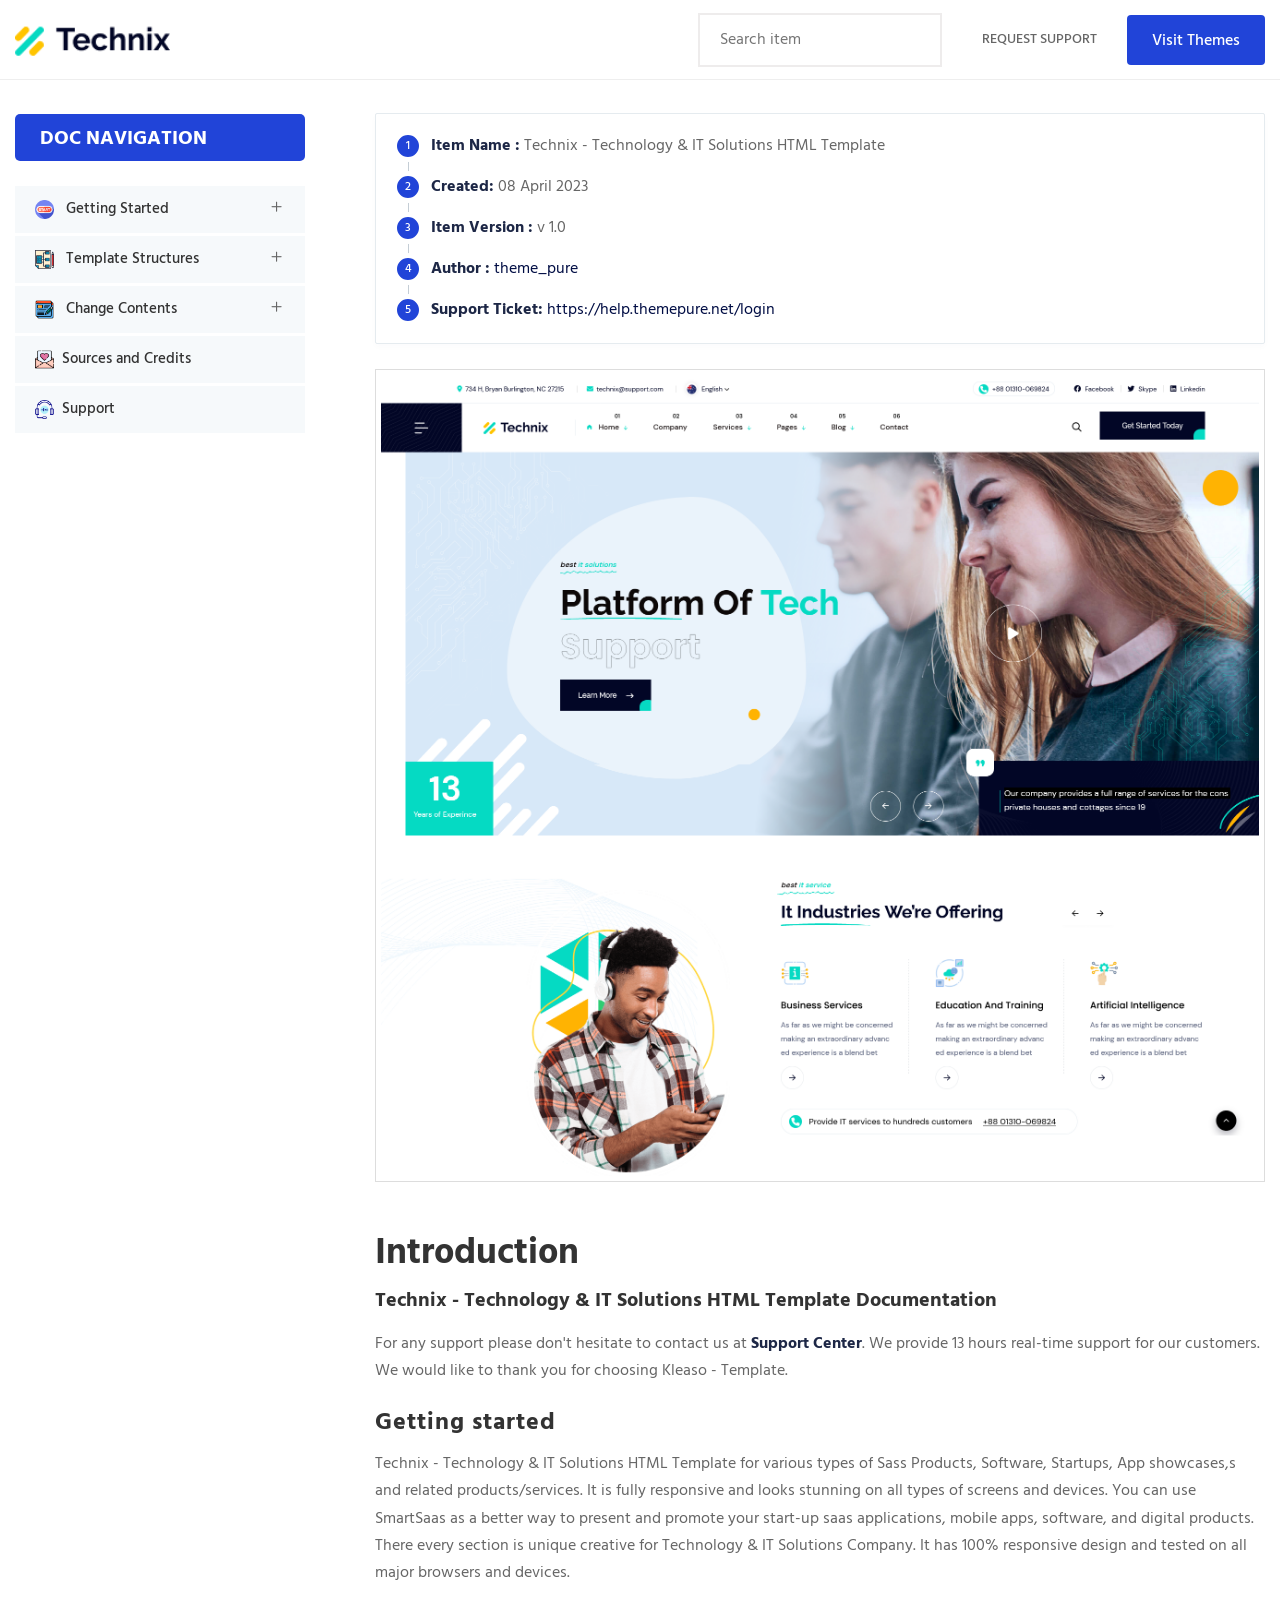
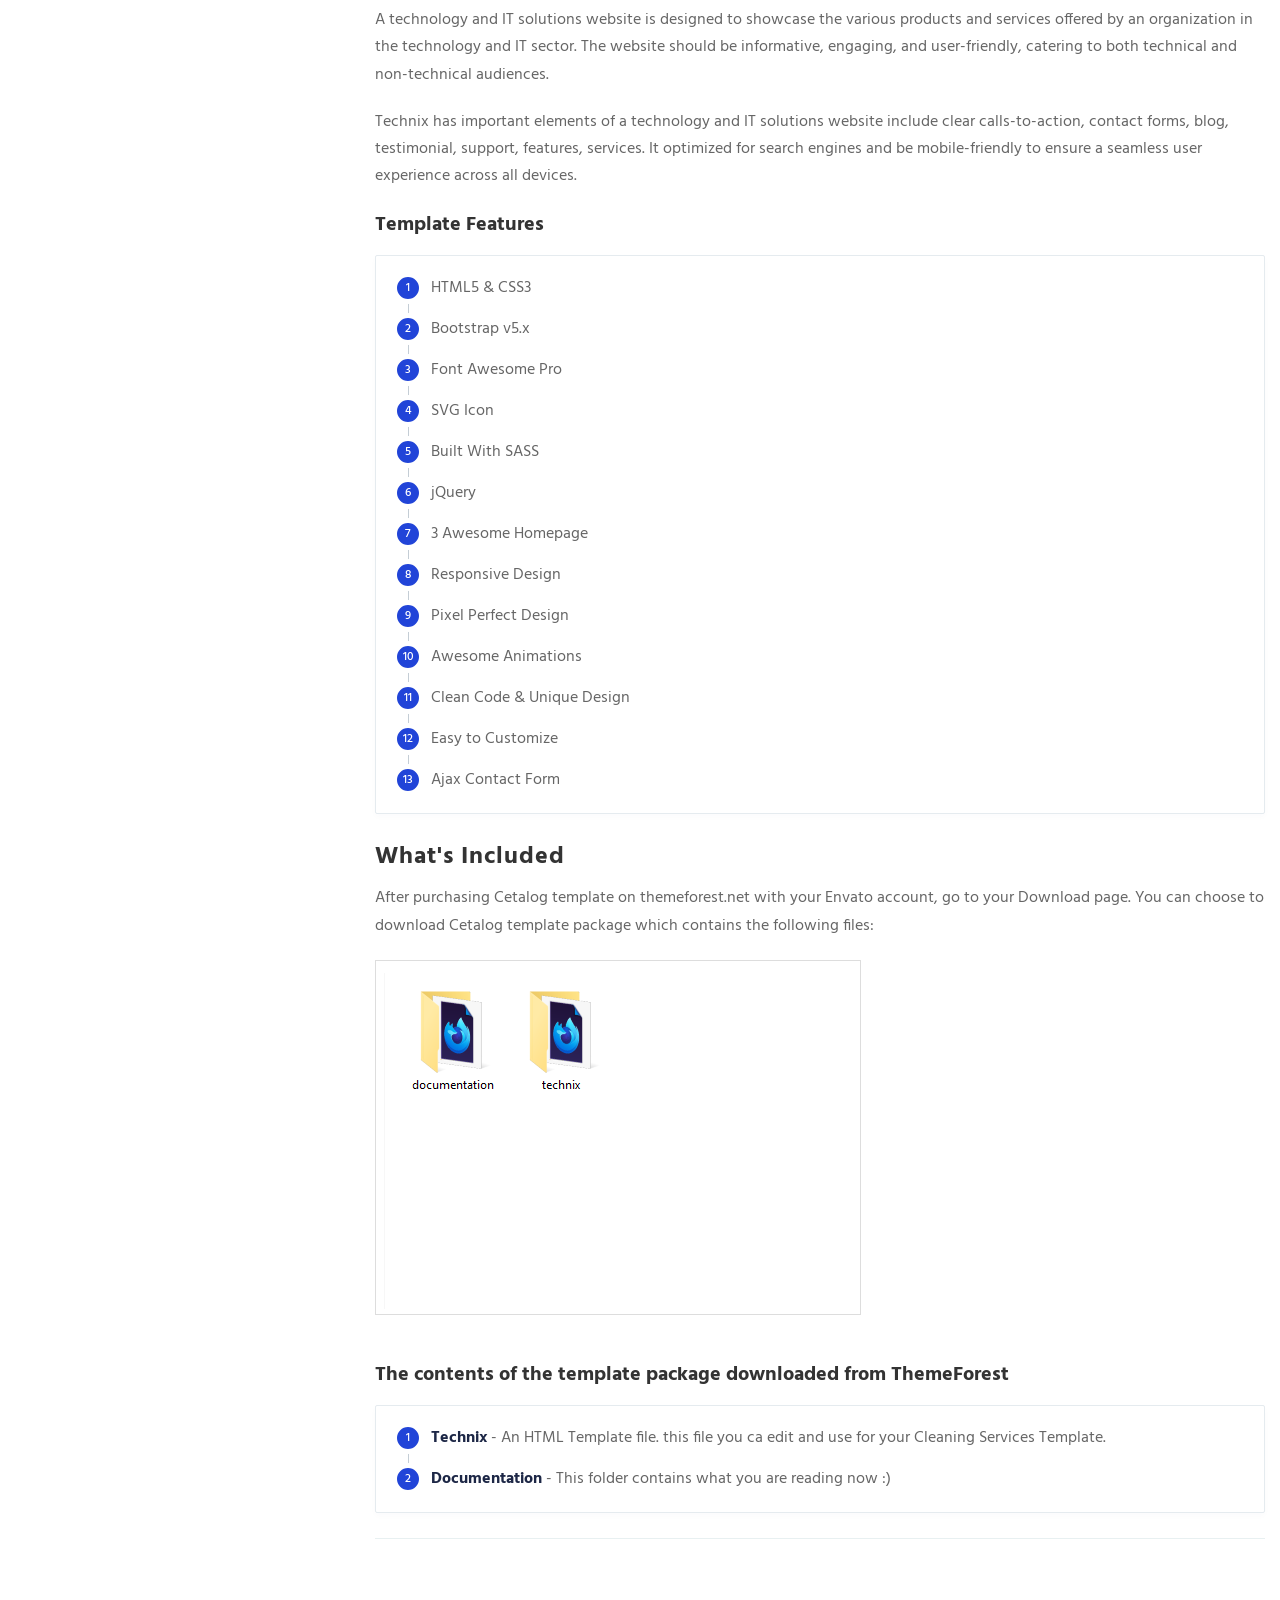
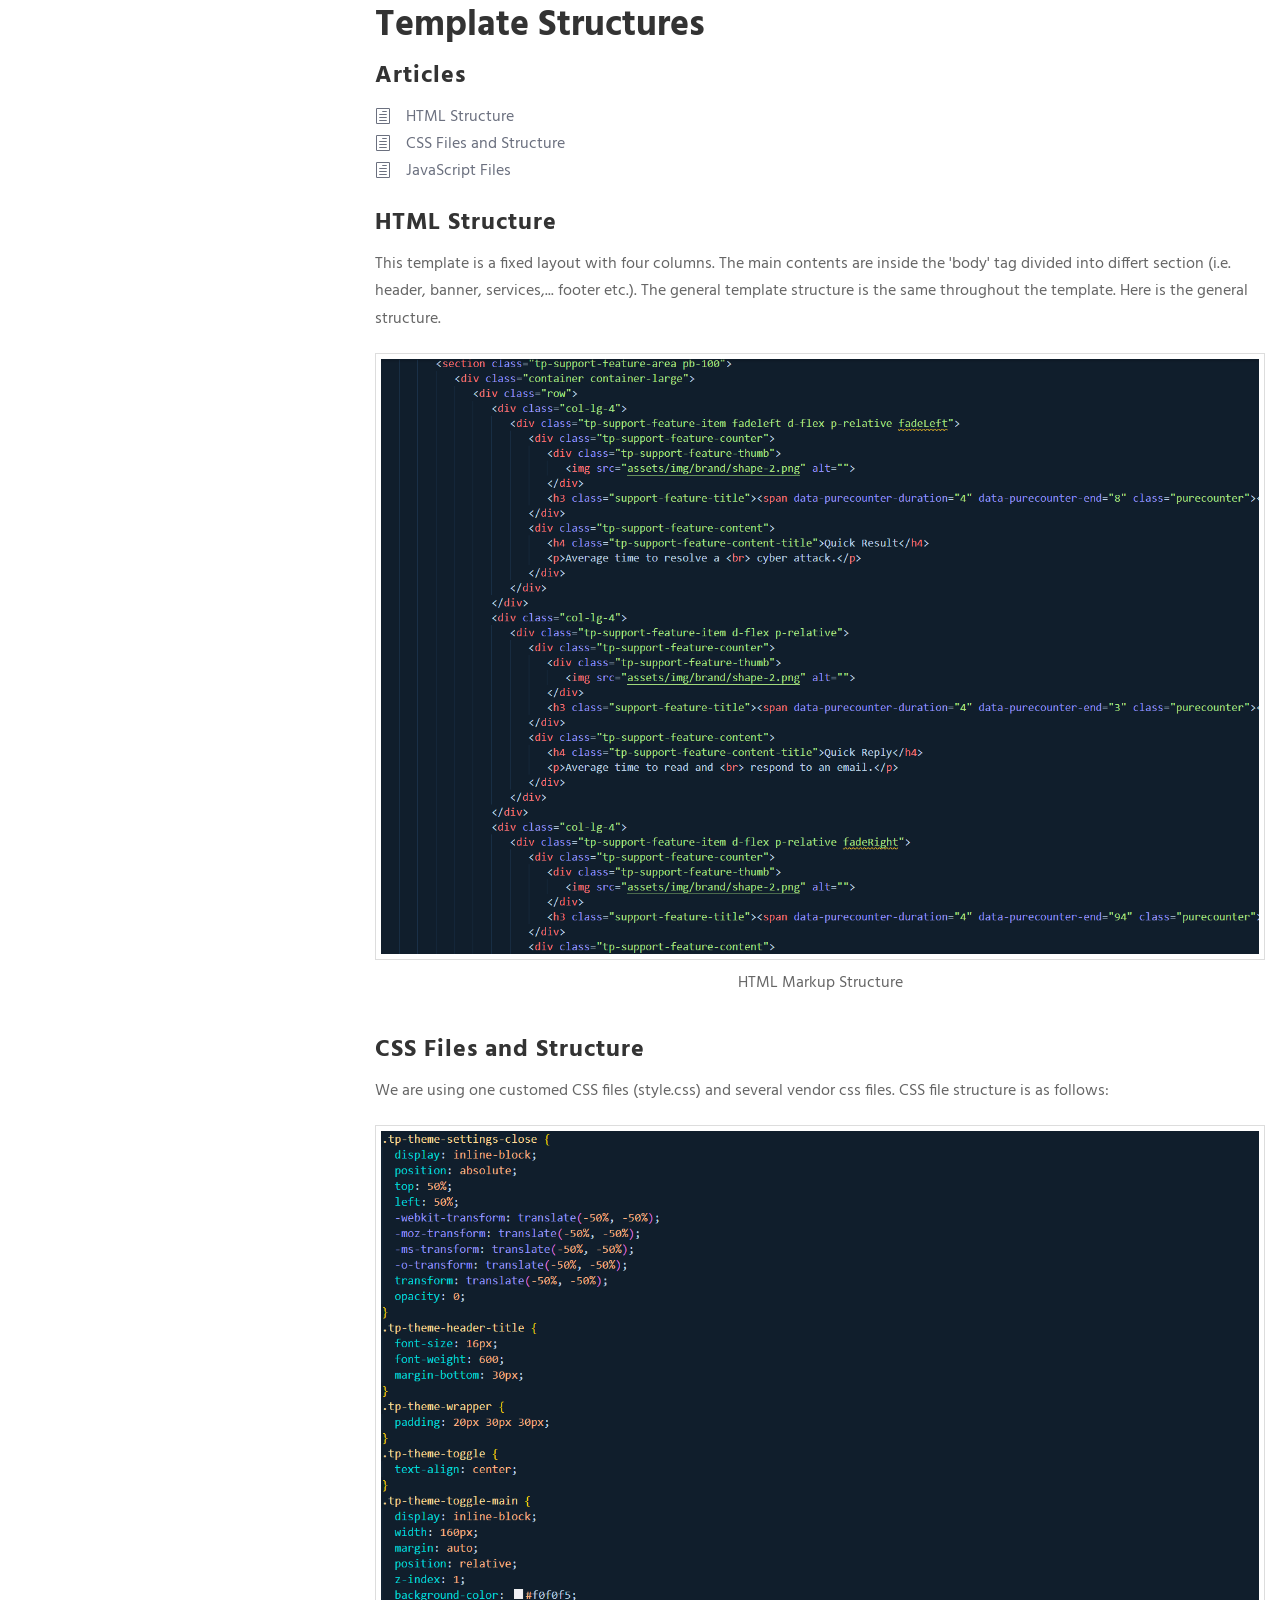
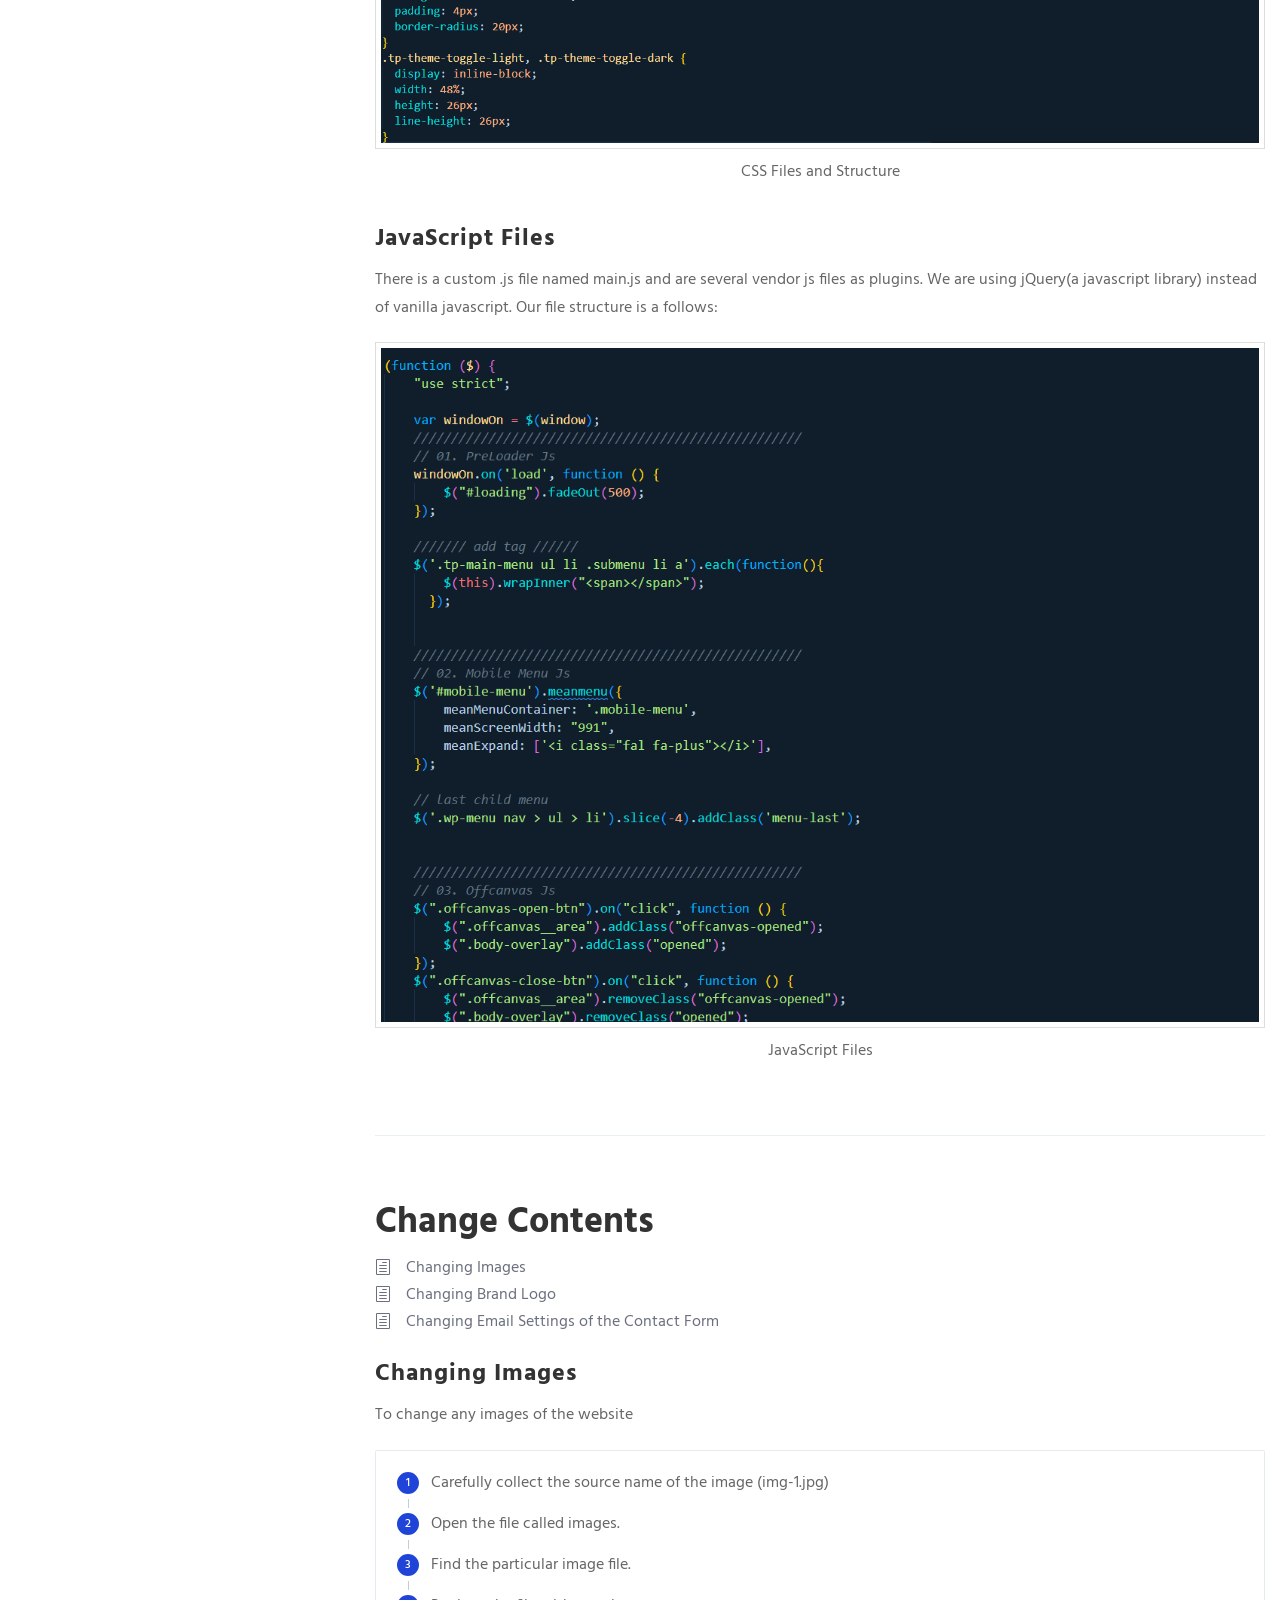
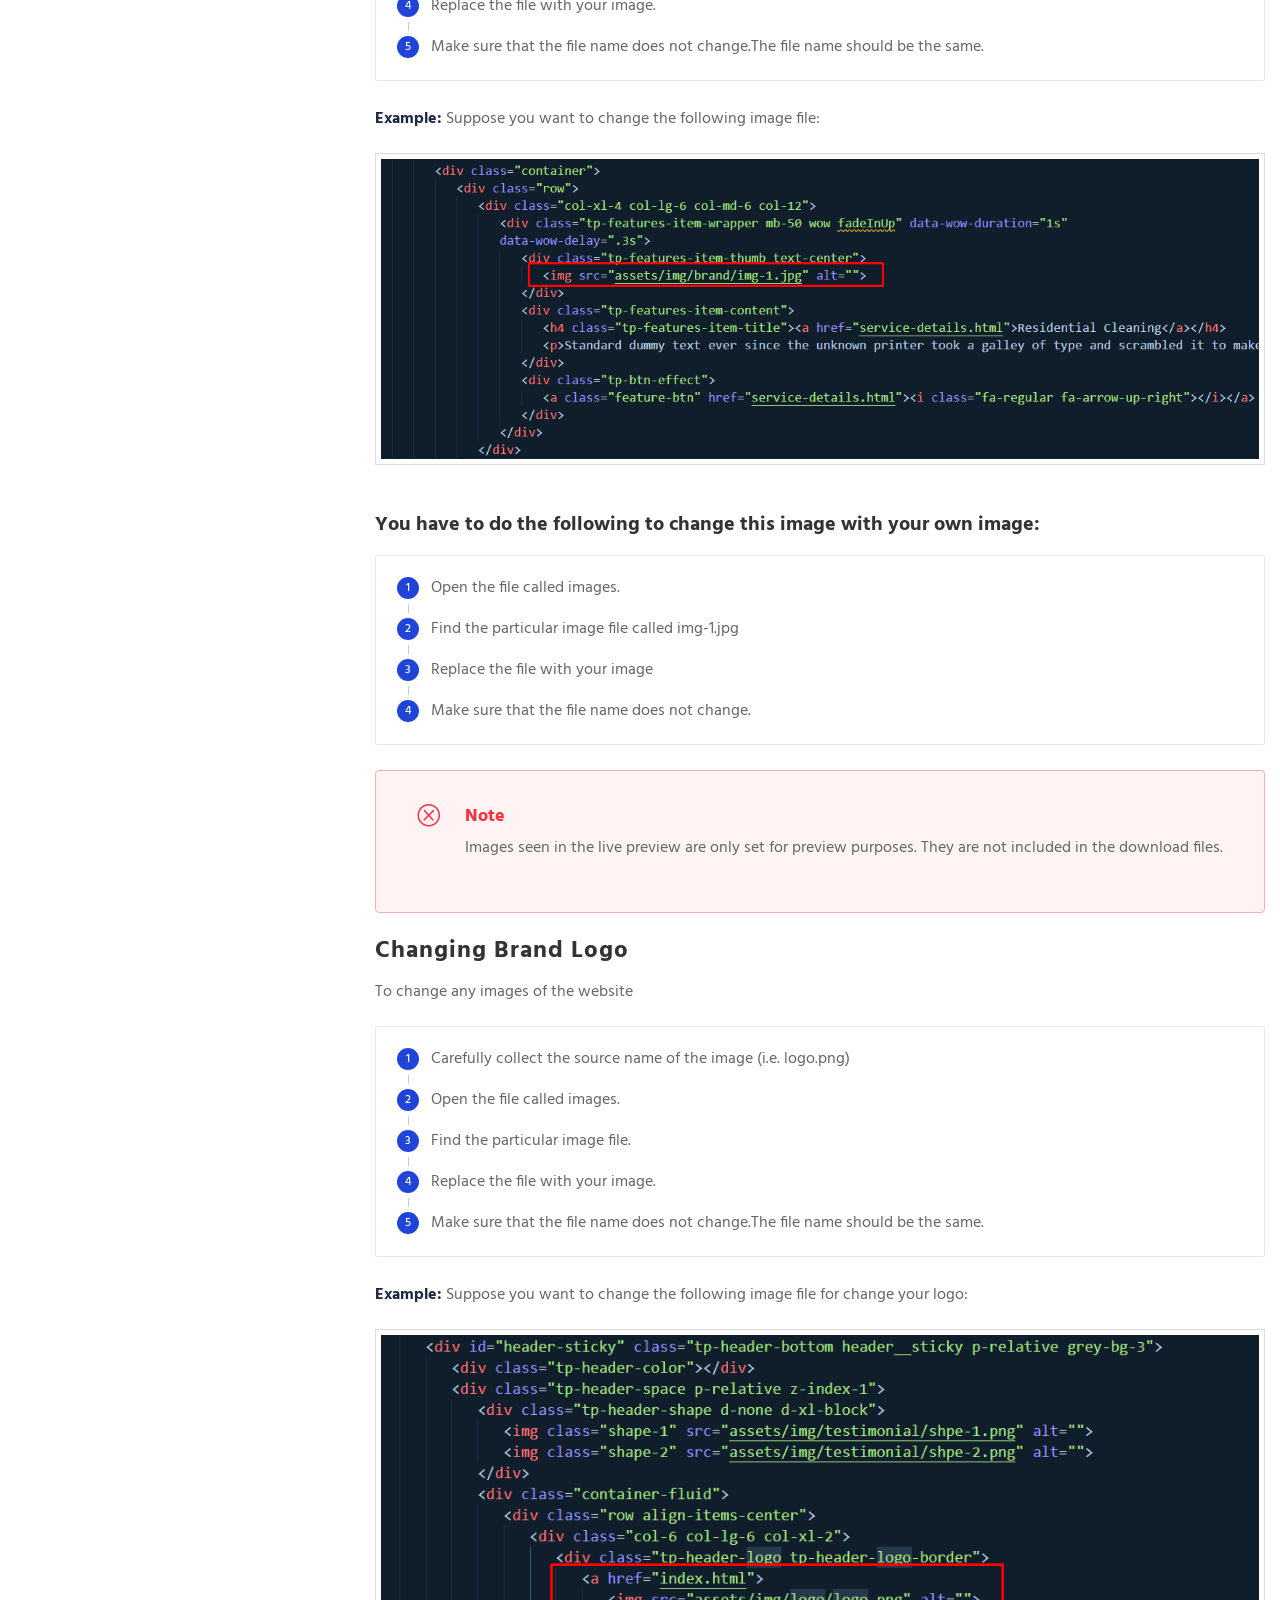
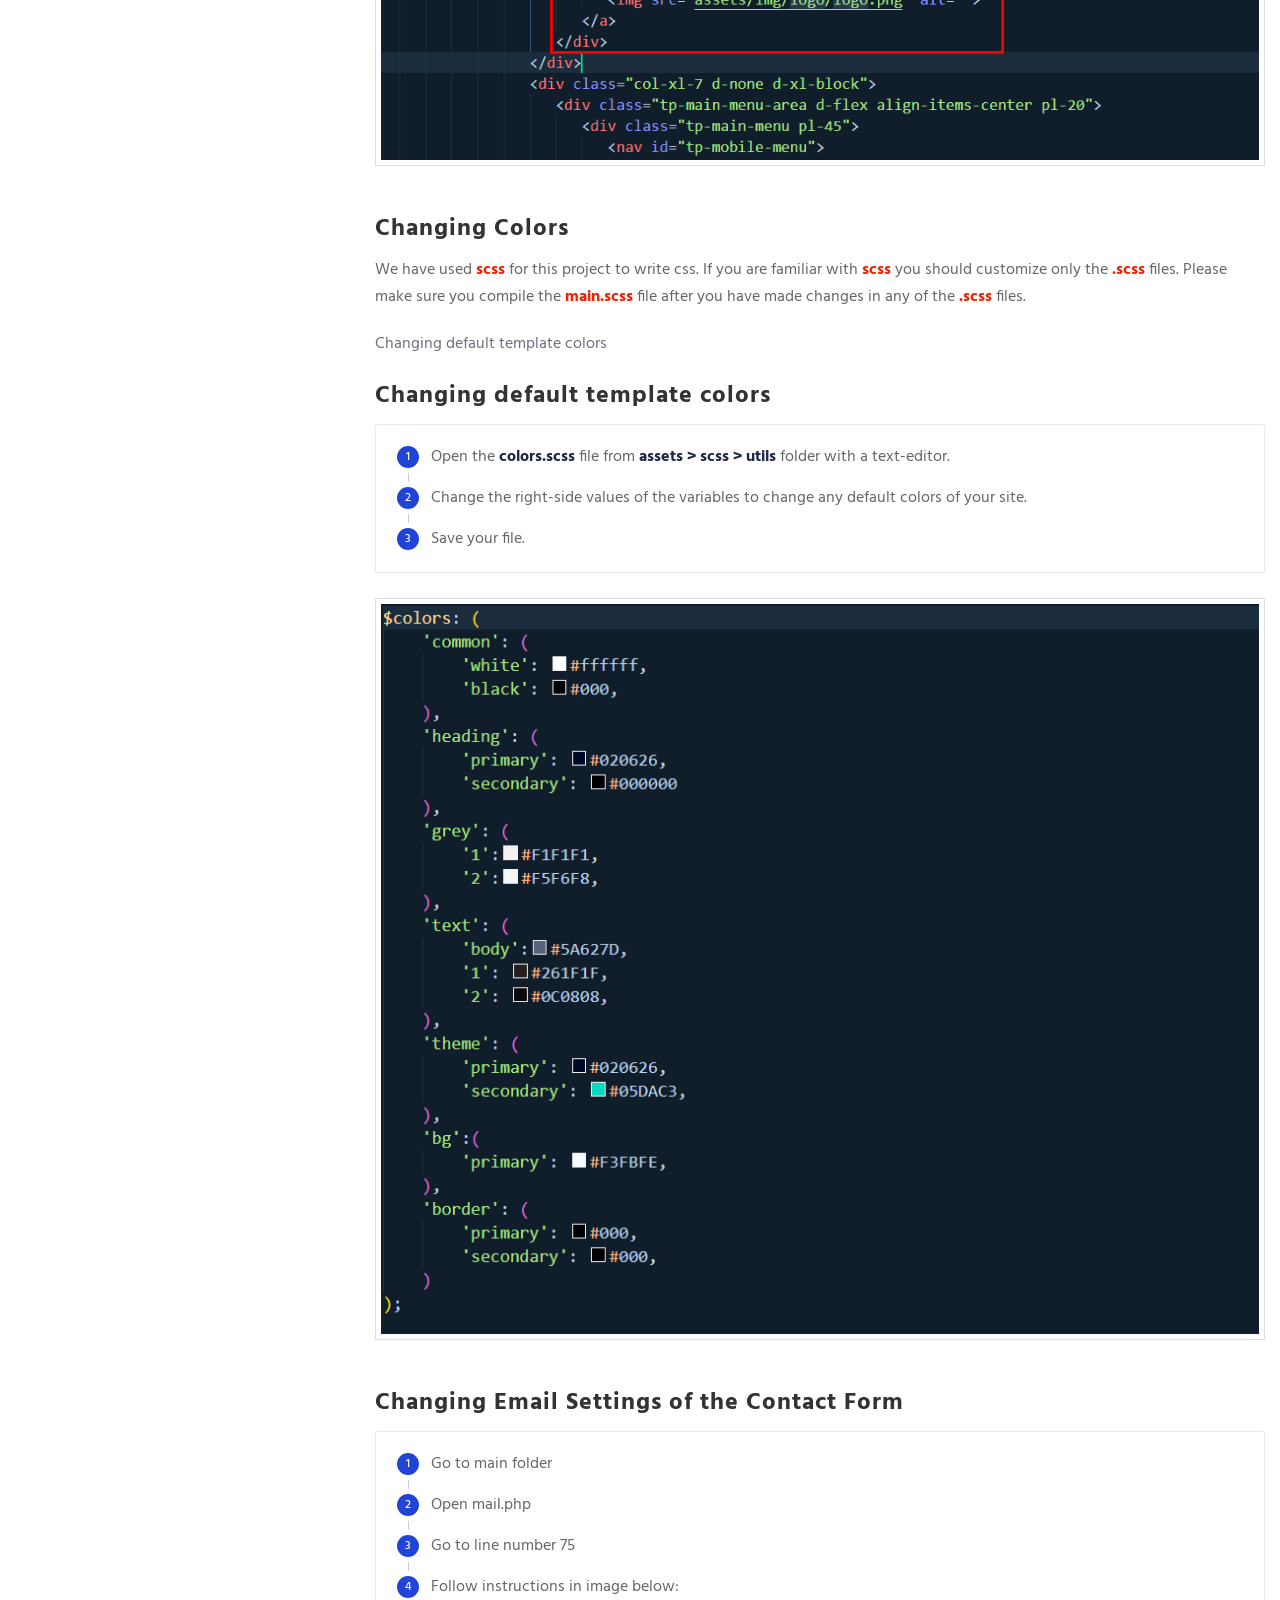
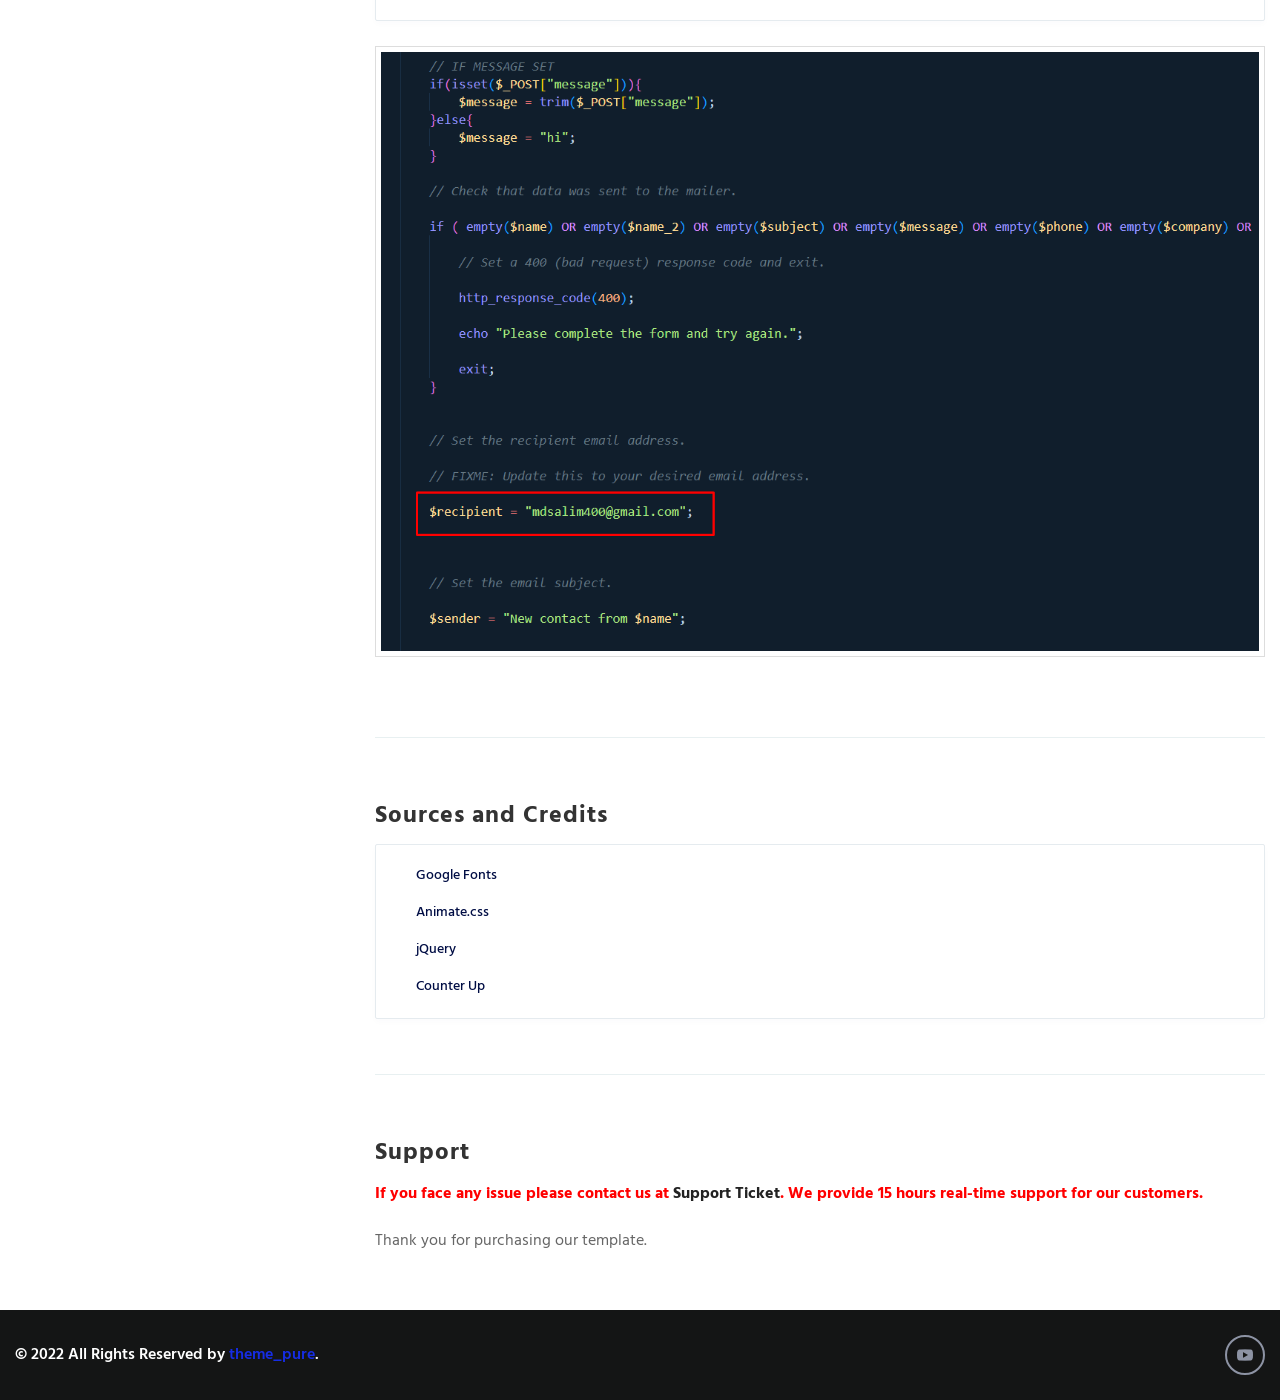
<file: documentation/index.html>
<!DOCTYPE html>
<html class="no-js" lang="zxx">
<head>
	<!-- Basic metas
    ======================================== -->
	<meta charset="utf-8">
	<meta name="author" content="">
	<meta name="description" content="">
	<meta name="keywords" content="">

	<!-- Mobile specific metas
    ======================================== -->
	<meta http-equiv="X-UA-Compatible" content="IE=edge">
	<meta name="viewport" content="width=device-width, initial-scale=1, shrink-to-fit=no">	
	<meta property="og:title" content="Documentation" />	
	<meta property="og:url" content="index.html" />
	<!-- Page Title
    ======================================== -->
	<title>Technix - Documentation</title>

	<!-- Favicon -->
	<link rel="shortcut icon" type="image/x-icon" href="assets/images/logo/favicon.png">
	<!-- fonts
	======================================== -->
	<link rel="stylesheet" type="text/css" href="assets/css/elegantFont.css">
	<!-- Bootstrap -->
	<link rel="stylesheet" type="text/css" href="assets/css/vendor/bootstrap.min.css">
	<!-- Custom css -->
	<link rel="stylesheet" type="text/css" href="assets/css/style.css">
	<link rel="stylesheet" type="text/css" href="assets/css/responsive.css">
</head>

<body>
	<!--[if lte IE 9]>
        <p class="browserupgrade">You are using an <strong>outdated</strong> browser. Please <a href="https://browsehappy.com/">upgrade your browser</a> to improve your experience and security.</p>
	<![endif]-->
	<!-- Header starts -->	
	<a href="#top" class="back-to-top"><i class="fal fa-arrow-up"></i></a>

	<header class="page-header sticky-top" id="top">
		<div class="container">
			<div class="row align-items-center">
				<div class="col-lg-3 col-md-4 col-sm-6 col-6">
					<div class="logo">
						<a href="#" class="nav-brand">
							<img src="assets/images/logo/logo.png" alt="logo" width="155" height="36">
						</a>
					</div>
				</div>
				<div class="col-lg-9 col-md-8 col-sm-6 col-6">
					<div class="right-part d-flex justify-content-end align-items-center">
						<form action="#" class="search-form d-none d-lg-block">
							<div class="input-group">
								<input type="text" class="search-input" placeholder="Search item">
							</div>
						</form>
						<div class="nav-list">
							<a class="support-link d-none d-md-inline-block" href="https://help.themepure.net/support/" target="_blank">request support</a>
							<a class="e-btn d-none d-md-inline-block" href="https://themeforest.net/user/theme_pure/portfolio" target="_blank">Visit Themes</a>
							<a href="#" class="toggle-navbar"><i class="icon_menu"></i></a>
						</div>
					</div>
				</div>
			</div>
		</div>
		<!-- End of .container -->
	</header>
	<div class="main-content-wrapper">
		<div class="container ">
			<div class="row doc-container">
				<div class="col-xl-3">
					<aside class="sidebar-navigation sticky-top doc-sidebar">
						<h3>Doc Navigation</h3>
						<!-- <nav class="nav">						 -->
							<ul class="themepure-doc-nav  nav-sidebar doc-nav">
								<li class="nav-item">
									<a class="nav-link" href="#getting_started"><img src="assets/images/icon/start-button.png"> Getting Started </a>
									<span class="icon">
										<i class="icon_plus"></i>
										<i class="icon_minus-06"></i>
									</span>
									<ul class="submenu dropdown_nav">
										<li class="nav-item"><a class="nav-link" href="#introduction">Introduction</a></li>
										<li class="nav-item"><a class="nav-link" href="#what_included">What's Included</a></li>
									</ul>
								</li>
	
								<li class="nav-item">
									<a class="nav-link" href="#template"><img src="assets/images/icon/hierarchical-structure.png"> Template Structures</a>
									<span class="icon">
										<i class="icon_plus"></i>
										<i class="icon_minus-06"></i>
									</span>
									<ul class="submenu dropdown_nav">
										<li class="nav-item"><a class="nav-link" href="#html">HTML Structure</a></li>
										<li class="nav-item"><a class="nav-link" href="#css">CSS Files and Structure</a></li>
										<li class="nav-item">
											<a class="nav-link" href="#javascript">Javascript Files</a>
										</li>
									</ul>
								</li>
	
								<li class="nav-item">
									<a class="nav-link" href="#change_content"><img src="assets/images/icon/writer.png"> Change Contents</a>
									<span class="icon">
										<i class="icon_plus"></i>
										<i class="icon_minus-06"></i>
									</span>
									<ul class="submenu dropdown_nav">
										<li class="sub-nav nav-item ">
											<a class="nav-link" href="#change_img">Changing Images</a>
										</li>
										<li class="nav-item">
											<a class="nav-link" href="#change_logo">Changing Brand Logo</a>
										</li>
										<li class="nav-item">
											<a class="nav-link" href="#change_color">Changing Colors</a>
										</li>
										<li class="nav-item">
											<a class="nav-link" href="#change_mail">Changing Email Contact Form</a>
										</li>
									</ul>
								</li>
								<li class="nav-item">
								<a class="nav-link" href="#source"><img src="assets/images/icon/love-letter.png">Sources and Credits</a>
								</li>
								<li class="nav-item">
								<a class="nav-link" href="#support"><img src="assets/images/icon/headphone.png">Support</a>
								</li>
							</ul>
						<!-- </nav> -->
					</aside>
				</div>
				<div class="col-xl-9 col-lg-12">
					<div class="main-content">
						<main class="main">
							<div class="filterable-wrapper">
								<article id="getting_started" class="section-main doc-section">
									<div class="steps-panel">
										<ol class="ordered-list">
											<li>
												<strong>Item Name : </strong>Technix - Technology & IT Solutions HTML Template
											</li>
											<li>
												<strong>Created: </strong>08 April 2023
											</li>
											<li><strong>Item Version : </strong> v 1.0</li>
											<li>
												<strong>Author : </strong>
												<a href="https://themeforest.net/user/theme_pure/portfolio" target="_blank">theme_pure</a>
											</li>
											<li>
												<strong>Support Ticket: </strong>
												<a href="https://help.themepure.net/login" target="_blank">https://help.themepure.net/login</a>
											</li>
										</ol>
									</div>	
									<figure>
										<img class="max-100" src="assets/images/screenshot.jpg" alt="">
									</figure>
			
									<section id="introduction">
										<h2>Introduction</h2>
										<h4 class="title">Technix - Technology & IT Solutions HTML Template Documentation</h4>
										<div class="top-support">For any support please don't hesitate to contact us at <a href="https://help.themepure.net/support/"><b>Support Center</b></a>. We provide 13 hours real-time support for our customers.</div>
										<p>We would like to thank you for choosing Kleaso - Template.</p>
									</section>
									<!-- End of #getting_started -->
									<section id="requirements">
									<h3>Getting started</h3>
									<p>Technix - Technology & IT Solutions HTML Template for various types of Sass Products, Software, Startups, App showcases,s and related products/services. It is fully responsive and looks stunning on all types of screens and devices. You can use SmartSaas as a better way to present and promote your start-up saas applications, mobile apps, software, and digital products. There every section is unique creative for  Technology & IT Solutions Company. It has 100% responsive design and tested on all major browsers and devices.</p>
									<p>A technology and IT solutions website is designed to showcase the various products and services offered by an organization in the technology and IT sector. The website should be informative, engaging, and user-friendly, catering to both technical and non-technical audiences.</p>
									<p>Technix has important elements of a technology and IT solutions website include clear calls-to-action, contact forms, blog, testimonial, support, features, services. It optimized for search engines and be mobile-friendly to ensure a seamless user experience across all devices.</p>

									<h4>Template Features</h4>
									<div class="steps-panel">
										<ul class="ordered-list">
											<li>HTML5 &amp; CSS3</li>
											<li>Bootstrap v5.x</li>
											<li>Font Awesome Pro</li>
											<li>SVG Icon</li>
											<li>Built With SASS</li>
											<li>jQuery</li>
											<li>3 Awesome Homepage</li>
											<li>Responsive Design</li>
											<li>Pixel Perfect Design</li>
											<li>Awesome Animations</li>
											<li>Clean Code &amp; Unique Design</li>
											<li>Easy to Customize</li>
											<li>Ajax Contact Form</li>
										</ul>
									</div>

									</section>
									<!-- End of #requirements -->
									<section id="what_included">
										<h3>What's Included</h3>
										<p>After purchasing Cetalog template  on themeforest.net with your Envato account, go to your
											Download page. You can choose to download Cetalog template  package which contains the following files:</p>
										<figure>
											<img class="max-100" src="assets/images/include/1.png" alt="">
										</figure>
										<h4>The contents of the template  package downloaded from ThemeForest</h4>	
										<div class="steps-panel">
											<ul class="ordered-list">
												<li><strong>Technix</strong> - An HTML Template file.  this file you ca edit and use for your Cleaning Services Template.</li>
												<li><strong>Documentation</strong> -  This folder contains what you are reading now :)</li>
											</ul>
										</div>
									</section>
									<!-- End of #what_included -->
								</article>

								<article id="template" class="section-main doc-section">
									<section>
										<h2>Template Structures</h2>

										<h3>Articles</h3>
										<ul class="list-unstyled article_list tag_list">
											<li><a href="#html"><i class="icon_document_alt"></i>HTML Structure</a></li>
											<li><a href="#css"><i class="icon_document_alt"></i>CSS Files and Structure</a></li>
											<li><a href="#javascript"><i class="icon_document_alt"></i>JavaScript Files</a></li>
										</ul>
									</section>
									<!-- End of #installation -->
									<section id="html">
										<h3>HTML Structure</h3>
										<p>This template is a fixed layout with four columns. The main contents are inside the 'body' tag divided into differt section (i.e. header, banner, services,... footer etc.). The general template structure is the same throughout the template. Here is the general structure.</p>	
										<figure>
											<img src="assets/images/html-structure-1.png" alt="3.1.1" class="doc-image">
											<figcaption class="text-center">HTML Markup Structure</figcaption>
										</figure>										
									</section>
									<!-- End of #installation -->
									<section id="css">
										<h3>CSS Files and Structure</h3>
										<p>We are using one customed CSS files (style.css) and several vendor css files. CSS file structure is as follows:</p>
										<figure>
											<img src="assets/images/css-structure-1.png" alt="3.1.1" class="doc-image">
											<figcaption class="text-center">CSS Files and Structure</figcaption>
										</figure>	
									</section>
									<!-- End of #using_theme_uploader -->
			
									<section id="javascript">
										<h3>JavaScript Files</h3>
										<p>There is a custom .js file named main.js and are several vendor js files as plugins. We are using jQuery(a javascript library) instead of vanilla javascript. Our file structure is a follows:</p>
										<figure>
											<img src="assets/images/js-structure-1.png" alt="3.1.1" class="doc-image">
											<figcaption class="text-center">JavaScript Files</figcaption>
										</figure>	
									</section>
									<!-- End of #using_ftp_uploader -->
								</article>

								<article id="change_content" class="section-main doc-section">
									<section>
										<h2>Change Contents</h2>
										<ul class="list-unstyled article_list tag_list">
											<li><a href="#change_img"><i class="icon_document_alt"></i>Changing
													Images</a></li>
											<li><a href="#change_logo"><i class="icon_document_alt"></i>Changing Brand Logo</a>
											</li>
											<li><a href="#change_mail"><i class="icon_document_alt"></i>Changing Email Settings of the Contact Form</a>
											</li>
										</ul>
									</section>
									<!-- End of #section-4 -->				
			
									<section id="change_img">
									<h3>Changing Images</h3>
									<p>To change any images of the website</p>
									<div class="steps-panel">
										<ol class="ordered-list">
											<li>Carefully collect the source name of the image (img-1.jpg)
											</li>
											<li>Open the file called images.</li>
											<li>Find the particular image file.</li>
											<li>Replace the file with your image.</li>
											<li>Make sure that the file name does not change.The file name should be
												the same.</li>
										</ol>
									</div>
									<p> <strong>Example:</strong> Suppose you want to change the following image
										file:</p>
									<figure>
										<img src="assets/images/change-img.png" alt="4.1.1" class="doc-image">
									</figure>
									<h4>You have to do the following to change this image with your own image:</h4>
									<div class="steps-panel">
										<ol class="ordered-list">
											<li>Open the file called images.</li>
											<li>Find the particular image file called img-1.jpg</li>
											<li>Replace the file with your image</li>
											<li>Make sure that the file name does not change.</li>
										</ol>
									</div>

									<div class="alert media message_alert alert-danger fade show" role="alert">
										<i class="icon_close_alt2"></i>
										<div class="media-body">
											<h5>Note</h5>
											<p>Images seen in the live preview are only set for preview purposes. They are not included in the download files.</p>
										</div>
									</div>

									</section>
			
									<section id="change_logo">
									<h3>Changing Brand Logo</h3>
			
									<p>To change any images of the website</p>
									<div class="steps-panel">
										<ol class="ordered-list">
											<li>Carefully collect the source name of the image (i.e.
												logo.png)</li>
											<li>Open the file called images.</li>
											<li>Find the particular image file.</li>
											<li>Replace the file with your image.</li>
											<li>Make sure that the file name does not change.The file name
												should be the same.</li>
										</ol>
									</div>

									<p> <strong>Example:</strong> Suppose you want to change the following
										image file for change your logo:</p>
									<figure>
										<img src="assets/images/brand-img.png" alt="logo" class="doc-image">
									</figure>

											
									</section>
									<!-- End of #section-4 -->
									<section id="change_color">
										<h3>Changing Colors</h3>
										<p>We have used <strong style="color: #f81f01;">scss</strong> for this project to write css. If
											you are familiar with <strong style="color: #f81f01;">scss</strong> you should customize
											only the <strong style="color: #f81f01;">.scss</strong> files. Please make sure you compile
											the <strong style="color: #f81f01;">main.scss</strong> file after you have made changes in
											any of the <strong style="color: #f81f01;">.scss</strong> files.</p>

										<ul class="list-unstyled article_list tag_list rn-list">
											<li><a href="#changedefaultcolor">Changing default template
												colors</a></li>
										</ul>
										<h3>Changing default template colors</h3>
										<div class="steps-panel">
											<ol class="ordered-list">
												<li>Open the <strong>colors.scss</strong> file from <strong>assets &gt; scss &gt;
													utils</strong> folder with a text-editor.</li>
												<li>Change the right-side values of the variables to change any default colors of your
													site.</li>
												<li>Save your file.</li>
											</ol>
										</div>
										<figure>
											<img src="assets/images/chnage-colors.png" alt="4.1.1" class="doc-image">
										</figure>
									</section>
									<section id="change_mail">
										<h3>Changing Email Settings of the Contact Form</h3>
										
										<div class="steps-panel">
											<ol class="ordered-list">
												<li>Go to main folder</li>
												<li>Open mail.php</li>
												<li>Go to line number 75</li>
												<li>Follow instructions in image below:</li>
											</ol>
										</div>

										<figure>
											<img src="assets/images/mail-id.png" alt="4.1.1" class="doc-image">
										</figure>
									</section>
									
								</article>
								<article id="change_content" class="section-main doc-section">
									<section id="section-4-3">
										<h3>Sources and Credits</h3>
										
										<ul class=" single_list">
											<li><a target="_blank" href="https://fonts.google.com/">Google Fonts</a></li>
											<li><a target="_blank" href="https://daneden.github.io/animate.css/">Animate.css</a></li>
											<li><a target="_blank" href="https://jquery.com/">jQuery</a></li>
											<li><a target="_blank" href="https://github.com/bfintal/Counter-Up">Counter Up</a></li>
										</ul>
									</section>
								</article>

								<article id="change_content" class="section-main doc-section">
								<section id="getting_started7">
									<h3>Support</h3>
										<p style="color:red;font-weight:bold;">If you face any issue please contact us at 
											<a class="black-color" href="https://themepure.net/help/support/">Support Ticket</a>. We provide 15 hours real-time support for our customers.</p>
										<p>Thank you for purchasing our template.</p>
										<p class="mt50"></p>
									</section>
								</article>	
								<!-- End of #getting_started1-4 -->
		
							</div>
		

		
							<!-- End of .filterable-wrapper -->
						</main>
					</div>
				</div>
			</div>
			<!-- End of .main-content -->
		</div>
		<!-- End of .container -->
	</div>
	<!-- End of .main-content -->

	<footer class="tp-footer">
		<div class="container">
			<div class="row align-items-center">
				<div class="col-md-8">
					<div class="page-footer">
						<p>© 2022 All Rights Reserved by <a href="https://themeforest.net/user/theme_pure/portfolio">theme_pure</a>.</p>
					</div>
				</div>
				<div class="col-md-4">
					<div class="social-footer text-md-right">
						<a href="#"><i class="social_youtube"></i></a>
					</div>
				</div>
			</div>
		</div>
	</footer>


	<!-- End of .page-footer -->

	<!-- Javascripts
		======================================= -->
	<!-- jQuery -->
	<script src="assets/js/vendor/jquery.min.js"></script>
	<script src="assets/js/vendor/jquery-migrate.min.js"></script>
	<script src="assets/js/vendor/bootstrap.bundle.min.js"></script>
	<!-- jQuery Easing Plugin -->
	<script src="assets/js/vendor/easing-1.3.js"></script>
	<!-- Custom Script -->
	<script src="assets/js/onpage-menu.js"></script>	
	<script src="assets/js/main.js"></script>	

</body>
</html>
</file>
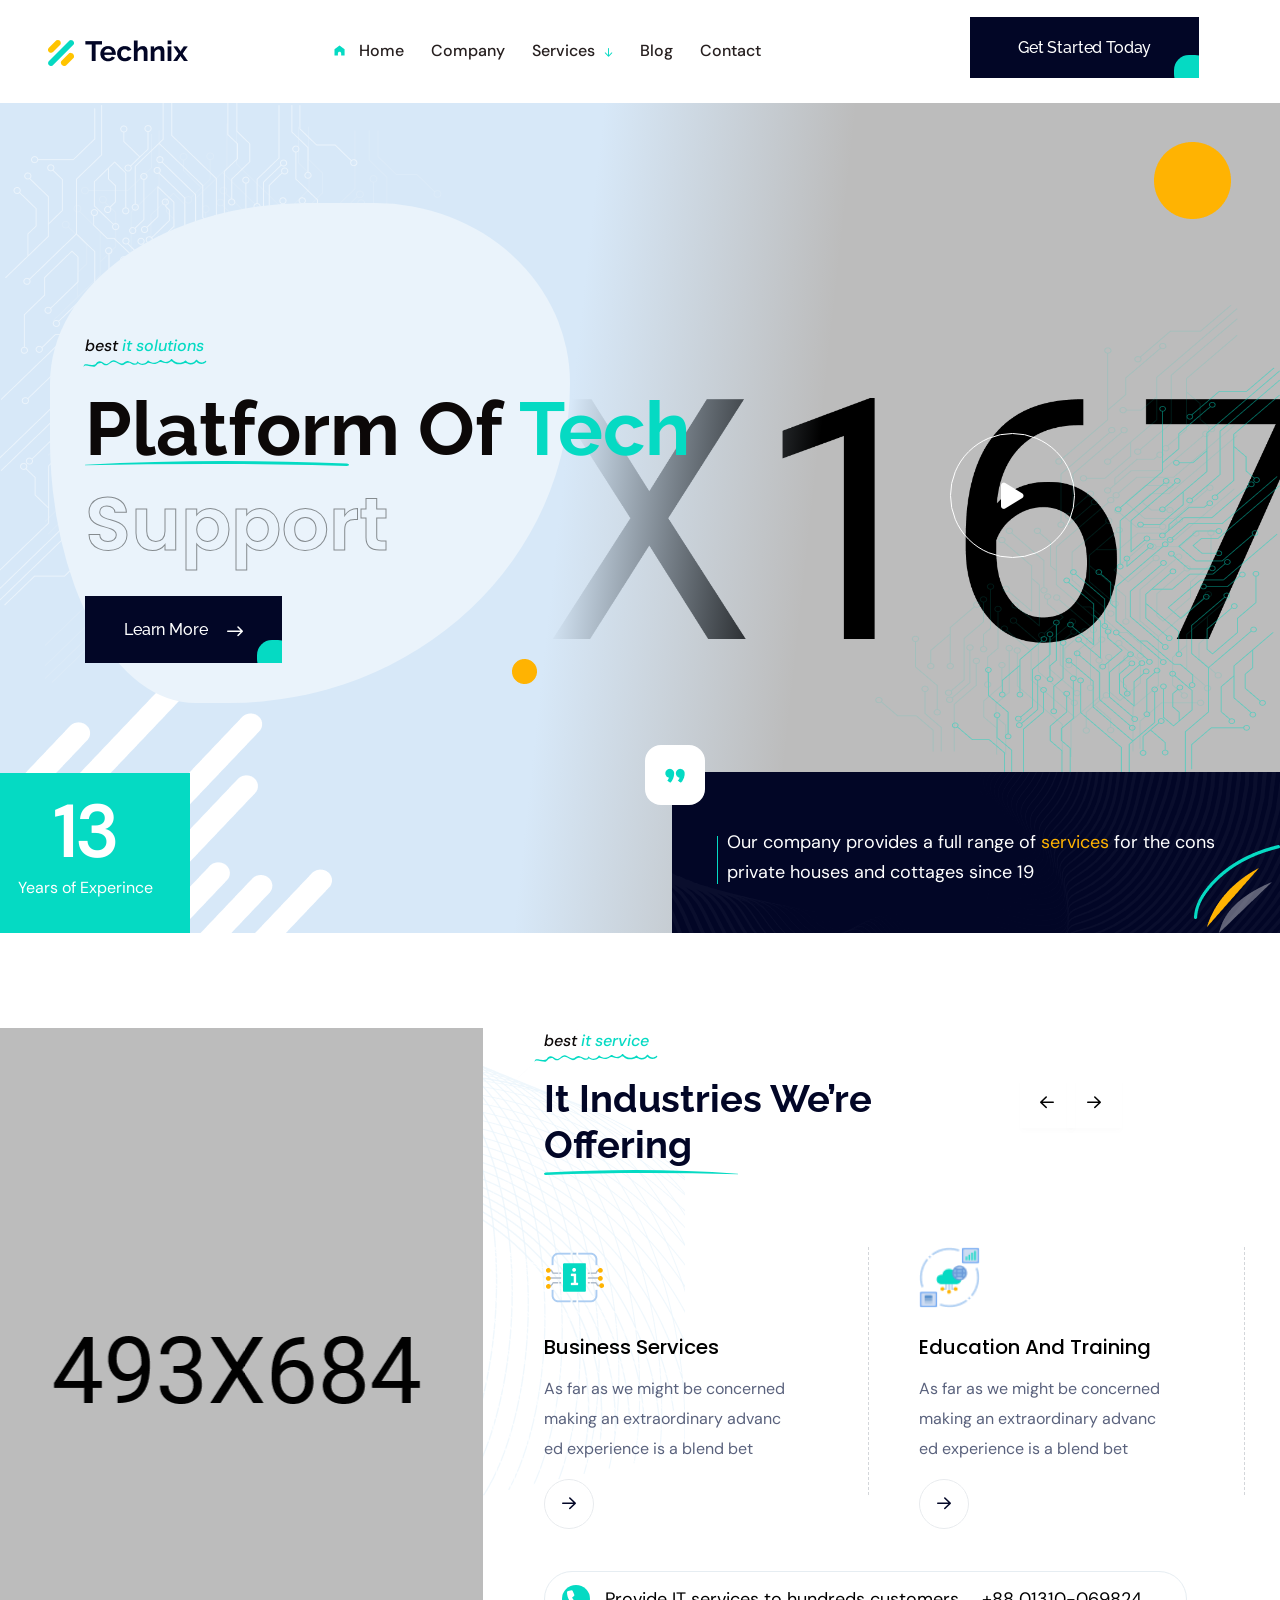
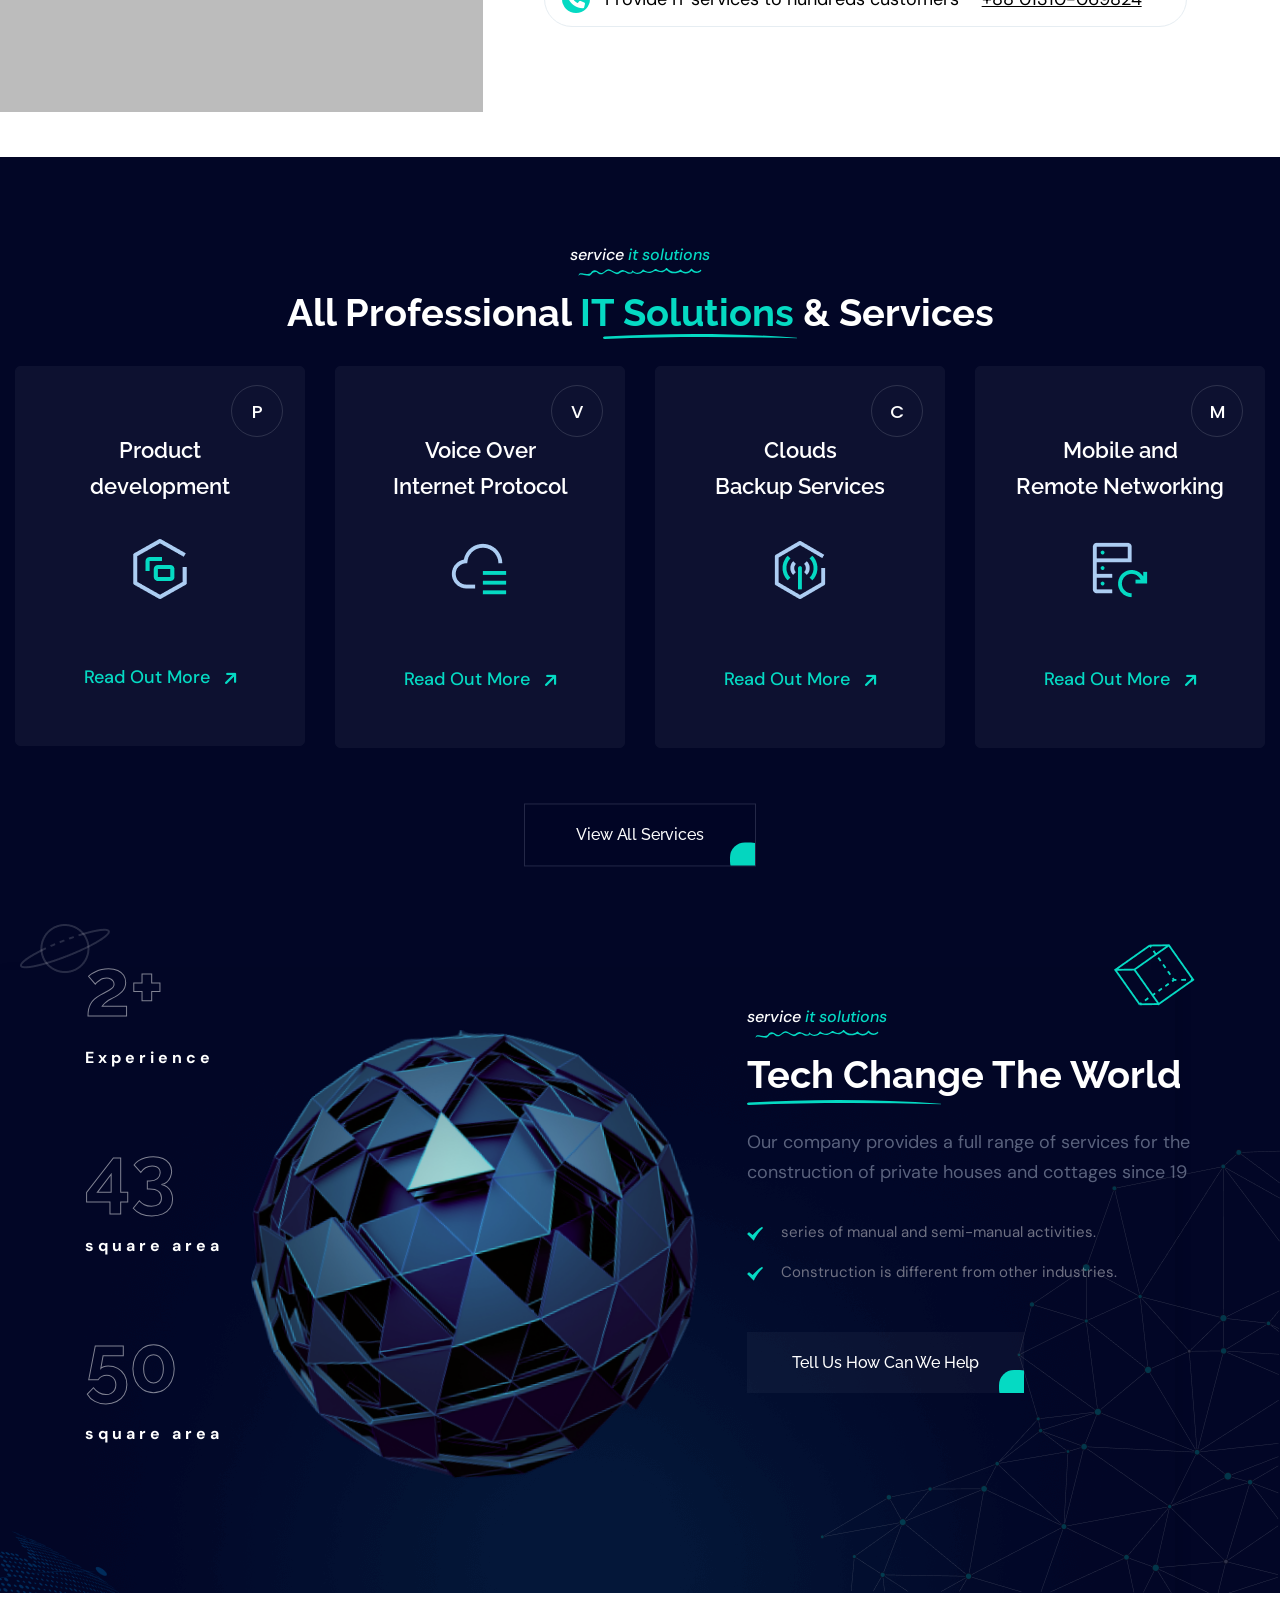
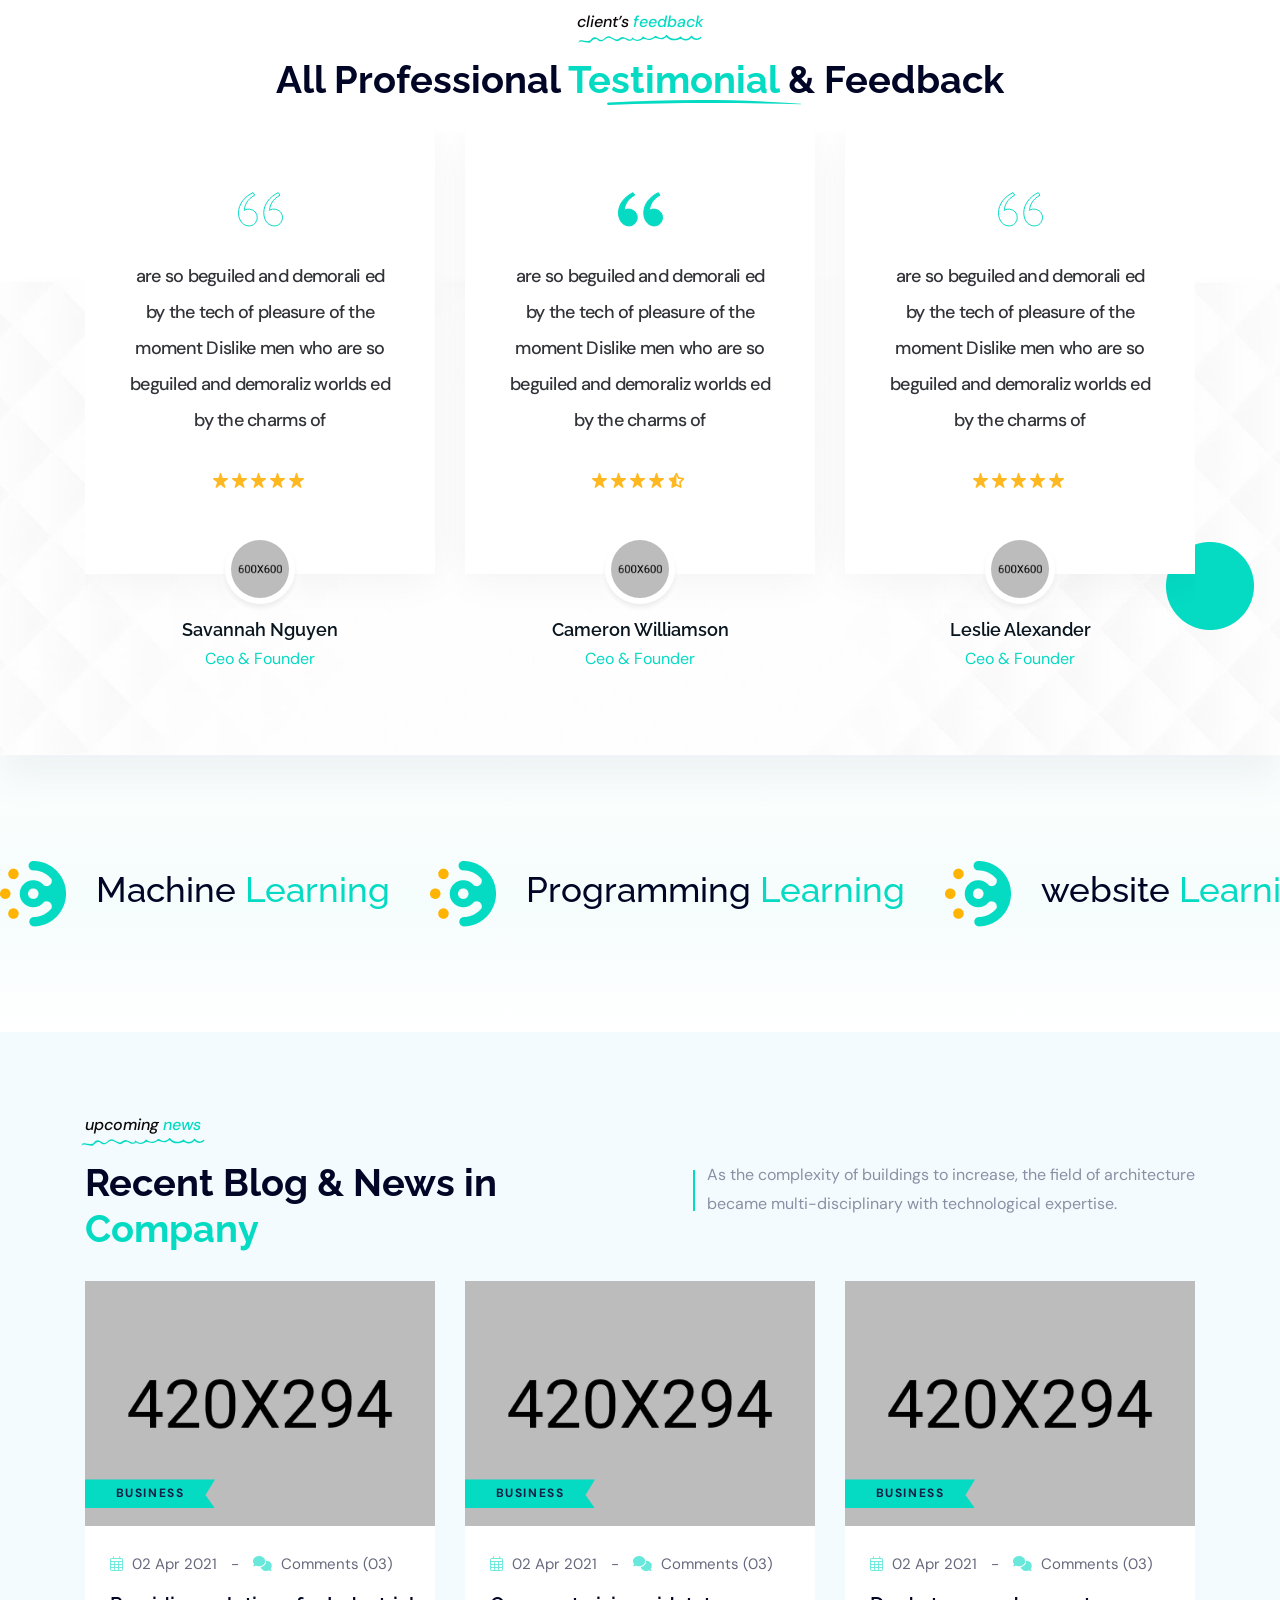
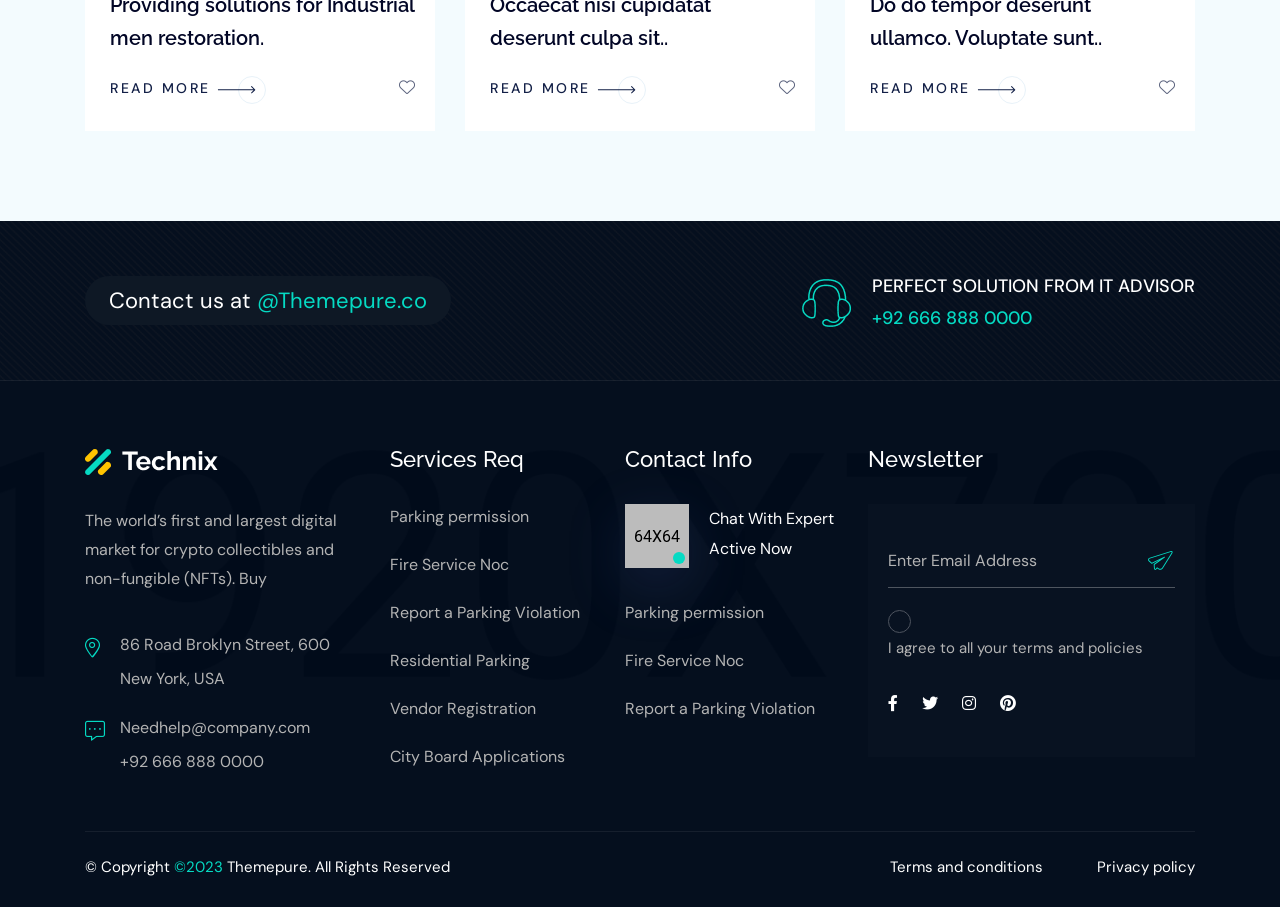
<file: technix/index.html>
<!DOCTYPE html>
<html class="no-js" lang="zxx">
  <head>
    <meta charset="utf-8" />
    <meta http-equiv="x-ua-compatible" content="ie=edge" />
    <title>Technix - Technology & IT Solutions HTML Template</title>
    <meta name="description" content="" />
    <meta name="viewport" content="width=device-width, initial-scale=1" />

    <!-- Place favicon.ico in the root directory -->
    <link
      rel="shortcut icon"
      type="image/x-icon"
      href="assets/img/logo/favicon.png"
    />

    <!-- CSS here -->
    <link rel="stylesheet" href="assets/css/bootstrap.css" />
    <link rel="stylesheet" href="assets/css/animate.css" />
    <link rel="stylesheet" href="assets/css/swiper-bundle.css" />
    <link rel="stylesheet" href="assets/css/splide.css" />
    <link rel="stylesheet" href="assets/css/slick.css" />
    <link rel="stylesheet" href="assets/css/nouislider.css" />
    <link rel="stylesheet" href="assets/css/magnific-popup.css" />
    <link rel="stylesheet" href="assets/css/font-awesome-pro.css" />
    <link rel="stylesheet" href="assets/css/spacing.css" />
    <link rel="stylesheet" href="assets/css/main.css" />
  </head>
  <body>
    <!--[if lte IE 9]>
      <p class="browserupgrade">
        You are using an <strong>outdated</strong> browser. Please
        <a href="https://browsehappy.com/">upgrade your browser</a> to improve
        your experience and security.
      </p>
    <![endif]-->

    <!-- pre loader area start -->
    <div id="loading">
      <div id="loading-center">
        <div id="loading-center-absolute">
          <div class="object" id="object_four"></div>
          <div class="object" id="object_three"></div>
          <div class="object" id="object_two"></div>
          <div class="object" id="object_one"></div>
        </div>
      </div>
    </div>
    <!-- pre loader area end -->

    <!-- back to top start -->
    <div class="back-to-top-wrapper">
      <button id="back_to_top" type="button" class="back-to-top-btn">
        <svg
          width="12"
          height="7"
          viewBox="0 0 12 7"
          fill="none"
          xmlns="http://www.w3.org/2000/svg"
        >
          <path
            d="M11 6L6 1L1 6"
            stroke="currentColor"
            stroke-width="1.5"
            stroke-linecap="round"
            stroke-linejoin="round"
          />
        </svg>
      </button>
    </div>
    <!-- back to top end -->

    <!-- search popup start -->
    <!-- <div class="search__popup">
      <div class="container">
        <div class="row">
          <div class="col-xxl-12">
            <div class="search__wrapper">
              <div
                class="search__top d-flex justify-content-between align-items-center"
              >
                <div class="search__logo">
                  <a href="home-main.html">
                    <img src="assets/img/logo/footer-logo.png" alt="logo" />
                  </a>
                </div>
                <div class="search__close">
                  <button
                    type="button"
                    class="search__close-btn search-close-btn"
                  >
                    <svg
                      width="18"
                      height="18"
                      viewBox="0 0 18 18"
                      fill="none"
                      xmlns="http://www.w3.org/2000/svg"
                    >
                      <path
                        d="M17 1L1 17"
                        stroke="currentColor"
                        stroke-width="1.5"
                        stroke-linecap="round"
                        stroke-linejoin="round"
                      />
                      <path
                        d="M1 1L17 17"
                        stroke="currentColor"
                        stroke-width="1.5"
                        stroke-linecap="round"
                        stroke-linejoin="round"
                      />
                    </svg>
                  </button>
                </div>
              </div>
              <div class="search__form">
                <form action="#">
                  <div class="search__input">
                    <input
                      class="search-input-field"
                      type="text"
                      placeholder="Type here to search..."
                    />
                    <span class="search-focus-border"></span>
                    <button type="submit">
                      <svg
                        width="20"
                        height="20"
                        viewBox="0 0 20 20"
                        fill="none"
                        xmlns="http://www.w3.org/2000/svg"
                      >
                        <path
                          d="M9.55 18.1C14.272 18.1 18.1 14.272 18.1 9.55C18.1 4.82797 14.272 1 9.55 1C4.82797 1 1 4.82797 1 9.55C1 14.272 4.82797 18.1 9.55 18.1Z"
                          stroke="currentColor"
                          stroke-width="1.5"
                          stroke-linecap="round"
                          stroke-linejoin="round"
                        />
                        <path
                          d="M19.0002 19.0002L17.2002 17.2002"
                          stroke="currentColor"
                          stroke-width="1.5"
                          stroke-linecap="round"
                          stroke-linejoin="round"
                        />
                      </svg>
                    </button>
                  </div>
                </form>
              </div>
            </div>
          </div>
        </div>
      </div>
    </div>
    <div class="search-popup-overlay"></div> -->
    <!-- search popup end -->

    <!-- offcanvas area start -->
    <div class="offcanvas__area">
      <div class="offcanvas__wrapper">
        <div class="offcanvas__close">
          <button class="offcanvas__close-btn offcanvas-close-btn">
            <svg
              width="12"
              height="12"
              viewBox="0 0 12 12"
              fill="none"
              xmlns="http://www.w3.org/2000/svg"
            >
              <path
                d="M11 1L1 11"
                stroke="currentColor"
                stroke-width="1.5"
                stroke-linecap="round"
                stroke-linejoin="round"
              />
              <path
                d="M1 1L11 11"
                stroke="currentColor"
                stroke-width="1.5"
                stroke-linecap="round"
                stroke-linejoin="round"
              />
            </svg>
          </button>
        </div>
        <div class="offcanvas__content">
          <div
            class="offcanvas__top mb-50 d-flex justify-content-between align-items-center"
          >
            <div class="offcanvas__logo logo">
              <a href="home-main.html">
                <img src="assets/img/logo/logo.png" alt="logo" />
              </a>
            </div>
          </div>
          <div class="mobile-menu fix d-lg-none"></div>
          <div class="tp-mobile-menu-pos"></div>
          <!-- <div class="offcanvas__popup">
                     <p>Web designing in a powerful way of just not an only professions. We have tendency to believe the idea that smart looking .</p>
                     <div class="offcanvas__popup-gallery">
                        <h4 class="offcanvas__title">Gallery</h4>
                        <a class="popup-image" href="assets/img/portfolio/img-1.jpg">
                           <img src="assets/img/portfolio/img-1.jpg" alt="">
                        </a>
                        <a class="popup-image" href="assets/img/portfolio/img-2.jpg">
                           <img src="assets/img/portfolio/img-2.jpg" alt="">
                        </a>
                        <a class="popup-image" href="assets/img/portfolio/img-3.jpg">
                           <img src="assets/img/portfolio/img-3.jpg" alt="">
                        </a>
                        <a class="popup-image" href="assets/img/portfolio/img-4.jpg">
                           <img src="assets/img/portfolio/img-4.jpg" alt="">
                        </a>
                        <a class="popup-image" href="assets/img/portfolio/img-5.jpg">
                           <img src="assets/img/portfolio/img-5.jpg" alt="">
                        </a>
                        <a class="popup-image" href="assets/img/portfolio/img-6.jpg">
                           <img src="assets/img/portfolio/img-6.jpg" alt="">
                        </a>
                     </div>
                  </div> -->
          <div class="offcanvas__contact">
            <h4 class="offcanvas__title">Contacts</h4>
            <div class="offcanvas__contact-content d-flex">
              <div class="offcanvas__contact-content-icon">
                <i class="fa-sharp fa-solid fa-location-dot"></i>
              </div>
              <div class="offcanvas__contact-content-content">
                <a
                  href="https://www.google.com/maps/search/86+Road+Broklyn+Street,+600+New+York,+USA/@40.6897806,-74.0278086,12z/data=!3m1!4b1"
                  >86 Road Broklyn Street, 600
                </a>
              </div>
            </div>
            <div class="offcanvas__contact-content d-flex">
              <div class="offcanvas__contact-content-icon">
                <i class="fa-solid fa-envelope"></i>
              </div>
              <div class="offcanvas__contact-content-content">
                <a href="mailto:needhelp@company.com"> Needhelp@company.com </a>
              </div>
            </div>
            <div class="offcanvas__contact-content d-flex">
              <div class="offcanvas__contact-content-icon">
                <i class="fa-solid fa-phone"></i>
              </div>
              <div class="offcanvas__contact-content-content">
                <a href="tel:01310-069824"> +92 666 888 0000</a>
              </div>
            </div>
          </div>
          <div class="offcanvas__social">
            <a class="icon facebook" href="#"
              ><i class="fab fa-facebook-f"></i
            ></a>
            <a class="icon twitter" href="#"><i class="fab fa-twitter"></i></a>
            <a class="icon youtube" href="#"><i class="fab fa-youtube"></i></a>
            <a class="icon linkedin" href="#"
              ><i class="fab fa-linkedin"></i
            ></a>
          </div>
        </div>
      </div>
    </div>
    <div class="body-overlay"></div>
    <!-- offcanvas area end -->

    <!-- header area start -->
    <header class="tp-header-area tp-header-height p-relative">
      <!-- <div class="tp-header-top tp-header-space d-none d-xl-block">
               <div class="container-fluid">
                  <div class="row align-items-center">
                     <div class="col-xxl-6 col-xl-8">
                        <div class="tp-header-top-info">
                           <ul>
                              <li>
                                 <a href="https://www.google.com/maps/@36.0758266,-79.4558848,17z" target="_blank"><span><i class="fa-sharp fa-solid fa-location-dot"></i></span>734 H, Bryan Burlington, NC 27215</a>
                              </li>
                              <li>
                                 <a href="mailto:technix@support.com"><span><i class="fa-solid fa-envelope"></i></span>technix@support.com</a>
                              </li>
                              <li>
                                 <div class="tp-header-lang-wrapper d-flex align-items-center">
                                    <div class="tp-header-lang-img">
                                       <img src="assets/img/logo/logo-lang.png" alt="">
                                    </div>
                                    <div class="tp-header-lang">
                                       <span class="tp-header-lang-selected-lang tp-lang-toggle" id="tp-header-lang-toggle">English</span>
                                       <ul class="tp-header-lang-list tp-lang-list">
                                          <li>Spanish</li>
                                          <li>English</li>
                                          <li>Canada</li>
                                       </ul>
                                    </div>
                                 </div>
                              </li>
                           </ul>
                        </div>
                     </div>
                     <div class="col-xxl-6 col-xl-4">
                        <div class="tp-header-top-right d-flex justify-content-end align-items-center">
                           <div class="header-call">
                              <a href="tel:01310-069824"><i class="fa-solid fa-phone"></i> +88 01310-069824</a>
                           </div>
                           <div class="header-social d-xxl-block d-none">
                              <a href="#"><i class="fa-brands fa-facebook"></i> Facebook</a>
                              <a href="#"><i class="fa-brands fa-twitter"></i> Skype</a>
                              <a href="#"><i class="fa-brands fa-linkedin"></i> Linkedin</a>
                           </div>
                        </div>
                     </div>
                  </div>
               </div>
            </div> -->
      <div
        id="header-sticky"
        class="tp-header-bottom header__sticky p-relative"
      >
        <div class="tp-header-bottom-space p-relative">
          <div class="container-fluid gx-0">
            <div
              class="row gx-0 align-items-center d-flex justify-content-between"
            >
              <div class="col-xxl-3 col-xl-3">
                <div
                  class="tp-header-main-left d-flex align-items-center p-relative"
                >
                  <div
                    class="tp-header-hamburger-btn offcanvas-open-btn d-xxl-none d-xl-none"
                    data-background="assets/img/icon/header-hamburger-shape.png"
                  >
                    <button class="hamburger-btn">
                      <span>
                        <svg
                          width="29"
                          height="24"
                          viewBox="0 0 29 24"
                          fill="none"
                          xmlns="http://www.w3.org/2000/svg"
                        >
                          <path
                            d="M0 1.13163C0 0.506972 0.499692 0 1.11538 0H20.4487C21.0644 0 21.5641 0.506972 21.5641 1.13163C21.5641 1.7563 21.0644 2.26327 20.4487 2.26327H1.11538C0.499692 2.26327 0 1.7563 0 1.13163ZM27.8846 10.5619H1.11538C0.499692 10.5619 0 11.0689 0 11.6935C0 12.3182 0.499692 12.8252 1.11538 12.8252H27.8846C28.5003 12.8252 29 12.3182 29 11.6935C29 11.0689 28.5003 10.5619 27.8846 10.5619ZM14.5 21.1238H1.11538C0.499692 21.1238 0 21.6308 0 22.2555C0 22.8801 0.499692 23.3871 1.11538 23.3871H14.5C15.1157 23.3871 15.6154 22.8801 15.6154 22.2555C15.6154 21.6308 15.1157 21.1238 14.5 21.1238Z"
                            fill="currentColor"
                          />
                        </svg>
                      </span>
                    </button>
                  </div>
                  <div class="tp-header-logo ms-xxl-5 ms-xl-5">
                    <a href="index.html">
                      <img src="assets/img/logo/logo.png" alt="" />
                    </a>
                  </div>
                </div>
              </div>

              <div class="col-xxl-6 col-xl-6 d-none d-xl-block">
                <div
                  class="tp-main-menu-area  d-flex align-items-center"
                >
                  <div class="tp-main-menu menu-icon">
                    <nav id="tp-mobile-menu">
                      <ul>
                        <li>
                          <a href="index.html">Home</a>
                        </li>
                        <li><a href="about-us.html">Company</a></li>
                        <li class="has-dropdown">
                          <a href="service.html">Services</a>
                          <ul class="submenu">
                            <li><a href="service.html">Service</a></li>
                            <li>
                              <a href="service-details.html">Service Details</a>
                            </li>
                          </ul>
                        </li>

                        <li>
                          <a href="blog.html">Blog</a>
                        </li>
                        <li>
                          <a href="contact.html" title="contact">Contact</a>
                        </li>
                      </ul>
                    </nav>
                  </div>
                </div>
              </div>
              <div class="col-xxl-3 col-xl-3">
                
                  <div class="tp-header-btn d-none d-xl-block pl-40">
                    <a class="tp-btn" href="contact.html"
                      >Get Started Today</a
                    >
                  
                </div>
              </div>
            </div>
          </div>
        </div>
      </div>
    </header>
    <!-- header area end -->

    <main>
      <!-- hero area start -->
      <section class="tp-hero-area tp-hero-space pb-95">
        <div class="tp-hero-wrapper p-relative">
          <div class="hero-active-1 swiper-container">
            <div class="swiper-wrapper">
              <div class="swiper-slide">
                <div class="tp-hero-inner-1">
                  <div class="container">
                    <div class="tp-hero-shape">
                      <img
                        class="shape-1"
                        src="assets/img/hero/shape-1.png"
                        alt=""
                      />
                      <img
                        class="shape-2"
                        src="assets/img/hero/shape-2.png"
                        alt=""
                      />
                      <img
                        class="shape-3"
                        src="assets/img/hero/shape-3.png"
                        alt=""
                      />
                      <img
                        class="shape-4"
                        src="assets/img/hero/shape-4.png"
                        alt=""
                      />
                      <img
                        class="shape-7"
                        src="assets/img/hero/shape-7.png"
                        alt=""
                      />
                    </div>
                    <div class="tp-hero-1">
                      <div
                        class="tp-hero-bg tp-hero-overlay p-relative"
                        data-background="assets/img/hero/hero-2.jpg"
                      ></div>
                      <div class="row">
                        <div class="col-lg-7">
                          <div class="tp-hero-content p-relative">
                            <div class="tp-hero-title-wrapper">
                              <span class="tp-section-title__pre p-relative">
                                best
                                <span class="title-pre-color"
                                  >it solutions</span
                                >
                                <svg
                                  width="123"
                                  height="8"
                                  viewBox="0 0 123 8"
                                  fill="none"
                                  xmlns="http://www.w3.org/2000/svg"
                                >
                                  <path
                                    d="M0.384401 7.82144C0.645399 4.52972 8.83029 8.38041 10.8974 7.67652C12.4321 7.1486 11.6386 7.03474 12.9749 6.19628C14.0816 4.61253 15.7519 3.89829 17.9756 4.06391C18.6125 4.48831 19.2284 4.93342 19.8444 5.38888C21.1076 6.09277 22.1621 6.51717 23.6028 6.13417C24.8973 5.79258 25.5237 4.79885 26.6095 4.18812C30.8481 1.80732 31.3701 2.90456 34.5855 4.58147C36.0993 5.36817 37.634 6.48612 39.461 6.08242C40.1604 5.92715 40.2127 5.67871 40.672 5.54415C42.1023 4.10531 43.9606 3.52564 46.2469 3.80512C47.0612 4.28129 47.8651 4.75745 48.669 5.25431C50.9866 6.22733 54.5049 6.23769 54.6615 3.08053C54.3065 3.22545 53.962 3.37037 53.6175 3.51529C55.622 5.75117 58.6078 6.59998 61.5205 5.5752C64.8091 4.41585 63.8277 3.02877 67.1685 4.35374C68.6614 4.94377 70.2587 5.14045 71.856 4.96447C73.6412 4.7678 75.1028 3.27721 76.6271 3.07018C79.0491 2.73894 81.3354 4.89201 84.2482 4.15707C85.3235 3.88793 86.9417 2.27313 87.7978 2.21102C88.6329 2.14891 89.9484 3.68091 90.8358 4.14672C93.3936 5.51309 96.5882 5.75117 99.3234 4.7471C101.902 3.80512 100.858 3.60845 103.124 4.30199C104.366 4.67464 105.253 5.34747 106.652 5.45099C109.628 5.65801 112.175 4.26058 113.678 1.77626C113.25 1.77626 112.822 1.77626 112.384 1.77626C114.722 5.49239 119.587 6.10312 122.771 3.05983C123.471 2.39734 122.406 1.34151 121.707 2.00399C119.316 4.29164 115.516 3.95004 113.678 1.03097C113.386 0.554807 112.687 0.544455 112.384 1.03097C110.223 4.62288 105.159 4.84026 102.549 1.7038C102.278 1.38291 101.777 1.46572 101.495 1.7038C97.6113 4.99553 91.8171 4.46761 88.6747 0.368483C88.4242 0.0372403 87.85 -0.190489 87.5159 0.223564C84.9685 3.37037 80.7717 3.86723 77.6606 1.10343C77.3787 0.854995 76.9507 0.823941 76.6584 1.10343C73.422 4.26058 68.6823 4.52972 65.1432 1.63134C64.83 1.37256 64.3706 1.38291 64.1409 1.75556C61.9799 5.40958 57.2297 5.74082 54.4631 2.65613C54.0873 2.24207 53.44 2.59402 53.4191 3.09088C53.2103 7.04509 45.6727 1.72451 43.8979 1.92118C40.4841 2.30418 40.2127 5.74082 35.7026 3.82583C33.4894 2.88386 31.8085 0.989563 29.1777 1.39326C26.9226 1.74521 25.9622 3.86723 23.9682 4.63323C20.4603 5.9789 19.2702 2.13856 16.2531 2.33524C11.2941 2.66648 14.1442 7.41774 6.43955 5.75117C4.22629 5.27501 -0.221114 3.93969 0.00856432 7.82144C0.0190042 8.05952 0.363521 8.05952 0.384401 7.82144Z"
                                    fill="currentColor"
                                  />
                                </svg>
                              </span>
                              <h3 class="tp-hero-title">
                                platform of
                                <svg
                                  width="265"
                                  height="6"
                                  viewBox="0 0 265 6"
                                  fill="none"
                                  xmlns="http://www.w3.org/2000/svg"
                                >
                                  <path
                                    d="M0.48167 4.22573C87.7577 2.55537 174.532 2.28989 261.746 5.00006C264.795 5.09962 264.753 2.61068 261.746 2.489C175.096 -0.962325 86.9432 -1.06188 0.48167 3.70582C-0.144863 3.739 -0.165748 4.23679 0.48167 4.22573Z"
                                    fill="currentColor"
                                  />
                                </svg>
                                <span class="title-color">Tech</span> <br />
                                <span class="title-text-transparent"
                                  >support</span
                                >
                              </h3>
                              <div class="tp-hero-btn">
                                <a class="tp-btn" href="about-us.html"
                                  >Learn More
                                  <i class="fa-regular fa-arrow-right-long"></i
                                ></a>
                              </div>
                            </div>
                            <div class="tp-hero-shape-animation">
                              <span></span>
                            </div>
                          </div>
                        </div>
                        <div class="col-lg-5">
                          <div class="tp-hero-play-btn">
                            <a
                              class="popup-video"
                              href="https://www.youtube.com/watch?v=EW4ZYb3mCZk&ab_channel=ThemePure"
                              ><i class="fa-sharp fa-solid fa-play"></i
                            ></a>
                          </div>
                        </div>
                      </div>
                    </div>
                  </div>
                </div>
              </div>
              <div class="swiper-slide">
                <div class="tp-hero-inner-1">
                  <div class="container">
                    <div class="tp-hero-shape">
                      <img
                        class="shape-1"
                        src="assets/img/hero/shape-1.png"
                        alt=""
                      />
                      <img
                        class="shape-2"
                        src="assets/img/hero/shape-2.png"
                        alt=""
                      />
                      <img
                        class="shape-3"
                        src="assets/img/hero/shape-3.png"
                        alt=""
                      />
                      <img
                        class="shape-4"
                        src="assets/img/hero/shape-4.png"
                        alt=""
                      />
                      <img
                        class="shape-7"
                        src="assets/img/hero/shape-7.png"
                        alt=""
                      />
                    </div>
                    <div class="tp-hero-1">
                      <div
                        class="tp-hero-bg tp-hero-overlay p-relative"
                        data-background="assets/img/hero/hero-1.jpg"
                      ></div>
                      <div class="row">
                        <div class="col-lg-7">
                          <div class="tp-hero-content p-relative">
                            <div class="tp-hero-title-wrapper">
                              <span class="tp-section-title__pre p-relative">
                                best
                                <span class="title-pre-color"
                                  >it solutions</span
                                >
                                <svg
                                  width="123"
                                  height="8"
                                  viewBox="0 0 123 8"
                                  fill="none"
                                  xmlns="http://www.w3.org/2000/svg"
                                >
                                  <path
                                    d="M0.384401 7.82144C0.645399 4.52972 8.83029 8.38041 10.8974 7.67652C12.4321 7.1486 11.6386 7.03474 12.9749 6.19628C14.0816 4.61253 15.7519 3.89829 17.9756 4.06391C18.6125 4.48831 19.2284 4.93342 19.8444 5.38888C21.1076 6.09277 22.1621 6.51717 23.6028 6.13417C24.8973 5.79258 25.5237 4.79885 26.6095 4.18812C30.8481 1.80732 31.3701 2.90456 34.5855 4.58147C36.0993 5.36817 37.634 6.48612 39.461 6.08242C40.1604 5.92715 40.2127 5.67871 40.672 5.54415C42.1023 4.10531 43.9606 3.52564 46.2469 3.80512C47.0612 4.28129 47.8651 4.75745 48.669 5.25431C50.9866 6.22733 54.5049 6.23769 54.6615 3.08053C54.3065 3.22545 53.962 3.37037 53.6175 3.51529C55.622 5.75117 58.6078 6.59998 61.5205 5.5752C64.8091 4.41585 63.8277 3.02877 67.1685 4.35374C68.6614 4.94377 70.2587 5.14045 71.856 4.96447C73.6412 4.7678 75.1028 3.27721 76.6271 3.07018C79.0491 2.73894 81.3354 4.89201 84.2482 4.15707C85.3235 3.88793 86.9417 2.27313 87.7978 2.21102C88.6329 2.14891 89.9484 3.68091 90.8358 4.14672C93.3936 5.51309 96.5882 5.75117 99.3234 4.7471C101.902 3.80512 100.858 3.60845 103.124 4.30199C104.366 4.67464 105.253 5.34747 106.652 5.45099C109.628 5.65801 112.175 4.26058 113.678 1.77626C113.25 1.77626 112.822 1.77626 112.384 1.77626C114.722 5.49239 119.587 6.10312 122.771 3.05983C123.471 2.39734 122.406 1.34151 121.707 2.00399C119.316 4.29164 115.516 3.95004 113.678 1.03097C113.386 0.554807 112.687 0.544455 112.384 1.03097C110.223 4.62288 105.159 4.84026 102.549 1.7038C102.278 1.38291 101.777 1.46572 101.495 1.7038C97.6113 4.99553 91.8171 4.46761 88.6747 0.368483C88.4242 0.0372403 87.85 -0.190489 87.5159 0.223564C84.9685 3.37037 80.7717 3.86723 77.6606 1.10343C77.3787 0.854995 76.9507 0.823941 76.6584 1.10343C73.422 4.26058 68.6823 4.52972 65.1432 1.63134C64.83 1.37256 64.3706 1.38291 64.1409 1.75556C61.9799 5.40958 57.2297 5.74082 54.4631 2.65613C54.0873 2.24207 53.44 2.59402 53.4191 3.09088C53.2103 7.04509 45.6727 1.72451 43.8979 1.92118C40.4841 2.30418 40.2127 5.74082 35.7026 3.82583C33.4894 2.88386 31.8085 0.989563 29.1777 1.39326C26.9226 1.74521 25.9622 3.86723 23.9682 4.63323C20.4603 5.9789 19.2702 2.13856 16.2531 2.33524C11.2941 2.66648 14.1442 7.41774 6.43955 5.75117C4.22629 5.27501 -0.221114 3.93969 0.00856432 7.82144C0.0190042 8.05952 0.363521 8.05952 0.384401 7.82144Z"
                                    fill="currentColor"
                                  />
                                </svg>
                              </span>
                              <h3 class="tp-hero-title">
                                IT service &
                                <svg
                                  width="265"
                                  height="6"
                                  viewBox="0 0 265 6"
                                  fill="none"
                                  xmlns="http://www.w3.org/2000/svg"
                                >
                                  <path
                                    d="M0.48167 4.22573C87.7577 2.55537 174.532 2.28989 261.746 5.00006C264.795 5.09962 264.753 2.61068 261.746 2.489C175.096 -0.962325 86.9432 -1.06188 0.48167 3.70582C-0.144863 3.739 -0.165748 4.23679 0.48167 4.22573Z"
                                    fill="currentColor"
                                  />
                                </svg>
                                <span class="title-color">Tech</span> <br />
                                <span class="title-text-transparent"
                                  >Bundles</span
                                >
                              </h3>
                              <div class="tp-hero-btn">
                                <a class="tp-btn" href="about-us.html"
                                  >Learn More
                                  <i class="fa-regular fa-arrow-right-long"></i
                                ></a>
                              </div>
                            </div>
                            <div class="tp-hero-shape-animation">
                              <span></span>
                            </div>
                          </div>
                        </div>
                        <div class="col-lg-5">
                          <div class="tp-hero-play-btn">
                            <a
                              class="popup-video"
                              href="https://www.youtube.com/watch?v=EW4ZYb3mCZk&ab_channel=ThemePure"
                              ><i class="fa-sharp fa-solid fa-play"></i
                            ></a>
                          </div>
                        </div>
                      </div>
                    </div>
                  </div>
                </div>
              </div>
              <div class="swiper-slide">
                <div class="tp-hero-inner-1">
                  <div class="container">
                    <div class="tp-hero-shape">
                      <img
                        class="shape-1"
                        src="assets/img/hero/shape-1.png"
                        alt=""
                      />
                      <img
                        class="shape-2"
                        src="assets/img/hero/shape-2.png"
                        alt=""
                      />
                      <img
                        class="shape-3"
                        src="assets/img/hero/shape-3.png"
                        alt=""
                      />
                      <img
                        class="shape-4"
                        src="assets/img/hero/shape-4.png"
                        alt=""
                      />
                      <img
                        class="shape-7"
                        src="assets/img/hero/shape-7.png"
                        alt=""
                      />
                    </div>
                    <div class="tp-hero-1">
                      <div
                        class="tp-hero-bg tp-hero-overlay p-relative"
                        data-background="assets/img/hero/hero-3.jpg"
                      ></div>
                      <div class="row">
                        <div class="col-lg-7">
                          <div class="tp-hero-content p-relative">
                            <div class="tp-hero-title-wrapper">
                              <span class="tp-section-title__pre p-relative">
                                best
                                <span class="title-pre-color"
                                  >it solutions</span
                                >
                                <svg
                                  width="123"
                                  height="8"
                                  viewBox="0 0 123 8"
                                  fill="none"
                                  xmlns="http://www.w3.org/2000/svg"
                                >
                                  <path
                                    d="M0.384401 7.82144C0.645399 4.52972 8.83029 8.38041 10.8974 7.67652C12.4321 7.1486 11.6386 7.03474 12.9749 6.19628C14.0816 4.61253 15.7519 3.89829 17.9756 4.06391C18.6125 4.48831 19.2284 4.93342 19.8444 5.38888C21.1076 6.09277 22.1621 6.51717 23.6028 6.13417C24.8973 5.79258 25.5237 4.79885 26.6095 4.18812C30.8481 1.80732 31.3701 2.90456 34.5855 4.58147C36.0993 5.36817 37.634 6.48612 39.461 6.08242C40.1604 5.92715 40.2127 5.67871 40.672 5.54415C42.1023 4.10531 43.9606 3.52564 46.2469 3.80512C47.0612 4.28129 47.8651 4.75745 48.669 5.25431C50.9866 6.22733 54.5049 6.23769 54.6615 3.08053C54.3065 3.22545 53.962 3.37037 53.6175 3.51529C55.622 5.75117 58.6078 6.59998 61.5205 5.5752C64.8091 4.41585 63.8277 3.02877 67.1685 4.35374C68.6614 4.94377 70.2587 5.14045 71.856 4.96447C73.6412 4.7678 75.1028 3.27721 76.6271 3.07018C79.0491 2.73894 81.3354 4.89201 84.2482 4.15707C85.3235 3.88793 86.9417 2.27313 87.7978 2.21102C88.6329 2.14891 89.9484 3.68091 90.8358 4.14672C93.3936 5.51309 96.5882 5.75117 99.3234 4.7471C101.902 3.80512 100.858 3.60845 103.124 4.30199C104.366 4.67464 105.253 5.34747 106.652 5.45099C109.628 5.65801 112.175 4.26058 113.678 1.77626C113.25 1.77626 112.822 1.77626 112.384 1.77626C114.722 5.49239 119.587 6.10312 122.771 3.05983C123.471 2.39734 122.406 1.34151 121.707 2.00399C119.316 4.29164 115.516 3.95004 113.678 1.03097C113.386 0.554807 112.687 0.544455 112.384 1.03097C110.223 4.62288 105.159 4.84026 102.549 1.7038C102.278 1.38291 101.777 1.46572 101.495 1.7038C97.6113 4.99553 91.8171 4.46761 88.6747 0.368483C88.4242 0.0372403 87.85 -0.190489 87.5159 0.223564C84.9685 3.37037 80.7717 3.86723 77.6606 1.10343C77.3787 0.854995 76.9507 0.823941 76.6584 1.10343C73.422 4.26058 68.6823 4.52972 65.1432 1.63134C64.83 1.37256 64.3706 1.38291 64.1409 1.75556C61.9799 5.40958 57.2297 5.74082 54.4631 2.65613C54.0873 2.24207 53.44 2.59402 53.4191 3.09088C53.2103 7.04509 45.6727 1.72451 43.8979 1.92118C40.4841 2.30418 40.2127 5.74082 35.7026 3.82583C33.4894 2.88386 31.8085 0.989563 29.1777 1.39326C26.9226 1.74521 25.9622 3.86723 23.9682 4.63323C20.4603 5.9789 19.2702 2.13856 16.2531 2.33524C11.2941 2.66648 14.1442 7.41774 6.43955 5.75117C4.22629 5.27501 -0.221114 3.93969 0.00856432 7.82144C0.0190042 8.05952 0.363521 8.05952 0.384401 7.82144Z"
                                    fill="currentColor"
                                  />
                                </svg>
                              </span>
                              <h3 class="tp-hero-title">
                                Trusted it &
                                <svg
                                  width="265"
                                  height="6"
                                  viewBox="0 0 265 6"
                                  fill="none"
                                  xmlns="http://www.w3.org/2000/svg"
                                >
                                  <path
                                    d="M0.48167 4.22573C87.7577 2.55537 174.532 2.28989 261.746 5.00006C264.795 5.09962 264.753 2.61068 261.746 2.489C175.096 -0.962325 86.9432 -1.06188 0.48167 3.70582C-0.144863 3.739 -0.165748 4.23679 0.48167 4.22573Z"
                                    fill="currentColor"
                                  />
                                </svg>
                                <span class="title-color">Tech</span> <br />
                                <span class="title-text-transparent"
                                  >Solution</span
                                >
                              </h3>
                              <div class="tp-hero-btn">
                                <a class="tp-btn" href="about-us.html"
                                  >Learn More
                                  <i class="fa-regular fa-arrow-right-long"></i
                                ></a>
                              </div>
                            </div>
                            <div class="tp-hero-shape-animation">
                              <span></span>
                            </div>
                          </div>
                        </div>
                        <div class="col-lg-5">
                          <div class="tp-hero-play-btn">
                            <a
                              class="popup-video"
                              href="https://www.youtube.com/watch?v=EW4ZYb3mCZk&ab_channel=ThemePure"
                              ><i class="fa-sharp fa-solid fa-play"></i
                            ></a>
                          </div>
                        </div>
                      </div>
                    </div>
                  </div>
                </div>
              </div>
            </div>
          </div>
          <div class="tp-hero-nav d-none d-xxl-block">
            <button
              type="button"
              class="hero-button-prev-1 tp-btn-hover-clear alt-color"
            >
              <i class="fa-regular fa-arrow-left"></i>
              <b></b>
            </button>
            <button
              type="button"
              class="hero-button-next-1 tp-btn-hover-clear alt-color"
            >
              <i class="fa-regular fa-arrow-right"></i>
              <b></b>
            </button>
          </div>
          <div class="tp-hero-bottom">
            <div class="tp-hero-experince">
              <span class="year">
                13
                <br />
                <i class="experince"> Years of Experince </i>
              </span>
            </div>
          </div>
          <div
            class="tp-hero-service"
            data-background="assets/img/hero/shape-6.png"
          >
            <div class="tp-hero-service-shape">
              <img src="assets/img/hero/shape-5.png" alt="" />
            </div>
            <p>
              Our company provides a full range of <span>services</span> for the
              cons <br />
              private houses and cottages since 19
            </p>
            <div class="tp-hero-service-quote">
              <img src="assets/img/hero/quot.png" alt="" />
            </div>
          </div>
        </div>
      </section>
      <!-- hero area end -->

      <!-- about area start -->
      <section class="tp-about-area pb-45 box-plr p-relative">
        <div class="tp-about-shape d-none d-xl-block">
          <img class="shape-1" src="assets/img/about/shape-1.png" alt="" />
        </div>
        <div class="container-fluid">
          <div class="row">
            <div class="col-xl-4 col-lg-12">
              <div
                class="tp-about-wrapper-thumb text-center text-xl-start fadeLeft"
              >
                <img src="assets/img/about/about-1.png" alt="" />
              </div>
            </div>
            <div class="col-xl-8 col-lg-10">
              <div class="tp-about-wrapper pl-50">
                <div class="row">
                  <div class="col-lg-8">
                    <div class="tp-about-title-wrapper p-relative">
                      <span class="tp-section-title__pre">
                        best <span class="title-pre-color">it service</span>
                        <svg
                          width="123"
                          height="8"
                          viewBox="0 0 123 8"
                          fill="none"
                          xmlns="http://www.w3.org/2000/svg"
                        >
                          <path
                            d="M0.384401 7.82144C0.645399 4.52972 8.83029 8.38041 10.8974 7.67652C12.4321 7.1486 11.6386 7.03474 12.9749 6.19628C14.0816 4.61253 15.7519 3.89829 17.9756 4.06391C18.6125 4.48831 19.2284 4.93342 19.8444 5.38888C21.1076 6.09277 22.1621 6.51717 23.6028 6.13417C24.8973 5.79258 25.5237 4.79885 26.6095 4.18812C30.8481 1.80732 31.3701 2.90456 34.5855 4.58147C36.0993 5.36817 37.634 6.48612 39.461 6.08242C40.1604 5.92715 40.2127 5.67871 40.672 5.54415C42.1023 4.10531 43.9606 3.52564 46.2469 3.80512C47.0612 4.28129 47.8651 4.75745 48.669 5.25431C50.9866 6.22733 54.5049 6.23769 54.6615 3.08053C54.3065 3.22545 53.962 3.37037 53.6175 3.51529C55.622 5.75117 58.6078 6.59998 61.5205 5.5752C64.8091 4.41585 63.8277 3.02877 67.1685 4.35374C68.6614 4.94377 70.2587 5.14045 71.856 4.96447C73.6412 4.7678 75.1028 3.27721 76.6271 3.07018C79.0491 2.73894 81.3354 4.89201 84.2482 4.15707C85.3235 3.88793 86.9417 2.27313 87.7978 2.21102C88.6329 2.14891 89.9484 3.68091 90.8358 4.14672C93.3936 5.51309 96.5882 5.75117 99.3234 4.7471C101.902 3.80512 100.858 3.60845 103.124 4.30199C104.366 4.67464 105.253 5.34747 106.652 5.45099C109.628 5.65801 112.175 4.26058 113.678 1.77626C113.25 1.77626 112.822 1.77626 112.384 1.77626C114.722 5.49239 119.587 6.10312 122.771 3.05983C123.471 2.39734 122.406 1.34151 121.707 2.00399C119.316 4.29164 115.516 3.95004 113.678 1.03097C113.386 0.554807 112.687 0.544455 112.384 1.03097C110.223 4.62288 105.159 4.84026 102.549 1.7038C102.278 1.38291 101.777 1.46572 101.495 1.7038C97.6113 4.99553 91.8171 4.46761 88.6747 0.368483C88.4242 0.0372403 87.85 -0.190489 87.5159 0.223564C84.9685 3.37037 80.7717 3.86723 77.6606 1.10343C77.3787 0.854995 76.9507 0.823941 76.6584 1.10343C73.422 4.26058 68.6823 4.52972 65.1432 1.63134C64.83 1.37256 64.3706 1.38291 64.1409 1.75556C61.9799 5.40958 57.2297 5.74082 54.4631 2.65613C54.0873 2.24207 53.44 2.59402 53.4191 3.09088C53.2103 7.04509 45.6727 1.72451 43.8979 1.92118C40.4841 2.30418 40.2127 5.74082 35.7026 3.82583C33.4894 2.88386 31.8085 0.989563 29.1777 1.39326C26.9226 1.74521 25.9622 3.86723 23.9682 4.63323C20.4603 5.9789 19.2702 2.13856 16.2531 2.33524C11.2941 2.66648 14.1442 7.41774 6.43955 5.75117C4.22629 5.27501 -0.221114 3.93969 0.00856432 7.82144C0.0190042 8.05952 0.363521 8.05952 0.384401 7.82144Z"
                            fill="currentColor"
                          />
                        </svg>
                      </span>
                      <h3 class="tp-section-title">
                        It Industries We’re Offering
                        <span class="title-left-shape">
                          <svg
                            width="194"
                            height="5"
                            viewBox="0 0 194 5"
                            fill="none"
                            xmlns="http://www.w3.org/2000/svg"
                          >
                            <path
                              d="M193.649 4.22307C129.517 2.55338 65.7543 2.288 1.66891 4.99709C-0.571625 5.09661 -0.540924 2.60867 1.66891 2.48703C65.34 -0.962917 130.116 -1.06243 193.649 3.70336C194.109 3.73653 194.125 4.23412 193.649 4.22307Z"
                              fill="#05DAC3"
                            />
                          </svg>
                        </span>
                      </h3>
                    </div>
                  </div>
                  <div class="col-lg-4">
                    <div class="tp-about-nav d-none d-md-block p-relative">
                      <button type="button" class="about-button-prev-1">
                        <i class="fa-regular fa-arrow-left"></i>
                      </button>
                      <button type="button" class="about-button-next-1">
                        <i class="fa-regular fa-arrow-right"></i>
                      </button>
                    </div>
                  </div>
                </div>
                <div class="tp-about-item-wrapper">
                  <div class="about-active swiper-container">
                    <div class="swiper-wrapper">
                      <div class="swiper-slide">
                        <div class="tp-about-item mb-30">
                          <div class="tp-about-item-thumb">
                            <img src="assets/img/about/icon-1.png" alt="" />
                          </div>
                          <div class="tp-about-item-content">
                            <h4 class="about-title">Business services</h4>
                            <p>
                              As far as we might be concerned <br />
                              making an extraordinary advanc <br />
                              ed experience is a blend bet
                            </p>
                            <div class="tp-about-item-btn">
                              <a href="about-us.html"
                                ><i class="fa-regular fa-arrow-right"></i
                              ></a>
                            </div>
                          </div>
                        </div>
                      </div>
                      <div class="swiper-slide">
                        <div class="tp-about-item mb-30">
                          <div class="tp-about-item-thumb">
                            <img src="assets/img/about/icon-2.png" alt="" />
                          </div>
                          <div class="tp-about-item-content">
                            <h4 class="about-title">Education and training</h4>
                            <p>
                              As far as we might be concerned <br />
                              making an extraordinary advanc <br />
                              ed experience is a blend bet
                            </p>
                            <div class="tp-about-item-btn">
                              <a href="about-us.html"
                                ><i class="fa-regular fa-arrow-right"></i
                              ></a>
                            </div>
                          </div>
                        </div>
                      </div>
                      <div class="swiper-slide">
                        <div class="tp-about-item mb-30">
                          <div class="tp-about-item-thumb">
                            <img src="assets/img/about/icon-3.png" alt="" />
                          </div>
                          <div class="tp-about-item-content">
                            <h4 class="about-title">Artificial intelligence</h4>
                            <p>
                              As far as we might be concerned <br />
                              making an extraordinary advanc <br />
                              ed experience is a blend bet
                            </p>
                            <div class="tp-about-item-btn">
                              <a href="about-us.html"
                                ><i class="fa-regular fa-arrow-right"></i
                              ></a>
                            </div>
                          </div>
                        </div>
                      </div>
                    </div>
                  </div>
                  <div class="tp-about-call">
                    <a href="tel:01310-069824">
                      <p>
                        <i class="fa-solid fa-phone"></i> Provide IT services to
                        hundreds customers <span>+88 01310-069824</span>
                      </p>
                    </a>
                  </div>
                </div>
              </div>
            </div>
          </div>
        </div>
      </section>
      <!-- about area end -->

      <!-- feature area start -->
      <!-- <section class="tp-feature-area">
        <div class="tp-feature-shape">
          <img src="assets/img/feature/shape-1.png" alt="" />
        </div>
        <div class="container container-large">
          <div class="row align-items-center">
            <div class="col-lg-6">
              <div class="tp-feature-title-wrapper">
                <span class="tp-section-title__pre">
                  feature <span class="title-pre-color">IT Solutions</span>
                  <svg
                    width="123"
                    height="8"
                    viewBox="0 0 123 8"
                    fill="none"
                    xmlns="http://www.w3.org/2000/svg"
                  >
                    <path
                      d="M0.384401 7.82144C0.645399 4.52972 8.83029 8.38041 10.8974 7.67652C12.4321 7.1486 11.6386 7.03474 12.9749 6.19628C14.0816 4.61253 15.7519 3.89829 17.9756 4.06391C18.6125 4.48831 19.2284 4.93342 19.8444 5.38888C21.1076 6.09277 22.1621 6.51717 23.6028 6.13417C24.8973 5.79258 25.5237 4.79885 26.6095 4.18812C30.8481 1.80732 31.3701 2.90456 34.5855 4.58147C36.0993 5.36817 37.634 6.48612 39.461 6.08242C40.1604 5.92715 40.2127 5.67871 40.672 5.54415C42.1023 4.10531 43.9606 3.52564 46.2469 3.80512C47.0612 4.28129 47.8651 4.75745 48.669 5.25431C50.9866 6.22733 54.5049 6.23769 54.6615 3.08053C54.3065 3.22545 53.962 3.37037 53.6175 3.51529C55.622 5.75117 58.6078 6.59998 61.5205 5.5752C64.8091 4.41585 63.8277 3.02877 67.1685 4.35374C68.6614 4.94377 70.2587 5.14045 71.856 4.96447C73.6412 4.7678 75.1028 3.27721 76.6271 3.07018C79.0491 2.73894 81.3354 4.89201 84.2482 4.15707C85.3235 3.88793 86.9417 2.27313 87.7978 2.21102C88.6329 2.14891 89.9484 3.68091 90.8358 4.14672C93.3936 5.51309 96.5882 5.75117 99.3234 4.7471C101.902 3.80512 100.858 3.60845 103.124 4.30199C104.366 4.67464 105.253 5.34747 106.652 5.45099C109.628 5.65801 112.175 4.26058 113.678 1.77626C113.25 1.77626 112.822 1.77626 112.384 1.77626C114.722 5.49239 119.587 6.10312 122.771 3.05983C123.471 2.39734 122.406 1.34151 121.707 2.00399C119.316 4.29164 115.516 3.95004 113.678 1.03097C113.386 0.554807 112.687 0.544455 112.384 1.03097C110.223 4.62288 105.159 4.84026 102.549 1.7038C102.278 1.38291 101.777 1.46572 101.495 1.7038C97.6113 4.99553 91.8171 4.46761 88.6747 0.368483C88.4242 0.0372403 87.85 -0.190489 87.5159 0.223564C84.9685 3.37037 80.7717 3.86723 77.6606 1.10343C77.3787 0.854995 76.9507 0.823941 76.6584 1.10343C73.422 4.26058 68.6823 4.52972 65.1432 1.63134C64.83 1.37256 64.3706 1.38291 64.1409 1.75556C61.9799 5.40958 57.2297 5.74082 54.4631 2.65613C54.0873 2.24207 53.44 2.59402 53.4191 3.09088C53.2103 7.04509 45.6727 1.72451 43.8979 1.92118C40.4841 2.30418 40.2127 5.74082 35.7026 3.82583C33.4894 2.88386 31.8085 0.989563 29.1777 1.39326C26.9226 1.74521 25.9622 3.86723 23.9682 4.63323C20.4603 5.9789 19.2702 2.13856 16.2531 2.33524C11.2941 2.66648 14.1442 7.41774 6.43955 5.75117C4.22629 5.27501 -0.221114 3.93969 0.00856432 7.82144C0.0190042 8.05952 0.363521 8.05952 0.384401 7.82144Z"
                      fill="currentColor"
                    />
                  </svg>
                </span>
                <h3 class="tp-section-title">
                  We’ve Been Thriving In
                  <span class="title-color">38 Years</span>
                  <span class="title-right-shape">
                    <svg
                      width="153"
                      height="5"
                      viewBox="0 0 153 5"
                      fill="none"
                      xmlns="http://www.w3.org/2000/svg"
                    >
                      <path
                        d="M0.276872 4.22307C50.8548 2.55338 101.142 2.288 151.684 4.99709C153.451 5.09661 153.427 2.60867 151.684 2.48703C101.469 -0.962917 50.3828 -1.06243 0.276872 3.70336C-0.0862144 3.73653 -0.0983172 4.23412 0.276872 4.22307Z"
                        fill="#05DAC3"
                      />
                    </svg>
                  </span>
                </h3>
              </div>
            </div>
            <div class="col-lg-6">
              <div class="tp-feature-wrapper p-relative">
                <p>
                  As the complexity of buildings to increase, the field of
                  architecture <br />
                  became multi-disciplinary with technological expertise.
                </p>
              </div>
            </div>
          </div>
          <div class="row">
            <div class="col-lg-4 col-md-6">
              <div
                class="tp-feature-item-box p-relative wow fadeInUp"
                data-wow-duration="1s"
                data-wow-delay=".3s"
              >
                <div class="tp-feature-item p-relative mb-30">
                  <div class="tp-feature-item-shape">
                    <img src="assets/img/feature/shape-2.png" alt="" />
                  </div>
                  <div class="tp-feature-item-wrapper">
                    <div class="tp-feature-item-thumb">
                      <div class="shape">
                        <img src="assets/img/feature/img-shape.png" alt="" />
                      </div>
                      <img
                        class="thumb"
                        src="assets/img/feature/img-1.jpg"
                        alt=""
                      />
                    </div>
                    <div class="tp-feature-item-content">
                      <h3 class="feature-title">
                        <a href="about-us.html">Our mission</a>
                        <span
                          ><svg
                            width="130"
                            height="8"
                            viewBox="0 0 130 8"
                            fill="none"
                            xmlns="http://www.w3.org/2000/svg"
                          >
                            <path
                              d="M0.406277 7.82144C0.682129 4.52972 9.33282 8.38041 11.5176 7.67652C13.1396 7.1486 12.301 7.03474 13.7133 6.19628C14.8829 4.61253 16.6484 3.89829 18.9986 4.06391C19.6717 4.48831 20.3227 4.93342 20.9737 5.38888C22.3089 6.09277 23.4233 6.51717 24.946 6.13417C26.3142 5.79258 26.9763 4.79885 28.1238 4.18812C32.6036 1.80732 33.1553 2.90456 36.5538 4.58147C38.1538 5.36817 39.7758 6.48612 41.7067 6.08242C42.446 5.92715 42.5012 5.67871 42.9867 5.54415C44.4983 4.10531 46.4624 3.52564 48.8789 3.80512C49.7395 4.28129 50.5891 4.75745 51.4388 5.25431C53.8883 6.22733 57.6068 6.23769 57.7723 3.08053C57.3971 3.22545 57.033 3.37037 56.6689 3.51529C58.7874 5.75117 61.9432 6.59998 65.0217 5.5752C68.4974 4.41585 67.4602 3.02877 70.9911 4.35374C72.569 4.94377 74.2572 5.14045 75.9454 4.96447C77.8322 4.7678 79.377 3.27721 80.9879 3.07018C83.5478 2.73894 85.9643 4.89201 89.0428 4.15707C90.1793 3.88793 91.8896 2.27313 92.7944 2.21102C93.6771 2.14891 95.0674 3.68091 96.0053 4.14672C98.7086 5.51309 102.085 5.75117 104.976 4.7471C107.701 3.80512 106.598 3.60845 108.992 4.30199C110.305 4.67464 111.243 5.34747 112.722 5.45099C115.867 5.65801 118.559 4.26058 120.148 1.77626C119.695 1.77626 119.243 1.77626 118.78 1.77626C121.251 5.49239 126.393 6.10312 129.758 3.05983C130.498 2.39734 129.372 1.34151 128.633 2.00399C126.106 4.29164 122.09 3.95004 120.148 1.03097C119.839 0.554807 119.1 0.544455 118.78 1.03097C116.496 4.62288 111.144 4.84026 108.385 1.7038C108.099 1.38291 107.569 1.46572 107.271 1.7038C103.166 4.99553 97.0425 4.46761 93.7212 0.368483C93.4564 0.0372403 92.8495 -0.190489 92.4965 0.223564C89.8042 3.37037 85.3685 3.86723 82.0803 1.10343C81.7824 0.854995 81.33 0.823941 81.021 1.10343C77.6005 4.26058 72.591 4.52972 68.8505 1.63134C68.5195 1.37256 68.034 1.38291 67.7912 1.75556C65.5072 5.40958 60.4867 5.74082 57.5626 2.65613C57.1654 2.24207 56.4813 2.59402 56.4592 3.09088C56.2386 7.04509 48.272 1.72451 46.3962 1.92118C42.7881 2.30418 42.5012 5.74082 37.7345 3.82583C35.3952 2.88386 33.6188 0.989563 30.8382 1.39326C28.4548 1.74521 27.4397 3.86723 25.3322 4.63323C21.6248 5.9789 20.3669 2.13856 17.178 2.33524C11.9369 2.66648 14.9492 7.41774 6.80603 5.75117C4.46681 5.27501 -0.233697 3.93969 0.00905172 7.82144C0.0200858 8.05952 0.384209 8.05952 0.406277 7.82144Z"
                              fill="currentColor"
                            />
                          </svg>
                        </span>
                      </h3>
                      <p>
                        As far as we might be concerned <br />
                        making an extraordinary ad
                      </p>
                    </div>
                  </div>
                </div>
                <div class="tp-feature-item-btn">
                  <a href="about-us.html"
                    ><i class="fa-regular fa-arrow-right"></i
                  ></a>
                </div>
              </div>
            </div>
            <div class="col-lg-4 col-md-6">
              <div
                class="tp-feature-item-box p-relative wow fadeInUp"
                data-wow-duration="1s"
                data-wow-delay=".5s"
              >
                <div class="tp-feature-item p-relative mb-30">
                  <div class="tp-feature-item-shape">
                    <img src="assets/img/feature/shape-2.png" alt="" />
                  </div>
                  <div class="tp-feature-item-wrapper">
                    <div class="tp-feature-item-thumb">
                      <div class="shape">
                        <img src="assets/img/feature/img-shape.png" alt="" />
                      </div>
                      <img
                        class="thumb"
                        src="assets/img/feature/img-2.jpg"
                        alt=""
                      />
                    </div>
                    <div class="tp-feature-item-content">
                      <h3 class="feature-title">
                        <a href="about-us.html">About History</a>
                        <span
                          ><svg
                            width="130"
                            height="8"
                            viewBox="0 0 130 8"
                            fill="none"
                            xmlns="http://www.w3.org/2000/svg"
                          >
                            <path
                              d="M0.406277 7.82144C0.682129 4.52972 9.33282 8.38041 11.5176 7.67652C13.1396 7.1486 12.301 7.03474 13.7133 6.19628C14.8829 4.61253 16.6484 3.89829 18.9986 4.06391C19.6717 4.48831 20.3227 4.93342 20.9737 5.38888C22.3089 6.09277 23.4233 6.51717 24.946 6.13417C26.3142 5.79258 26.9763 4.79885 28.1238 4.18812C32.6036 1.80732 33.1553 2.90456 36.5538 4.58147C38.1538 5.36817 39.7758 6.48612 41.7067 6.08242C42.446 5.92715 42.5012 5.67871 42.9867 5.54415C44.4983 4.10531 46.4624 3.52564 48.8789 3.80512C49.7395 4.28129 50.5891 4.75745 51.4388 5.25431C53.8883 6.22733 57.6068 6.23769 57.7723 3.08053C57.3971 3.22545 57.033 3.37037 56.6689 3.51529C58.7874 5.75117 61.9432 6.59998 65.0217 5.5752C68.4974 4.41585 67.4602 3.02877 70.9911 4.35374C72.569 4.94377 74.2572 5.14045 75.9454 4.96447C77.8322 4.7678 79.377 3.27721 80.9879 3.07018C83.5478 2.73894 85.9643 4.89201 89.0428 4.15707C90.1793 3.88793 91.8896 2.27313 92.7944 2.21102C93.6771 2.14891 95.0674 3.68091 96.0053 4.14672C98.7086 5.51309 102.085 5.75117 104.976 4.7471C107.701 3.80512 106.598 3.60845 108.992 4.30199C110.305 4.67464 111.243 5.34747 112.722 5.45099C115.867 5.65801 118.559 4.26058 120.148 1.77626C119.695 1.77626 119.243 1.77626 118.78 1.77626C121.251 5.49239 126.393 6.10312 129.758 3.05983C130.498 2.39734 129.372 1.34151 128.633 2.00399C126.106 4.29164 122.09 3.95004 120.148 1.03097C119.839 0.554807 119.1 0.544455 118.78 1.03097C116.496 4.62288 111.144 4.84026 108.385 1.7038C108.099 1.38291 107.569 1.46572 107.271 1.7038C103.166 4.99553 97.0425 4.46761 93.7212 0.368483C93.4564 0.0372403 92.8495 -0.190489 92.4965 0.223564C89.8042 3.37037 85.3685 3.86723 82.0803 1.10343C81.7824 0.854995 81.33 0.823941 81.021 1.10343C77.6005 4.26058 72.591 4.52972 68.8505 1.63134C68.5195 1.37256 68.034 1.38291 67.7912 1.75556C65.5072 5.40958 60.4867 5.74082 57.5626 2.65613C57.1654 2.24207 56.4813 2.59402 56.4592 3.09088C56.2386 7.04509 48.272 1.72451 46.3962 1.92118C42.7881 2.30418 42.5012 5.74082 37.7345 3.82583C35.3952 2.88386 33.6188 0.989563 30.8382 1.39326C28.4548 1.74521 27.4397 3.86723 25.3322 4.63323C21.6248 5.9789 20.3669 2.13856 17.178 2.33524C11.9369 2.66648 14.9492 7.41774 6.80603 5.75117C4.46681 5.27501 -0.233697 3.93969 0.00905172 7.82144C0.0200858 8.05952 0.384209 8.05952 0.406277 7.82144Z"
                              fill="currentColor"
                            />
                          </svg>
                        </span>
                      </h3>
                      <p>
                        As far as we might be concerned <br />
                        making an extraordinary ad
                      </p>
                    </div>
                  </div>
                </div>
                <div class="tp-feature-item-btn">
                  <a href="about-us.html"
                    ><i class="fa-regular fa-arrow-right"></i
                  ></a>
                </div>
              </div>
            </div>
            <div class="col-lg-4 col-md-6">
              <div
                class="tp-feature-item-box p-relative wow fadeInUp"
                data-wow-duration="1s"
                data-wow-delay=".7s"
              >
                <div class="tp-feature-item p-relative mb-30">
                  <div class="tp-feature-item-shape">
                    <img src="assets/img/feature/shape-2.png" alt="" />
                  </div>
                  <div class="tp-feature-item-wrapper">
                    <div class="tp-feature-item-thumb">
                      <div class="shape">
                        <img src="assets/img/feature/img-shape.png" alt="" />
                      </div>
                      <img
                        class="thumb"
                        src="assets/img/feature/img-3.jpg"
                        alt=""
                      />
                    </div>
                    <div class="tp-feature-item-content">
                      <h3 class="feature-title">
                        <a href="about-us.html">Our Partners</a>
                        <span
                          ><svg
                            width="130"
                            height="8"
                            viewBox="0 0 130 8"
                            fill="none"
                            xmlns="http://www.w3.org/2000/svg"
                          >
                            <path
                              d="M0.406277 7.82144C0.682129 4.52972 9.33282 8.38041 11.5176 7.67652C13.1396 7.1486 12.301 7.03474 13.7133 6.19628C14.8829 4.61253 16.6484 3.89829 18.9986 4.06391C19.6717 4.48831 20.3227 4.93342 20.9737 5.38888C22.3089 6.09277 23.4233 6.51717 24.946 6.13417C26.3142 5.79258 26.9763 4.79885 28.1238 4.18812C32.6036 1.80732 33.1553 2.90456 36.5538 4.58147C38.1538 5.36817 39.7758 6.48612 41.7067 6.08242C42.446 5.92715 42.5012 5.67871 42.9867 5.54415C44.4983 4.10531 46.4624 3.52564 48.8789 3.80512C49.7395 4.28129 50.5891 4.75745 51.4388 5.25431C53.8883 6.22733 57.6068 6.23769 57.7723 3.08053C57.3971 3.22545 57.033 3.37037 56.6689 3.51529C58.7874 5.75117 61.9432 6.59998 65.0217 5.5752C68.4974 4.41585 67.4602 3.02877 70.9911 4.35374C72.569 4.94377 74.2572 5.14045 75.9454 4.96447C77.8322 4.7678 79.377 3.27721 80.9879 3.07018C83.5478 2.73894 85.9643 4.89201 89.0428 4.15707C90.1793 3.88793 91.8896 2.27313 92.7944 2.21102C93.6771 2.14891 95.0674 3.68091 96.0053 4.14672C98.7086 5.51309 102.085 5.75117 104.976 4.7471C107.701 3.80512 106.598 3.60845 108.992 4.30199C110.305 4.67464 111.243 5.34747 112.722 5.45099C115.867 5.65801 118.559 4.26058 120.148 1.77626C119.695 1.77626 119.243 1.77626 118.78 1.77626C121.251 5.49239 126.393 6.10312 129.758 3.05983C130.498 2.39734 129.372 1.34151 128.633 2.00399C126.106 4.29164 122.09 3.95004 120.148 1.03097C119.839 0.554807 119.1 0.544455 118.78 1.03097C116.496 4.62288 111.144 4.84026 108.385 1.7038C108.099 1.38291 107.569 1.46572 107.271 1.7038C103.166 4.99553 97.0425 4.46761 93.7212 0.368483C93.4564 0.0372403 92.8495 -0.190489 92.4965 0.223564C89.8042 3.37037 85.3685 3.86723 82.0803 1.10343C81.7824 0.854995 81.33 0.823941 81.021 1.10343C77.6005 4.26058 72.591 4.52972 68.8505 1.63134C68.5195 1.37256 68.034 1.38291 67.7912 1.75556C65.5072 5.40958 60.4867 5.74082 57.5626 2.65613C57.1654 2.24207 56.4813 2.59402 56.4592 3.09088C56.2386 7.04509 48.272 1.72451 46.3962 1.92118C42.7881 2.30418 42.5012 5.74082 37.7345 3.82583C35.3952 2.88386 33.6188 0.989563 30.8382 1.39326C28.4548 1.74521 27.4397 3.86723 25.3322 4.63323C21.6248 5.9789 20.3669 2.13856 17.178 2.33524C11.9369 2.66648 14.9492 7.41774 6.80603 5.75117C4.46681 5.27501 -0.233697 3.93969 0.00905172 7.82144C0.0200858 8.05952 0.384209 8.05952 0.406277 7.82144Z"
                              fill="currentColor"
                            />
                          </svg>
                        </span>
                      </h3>
                      <p>
                        As far as we might be concerned <br />
                        making an extraordinary ad
                      </p>
                    </div>
                  </div>
                </div>
                <div class="tp-feature-item-btn">
                  <a href="about-us.html"
                    ><i class="fa-regular fa-arrow-right"></i
                  ></a>
                </div>
              </div>
            </div>
          </div>
        </div>
      </section> -->
      <!-- feature area end -->

      <div class="tp-service-funfact-box">
        <!-- service area start -->
        <section class="tp-service-area pt-85 pb-50">
          <div class="container-fluid">
            <div class="row">
              <div class="col-lg-12">
                <div class="tp-service-title-wrapper text-center">
                  <span class="tp-section-title__pre">
                    service <span class="title-pre-color">IT Solutions</span>
                    <svg
                      width="123"
                      height="8"
                      viewBox="0 0 123 8"
                      fill="none"
                      xmlns="http://www.w3.org/2000/svg"
                    >
                      <path
                        d="M0.384401 7.82144C0.645399 4.52972 8.83029 8.38041 10.8974 7.67652C12.4321 7.1486 11.6386 7.03474 12.9749 6.19628C14.0816 4.61253 15.7519 3.89829 17.9756 4.06391C18.6125 4.48831 19.2284 4.93342 19.8444 5.38888C21.1076 6.09277 22.1621 6.51717 23.6028 6.13417C24.8973 5.79258 25.5237 4.79885 26.6095 4.18812C30.8481 1.80732 31.3701 2.90456 34.5855 4.58147C36.0993 5.36817 37.634 6.48612 39.461 6.08242C40.1604 5.92715 40.2127 5.67871 40.672 5.54415C42.1023 4.10531 43.9606 3.52564 46.2469 3.80512C47.0612 4.28129 47.8651 4.75745 48.669 5.25431C50.9866 6.22733 54.5049 6.23769 54.6615 3.08053C54.3065 3.22545 53.962 3.37037 53.6175 3.51529C55.622 5.75117 58.6078 6.59998 61.5205 5.5752C64.8091 4.41585 63.8277 3.02877 67.1685 4.35374C68.6614 4.94377 70.2587 5.14045 71.856 4.96447C73.6412 4.7678 75.1028 3.27721 76.6271 3.07018C79.0491 2.73894 81.3354 4.89201 84.2482 4.15707C85.3235 3.88793 86.9417 2.27313 87.7978 2.21102C88.6329 2.14891 89.9484 3.68091 90.8358 4.14672C93.3936 5.51309 96.5882 5.75117 99.3234 4.7471C101.902 3.80512 100.858 3.60845 103.124 4.30199C104.366 4.67464 105.253 5.34747 106.652 5.45099C109.628 5.65801 112.175 4.26058 113.678 1.77626C113.25 1.77626 112.822 1.77626 112.384 1.77626C114.722 5.49239 119.587 6.10312 122.771 3.05983C123.471 2.39734 122.406 1.34151 121.707 2.00399C119.316 4.29164 115.516 3.95004 113.678 1.03097C113.386 0.554807 112.687 0.544455 112.384 1.03097C110.223 4.62288 105.159 4.84026 102.549 1.7038C102.278 1.38291 101.777 1.46572 101.495 1.7038C97.6113 4.99553 91.8171 4.46761 88.6747 0.368483C88.4242 0.0372403 87.85 -0.190489 87.5159 0.223564C84.9685 3.37037 80.7717 3.86723 77.6606 1.10343C77.3787 0.854995 76.9507 0.823941 76.6584 1.10343C73.422 4.26058 68.6823 4.52972 65.1432 1.63134C64.83 1.37256 64.3706 1.38291 64.1409 1.75556C61.9799 5.40958 57.2297 5.74082 54.4631 2.65613C54.0873 2.24207 53.44 2.59402 53.4191 3.09088C53.2103 7.04509 45.6727 1.72451 43.8979 1.92118C40.4841 2.30418 40.2127 5.74082 35.7026 3.82583C33.4894 2.88386 31.8085 0.989563 29.1777 1.39326C26.9226 1.74521 25.9622 3.86723 23.9682 4.63323C20.4603 5.9789 19.2702 2.13856 16.2531 2.33524C11.2941 2.66648 14.1442 7.41774 6.43955 5.75117C4.22629 5.27501 -0.221114 3.93969 0.00856432 7.82144C0.0190042 8.05952 0.363521 8.05952 0.384401 7.82144Z"
                        fill="currentColor"
                      />
                    </svg>
                  </span>
                  <h3 class="tp-section-title">
                    All Professional <i>IT Solutions</i> & Services
                    <span class="title-center-shape">
                      <svg
                        width="194"
                        height="5"
                        viewBox="0 0 194 5"
                        fill="none"
                        xmlns="http://www.w3.org/2000/svg"
                      >
                        <path
                          d="M193.649 4.22307C129.517 2.55338 65.7543 2.288 1.66891 4.99709C-0.571625 5.09661 -0.540924 2.60867 1.66891 2.48703C65.34 -0.962917 130.116 -1.06243 193.649 3.70336C194.109 3.73653 194.125 4.23412 193.649 4.22307Z"
                          fill="#05DAC3"
                        />
                      </svg>
                    </span>
                  </h3>
                </div>
              </div>
              <div class="tp-service-slider-wrapper">
                <div class="service-active splide">
                  <div class="splide__track">
                    <div class="splide__list">
                      <div class="splide__slide">
                        <div class="tp-service-wrapper p-relative mb-55">
                          <div class="tp-service-designation">
                            <p>P</p>
                          </div>
                          <h3 class="service-title">
                            Product <br />
                            development
                          </h3>
                          <div class="tp-service-icon">
                            <img
                              src="assets/img/services/services-1.jpg"
                              alt=""
                            />
                          </div>
                          <p class="hide-text">
                            As far as we might be concerned making an
                            extraordinary As the complexity as
                          </p>
                          <div class="tp-service-btn">
                            <a href="service-details.html"
                              >Read Out More
                              <i class="fa-solid fa-arrow-up-right"></i
                            ></a>
                          </div>
                        </div>
                      </div>
                      <div class="splide__slide">
                        <div class="tp-service-wrapper p-relative mb-55">
                          <div class="tp-service-designation">
                            <p>V</p>
                          </div>
                          <h3 class="service-title">
                            Voice Over <br />
                            Internet Protocol
                          </h3>
                          <div class="tp-service-icon">
                            <img
                              src="assets/img/services/services-2.jpg"
                              alt=""
                            />
                          </div>
                          <p class="hide-text">
                            As far as we might be concerned making an
                            extraordinary As the complexity as
                          </p>
                          <div class="tp-service-btn">
                            <a href="service-details.html"
                              >Read Out More
                              <i class="fa-solid fa-arrow-up-right"></i
                            ></a>
                          </div>
                        </div>
                      </div>
                      <div class="splide__slide">
                        <div class="tp-service-wrapper p-relative mb-55">
                          <div class="tp-service-designation">
                            <p>C</p>
                          </div>
                          <h3 class="service-title">
                            Clouds <br />
                            Backup Services
                          </h3>
                          <div class="tp-service-icon">
                            <img
                              src="assets/img/services/services-3.jpg"
                              alt=""
                            />
                          </div>
                          <p class="hide-text">
                            As far as we might be concerned making an
                            extraordinary As the complexity as
                          </p>
                          <div class="tp-service-btn">
                            <a href="service-details.html"
                              >Read Out More
                              <i class="fa-solid fa-arrow-up-right"></i
                            ></a>
                          </div>
                        </div>
                      </div>
                      <div class="splide__slide">
                        <div class="tp-service-wrapper p-relative mb-55">
                          <div class="tp-service-designation">
                            <p>M</p>
                          </div>
                          <h3 class="service-title">
                            Mobile and <br />
                            Remote Networking
                          </h3>
                          <div class="tp-service-icon">
                            <img
                              src="assets/img/services/services-4.jpg"
                              alt=""
                            />
                          </div>
                          <p class="hide-text">
                            As far as we might be concerned making an
                            extraordinary As the complexity as
                          </p>
                          <div class="tp-service-btn">
                            <a href="service-details.html"
                              >Read Out More
                              <i class="fa-solid fa-arrow-up-right"></i
                            ></a>
                          </div>
                        </div>
                      </div>
                      <div class="splide__slide">
                        <div class="tp-service-wrapper p-relative mb-55">
                          <div class="tp-service-designation">
                            <p>D</p>
                          </div>
                          <h3 class="service-title">
                            Data Backup <br />
                            and Restoration
                          </h3>
                          <div class="tp-service-icon">
                            <img
                              src="assets/img/services/services-2.jpg"
                              alt=""
                            />
                          </div>
                          <p class="hide-text">
                            As far as we might be concerned making an
                            extraordinary As the complexity as
                          </p>
                          <div class="tp-service-btn">
                            <a href="service-details.html"
                              >Read Out More
                              <i class="fa-solid fa-arrow-up-right"></i
                            ></a>
                          </div>
                        </div>
                      </div>
                    </div>
                  </div>
                </div>
              </div>
            </div>
            <div class="row">
              <div class="col-lg-12">
                <div class="tp-service-all-btn text-center fadeUp">
                  <a class="tp-btn" href="service-details.html"
                    >View all Services</a
                  >
                </div>
              </div>
            </div>
          </div>
        </section>
        <!-- service area end -->

        <!-- fun fact area start -->
        <section class="tp-fun-fact-area pt-80 pb-65 p-relative">
          <div class="container container-1400">
            <div class="tp-fun-fact-shape">
              <img
                class="shape-1"
                src="assets/img/fun-fact/shape-1.png"
                alt=""
              />
              <img
                class="shape-2"
                src="assets/img/fun-fact/shape-2.png"
                alt=""
              />
              <img
                class="shape-3"
                src="assets/img/fun-fact/shape-3.png"
                alt=""
              />
              <img
                class="shape-4"
                src="assets/img/fun-fact/shape-4.png"
                alt=""
              />
              <img class="shadow" src="assets/img/fun-fact/shadow.png" alt="" />
            </div>
            <div class="row">
              <div class="col-lg-2 col-md-4">
                <div class="tp-fun-fact-wrapper-box">
                  <div class="tp-fun-fact-wrapper">
                    <h3 class="counter-title">
                      <span
                        data-purecounter-duration="4"
                        data-purecounter-end="10"
                        class="purecounter"
                      ></span
                      >+
                    </h3>
                    <p>Experience</p>
                  </div>
                  <div class="tp-fun-fact-wrapper">
                    <h3
                      data-purecounter-duration="4"
                      data-purecounter-end="255"
                      class="purecounter counter-title"
                    >
                      0 <span></span>
                    </h3>
                    <p>square area</p>
                  </div>
                  <div class="tp-fun-fact-wrapper">
                    <h3
                      data-purecounter-duration="4"
                      data-purecounter-end="310"
                      class="purecounter counter-title"
                    >
                      0 <span></span>
                    </h3>
                    <p>square area</p>
                  </div>
                </div>
              </div>
              <div class="col-lg-4 col-md-8">
                <div class="tp-fun-fact-thumb p-relative">
                  <img
                    id="reload"
                    src="assets/img/fun-fact/world.png"
                    alt="scroll"
                  />
                </div>
              </div>
              <div class="col-lg-6 col-md-12">
                <div class="tp-fun-fact-content">
                  <div class="tp-fun-fact-title-wrapper">
                    <span class="tp-section-title__pre">
                      service <span class="title-pre-color">IT Solutions</span>
                      <svg
                        width="123"
                        height="8"
                        viewBox="0 0 123 8"
                        fill="none"
                        xmlns="http://www.w3.org/2000/svg"
                      >
                        <path
                          d="M0.384401 7.82144C0.645399 4.52972 8.83029 8.38041 10.8974 7.67652C12.4321 7.1486 11.6386 7.03474 12.9749 6.19628C14.0816 4.61253 15.7519 3.89829 17.9756 4.06391C18.6125 4.48831 19.2284 4.93342 19.8444 5.38888C21.1076 6.09277 22.1621 6.51717 23.6028 6.13417C24.8973 5.79258 25.5237 4.79885 26.6095 4.18812C30.8481 1.80732 31.3701 2.90456 34.5855 4.58147C36.0993 5.36817 37.634 6.48612 39.461 6.08242C40.1604 5.92715 40.2127 5.67871 40.672 5.54415C42.1023 4.10531 43.9606 3.52564 46.2469 3.80512C47.0612 4.28129 47.8651 4.75745 48.669 5.25431C50.9866 6.22733 54.5049 6.23769 54.6615 3.08053C54.3065 3.22545 53.962 3.37037 53.6175 3.51529C55.622 5.75117 58.6078 6.59998 61.5205 5.5752C64.8091 4.41585 63.8277 3.02877 67.1685 4.35374C68.6614 4.94377 70.2587 5.14045 71.856 4.96447C73.6412 4.7678 75.1028 3.27721 76.6271 3.07018C79.0491 2.73894 81.3354 4.89201 84.2482 4.15707C85.3235 3.88793 86.9417 2.27313 87.7978 2.21102C88.6329 2.14891 89.9484 3.68091 90.8358 4.14672C93.3936 5.51309 96.5882 5.75117 99.3234 4.7471C101.902 3.80512 100.858 3.60845 103.124 4.30199C104.366 4.67464 105.253 5.34747 106.652 5.45099C109.628 5.65801 112.175 4.26058 113.678 1.77626C113.25 1.77626 112.822 1.77626 112.384 1.77626C114.722 5.49239 119.587 6.10312 122.771 3.05983C123.471 2.39734 122.406 1.34151 121.707 2.00399C119.316 4.29164 115.516 3.95004 113.678 1.03097C113.386 0.554807 112.687 0.544455 112.384 1.03097C110.223 4.62288 105.159 4.84026 102.549 1.7038C102.278 1.38291 101.777 1.46572 101.495 1.7038C97.6113 4.99553 91.8171 4.46761 88.6747 0.368483C88.4242 0.0372403 87.85 -0.190489 87.5159 0.223564C84.9685 3.37037 80.7717 3.86723 77.6606 1.10343C77.3787 0.854995 76.9507 0.823941 76.6584 1.10343C73.422 4.26058 68.6823 4.52972 65.1432 1.63134C64.83 1.37256 64.3706 1.38291 64.1409 1.75556C61.9799 5.40958 57.2297 5.74082 54.4631 2.65613C54.0873 2.24207 53.44 2.59402 53.4191 3.09088C53.2103 7.04509 45.6727 1.72451 43.8979 1.92118C40.4841 2.30418 40.2127 5.74082 35.7026 3.82583C33.4894 2.88386 31.8085 0.989563 29.1777 1.39326C26.9226 1.74521 25.9622 3.86723 23.9682 4.63323C20.4603 5.9789 19.2702 2.13856 16.2531 2.33524C11.2941 2.66648 14.1442 7.41774 6.43955 5.75117C4.22629 5.27501 -0.221114 3.93969 0.00856432 7.82144C0.0190042 8.05952 0.363521 8.05952 0.384401 7.82144Z"
                          fill="currentColor"
                        />
                      </svg>
                    </span>
                    <h3 class="tp-section-title">
                      Tech Change The World
                      <span class="title-left-shape">
                        <svg
                          width="194"
                          height="5"
                          viewBox="0 0 194 5"
                          fill="none"
                          xmlns="http://www.w3.org/2000/svg"
                        >
                          <path
                            d="M193.649 4.22307C129.517 2.55338 65.7543 2.288 1.66891 4.99709C-0.571625 5.09661 -0.540924 2.60867 1.66891 2.48703C65.34 -0.962917 130.116 -1.06243 193.649 3.70336C194.109 3.73653 194.125 4.23412 193.649 4.22307Z"
                            fill="#05DAC3"
                          />
                        </svg>
                      </span>
                    </h3>
                    <p>
                      Our company provides a full range of services for the
                      construction of <br />
                      private houses and cottages since 19
                    </p>
                    <ul>
                      <li>
                        <span
                          ><svg
                            width="16"
                            height="15"
                            viewBox="0 0 16 15"
                            fill="none"
                            xmlns="http://www.w3.org/2000/svg"
                          >
                            <path
                              d="M15.794 2.17595C14.426 3.42395 13.094 4.87595 11.798 6.53195C10.67 7.95995 9.656 9.42395 8.756 10.924C7.94 12.268 7.346 13.42 6.974 14.38C6.962 14.416 6.938 14.446 6.902 14.47C6.866 14.506 6.824 14.524 6.776 14.524C6.764 14.536 6.752 14.542 6.74 14.542C6.656 14.542 6.596 14.518 6.56 14.47L0.134 7.93595C0.122 7.92395 0.278 7.76795 0.602 7.46795C0.926 7.15595 1.244 6.87395 1.556 6.62195C1.904 6.33395 2.09 6.20195 2.114 6.22595L5.642 8.99795C6.674 7.78595 7.832 6.58595 9.116 5.39795C11.048 3.62195 13.04 2.10995 15.092 0.861953C15.128 0.861953 15.266 1.02995 15.506 1.36595L15.866 1.88795C15.878 1.93595 15.878 1.98995 15.866 2.04995C15.854 2.09795 15.83 2.13995 15.794 2.17595Z"
                              fill="currentColor"
                            /></svg></span
                        >series of manual and semi-manual activities.
                      </li>
                      <li>
                        <span
                          ><svg
                            width="16"
                            height="15"
                            viewBox="0 0 16 15"
                            fill="none"
                            xmlns="http://www.w3.org/2000/svg"
                          >
                            <path
                              d="M15.794 2.17595C14.426 3.42395 13.094 4.87595 11.798 6.53195C10.67 7.95995 9.656 9.42395 8.756 10.924C7.94 12.268 7.346 13.42 6.974 14.38C6.962 14.416 6.938 14.446 6.902 14.47C6.866 14.506 6.824 14.524 6.776 14.524C6.764 14.536 6.752 14.542 6.74 14.542C6.656 14.542 6.596 14.518 6.56 14.47L0.134 7.93595C0.122 7.92395 0.278 7.76795 0.602 7.46795C0.926 7.15595 1.244 6.87395 1.556 6.62195C1.904 6.33395 2.09 6.20195 2.114 6.22595L5.642 8.99795C6.674 7.78595 7.832 6.58595 9.116 5.39795C11.048 3.62195 13.04 2.10995 15.092 0.861953C15.128 0.861953 15.266 1.02995 15.506 1.36595L15.866 1.88795C15.878 1.93595 15.878 1.98995 15.866 2.04995C15.854 2.09795 15.83 2.13995 15.794 2.17595Z"
                              fill="currentColor"
                            /></svg></span
                        >Construction is different from other industries.
                      </li>
                    </ul>
                    <div class="tp-fun-fact-btn">
                      <a class="tp-btn" href="service-details.html"
                        >Tell us How Can We Help</a
                      >
                    </div>
                  </div>
                </div>
              </div>
            </div>
          </div>
        </section>
        <!-- fun fact area end -->
      </div>

      <!-- brand area start -->
      <!-- <div id="mousemove" class="tp-brand-area pt-160 p-relative">
        <div class="container container-large">
          <div class="tp-brand-shape">
            <img class="bg-shape" src="assets/img/brand/shape-1.png" alt="" />
          </div>
          <div class="row">
            <div class="col-lg-12">
              <div class="tp-brand-wrapper">
                <div class="tp-brand-shape">
                  <img
                    class="shape-1 mousemove__image"
                    src="assets/img/brand/img-2.png"
                    alt=""
                  />
                  <img
                    class="shape-2 mousemove__image"
                    src="assets/img/brand/img-3.png"
                    alt=""
                  />
                  <img
                    class="shape-3 mousemove__image"
                    src="assets/img/brand/img-4.png"
                    alt=""
                  />
                  <img
                    class="shape-4 mousemove__image"
                    src="assets/img/brand/img-5.png"
                    alt=""
                  />
                  <img
                    class="shape-5 mousemove__image"
                    src="assets/img/brand/img-6.png"
                    alt=""
                  />
                  <img
                    class="shape-6 mousemove__image"
                    src="assets/img/brand/img-7.png"
                    alt=""
                  />
                  <img
                    class="shape-7 mousemove__image"
                    src="assets/img/brand/img-8.png"
                    alt=""
                  />
                  <img
                    class="shape-8 mousemove__image"
                    src="assets/img/brand/img-9.png"
                    alt=""
                  />
                  <img
                    class="shape-9"
                    src="assets/img/brand/shape-3.png"
                    alt=""
                  />
                </div>
                <div class="tp-brand-thumb text-center fadeUp">
                  <img src="assets/img/brand/img-1.png" alt="" />
                </div>
              </div>
            </div>
          </div>
        </div>
      </div> -->
      <!-- brand area end -->

      <!-- support feature area start -->
      <!-- <section class="tp-support-feature-area pb-100">
        <div class="container container-large">
          <div class="row">
            <div class="col-lg-4">
              <div
                class="tp-support-feature-item fadeleft d-flex p-relative fadeLeft"
              >
                <div class="tp-support-feature-counter">
                  <div class="tp-support-feature-thumb">
                    <img src="assets/img/brand/shape-2.png" alt="" />
                  </div>
                  <h3 class="support-feature-title">
                    <span
                      data-purecounter-duration="4"
                      data-purecounter-end="8"
                      class="purecounter"
                    ></span
                    >hr
                  </h3>
                </div>
                <div class="tp-support-feature-content">
                  <h4 class="tp-support-feature-content-title">Quick Result</h4>
                  <p>
                    Average time to resolve a <br />
                    cyber attack.
                  </p>
                </div>
              </div>
            </div>
            <div class="col-lg-4">
              <div class="tp-support-feature-item d-flex p-relative">
                <div class="tp-support-feature-counter">
                  <div class="tp-support-feature-thumb">
                    <img src="assets/img/brand/shape-2.png" alt="" />
                  </div>
                  <h3 class="support-feature-title">
                    <span
                      data-purecounter-duration="4"
                      data-purecounter-end="3"
                      class="purecounter"
                    ></span
                    >hr
                  </h3>
                </div>
                <div class="tp-support-feature-content">
                  <h4 class="tp-support-feature-content-title">Quick Reply</h4>
                  <p>
                    Average time to read and <br />
                    respond to an email.
                  </p>
                </div>
              </div>
            </div>
            <div class="col-lg-4">
              <div class="tp-support-feature-item d-flex p-relative fadeRight">
                <div class="tp-support-feature-counter">
                  <div class="tp-support-feature-thumb">
                    <img src="assets/img/brand/shape-2.png" alt="" />
                  </div>
                  <h3 class="support-feature-title">
                    <span
                      data-purecounter-duration="4"
                      data-purecounter-end="94"
                      class="purecounter"
                    ></span
                    >%
                  </h3>
                </div>
                <div class="tp-support-feature-content">
                  <h4 class="tp-support-feature-content-title">
                    Quick Response
                  </h4>
                  <p>
                    Calling answered within <br />
                    15 seconds.
                  </p>
                </div>
              </div>
            </div>
          </div>
        </div>
      </section> -->
      <!-- support feature area end -->

      <!-- testimonial area start -->
      <section
        class="tp-testimonial-area p-relative pb-55 bg-white pt-3"
        style="z-index: 2"
      >
        <div class="container container-large">
          <div class="tp-testimonial-shape">
            <img src="assets/img/testimonial/shape-1.png" alt="" />
          </div>
          <div class="tp-testimonial-bg">
            <img src="assets/img/testimonial/testimonial-bg.jpg" alt="" />
          </div>
          <div class="row">
            <div class="col-lg-12">
              <div class="tp-testimonial-title-wrapper text-center">
                <span class="tp-section-title__pre">
                  Client’s <span class="title-pre-color">Feedback</span>
                  <svg
                    width="123"
                    height="8"
                    viewBox="0 0 123 8"
                    fill="none"
                    xmlns="http://www.w3.org/2000/svg"
                  >
                    <path
                      d="M0.384401 7.82144C0.645399 4.52972 8.83029 8.38041 10.8974 7.67652C12.4321 7.1486 11.6386 7.03474 12.9749 6.19628C14.0816 4.61253 15.7519 3.89829 17.9756 4.06391C18.6125 4.48831 19.2284 4.93342 19.8444 5.38888C21.1076 6.09277 22.1621 6.51717 23.6028 6.13417C24.8973 5.79258 25.5237 4.79885 26.6095 4.18812C30.8481 1.80732 31.3701 2.90456 34.5855 4.58147C36.0993 5.36817 37.634 6.48612 39.461 6.08242C40.1604 5.92715 40.2127 5.67871 40.672 5.54415C42.1023 4.10531 43.9606 3.52564 46.2469 3.80512C47.0612 4.28129 47.8651 4.75745 48.669 5.25431C50.9866 6.22733 54.5049 6.23769 54.6615 3.08053C54.3065 3.22545 53.962 3.37037 53.6175 3.51529C55.622 5.75117 58.6078 6.59998 61.5205 5.5752C64.8091 4.41585 63.8277 3.02877 67.1685 4.35374C68.6614 4.94377 70.2587 5.14045 71.856 4.96447C73.6412 4.7678 75.1028 3.27721 76.6271 3.07018C79.0491 2.73894 81.3354 4.89201 84.2482 4.15707C85.3235 3.88793 86.9417 2.27313 87.7978 2.21102C88.6329 2.14891 89.9484 3.68091 90.8358 4.14672C93.3936 5.51309 96.5882 5.75117 99.3234 4.7471C101.902 3.80512 100.858 3.60845 103.124 4.30199C104.366 4.67464 105.253 5.34747 106.652 5.45099C109.628 5.65801 112.175 4.26058 113.678 1.77626C113.25 1.77626 112.822 1.77626 112.384 1.77626C114.722 5.49239 119.587 6.10312 122.771 3.05983C123.471 2.39734 122.406 1.34151 121.707 2.00399C119.316 4.29164 115.516 3.95004 113.678 1.03097C113.386 0.554807 112.687 0.544455 112.384 1.03097C110.223 4.62288 105.159 4.84026 102.549 1.7038C102.278 1.38291 101.777 1.46572 101.495 1.7038C97.6113 4.99553 91.8171 4.46761 88.6747 0.368483C88.4242 0.0372403 87.85 -0.190489 87.5159 0.223564C84.9685 3.37037 80.7717 3.86723 77.6606 1.10343C77.3787 0.854995 76.9507 0.823941 76.6584 1.10343C73.422 4.26058 68.6823 4.52972 65.1432 1.63134C64.83 1.37256 64.3706 1.38291 64.1409 1.75556C61.9799 5.40958 57.2297 5.74082 54.4631 2.65613C54.0873 2.24207 53.44 2.59402 53.4191 3.09088C53.2103 7.04509 45.6727 1.72451 43.8979 1.92118C40.4841 2.30418 40.2127 5.74082 35.7026 3.82583C33.4894 2.88386 31.8085 0.989563 29.1777 1.39326C26.9226 1.74521 25.9622 3.86723 23.9682 4.63323C20.4603 5.9789 19.2702 2.13856 16.2531 2.33524C11.2941 2.66648 14.1442 7.41774 6.43955 5.75117C4.22629 5.27501 -0.221114 3.93969 0.00856432 7.82144C0.0190042 8.05952 0.363521 8.05952 0.384401 7.82144Z"
                      fill="currentColor"
                    />
                  </svg>
                </span>
                <h3 class="tp-section-title">
                  All Professional <span class="title-color">Testimonial</span>
                  & Feedback
                  <span class="title-center-shape">
                    <svg
                      width="194"
                      height="5"
                      viewBox="0 0 194 5"
                      fill="none"
                      xmlns="http://www.w3.org/2000/svg"
                    >
                      <path
                        d="M193.649 4.22307C129.517 2.55338 65.7543 2.288 1.66891 4.99709C-0.571625 5.09661 -0.540924 2.60867 1.66891 2.48703C65.34 -0.962917 130.116 -1.06243 193.649 3.70336C194.109 3.73653 194.125 4.23412 193.649 4.22307Z"
                        fill="#05DAC3"
                      />
                    </svg>
                  </span>
                </h3>
              </div>
            </div>
            <div class="tp-testimonial-box-wrapper">
              <div class="testimonial-active swiper-container">
                <div class="swiper-wrapper">
                  <div class="swiper-slide">
                    <div class="tp-testimonial-item text-center mb-30">
                      <div class="tp-testimonial-item-inner">
                        <div class="tp-testimonial-quot">
                          <span>
                            <svg
                              width="45"
                              height="35"
                              viewBox="0 0 45 35"
                              fill="none"
                              xmlns="http://www.w3.org/2000/svg"
                            >
                              <path
                                d="M14.9973 0.631122L16.7189 3.11787C12.7647 5.36549 10.3073 7.90914 8.77102 10.386C7.17389 12.961 6.58902 15.4368 6.33023 17.3777L6.19305 18.4066L7.08309 17.8726C8.22226 17.1891 9.86775 16.9388 11.5585 17.1804L11.5662 17.1815L11.574 17.1823C15.8927 17.6622 19.2191 21.0061 19.2191 25.5337C19.2191 27.659 18.2736 29.8166 16.8239 31.5139C15.16 33.1714 13.2726 33.882 10.8708 33.882C8.23854 33.882 5.83892 32.6833 4.40682 31.2559C1.96161 28.5633 0.5 25.6485 0.5 20.7303C0.5 12.2579 6.47223 4.66787 14.9973 0.631122ZM40.2782 0.631121L41.9998 3.11787C38.0456 5.36549 35.5882 7.90914 34.0519 10.386C32.4548 12.961 31.8699 15.4368 31.6111 17.3777L31.474 18.4066L32.364 17.8726C33.5032 17.1891 35.1487 16.9388 36.8394 17.1804L36.8471 17.1815L36.8549 17.1823C41.1737 17.6622 44.5 21.0061 44.5 25.5337C44.5 27.6651 43.5491 29.8289 42.0923 31.5285C40.6996 33.1533 38.5856 33.882 36.1517 33.882C33.5194 33.882 31.1198 32.6833 29.6877 31.2559C27.2425 28.5633 25.7809 25.6485 25.7809 20.7303C25.7809 12.2579 31.7531 4.66787 40.2782 0.631121Z"
                                stroke="currentColor"
                              />
                            </svg>
                          </span>
                        </div>
                        <p>
                          are so beguiled and demorali ed by the <br />
                          tech of pleasure of the moment Dislike <br />
                          men who are so beguiled and demoraliz <br />
                          worlds ed by the charms of
                        </p>
                        <div
                          class="tp-testimonial-rating d-flex justify-content-center"
                        >
                          <span>
                            <i class="fa-solid fa-star-sharp"></i>
                          </span>
                          <span>
                            <i class="fa-solid fa-star-sharp"></i>
                          </span>
                          <span>
                            <i class="fa-solid fa-star-sharp"></i>
                          </span>
                          <span>
                            <i class="fa-solid fa-star-sharp"></i>
                          </span>
                          <span>
                            <i class="fa-regular fa-star-half-stroke"></i>
                          </span>
                        </div>
                      </div>
                      <div class="tp-testimonial-user-thumb">
                        <img src="assets/img/testimonial/user-1.jpg" alt="" />
                      </div>
                      <div class="tp-testimonial-designation">
                        <h4 class="testimonial-title">Cameron Williamson</h4>
                        <p>Ceo & Founder</p>
                      </div>
                    </div>
                  </div>
                  <div class="swiper-slide">
                    <div class="tp-testimonial-item text-center mb-30">
                      <div class="tp-testimonial-item-inner">
                        <div class="tp-testimonial-quot">
                          <span
                            ><svg
                              width="45"
                              height="35"
                              viewBox="0 0 45 35"
                              fill="none"
                              xmlns="http://www.w3.org/2000/svg"
                            >
                              <path
                                d="M14.9973 0.631122L16.7189 3.11787C12.7647 5.36549 10.3073 7.90914 8.77102 10.386C7.17389 12.961 6.58902 15.4368 6.33023 17.3777L6.19305 18.4066L7.08309 17.8726C8.22226 17.1891 9.86775 16.9388 11.5585 17.1804L11.5662 17.1815L11.574 17.1823C15.8927 17.6622 19.2191 21.0061 19.2191 25.5337C19.2191 27.659 18.2736 29.8166 16.8239 31.5139C15.16 33.1714 13.2726 33.882 10.8708 33.882C8.23854 33.882 5.83892 32.6833 4.40682 31.2559C1.96161 28.5633 0.5 25.6485 0.5 20.7303C0.5 12.2579 6.47223 4.66787 14.9973 0.631122ZM40.2782 0.631121L41.9998 3.11787C38.0456 5.36549 35.5882 7.90914 34.0519 10.386C32.4548 12.961 31.8699 15.4368 31.6111 17.3777L31.474 18.4066L32.364 17.8726C33.5032 17.1891 35.1487 16.9388 36.8394 17.1804L36.8471 17.1815L36.8549 17.1823C41.1737 17.6622 44.5 21.0061 44.5 25.5337C44.5 27.6651 43.5491 29.8289 42.0923 31.5285C40.6996 33.1533 38.5856 33.882 36.1517 33.882C33.5194 33.882 31.1198 32.6833 29.6877 31.2559C27.2425 28.5633 25.7809 25.6485 25.7809 20.7303C25.7809 12.2579 31.7531 4.66787 40.2782 0.631121Z"
                                stroke="currentColor"
                              /></svg
                          ></span>
                        </div>
                        <p>
                          are so beguiled and demorali ed by the <br />
                          tech of pleasure of the moment Dislike <br />
                          men who are so beguiled and demoraliz <br />
                          worlds ed by the charms of
                        </p>
                        <div
                          class="tp-testimonial-rating d-flex justify-content-center"
                        >
                          <span>
                            <i class="fa-solid fa-star-sharp"></i>
                          </span>
                          <span>
                            <i class="fa-solid fa-star-sharp"></i>
                          </span>
                          <span>
                            <i class="fa-solid fa-star-sharp"></i>
                          </span>
                          <span>
                            <i class="fa-solid fa-star-sharp"></i>
                          </span>
                          <span>
                            <i class="fa-solid fa-star-sharp"></i>
                          </span>
                        </div>
                      </div>
                      <div class="tp-testimonial-user-thumb">
                        <img src="assets/img/testimonial/user-2.jpg" alt="" />
                      </div>
                      <div class="tp-testimonial-designation">
                        <h4 class="testimonial-title">Leslie Alexander</h4>
                        <p>Ceo & Founder</p>
                      </div>
                    </div>
                  </div>
                  <div class="swiper-slide">
                    <div class="tp-testimonial-item text-center mb-30">
                      <div class="tp-testimonial-item-inner">
                        <div class="tp-testimonial-quot">
                          <span
                            ><svg
                              width="45"
                              height="35"
                              viewBox="0 0 45 35"
                              fill="none"
                              xmlns="http://www.w3.org/2000/svg"
                            >
                              <path
                                d="M14.9973 0.631122L16.7189 3.11787C12.7647 5.36549 10.3073 7.90914 8.77102 10.386C7.17389 12.961 6.58902 15.4368 6.33023 17.3777L6.19305 18.4066L7.08309 17.8726C8.22226 17.1891 9.86775 16.9388 11.5585 17.1804L11.5662 17.1815L11.574 17.1823C15.8927 17.6622 19.2191 21.0061 19.2191 25.5337C19.2191 27.659 18.2736 29.8166 16.8239 31.5139C15.16 33.1714 13.2726 33.882 10.8708 33.882C8.23854 33.882 5.83892 32.6833 4.40682 31.2559C1.96161 28.5633 0.5 25.6485 0.5 20.7303C0.5 12.2579 6.47223 4.66787 14.9973 0.631122ZM40.2782 0.631121L41.9998 3.11787C38.0456 5.36549 35.5882 7.90914 34.0519 10.386C32.4548 12.961 31.8699 15.4368 31.6111 17.3777L31.474 18.4066L32.364 17.8726C33.5032 17.1891 35.1487 16.9388 36.8394 17.1804L36.8471 17.1815L36.8549 17.1823C41.1737 17.6622 44.5 21.0061 44.5 25.5337C44.5 27.6651 43.5491 29.8289 42.0923 31.5285C40.6996 33.1533 38.5856 33.882 36.1517 33.882C33.5194 33.882 31.1198 32.6833 29.6877 31.2559C27.2425 28.5633 25.7809 25.6485 25.7809 20.7303C25.7809 12.2579 31.7531 4.66787 40.2782 0.631121Z"
                                stroke="currentColor"
                              /></svg
                          ></span>
                        </div>
                        <p>
                          are so beguiled and demorali ed by the <br />
                          tech of pleasure of the moment Dislike <br />
                          men who are so beguiled and demoraliz <br />
                          worlds ed by the charms of
                        </p>
                        <div
                          class="tp-testimonial-rating d-flex justify-content-center"
                        >
                          <span>
                            <i class="fa-solid fa-star-sharp"></i>
                          </span>
                          <span>
                            <i class="fa-solid fa-star-sharp"></i>
                          </span>
                          <span>
                            <i class="fa-solid fa-star-sharp"></i>
                          </span>
                          <span>
                            <i class="fa-solid fa-star-sharp"></i>
                          </span>
                          <span>
                            <i class="fa-solid fa-star-sharp"></i>
                          </span>
                        </div>
                      </div>
                      <div class="tp-testimonial-user-thumb">
                        <img src="assets/img/testimonial/user-3.jpg" alt="" />
                      </div>
                      <div class="tp-testimonial-designation">
                        <h4 class="testimonial-title">Savannah Nguyen</h4>
                        <p>Ceo & Founder</p>
                      </div>
                    </div>
                  </div>
                </div>
              </div>
            </div>
          </div>
        </div>
      </section>
      <!-- testimonial area end -->

      <!-- text slider area start -->
      <section class="tp-text-slider-area fix pt-100 pb-100">
        <div class="container-fluid gx-0">
          <div class="row gx-0">
            <div class="col-lg-12">
              <div class="tp-text-slider">
                <div class="tp-text-active">
                  <div class="tp-text-item">
                    <div class="tp-text-slider-wrapper">
                      <div
                        class="tp-text-slider-item d-flex align-items-center"
                      >
                        <img src="assets/img/icon/icon-1.png" alt="" />
                        <h3 class="text-title">
                          Technology <span>Trusted</span>
                        </h3>
                      </div>
                    </div>
                  </div>
                  <div class="tp-text-item">
                    <div class="tp-text-slider-wrapper">
                      <div
                        class="tp-text-slider-item d-flex align-items-center"
                      >
                        <img src="assets/img/icon/icon-1.png" alt="" />
                        <h3 class="text-title">Backup <span>Services</span></h3>
                      </div>
                    </div>
                  </div>
                  <div class="tp-text-item">
                    <div class="tp-text-slider-wrapper">
                      <div
                        class="tp-text-slider-item d-flex align-items-center"
                      >
                        <img src="assets/img/icon/icon-1.png" alt="" />
                        <h3 class="text-title">
                          Machine <span>Learning</span>
                        </h3>
                      </div>
                    </div>
                  </div>
                  <div class="tp-text-item">
                    <div class="tp-text-slider-wrapper">
                      <div
                        class="tp-text-slider-item d-flex align-items-center"
                      >
                        <img src="assets/img/icon/icon-1.png" alt="" />
                        <h3 class="text-title">
                          Programming <span>Learning</span>
                        </h3>
                      </div>
                    </div>
                  </div>
                  <div class="tp-text-item">
                    <div class="tp-text-slider-wrapper">
                      <div
                        class="tp-text-slider-item d-flex align-items-center"
                      >
                        <img src="assets/img/icon/icon-1.png" alt="" />
                        <h3 class="text-title">
                          website <span>Learning</span>
                        </h3>
                      </div>
                    </div>
                  </div>
                  <div class="tp-text-item">
                    <div class="tp-text-slider-wrapper">
                      <div
                        class="tp-text-slider-item d-flex align-items-center"
                      >
                        <img src="assets/img/icon/icon-1.png" alt="" />
                        <h3 class="text-title">
                          Graphics <span>Learning</span>
                        </h3>
                      </div>
                    </div>
                  </div>
                </div>
              </div>
            </div>
          </div>
        </div>
      </section>
      <!-- text slider area end -->

      <!-- support area start -->
      <!-- <section class="tp-support-area tp-support-bg p-relative pb-110">
        <div class="container container-large">
          <div class="tp-support-shape">
            <img
              class="shape-1"
              src="assets/img/support/shape-img.png"
              alt=""
            />
            <img class="shape-2" src="assets/img/support/shape-bg.png" alt="" />
          </div>
          <div class="row justify-content-center">
            <div class="col-xxl-8 col-xl-10">
              <div class="tp-support-title-wrapper text-center">
                <span class="tp-section-title__pre">
                  best IT <span class="title-pre-color">Support</span>
                  <svg
                    width="123"
                    height="8"
                    viewBox="0 0 123 8"
                    fill="none"
                    xmlns="http://www.w3.org/2000/svg"
                  >
                    <path
                      d="M0.384401 7.82144C0.645399 4.52972 8.83029 8.38041 10.8974 7.67652C12.4321 7.1486 11.6386 7.03474 12.9749 6.19628C14.0816 4.61253 15.7519 3.89829 17.9756 4.06391C18.6125 4.48831 19.2284 4.93342 19.8444 5.38888C21.1076 6.09277 22.1621 6.51717 23.6028 6.13417C24.8973 5.79258 25.5237 4.79885 26.6095 4.18812C30.8481 1.80732 31.3701 2.90456 34.5855 4.58147C36.0993 5.36817 37.634 6.48612 39.461 6.08242C40.1604 5.92715 40.2127 5.67871 40.672 5.54415C42.1023 4.10531 43.9606 3.52564 46.2469 3.80512C47.0612 4.28129 47.8651 4.75745 48.669 5.25431C50.9866 6.22733 54.5049 6.23769 54.6615 3.08053C54.3065 3.22545 53.962 3.37037 53.6175 3.51529C55.622 5.75117 58.6078 6.59998 61.5205 5.5752C64.8091 4.41585 63.8277 3.02877 67.1685 4.35374C68.6614 4.94377 70.2587 5.14045 71.856 4.96447C73.6412 4.7678 75.1028 3.27721 76.6271 3.07018C79.0491 2.73894 81.3354 4.89201 84.2482 4.15707C85.3235 3.88793 86.9417 2.27313 87.7978 2.21102C88.6329 2.14891 89.9484 3.68091 90.8358 4.14672C93.3936 5.51309 96.5882 5.75117 99.3234 4.7471C101.902 3.80512 100.858 3.60845 103.124 4.30199C104.366 4.67464 105.253 5.34747 106.652 5.45099C109.628 5.65801 112.175 4.26058 113.678 1.77626C113.25 1.77626 112.822 1.77626 112.384 1.77626C114.722 5.49239 119.587 6.10312 122.771 3.05983C123.471 2.39734 122.406 1.34151 121.707 2.00399C119.316 4.29164 115.516 3.95004 113.678 1.03097C113.386 0.554807 112.687 0.544455 112.384 1.03097C110.223 4.62288 105.159 4.84026 102.549 1.7038C102.278 1.38291 101.777 1.46572 101.495 1.7038C97.6113 4.99553 91.8171 4.46761 88.6747 0.368483C88.4242 0.0372403 87.85 -0.190489 87.5159 0.223564C84.9685 3.37037 80.7717 3.86723 77.6606 1.10343C77.3787 0.854995 76.9507 0.823941 76.6584 1.10343C73.422 4.26058 68.6823 4.52972 65.1432 1.63134C64.83 1.37256 64.3706 1.38291 64.1409 1.75556C61.9799 5.40958 57.2297 5.74082 54.4631 2.65613C54.0873 2.24207 53.44 2.59402 53.4191 3.09088C53.2103 7.04509 45.6727 1.72451 43.8979 1.92118C40.4841 2.30418 40.2127 5.74082 35.7026 3.82583C33.4894 2.88386 31.8085 0.989563 29.1777 1.39326C26.9226 1.74521 25.9622 3.86723 23.9682 4.63323C20.4603 5.9789 19.2702 2.13856 16.2531 2.33524C11.2941 2.66648 14.1442 7.41774 6.43955 5.75117C4.22629 5.27501 -0.221114 3.93969 0.00856432 7.82144C0.0190042 8.05952 0.363521 8.05952 0.384401 7.82144Z"
                      fill="currentColor"
                    />
                  </svg>
                </span>
                <h3 class="tp-section-title">
                  Frequently Ask <span class="title-color">Question?</span>
                  <span class="title-center-shape">
                    <svg
                      width="194"
                      height="5"
                      viewBox="0 0 194 5"
                      fill="none"
                      xmlns="http://www.w3.org/2000/svg"
                    >
                      <path
                        d="M193.649 4.22307C129.517 2.55338 65.7543 2.288 1.66891 4.99709C-0.571625 5.09661 -0.540924 2.60867 1.66891 2.48703C65.34 -0.962917 130.116 -1.06243 193.649 3.70336C194.109 3.73653 194.125 4.23412 193.649 4.22307Z"
                        fill="#05DAC3"
                      />
                    </svg>
                  </span>
                </h3>
              </div>

              <div class="tp-support-faq faq-style-1">
                <div class="tp-faq-tab-content tp-accordion">
                  <div class="accordion" id="general_accordion">
                    <div class="accordion-item">
                      <h2 class="accordion-header" id="headingTwo">
                        <button
                          class="accordion-button collapsed"
                          type="button"
                          data-bs-toggle="collapse"
                          data-bs-target="#collapseTwo"
                          aria-expanded="false"
                          aria-controls="collapseTwo"
                        >
                          Can you provide of all IT Managenment services?
                        </button>
                      </h2>
                      <div
                        id="collapseTwo"
                        class="accordion-collapse collapse"
                        aria-labelledby="headingTwo"
                        data-bs-parent="#general_accordion"
                      >
                        <div class="accordion-body">
                          <p>
                            A Gdser has its own IP address, which is made public
                            instead. While a rather seemingly insignificant
                            change, the G.xber IP address can be used for a
                            number of vital busines to everything from security
                            to customer experience. IP address can be used
                          </p>
                        </div>
                      </div>
                    </div>
                    <div class="accordion-item tp-faq-active">
                      <h2 class="accordion-header" id="headingOne">
                        <button
                          class="accordion-button"
                          type="button"
                          data-bs-toggle="collapse"
                          data-bs-target="#collapseOne"
                          aria-expanded="true"
                          aria-controls="collapseOne"
                        >
                          How many hours we get as part of a managed agreement?
                        </button>
                      </h2>
                      <div
                        id="collapseOne"
                        class="accordion-collapse collapse show"
                        aria-labelledby="headingOne"
                        data-bs-parent="#general_accordion"
                      >
                        <div class="accordion-body">
                          <p>
                            A Gdser has its own IP address, which is made public
                            instead. While a rather seemingly insignificant
                            change, the G.xber IP address can be used for a
                            number of vital busines to everything from security
                            to customer experience. IP address can be used
                          </p>
                        </div>
                      </div>
                    </div>
                    <div class="accordion-item">
                      <h2 class="accordion-header" id="headingThree">
                        <button
                          class="accordion-button collapsed"
                          type="button"
                          data-bs-toggle="collapse"
                          data-bs-target="#collapseThree"
                          aria-expanded="false"
                          aria-controls="collapseThree"
                        >
                          Why does my network website design need regular
                          maintening?
                        </button>
                      </h2>
                      <div
                        id="collapseThree"
                        class="accordion-collapse collapse"
                        aria-labelledby="headingThree"
                        data-bs-parent="#general_accordion"
                      >
                        <div class="accordion-body">
                          <p>
                            A startup or start-up is started by individual
                            founders or entrepreneurs to search for a repeatable
                            and scalable business model. A startup or start-up
                            is started by individual founders...
                          </p>
                        </div>
                      </div>
                    </div>
                    <div class="accordion-item">
                      <h2 class="accordion-header" id="headingFour">
                        <button
                          class="accordion-button collapsed"
                          type="button"
                          data-bs-toggle="collapse"
                          data-bs-target="#collapseFour"
                          aria-expanded="false"
                          aria-controls="collapseFour"
                        >
                          How many hours we get as part of a managed agreement?
                        </button>
                      </h2>
                      <div
                        id="collapseFour"
                        class="accordion-collapse collapse"
                        aria-labelledby="headingFour"
                        data-bs-parent="#general_accordion"
                      >
                        <div class="accordion-body">
                          <p>
                            A startup or start-up is started by individual
                            founders or entrepreneurs to search for a repeatable
                            and scalable business model. A startup or start-up
                            is started by individual founders...
                          </p>
                        </div>
                      </div>
                    </div>
                  </div>
                </div>
              </div>
            </div>
          </div>
        </div>
      </section> -->
      <!-- support area end -->

      <!-- blog area start -->
      <section class="tp-blog-area pt-80 pb-60">
        <div class="container container-large">
          <div class="row">
            <div class="col-lg-12">
              <div class="row align-items-center">
                <div class="col-lg-6">
                  <div class="tp-blog-title-wrapper">
                    <span class="tp-section-title__pre">
                      Upcoming <span class="title-pre-color">News</span>
                      <svg
                        width="123"
                        height="8"
                        viewBox="0 0 123 8"
                        fill="none"
                        xmlns="http://www.w3.org/2000/svg"
                      >
                        <path
                          d="M0.384401 7.82144C0.645399 4.52972 8.83029 8.38041 10.8974 7.67652C12.4321 7.1486 11.6386 7.03474 12.9749 6.19628C14.0816 4.61253 15.7519 3.89829 17.9756 4.06391C18.6125 4.48831 19.2284 4.93342 19.8444 5.38888C21.1076 6.09277 22.1621 6.51717 23.6028 6.13417C24.8973 5.79258 25.5237 4.79885 26.6095 4.18812C30.8481 1.80732 31.3701 2.90456 34.5855 4.58147C36.0993 5.36817 37.634 6.48612 39.461 6.08242C40.1604 5.92715 40.2127 5.67871 40.672 5.54415C42.1023 4.10531 43.9606 3.52564 46.2469 3.80512C47.0612 4.28129 47.8651 4.75745 48.669 5.25431C50.9866 6.22733 54.5049 6.23769 54.6615 3.08053C54.3065 3.22545 53.962 3.37037 53.6175 3.51529C55.622 5.75117 58.6078 6.59998 61.5205 5.5752C64.8091 4.41585 63.8277 3.02877 67.1685 4.35374C68.6614 4.94377 70.2587 5.14045 71.856 4.96447C73.6412 4.7678 75.1028 3.27721 76.6271 3.07018C79.0491 2.73894 81.3354 4.89201 84.2482 4.15707C85.3235 3.88793 86.9417 2.27313 87.7978 2.21102C88.6329 2.14891 89.9484 3.68091 90.8358 4.14672C93.3936 5.51309 96.5882 5.75117 99.3234 4.7471C101.902 3.80512 100.858 3.60845 103.124 4.30199C104.366 4.67464 105.253 5.34747 106.652 5.45099C109.628 5.65801 112.175 4.26058 113.678 1.77626C113.25 1.77626 112.822 1.77626 112.384 1.77626C114.722 5.49239 119.587 6.10312 122.771 3.05983C123.471 2.39734 122.406 1.34151 121.707 2.00399C119.316 4.29164 115.516 3.95004 113.678 1.03097C113.386 0.554807 112.687 0.544455 112.384 1.03097C110.223 4.62288 105.159 4.84026 102.549 1.7038C102.278 1.38291 101.777 1.46572 101.495 1.7038C97.6113 4.99553 91.8171 4.46761 88.6747 0.368483C88.4242 0.0372403 87.85 -0.190489 87.5159 0.223564C84.9685 3.37037 80.7717 3.86723 77.6606 1.10343C77.3787 0.854995 76.9507 0.823941 76.6584 1.10343C73.422 4.26058 68.6823 4.52972 65.1432 1.63134C64.83 1.37256 64.3706 1.38291 64.1409 1.75556C61.9799 5.40958 57.2297 5.74082 54.4631 2.65613C54.0873 2.24207 53.44 2.59402 53.4191 3.09088C53.2103 7.04509 45.6727 1.72451 43.8979 1.92118C40.4841 2.30418 40.2127 5.74082 35.7026 3.82583C33.4894 2.88386 31.8085 0.989563 29.1777 1.39326C26.9226 1.74521 25.9622 3.86723 23.9682 4.63323C20.4603 5.9789 19.2702 2.13856 16.2531 2.33524C11.2941 2.66648 14.1442 7.41774 6.43955 5.75117C4.22629 5.27501 -0.221114 3.93969 0.00856432 7.82144C0.0190042 8.05952 0.363521 8.05952 0.384401 7.82144Z"
                          fill="currentColor"
                        />
                      </svg>
                    </span>
                    <h3 class="tp-section-title">
                      Recent Blog & News in
                      <span class="title-color">Company</span>
                      <span class="title-right-shape">
                        <svg
                          width="153"
                          height="5"
                          viewBox="0 0 153 5"
                          fill="none"
                          xmlns="http://www.w3.org/2000/svg"
                        >
                          <path
                            d="M0.276872 4.22307C50.8548 2.55338 101.142 2.288 151.684 4.99709C153.451 5.09661 153.427 2.60867 151.684 2.48703C101.469 -0.962917 50.3828 -1.06243 0.276872 3.70336C-0.0862144 3.73653 -0.0983172 4.23412 0.276872 4.22307Z"
                            fill="#05DAC3"
                          />
                        </svg>
                      </span>
                    </h3>
                  </div>
                </div>
                <div class="col-lg-6">
                  <div
                    class="tp-blog-text justify-content-start justify-content-lg-end d-flex"
                  >
                    <p>
                      As the complexity of buildings to increase, the field of
                      architecture <br />
                      became multi-disciplinary with technological expertise.
                    </p>
                  </div>
                </div>
              </div>
            </div>
            <div class="col-lg-4 col-md-6">
              <div class="tp-blog-wrapper mb-30">
                <div class="tp-blog-thumb">
                  <a href="blog-details.html"
                    ><img src="assets/img/blog/img-1.jpg" alt=""
                  /></a>
                  <div class="tp-blog-tag">
                    <p>Business</p>
                  </div>
                </div>
                <div class="tp-blog-content">
                  <div class="tp-blog-details">
                    <div class="tp-blog-date">
                      <span
                        ><i class="fa-light fa-calendar-days"></i> 02 Apr 2021
                      </span>
                      <span>-</span>
                      <span
                        ><i class="fa-sharp fa-solid fa-comments"></i> Comments
                        (03)</span
                      >
                    </div>
                  </div>
                  <h3 class="tp-blog-title">
                    <a href="blog-details.html"
                      >Providing solutions for Industrial <br />
                      men restoration.</a
                    >
                  </h3>
                  <div class="tp-blog-btn d-flex justify-content-between">
                    <div class="read-more p-relative">
                      <a href="blog-details.html"
                        >Read MOre
                        <span
                          ><svg
                            width="39"
                            height="8"
                            viewBox="0 0 39 8"
                            fill="none"
                            xmlns="http://www.w3.org/2000/svg"
                          >
                            <path
                              d="M38.141 4.13651C38.3362 3.94125 38.3362 3.62466 38.141 3.4294L34.959 0.247422C34.7637 0.05216 34.4471 0.05216 34.2519 0.247422C34.0566 0.442684 34.0566 0.759267 34.2519 0.954529L37.0803 3.78296L34.2519 6.61138C34.0566 6.80665 34.0566 7.12323 34.2519 7.31849C34.4471 7.51375 34.7637 7.51375 34.959 7.31849L38.141 4.13651ZM0.945313 4.28296L37.7874 4.28296L37.7874 3.28296L0.945312 3.28296L0.945313 4.28296Z"
                              fill="currentColor"
                            /></svg
                        ></span>
                      </a>
                    </div>
                    <div class="fvrt">
                      <span><i class="fa-light fa-heart"></i></span>
                    </div>
                  </div>
                </div>
              </div>
            </div>
            <div class="col-lg-4 col-md-6">
              <div class="tp-blog-wrapper mb-30">
                <div class="tp-blog-thumb">
                  <a href="blog-details.html"
                    ><img src="assets/img/blog/img-2.jpg" alt=""
                  /></a>
                  <div class="tp-blog-tag">
                    <p>Business</p>
                  </div>
                </div>
                <div class="tp-blog-content">
                  <div class="tp-blog-date">
                    <span
                      ><i class="fa-light fa-calendar-days"></i> 02 Apr 2021
                    </span>
                    <span>-</span>
                    <span
                      ><i class="fa-sharp fa-solid fa-comments"></i> Comments
                      (03)</span
                    >
                  </div>
                  <h3 class="tp-blog-title">
                    <a href="blog-details.html"
                      >Occaecat nisi cupidatat deserunt culpa sit..</a
                    >
                  </h3>
                  <div class="tp-blog-btn d-flex justify-content-between">
                    <div class="read-more p-relative">
                      <a href="blog-details.html"
                        >Read MOre
                        <span
                          ><svg
                            width="39"
                            height="8"
                            viewBox="0 0 39 8"
                            fill="none"
                            xmlns="http://www.w3.org/2000/svg"
                          >
                            <path
                              d="M38.141 4.13651C38.3362 3.94125 38.3362 3.62466 38.141 3.4294L34.959 0.247422C34.7637 0.05216 34.4471 0.05216 34.2519 0.247422C34.0566 0.442684 34.0566 0.759267 34.2519 0.954529L37.0803 3.78296L34.2519 6.61138C34.0566 6.80665 34.0566 7.12323 34.2519 7.31849C34.4471 7.51375 34.7637 7.51375 34.959 7.31849L38.141 4.13651ZM0.945313 4.28296L37.7874 4.28296L37.7874 3.28296L0.945312 3.28296L0.945313 4.28296Z"
                              fill="currentColor"
                            /></svg
                        ></span>
                      </a>
                    </div>
                    <div class="fvrt">
                      <span><i class="fa-light fa-heart"></i></span>
                    </div>
                  </div>
                </div>
              </div>
            </div>
            <div class="col-lg-4 col-md-6">
              <div class="tp-blog-wrapper mb-30">
                <div class="tp-blog-thumb">
                  <a href="blog-details.html"
                    ><img src="assets/img/blog/img-3.jpg" alt=""
                  /></a>
                  <div class="tp-blog-tag">
                    <p>Business</p>
                  </div>
                </div>
                <div class="tp-blog-content">
                  <div class="tp-blog-date">
                    <span
                      ><i class="fa-light fa-calendar-days"></i> 02 Apr 2021
                    </span>
                    <span>-</span>
                    <span
                      ><i class="fa-sharp fa-solid fa-comments"></i> Comments
                      (03)</span
                    >
                  </div>
                  <h3 class="tp-blog-title">
                    <a href="blog-details.html"
                      >Do do tempor deserunt ullamco. Voluptate sunt..</a
                    >
                  </h3>
                  <div class="tp-blog-btn d-flex justify-content-between">
                    <div class="read-more p-relative">
                      <a href="blog-details.html"
                        >Read MOre
                        <span
                          ><svg
                            width="39"
                            height="8"
                            viewBox="0 0 39 8"
                            fill="none"
                            xmlns="http://www.w3.org/2000/svg"
                          >
                            <path
                              d="M38.141 4.13651C38.3362 3.94125 38.3362 3.62466 38.141 3.4294L34.959 0.247422C34.7637 0.05216 34.4471 0.05216 34.2519 0.247422C34.0566 0.442684 34.0566 0.759267 34.2519 0.954529L37.0803 3.78296L34.2519 6.61138C34.0566 6.80665 34.0566 7.12323 34.2519 7.31849C34.4471 7.51375 34.7637 7.51375 34.959 7.31849L38.141 4.13651ZM0.945313 4.28296L37.7874 4.28296L37.7874 3.28296L0.945312 3.28296L0.945313 4.28296Z"
                              fill="currentColor"
                            /></svg
                        ></span>
                      </a>
                    </div>
                    <div class="fvrt">
                      <span><i class="fa-light fa-heart"></i></span>
                    </div>
                  </div>
                </div>
              </div>
            </div>
          </div>
        </div>
      </section>
      <!-- blog area end -->
    </main>

    <!-- footer area start -->
    <footer class="tp-footer-area p-relative">
      <div
        class="tp-footer-bg"
        data-background="assets/img/footer/footer-bg.jpg"
      ></div>
      <div
        class="tp-footer-top-shape"
        data-background="assets/img/footer/footer-top-bg.png"
      ></div>
      <div class="container container-large">
        <div class="row">
          <div class="col-lg-12">
            <div class="tp-footer-top-area">
              <div class="row align-items-center">
                <div class="col-lg-6">
                  <div class="tp-footer-top-contact">
                    <a href="mailto:@themepure.gmail.com"
                      >Contact us at <span>@Themepure.co</span></a
                    >
                  </div>
                </div>
                <div class="col-lg-6">
                  <div
                    class="tp-footer-top-right d-flex justify-content-start justify-content-lg-end"
                  >
                    <div class="tp-footer-top-right-headphone">
                      <img src="assets/img/footer/headphone.png" alt="" />
                    </div>
                    <div class="tp-footer-top-right-content">
                      <p>PERFECT SOLUTION From It Advisor</p>
                      <a href="tel:9266688000">+92 666 888 0000</a>
                    </div>
                  </div>
                </div>
              </div>
            </div>
          </div>
        </div>
        <div class="tp-footer-main-area">
          <div class="row">
            <div class="col-xl-3 col-lg-4 col-md-6">
              <div class="tp-footer-widget tp-footer-col-1">
                <div class="tp-footer-logo">
                  <a href="index.html">
                    <img src="assets/img/logo/footer-logo.png" alt=""
                  /></a>
                </div>
                <div class="tp-footer-widget-content">
                  <div class="tp-footer-info">
                    <p>
                      The world’s first and largest digital market for crypto
                      collectibles and non-fungible (NFTs). Buy
                    </p>
                    <div class="tp-footer-main-location">
                      <a
                        href="https://www.google.com/maps/search/86+Road+Broklyn+Street,+600+New+York,+USA/@40.6897806,-74.0278086,12z/data=!3m1!4b1"
                      >
                        <i class="fa-sharp fa-light fa-location-dot"></i> 86
                        Road Broklyn Street, 600 <br />
                        New York, USA
                      </a>
                    </div>
                    <div class="tp-footer-main-mail">
                      <a href="mailto:needhelp@company.com"
                        ><i class="fa-light fa-message-dots"></i>
                        Needhelp@company.com <br />
                        +92 666 888 0000</a
                      >
                    </div>
                  </div>
                </div>
              </div>
            </div>
            <div class="col-xl-3 col-lg-4 col-md-6">
              <div class="tp-footer-widget tp-footer-col-2">
                <h3 class="tp-footer-widget-title">Services Req</h3>
                <div class="tp-footer-widget-content">
                  <ul>
                    <li><a href="#">Parking permission</a></li>
                    <li><a href="#">Fire Service Noc</a></li>
                    <li><a href="#">Report a Parking Violation</a></li>
                    <li><a href="#">Residential Parking</a></li>
                    <li><a href="#">Vendor Registration</a></li>
                    <li><a href="#">City Board Applications</a></li>
                  </ul>
                </div>
              </div>
            </div>
            <div class="col-xl-3 col-lg-4 col-md-6">
              <div class="tp-footer-widget tp-footer-col-3">
                <h3 class="tp-footer-widget-title">Contact Info</h3>
                <div class="tp-footer-widget-content">
                  <div class="tp-footer-author d-flex">
                    <div class="tp-footer-author-thumb">
                      <img src="assets/img/footer/user.png" alt="" />
                    </div>
                    <div class="tp-footer-author-content">
                      <span
                        >Chat With Expert <br />
                        Active Now</span
                      >
                    </div>
                  </div>
                  <ul>
                    <li><a href="#">Parking permission</a></li>
                    <li><a href="#">Fire Service Noc</a></li>
                    <li><a href="#">Report a Parking Violation</a></li>
                  </ul>
                </div>
              </div>
            </div>
            <div class="col-xl-3 col-lg-5 col-md-6">
              <div class="tp-footer-widget tp-footer-col-4">
                <h3 class="tp-footer-widget-title">Newsletter</h3>
                <div class="tp-footer-from">
                  <div class="tp-footer-text-email p-relative">
                    <input type="text" placeholder="Enter Email Address" />
                    <span>
                      <svg
                        width="25"
                        height="21"
                        viewBox="0 0 25 21"
                        fill="none"
                        xmlns="http://www.w3.org/2000/svg"
                      >
                        <path
                          d="M3.49316 13.7164C3.63379 13.8458 3.84046 13.8759 4.01071 13.7908L11.4654 10.1149L5.90522 14.0488C5.77478 14.1412 5.70122 14.2939 5.71058 14.4538L5.90157 17.7137C5.93936 18.3587 6.06262 18.9045 6.25825 19.2917C6.59438 19.9576 7.06242 20.0322 7.31139 20.0176C7.61259 20 7.90192 19.8421 8.17074 19.5482L9.20637 18.4157L10.8851 19.4378C11.3043 19.6933 11.7985 19.8118 12.3141 19.7816C13.3786 19.7192 14.4435 19.0328 15.0945 17.9905L24.1844 3.42754C24.8108 2.42378 24.7071 1.81746 24.5101 1.48593C24.38 1.26641 24.0445 0.904988 23.2627 0.950786C23.0031 0.965999 22.7113 1.02528 22.3941 1.12637L1.78045 7.70011C0.860734 7.99324 0.267482 8.54997 0.108773 9.26713C-0.0494808 9.98477 0.254344 10.7393 0.964829 11.3921L3.49316 13.7164ZM1.01287 9.46688C1.09713 9.08504 1.46951 8.7707 2.06157 8.58208L22.6756 2.00782C23.23 1.83163 23.6608 1.86665 23.7149 1.95852C23.7648 2.04228 23.7632 2.35484 23.3995 2.93758L14.3102 17.5006C13.8156 18.2927 13.0301 18.8124 12.2603 18.8575C11.9286 18.877 11.6283 18.8065 11.3672 18.6474L9.36306 17.4269C9.27991 17.3767 9.18683 17.3548 9.09535 17.3601C8.97847 17.367 8.86461 17.4181 8.781 17.5097L7.48832 18.9234C7.33843 19.087 7.25818 19.0935 7.2577 19.094C7.1674 19.0715 6.88551 18.6754 6.82599 17.6595L6.65003 14.656L16.785 7.48526C16.9817 7.34623 17.0388 7.07823 16.9149 6.87079C16.7915 6.66195 16.5265 6.58619 16.3129 6.69237L3.88618 12.8204L1.59108 10.7106C1.13392 10.2906 0.928189 9.84874 1.01287 9.46688Z"
                          fill="#05DAC3"
                        ></path>
                      </svg>
                    </span>
                  </div>
                  <div class="tp-footer-form-check">
                    <input
                      class="form-check-input"
                      id="flexCheckChecked"
                      type="checkbox"
                    />
                    <label class="form-check-label" for="flexCheckChecked">
                      I agree to all your terms and policies
                    </label>
                  </div>
                  <div class="tp-footer-widget-social">
                    <a href="#"><i class="fab fa-facebook-f"></i></a>
                    <a href="#"><i class="fab fa-twitter"></i></a>
                    <a href="#"><i class="fa-brands fa-instagram"></i></a>
                    <a href="#"><i class="fa-brands fa-pinterest"></i></a>
                  </div>
                </div>
              </div>
            </div>
          </div>
        </div>
        <div class="tp-footer-copyright-area p-relative">
          <div class="row">
            <div class="col-md-12 col-lg-6">
              <div class="tp-footer-copyright-inner">
                <p>
                  © Copyright <span>©2023</span> Themepure. All Rights Reserved
                </p>
              </div>
            </div>
            <div class="col-md-12 col-lg-6">
              <div class="tp-footer-copyright-inner text-lg-end">
                <a href="#">Terms and conditions</a>
                <a class="ml-50" href="#"> Privacy policy</a>
              </div>
            </div>
          </div>
        </div>
      </div>
    </footer>
    <!-- footer area end -->

    <!-- JS here -->
    <script src="assets/js/vendor/jquery.js"></script>
    <script src="assets/js/vendor/waypoints.js"></script>
    <script src="assets/js/bootstrap-bundle.js"></script>
    <script src="assets/js/meanmenu.js"></script>
    <script src="assets/js/swiper-bundle.js"></script>
    <script src="assets/js/splide.js"></script>
    <script src="assets/js/slick.min.js"></script>
    <script src="assets/js/purecounter.js"></script>
    <script src="assets/js/nouislider.js"></script>
    <script src="assets/js/magnific-popup.js"></script>
    <script src="assets/js/nice-select.js"></script>
    <script src="assets/js/wow.js"></script>
    <script src="assets/js/gsap.min.js"></script>
    <script src="assets/js/split-text.min.js"></script>
    <script src="assets/js/scrool-triger.js"></script>
    <script src="assets/js/scrollMagic.min.js"></script>
    <script src="assets/js/parallax-scroll.js"></script>
    <script src="assets/js/animation.gsap.min.js"></script>
    <script src="assets/js/isotope-pkgd.js"></script>
    <script src="assets/js/imagesloaded-pkgd.js"></script>
    <script src="assets/js/jquery-appear.js"></script>
    <script src="assets/js/jquery-knob.js"></script>
    <script src="assets/js/ajax-form.js"></script>
    <script src="assets/js/main.js"></script>
  </body>
</html>
</file>
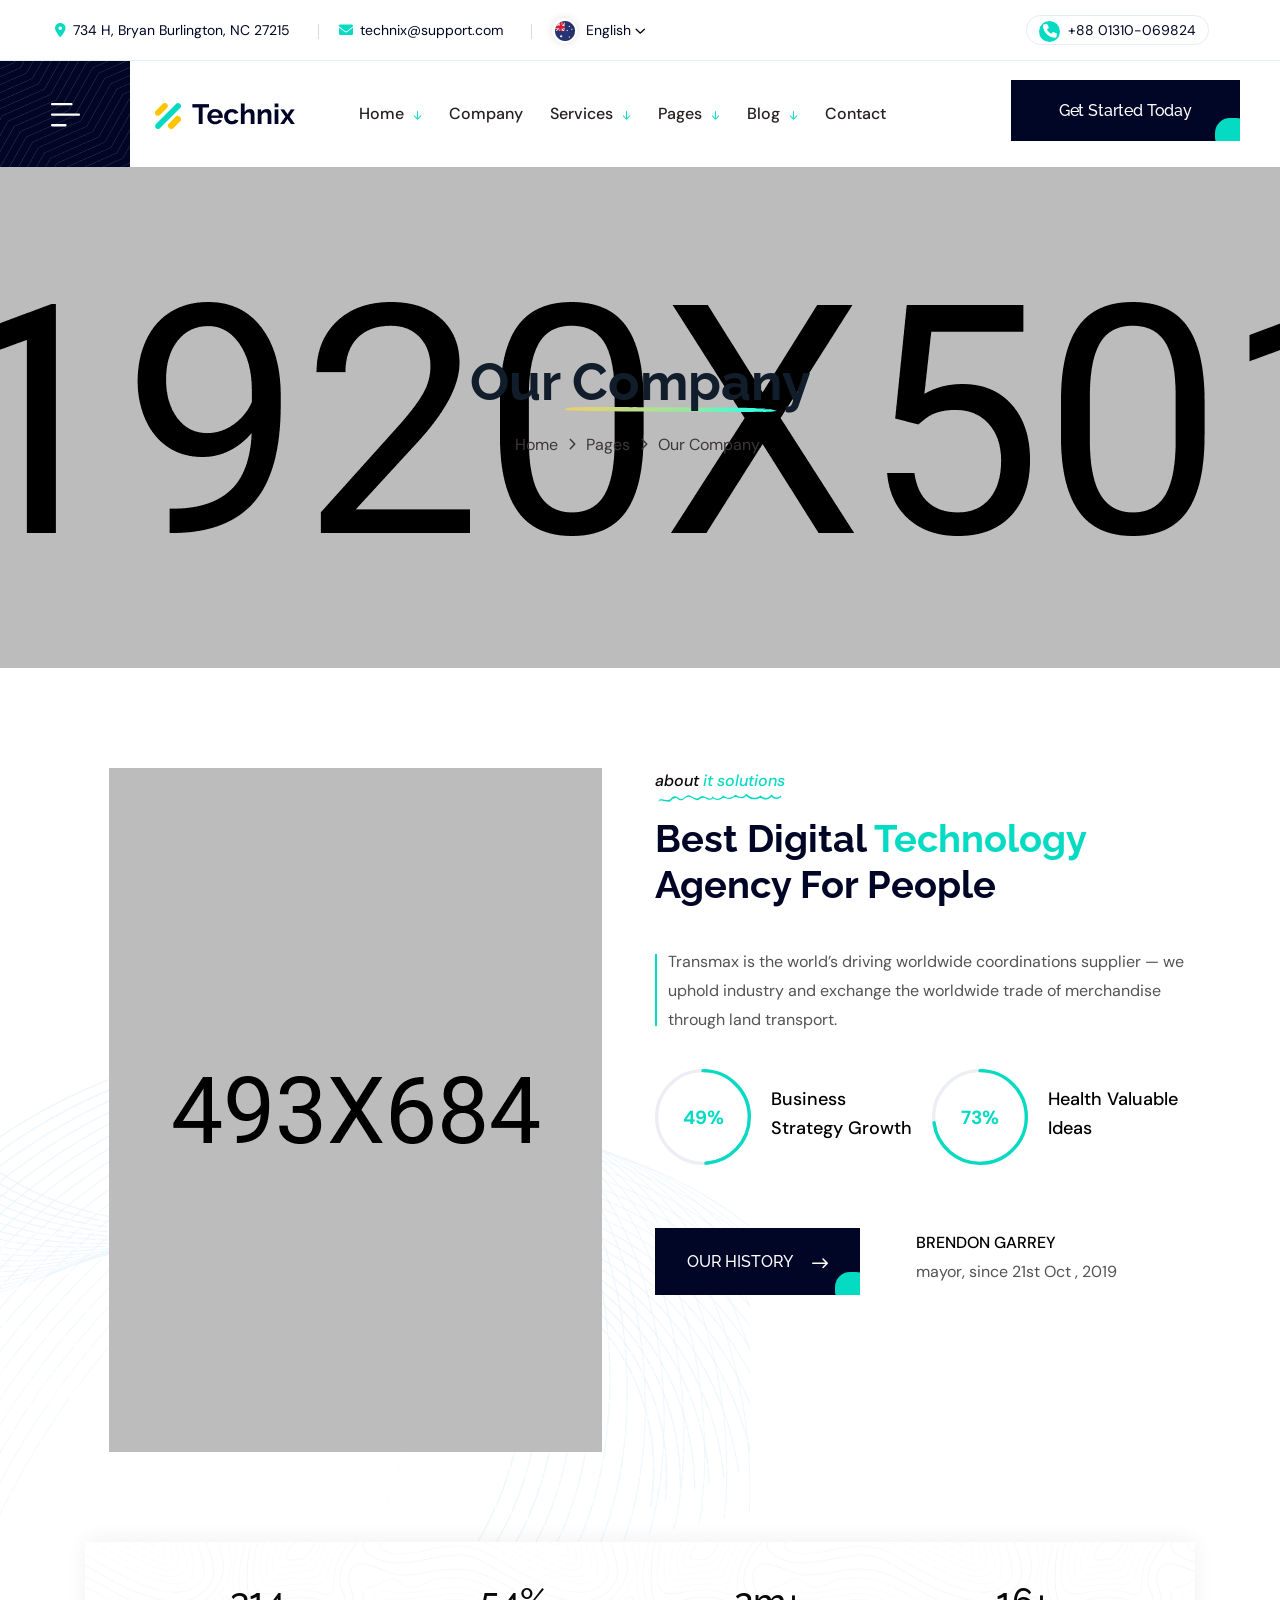
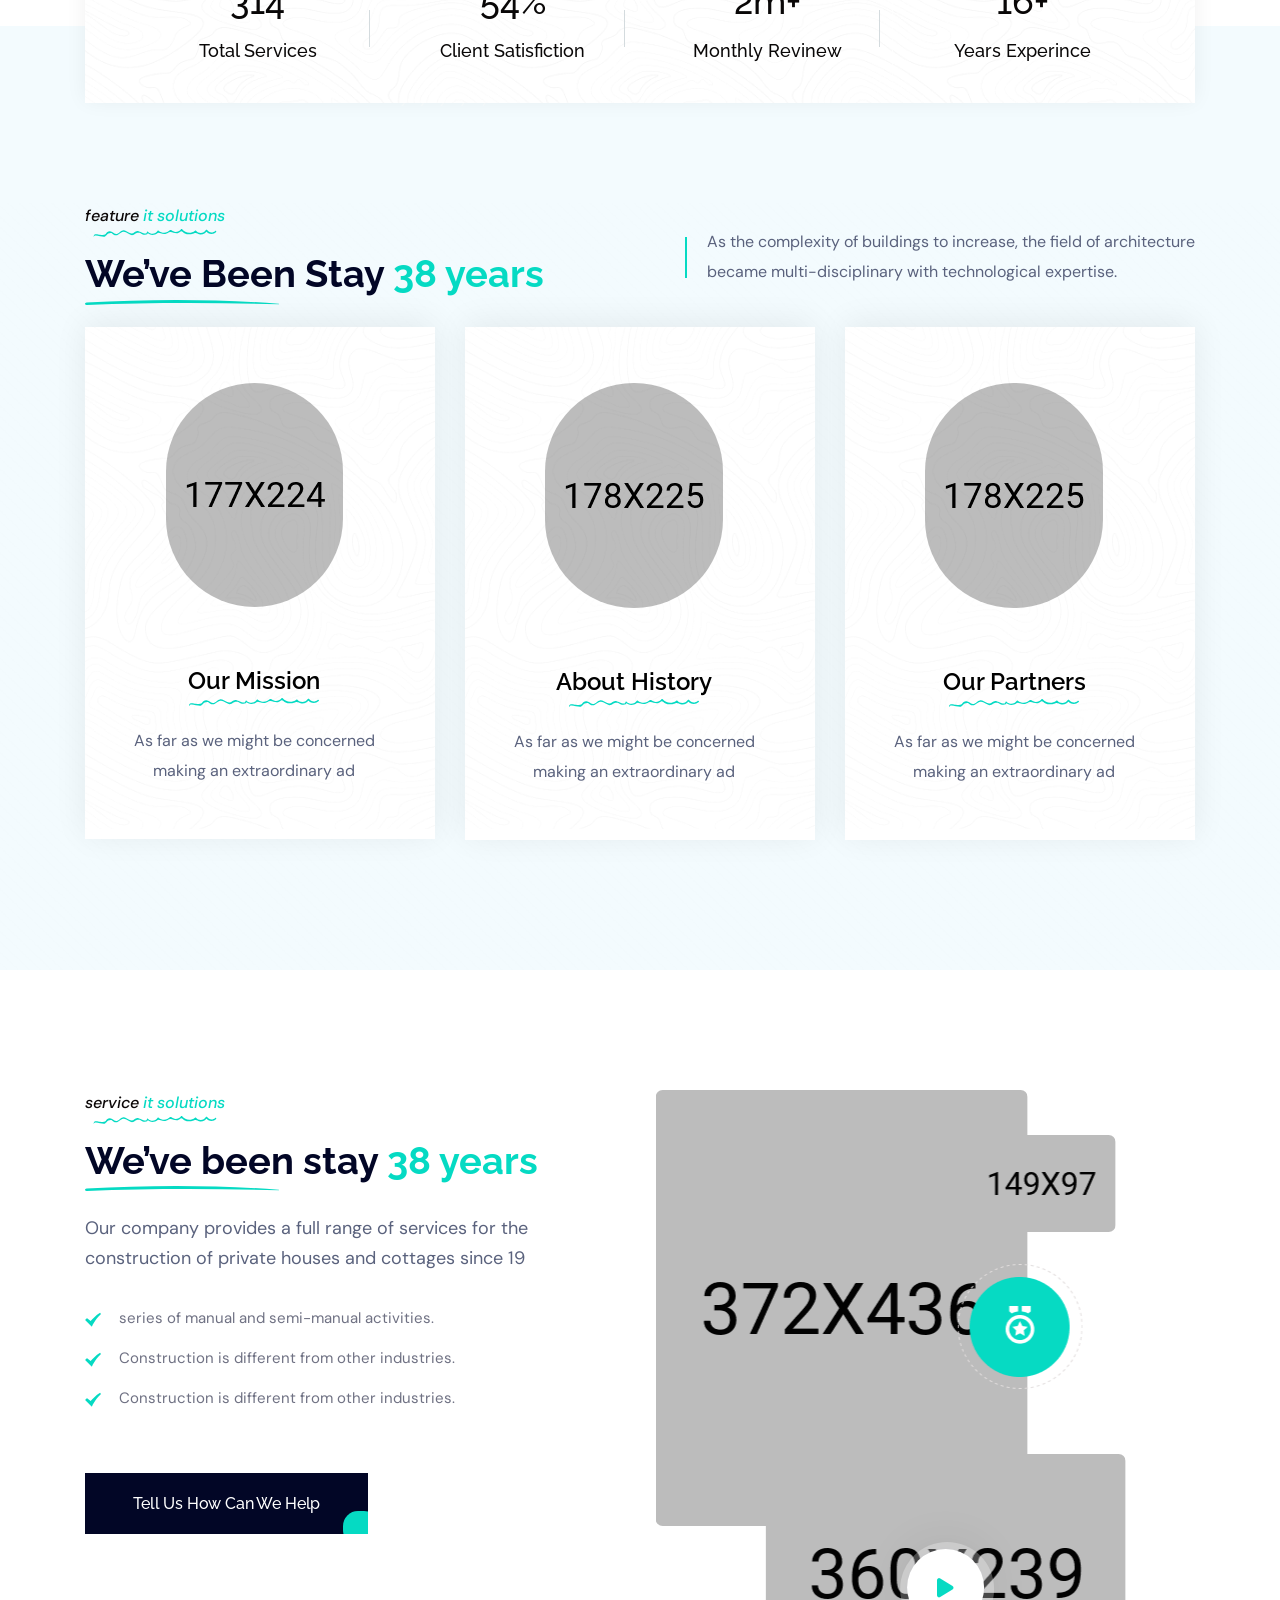
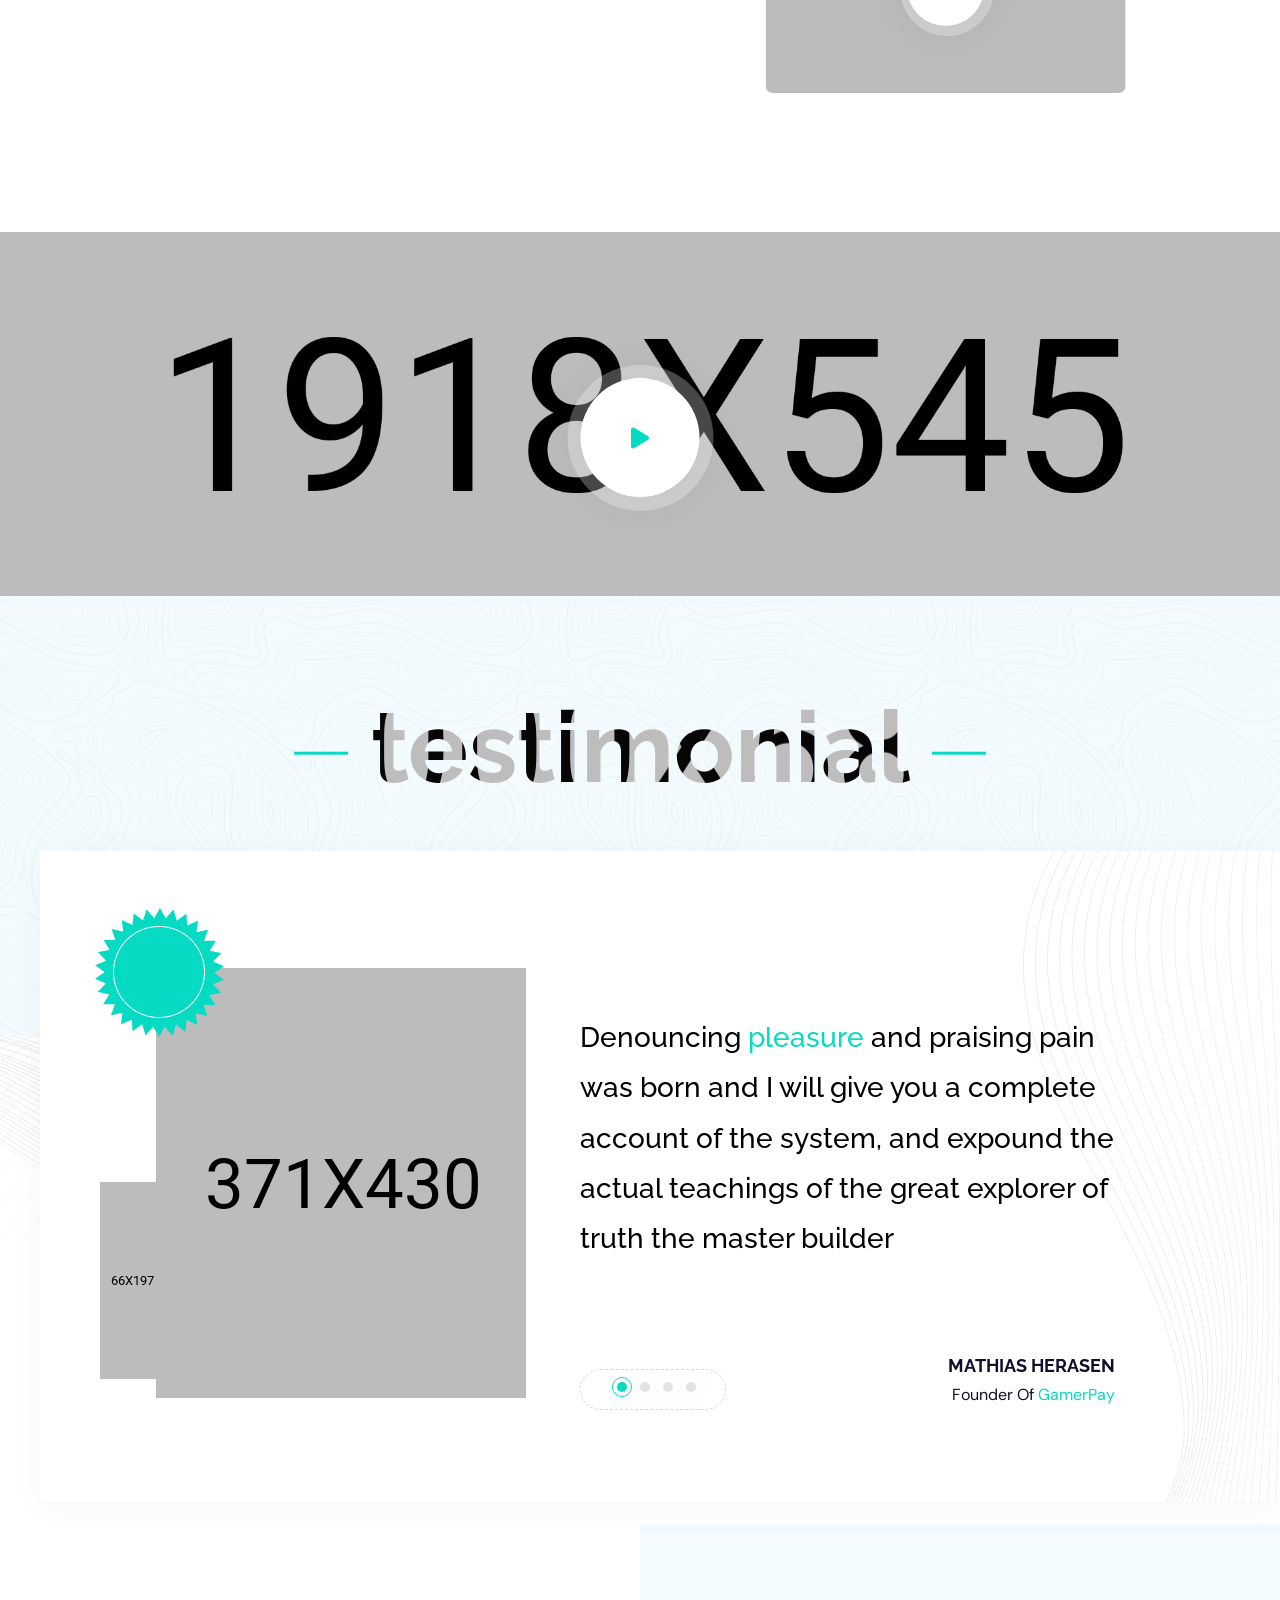
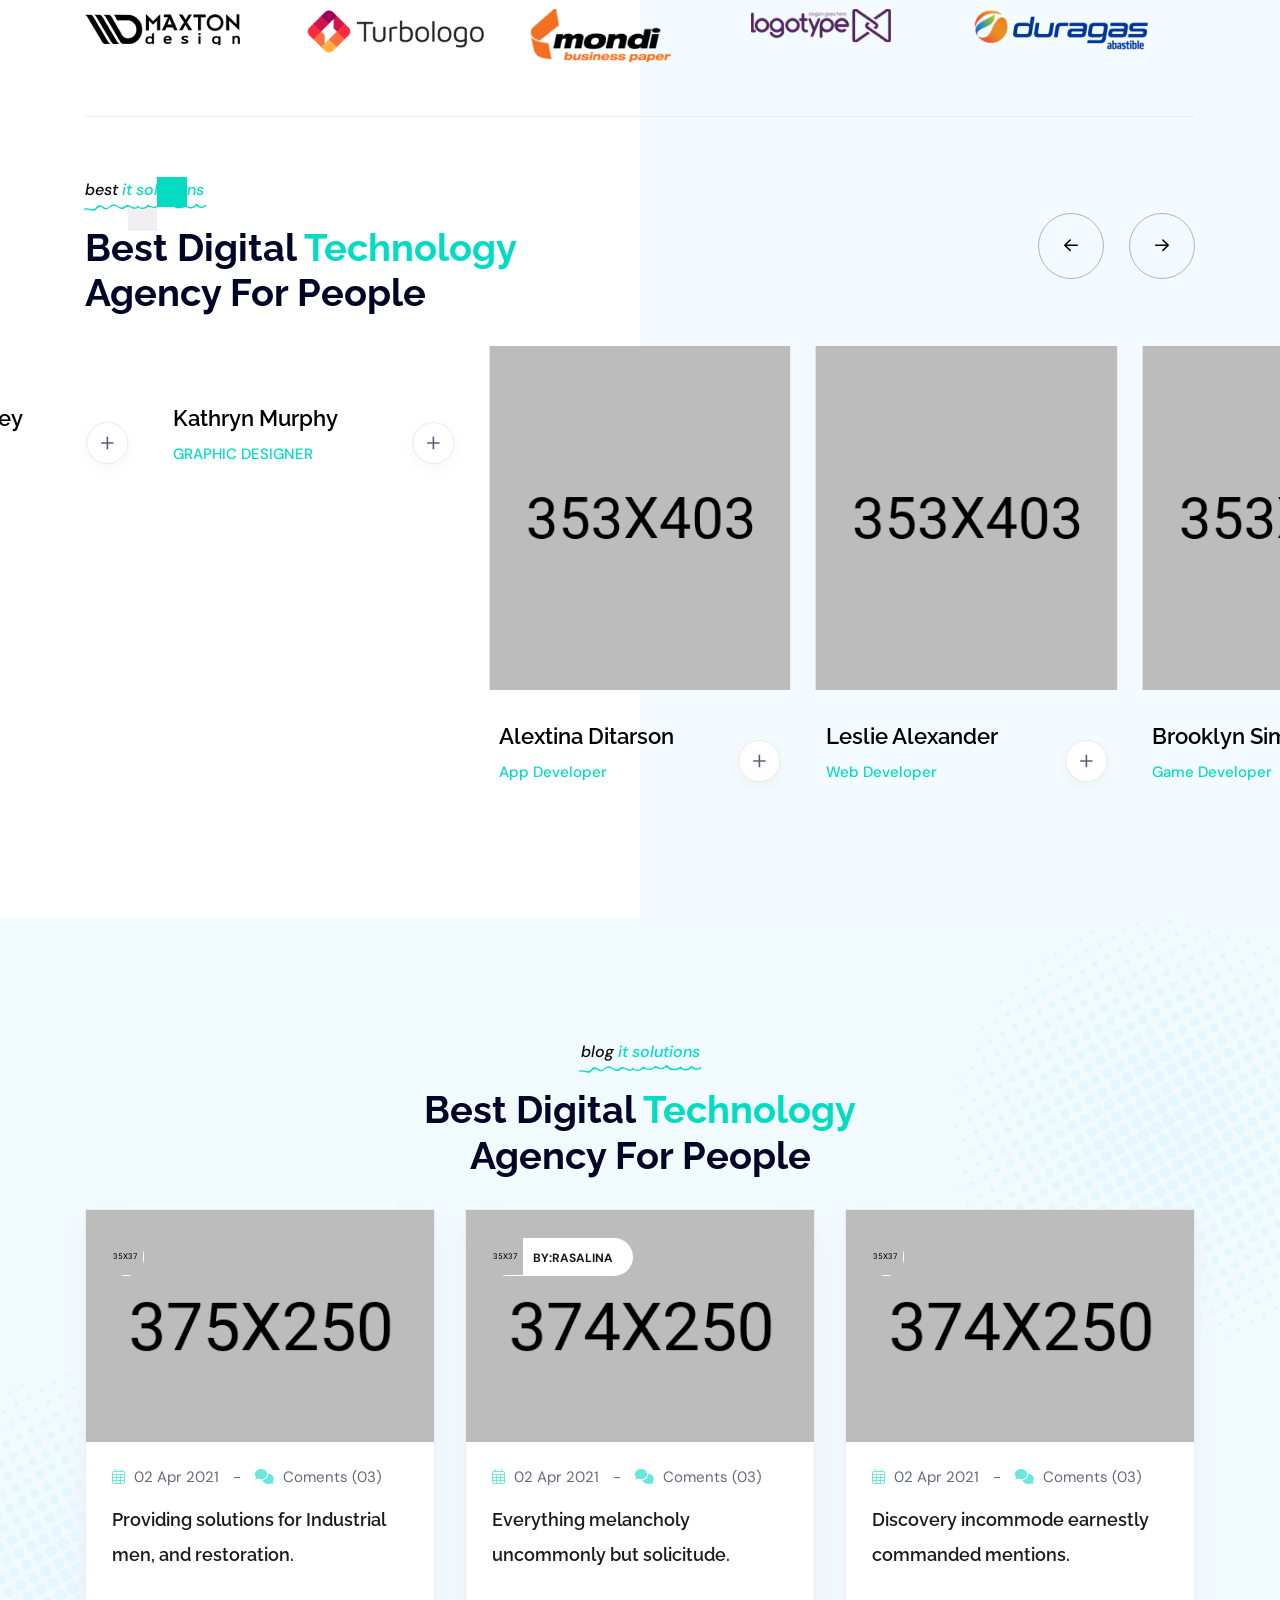
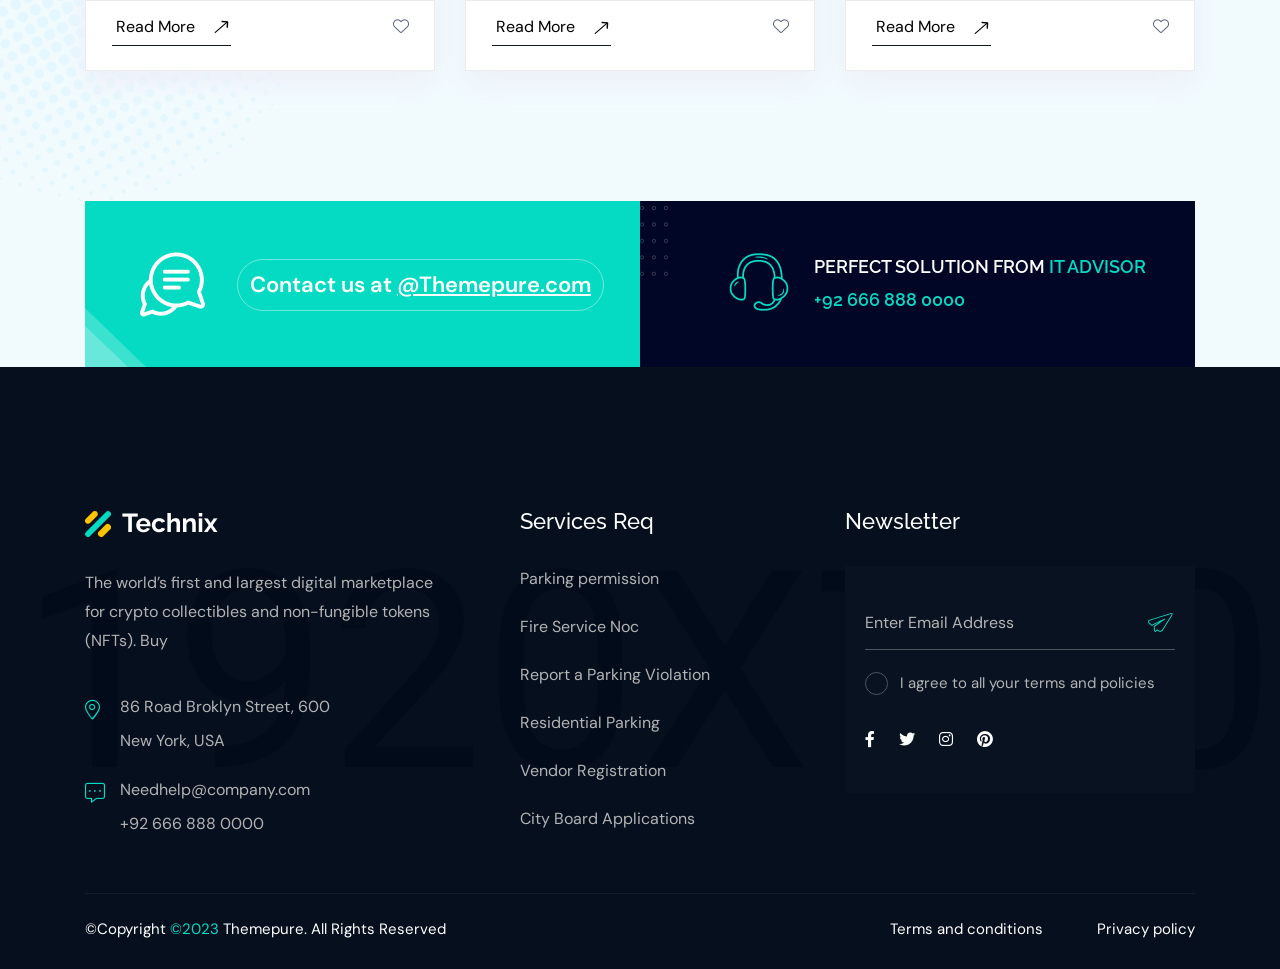
<file: technix/about-us.html>
<!doctype html>
<html class="no-js" lang="zxx">
   <head>
      <meta charset="utf-8">
      <meta http-equiv="x-ua-compatible" content="ie=edge">
      <title>Technix - Technology & IT Solutions HTML Template</title>
      <meta name="description" content="">
      <meta name="viewport" content="width=device-width, initial-scale=1">

      <!-- Place favicon.ico in the root directory -->
      <link rel="shortcut icon" type="image/x-icon" href="assets/img/logo/favicon.png">

      <!-- CSS here -->
      <link rel="stylesheet" href="assets/css/bootstrap.css">
      <link rel="stylesheet" href="assets/css/animate.css">
      <link rel="stylesheet" href="assets/css/swiper-bundle.css">
      <link rel="stylesheet" href="assets/css/splide.css">
      <link rel="stylesheet" href="assets/css/nouislider.css">
      <link rel="stylesheet" href="assets/css/magnific-popup.css">
      <link rel="stylesheet" href="assets/css/font-awesome-pro.css">
      <link rel="stylesheet" href="assets/css/spacing.css">
      <link rel="stylesheet" href="assets/css/main.css">
   </head>
   <body>
      <!--[if lte IE 9]>
      <p class="browserupgrade">You are using an <strong>outdated</strong> browser. Please <a href="https://browsehappy.com/">upgrade your browser</a> to improve your experience and security.</p>
      <![endif]-->


      <!-- pre loader area start -->
      <div id="loading">
         <div id="loading-center">
            <div id="loading-center-absolute">
               <div class="object" id="object_four"></div>
               <div class="object" id="object_three"></div>
               <div class="object" id="object_two"></div>
               <div class="object" id="object_one"></div>
            </div>
         </div>
      </div>
      <!-- pre loader area end -->

      <!-- back to top start -->
      <div class="back-to-top-wrapper">
         <button id="back_to_top" type="button" class="back-to-top-btn">
            <svg width="12" height="7" viewBox="0 0 12 7" fill="none" xmlns="http://www.w3.org/2000/svg">
               <path d="M11 6L6 1L1 6" stroke="currentColor" stroke-width="1.5" stroke-linecap="round" stroke-linejoin="round"/>
            </svg>               
         </button>
      </div>
      <!-- back to top end -->

      <!-- search popup start -->
      <div class="search__popup">
         <div class="container">
            <div class="row">
               <div class="col-xxl-12">
                  <div class="search__wrapper">
                     <div class="search__top d-flex justify-content-between align-items-center">
                        <div class="search__logo">
                           <a href="home-main.html">
                              <img src="assets/img/logo/footer-logo.png" alt="logo">
                           </a>
                        </div>
                        <div class="search__close">
                           <button type="button" class="search__close-btn search-close-btn">
                              <svg width="18" height="18" viewBox="0 0 18 18" fill="none" xmlns="http://www.w3.org/2000/svg">
                                 <path d="M17 1L1 17" stroke="currentColor" stroke-width="1.5" stroke-linecap="round" stroke-linejoin="round"/>
                                 <path d="M1 1L17 17" stroke="currentColor" stroke-width="1.5" stroke-linecap="round" stroke-linejoin="round"/>
                              </svg>                                 
                           </button>
                        </div>
                     </div>
                     <div class="search__form">
                        <form action="#">
                           <div class="search__input">
                              <input class="search-input-field" type="text" placeholder="Type here to search...">
                              <span class="search-focus-border"></span>
                              <button type="submit">
                                 <svg width="20" height="20" viewBox="0 0 20 20" fill="none" xmlns="http://www.w3.org/2000/svg">
                                    <path d="M9.55 18.1C14.272 18.1 18.1 14.272 18.1 9.55C18.1 4.82797 14.272 1 9.55 1C4.82797 1 1 4.82797 1 9.55C1 14.272 4.82797 18.1 9.55 18.1Z" stroke="currentColor" stroke-width="1.5" stroke-linecap="round" stroke-linejoin="round"/>
                                    <path d="M19.0002 19.0002L17.2002 17.2002" stroke="currentColor" stroke-width="1.5" stroke-linecap="round" stroke-linejoin="round"/>
                                 </svg> 
                              </button>
                           </div>
                        </form>
                     </div>
                  </div>
               </div>
            </div>
         </div>
      </div>
      <div class="search-popup-overlay"></div>
      <!-- search popup end -->

      <!-- offcanvas area start -->
      <div class="offcanvas__area">
         <div class="offcanvas__wrapper">
            <div class="offcanvas__close">
               <button class="offcanvas__close-btn offcanvas-close-btn">
                  <svg width="12" height="12" viewBox="0 0 12 12" fill="none" xmlns="http://www.w3.org/2000/svg">
                     <path d="M11 1L1 11" stroke="currentColor" stroke-width="1.5" stroke-linecap="round" stroke-linejoin="round"/>
                     <path d="M1 1L11 11" stroke="currentColor" stroke-width="1.5" stroke-linecap="round" stroke-linejoin="round"/>
                  </svg>
               </button>
            </div>
            <div class="offcanvas__content">
               <div class="offcanvas__top mb-50 d-flex justify-content-between align-items-center">
                  <div class="offcanvas__logo logo">
                     <a href="home-main.html">
                        <img src="assets/img/logo/logo.png" alt="logo">
                     </a>
                  </div>
               </div>
               <div class="mobile-menu fix d-lg-none"></div>
               <div class="tp-mobile-menu-pos"></div>
               <div class="offcanvas__popup">
                  <p>Web designing in a powerful way of just not an only professions. We have tendency to believe the idea that smart looking .</p>
                  <div class="offcanvas__popup-gallery">
                     <h4 class="offcanvas__title">Gallery</h4>
                     <a class="popup-image" href="assets/img/portfolio/img-1.jpg">
                        <img src="assets/img/portfolio/img-1.jpg" alt="">
                     </a>
                     <a class="popup-image" href="assets/img/portfolio/img-2.jpg">
                        <img src="assets/img/portfolio/img-2.jpg" alt="">
                     </a>
                     <a class="popup-image" href="assets/img/portfolio/img-3.jpg">
                        <img src="assets/img/portfolio/img-3.jpg" alt="">
                     </a>
                     <a class="popup-image" href="assets/img/portfolio/img-4.jpg">
                        <img src="assets/img/portfolio/img-4.jpg" alt="">
                     </a>
                     <a class="popup-image" href="assets/img/portfolio/img-5.jpg">
                        <img src="assets/img/portfolio/img-5.jpg" alt="">
                     </a>
                     <a class="popup-image" href="assets/img/portfolio/img-6.jpg">
                        <img src="assets/img/portfolio/img-6.jpg" alt="">
                     </a>
                  </div>
               </div>
               <div class="offcanvas__contact">
                  <h4 class="offcanvas__title">Contacts</h4>
                  <div class="offcanvas__contact-content d-flex">
                     <div class="offcanvas__contact-content-icon">
                        <i class="fa-sharp fa-solid fa-location-dot"></i>
                     </div>
                     <div class="offcanvas__contact-content-content">
                        <a href="https://www.google.com/maps/search/86+Road+Broklyn+Street,+600+New+York,+USA/@40.6897806,-74.0278086,12z/data=!3m1!4b1">86 Road Broklyn Street, 600 </a>
                     </div>
                  </div>
                  <div class="offcanvas__contact-content d-flex">
                     <div class="offcanvas__contact-content-icon">
                        <i class="fa-solid fa-envelope"></i>
                     </div>
                     <div class="offcanvas__contact-content-content">
                        <a href="mailto:needhelp@company.com"> Needhelp@company.com  </a>
                     </div>
                  </div>
                  <div class="offcanvas__contact-content d-flex">
                     <div class="offcanvas__contact-content-icon">
                        <i class="fa-solid fa-phone"></i>
                     </div>
                     <div class="offcanvas__contact-content-content">
                        <a href="tel:01310-069824"> +92 666 888 0000</a>
                     </div>
                  </div>
               </div>
               <div class="offcanvas__social">
                  <a class="icon facebook" href="#"><i class="fab fa-facebook-f"></i></a>
                  <a class="icon twitter" href="#"><i class="fab fa-twitter"></i></a>
                  <a class="icon youtube" href="#"><i class="fab fa-youtube"></i></a>
                  <a class="icon linkedin" href="#"><i class="fab fa-linkedin"></i></a>
               </div>
            </div>
         </div>
      </div>
      <div class="body-overlay"></div>
      <!-- offcanvas area end -->


      <!-- header area start -->
      <header class="tp-header-area tp-header-height p-relative">
         <div class="tp-header-top tp-header-space d-none d-xl-block">
            <div class="container-fluid">
               <div class="row align-items-center">
                  <div class="col-xxl-6 col-xl-8">
                     <div class="tp-header-top-info">
                        <ul>
                           <li>
                              <a href="https://www.google.com/maps/@36.0758266,-79.4558848,17z" target="_blank"><span><i class="fa-sharp fa-solid fa-location-dot"></i></span>734 H, Bryan Burlington, NC 27215</a>
                           </li>
                           <li>
                              <a href="mailto:technix@support.com"><span><i class="fa-solid fa-envelope"></i></span>technix@support.com</a>
                           </li>
                           <li>
                              <div class="tp-header-lang-wrapper d-flex align-items-center">
                                 <div class="tp-header-lang-img">
                                    <img src="assets/img/logo/logo-lang.png" alt="">
                                 </div>
                                 <div class="tp-header-lang">
                                    <span class="tp-header-lang-selected-lang tp-lang-toggle" id="tp-header-lang-toggle">English</span>
                                    <ul class="tp-header-lang-list tp-lang-list">
                                       <li>Spanish</li>
                                       <li>English</li>
                                       <li>Canada</li>
                                    </ul>
                                 </div>
                              </div>
                           </li>
                        </ul>
                     </div>
                  </div>
                  <div class="col-xxl-6 col-xl-4">
                     <div class="tp-header-top-right d-flex justify-content-end align-items-center">
                        <div class="header-call">
                           <a href="tel:01310-069824"><i class="fa-solid fa-phone"></i> +88 01310-069824</a>
                        </div>
                        <div class="header-social d-xxl-block d-none">
                           <a href="#"><i class="fa-brands fa-facebook"></i> Facebook</a>
                           <a href="#"><i class="fa-brands fa-twitter"></i> Skype</a>
                           <a href="#"><i class="fa-brands fa-linkedin"></i> Linkedin</a>
                        </div>
                     </div>
                  </div>
               </div>
            </div>
         </div>
         <div id="header-sticky" class="tp-header-bottom header__sticky p-relative">
            <div class="tp-header-bottom-space p-relative">
               <div class="container-fluid gx-0">
                  <div class="row gx-0 align-items-center">
                     <div class="col-xxl-3 col-xl-3">
                     <div class="tp-header-main-left d-flex align-items-center p-relative">
                           <div class="tp-header-hamburger-btn offcanvas-open-btn" data-background="assets/img/icon/header-hamburger-shape.png">
                              <button class="hamburger-btn">
                                 <span>
                                    <svg width="29" height="24" viewBox="0 0 29 24" fill="none" xmlns="http://www.w3.org/2000/svg">
                                       <path d="M0 1.13163C0 0.506972 0.499692 0 1.11538 0H20.4487C21.0644 0 21.5641 0.506972 21.5641 1.13163C21.5641 1.7563 21.0644 2.26327 20.4487 2.26327H1.11538C0.499692 2.26327 0 1.7563 0 1.13163ZM27.8846 10.5619H1.11538C0.499692 10.5619 0 11.0689 0 11.6935C0 12.3182 0.499692 12.8252 1.11538 12.8252H27.8846C28.5003 12.8252 29 12.3182 29 11.6935C29 11.0689 28.5003 10.5619 27.8846 10.5619ZM14.5 21.1238H1.11538C0.499692 21.1238 0 21.6308 0 22.2555C0 22.8801 0.499692 23.3871 1.11538 23.3871H14.5C15.1157 23.3871 15.6154 22.8801 15.6154 22.2555C15.6154 21.6308 15.1157 21.1238 14.5 21.1238Z" fill="currentColor"/>
                                    </svg>
                                 </span>
                              </button>
                              </div>
                              <div class="tp-header-logo">
                                 <a href="index.html">
                                    <img src="assets/img/logo/logo.png" alt="">
                                 </a>
                              </div>
                           </div>
                     </div>
                     <div class="col-xxl-6 col-xl-6 d-none d-xl-block">
                        <div class="tp-main-menu-area d-flex align-items-center">
                           <div class="tp-main-menu">
                              <nav id="tp-mobile-menu">
                                 <ul>
                                    <li class="has-dropdown">
                                       <a href="index.html">Home</a>
                                       <ul class="submenu">
                                          <li><a href="index.html">Home 1</a></li>
                                          <li><a href="index-2.html">Home 2</a></li>
                                          <li><a href="index-3.html">Home 3</a></li>
                                       </ul>
                                    </li>
                                    <li><a href="about-us.html">Company</a></li>
                                    <li class="has-dropdown"><a href="service.html">Services</a>
                                    <ul class="submenu">
                                       <li><a href="service.html">Service</a></li>
                                       <li><a href="service-details.html">Service Details</a></li>
                                    </ul>
                                    </li>
                                    <li class="has-dropdown">
                                       <a href="#">Pages</a>
                                       <ul class="submenu">
                                          <li><a href="about-us.html">About</a></li>
                                          <li><a href="portfolio.html">Portfolio</a></li>
                                          <li><a href="portfolio-details.html">Portfolio Details</a></li>
                                          <li><a href="team.html">Team</a></li>
                                          <li><a href="team-details.html">Team Details</a></li>
                                       </ul>
                                    </li>
                                    <li class="has-dropdown"><a href="blog.html">Blog</a>
                                       <ul class="submenu">
                                          <li><a href="blog.html">Blog</a></li>
                                          <li><a href="blog-details.html">Blog Details</a></li>
                                       </ul>
                                    </li>
                                    <li><a href="contact.html" title="contact">Contact</a></li>
                                 </ul>
                              </nav>
                           </div>
                        </div>
                     </div>
                     <div class="col-xxl-3 col-xl-3">
                     <div class="tp-header-main-right d-flex align-items-center justify-content-xl-end">
                        <div class="tp-header-search search-open-btn d-none d-xxl-block">
                           <a href="javascript:void(0);"> <i class="fa-regular fa-magnifying-glass"></i></a>
                        </div>
                           <div class="tp-header-btn d-none d-xl-block pl-40">
                              <a class="tp-btn" href="contact.html">Get Started Today</a>
                           </div>
                        </div>
                     </div>
                  </div>
               </div>
            </div>
         </div>
      </header>
      <!-- header area end -->

      <main>

      <!-- about breadcrumb area start -->
      <section class="breadcrumb__area breadcrumb-style pt-190 pb-210 p-relative z-index-1" data-background="assets/img/breadcrumb/breadcrumb-bg-1.jpg">
         <div class="breadcrumb__bg-overlay m-img"></div>
         <div class="container">
            <div class="row justify-content-center">
               <div class="col-xl-10">
                  <div class="breadcrumb__content text-center">
                     <h3 class="breadcrumb__title">Our Company
                        <img src="assets/img/breadcrumb/titile.svg" alt="">
                     </h3>
                     <div class="breadcrumb__list breadcrumb__list-translate">
                        <span><a href="home">Home</a></span>
                        <span class="dvdr"><i class="fa-regular fa-angle-right"></i></span>
                        <span>pages</span>
                        <span class="dvdr"><i class="fa-regular fa-angle-right"></i></span>
                        <span>Our Company</span>
                     </div>
                  </div>
               </div>
            </div>
         </div>
      </section>
      <!-- about breadcrumb area end -->


      <!-- about area start -->
      <section class="tp-about-breadcrumb p-relative pt-100 pb-90">
         <div class="tp-about-3-shape d-none d-lg-block">
            <img src="assets/img/business/shape-5.png" alt="">
         </div>
         <div class="container">
            <div class="row">
               <div class="col-lg-6">
                  <div class="tp-about-breadcrumb-img p-relative text-center fadeLeft">
                     <img src="assets/img/about/about-1.png" alt="">
                  </div>
               </div>
               <div class="col-lg-6">
                  <div class="tp-about-3-wrapper">
                     <div class="tp-about-3-title-wrapper">
                        <span class="tp-section-title__pre">
                           about <span class="title-pre-color">IT Solutions</span>
                           <svg width="123" height="8" viewBox="0 0 123 8" fill="none" xmlns="http://www.w3.org/2000/svg">
                              <path d="M0.384401 7.82144C0.645399 4.52972 8.83029 8.38041 10.8974 7.67652C12.4321 7.1486 11.6386 7.03474 12.9749 6.19628C14.0816 4.61253 15.7519 3.89829 17.9756 4.06391C18.6125 4.48831 19.2284 4.93342 19.8444 5.38888C21.1076 6.09277 22.1621 6.51717 23.6028 6.13417C24.8973 5.79258 25.5237 4.79885 26.6095 4.18812C30.8481 1.80732 31.3701 2.90456 34.5855 4.58147C36.0993 5.36817 37.634 6.48612 39.461 6.08242C40.1604 5.92715 40.2127 5.67871 40.672 5.54415C42.1023 4.10531 43.9606 3.52564 46.2469 3.80512C47.0612 4.28129 47.8651 4.75745 48.669 5.25431C50.9866 6.22733 54.5049 6.23769 54.6615 3.08053C54.3065 3.22545 53.962 3.37037 53.6175 3.51529C55.622 5.75117 58.6078 6.59998 61.5205 5.5752C64.8091 4.41585 63.8277 3.02877 67.1685 4.35374C68.6614 4.94377 70.2587 5.14045 71.856 4.96447C73.6412 4.7678 75.1028 3.27721 76.6271 3.07018C79.0491 2.73894 81.3354 4.89201 84.2482 4.15707C85.3235 3.88793 86.9417 2.27313 87.7978 2.21102C88.6329 2.14891 89.9484 3.68091 90.8358 4.14672C93.3936 5.51309 96.5882 5.75117 99.3234 4.7471C101.902 3.80512 100.858 3.60845 103.124 4.30199C104.366 4.67464 105.253 5.34747 106.652 5.45099C109.628 5.65801 112.175 4.26058 113.678 1.77626C113.25 1.77626 112.822 1.77626 112.384 1.77626C114.722 5.49239 119.587 6.10312 122.771 3.05983C123.471 2.39734 122.406 1.34151 121.707 2.00399C119.316 4.29164 115.516 3.95004 113.678 1.03097C113.386 0.554807 112.687 0.544455 112.384 1.03097C110.223 4.62288 105.159 4.84026 102.549 1.7038C102.278 1.38291 101.777 1.46572 101.495 1.7038C97.6113 4.99553 91.8171 4.46761 88.6747 0.368483C88.4242 0.0372403 87.85 -0.190489 87.5159 0.223564C84.9685 3.37037 80.7717 3.86723 77.6606 1.10343C77.3787 0.854995 76.9507 0.823941 76.6584 1.10343C73.422 4.26058 68.6823 4.52972 65.1432 1.63134C64.83 1.37256 64.3706 1.38291 64.1409 1.75556C61.9799 5.40958 57.2297 5.74082 54.4631 2.65613C54.0873 2.24207 53.44 2.59402 53.4191 3.09088C53.2103 7.04509 45.6727 1.72451 43.8979 1.92118C40.4841 2.30418 40.2127 5.74082 35.7026 3.82583C33.4894 2.88386 31.8085 0.989563 29.1777 1.39326C26.9226 1.74521 25.9622 3.86723 23.9682 4.63323C20.4603 5.9789 19.2702 2.13856 16.2531 2.33524C11.2941 2.66648 14.1442 7.41774 6.43955 5.75117C4.22629 5.27501 -0.221114 3.93969 0.00856432 7.82144C0.0190042 8.05952 0.363521 8.05952 0.384401 7.82144Z" fill="currentColor"></path>
                           </svg>
                        </span>
                        <h3 class="tp-section-title">Best Digital <span class="title-color">Technology</span> <br> Agency For People</h3>
                     </div>
                     <p class="text">Transmax is the world’s driving worldwide coordinations supplier — we <br> uphold industry and exchange the worldwide trade of merchandise <br> through land transport.</p>
                     <div class="tp-about-progressbar-inner d-flex flex-wrap pt-20">
                        <div class="tp-about-3-progressbar d-flex align-items-center">
                           <div class="circular tl-progress">
                              <input type="text" class="knob" value="0" data-rel="50" data-linecap="round"
                                 data-width="96" data-height="96" data-bgcolor="#ECEEF3" data-fgcolor="#05DAC3" data-thickness=".07" data-readonly="true" disabled/>
                           </div>
                            <div class="tp-about-3-progressbar-title">
                              <p>Business <br> Strategy Growth</p>
                            </div>
                        </div>
                        <div class="tp-about-3-progressbar d-flex align-items-center">
                           <div class="circular tl-progress">
                              <input type="text" class="knob" value="0" data-rel="75" data-linecap="round"
                                 data-width="96" data-height="96" data-bgcolor="#ECEEF3" data-fgcolor="#05DAC3" data-thickness=".07" data-readonly="true" disabled/>
                           </div>
                            <div class="tp-about-3-progressbar-title">
                              <p>Health Valuable <br> Ideas</p>
                            </div>
                        </div>
                     </div>
                     <div class="tp-about-3-btn-inner d-flex flex-wrap">
                        <div class="tp-about-btn ">
                           <a class="tp-btn" href="about-us.html">Our History <i class="fa-regular fa-arrow-right-long"></i>
                           </a>
                        </div>
                        <div class="tp-about-3-year">
                           <p>
                              BRENDON GARREY
                              <br>
                              <span>
                                 mayor, since 21st Oct , 2019
                              </span>
                           </p>
                        </div>
                     </div>
                  </div>
               </div>
            </div>
         </div>
      </section>
      <!-- about area start -->


      <!-- counter area start -->
      <section class="tp-counter-area p-relative counter-breadcrumb pb-100">
         <div class="container">
            <div class="row">
               <div class="col-lg-12">
                  <div class="tp-counter-box" data-background="assets/img/fun-fact/counter-bg.png">
                     <div class="row">
                        <div class="col-lg-3 col-md-6 col-sm-6">
                           <div class="tp-counter-wrapper tp-counter-border text-center">
                              <h3 class="counter-title"> <span data-purecounter-duration="2" data-purecounter-end="560" class="purecounter">0</span></h3>
                              <span class="counter-subtitle">Total Services</span>
                           </div>
                        </div>
                        <div class="col-lg-3 col-md-6 col-sm-6">
                           <div class="tp-counter-wrapper tp-counter-border text-center">
                              <h3 class="counter-title"> <span data-purecounter-duration="2" data-purecounter-end="98" class="purecounter">0</span>%</h3>
                              <span class="counter-subtitle">Client Satisfiction</span>
                           </div>
                        </div>
                        <div class="col-lg-3 col-md-6 col-sm-6">
                           <div class="tp-counter-wrapper tp-counter-border text-center">
                              <h3 class="counter-title"> <span data-purecounter-duration="2" data-purecounter-end="3" class="purecounter">0</span>m+</h3>
                              <span class="counter-subtitle">Monthly Revinew</span>
                           </div>
                        </div>
                        <div class="col-lg-3 col-md-6 col-sm-6">
                           <div class="tp-counter-wrapper text-center">
                              <h3 class="counter-title"> <span data-purecounter-duration="2" data-purecounter-end="30" class="purecounter">0</span>+</h3>
                              <span class="counter-subtitle">Years Experince</span>
                           </div>
                        </div>
                     </div>
                  </div>
               </div>
            </div>
         </div>
      </section>
      <!-- counter area end -->


      <!-- feature area start -->
      <section class="tp-feature-area feature-breadcrumb pb-100">
         <div class="tp-feature-shape">
            <img class="shape-1" src="assets/img/feature/home-3/shape-1.png" alt="">
         </div>
         <div class="container container-large">
            <div class="row align-items-center">
               <div class="col-lg-6">
                  <div class="tp-feature-title-wrapper">
                     <span class="tp-section-title__pre">
                        feature <span class="title-pre-color">IT Solutions</span>
                        <svg width="123" height="8" viewBox="0 0 123 8" fill="none" xmlns="http://www.w3.org/2000/svg">
                           <path d="M0.384401 7.82144C0.645399 4.52972 8.83029 8.38041 10.8974 7.67652C12.4321 7.1486 11.6386 7.03474 12.9749 6.19628C14.0816 4.61253 15.7519 3.89829 17.9756 4.06391C18.6125 4.48831 19.2284 4.93342 19.8444 5.38888C21.1076 6.09277 22.1621 6.51717 23.6028 6.13417C24.8973 5.79258 25.5237 4.79885 26.6095 4.18812C30.8481 1.80732 31.3701 2.90456 34.5855 4.58147C36.0993 5.36817 37.634 6.48612 39.461 6.08242C40.1604 5.92715 40.2127 5.67871 40.672 5.54415C42.1023 4.10531 43.9606 3.52564 46.2469 3.80512C47.0612 4.28129 47.8651 4.75745 48.669 5.25431C50.9866 6.22733 54.5049 6.23769 54.6615 3.08053C54.3065 3.22545 53.962 3.37037 53.6175 3.51529C55.622 5.75117 58.6078 6.59998 61.5205 5.5752C64.8091 4.41585 63.8277 3.02877 67.1685 4.35374C68.6614 4.94377 70.2587 5.14045 71.856 4.96447C73.6412 4.7678 75.1028 3.27721 76.6271 3.07018C79.0491 2.73894 81.3354 4.89201 84.2482 4.15707C85.3235 3.88793 86.9417 2.27313 87.7978 2.21102C88.6329 2.14891 89.9484 3.68091 90.8358 4.14672C93.3936 5.51309 96.5882 5.75117 99.3234 4.7471C101.902 3.80512 100.858 3.60845 103.124 4.30199C104.366 4.67464 105.253 5.34747 106.652 5.45099C109.628 5.65801 112.175 4.26058 113.678 1.77626C113.25 1.77626 112.822 1.77626 112.384 1.77626C114.722 5.49239 119.587 6.10312 122.771 3.05983C123.471 2.39734 122.406 1.34151 121.707 2.00399C119.316 4.29164 115.516 3.95004 113.678 1.03097C113.386 0.554807 112.687 0.544455 112.384 1.03097C110.223 4.62288 105.159 4.84026 102.549 1.7038C102.278 1.38291 101.777 1.46572 101.495 1.7038C97.6113 4.99553 91.8171 4.46761 88.6747 0.368483C88.4242 0.0372403 87.85 -0.190489 87.5159 0.223564C84.9685 3.37037 80.7717 3.86723 77.6606 1.10343C77.3787 0.854995 76.9507 0.823941 76.6584 1.10343C73.422 4.26058 68.6823 4.52972 65.1432 1.63134C64.83 1.37256 64.3706 1.38291 64.1409 1.75556C61.9799 5.40958 57.2297 5.74082 54.4631 2.65613C54.0873 2.24207 53.44 2.59402 53.4191 3.09088C53.2103 7.04509 45.6727 1.72451 43.8979 1.92118C40.4841 2.30418 40.2127 5.74082 35.7026 3.82583C33.4894 2.88386 31.8085 0.989563 29.1777 1.39326C26.9226 1.74521 25.9622 3.86723 23.9682 4.63323C20.4603 5.9789 19.2702 2.13856 16.2531 2.33524C11.2941 2.66648 14.1442 7.41774 6.43955 5.75117C4.22629 5.27501 -0.221114 3.93969 0.00856432 7.82144C0.0190042 8.05952 0.363521 8.05952 0.384401 7.82144Z" fill="currentColor"></path>
                        </svg>
                     </span>
                     <h3 class="tp-section-title">We’ve Been Stay <span class="title-color">38 years</span>
                        <span class="title-left-shape">
                           <svg width="194" height="5" viewBox="0 0 194 5" fill="none" xmlns="http://www.w3.org/2000/svg">
                              <path d="M193.649 4.22307C129.517 2.55338 65.7543 2.288 1.66891 4.99709C-0.571625 5.09661 -0.540924 2.60867 1.66891 2.48703C65.34 -0.962917 130.116 -1.06243 193.649 3.70336C194.109 3.73653 194.125 4.23412 193.649 4.22307Z" fill="#05DAC3"></path>
                           </svg>
                        </span>
                     </h3>
                  </div>
               </div>
               <div class="col-lg-6">
                  <div class="tp-feature-wrapper p-relative">
                     <p>As the complexity of buildings to increase, the field of architecture <br> became multi-disciplinary with technological expertise.</p>
                  </div>
               </div>
            </div>
            <div class="row">
               <div class="col-lg-4 col-md-6">
                  <div class="tp-feature-item-box p-relative">
                     <div class="tp-feature-item p-relative mb-30">
                        <div class="tp-feature-item-shape">
                           <img src="assets/img/feature/shape-2.png" alt="">
                        </div>
                        <div class="tp-feature-item-wrapper">
                           <div class="tp-feature-item-thumb">
                              <div class="shape">
                                 <img src="assets/img/feature/img-shape.png" alt="">
                              </div>
                              <img class="thumb" src="assets/img/feature/img-1.jpg" alt="">
                           </div>
                           <div class="tp-feature-item-content">
                              <h3 class="feature-title"><a href="about-us.html">Our mission</a>
                                 <span><svg width="130" height="8" viewBox="0 0 130 8" fill="none" xmlns="http://www.w3.org/2000/svg">
                                    <path d="M0.406277 7.82144C0.682129 4.52972 9.33282 8.38041 11.5176 7.67652C13.1396 7.1486 12.301 7.03474 13.7133 6.19628C14.8829 4.61253 16.6484 3.89829 18.9986 4.06391C19.6717 4.48831 20.3227 4.93342 20.9737 5.38888C22.3089 6.09277 23.4233 6.51717 24.946 6.13417C26.3142 5.79258 26.9763 4.79885 28.1238 4.18812C32.6036 1.80732 33.1553 2.90456 36.5538 4.58147C38.1538 5.36817 39.7758 6.48612 41.7067 6.08242C42.446 5.92715 42.5012 5.67871 42.9867 5.54415C44.4983 4.10531 46.4624 3.52564 48.8789 3.80512C49.7395 4.28129 50.5891 4.75745 51.4388 5.25431C53.8883 6.22733 57.6068 6.23769 57.7723 3.08053C57.3971 3.22545 57.033 3.37037 56.6689 3.51529C58.7874 5.75117 61.9432 6.59998 65.0217 5.5752C68.4974 4.41585 67.4602 3.02877 70.9911 4.35374C72.569 4.94377 74.2572 5.14045 75.9454 4.96447C77.8322 4.7678 79.377 3.27721 80.9879 3.07018C83.5478 2.73894 85.9643 4.89201 89.0428 4.15707C90.1793 3.88793 91.8896 2.27313 92.7944 2.21102C93.6771 2.14891 95.0674 3.68091 96.0053 4.14672C98.7086 5.51309 102.085 5.75117 104.976 4.7471C107.701 3.80512 106.598 3.60845 108.992 4.30199C110.305 4.67464 111.243 5.34747 112.722 5.45099C115.867 5.65801 118.559 4.26058 120.148 1.77626C119.695 1.77626 119.243 1.77626 118.78 1.77626C121.251 5.49239 126.393 6.10312 129.758 3.05983C130.498 2.39734 129.372 1.34151 128.633 2.00399C126.106 4.29164 122.09 3.95004 120.148 1.03097C119.839 0.554807 119.1 0.544455 118.78 1.03097C116.496 4.62288 111.144 4.84026 108.385 1.7038C108.099 1.38291 107.569 1.46572 107.271 1.7038C103.166 4.99553 97.0425 4.46761 93.7212 0.368483C93.4564 0.0372403 92.8495 -0.190489 92.4965 0.223564C89.8042 3.37037 85.3685 3.86723 82.0803 1.10343C81.7824 0.854995 81.33 0.823941 81.021 1.10343C77.6005 4.26058 72.591 4.52972 68.8505 1.63134C68.5195 1.37256 68.034 1.38291 67.7912 1.75556C65.5072 5.40958 60.4867 5.74082 57.5626 2.65613C57.1654 2.24207 56.4813 2.59402 56.4592 3.09088C56.2386 7.04509 48.272 1.72451 46.3962 1.92118C42.7881 2.30418 42.5012 5.74082 37.7345 3.82583C35.3952 2.88386 33.6188 0.989563 30.8382 1.39326C28.4548 1.74521 27.4397 3.86723 25.3322 4.63323C21.6248 5.9789 20.3669 2.13856 17.178 2.33524C11.9369 2.66648 14.9492 7.41774 6.80603 5.75117C4.46681 5.27501 -0.233697 3.93969 0.00905172 7.82144C0.0200858 8.05952 0.384209 8.05952 0.406277 7.82144Z" fill="currentColor"/>
                                    </svg>
                                 </span>
                              </h3>
                              <p>As far as we might be concerned <br> making an extraordinary ad</p>
                           </div>
                        </div>
                     </div>
                     <div class="tp-feature-item-btn">
                        <a href="about-us.html"><i class="fa-regular fa-arrow-right"></i></a>
                     </div>
                  </div>
               </div>
               <div class="col-lg-4 col-md-6">
                  <div class="tp-feature-item-box p-relative">
                     <div class="tp-feature-item p-relative mb-30">
                        <div class="tp-feature-item-shape">
                           <img src="assets/img/feature/shape-2.png" alt="">
                        </div>
                        <div class="tp-feature-item-wrapper">
                           <div class="tp-feature-item-thumb">
                              <div class="shape">
                                 <img src="assets/img/feature/img-shape.png" alt="">
                              </div>
                              <img class="thumb" src="assets/img/feature/img-2.jpg" alt="">
                           </div>
                           <div class="tp-feature-item-content">
                              <h3 class="feature-title"><a href="about-us.html">About History</a>
                                 <span><svg width="130" height="8" viewBox="0 0 130 8" fill="none" xmlns="http://www.w3.org/2000/svg">
                                    <path d="M0.406277 7.82144C0.682129 4.52972 9.33282 8.38041 11.5176 7.67652C13.1396 7.1486 12.301 7.03474 13.7133 6.19628C14.8829 4.61253 16.6484 3.89829 18.9986 4.06391C19.6717 4.48831 20.3227 4.93342 20.9737 5.38888C22.3089 6.09277 23.4233 6.51717 24.946 6.13417C26.3142 5.79258 26.9763 4.79885 28.1238 4.18812C32.6036 1.80732 33.1553 2.90456 36.5538 4.58147C38.1538 5.36817 39.7758 6.48612 41.7067 6.08242C42.446 5.92715 42.5012 5.67871 42.9867 5.54415C44.4983 4.10531 46.4624 3.52564 48.8789 3.80512C49.7395 4.28129 50.5891 4.75745 51.4388 5.25431C53.8883 6.22733 57.6068 6.23769 57.7723 3.08053C57.3971 3.22545 57.033 3.37037 56.6689 3.51529C58.7874 5.75117 61.9432 6.59998 65.0217 5.5752C68.4974 4.41585 67.4602 3.02877 70.9911 4.35374C72.569 4.94377 74.2572 5.14045 75.9454 4.96447C77.8322 4.7678 79.377 3.27721 80.9879 3.07018C83.5478 2.73894 85.9643 4.89201 89.0428 4.15707C90.1793 3.88793 91.8896 2.27313 92.7944 2.21102C93.6771 2.14891 95.0674 3.68091 96.0053 4.14672C98.7086 5.51309 102.085 5.75117 104.976 4.7471C107.701 3.80512 106.598 3.60845 108.992 4.30199C110.305 4.67464 111.243 5.34747 112.722 5.45099C115.867 5.65801 118.559 4.26058 120.148 1.77626C119.695 1.77626 119.243 1.77626 118.78 1.77626C121.251 5.49239 126.393 6.10312 129.758 3.05983C130.498 2.39734 129.372 1.34151 128.633 2.00399C126.106 4.29164 122.09 3.95004 120.148 1.03097C119.839 0.554807 119.1 0.544455 118.78 1.03097C116.496 4.62288 111.144 4.84026 108.385 1.7038C108.099 1.38291 107.569 1.46572 107.271 1.7038C103.166 4.99553 97.0425 4.46761 93.7212 0.368483C93.4564 0.0372403 92.8495 -0.190489 92.4965 0.223564C89.8042 3.37037 85.3685 3.86723 82.0803 1.10343C81.7824 0.854995 81.33 0.823941 81.021 1.10343C77.6005 4.26058 72.591 4.52972 68.8505 1.63134C68.5195 1.37256 68.034 1.38291 67.7912 1.75556C65.5072 5.40958 60.4867 5.74082 57.5626 2.65613C57.1654 2.24207 56.4813 2.59402 56.4592 3.09088C56.2386 7.04509 48.272 1.72451 46.3962 1.92118C42.7881 2.30418 42.5012 5.74082 37.7345 3.82583C35.3952 2.88386 33.6188 0.989563 30.8382 1.39326C28.4548 1.74521 27.4397 3.86723 25.3322 4.63323C21.6248 5.9789 20.3669 2.13856 17.178 2.33524C11.9369 2.66648 14.9492 7.41774 6.80603 5.75117C4.46681 5.27501 -0.233697 3.93969 0.00905172 7.82144C0.0200858 8.05952 0.384209 8.05952 0.406277 7.82144Z" fill="currentColor"/>
                                    </svg>
                                 </span>
                              </h3>
                              <p>As far as we might be concerned <br> making an extraordinary ad</p>
                           </div>
                        </div>
                     </div>
                     <div class="tp-feature-item-btn">
                        <a href="about-us.html"><i class="fa-regular fa-arrow-right"></i></a>
                     </div>
                  </div>
               </div>
               <div class="col-lg-4 col-md-6">
                  <div class="tp-feature-item-box p-relative">
                     <div class="tp-feature-item p-relative mb-30">
                        <div class="tp-feature-item-shape">
                           <img src="assets/img/feature/shape-2.png" alt="">
                        </div>
                        <div class="tp-feature-item-wrapper">
                           <div class="tp-feature-item-thumb">
                              <div class="shape">
                                 <img src="assets/img/feature/img-shape.png" alt="">
                              </div>
                              <img class="thumb" src="assets/img/feature/img-3.jpg" alt="">
                           </div>
                           <div class="tp-feature-item-content">
                              <h3 class="feature-title"><a href="about-us.html">Our Partners</a>
                                 <span><svg width="130" height="8" viewBox="0 0 130 8" fill="none" xmlns="http://www.w3.org/2000/svg">
                                    <path d="M0.406277 7.82144C0.682129 4.52972 9.33282 8.38041 11.5176 7.67652C13.1396 7.1486 12.301 7.03474 13.7133 6.19628C14.8829 4.61253 16.6484 3.89829 18.9986 4.06391C19.6717 4.48831 20.3227 4.93342 20.9737 5.38888C22.3089 6.09277 23.4233 6.51717 24.946 6.13417C26.3142 5.79258 26.9763 4.79885 28.1238 4.18812C32.6036 1.80732 33.1553 2.90456 36.5538 4.58147C38.1538 5.36817 39.7758 6.48612 41.7067 6.08242C42.446 5.92715 42.5012 5.67871 42.9867 5.54415C44.4983 4.10531 46.4624 3.52564 48.8789 3.80512C49.7395 4.28129 50.5891 4.75745 51.4388 5.25431C53.8883 6.22733 57.6068 6.23769 57.7723 3.08053C57.3971 3.22545 57.033 3.37037 56.6689 3.51529C58.7874 5.75117 61.9432 6.59998 65.0217 5.5752C68.4974 4.41585 67.4602 3.02877 70.9911 4.35374C72.569 4.94377 74.2572 5.14045 75.9454 4.96447C77.8322 4.7678 79.377 3.27721 80.9879 3.07018C83.5478 2.73894 85.9643 4.89201 89.0428 4.15707C90.1793 3.88793 91.8896 2.27313 92.7944 2.21102C93.6771 2.14891 95.0674 3.68091 96.0053 4.14672C98.7086 5.51309 102.085 5.75117 104.976 4.7471C107.701 3.80512 106.598 3.60845 108.992 4.30199C110.305 4.67464 111.243 5.34747 112.722 5.45099C115.867 5.65801 118.559 4.26058 120.148 1.77626C119.695 1.77626 119.243 1.77626 118.78 1.77626C121.251 5.49239 126.393 6.10312 129.758 3.05983C130.498 2.39734 129.372 1.34151 128.633 2.00399C126.106 4.29164 122.09 3.95004 120.148 1.03097C119.839 0.554807 119.1 0.544455 118.78 1.03097C116.496 4.62288 111.144 4.84026 108.385 1.7038C108.099 1.38291 107.569 1.46572 107.271 1.7038C103.166 4.99553 97.0425 4.46761 93.7212 0.368483C93.4564 0.0372403 92.8495 -0.190489 92.4965 0.223564C89.8042 3.37037 85.3685 3.86723 82.0803 1.10343C81.7824 0.854995 81.33 0.823941 81.021 1.10343C77.6005 4.26058 72.591 4.52972 68.8505 1.63134C68.5195 1.37256 68.034 1.38291 67.7912 1.75556C65.5072 5.40958 60.4867 5.74082 57.5626 2.65613C57.1654 2.24207 56.4813 2.59402 56.4592 3.09088C56.2386 7.04509 48.272 1.72451 46.3962 1.92118C42.7881 2.30418 42.5012 5.74082 37.7345 3.82583C35.3952 2.88386 33.6188 0.989563 30.8382 1.39326C28.4548 1.74521 27.4397 3.86723 25.3322 4.63323C21.6248 5.9789 20.3669 2.13856 17.178 2.33524C11.9369 2.66648 14.9492 7.41774 6.80603 5.75117C4.46681 5.27501 -0.233697 3.93969 0.00905172 7.82144C0.0200858 8.05952 0.384209 8.05952 0.406277 7.82144Z" fill="currentColor"/>
                                    </svg>
                                 </span>
                              </h3>
                              <p>As far as we might be concerned <br> making an extraordinary ad</p>
                           </div>
                        </div>
                     </div>
                     <div class="tp-feature-item-btn">
                        <a href="about-us.html"><i class="fa-regular fa-arrow-right"></i></a>
                     </div>
                  </div>
               </div>
            </div>
         </div>
      </section>
      <!-- feature area end -->


      <!-- support area start -->
      <section class="tp-support-breadcrumb fix pt-120 pb-210">
         <div class="container">
            <div class="row">
               <div class="col-lg-6">
                  <div class="tp-fun-fact-title-wrapper support-breadcrumb">
                     <span class="tp-section-title__pre">
                        service <span class="title-pre-color">IT Solutions</span>
                        <svg width="123" height="8" viewBox="0 0 123 8" fill="none" xmlns="http://www.w3.org/2000/svg">
                           <path d="M0.384401 7.82144C0.645399 4.52972 8.83029 8.38041 10.8974 7.67652C12.4321 7.1486 11.6386 7.03474 12.9749 6.19628C14.0816 4.61253 15.7519 3.89829 17.9756 4.06391C18.6125 4.48831 19.2284 4.93342 19.8444 5.38888C21.1076 6.09277 22.1621 6.51717 23.6028 6.13417C24.8973 5.79258 25.5237 4.79885 26.6095 4.18812C30.8481 1.80732 31.3701 2.90456 34.5855 4.58147C36.0993 5.36817 37.634 6.48612 39.461 6.08242C40.1604 5.92715 40.2127 5.67871 40.672 5.54415C42.1023 4.10531 43.9606 3.52564 46.2469 3.80512C47.0612 4.28129 47.8651 4.75745 48.669 5.25431C50.9866 6.22733 54.5049 6.23769 54.6615 3.08053C54.3065 3.22545 53.962 3.37037 53.6175 3.51529C55.622 5.75117 58.6078 6.59998 61.5205 5.5752C64.8091 4.41585 63.8277 3.02877 67.1685 4.35374C68.6614 4.94377 70.2587 5.14045 71.856 4.96447C73.6412 4.7678 75.1028 3.27721 76.6271 3.07018C79.0491 2.73894 81.3354 4.89201 84.2482 4.15707C85.3235 3.88793 86.9417 2.27313 87.7978 2.21102C88.6329 2.14891 89.9484 3.68091 90.8358 4.14672C93.3936 5.51309 96.5882 5.75117 99.3234 4.7471C101.902 3.80512 100.858 3.60845 103.124 4.30199C104.366 4.67464 105.253 5.34747 106.652 5.45099C109.628 5.65801 112.175 4.26058 113.678 1.77626C113.25 1.77626 112.822 1.77626 112.384 1.77626C114.722 5.49239 119.587 6.10312 122.771 3.05983C123.471 2.39734 122.406 1.34151 121.707 2.00399C119.316 4.29164 115.516 3.95004 113.678 1.03097C113.386 0.554807 112.687 0.544455 112.384 1.03097C110.223 4.62288 105.159 4.84026 102.549 1.7038C102.278 1.38291 101.777 1.46572 101.495 1.7038C97.6113 4.99553 91.8171 4.46761 88.6747 0.368483C88.4242 0.0372403 87.85 -0.190489 87.5159 0.223564C84.9685 3.37037 80.7717 3.86723 77.6606 1.10343C77.3787 0.854995 76.9507 0.823941 76.6584 1.10343C73.422 4.26058 68.6823 4.52972 65.1432 1.63134C64.83 1.37256 64.3706 1.38291 64.1409 1.75556C61.9799 5.40958 57.2297 5.74082 54.4631 2.65613C54.0873 2.24207 53.44 2.59402 53.4191 3.09088C53.2103 7.04509 45.6727 1.72451 43.8979 1.92118C40.4841 2.30418 40.2127 5.74082 35.7026 3.82583C33.4894 2.88386 31.8085 0.989563 29.1777 1.39326C26.9226 1.74521 25.9622 3.86723 23.9682 4.63323C20.4603 5.9789 19.2702 2.13856 16.2531 2.33524C11.2941 2.66648 14.1442 7.41774 6.43955 5.75117C4.22629 5.27501 -0.221114 3.93969 0.00856432 7.82144C0.0190042 8.05952 0.363521 8.05952 0.384401 7.82144Z" fill="currentColor"></path>
                        </svg>
                     </span>
                     <h3 class="tp-section-title">We’ve been stay <span class="title-color">38 years</span>
                        <span class="title-left-shape">
                           <svg width="194" height="5" viewBox="0 0 194 5" fill="none" xmlns="http://www.w3.org/2000/svg">
                              <path d="M193.649 4.22307C129.517 2.55338 65.7543 2.288 1.66891 4.99709C-0.571625 5.09661 -0.540924 2.60867 1.66891 2.48703C65.34 -0.962917 130.116 -1.06243 193.649 3.70336C194.109 3.73653 194.125 4.23412 193.649 4.22307Z" fill="#05DAC3"></path>
                           </svg>
                        </span>
                     </h3>
                     <p>Our company provides a full range of services for the <br> construction of private houses and cottages since 19</p>
                     <ul class="mb-65">
                        <li><span><svg width="16" height="15" viewBox="0 0 16 15" fill="none" xmlns="http://www.w3.org/2000/svg">
                           <path d="M15.794 2.17595C14.426 3.42395 13.094 4.87595 11.798 6.53195C10.67 7.95995 9.656 9.42395 8.756 10.924C7.94 12.268 7.346 13.42 6.974 14.38C6.962 14.416 6.938 14.446 6.902 14.47C6.866 14.506 6.824 14.524 6.776 14.524C6.764 14.536 6.752 14.542 6.74 14.542C6.656 14.542 6.596 14.518 6.56 14.47L0.134 7.93595C0.122 7.92395 0.278 7.76795 0.602 7.46795C0.926 7.15595 1.244 6.87395 1.556 6.62195C1.904 6.33395 2.09 6.20195 2.114 6.22595L5.642 8.99795C6.674 7.78595 7.832 6.58595 9.116 5.39795C11.048 3.62195 13.04 2.10995 15.092 0.861953C15.128 0.861953 15.266 1.02995 15.506 1.36595L15.866 1.88795C15.878 1.93595 15.878 1.98995 15.866 2.04995C15.854 2.09795 15.83 2.13995 15.794 2.17595Z" fill="currentColor"></path>
                           </svg></span>series of manual and semi-manual activities.
                        </li>
                        <li><span><svg width="16" height="15" viewBox="0 0 16 15" fill="none" xmlns="http://www.w3.org/2000/svg">
                           <path d="M15.794 2.17595C14.426 3.42395 13.094 4.87595 11.798 6.53195C10.67 7.95995 9.656 9.42395 8.756 10.924C7.94 12.268 7.346 13.42 6.974 14.38C6.962 14.416 6.938 14.446 6.902 14.47C6.866 14.506 6.824 14.524 6.776 14.524C6.764 14.536 6.752 14.542 6.74 14.542C6.656 14.542 6.596 14.518 6.56 14.47L0.134 7.93595C0.122 7.92395 0.278 7.76795 0.602 7.46795C0.926 7.15595 1.244 6.87395 1.556 6.62195C1.904 6.33395 2.09 6.20195 2.114 6.22595L5.642 8.99795C6.674 7.78595 7.832 6.58595 9.116 5.39795C11.048 3.62195 13.04 2.10995 15.092 0.861953C15.128 0.861953 15.266 1.02995 15.506 1.36595L15.866 1.88795C15.878 1.93595 15.878 1.98995 15.866 2.04995C15.854 2.09795 15.83 2.13995 15.794 2.17595Z" fill="currentColor"></path>
                           </svg></span>Construction is different from other industries.
                        </li>
                        <li><span><svg width="16" height="15" viewBox="0 0 16 15" fill="none" xmlns="http://www.w3.org/2000/svg">
                           <path d="M15.794 2.17595C14.426 3.42395 13.094 4.87595 11.798 6.53195C10.67 7.95995 9.656 9.42395 8.756 10.924C7.94 12.268 7.346 13.42 6.974 14.38C6.962 14.416 6.938 14.446 6.902 14.47C6.866 14.506 6.824 14.524 6.776 14.524C6.764 14.536 6.752 14.542 6.74 14.542C6.656 14.542 6.596 14.518 6.56 14.47L0.134 7.93595C0.122 7.92395 0.278 7.76795 0.602 7.46795C0.926 7.15595 1.244 6.87395 1.556 6.62195C1.904 6.33395 2.09 6.20195 2.114 6.22595L5.642 8.99795C6.674 7.78595 7.832 6.58595 9.116 5.39795C11.048 3.62195 13.04 2.10995 15.092 0.861953C15.128 0.861953 15.266 1.02995 15.506 1.36595L15.866 1.88795C15.878 1.93595 15.878 1.98995 15.866 2.04995C15.854 2.09795 15.83 2.13995 15.794 2.17595Z" fill="currentColor"></path>
                           </svg></span>Construction is different from other industries.
                        </li>
                     </ul>
                     <div class="tp-support-breadcrumb-btn mb-30">
                        <a class="tp-btn" href="service-details.html">Tell us How Can We Help</a>
                     </div>
                  </div>
               </div>
               <div class="col-lg-6">
                  <div class="tp-about-3-img p-relative fadeRight">
                     <img src="assets/img/about/home-3/img-1.jpg" alt="">
                     <img class="shape-1" src="assets/img/about/home-3/img-2.jpg" alt="">
                     <div class="shape-2 p-relative">
                        <img src="assets/img/about/home-3/img-3.jpg" alt="">
                        <div class="tp-video-play">
                           <a class="popup-video" href="https://www.youtube.com/watch?v=EW4ZYb3mCZk&amp;t=1s&amp;ab_channel=ThemePure"><i class="fa-sharp fa-solid fa-play"></i></a>
                        </div>
                     </div>
                     <img class="shape-3" src="assets/img/about/home-3/shape-1.png" alt="">
                  </div>
               </div>
            </div>
         </div>
      </section>
      <!-- support area end -->
      

      <!-- video area start -->
      <div class="tp-video-area pt-50">
         <div class="container-fluid gx-0">
            <div class="row gx-0">
               <div class="col-xl-12">
                  <div class="tp-video-breadcrumb p-relative">
                     <img src="assets/img/others/video-img.jpg" alt="">
                     <div class="tp-video-play text-center">
                        <a class="popup-video" href="https://www.youtube.com/watch?v=EW4ZYb3mCZk&t=1s&ab_channel=ThemePure"><i class="fa-sharp fa-solid fa-play"></i></a>
                     </div>
                  </div>
               </div>
            </div>
         </div>
      </div>
      <!-- video area end -->
      

      <!-- feature area start -->
      <section class="tp-feature-3-area pt-100" data-background="assets/img/feature/home-3/feature-bg.png">
         <div class="row gx-0">
            <div class="col-xl-12">
               <div class="tp-feature-3-text-style text-center fadeUp">
                  <h3 class="feature-title">testimonial</h3>
               </div>
            </div>
         </div>
      </section>
      <!-- feature area end -->


      <!-- testimonial area start -->
      <section class="tp-testimonial-3-area pb-120">
         <div class="tp-testimonial-3-large-box"></div>
         <div class="tp-testimonial-3-shape">
            <img class="shape-1" src="assets/img/testimonial/home-3/shape-1.png" alt="">
            <img class="shape-2" src="assets/img/testimonial/home-3/shape-2.png" alt="">
         </div>
         <div class="container">
            <div class="row">
               <div class="col-xl-5 col-lg-4">
                  <div class="tp-testimonial-3-wrapper">
                     <div class="tp-testimonial-3-wrapper-thumb p-relative">
                        <div class="testimonial-navigation-active splide">
                           <div class="splide__track">
                              <div class="splide__list">
                                 <div class="splide__slide">
                                    <img class="slide" src="assets/img/testimonial/home-3/img-1.png" alt="">
                                 </div>
                                 <div class="splide__slide">
                                    <img class="slide" src="assets/img/testimonial/home-3/img-2.jpg" alt="">
                                 </div>
                                 <div class="splide__slide">
                                    <img class="slide" src="assets/img/testimonial/home-3/img-3.jpg" alt="">
                                 </div>
                                 <div class="splide__slide">
                                    <img class="slide" src="assets/img/testimonial/home-3/img-4.jpg" alt="">
                                 </div>
                              </div>
                           </div>
                        </div>
                        <img class="shape-1" src="assets/img/testimonial/home-3/img-2.png" alt="">
                        <img class="shape-2" src="assets/img/testimonial/home-3/img-3.png" alt="">
                     </div>
                  </div>
               </div>
               <div class="col-xl-7 col-lg-8">
                  <div class="tp-testimonial-3-content">
                     <div class="testimonial-3-active splide">
                        <div class="splide__track">
                           <div class="splide__list">
                              <div class="splide__slide">
                                 <div class="tp-testimonial-3-slider-wrapper">
                                    <p>Denouncing <span>pleasure</span> and praising pain was <br>
                                    born and I will give you a complete account <br>
                                    of the system, and expound the actual  <br>
                                    teachings of the great explorer of truth the <br>
                                    master builder</p>
                                 </div>
                              </div>
                              <div class="splide__slide">
                                 <div class="tp-testimonial-3-slider-wrapper">
                                    <p>Ennings appetite disposed me an at <span>subjects</span> an. To no indulgence diminution so discovered mr apartments. Are off under folly death wrote cause her way spite. Plan upon yet way get cold spot its week.</p>
                                 </div>
                              </div>
                              <div class="splide__slide">
                                 <div class="tp-testimonial-3-slider-wrapper">
                                    <p>Maximum consultation discover <span>apartments</span>. ndulgence off under folly death wrote cause her way spite. Plan upon yet way get cold spot its week. Almost do am or limits hearts.</p>
                                 </div>
                              </div>
                              <div class="splide__slide">
                                 <div class="tp-testimonial-3-slider-wrapper">
                                    <p>The system, and expound the <span>actual Denouncing</span> pleasure and praising pain was
                                    born and I will give you a complete account
                                    of teachings of the great explorer of truth the
                                    master builder</p>
                                 </div>
                              </div>
                           </div>
                        </div>
                     </div>
                     <div class="tp-testimonial-3-descreiption text-start text-sm-end">
                        <h4 class="testimonial-title">Mathias Herasen</h4>
                        <p>Founder of <span>GamerPay</span></p>
                     </div>
                  </div>
               </div>
            </div>
         </div>
      </section>
      <!-- testimonial area end -->

      
      <!-- brand area start -->
      <div class="tp-brand-3-area p-relative pt-65 pb-60">
         <div class="tp-brand-3-right-color"></div>
         <div class="container">
            <div class="row">
               <div class="col-xl-12">
                  <div class="tp-brand-3-wrapper">
                     <div class="brand-3-active swiper-container">
                        <div class="swiper-wrapper">
                           <div class="swiper-slide">
                              <div class="tp-brand-3-thumb">
                                 <img src="assets/img/brand/home-3/brand-1.png" alt="">
                              </div>
                           </div>
                           <div class="swiper-slide">
                              <div class="tp-brand-3-thumb">
                                 <img src="assets/img/brand/home-3/brand-2.png" alt="">
                              </div>
                           </div>
                           <div class="swiper-slide">
                              <div class="tp-brand-3-thumb">
                                 <img src="assets/img/brand/home-3/brand-3.png" alt="">
                              </div>
                           </div>
                           <div class="swiper-slide">
                              <div class="tp-brand-3-thumb">
                                 <img src="assets/img/brand/home-3/brand-4.png" alt="">
                              </div>
                           </div>
                           <div class="swiper-slide">
                              <div class="tp-brand-3-thumb">
                                 <img src="assets/img/brand/home-3/brand-5.png" alt="">
                              </div>
                           </div>
                        </div>
                     </div>
                  </div>
               </div>
            </div>
         </div>
      </div>
      <!-- brand area end -->


      <!-- team area start -->
      <section class="tp-team-area p-relative pb-120">
         <div class="tp-team-shape">
            <img src="assets/img/testimonial/home-3/shape-3.png" alt="">
         </div>
         <div class="container">
            <div class="row align-items-center">
               <div class="col-lg-6">
                  <div class="tp-team-title-wrapper">
                     <span class="tp-section-title__pre">
                        best <span class="title-pre-color">IT Solutions</span>
                        <svg width="123" height="8" viewBox="0 0 123 8" fill="none" xmlns="http://www.w3.org/2000/svg">
                           <path d="M0.384401 7.82144C0.645399 4.52972 8.83029 8.38041 10.8974 7.67652C12.4321 7.1486 11.6386 7.03474 12.9749 6.19628C14.0816 4.61253 15.7519 3.89829 17.9756 4.06391C18.6125 4.48831 19.2284 4.93342 19.8444 5.38888C21.1076 6.09277 22.1621 6.51717 23.6028 6.13417C24.8973 5.79258 25.5237 4.79885 26.6095 4.18812C30.8481 1.80732 31.3701 2.90456 34.5855 4.58147C36.0993 5.36817 37.634 6.48612 39.461 6.08242C40.1604 5.92715 40.2127 5.67871 40.672 5.54415C42.1023 4.10531 43.9606 3.52564 46.2469 3.80512C47.0612 4.28129 47.8651 4.75745 48.669 5.25431C50.9866 6.22733 54.5049 6.23769 54.6615 3.08053C54.3065 3.22545 53.962 3.37037 53.6175 3.51529C55.622 5.75117 58.6078 6.59998 61.5205 5.5752C64.8091 4.41585 63.8277 3.02877 67.1685 4.35374C68.6614 4.94377 70.2587 5.14045 71.856 4.96447C73.6412 4.7678 75.1028 3.27721 76.6271 3.07018C79.0491 2.73894 81.3354 4.89201 84.2482 4.15707C85.3235 3.88793 86.9417 2.27313 87.7978 2.21102C88.6329 2.14891 89.9484 3.68091 90.8358 4.14672C93.3936 5.51309 96.5882 5.75117 99.3234 4.7471C101.902 3.80512 100.858 3.60845 103.124 4.30199C104.366 4.67464 105.253 5.34747 106.652 5.45099C109.628 5.65801 112.175 4.26058 113.678 1.77626C113.25 1.77626 112.822 1.77626 112.384 1.77626C114.722 5.49239 119.587 6.10312 122.771 3.05983C123.471 2.39734 122.406 1.34151 121.707 2.00399C119.316 4.29164 115.516 3.95004 113.678 1.03097C113.386 0.554807 112.687 0.544455 112.384 1.03097C110.223 4.62288 105.159 4.84026 102.549 1.7038C102.278 1.38291 101.777 1.46572 101.495 1.7038C97.6113 4.99553 91.8171 4.46761 88.6747 0.368483C88.4242 0.0372403 87.85 -0.190489 87.5159 0.223564C84.9685 3.37037 80.7717 3.86723 77.6606 1.10343C77.3787 0.854995 76.9507 0.823941 76.6584 1.10343C73.422 4.26058 68.6823 4.52972 65.1432 1.63134C64.83 1.37256 64.3706 1.38291 64.1409 1.75556C61.9799 5.40958 57.2297 5.74082 54.4631 2.65613C54.0873 2.24207 53.44 2.59402 53.4191 3.09088C53.2103 7.04509 45.6727 1.72451 43.8979 1.92118C40.4841 2.30418 40.2127 5.74082 35.7026 3.82583C33.4894 2.88386 31.8085 0.989563 29.1777 1.39326C26.9226 1.74521 25.9622 3.86723 23.9682 4.63323C20.4603 5.9789 19.2702 2.13856 16.2531 2.33524C11.2941 2.66648 14.1442 7.41774 6.43955 5.75117C4.22629 5.27501 -0.221114 3.93969 0.00856432 7.82144C0.0190042 8.05952 0.363521 8.05952 0.384401 7.82144Z" fill="currentColor"></path>
                        </svg>
                     </span>
                     <h3 class="tp-section-title">Best Digital <span class="title-color">Technology</span> <br> Agency For People
                     </h3>
                  </div>
               </div>
               <div class="col-lg-6">
                  <div class="tp-team-nav d-flex justify-content-start justify-content-lg-end align-items-end mb-30">
                     <button type="button" class="team-button-prev-1 tp-btn-hover-clear alt-color" tabindex="0" aria-label="Previous slide"><i class="fa-regular fa-arrow-left"></i>
                     <b></b>
                     </button>
                     <button type="button" class="team-button-next-1 tp-btn-hover-clear alt-color" tabindex="0" aria-label="Next slide"><i class="fa-regular fa-arrow-right"></i>
                     <b></b>
                     </button>
                  </div>
               </div>
            </div>
         </div>
         <div class="container-fluid">
            <div class="row">
               <div class="team-active swiper-container">
                  <div class="swiper-wrapper">
                     <div class="swiper-slide">
                        <div class="tp-team-wrapper p-relative">
                           <div class="tp-team-wrapper-thumb">
                              <a href="team-details.html"><img src="assets/img/team/team-5.jpg" alt=""></a>
                              <div class="tp-team-social-info">
                                 <a href="#"><i class="fab fa-facebook-f"></i></a>
                                 <a href="#"><i class="fab fa-twitter"></i></a>
                                 <a href="#"><i class="fab fa-linkedin"></i></a>
                                 <a href="#"><i class="fab fa-youtube"></i></a>
                              </div>
                           </div>
                           <div class="tp-team-wrapper-content d-flex align-items-center justify-content-between">
                              <div class="tp-team-wrapper-content-text">
                                 <h3 class="team-title"><a href="team-details.html">Alextina Ditarson</a></h3>
                                 <p>App Developer</p>
                              </div>
                              <div class="tp-team-wrapper-icon">
                                 <span class="tp-team-social">
                                    <svg width="14" height="14" viewBox="0 0 14 14" fill="none" xmlns="http://www.w3.org/2000/svg">
                                       <path d="M6.17963 0.813046L6.19966 6.20109L0.813128 6.17955L0.819197 7.81233L6.20573 7.83388L6.22576 13.2219L7.85808 13.2285L7.83805 7.84041L13.2246 7.86195L13.2185 6.22917L7.83198 6.20762L7.81195 0.819575L6.17963 0.813046Z" fill="currentColor"/>
                                    </svg>
                                 </span>
                              </div>
                           </div>
                        </div>
                     </div>
                     <div class="swiper-slide">
                        <div class="tp-team-wrapper p-relative">
                           <div class="tp-team-wrapper-thumb">
                              <a href="team-details.html"><img src="assets/img/team/team-1.jpg" alt=""></a>
                              <div class="tp-team-social-info">
                                 <a href="#"><i class="fab fa-facebook-f"></i></a>
                                 <a href="#"><i class="fab fa-twitter"></i></a>
                                 <a href="#"><i class="fab fa-linkedin"></i></a>
                                 <a href="#"><i class="fab fa-youtube"></i></a>
                              </div>
                           </div>
                           <div class="tp-team-wrapper-content d-flex align-items-center justify-content-between">
                              <div class="tp-team-wrapper-content-text">
                                 <h3 class="team-title"><a href="team-details.html">Leslie Alexander</a></h3>
                                 <p>Web Developer</p>
                              </div>
                              <div class="tp-team-wrapper-icon">
                                 <span class="tp-team-social">
                                    <svg width="14" height="14" viewBox="0 0 14 14" fill="none" xmlns="http://www.w3.org/2000/svg">
                                       <path d="M6.17963 0.813046L6.19966 6.20109L0.813128 6.17955L0.819197 7.81233L6.20573 7.83388L6.22576 13.2219L7.85808 13.2285L7.83805 7.84041L13.2246 7.86195L13.2185 6.22917L7.83198 6.20762L7.81195 0.819575L6.17963 0.813046Z" fill="currentColor"/>
                                    </svg>
                                 </span>
                              </div>
                           </div>
                        </div>
                     </div>
                     <div class="swiper-slide">
                        <div class="tp-team-wrapper p-relative">
                           <div class="tp-team-wrapper-thumb">
                              <a href="team-details.html"><img src="assets/img/team/team-2.jpg" alt=""></a>
                              <div class="tp-team-social-info">
                                 <a href="#"><i class="fab fa-facebook-f"></i></a>
                                 <a href="#"><i class="fab fa-twitter"></i></a>
                                 <a href="#"><i class="fab fa-linkedin"></i></a>
                                 <a href="#"><i class="fab fa-youtube"></i></a>
                              </div>
                           </div>
                           <div class="tp-team-wrapper-content d-flex align-items-center justify-content-between">
                              <div class="tp-team-wrapper-content-text">
                                 <h3 class="team-title"><a href="team-details.html">Brooklyn Simmons</a></h3>
                                 <p>Game Developer</p>
                              </div>
                              <div class="tp-team-wrapper-icon">
                                 <span class="tp-team-social">
                                    <svg width="14" height="14" viewBox="0 0 14 14" fill="none" xmlns="http://www.w3.org/2000/svg">
                                       <path d="M6.17963 0.813046L6.19966 6.20109L0.813128 6.17955L0.819197 7.81233L6.20573 7.83388L6.22576 13.2219L7.85808 13.2285L7.83805 7.84041L13.2246 7.86195L13.2185 6.22917L7.83198 6.20762L7.81195 0.819575L6.17963 0.813046Z" fill="currentColor"/>
                                    </svg>
                                 </span>
                              </div>
                           </div>
                        </div>
                     </div>
                     <div class="swiper-slide">
                        <div class="tp-team-wrapper p-relative">
                           <div class="tp-team-wrapper-thumb">
                              <a href="team-details.html"><img src="assets/img/team/team-3.jpg" alt=""></a>
                              <div class="tp-team-social-info">
                                 <a href="#"><i class="fab fa-facebook-f"></i></a>
                                 <a href="#"><i class="fab fa-twitter"></i></a>
                                 <a href="#"><i class="fab fa-linkedin"></i></a>
                                 <a href="#"><i class="fab fa-youtube"></i></a>
                              </div>
                           </div>
                           <div class="tp-team-wrapper-content d-flex align-items-center justify-content-between">
                              <div class="tp-team-wrapper-content-text">
                                 <h3 class="team-title"><a href="team-details.html">Marvin McKinney</a></h3>
                                 <p>Website Developer</p>
                              </div>
                              <div class="tp-team-wrapper-icon">
                                 <span class="tp-team-social">
                                    <svg width="14" height="14" viewBox="0 0 14 14" fill="none" xmlns="http://www.w3.org/2000/svg">
                                       <path d="M6.17963 0.813046L6.19966 6.20109L0.813128 6.17955L0.819197 7.81233L6.20573 7.83388L6.22576 13.2219L7.85808 13.2285L7.83805 7.84041L13.2246 7.86195L13.2185 6.22917L7.83198 6.20762L7.81195 0.819575L6.17963 0.813046Z" fill="currentColor"/>
                                    </svg>
                                 </span>
                              </div>
                           </div>
                        </div>
                     </div>
                     <div class="swiper-slide">
                        <div class="tp-team-wrapper p-relative">
                           <div class="tp-team-wrapper-thumb">
                              <a href="team-details.html"><img src="assets/img/team/team-4.jpg" alt=""></a>
                              <div class="tp-team-social-info">
                                 <a href="#"><i class="fab fa-facebook-f"></i></a>
                                 <a href="#"><i class="fab fa-twitter"></i></a>
                                 <a href="#"><i class="fab fa-linkedin"></i></a>
                                 <a href="#"><i class="fab fa-youtube"></i></a>
                              </div>
                           </div>
                           <div class="tp-team-wrapper-content d-flex align-items-center justify-content-between">
                              <div class="tp-team-wrapper-content-text">
                                 <h3 class="team-title"><a href="team-details.html">Kathryn Murphy</a></h3>
                                 <p>GRAPHIC DESIGNER</p>
                              </div>
                              <div class="tp-team-wrapper-icon">
                                 <span class="tp-team-social">
                                    <svg width="14" height="14" viewBox="0 0 14 14" fill="none" xmlns="http://www.w3.org/2000/svg">
                                       <path d="M6.17963 0.813046L6.19966 6.20109L0.813128 6.17955L0.819197 7.81233L6.20573 7.83388L6.22576 13.2219L7.85808 13.2285L7.83805 7.84041L13.2246 7.86195L13.2185 6.22917L7.83198 6.20762L7.81195 0.819575L6.17963 0.813046Z" fill="currentColor"/>
                                    </svg>
                                 </span>
                              </div>
                           </div>
                        </div>
                     </div>
                  </div>
               </div>
            </div>
         </div>
      </section>
      <!-- team area end -->


      <!-- blog area start -->
      <section class="tp-blog-3-area p-relative fix pt-120 pb-100">
         <div class="tp-blog-3-shape">
            <img class="shape-1" src="assets/img/blog/shaep-2.png" alt="">
            <img class="shape-2" src="assets/img/blog/shaep-2.png" alt="">
         </div>
         <div class="container">
            <div class="row">
               <div class="col-xl-12">
                  <div class="tp-blog-3-title-wrapper text-center">
                     <span class="tp-section-title__pre">
                        blog <span class="title-pre-color">IT Solutions</span>
                        <svg width="123" height="8" viewBox="0 0 123 8" fill="none" xmlns="http://www.w3.org/2000/svg">
                           <path d="M0.384401 7.82144C0.645399 4.52972 8.83029 8.38041 10.8974 7.67652C12.4321 7.1486 11.6386 7.03474 12.9749 6.19628C14.0816 4.61253 15.7519 3.89829 17.9756 4.06391C18.6125 4.48831 19.2284 4.93342 19.8444 5.38888C21.1076 6.09277 22.1621 6.51717 23.6028 6.13417C24.8973 5.79258 25.5237 4.79885 26.6095 4.18812C30.8481 1.80732 31.3701 2.90456 34.5855 4.58147C36.0993 5.36817 37.634 6.48612 39.461 6.08242C40.1604 5.92715 40.2127 5.67871 40.672 5.54415C42.1023 4.10531 43.9606 3.52564 46.2469 3.80512C47.0612 4.28129 47.8651 4.75745 48.669 5.25431C50.9866 6.22733 54.5049 6.23769 54.6615 3.08053C54.3065 3.22545 53.962 3.37037 53.6175 3.51529C55.622 5.75117 58.6078 6.59998 61.5205 5.5752C64.8091 4.41585 63.8277 3.02877 67.1685 4.35374C68.6614 4.94377 70.2587 5.14045 71.856 4.96447C73.6412 4.7678 75.1028 3.27721 76.6271 3.07018C79.0491 2.73894 81.3354 4.89201 84.2482 4.15707C85.3235 3.88793 86.9417 2.27313 87.7978 2.21102C88.6329 2.14891 89.9484 3.68091 90.8358 4.14672C93.3936 5.51309 96.5882 5.75117 99.3234 4.7471C101.902 3.80512 100.858 3.60845 103.124 4.30199C104.366 4.67464 105.253 5.34747 106.652 5.45099C109.628 5.65801 112.175 4.26058 113.678 1.77626C113.25 1.77626 112.822 1.77626 112.384 1.77626C114.722 5.49239 119.587 6.10312 122.771 3.05983C123.471 2.39734 122.406 1.34151 121.707 2.00399C119.316 4.29164 115.516 3.95004 113.678 1.03097C113.386 0.554807 112.687 0.544455 112.384 1.03097C110.223 4.62288 105.159 4.84026 102.549 1.7038C102.278 1.38291 101.777 1.46572 101.495 1.7038C97.6113 4.99553 91.8171 4.46761 88.6747 0.368483C88.4242 0.0372403 87.85 -0.190489 87.5159 0.223564C84.9685 3.37037 80.7717 3.86723 77.6606 1.10343C77.3787 0.854995 76.9507 0.823941 76.6584 1.10343C73.422 4.26058 68.6823 4.52972 65.1432 1.63134C64.83 1.37256 64.3706 1.38291 64.1409 1.75556C61.9799 5.40958 57.2297 5.74082 54.4631 2.65613C54.0873 2.24207 53.44 2.59402 53.4191 3.09088C53.2103 7.04509 45.6727 1.72451 43.8979 1.92118C40.4841 2.30418 40.2127 5.74082 35.7026 3.82583C33.4894 2.88386 31.8085 0.989563 29.1777 1.39326C26.9226 1.74521 25.9622 3.86723 23.9682 4.63323C20.4603 5.9789 19.2702 2.13856 16.2531 2.33524C11.2941 2.66648 14.1442 7.41774 6.43955 5.75117C4.22629 5.27501 -0.221114 3.93969 0.00856432 7.82144C0.0190042 8.05952 0.363521 8.05952 0.384401 7.82144Z" fill="currentColor"></path>
                        </svg>
                     </span>
                     <h3 class="tp-section-title">Best Digital <span class="title-color">Technology</span> <br> Agency For People</h3>
                  </div>
               </div>
               <div class="col-xl-4 col-md-6">
                  <div class="tp-blog-3-wrapper mb-30">
                     <div class="tp-blog-3-thumb">
                        <a href="blog-details.html"><img src="assets/img/blog/img-7.jpg" alt=""></a>
                        <div class="tp-blog-3-user">
                           <img src="assets/img/blog/user.png" alt="">
                           <p>By:Rasalina</p>
                        </div>
                     </div>
                     <div class="tp-blog-3-content">
                        <div class="tp-blog-date">
                           <span><i class="fa-light fa-calendar-days"></i> 02 Apr 2021 </span>
                           <span>-</span>
                           <span><i class="fa-sharp fa-solid fa-comments"></i> Coments (03)</span>
                        </div>
                        <h3 class="tp-blog-3-title"><a href="blog-details.html">Providing solutions for Industrial <br> men, and restoration.</a></h3>
                     </div>
                     <div class="tp-blog-3-btn d-flex justify-content-between">
                        <div class="read-more p-relative">
                           <a href="blog-details.html">Read More <span><svg width="21" height="19" viewBox="0 0 21 19" fill="none" xmlns="http://www.w3.org/2000/svg">
                                 <path d="M16.1658 4.7457L4.64685 14.7646C4.31796 15.0507 3.88211 15.0938 3.67396 14.8608C3.46581 14.6278 3.5638 14.2066 3.89268 13.9205L15.4116 3.90159C15.7405 3.61553 16.1764 3.57245 16.3845 3.80542C16.5927 4.0384 16.4947 4.45964 16.1658 4.7457Z" fill="currentColor"/>
                                 <path d="M16.7227 9.69055C16.5861 9.80933 16.4034 9.87621 16.2062 9.86208C15.8118 9.83504 15.5102 9.49748 15.5324 9.10795L15.7964 4.49597L11.1258 4.17577C10.7314 4.14873 10.4297 3.81104 10.452 3.42164C10.4744 3.03214 10.8121 2.7384 11.2065 2.76543L16.5904 3.13466C16.9848 3.16169 17.2864 3.49926 17.2641 3.88865L16.9599 9.20509C16.9494 9.40129 16.8593 9.57176 16.7227 9.69055Z" fill="currentColor"/>
                                 </svg></span>
                           </a>
                        </div>
                        <div class="fvrt">
                           <span><i class="fa-light fa-heart"></i></span>
                        </div>
                     </div>
                  </div>
               </div>
               <div class="col-xl-4 col-md-6">
                  <div class="tp-blog-3-wrapper mb-30">
                     <div class="tp-blog-3-thumb">
                        <a href="blog-details.html"><img src="assets/img/blog/img-8.jpg" alt=""></a>
                        <div class="tp-blog-3-user active">
                           <img src="assets/img/blog/user.png" alt="">
                           <p>By:Rasalina</p>
                        </div>
                     </div>
                     <div class="tp-blog-3-content">
                        <div class="tp-blog-date">
                           <span><i class="fa-light fa-calendar-days"></i> 02 Apr 2021 </span>
                           <span>-</span>
                           <span><i class="fa-sharp fa-solid fa-comments"></i> Coments (03)</span>
                        </div>
                        <h3 class="tp-blog-3-title"><a href="blog-details.html">Everything melancholy uncommonly but solicitude.</a></h3>
                     </div>
                     <div class="tp-blog-3-btn d-flex justify-content-between">
                        <div class="read-more p-relative">
                           <a href="blog-details.html">Read More <span><svg width="21" height="19" viewBox="0 0 21 19" fill="none" xmlns="http://www.w3.org/2000/svg">
                                 <path d="M16.1658 4.7457L4.64685 14.7646C4.31796 15.0507 3.88211 15.0938 3.67396 14.8608C3.46581 14.6278 3.5638 14.2066 3.89268 13.9205L15.4116 3.90159C15.7405 3.61553 16.1764 3.57245 16.3845 3.80542C16.5927 4.0384 16.4947 4.45964 16.1658 4.7457Z" fill="currentColor"/>
                                 <path d="M16.7227 9.69055C16.5861 9.80933 16.4034 9.87621 16.2062 9.86208C15.8118 9.83504 15.5102 9.49748 15.5324 9.10795L15.7964 4.49597L11.1258 4.17577C10.7314 4.14873 10.4297 3.81104 10.452 3.42164C10.4744 3.03214 10.8121 2.7384 11.2065 2.76543L16.5904 3.13466C16.9848 3.16169 17.2864 3.49926 17.2641 3.88865L16.9599 9.20509C16.9494 9.40129 16.8593 9.57176 16.7227 9.69055Z" fill="currentColor"/>
                                 </svg></span></a>
                        </div>
                        <div class="fvrt">
                           <span><i class="fa-light fa-heart"></i></span>
                        </div>
                     </div>
                  </div>
               </div>
               <div class="col-xl-4 col-md-6">
                  <div class="tp-blog-3-wrapper mb-30">
                     <div class="tp-blog-3-thumb">
                        <a href="blog-details.html"><img src="assets/img/blog/img-9.jpg" alt=""></a>
                        <div class="tp-blog-3-user">
                           <img src="assets/img/blog/user.png" alt="">
                           <p>By:Rasalina</p>
                        </div>
                     </div>
                     <div class="tp-blog-3-content">
                        <div class="tp-blog-date">
                           <span><i class="fa-light fa-calendar-days"></i> 02 Apr 2021 </span>
                           <span>-</span>
                           <span><i class="fa-sharp fa-solid fa-comments"></i> Coments (03)</span>
                        </div>
                        <h3 class="tp-blog-3-title"><a href="blog-details.html">Discovery incommode earnestly commanded mentions.</a></h3>
                     </div>
                     <div class="tp-blog-3-btn d-flex justify-content-between">
                        <div class="read-more p-relative">
                           <a href="blog-details.html">Read More <span><svg width="21" height="19" viewBox="0 0 21 19" fill="none" xmlns="http://www.w3.org/2000/svg">
                                 <path d="M16.1658 4.7457L4.64685 14.7646C4.31796 15.0507 3.88211 15.0938 3.67396 14.8608C3.46581 14.6278 3.5638 14.2066 3.89268 13.9205L15.4116 3.90159C15.7405 3.61553 16.1764 3.57245 16.3845 3.80542C16.5927 4.0384 16.4947 4.45964 16.1658 4.7457Z" fill="currentColor"/>
                                 <path d="M16.7227 9.69055C16.5861 9.80933 16.4034 9.87621 16.2062 9.86208C15.8118 9.83504 15.5102 9.49748 15.5324 9.10795L15.7964 4.49597L11.1258 4.17577C10.7314 4.14873 10.4297 3.81104 10.452 3.42164C10.4744 3.03214 10.8121 2.7384 11.2065 2.76543L16.5904 3.13466C16.9848 3.16169 17.2864 3.49926 17.2641 3.88865L16.9599 9.20509C16.9494 9.40129 16.8593 9.57176 16.7227 9.69055Z" fill="currentColor"/>
                                 </svg></span></a>
                        </div>
                        <div class="fvrt">
                           <span><i class="fa-light fa-heart"></i></span>
                        </div>
                     </div>
                  </div>
               </div>
            </div>
         </div>
      </section>
      <!-- blog area end -->


      <!-- cta area start -->
      <div class="tp-cta-4-area p-relative">
         <div class="tp-cta-4-shape">
            <img src="assets/img/cta/home-3/shape-2.png" alt="">
         </div>
         <div class="container">
            <div class="row gx-0">
               <div class="col-xl-6">
                  <div class="tp-cta-4-wrapper-left">
                     <img class="shape-1" src="assets/img/cta/home-3/shape-3.png" alt="">
                     <div class="tp-cta-4-mail d-flex flex-wrap justify-content-center justify-content-xl-start align-items-center">
                           <img src="assets/img/cta/home-3/conversation.png" alt="">
                           <a href="mailto:@themepure.gmail.com">Contact us at <span>@Themepure.com</span></a>
                     </div>
                  </div>
               </div>
               <div class="col-xl-6">
                  <div class="tp-cta-4-wrapper-right">
                     <div class="tp-cta-4-headphone d-flex flex-wrap justify-content-center ">
                        <div class="tp-cta-4-headphone-thumb">
                           <img src="assets/img/cta/home-3/headphone.png" alt="">
                        </div>
                        <div class="tp-cta-4-content">
                           <p>PERFECT SOLUTION From  <span>It Advisor</span></p>
                           <a href="tel:9266688000">+92 666 888 0000</a>
                        </div>
                     </div>
                  </div>
               </div>
            </div>
         </div>
      </div>
      <!-- cta area end -->
      </main>


      <!-- footer area start -->
      <footer class="tp-footer-3-area p-relative">
         <div class="tp-footer-bg" data-background="assets/img/footer/footer-bg.jpg"></div>
         <div class="container">
         <div class="tp-footer-3-main-area">
            <div class="row">
               <div class="col-lg-4 col-md-6">
                  <div class="tp-footer-widget tp-footer-3-col-1">
                     <div class="tp-footer-logo">
                        <a href="index.html"> <img src="assets/img/logo/footer-logo.png" alt=""></a>
                     </div>
                     <div class="tp-footer-widget-content">
                        <div class="tp-footer-info">
                           <p class="p">The world’s first and largest digital marketplace <br> for crypto collectibles and non-fungible tokens (NFTs). Buy</p>
                           <div class="tp-footer-main-location">
                              <a href="https://www.google.com/maps/search/86+Road+Broklyn+Street,+600+New+York,+USA/@40.6897806,-74.0278086,12z/data=!3m1!4b1">
                                 <i class="fa-sharp fa-light fa-location-dot"></i> 86 Road Broklyn Street, 600 <br> New York, USA
                              </a>
                           </div>
                           <div class="tp-footer-main-mail">
                              <a href="mailto:needhelp@company.com"><i class="fa-light fa-message-dots"></i> Needhelp@company.com <br> +92 666 888 0000</a>
                           </div>
                        </div>
                     </div>
                  </div>
               </div>
               <div class="col-lg-4 col-md-6">
                  <div class="tp-footer-widget tp-footer-3-col-2">
                     <h3 class="tp-footer-widget-title">Services Req</h3>
                     <div class="tp-footer-widget-content">
                        <ul>
                           <li><a href="#">Parking permission</a></li>
                           <li><a href="#">Fire Service Noc</a></li>
                           <li><a href="#">Report a Parking Violation</a></li>
                           <li><a href="#">Residential Parking</a></li>
                           <li><a href="#">Vendor Registration</a></li>
                           <li><a href="#">City Board Applications</a></li>
                        </ul>
                     </div>
                  </div> 
               </div>
               <div class="col-lg-4 col-md-6">
                  <div class="tp-footer-widget tp-footer-3-col-3">
                     <h3 class="tp-footer-widget-title">Newsletter</h3>
                     <div class="tp-footer-from">
                        <div class="tp-footer-text-email p-relative">
                           <input type="text" placeholder="Enter Email Address">
                           <span>
                              <svg width="25" height="21" viewBox="0 0 25 21" fill="none" xmlns="http://www.w3.org/2000/svg">
                                 <path d="M3.49316 13.7164C3.63379 13.8458 3.84046 13.8759 4.01071 13.7908L11.4654 10.1149L5.90522 14.0488C5.77478 14.1412 5.70122 14.2939 5.71058 14.4538L5.90157 17.7137C5.93936 18.3587 6.06262 18.9045 6.25825 19.2917C6.59438 19.9576 7.06242 20.0322 7.31139 20.0176C7.61259 20 7.90192 19.8421 8.17074 19.5482L9.20637 18.4157L10.8851 19.4378C11.3043 19.6933 11.7985 19.8118 12.3141 19.7816C13.3786 19.7192 14.4435 19.0328 15.0945 17.9905L24.1844 3.42754C24.8108 2.42378 24.7071 1.81746 24.5101 1.48593C24.38 1.26641 24.0445 0.904988 23.2627 0.950786C23.0031 0.965999 22.7113 1.02528 22.3941 1.12637L1.78045 7.70011C0.860734 7.99324 0.267482 8.54997 0.108773 9.26713C-0.0494808 9.98477 0.254344 10.7393 0.964829 11.3921L3.49316 13.7164ZM1.01287 9.46688C1.09713 9.08504 1.46951 8.7707 2.06157 8.58208L22.6756 2.00782C23.23 1.83163 23.6608 1.86665 23.7149 1.95852C23.7648 2.04228 23.7632 2.35484 23.3995 2.93758L14.3102 17.5006C13.8156 18.2927 13.0301 18.8124 12.2603 18.8575C11.9286 18.877 11.6283 18.8065 11.3672 18.6474L9.36306 17.4269C9.27991 17.3767 9.18683 17.3548 9.09535 17.3601C8.97847 17.367 8.86461 17.4181 8.781 17.5097L7.48832 18.9234C7.33843 19.087 7.25818 19.0935 7.2577 19.094C7.1674 19.0715 6.88551 18.6754 6.82599 17.6595L6.65003 14.656L16.785 7.48526C16.9817 7.34623 17.0388 7.07823 16.9149 6.87079C16.7915 6.66195 16.5265 6.58619 16.3129 6.69237L3.88618 12.8204L1.59108 10.7106C1.13392 10.2906 0.928189 9.84874 1.01287 9.46688Z" fill="#05DAC3"></path>
                                 </svg>
                           </span>
                        </div>
                        <div class="tp-footer-form-check">
                           <input class="form-check-input" id="flexCheckChecked" type="checkbox">
                           <label class="form-check-label" for="flexCheckChecked">
                              I agree to all your terms and policies
                           </label>
                     </div>
                     <div class="tp-footer-widget-social">
                        <a href="#"><i class="fab fa-facebook-f"></i></a>
                        <a href="#"><i class="fab fa-twitter"></i></a>
                        <a href="#"><i class="fa-brands fa-instagram"></i></a>
                        <a href="#"><i class="fa-brands fa-pinterest"></i></a>
                     </div>
                  </div>
                  </div>
               </div>
            </div>
         </div>
         <div class="tp-footer-copyright-area p-relative">
            <div class="row">
               <div class="col-md-12 col-lg-6">
                  <div class="tp-footer-copyright-inner">
                     <p> ©Copyright <span>©2023</span> Themepure. All Rights Reserved</p>
                  </div>
               </div>
               <div class="col-md-12 col-lg-6">
                  <div class="tp-footer-copyright-inner text-lg-end">
                     <a href="#">Terms and conditions</a>
                     <a class="ml-50" href="#"> Privacy policy</a>
                  </div>
               </div>
            </div>
         </div>
         </div>
      </footer>
      <!-- footer area end -->


      <!-- JS here -->
      <script src="assets/js/vendor/jquery.js"></script>
      <script src="assets/js/vendor/waypoints.js"></script>
      <script src="assets/js/bootstrap-bundle.js"></script>
      <script src="assets/js/meanmenu.js"></script>
      <script src="assets/js/swiper-bundle.js"></script>
      <script src="assets/js/splide.js"></script>
      <script src="assets/js/purecounter.js"></script>
      <script src="assets/js/nouislider.js"></script>
      <script src="assets/js/magnific-popup.js"></script>
      <script src="assets/js/nice-select.js"></script>
      <script src="assets/js/wow.js"></script>
      <script src="assets/js/gsap.min.js"></script>
      <script src="assets/js/split-text.min.js"></script>
      <script src="assets/js/scrool-triger.js"></script>
      <script src="assets/js/scrollMagic.min.js"></script>
      <script src="assets/js/parallax-scroll.js"></script>
      <script src="assets/js/animation.gsap.min.js"></script>
      <script src="assets/js/isotope-pkgd.js"></script>
      <script src="assets/js/imagesloaded-pkgd.js"></script>
      <script src="assets/js/jquery-appear.js"></script>
      <script src="assets/js/jquery-knob.js"></script>
      <script src="assets/js/ajax-form.js"></script>
      <script src="assets/js/main.js"></script>
   </body>
</html>
</file>
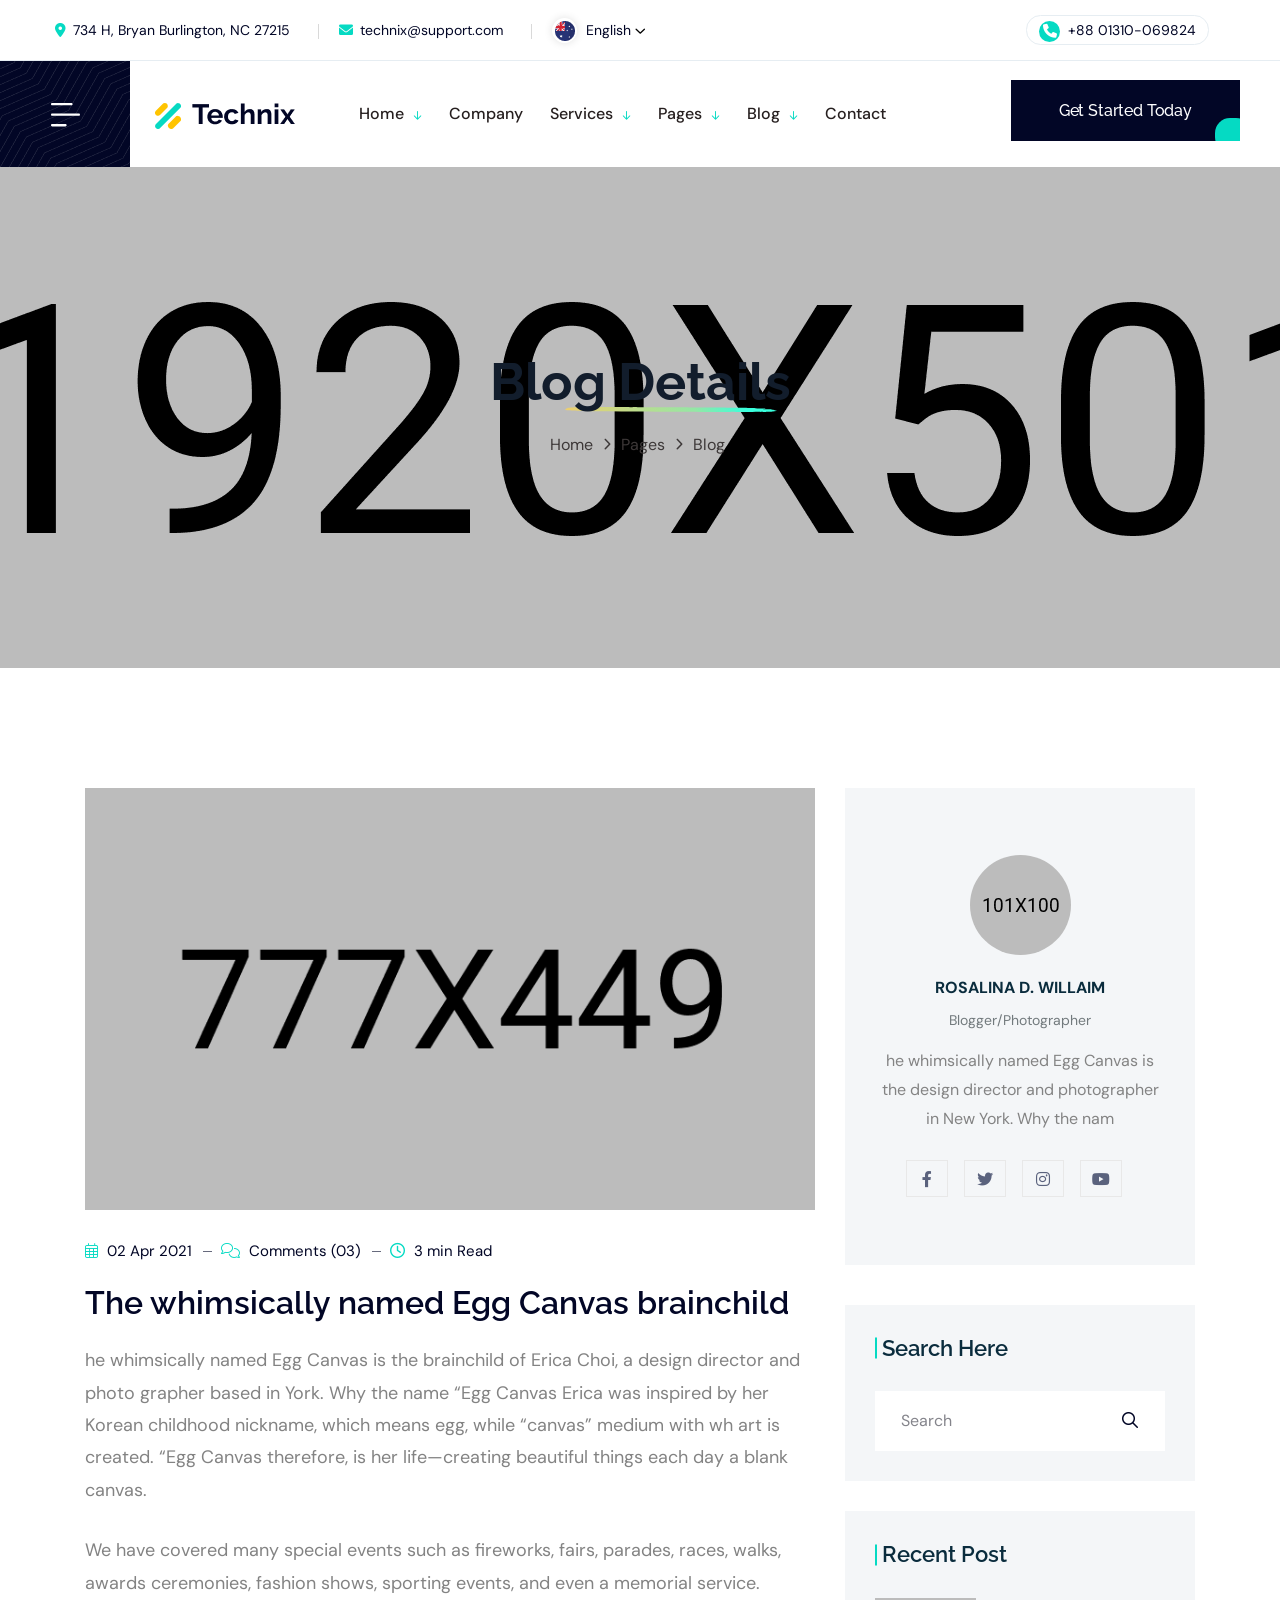
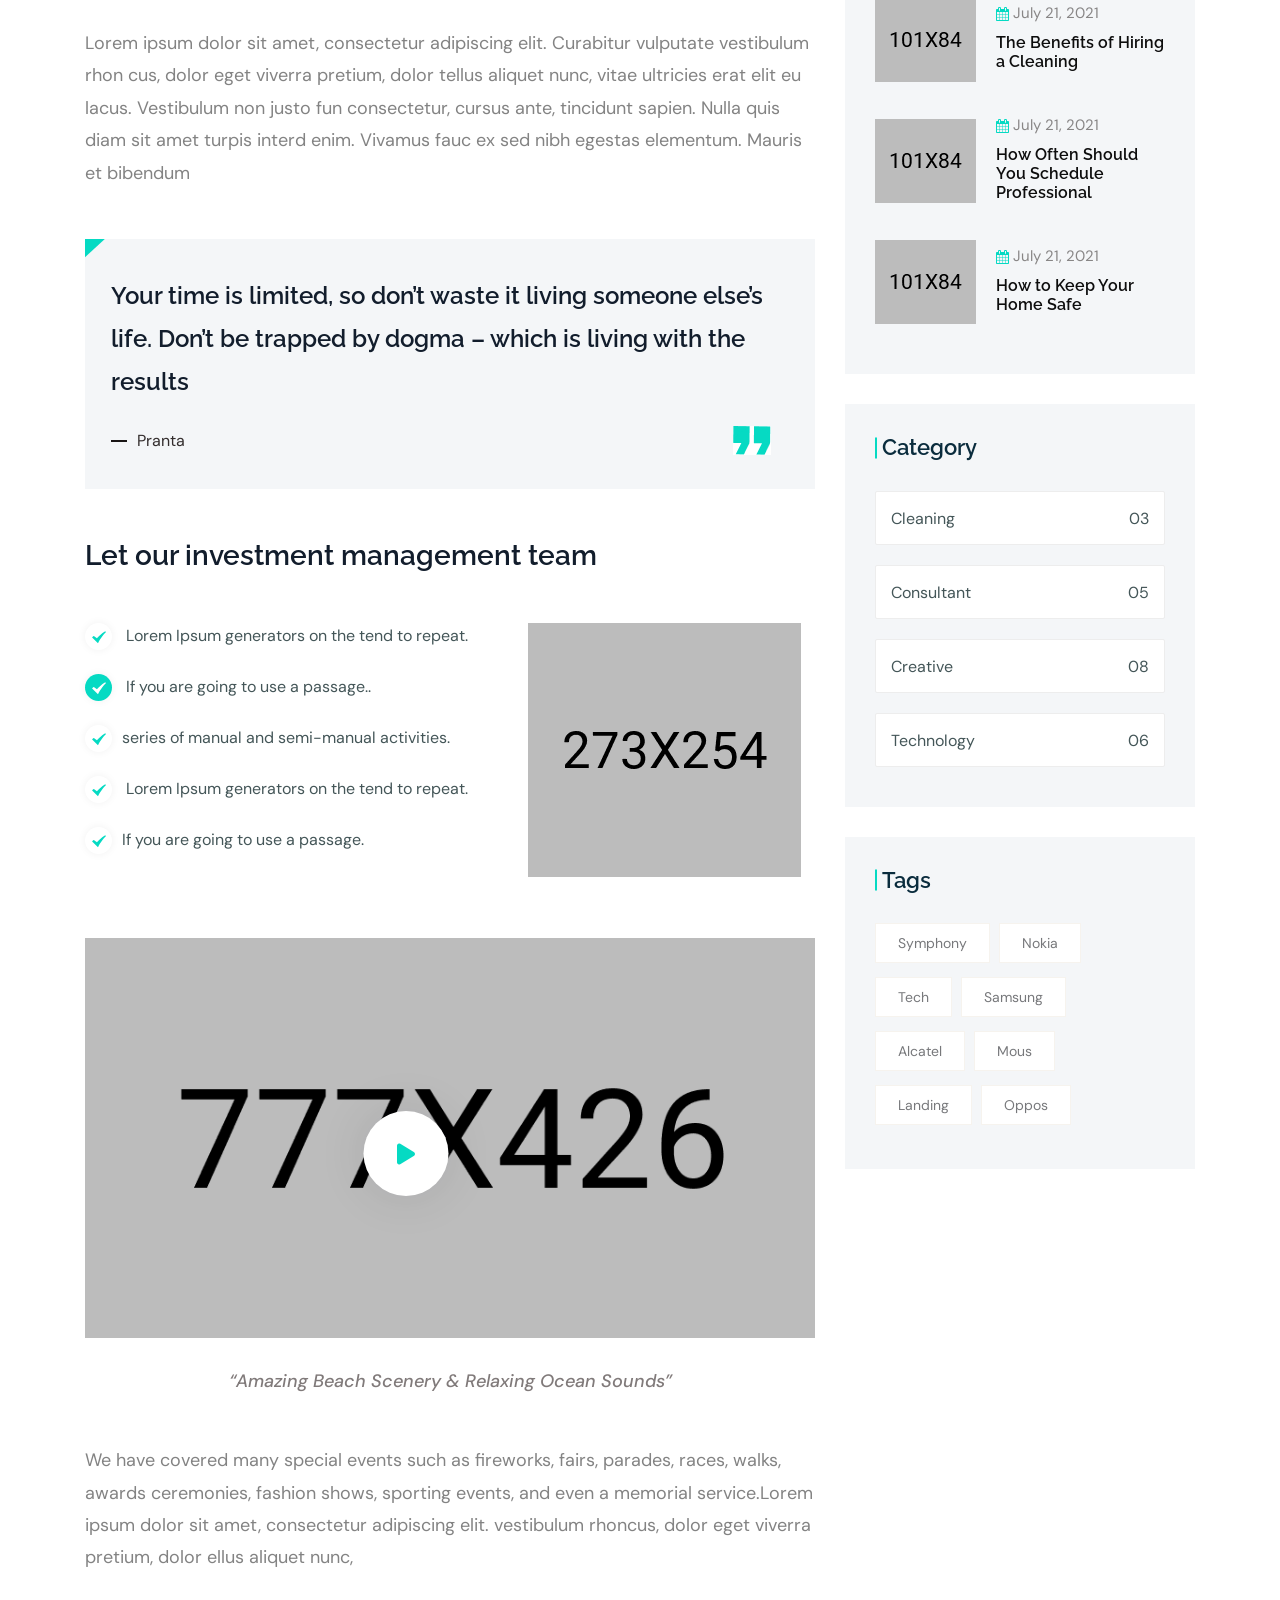
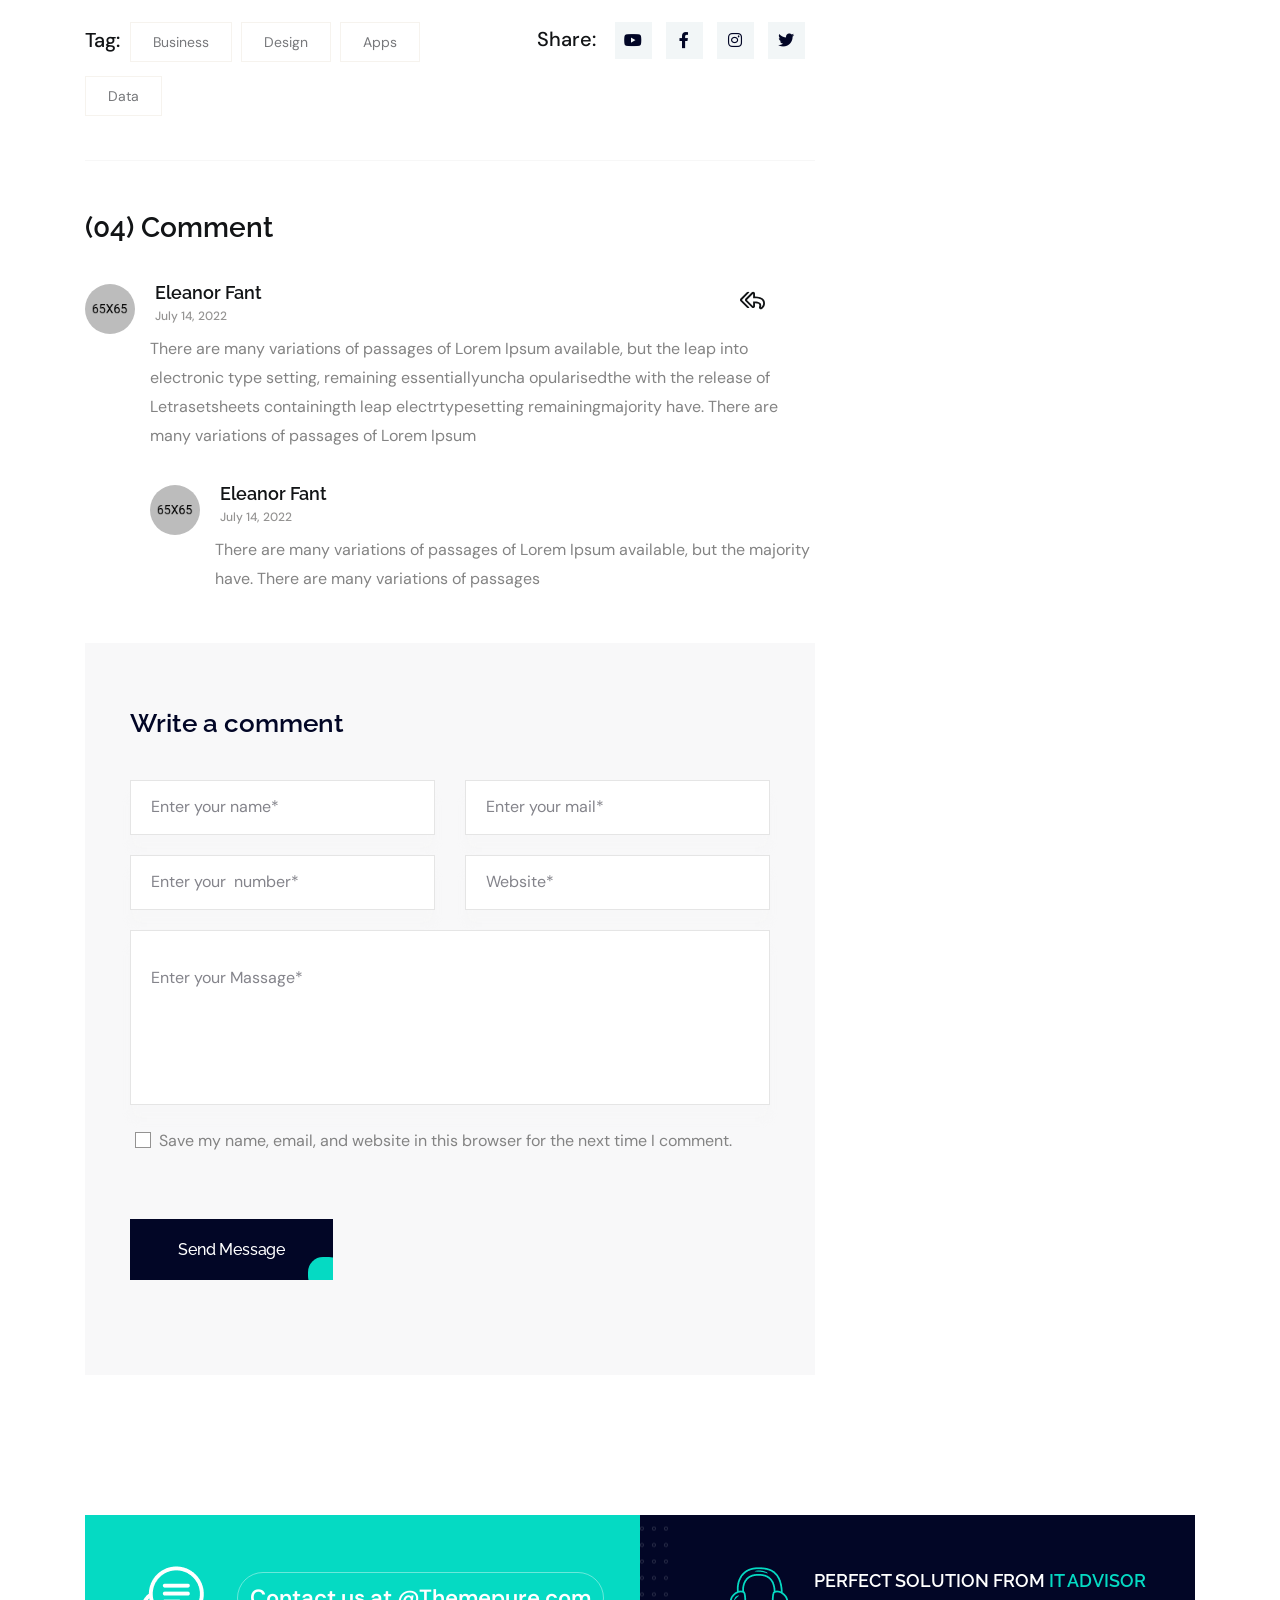
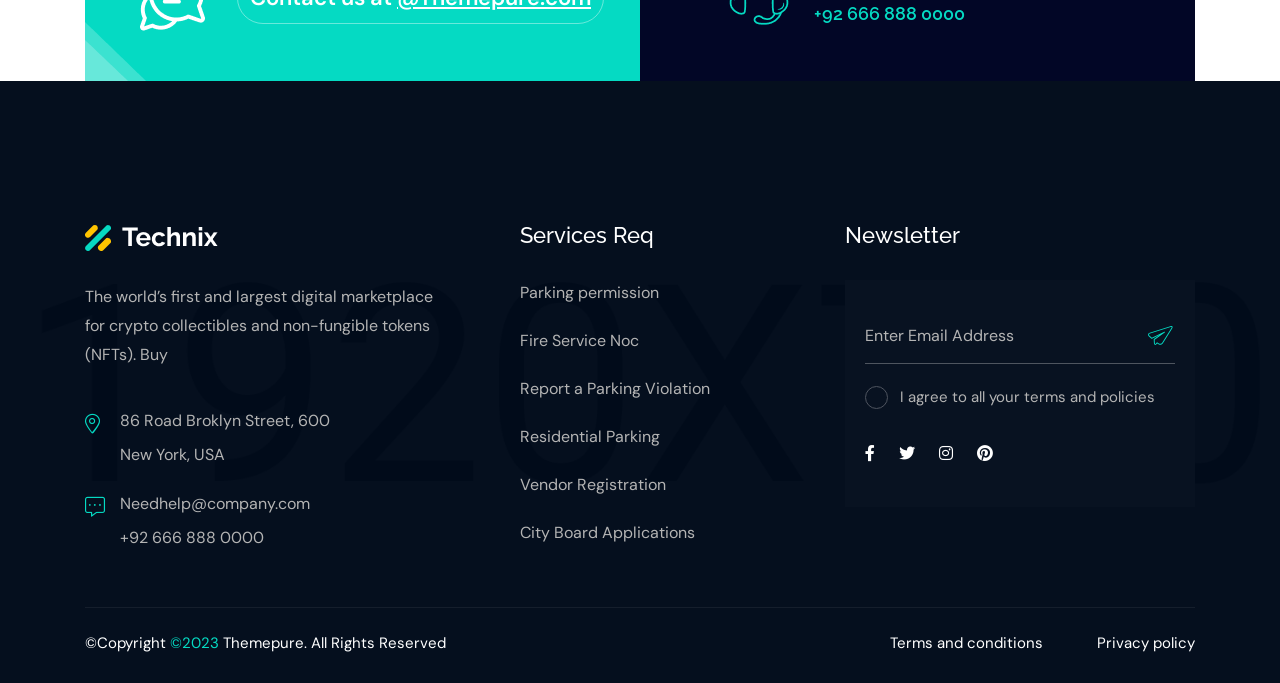
<file: technix/blog-details.html>
<!doctype html>
<html class="no-js" lang="zxx">
   <head>
      <meta charset="utf-8">
      <meta http-equiv="x-ua-compatible" content="ie=edge">
      <title>Technix - Technology & IT Solutions HTML Template</title>
      <meta name="description" content="">
      <meta name="viewport" content="width=device-width, initial-scale=1">

      <!-- Place favicon.ico in the root directory -->
      <link rel="shortcut icon" type="image/x-icon" href="assets/img/logo/favicon.png">

      <!-- CSS here -->
      <link rel="stylesheet" href="assets/css/bootstrap.css">
      <link rel="stylesheet" href="assets/css/animate.css">
      <link rel="stylesheet" href="assets/css/swiper-bundle.css">
      <link rel="stylesheet" href="assets/css/splide.css">
      <link rel="stylesheet" href="assets/css/nouislider.css">
      <link rel="stylesheet" href="assets/css/magnific-popup.css">
      <link rel="stylesheet" href="assets/css/font-awesome-pro.css">
      <link rel="stylesheet" href="assets/css/spacing.css">
      <link rel="stylesheet" href="assets/css/main.css">
   </head>
   <body>
      <!--[if lte IE 9]>
      <p class="browserupgrade">You are using an <strong>outdated</strong> browser. Please <a href="https://browsehappy.com/">upgrade your browser</a> to improve your experience and security.</p>
      <![endif]-->


      <!-- pre loader area start -->
      <div id="loading">
         <div id="loading-center">
            <div id="loading-center-absolute">
               <div class="object" id="object_four"></div>
               <div class="object" id="object_three"></div>
               <div class="object" id="object_two"></div>
               <div class="object" id="object_one"></div>
            </div>
         </div>
      </div>
      <!-- pre loader area end -->

      <!-- back to top start -->
      <div class="back-to-top-wrapper">
         <button id="back_to_top" type="button" class="back-to-top-btn">
            <svg width="12" height="7" viewBox="0 0 12 7" fill="none" xmlns="http://www.w3.org/2000/svg">
               <path d="M11 6L6 1L1 6" stroke="currentColor" stroke-width="1.5" stroke-linecap="round" stroke-linejoin="round"/>
            </svg>               
         </button>
      </div>
      <!-- back to top end -->

      <!-- search popup start -->
      <div class="search__popup">
         <div class="container">
            <div class="row">
               <div class="col-xxl-12">
                  <div class="search__wrapper">
                     <div class="search__top d-flex justify-content-between align-items-center">
                        <div class="search__logo">
                           <a href="home-main.html">
                              <img src="assets/img/logo/footer-logo.png" alt="logo">
                           </a>
                        </div>
                        <div class="search__close">
                           <button type="button" class="search__close-btn search-close-btn">
                              <svg width="18" height="18" viewBox="0 0 18 18" fill="none" xmlns="http://www.w3.org/2000/svg">
                                 <path d="M17 1L1 17" stroke="currentColor" stroke-width="1.5" stroke-linecap="round" stroke-linejoin="round"/>
                                 <path d="M1 1L17 17" stroke="currentColor" stroke-width="1.5" stroke-linecap="round" stroke-linejoin="round"/>
                              </svg>                                 
                           </button>
                        </div>
                     </div>
                     <div class="search__form">
                        <form action="#">
                           <div class="search__input">
                              <input class="search-input-field" type="text" placeholder="Type here to search...">
                              <span class="search-focus-border"></span>
                              <button type="submit">
                                 <svg width="20" height="20" viewBox="0 0 20 20" fill="none" xmlns="http://www.w3.org/2000/svg">
                                    <path d="M9.55 18.1C14.272 18.1 18.1 14.272 18.1 9.55C18.1 4.82797 14.272 1 9.55 1C4.82797 1 1 4.82797 1 9.55C1 14.272 4.82797 18.1 9.55 18.1Z" stroke="currentColor" stroke-width="1.5" stroke-linecap="round" stroke-linejoin="round"/>
                                    <path d="M19.0002 19.0002L17.2002 17.2002" stroke="currentColor" stroke-width="1.5" stroke-linecap="round" stroke-linejoin="round"/>
                                 </svg> 
                              </button>
                           </div>
                        </form>
                     </div>
                  </div>
               </div>
            </div>
         </div>
      </div>
      <div class="search-popup-overlay"></div>
      <!-- search popup end -->

      <!-- offcanvas area start -->
      <div class="offcanvas__area">
         <div class="offcanvas__wrapper">
            <div class="offcanvas__close">
               <button class="offcanvas__close-btn offcanvas-close-btn">
                  <svg width="12" height="12" viewBox="0 0 12 12" fill="none" xmlns="http://www.w3.org/2000/svg">
                     <path d="M11 1L1 11" stroke="currentColor" stroke-width="1.5" stroke-linecap="round" stroke-linejoin="round"/>
                     <path d="M1 1L11 11" stroke="currentColor" stroke-width="1.5" stroke-linecap="round" stroke-linejoin="round"/>
                  </svg>
               </button>
            </div>
            <div class="offcanvas__content">
               <div class="offcanvas__top mb-50 d-flex justify-content-between align-items-center">
                  <div class="offcanvas__logo logo">
                     <a href="home-main.html">
                        <img src="assets/img/logo/logo.png" alt="logo">
                     </a>
                  </div>
               </div>
               <div class="mobile-menu fix d-lg-none"></div>
               <div class="tp-mobile-menu-pos"></div>
               <div class="offcanvas__popup">
                  <p>Web designing in a powerful way of just not an only professions. We have tendency to believe the idea that smart looking .</p>
                  <div class="offcanvas__popup-gallery">
                     <h4 class="offcanvas__title">Gallery</h4>
                     <a class="popup-image" href="assets/img/portfolio/img-1.jpg">
                        <img src="assets/img/portfolio/img-1.jpg" alt="">
                     </a>
                     <a class="popup-image" href="assets/img/portfolio/img-2.jpg">
                        <img src="assets/img/portfolio/img-2.jpg" alt="">
                     </a>
                     <a class="popup-image" href="assets/img/portfolio/img-3.jpg">
                        <img src="assets/img/portfolio/img-3.jpg" alt="">
                     </a>
                     <a class="popup-image" href="assets/img/portfolio/img-4.jpg">
                        <img src="assets/img/portfolio/img-4.jpg" alt="">
                     </a>
                     <a class="popup-image" href="assets/img/portfolio/img-5.jpg">
                        <img src="assets/img/portfolio/img-5.jpg" alt="">
                     </a>
                     <a class="popup-image" href="assets/img/portfolio/img-6.jpg">
                        <img src="assets/img/portfolio/img-6.jpg" alt="">
                     </a>
                  </div>
               </div>
               <div class="offcanvas__contact">
                  <h4 class="offcanvas__title">Contacts</h4>
                  <div class="offcanvas__contact-content d-flex">
                     <div class="offcanvas__contact-content-icon">
                        <i class="fa-sharp fa-solid fa-location-dot"></i>
                     </div>
                     <div class="offcanvas__contact-content-content">
                        <a href="https://www.google.com/maps/search/86+Road+Broklyn+Street,+600+New+York,+USA/@40.6897806,-74.0278086,12z/data=!3m1!4b1">86 Road Broklyn Street, 600 </a>
                     </div>
                  </div>
                  <div class="offcanvas__contact-content d-flex">
                     <div class="offcanvas__contact-content-icon">
                        <i class="fa-solid fa-envelope"></i>
                     </div>
                     <div class="offcanvas__contact-content-content">
                        <a href="mailto:needhelp@company.com"> Needhelp@company.com  </a>
                     </div>
                  </div>
                  <div class="offcanvas__contact-content d-flex">
                     <div class="offcanvas__contact-content-icon">
                        <i class="fa-solid fa-phone"></i>
                     </div>
                     <div class="offcanvas__contact-content-content">
                        <a href="tel:01310-069824"> +92 666 888 0000</a>
                     </div>
                  </div>
               </div>
               <div class="offcanvas__social">
                  <a class="icon facebook" href="#"><i class="fab fa-facebook-f"></i></a>
                  <a class="icon twitter" href="#"><i class="fab fa-twitter"></i></a>
                  <a class="icon youtube" href="#"><i class="fab fa-youtube"></i></a>
                  <a class="icon linkedin" href="#"><i class="fab fa-linkedin"></i></a>
               </div>
            </div>
         </div>
      </div>
      <div class="body-overlay"></div>
      <!-- offcanvas area end -->


      <!-- header area start -->
      <header class="tp-header-area tp-header-height p-relative">
         <div class="tp-header-top tp-header-space d-none d-xl-block">
            <div class="container-fluid">
               <div class="row align-items-center">
                  <div class="col-xxl-6 col-xl-8">
                     <div class="tp-header-top-info">
                        <ul>
                           <li>
                              <a href="https://www.google.com/maps/@36.0758266,-79.4558848,17z" target="_blank"><span><i class="fa-sharp fa-solid fa-location-dot"></i></span>734 H, Bryan Burlington, NC 27215</a>
                           </li>
                           <li>
                              <a href="mailto:technix@support.com"><span><i class="fa-solid fa-envelope"></i></span>technix@support.com</a>
                           </li>
                           <li>
                              <div class="tp-header-lang-wrapper d-flex align-items-center">
                                 <div class="tp-header-lang-img">
                                    <img src="assets/img/logo/logo-lang.png" alt="">
                                 </div>
                                 <div class="tp-header-lang">
                                    <span class="tp-header-lang-selected-lang tp-lang-toggle" id="tp-header-lang-toggle">English</span>
                                    <ul class="tp-header-lang-list tp-lang-list">
                                       <li>Spanish</li>
                                       <li>English</li>
                                       <li>Canada</li>
                                    </ul>
                                 </div>
                              </div>
                           </li>
                        </ul>
                     </div>
                  </div>
                  <div class="col-xxl-6 col-xl-4">
                     <div class="tp-header-top-right d-flex justify-content-end align-items-center">
                        <div class="header-call">
                           <a href="tel:01310-069824"><i class="fa-solid fa-phone"></i> +88 01310-069824</a>
                        </div>
                        <div class="header-social d-xxl-block d-none">
                           <a href="#"><i class="fa-brands fa-facebook"></i> Facebook</a>
                           <a href="#"><i class="fa-brands fa-twitter"></i> Skype</a>
                           <a href="#"><i class="fa-brands fa-linkedin"></i> Linkedin</a>
                        </div>
                     </div>
                  </div>
               </div>
            </div>
         </div>
         <div id="header-sticky" class="tp-header-bottom header__sticky p-relative">
            <div class="tp-header-bottom-space p-relative">
               <div class="container-fluid gx-0">
                  <div class="row gx-0 align-items-center">
                     <div class="col-xxl-3 col-xl-3">
                     <div class="tp-header-main-left d-flex align-items-center p-relative">
                           <div class="tp-header-hamburger-btn offcanvas-open-btn" data-background="assets/img/icon/header-hamburger-shape.png">
                              <button class="hamburger-btn">
                                 <span>
                                    <svg width="29" height="24" viewBox="0 0 29 24" fill="none" xmlns="http://www.w3.org/2000/svg">
                                       <path d="M0 1.13163C0 0.506972 0.499692 0 1.11538 0H20.4487C21.0644 0 21.5641 0.506972 21.5641 1.13163C21.5641 1.7563 21.0644 2.26327 20.4487 2.26327H1.11538C0.499692 2.26327 0 1.7563 0 1.13163ZM27.8846 10.5619H1.11538C0.499692 10.5619 0 11.0689 0 11.6935C0 12.3182 0.499692 12.8252 1.11538 12.8252H27.8846C28.5003 12.8252 29 12.3182 29 11.6935C29 11.0689 28.5003 10.5619 27.8846 10.5619ZM14.5 21.1238H1.11538C0.499692 21.1238 0 21.6308 0 22.2555C0 22.8801 0.499692 23.3871 1.11538 23.3871H14.5C15.1157 23.3871 15.6154 22.8801 15.6154 22.2555C15.6154 21.6308 15.1157 21.1238 14.5 21.1238Z" fill="currentColor"/>
                                       </svg>
                                 </span>
                              </button>
                              </div>
                              <div class="tp-header-logo">
                                 <a href="index.html">
                                    <img src="assets/img/logo/logo.png" alt="">
                                 </a>
                              </div>
                           </div>
                     </div>
                     <div class="col-xxl-6 col-xl-6 d-none d-xl-block">
                        <div class="tp-main-menu-area d-flex align-items-center">
                           <div class="tp-main-menu">
                              <nav id="tp-mobile-menu">
                                 <ul>
                                    <li class="has-dropdown">
                                       <a href="index.html">Home</a>
                                       <ul class="submenu">
                                          <li><a href="index.html">Home 1</a></li>
                                          <li><a href="index-2.html">Home 2</a></li>
                                          <li><a href="index-3.html">Home 3</a></li>
                                       </ul>
                                    </li>
                                    <li><a href="about-us.html">Company</a></li>
                                    <li class="has-dropdown"><a href="service.html">Services</a>
                                    <ul class="submenu">
                                       <li><a href="service.html">Service</a></li>
                                       <li><a href="service-details.html">Service Details</a></li>
                                    </ul>
                                    </li>
                                    <li class="has-dropdown">
                                       <a href="#">Pages</a>
                                       <ul class="submenu">
                                          <li><a href="about-us.html">About</a></li>
                                          <li><a href="portfolio.html">Portfolio</a></li>
                                          <li><a href="portfolio-details.html">Portfolio Details</a></li>
                                          <li><a href="team.html">Team</a></li>
                                          <li><a href="team-details.html">Team Details</a></li>
                                       </ul>
                                    </li>
                                    <li class="has-dropdown"><a href="blog.html">Blog</a>
                                       <ul class="submenu">
                                          <li><a href="blog.html">Blog</a></li>
                                          <li><a href="blog-details.html">Blog Details</a></li>
                                       </ul>
                                    </li>
                                    <li><a href="contact.html" title="contact">Contact</a></li>
                                 </ul>
                              </nav>
                           </div>
                        </div>
                     </div>
                     <div class="col-xxl-3 col-xl-3">
                     <div class="tp-header-main-right d-flex align-items-center justify-content-xl-end">
                        <div class="tp-header-search search-open-btn d-none d-xxl-block">
                           <a href="javascript:void(0);"> <i class="fa-regular fa-magnifying-glass"></i></a>
                        </div>
                           <div class="tp-header-btn d-none d-xl-block pl-40">
                              <a class="tp-btn" href="contact.html">Get Started Today</a>
                           </div>
                        </div>
                     </div>
                  </div>
               </div>
            </div>
         </div>
      </header>
      <!-- header area end -->

      <main>

         <!-- blog details breadcrumb area start -->
         <section class="breadcrumb__area breadcrumb-style pt-190 pb-210 p-relative z-index-1" data-background="assets/img/breadcrumb/breadcrumb-bg-1.jpg">
            <div class="breadcrumb__bg-overlay m-img"></div>
            <div class="container">
               <div class="row justify-content-center">
                  <div class="col-xl-10">
                     <div class="breadcrumb__content text-center">
                        <h3 class="breadcrumb__title">Blog Details
                           <img src="assets/img/breadcrumb/titile.svg" alt="">
                        </h3>
                        <div class="breadcrumb__list breadcrumb__list-translate">
                           <span><a href="home">Home</a></span>
                           <span class="dvdr"><i class="fa-regular fa-angle-right"></i></span>
                           <span>pages</span>
                           <span class="dvdr"><i class="fa-regular fa-angle-right"></i></span>
                           <span>blog</span>
                        </div>
                     </div>
                  </div>
               </div>
            </div>
         </section>
         <!-- blog details breadcrumb area end -->


         <!-- postbox area start -->
         <section class="postbox__area pt-120 pb-100">
            <div class="container">
               <div class="row">
                  <div class="col-xxl-8 col-xl-8 col-lg-8">
                     <div class="postbox__wrapper">
                        <article class="postbox__item format-image mb-50 transition-3">
                           <div class="postbox__thumb m-img">
                              <img src="assets/img/blog/details/blog-1.jpg" alt="">
                           </div>
                           <div class="postbox__content">
                              <div class="postbox__meta">
                                 <span><i class="fa-light fa-calendar-days"></i> 02 Apr 2021</span>
                                 <span><a href="#"><i class="fal fa-comments"></i> Comments (03)</a></span>
                                 <span><a href="#"><i class="fa-regular fa-clock"></i> 3 min Read</a></span>
                              </div>
                              <h3 class="postbox__title">The whimsically named Egg Canvas brainchild</h3>
                              <div class="postbox__text">
                                 <p>he whimsically named Egg Canvas is the brainchild of Erica Choi, a design director and photo
                                    grapher based in York. Why the name “Egg Canvas Erica was inspired by her Korean childhood
                                     nickname, which means egg, while “canvas” medium with wh art is created. “Egg Canvas
                                    therefore, is her life—creating beautiful things each day
                                    a blank canvas.</p>

                                    <p>We have covered many special events such as fireworks, fairs, parades, races, walks, awards ceremonies, fashion shows, sporting events, and even a memorial service.</p>
                                    
                                    <p>Lorem ipsum dolor sit amet, consectetur adipiscing elit. Curabitur vulputate vestibulum rhon
                                       cus, dolor eget viverra pretium, dolor tellus aliquet nunc, vitae ultricies erat elit eu lacus. Vestibulum non justo fun consectetur, cursus ante, tincidunt sapien. Nulla quis diam sit amet turpis interd enim. Vivamus fauc ex sed nibh egestas elementum. Mauris et bibendum</p>

                                 <div class="postbox__blockquote p-relative">
                                    <div class="postbox__blockquote-shape">
                                       <img src="assets/img/blog/details/quate.jpg" alt="">
                                    </div>
                                    <blockquote>
                                       <p>Your time is limited, so don’t waste it living someone else’s life.
                                          Don’t be trapped by dogma – which is living with the results</p>
                                       <cite>Pranta</cite>
                                    </blockquote>
                                 </div>
   
                                 <div class="postbox__list">
                                    <h3 class="postbox__list-title">Let our investment management team</h3>
                                    <div class="row">
                                       <div class="col-xl-7 col-lg-12">
                                          <div class="postbox__list-content">
                                             <ul>
                                                <li><span><svg width="14" height="14" viewBox="0 0 16 15" fill="none" xmlns="http://www.w3.org/2000/svg">
                                                   <path d="M15.794 2.17595C14.426 3.42395 13.094 4.87595 11.798 6.53195C10.67 7.95995 9.656 9.42395 8.756 10.924C7.94 12.268 7.346 13.42 6.974 14.38C6.962 14.416 6.938 14.446 6.902 14.47C6.866 14.506 6.824 14.524 6.776 14.524C6.764 14.536 6.752 14.542 6.74 14.542C6.656 14.542 6.596 14.518 6.56 14.47L0.134 7.93595C0.122 7.92395 0.278 7.76795 0.602 7.46795C0.926 7.15595 1.244 6.87395 1.556 6.62195C1.904 6.33395 2.09 6.20195 2.114 6.22595L5.642 8.99795C6.674 7.78595 7.832 6.58595 9.116 5.39795C11.048 3.62195 13.04 2.10995 15.092 0.861953C15.128 0.861953 15.266 1.02995 15.506 1.36595L15.866 1.88795C15.878 1.93595 15.878 1.98995 15.866 2.04995C15.854 2.09795 15.83 2.13995 15.794 2.17595Z" fill="currentColor"></path>
                                                   </svg></span> Lorem Ipsum generators on the tend to repeat.</li>
                                                   <li><span class="active"><svg width="14" height="14" viewBox="0 0 16 15" fill="none" xmlns="http://www.w3.org/2000/svg">
                                                      <path d="M15.794 2.17595C14.426 3.42395 13.094 4.87595 11.798 6.53195C10.67 7.95995 9.656 9.42395 8.756 10.924C7.94 12.268 7.346 13.42 6.974 14.38C6.962 14.416 6.938 14.446 6.902 14.47C6.866 14.506 6.824 14.524 6.776 14.524C6.764 14.536 6.752 14.542 6.74 14.542C6.656 14.542 6.596 14.518 6.56 14.47L0.134 7.93595C0.122 7.92395 0.278 7.76795 0.602 7.46795C0.926 7.15595 1.244 6.87395 1.556 6.62195C1.904 6.33395 2.09 6.20195 2.114 6.22595L5.642 8.99795C6.674 7.78595 7.832 6.58595 9.116 5.39795C11.048 3.62195 13.04 2.10995 15.092 0.861953C15.128 0.861953 15.266 1.02995 15.506 1.36595L15.866 1.88795C15.878 1.93595 15.878 1.98995 15.866 2.04995C15.854 2.09795 15.83 2.13995 15.794 2.17595Z" fill="currentColor"></path>
                                                      </svg></span> If you are going to use a passage..</li>
                                                <li><span><svg width="14" height="14" viewBox="0 0 16 15" fill="none" xmlns="http://www.w3.org/2000/svg">
                                                   <path d="M15.794 2.17595C14.426 3.42395 13.094 4.87595 11.798 6.53195C10.67 7.95995 9.656 9.42395 8.756 10.924C7.94 12.268 7.346 13.42 6.974 14.38C6.962 14.416 6.938 14.446 6.902 14.47C6.866 14.506 6.824 14.524 6.776 14.524C6.764 14.536 6.752 14.542 6.74 14.542C6.656 14.542 6.596 14.518 6.56 14.47L0.134 7.93595C0.122 7.92395 0.278 7.76795 0.602 7.46795C0.926 7.15595 1.244 6.87395 1.556 6.62195C1.904 6.33395 2.09 6.20195 2.114 6.22595L5.642 8.99795C6.674 7.78595 7.832 6.58595 9.116 5.39795C11.048 3.62195 13.04 2.10995 15.092 0.861953C15.128 0.861953 15.266 1.02995 15.506 1.36595L15.866 1.88795C15.878 1.93595 15.878 1.98995 15.866 2.04995C15.854 2.09795 15.83 2.13995 15.794 2.17595Z" fill="currentColor"></path>
                                                   </svg></span>series of manual and semi-manual activities.</li>
                                                <li><span><svg width="14" height="14" viewBox="0 0 16 15" fill="none" xmlns="http://www.w3.org/2000/svg">
                                                   <path d="M15.794 2.17595C14.426 3.42395 13.094 4.87595 11.798 6.53195C10.67 7.95995 9.656 9.42395 8.756 10.924C7.94 12.268 7.346 13.42 6.974 14.38C6.962 14.416 6.938 14.446 6.902 14.47C6.866 14.506 6.824 14.524 6.776 14.524C6.764 14.536 6.752 14.542 6.74 14.542C6.656 14.542 6.596 14.518 6.56 14.47L0.134 7.93595C0.122 7.92395 0.278 7.76795 0.602 7.46795C0.926 7.15595 1.244 6.87395 1.556 6.62195C1.904 6.33395 2.09 6.20195 2.114 6.22595L5.642 8.99795C6.674 7.78595 7.832 6.58595 9.116 5.39795C11.048 3.62195 13.04 2.10995 15.092 0.861953C15.128 0.861953 15.266 1.02995 15.506 1.36595L15.866 1.88795C15.878 1.93595 15.878 1.98995 15.866 2.04995C15.854 2.09795 15.83 2.13995 15.794 2.17595Z" fill="currentColor"></path>
                                                   </svg></span> Lorem Ipsum generators on the tend to repeat.</li>
                                                <li><span><svg width="14" height="14" viewBox="0 0 16 15" fill="none" xmlns="http://www.w3.org/2000/svg">
                                                   <path d="M15.794 2.17595C14.426 3.42395 13.094 4.87595 11.798 6.53195C10.67 7.95995 9.656 9.42395 8.756 10.924C7.94 12.268 7.346 13.42 6.974 14.38C6.962 14.416 6.938 14.446 6.902 14.47C6.866 14.506 6.824 14.524 6.776 14.524C6.764 14.536 6.752 14.542 6.74 14.542C6.656 14.542 6.596 14.518 6.56 14.47L0.134 7.93595C0.122 7.92395 0.278 7.76795 0.602 7.46795C0.926 7.15595 1.244 6.87395 1.556 6.62195C1.904 6.33395 2.09 6.20195 2.114 6.22595L5.642 8.99795C6.674 7.78595 7.832 6.58595 9.116 5.39795C11.048 3.62195 13.04 2.10995 15.092 0.861953C15.128 0.861953 15.266 1.02995 15.506 1.36595L15.866 1.88795C15.878 1.93595 15.878 1.98995 15.866 2.04995C15.854 2.09795 15.83 2.13995 15.794 2.17595Z" fill="currentColor"></path>
                                                   </svg></span>If you are going to use a passage.</li>
                                             </ul>
                                          </div>
                                       </div>
                                       <div class="col-xl-5 col-lg-12">
                                          <div class="posbox__list-img">
                                             <img src="assets/img/blog/details/blog-2.jpg" alt="">
                                          </div>
                                       </div>
                                    </div>
                                 </div>
   
                                 <div class="postbox__thumb m-img p-relative">
                                    <img src="assets/img/blog/details/blog-3.jpg" alt="">
                                    <div class="tp-video-play play-btn text-center">
                                       <a class="popup-video" href="https://www.youtube.com/watch?v=hQIfjJbIy6o&amp;ab_channel=GaanBanglaTV"><i class="fa-sharp fa-solid fa-play"></i></a>
                                    </div>
                                    <span class="postbox-details-desc-thumb-caption"> “Amazing Beach Scenery & Relaxing Ocean Sounds”</span>
                                 </div>

                                 <p>We have covered many special events such as fireworks, fairs, parades, races, walks, awards
                                    ceremonies, fashion shows, sporting events, and even a memorial service.Lorem ipsum dolor
                                    sit amet, consectetur adipiscing elit. vestibulum rhoncus, dolor eget viverra pretium, dolor
                                    ellus aliquet nunc,</p>
                                    
                                 <div class="postbox__details-share-wrapper">
                                    <div class="row">
                                       <div class="col-lg-7">
                                          <div class="postbox__details-tag tagcloud">
                                             <span>Tag:</span>
                                             <a href="#">Business</a>
                                             <a href="#">Design</a>
                                             <a href="#">apps</a>
                                             <a href="#">data</a>
                                          </div>
                                       </div>
                                       <div class="col-lg-5">
                                          <div class="postbox__details-share text-lg-end">
                                             <span>Share:</span>
                                             <a href="#"><i class="fa-brands fa-youtube"></i></a>
                                             <a href="#"><i class="fab fa-facebook-f"></i></a>
                                             <a href="#"><i class="fa-brands fa-instagram"></i></a>
                                             <a href="#"><i class="fab fa-twitter"></i></a>
                                          </div>
                                       </div>
                                    </div>
                                 </div>
                              </div>
                           </div>
                        </article>
                        <div class="postbox__comment mb-50">
                           <h3 class="postbox__comment-title">(04) Comment</h3>
                           <ul>
                              <li>
                                 <div class="postbox__comment-box p-relative">
                                    <div class="postbox__comment-info d-flex">
                                          <div class="postbox__comment-avater mr-20">
                                             <img src="assets/img/blog/details/comment-1.jpg" alt="">
                                          </div>
                                          <div class="postbox__comment-name">
                                             <h5>Eleanor Fant</h5>
                                             <span class="post-meta"> July 14, 2022</span>
                                          </div>
                                    </div>
                                    <div class="postbox__comment-text ml-65">
                                       <p>There are many variations of passages of Lorem Ipsum available, but the leap into electronic
                                          type setting, remaining essentiallyuncha opularisedthe with the release of Letrasetsheets
                                          containingth leap electrtypesetting remainingmajority have. There are many variations
                                          of passages of Lorem Ipsum</p>
                                       <div class="postbox__comment-reply">
                                          <span><svg width="26" height="19" viewBox="0 0 26 19" fill="none" xmlns="http://www.w3.org/2000/svg">
                                             <path d="M6.54688 10.2031L12.7969 16.4531C13.9688 17.625 16 16.8047 16 15.125V12.3516C20.6094 12.5469 20.7266 13.5625 20.0625 15.8672C19.5547 17.5469 21.4688 18.9141 22.9141 17.9375C24.9062 16.5703 26 14.8516 26 12.3516C26 6.76562 21 5.67188 16 5.47656V2.66406C16 0.984375 13.9688 0.164062 12.7969 1.33594L6.54688 7.58594C5.80469 8.28906 5.80469 9.5 6.54688 10.2031ZM7.875 8.875L14.125 2.625V7.3125C18.8125 7.3125 24.125 7.58594 24.125 12.3516C24.125 14.5391 22.9922 15.6328 21.8594 16.375C23.4609 11.0625 19.4766 10.4375 14.125 10.4375V15.125L7.875 8.875ZM1.54688 7.58594C0.804688 8.28906 0.804688 9.5 1.54688 10.2031L7.79688 16.4531C8.57812 17.2734 9.75 17.1562 10.4531 16.4531L2.875 8.875L10.4531 1.33594C9.75 0.632812 8.57812 0.515625 7.79688 1.33594L1.54688 7.58594Z" fill="#121416"/>
                                             </svg></span>
                                       </div>
                                    </div>
                                 </div>
                              </li>
                              <li class="children">
                                 <div class="postbox__comment-box">
                                    <div class="postbox__comment-info d-flex">
                                          <div class="postbox__comment-avater mr-20">
                                             <img src="assets/img/blog/details/comment-2.jpg" alt="">
                                          </div>
                                          <div class="postbox__comment-name">
                                             <h5>Eleanor Fant</h5>
                                             <span class="post-meta"> July 14, 2022</span>
                                          </div>
                                    </div>
                                    <div class="postbox__comment-text ml-65">
                                       <p>There are many variations of passages of Lorem Ipsum available, but the
                                          majority have. There are many variations of passages</p>
                                    </div>
                                 </div>
                              </li>
                           </ul>
                        </div>
                        <div class="postbox__comment-form">
                           <h3 class="postbox__comment-form-title">Write a comment</h3>
                           <form id="contact-form" action="#">
                              <div class="row">
                                 <div class="col-xxl-6 col-xl-6 col-lg-6">
                                    <div class="postbox__comment-input">
                                       <input name="name" type="text" placeholder="Enter your name*">
                                    </div>
                                 </div>
                                 <div class="col-xxl-6 col-xl-6 col-lg-6">
                                    <div class="postbox__comment-input">
                                       <input name="email" type="email" placeholder="Enter your mail*">
                                    </div>
                                 </div>
                                 <div class="col-xxl-6 col-xl-6 col-lg-6">
                                    <div class="postbox__comment-input">
                                       <input name="phone" type="text" placeholder="Enter your  number*">
                                    </div>
                                 </div>
                                 <div class="col-xxl-6 col-xl-6 col-lg-6">
                                    <div class="postbox__comment-input">
                                       <input name="company" type="text" placeholder="Website*">
                                    </div>
                                 </div>
                                 <div class="col-xxl-12">
                                    <div class="postbox__comment-input">
                                       <textarea name="message" placeholder="Enter your Massage*"></textarea>
                                    </div>
                                 </div>
                                 <div class="col-xxl-12">
                                    <div class="postbox__comment-agree d-flex align-items-start mb-70">
                                       <input class="e-check-input" type="checkbox" id="e-agree">
                                       <label class="e-check-label" for="e-agree">Save my name, email, and website in this browser for the next time I comment.</label>
                                    </div>
                                 </div>
                                 <div class="col-xxl-12">
                                    <div class="postbox__comment-btn">
                                       <button type="submit" class="tp-btn">Send Message</button>
                                    </div>
                                 </div>
                              </div>
                           </form>
                           <p class="ajax-response"></p>
                        </div>
                     </div>
                  </div>
                  <div class="col-xxl-4 col-xl-4 col-lg-4">
                     <div class="sidebar__wrapper">
                        <div class="sidebar__widget mb-40">
                           <div class="sidebar__widget-content">
                              <div class="sidebar__about">
                                 <div class="sidebar__thumb text-center">
                                    <img src="assets/img/blog/user-2.jpg" alt="">
                                 </div>
                                 <div class="sidebar__content text-center">
                                    <div class="sidebar__content-title">
                                       Rosalina D. Willaim
                                    </div>
                                    <span class="sidebar__content-designation">Blogger/Photographer</span>
                                    <p>he whimsically named Egg Canvas is the
                                       design director and photographer
                                      in New York. Why the nam</p>
                                    <div class="sidebar__content-social">
                                       <a href="#"><i class="fab fa-facebook-f"></i></a>
                                       <a href="#"><i class="fab fa-twitter"></i></a>
                                       <a href="#"><i class="fa-brands fa-instagram"></i></a>
                                       <a href="#"><i class="fa-brands fa-youtube"></i></a>
                                    </div>
                                 </div>
                              </div>
                           </div>
                        </div>
                        <div class="sidebar__widget mb-30">
                           <div class="sidebar__widget-content">
                              <h3 class="sidebar__widget-title">Search Here</h3>
                              <div class="sidebar__search">
                                 <form action="#">
                                    <div class="sidebar__search-input-2">
                                       <input type="text" placeholder="Search">
                                       <button type="submit"><i class="far fa-search"></i></button>
                                    </div>
                                 </form>
                              </div>
                           </div>
                        </div>
                        <div class="sidebar__widget mb-30">
                           <h3 class="sidebar__widget-title">Recent Post</h3>
                           <div class="sidebar__widget-content">
                              <div class="sidebar__post rc__post">
                                 <div class="rc__post mb-30 d-flex align-items-center">
                                    <div class="rc__post-thumb mr-20">
                                       <a href="blog-details.html"><img src="assets/img/blog/details/side-1.jpg" alt=""></a>
                                    </div>
                                    <div class="rc__post-content">
                                       <div class="rc__meta">
                                          <span><svg width="13" height="14" viewBox="0 0 13 14" fill="none" xmlns="http://www.w3.org/2000/svg">
                                             <path d="M1 13H3.25V10.75H1V13ZM3.75 13H6.25V10.75H3.75V13ZM1 10.25H3.25V7.75H1V10.25ZM3.75 10.25H6.25V7.75H3.75V10.25ZM1 7.25H3.25V5H1V7.25ZM6.75 13H9.25V10.75H6.75V13ZM3.75 7.25H6.25V5H3.75V7.25ZM9.75 13H12V10.75H9.75V13ZM6.75 10.25H9.25V7.75H6.75V10.25ZM4 3.5V1.25C4 1.18229 3.97396 1.125 3.92188 1.07812C3.875 1.02604 3.81771 0.999999 3.75 0.999999H3.25C3.18229 0.999999 3.1224 1.02604 3.07031 1.07812C3.02344 1.125 3 1.18229 3 1.25V3.5C3 3.56771 3.02344 3.6276 3.07031 3.67969C3.1224 3.72656 3.18229 3.75 3.25 3.75H3.75C3.81771 3.75 3.875 3.72656 3.92188 3.67969C3.97396 3.6276 4 3.56771 4 3.5ZM9.75 10.25H12V7.75H9.75V10.25ZM6.75 7.25H9.25V5H6.75V7.25ZM9.75 7.25H12V5H9.75V7.25ZM10 3.5V1.25C10 1.18229 9.97396 1.125 9.92188 1.07812C9.875 1.02604 9.81771 0.999999 9.75 0.999999H9.25C9.18229 0.999999 9.1224 1.02604 9.07031 1.07812C9.02344 1.125 9 1.18229 9 1.25V3.5C9 3.56771 9.02344 3.6276 9.07031 3.67969C9.1224 3.72656 9.18229 3.75 9.25 3.75H9.75C9.81771 3.75 9.875 3.72656 9.92188 3.67969C9.97396 3.6276 10 3.56771 10 3.5ZM13 3V13C13 13.2708 12.901 13.5052 12.7031 13.7031C12.5052 13.901 12.2708 14 12 14H1C0.729167 14 0.494792 13.901 0.296875 13.7031C0.0989583 13.5052 0 13.2708 0 13V3C0 2.72917 0.0989583 2.49479 0.296875 2.29687C0.494792 2.09896 0.729167 2 1 2H2V1.25C2 0.906249 2.1224 0.611978 2.36719 0.367187C2.61198 0.122395 2.90625 -9.53674e-07 3.25 -9.53674e-07H3.75C4.09375 -9.53674e-07 4.38802 0.122395 4.63281 0.367187C4.8776 0.611978 5 0.906249 5 1.25V2H8V1.25C8 0.906249 8.1224 0.611978 8.36719 0.367187C8.61198 0.122395 8.90625 -9.53674e-07 9.25 -9.53674e-07H9.75C10.0938 -9.53674e-07 10.388 0.122395 10.6328 0.367187C10.8776 0.611978 11 0.906249 11 1.25V2H12C12.2708 2 12.5052 2.09896 12.7031 2.29687C12.901 2.49479 13 2.72917 13 3Z" fill="#05DAC3"/>
                                             </svg>
                                             July 21, 2021</span>
                                       </div>
                                       <h3 class="rc__post-title">
                                          <a href="blog-details.html">The Benefits of Hiring a Cleaning</a>
                                       </h3>
                                    </div>
                                 </div>
                                 <div class="rc__post mb-30 d-flex align-items-center">
                                    <div class="rc__post-thumb mr-20">
                                       <a href="blog-details.html"><img src="assets/img/blog/details/side-2.jpg" alt=""></a>
                                    </div>
                                    <div class="rc__post-content">
                                       <div class="rc__meta">
                                          <span><svg width="13" height="14" viewBox="0 0 13 14" fill="none" xmlns="http://www.w3.org/2000/svg">
                                             <path d="M1 13H3.25V10.75H1V13ZM3.75 13H6.25V10.75H3.75V13ZM1 10.25H3.25V7.75H1V10.25ZM3.75 10.25H6.25V7.75H3.75V10.25ZM1 7.25H3.25V5H1V7.25ZM6.75 13H9.25V10.75H6.75V13ZM3.75 7.25H6.25V5H3.75V7.25ZM9.75 13H12V10.75H9.75V13ZM6.75 10.25H9.25V7.75H6.75V10.25ZM4 3.5V1.25C4 1.18229 3.97396 1.125 3.92188 1.07812C3.875 1.02604 3.81771 0.999999 3.75 0.999999H3.25C3.18229 0.999999 3.1224 1.02604 3.07031 1.07812C3.02344 1.125 3 1.18229 3 1.25V3.5C3 3.56771 3.02344 3.6276 3.07031 3.67969C3.1224 3.72656 3.18229 3.75 3.25 3.75H3.75C3.81771 3.75 3.875 3.72656 3.92188 3.67969C3.97396 3.6276 4 3.56771 4 3.5ZM9.75 10.25H12V7.75H9.75V10.25ZM6.75 7.25H9.25V5H6.75V7.25ZM9.75 7.25H12V5H9.75V7.25ZM10 3.5V1.25C10 1.18229 9.97396 1.125 9.92188 1.07812C9.875 1.02604 9.81771 0.999999 9.75 0.999999H9.25C9.18229 0.999999 9.1224 1.02604 9.07031 1.07812C9.02344 1.125 9 1.18229 9 1.25V3.5C9 3.56771 9.02344 3.6276 9.07031 3.67969C9.1224 3.72656 9.18229 3.75 9.25 3.75H9.75C9.81771 3.75 9.875 3.72656 9.92188 3.67969C9.97396 3.6276 10 3.56771 10 3.5ZM13 3V13C13 13.2708 12.901 13.5052 12.7031 13.7031C12.5052 13.901 12.2708 14 12 14H1C0.729167 14 0.494792 13.901 0.296875 13.7031C0.0989583 13.5052 0 13.2708 0 13V3C0 2.72917 0.0989583 2.49479 0.296875 2.29687C0.494792 2.09896 0.729167 2 1 2H2V1.25C2 0.906249 2.1224 0.611978 2.36719 0.367187C2.61198 0.122395 2.90625 -9.53674e-07 3.25 -9.53674e-07H3.75C4.09375 -9.53674e-07 4.38802 0.122395 4.63281 0.367187C4.8776 0.611978 5 0.906249 5 1.25V2H8V1.25C8 0.906249 8.1224 0.611978 8.36719 0.367187C8.61198 0.122395 8.90625 -9.53674e-07 9.25 -9.53674e-07H9.75C10.0938 -9.53674e-07 10.388 0.122395 10.6328 0.367187C10.8776 0.611978 11 0.906249 11 1.25V2H12C12.2708 2 12.5052 2.09896 12.7031 2.29687C12.901 2.49479 13 2.72917 13 3Z" fill="#05DAC3"/>
                                             </svg>
                                              July 21, 2021</span>
                                       </div>
                                       <h3 class="rc__post-title">
                                          <a href="blog-details.html">How Often Should You Schedule Professional</a>
                                       </h3>
                                    </div>
                                 </div>
                                 <div class="rc__post mb-20 d-flex align-items-center">
                                    <div class="rc__post-thumb mr-20">
                                       <a href="blog-details.html"><img src="assets/img/blog/details/side-3.jpg" alt=""></a>
                                    </div>
                                    <div class="rc__post-content">
                                       <div class="rc__meta">
                                          <span><svg width="13" height="14" viewBox="0 0 13 14" fill="none" xmlns="http://www.w3.org/2000/svg">
                                             <path d="M1 13H3.25V10.75H1V13ZM3.75 13H6.25V10.75H3.75V13ZM1 10.25H3.25V7.75H1V10.25ZM3.75 10.25H6.25V7.75H3.75V10.25ZM1 7.25H3.25V5H1V7.25ZM6.75 13H9.25V10.75H6.75V13ZM3.75 7.25H6.25V5H3.75V7.25ZM9.75 13H12V10.75H9.75V13ZM6.75 10.25H9.25V7.75H6.75V10.25ZM4 3.5V1.25C4 1.18229 3.97396 1.125 3.92188 1.07812C3.875 1.02604 3.81771 0.999999 3.75 0.999999H3.25C3.18229 0.999999 3.1224 1.02604 3.07031 1.07812C3.02344 1.125 3 1.18229 3 1.25V3.5C3 3.56771 3.02344 3.6276 3.07031 3.67969C3.1224 3.72656 3.18229 3.75 3.25 3.75H3.75C3.81771 3.75 3.875 3.72656 3.92188 3.67969C3.97396 3.6276 4 3.56771 4 3.5ZM9.75 10.25H12V7.75H9.75V10.25ZM6.75 7.25H9.25V5H6.75V7.25ZM9.75 7.25H12V5H9.75V7.25ZM10 3.5V1.25C10 1.18229 9.97396 1.125 9.92188 1.07812C9.875 1.02604 9.81771 0.999999 9.75 0.999999H9.25C9.18229 0.999999 9.1224 1.02604 9.07031 1.07812C9.02344 1.125 9 1.18229 9 1.25V3.5C9 3.56771 9.02344 3.6276 9.07031 3.67969C9.1224 3.72656 9.18229 3.75 9.25 3.75H9.75C9.81771 3.75 9.875 3.72656 9.92188 3.67969C9.97396 3.6276 10 3.56771 10 3.5ZM13 3V13C13 13.2708 12.901 13.5052 12.7031 13.7031C12.5052 13.901 12.2708 14 12 14H1C0.729167 14 0.494792 13.901 0.296875 13.7031C0.0989583 13.5052 0 13.2708 0 13V3C0 2.72917 0.0989583 2.49479 0.296875 2.29687C0.494792 2.09896 0.729167 2 1 2H2V1.25C2 0.906249 2.1224 0.611978 2.36719 0.367187C2.61198 0.122395 2.90625 -9.53674e-07 3.25 -9.53674e-07H3.75C4.09375 -9.53674e-07 4.38802 0.122395 4.63281 0.367187C4.8776 0.611978 5 0.906249 5 1.25V2H8V1.25C8 0.906249 8.1224 0.611978 8.36719 0.367187C8.61198 0.122395 8.90625 -9.53674e-07 9.25 -9.53674e-07H9.75C10.0938 -9.53674e-07 10.388 0.122395 10.6328 0.367187C10.8776 0.611978 11 0.906249 11 1.25V2H12C12.2708 2 12.5052 2.09896 12.7031 2.29687C12.901 2.49479 13 2.72917 13 3Z" fill="#05DAC3"/>
                                             </svg>
                                              July 21, 2021</span>
                                       </div>
                                       <h3 class="rc__post-title">
                                          <a href="blog-details.html">How to Keep Your Home Safe</a>
                                       </h3>
                                    </div>
                                 </div>
                              </div>
                           </div>
                        </div>
                        <div class="sidebar__widget mb-30">
                           <h3 class="sidebar__widget-title">Category</h3>
                           <div class="sidebar__widget-content">
                              <ul>
                                 <li><a href="blog.html">Cleaning <span>03</span></a></li>
                                 <li><a href="blog.html">Consultant <span>05</span></a></li>
                                 <li><a href="blog.html">Creative <span>08</span></a></li>
                                 <li><a href="blog.html">Technology <span>06</span></a></li>
                              </ul>
                           </div>
                        </div>
                        <div class="sidebar__widget mb-30">
                           <h3 class="sidebar__widget-title">Tags</h3>
                           <div class="sidebar__widget-content">
                              <div class="tagcloud">
                                 <a href="#">symphony</a>
                                 <a href="#">nokia</a>
                                 <a href="#">tech</a>
                                 <a href="#">Samsung</a>
                                 <a href="#">Alcatel</a>
                                 <a href="#">mous</a>
                                 <a href="#">landing</a>
                                 <a href="#">Oppos</a>
                              </div>
                           </div>
                        </div>
                     </div>
                  </div>
               </div>
            </div>
         </section>
         <!-- postbox area end -->
         
         <!-- cta area start -->
         <div class="tp-blog-cta-4-area p-relative">
            <div class="tp-cta-4-shape fadeUp">
               <img src="assets/img/cta/home-3/shape-2.png" alt="">
            </div>
            <div class="container">
               <div class="row gx-0">
                  <div class="col-xl-6">
                     <div class="tp-cta-4-wrapper-left">
                        <img class="shape-1" src="assets/img/cta/home-3/shape-3.png" alt="">
                        <div class="tp-cta-4-mail d-flex flex-wrap justify-content-center justify-content-xl-start align-items-center">
                              <img src="assets/img/cta/home-3/conversation.png" alt="">
                              <a href="mailto:@themepure.gmail.com">Contact us at <span>@Themepure.com</span></a>
                        </div>
                     </div>
                  </div>
                  <div class="col-xl-6">
                     <div class="tp-cta-4-wrapper-right">
                        <div class="tp-cta-4-headphone d-flex flex-wrap justify-content-center ">
                           <div class="tp-cta-4-headphone-thumb">
                              <img src="assets/img/cta/home-3/headphone.png" alt="">
                           </div>
                           <div class="tp-cta-4-content">
                              <p>PERFECT SOLUTION From  <span>It Advisor</span></p>
                              <a href="tel:9266688000">+92 666 888 0000</a>
                           </div>
                        </div>
                     </div>
                  </div>
               </div>
            </div>
         </div>
         <!-- cta area end -->

   </main>

      <!-- footer area start -->
      <footer class="tp-footer-3-area p-relative">
         <div class="tp-footer-bg" data-background="assets/img/footer/footer-bg.jpg"></div>
         <div class="container">
         <div class="tp-footer-3-main-area">
            <div class="row">
               <div class="col-lg-4 col-md-6">
                  <div class="tp-footer-widget tp-footer-3-col-1">
                     <div class="tp-footer-logo">
                        <a href="index.html"> <img src="assets/img/logo/footer-logo.png" alt=""></a>
                     </div>
                     <div class="tp-footer-widget-content">
                        <div class="tp-footer-info">
                           <p class="p">The world’s first and largest digital marketplace <br> for crypto collectibles and non-fungible tokens (NFTs). Buy</p>
                           <div class="tp-footer-main-location">
                              <a href="https://www.google.com/maps/search/86+Road+Broklyn+Street,+600+New+York,+USA/@40.6897806,-74.0278086,12z/data=!3m1!4b1">
                                 <i class="fa-sharp fa-light fa-location-dot"></i> 86 Road Broklyn Street, 600 <br> New York, USA
                              </a>
                           </div>
                           <div class="tp-footer-main-mail">
                              <a href="mailto:needhelp@company.com"><i class="fa-light fa-message-dots"></i> Needhelp@company.com <br> +92 666 888 0000</a>
                           </div>
                        </div>
                     </div>
                  </div>
               </div>
               <div class="col-lg-4 col-md-6">
                  <div class="tp-footer-widget tp-footer-3-col-2">
                     <h3 class="tp-footer-widget-title">Services Req</h3>
                     <div class="tp-footer-widget-content">
                        <ul>
                           <li><a href="#">Parking permission</a></li>
                           <li><a href="#">Fire Service Noc</a></li>
                           <li><a href="#">Report a Parking Violation</a></li>
                           <li><a href="#">Residential Parking</a></li>
                           <li><a href="#">Vendor Registration</a></li>
                           <li><a href="#">City Board Applications</a></li>
                        </ul>
                     </div>
                  </div> 
               </div>
               <div class="col-lg-4 col-md-6">
                  <div class="tp-footer-widget tp-footer-3-col-3">
                     <h3 class="tp-footer-widget-title">Newsletter</h3>
                     <div class="tp-footer-from">
                        <div class="tp-footer-text-email p-relative">
                           <input type="text" placeholder="Enter Email Address">
                           <span>
                              <svg width="25" height="21" viewBox="0 0 25 21" fill="none" xmlns="http://www.w3.org/2000/svg">
                                 <path d="M3.49316 13.7164C3.63379 13.8458 3.84046 13.8759 4.01071 13.7908L11.4654 10.1149L5.90522 14.0488C5.77478 14.1412 5.70122 14.2939 5.71058 14.4538L5.90157 17.7137C5.93936 18.3587 6.06262 18.9045 6.25825 19.2917C6.59438 19.9576 7.06242 20.0322 7.31139 20.0176C7.61259 20 7.90192 19.8421 8.17074 19.5482L9.20637 18.4157L10.8851 19.4378C11.3043 19.6933 11.7985 19.8118 12.3141 19.7816C13.3786 19.7192 14.4435 19.0328 15.0945 17.9905L24.1844 3.42754C24.8108 2.42378 24.7071 1.81746 24.5101 1.48593C24.38 1.26641 24.0445 0.904988 23.2627 0.950786C23.0031 0.965999 22.7113 1.02528 22.3941 1.12637L1.78045 7.70011C0.860734 7.99324 0.267482 8.54997 0.108773 9.26713C-0.0494808 9.98477 0.254344 10.7393 0.964829 11.3921L3.49316 13.7164ZM1.01287 9.46688C1.09713 9.08504 1.46951 8.7707 2.06157 8.58208L22.6756 2.00782C23.23 1.83163 23.6608 1.86665 23.7149 1.95852C23.7648 2.04228 23.7632 2.35484 23.3995 2.93758L14.3102 17.5006C13.8156 18.2927 13.0301 18.8124 12.2603 18.8575C11.9286 18.877 11.6283 18.8065 11.3672 18.6474L9.36306 17.4269C9.27991 17.3767 9.18683 17.3548 9.09535 17.3601C8.97847 17.367 8.86461 17.4181 8.781 17.5097L7.48832 18.9234C7.33843 19.087 7.25818 19.0935 7.2577 19.094C7.1674 19.0715 6.88551 18.6754 6.82599 17.6595L6.65003 14.656L16.785 7.48526C16.9817 7.34623 17.0388 7.07823 16.9149 6.87079C16.7915 6.66195 16.5265 6.58619 16.3129 6.69237L3.88618 12.8204L1.59108 10.7106C1.13392 10.2906 0.928189 9.84874 1.01287 9.46688Z" fill="#05DAC3"></path>
                                 </svg>
                           </span>
                        </div>
                        <div class="tp-footer-form-check">
                           <input class="form-check-input" id="flexCheckChecked" type="checkbox">
                           <label class="form-check-label" for="flexCheckChecked">
                              I agree to all your terms and policies
                           </label>
                     </div>
                     <div class="tp-footer-widget-social">
                        <a href="#"><i class="fab fa-facebook-f"></i></a>
                        <a href="#"><i class="fab fa-twitter"></i></a>
                        <a href="#"><i class="fa-brands fa-instagram"></i></a>
                        <a href="#"><i class="fa-brands fa-pinterest"></i></a>
                     </div>
                  </div>
                  </div>
               </div>
            </div>
         </div>
         <div class="tp-footer-copyright-area p-relative">
            <div class="row">
               <div class="col-md-12 col-lg-6">
                  <div class="tp-footer-copyright-inner">
                     <p> ©Copyright <span>©2023</span> Themepure. All Rights Reserved</p>
                  </div>
               </div>
               <div class="col-md-12 col-lg-6">
                  <div class="tp-footer-copyright-inner text-lg-end">
                     <a href="#">Terms and conditions</a>
                     <a class="ml-50" href="#"> Privacy policy</a>
                  </div>
               </div>
            </div>
         </div>
         </div>
      </footer>
      <!-- footer area end -->


   <!-- JS here -->
   <script src="assets/js/vendor/jquery.js"></script>
   <script src="assets/js/vendor/waypoints.js"></script>
   <script src="assets/js/bootstrap-bundle.js"></script>
   <script src="assets/js/meanmenu.js"></script>
   <script src="assets/js/swiper-bundle.js"></script>
   <script src="assets/js/splide.js"></script>
   <script src="assets/js/purecounter.js"></script>
   <script src="assets/js/nouislider.js"></script>
   <script src="assets/js/magnific-popup.js"></script>
   <script src="assets/js/nice-select.js"></script>
   <script src="assets/js/wow.js"></script>
   <script src="assets/js/gsap.min.js"></script>
   <script src="assets/js/split-text.min.js"></script>
   <script src="assets/js/scrool-triger.js"></script>
   <script src="assets/js/scrollMagic.min.js"></script>
   <script src="assets/js/parallax-scroll.js"></script>
   <script src="assets/js/animation.gsap.min.js"></script>
   <script src="assets/js/isotope-pkgd.js"></script>
   <script src="assets/js/imagesloaded-pkgd.js"></script>
   <script src="assets/js/jquery-appear.js"></script>
   <script src="assets/js/jquery-knob.js"></script>
   <script src="assets/js/ajax-form.js"></script>
   <script src="assets/js/main.js"></script>
</body>
</html>
</file>
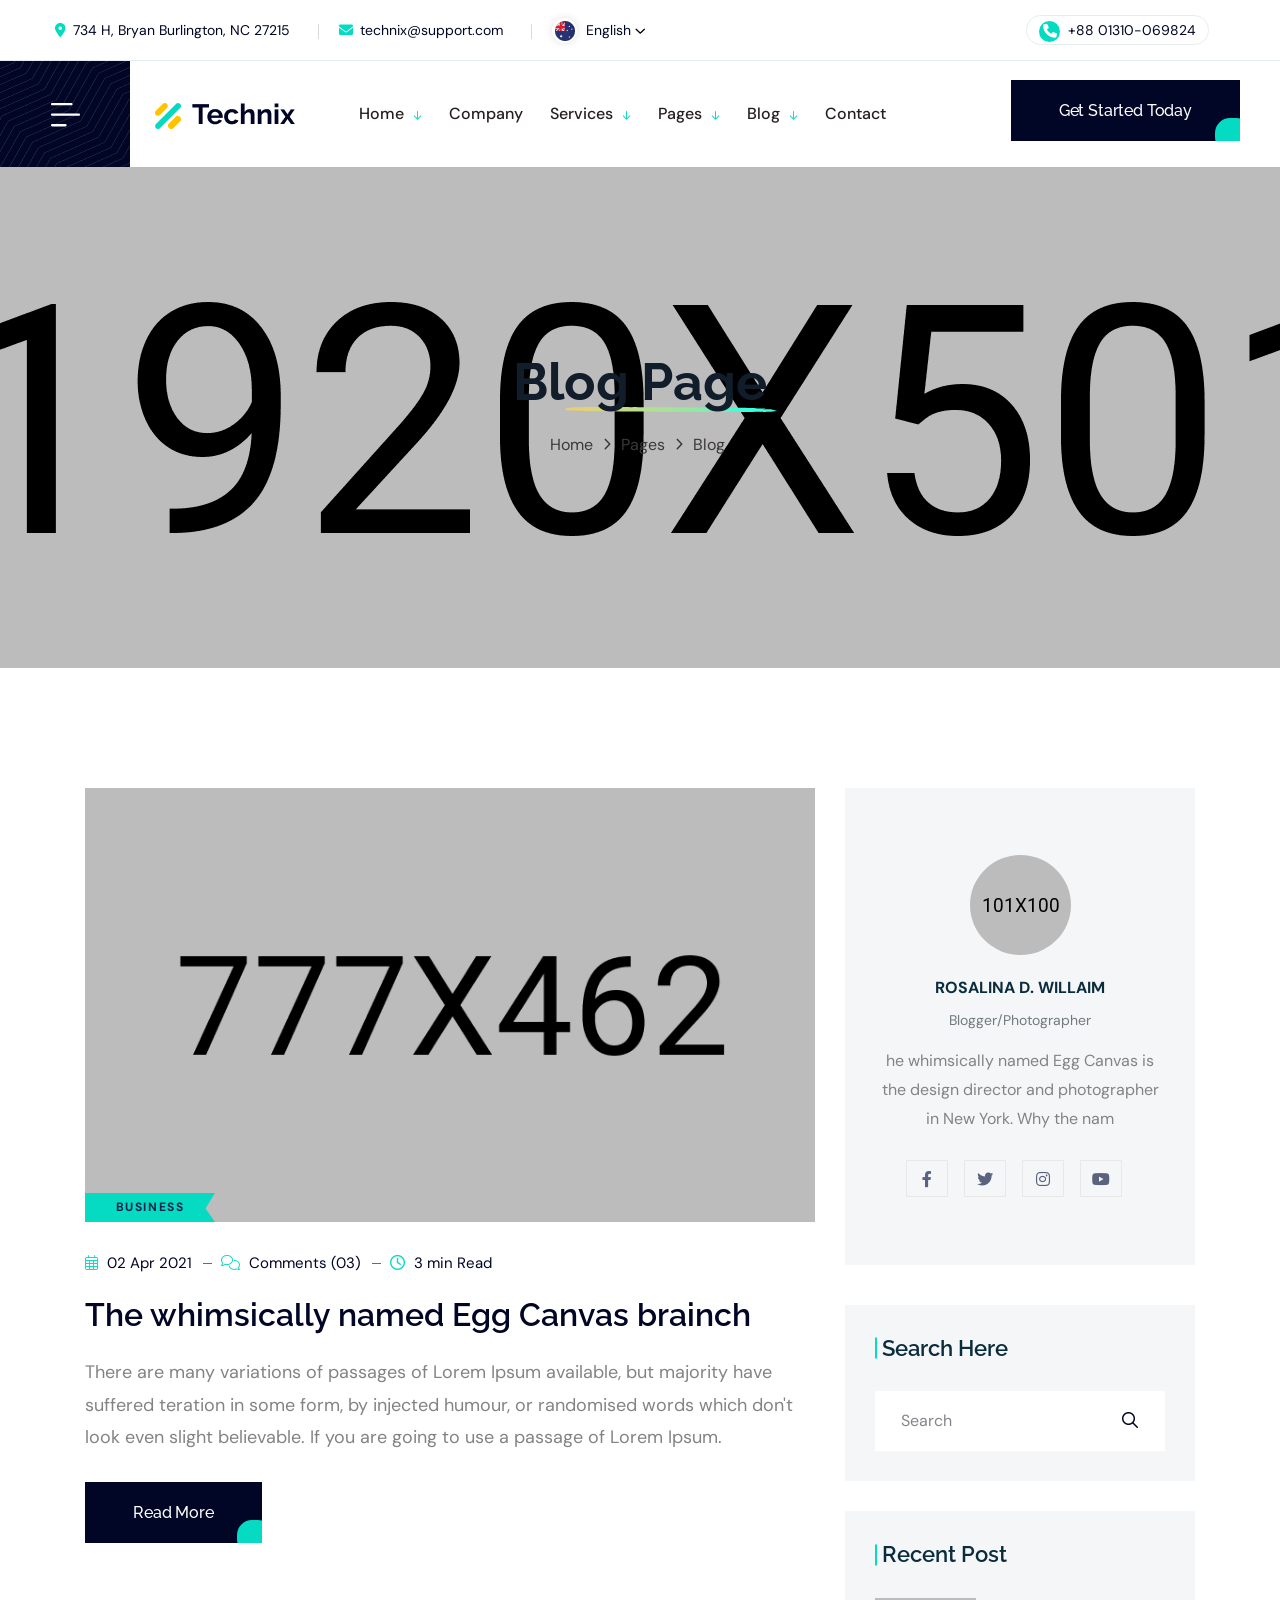
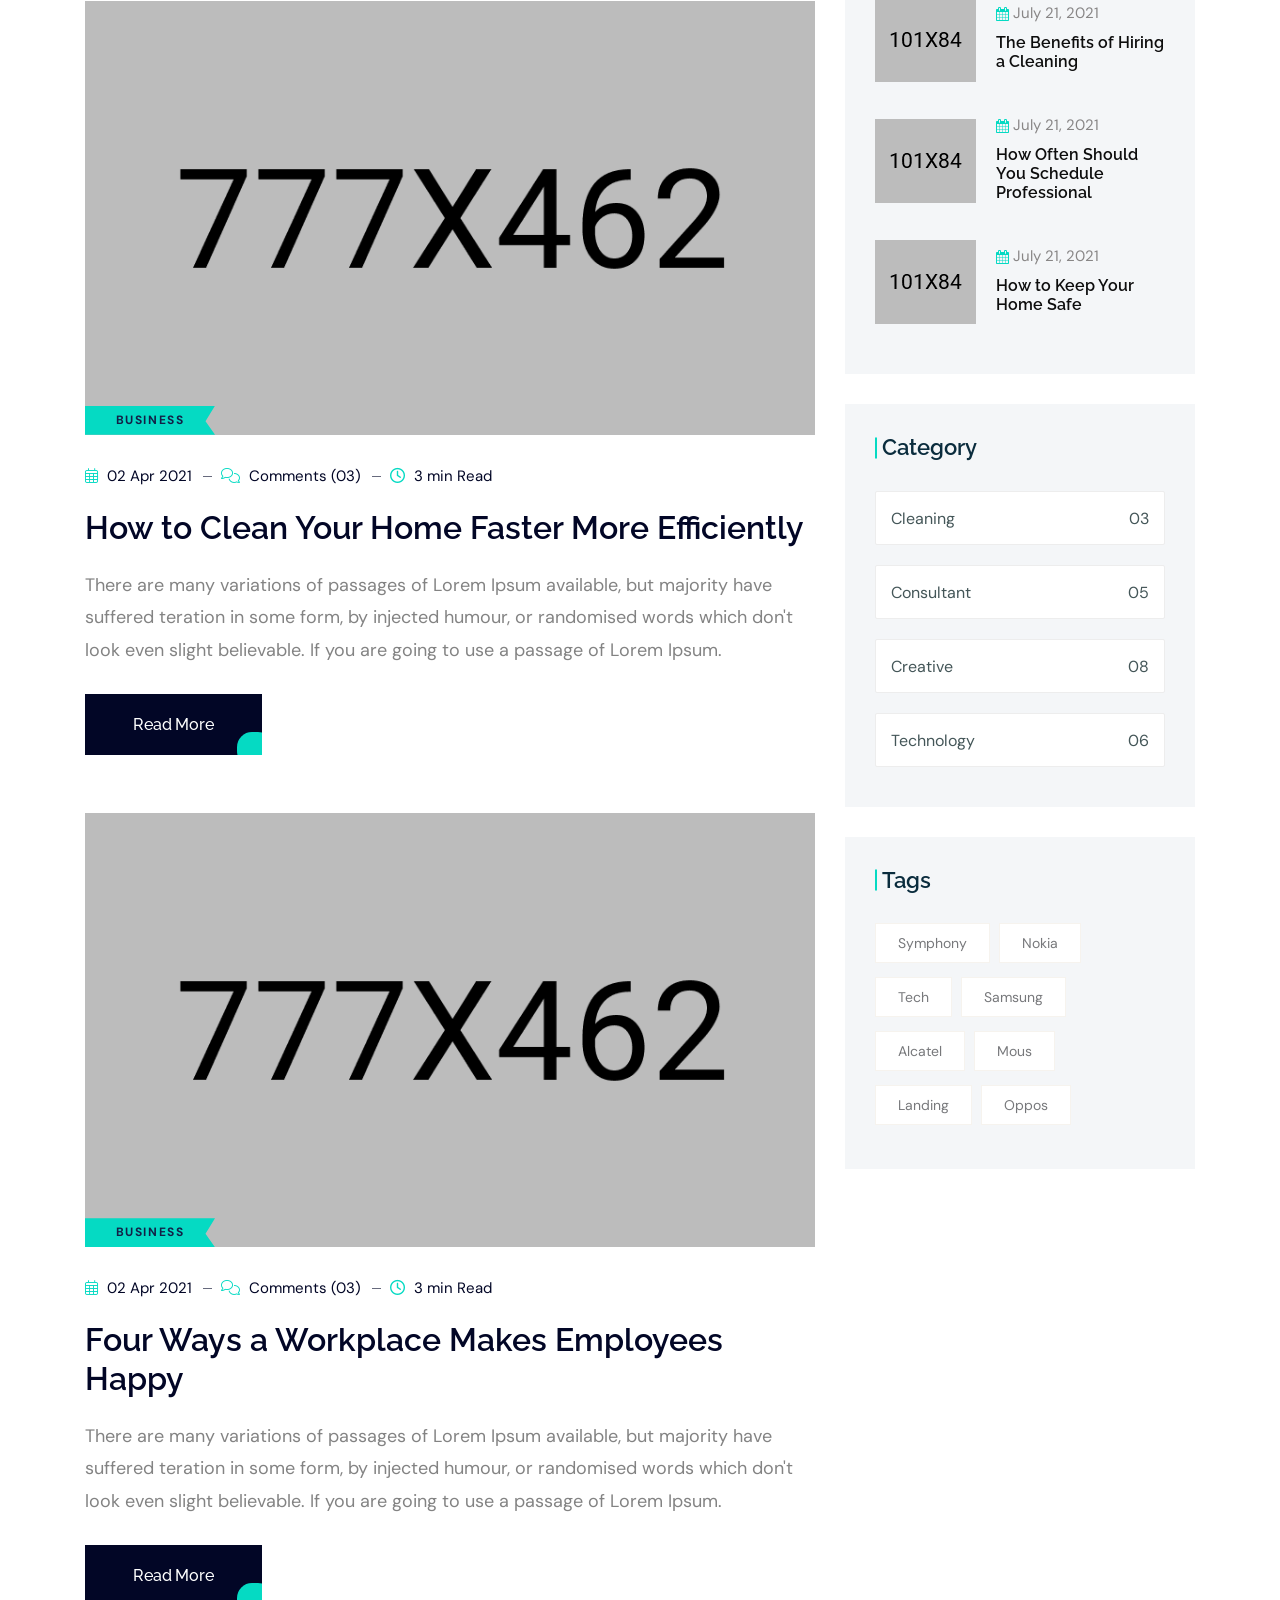
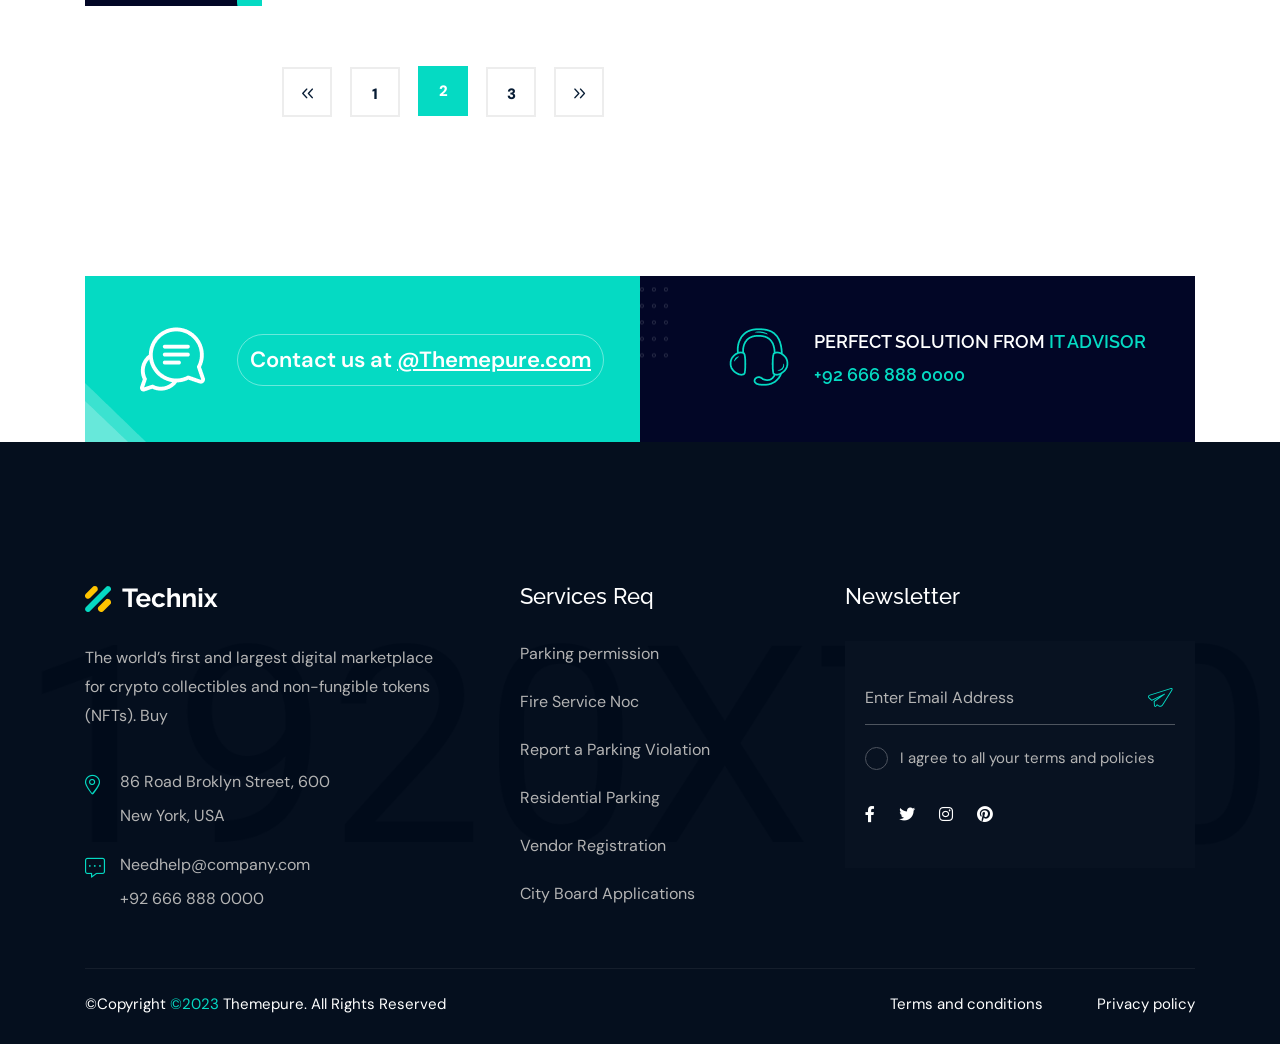
<file: technix/blog.html>
<!doctype html>
<html class="no-js" lang="zxx">
   <head>
      <meta charset="utf-8">
      <meta http-equiv="x-ua-compatible" content="ie=edge">
      <title>Technix - Technology & IT Solutions HTML Template</title>
      <meta name="description" content="">
      <meta name="viewport" content="width=device-width, initial-scale=1">

      <!-- Place favicon.ico in the root directory -->
      <link rel="shortcut icon" type="image/x-icon" href="assets/img/logo/favicon.png">

      <!-- CSS here -->
      <link rel="stylesheet" href="assets/css/bootstrap.css">
      <link rel="stylesheet" href="assets/css/animate.css">
      <link rel="stylesheet" href="assets/css/swiper-bundle.css">
      <link rel="stylesheet" href="assets/css/splide.css">
      <link rel="stylesheet" href="assets/css/nouislider.css">
      <link rel="stylesheet" href="assets/css/magnific-popup.css">
      <link rel="stylesheet" href="assets/css/font-awesome-pro.css">
      <link rel="stylesheet" href="assets/css/spacing.css">
      <link rel="stylesheet" href="assets/css/main.css">
   </head>
   <body>
      <!--[if lte IE 9]>
      <p class="browserupgrade">You are using an <strong>outdated</strong> browser. Please <a href="https://browsehappy.com/">upgrade your browser</a> to improve your experience and security.</p>
      <![endif]-->


      <!-- pre loader area start -->
      <div id="loading">
         <div id="loading-center">
            <div id="loading-center-absolute">
               <div class="object" id="object_four"></div>
               <div class="object" id="object_three"></div>
               <div class="object" id="object_two"></div>
               <div class="object" id="object_one"></div>
            </div>
         </div>
      </div>
      <!-- pre loader area end -->

      <!-- back to top start -->
      <div class="back-to-top-wrapper">
         <button id="back_to_top" type="button" class="back-to-top-btn">
            <svg width="12" height="7" viewBox="0 0 12 7" fill="none" xmlns="http://www.w3.org/2000/svg">
               <path d="M11 6L6 1L1 6" stroke="currentColor" stroke-width="1.5" stroke-linecap="round" stroke-linejoin="round"/>
            </svg>               
         </button>
      </div>
      <!-- back to top end -->

      <!-- search popup start -->
      <div class="search__popup">
         <div class="container">
            <div class="row">
               <div class="col-xxl-12">
                  <div class="search__wrapper">
                     <div class="search__top d-flex justify-content-between align-items-center">
                        <div class="search__logo">
                           <a href="home-main.html">
                              <img src="assets/img/logo/footer-logo.png" alt="logo">
                           </a>
                        </div>
                        <div class="search__close">
                           <button type="button" class="search__close-btn search-close-btn">
                              <svg width="18" height="18" viewBox="0 0 18 18" fill="none" xmlns="http://www.w3.org/2000/svg">
                                 <path d="M17 1L1 17" stroke="currentColor" stroke-width="1.5" stroke-linecap="round" stroke-linejoin="round"/>
                                 <path d="M1 1L17 17" stroke="currentColor" stroke-width="1.5" stroke-linecap="round" stroke-linejoin="round"/>
                              </svg>                                 
                           </button>
                        </div>
                     </div>
                     <div class="search__form">
                        <form action="#">
                           <div class="search__input">
                              <input class="search-input-field" type="text" placeholder="Type here to search...">
                              <span class="search-focus-border"></span>
                              <button type="submit">
                                 <svg width="20" height="20" viewBox="0 0 20 20" fill="none" xmlns="http://www.w3.org/2000/svg">
                                    <path d="M9.55 18.1C14.272 18.1 18.1 14.272 18.1 9.55C18.1 4.82797 14.272 1 9.55 1C4.82797 1 1 4.82797 1 9.55C1 14.272 4.82797 18.1 9.55 18.1Z" stroke="currentColor" stroke-width="1.5" stroke-linecap="round" stroke-linejoin="round"/>
                                    <path d="M19.0002 19.0002L17.2002 17.2002" stroke="currentColor" stroke-width="1.5" stroke-linecap="round" stroke-linejoin="round"/>
                                 </svg> 
                              </button>
                           </div>
                        </form>
                     </div>
                  </div>
               </div>
            </div>
         </div>
      </div>
      <div class="search-popup-overlay"></div>
      <!-- search popup end -->

      <!-- offcanvas area start -->
      <div class="offcanvas__area">
         <div class="offcanvas__wrapper">
            <div class="offcanvas__close">
               <button class="offcanvas__close-btn offcanvas-close-btn">
                  <svg width="12" height="12" viewBox="0 0 12 12" fill="none" xmlns="http://www.w3.org/2000/svg">
                     <path d="M11 1L1 11" stroke="currentColor" stroke-width="1.5" stroke-linecap="round" stroke-linejoin="round"/>
                     <path d="M1 1L11 11" stroke="currentColor" stroke-width="1.5" stroke-linecap="round" stroke-linejoin="round"/>
                  </svg>
               </button>
            </div>
            <div class="offcanvas__content">
               <div class="offcanvas__top mb-50 d-flex justify-content-between align-items-center">
                  <div class="offcanvas__logo logo">
                     <a href="home-main.html">
                        <img src="assets/img/logo/logo.png" alt="logo">
                     </a>
                  </div>
               </div>
               <div class="mobile-menu fix d-lg-none"></div>
               <div class="tp-mobile-menu-pos"></div>
               <div class="offcanvas__popup">
                  <p>Web designing in a powerful way of just not an only professions. We have tendency to believe the idea that smart looking .</p>
                  <div class="offcanvas__popup-gallery">
                     <h4 class="offcanvas__title">Gallery</h4>
                     <a class="popup-image" href="assets/img/portfolio/img-1.jpg">
                        <img src="assets/img/portfolio/img-1.jpg" alt="">
                     </a>
                     <a class="popup-image" href="assets/img/portfolio/img-2.jpg">
                        <img src="assets/img/portfolio/img-2.jpg" alt="">
                     </a>
                     <a class="popup-image" href="assets/img/portfolio/img-3.jpg">
                        <img src="assets/img/portfolio/img-3.jpg" alt="">
                     </a>
                     <a class="popup-image" href="assets/img/portfolio/img-4.jpg">
                        <img src="assets/img/portfolio/img-4.jpg" alt="">
                     </a>
                     <a class="popup-image" href="assets/img/portfolio/img-5.jpg">
                        <img src="assets/img/portfolio/img-5.jpg" alt="">
                     </a>
                     <a class="popup-image" href="assets/img/portfolio/img-6.jpg">
                        <img src="assets/img/portfolio/img-6.jpg" alt="">
                     </a>
                  </div>
               </div>
               <div class="offcanvas__contact">
                  <h4 class="offcanvas__title">Contacts</h4>
                  <div class="offcanvas__contact-content d-flex">
                     <div class="offcanvas__contact-content-icon">
                        <i class="fa-sharp fa-solid fa-location-dot"></i>
                     </div>
                     <div class="offcanvas__contact-content-content">
                        <a href="https://www.google.com/maps/search/86+Road+Broklyn+Street,+600+New+York,+USA/@40.6897806,-74.0278086,12z/data=!3m1!4b1">86 Road Broklyn Street, 600 </a>
                     </div>
                  </div>
                  <div class="offcanvas__contact-content d-flex">
                     <div class="offcanvas__contact-content-icon">
                        <i class="fa-solid fa-envelope"></i>
                     </div>
                     <div class="offcanvas__contact-content-content">
                        <a href="mailto:needhelp@company.com"> Needhelp@company.com  </a>
                     </div>
                  </div>
                  <div class="offcanvas__contact-content d-flex">
                     <div class="offcanvas__contact-content-icon">
                        <i class="fa-solid fa-phone"></i>
                     </div>
                     <div class="offcanvas__contact-content-content">
                        <a href="tel:01310-069824"> +92 666 888 0000</a>
                     </div>
                  </div>
               </div>
               <div class="offcanvas__social">
                  <a class="icon facebook" href="#"><i class="fab fa-facebook-f"></i></a>
                  <a class="icon twitter" href="#"><i class="fab fa-twitter"></i></a>
                  <a class="icon youtube" href="#"><i class="fab fa-youtube"></i></a>
                  <a class="icon linkedin" href="#"><i class="fab fa-linkedin"></i></a>
               </div>
            </div>
         </div>
      </div>
      <div class="body-overlay"></div>
      <!-- offcanvas area end -->


      <!-- header area start -->
      <header class="tp-header-area tp-header-height p-relative">
         <div class="tp-header-top tp-header-space d-none d-xl-block">
            <div class="container-fluid">
               <div class="row align-items-center">
                  <div class="col-xxl-6 col-xl-8">
                     <div class="tp-header-top-info">
                        <ul>
                           <li>
                              <a href="https://www.google.com/maps/@36.0758266,-79.4558848,17z" target="_blank"><span><i class="fa-sharp fa-solid fa-location-dot"></i></span>734 H, Bryan Burlington, NC 27215</a>
                           </li>
                           <li>
                              <a href="mailto:technix@support.com"><span><i class="fa-solid fa-envelope"></i></span>technix@support.com</a>
                           </li>
                           <li>
                              <div class="tp-header-lang-wrapper d-flex align-items-center">
                                 <div class="tp-header-lang-img">
                                    <img src="assets/img/logo/logo-lang.png" alt="">
                                 </div>
                                 <div class="tp-header-lang">
                                    <span class="tp-header-lang-selected-lang tp-lang-toggle" id="tp-header-lang-toggle">English</span>
                                    <ul class="tp-header-lang-list tp-lang-list">
                                       <li>Spanish</li>
                                       <li>English</li>
                                       <li>Canada</li>
                                    </ul>
                                 </div>
                              </div>
                           </li>
                        </ul>
                     </div>
                  </div>
                  <div class="col-xxl-6 col-xl-4">
                     <div class="tp-header-top-right d-flex justify-content-end align-items-center">
                        <div class="header-call">
                           <a href="tel:01310-069824"><i class="fa-solid fa-phone"></i> +88 01310-069824</a>
                        </div>
                        <div class="header-social d-xxl-block d-none">
                           <a href="#"><i class="fa-brands fa-facebook"></i> Facebook</a>
                           <a href="#"><i class="fa-brands fa-twitter"></i> Skype</a>
                           <a href="#"><i class="fa-brands fa-linkedin"></i> Linkedin</a>
                        </div>
                     </div>
                  </div>
               </div>
            </div>
         </div>
         <div id="header-sticky" class="tp-header-bottom header__sticky p-relative">
            <div class="tp-header-bottom-space p-relative">
               <div class="container-fluid gx-0">
                  <div class="row gx-0 align-items-center">
                     <div class="col-xxl-3 col-xl-3">
                     <div class="tp-header-main-left d-flex align-items-center p-relative">
                        <div class="tp-header-hamburger-btn offcanvas-open-btn" data-background="assets/img/icon/header-hamburger-shape.png">
                           <button class="hamburger-btn">
                              <span>
                                 <svg width="29" height="24" viewBox="0 0 29 24" fill="none" xmlns="http://www.w3.org/2000/svg">
                                    <path d="M0 1.13163C0 0.506972 0.499692 0 1.11538 0H20.4487C21.0644 0 21.5641 0.506972 21.5641 1.13163C21.5641 1.7563 21.0644 2.26327 20.4487 2.26327H1.11538C0.499692 2.26327 0 1.7563 0 1.13163ZM27.8846 10.5619H1.11538C0.499692 10.5619 0 11.0689 0 11.6935C0 12.3182 0.499692 12.8252 1.11538 12.8252H27.8846C28.5003 12.8252 29 12.3182 29 11.6935C29 11.0689 28.5003 10.5619 27.8846 10.5619ZM14.5 21.1238H1.11538C0.499692 21.1238 0 21.6308 0 22.2555C0 22.8801 0.499692 23.3871 1.11538 23.3871H14.5C15.1157 23.3871 15.6154 22.8801 15.6154 22.2555C15.6154 21.6308 15.1157 21.1238 14.5 21.1238Z" fill="currentColor"/>
                                    </svg>
                              </span>
                           </button>
                        </div>
                        <div class="tp-header-logo">
                           <a href="index.html">
                              <img src="assets/img/logo/logo.png" alt="">
                           </a>
                        </div>
                     </div>
                     </div>
                     <div class="col-xxl-6 col-xl-6 d-none d-xl-block">
                        <div class="tp-main-menu-area d-flex align-items-center">
                           <div class="tp-main-menu">
                              <nav id="tp-mobile-menu">
                                 <ul>
                                    <li class="has-dropdown">
                                       <a href="index.html">Home</a>
                                       <ul class="submenu">
                                          <li><a href="index.html">Home 1</a></li>
                                          <li><a href="index-2.html">Home 2</a></li>
                                          <li><a href="index-3.html">Home 3</a></li>
                                       </ul>
                                    </li>
                                    <li><a href="about-us.html">Company</a></li>
                                    <li class="has-dropdown"><a href="service.html">Services</a>
                                    <ul class="submenu">
                                       <li><a href="service.html">Service</a></li>
                                       <li><a href="service-details.html">Service Details</a></li>
                                    </ul>
                                    </li>
                                    <li class="has-dropdown">
                                       <a href="#">Pages</a>
                                       <ul class="submenu">
                                          <li><a href="about-us.html">About</a></li>
                                          <li><a href="portfolio.html">Portfolio</a></li>
                                          <li><a href="portfolio-details.html">Portfolio Details</a></li>
                                          <li><a href="team.html">Team</a></li>
                                          <li><a href="team-details.html">Team Details</a></li>
                                       </ul>
                                    </li>
                                    <li class="has-dropdown"><a href="blog.html">Blog</a>
                                       <ul class="submenu">
                                          <li><a href="blog.html">Blog</a></li>
                                          <li><a href="blog-details.html">Blog Details</a></li>
                                       </ul>
                                    </li>
                                    <li><a href="contact.html" title="contact">Contact</a></li>
                                 </ul>
                              </nav>
                           </div>
                        </div>
                     </div>
                     <div class="col-xxl-3 col-xl-3">
                     <div class="tp-header-main-right d-flex align-items-center justify-content-xl-end">
                        <div class="tp-header-search search-open-btn d-none d-xxl-block">
                           <a href="javascript:void(0);"> <i class="fa-regular fa-magnifying-glass"></i></a>
                        </div>
                           <div class="tp-header-btn d-none d-xl-block pl-40">
                              <a class="tp-btn" href="contact.html">Get Started Today</a>
                           </div>
                        </div>
                     </div>
                  </div>
               </div>
            </div>
         </div>
      </header>
      <!-- header area end -->

      <main>

         <!-- blog breadcrumb area start -->
         <section class="breadcrumb__area breadcrumb-style pt-190 pb-210 p-relative z-index-1" data-background="assets/img/breadcrumb/breadcrumb-bg-1.jpg">
            <div class="breadcrumb__bg-overlay m-img"></div>
            <div class="container">
               <div class="row justify-content-center">
                  <div class="col-xl-10">
                     <div class="breadcrumb__content text-center">
                        <h3 class="breadcrumb__title">Blog Page
                           <img src="assets/img/breadcrumb/titile.svg" alt="">
                        </h3>
                        <div class="breadcrumb__list breadcrumb__list-translate">
                           <span><a href="home">Home</a></span>
                           <span class="dvdr"><i class="fa-regular fa-angle-right"></i></span>
                           <span>pages</span>
                           <span class="dvdr"><i class="fa-regular fa-angle-right"></i></span>
                           <span>blog</span>
                        </div>
                     </div>
                  </div>
               </div>
            </div>
         </section>
         <!-- blog breadcrumb area end -->


         <!-- postbox area start -->
         <section class="postbox__area pt-120 pb-120">
            <div class="container">
               <div class="row">
                  <div class="col-xxl-8 col-xl-8 col-lg-8">
                     <div class="postbox__wrapper">
                        <article class="postbox__item format-image mb-50 transition-3">
                           <div class="postbox__thumb w-img">
                              <a href="blog-details.html">
                                 <img src="assets/img/blog/blog-img-1.jpg" alt="">
                              </a>
                              <div class="postbox__tag">
                                 <p>Business</p>
                              </div>
                           </div>
                           <div class="postbox__content">
                              <div class="postbox__meta">
                                 <span><i class="fa-light fa-calendar-days"></i> 02 Apr 2021</span>
                                 <span><a href="#"><i class="fal fa-comments"></i> Comments (03)</a></span>
                                 <span><a href="#"><i class="fa-regular fa-clock"></i> 3 min Read</a></span>
                              </div>
                              <h3 class="postbox__title">
                                 <a href="blog-details.html">The whimsically named Egg Canvas brainch</a>
                              </h3>
                              <div class="postbox__text">
                                 <p>There are many variations of passages of Lorem Ipsum available, but majority have suffered
                                    teration in some form, by injected humour, or randomised words which don't look even slight
                                    believable. If you are going to use a passage of Lorem Ipsum.</p>
                              </div>
                              <div class="postbox__read-more">
                                 <a href="blog-details.html" class="tp-btn">read more</a>
                              </div>
                           </div>
                        </article>
                        <article class="postbox__item format-image mb-50 transition-3">
                           <div class="postbox__thumb w-img">
                              <a href="blog-details.html">
                                 <img src="assets/img/blog/blog-img-2.jpg" alt="">
                              </a>
                              <div class="postbox__tag">
                                 <p>Business</p>
                              </div>
                           </div>
                           <div class="postbox__content">
                              <div class="postbox__meta">
                                 <span><i class="fa-light fa-calendar-days"></i> 02 Apr 2021</span>
                                 <span><a href="#"><i class="fal fa-comments"></i> Comments (03)</a></span>
                                 <span><a href="#"><i class="fa-regular fa-clock"></i> 3 min Read</a></span>
                              </div>
                              <h3 class="postbox__title">
                                 <a href="blog-details.html">How to Clean Your Home Faster More Efficiently</a>
                              </h3>
                              <div class="postbox__text">
                                 <p>There are many variations of passages of Lorem Ipsum available, but majority have suffered
                                    teration in some form, by injected humour, or randomised words which don't look even slight
                                    believable. If you are going to use a passage of Lorem Ipsum.</p>
                              </div>
                              <div class="postbox__read-more">
                                 <a href="blog-details.html" class="tp-btn">read more</a>
                              </div>
                           </div>
                        </article>
                        <article class="postbox__item format-image mb-50 transition-3">
                           <div class="postbox__thumb w-img">
                              <a href="blog-details.html">
                                 <img src="assets/img/blog/blog-img-3.jpg" alt="">
                              </a>
                              <div class="postbox__tag">
                                 <p>Business</p>
                              </div>
                           </div>
                           <div class="postbox__content">
                              <div class="postbox__meta">
                                 <span><i class="fa-light fa-calendar-days"></i> 02 Apr 2021</span>
                                 <span><a href="#"><i class="fal fa-comments"></i> Comments (03)</a></span>
                                 <span><a href="#"><i class="fa-regular fa-clock"></i> 3 min Read</a></span>
                              </div>
                              <h3 class="postbox__title">
                                 <a href="blog-details.html">Four Ways a Workplace Makes Employees Happy</a>
                              </h3>
                              <div class="postbox__text">
                                 <p>There are many variations of passages of Lorem Ipsum available, but majority have suffered
                                    teration in some form, by injected humour, or randomised words which don't look even slight
                                    believable. If you are going to use a passage of Lorem Ipsum.</p>
                              </div>
                              <div class="postbox__read-more">
                                 <a href="blog-details.html" class="tp-btn">read more</a>
                              </div>
                           </div>
                        </article>
                        <div class="basic-pagination text-center">
                           <nav>
                              <ul>
                                 <li>
                                    <a href="blog.html">
                                       <i class="fa-regular fa-angles-left"></i>
                                    </a>
                                 </li>
                                 <li>
                                    <a href="blog.html">1</a>
                                 </li>
                                 <li>
                                    <span class="current">2</span>
                                 </li>
                                 <li>
                                    <a href="blog.html">3</a>
                                 </li>
                                 <li>
                                    <a href="blog.html">
                                       <i class="fa-regular fa-angles-right"></i>
                                    </a>
                                 </li>
                              </ul>
                            </nav>
                        </div>
                     </div>
                  </div>
                  <div class="col-xxl-4 col-xl-4 col-lg-4">
                     <div class="sidebar__wrapper">
                        <div class="sidebar__widget mb-40">
                           <div class="sidebar__widget-content">
                              <div class="sidebar__about">
                                 <div class="sidebar__thumb text-center">
                                    <img src="assets/img/blog/user-2.jpg" alt="">
                                 </div>
                                 <div class="sidebar__content text-center">
                                    <div class="sidebar__content-title">
                                       Rosalina D. Willaim
                                    </div>
                                    <span class="sidebar__content-designation">Blogger/Photographer</span>
                                    <p>he whimsically named Egg Canvas is the
                                       design director and photographer
                                      in New York. Why the nam</p>
                                    <div class="sidebar__content-social">
                                       <a href="#"><i class="fab fa-facebook-f"></i></a>
                                       <a href="#"><i class="fab fa-twitter"></i></a>
                                       <a href="#"><i class="fa-brands fa-instagram"></i></a>
                                       <a href="#"><i class="fa-brands fa-youtube"></i></a>
                                    </div>
                                 </div>
                              </div>
                           </div>
                        </div>
                        <div class="sidebar__widget mb-30">
                           <div class="sidebar__widget-content">
                              <h3 class="sidebar__widget-title">Search Here</h3>
                              <div class="sidebar__search">
                                 <form action="#">
                                    <div class="sidebar__search-input-2">
                                       <input type="text" placeholder="Search">
                                       <button type="submit"><i class="far fa-search"></i></button>
                                    </div>
                                 </form>
                              </div>
                           </div>
                        </div>
                        <div class="sidebar__widget mb-30">
                           <h3 class="sidebar__widget-title">Recent Post</h3>
                           <div class="sidebar__widget-content">
                              <div class="sidebar__post rc__post">
                                 <div class="rc__post mb-30 d-flex align-items-center">
                                    <div class="rc__post-thumb mr-20">
                                       <a href="blog-details.html"><img src="assets/img/blog/details/side-1.jpg" alt=""></a>
                                    </div>
                                    <div class="rc__post-content">
                                       <div class="rc__meta">
                                          <span><svg width="13" height="14" viewBox="0 0 13 14" fill="none" xmlns="http://www.w3.org/2000/svg">
                                             <path d="M1 13H3.25V10.75H1V13ZM3.75 13H6.25V10.75H3.75V13ZM1 10.25H3.25V7.75H1V10.25ZM3.75 10.25H6.25V7.75H3.75V10.25ZM1 7.25H3.25V5H1V7.25ZM6.75 13H9.25V10.75H6.75V13ZM3.75 7.25H6.25V5H3.75V7.25ZM9.75 13H12V10.75H9.75V13ZM6.75 10.25H9.25V7.75H6.75V10.25ZM4 3.5V1.25C4 1.18229 3.97396 1.125 3.92188 1.07812C3.875 1.02604 3.81771 0.999999 3.75 0.999999H3.25C3.18229 0.999999 3.1224 1.02604 3.07031 1.07812C3.02344 1.125 3 1.18229 3 1.25V3.5C3 3.56771 3.02344 3.6276 3.07031 3.67969C3.1224 3.72656 3.18229 3.75 3.25 3.75H3.75C3.81771 3.75 3.875 3.72656 3.92188 3.67969C3.97396 3.6276 4 3.56771 4 3.5ZM9.75 10.25H12V7.75H9.75V10.25ZM6.75 7.25H9.25V5H6.75V7.25ZM9.75 7.25H12V5H9.75V7.25ZM10 3.5V1.25C10 1.18229 9.97396 1.125 9.92188 1.07812C9.875 1.02604 9.81771 0.999999 9.75 0.999999H9.25C9.18229 0.999999 9.1224 1.02604 9.07031 1.07812C9.02344 1.125 9 1.18229 9 1.25V3.5C9 3.56771 9.02344 3.6276 9.07031 3.67969C9.1224 3.72656 9.18229 3.75 9.25 3.75H9.75C9.81771 3.75 9.875 3.72656 9.92188 3.67969C9.97396 3.6276 10 3.56771 10 3.5ZM13 3V13C13 13.2708 12.901 13.5052 12.7031 13.7031C12.5052 13.901 12.2708 14 12 14H1C0.729167 14 0.494792 13.901 0.296875 13.7031C0.0989583 13.5052 0 13.2708 0 13V3C0 2.72917 0.0989583 2.49479 0.296875 2.29687C0.494792 2.09896 0.729167 2 1 2H2V1.25C2 0.906249 2.1224 0.611978 2.36719 0.367187C2.61198 0.122395 2.90625 -9.53674e-07 3.25 -9.53674e-07H3.75C4.09375 -9.53674e-07 4.38802 0.122395 4.63281 0.367187C4.8776 0.611978 5 0.906249 5 1.25V2H8V1.25C8 0.906249 8.1224 0.611978 8.36719 0.367187C8.61198 0.122395 8.90625 -9.53674e-07 9.25 -9.53674e-07H9.75C10.0938 -9.53674e-07 10.388 0.122395 10.6328 0.367187C10.8776 0.611978 11 0.906249 11 1.25V2H12C12.2708 2 12.5052 2.09896 12.7031 2.29687C12.901 2.49479 13 2.72917 13 3Z" fill="#05DAC3"/>
                                             </svg>
                                             July 21, 2021</span>
                                       </div>
                                       <h3 class="rc__post-title">
                                          <a href="blog-details.html">The Benefits of Hiring a Cleaning</a>
                                       </h3>
                                    </div>
                                 </div>
                                 <div class="rc__post mb-30 d-flex align-items-center">
                                    <div class="rc__post-thumb mr-20">
                                       <a href="blog-details.html"><img src="assets/img/blog/details/side-2.jpg" alt=""></a>
                                    </div>
                                    <div class="rc__post-content">
                                       <div class="rc__meta">
                                          <span><svg width="13" height="14" viewBox="0 0 13 14" fill="none" xmlns="http://www.w3.org/2000/svg">
                                             <path d="M1 13H3.25V10.75H1V13ZM3.75 13H6.25V10.75H3.75V13ZM1 10.25H3.25V7.75H1V10.25ZM3.75 10.25H6.25V7.75H3.75V10.25ZM1 7.25H3.25V5H1V7.25ZM6.75 13H9.25V10.75H6.75V13ZM3.75 7.25H6.25V5H3.75V7.25ZM9.75 13H12V10.75H9.75V13ZM6.75 10.25H9.25V7.75H6.75V10.25ZM4 3.5V1.25C4 1.18229 3.97396 1.125 3.92188 1.07812C3.875 1.02604 3.81771 0.999999 3.75 0.999999H3.25C3.18229 0.999999 3.1224 1.02604 3.07031 1.07812C3.02344 1.125 3 1.18229 3 1.25V3.5C3 3.56771 3.02344 3.6276 3.07031 3.67969C3.1224 3.72656 3.18229 3.75 3.25 3.75H3.75C3.81771 3.75 3.875 3.72656 3.92188 3.67969C3.97396 3.6276 4 3.56771 4 3.5ZM9.75 10.25H12V7.75H9.75V10.25ZM6.75 7.25H9.25V5H6.75V7.25ZM9.75 7.25H12V5H9.75V7.25ZM10 3.5V1.25C10 1.18229 9.97396 1.125 9.92188 1.07812C9.875 1.02604 9.81771 0.999999 9.75 0.999999H9.25C9.18229 0.999999 9.1224 1.02604 9.07031 1.07812C9.02344 1.125 9 1.18229 9 1.25V3.5C9 3.56771 9.02344 3.6276 9.07031 3.67969C9.1224 3.72656 9.18229 3.75 9.25 3.75H9.75C9.81771 3.75 9.875 3.72656 9.92188 3.67969C9.97396 3.6276 10 3.56771 10 3.5ZM13 3V13C13 13.2708 12.901 13.5052 12.7031 13.7031C12.5052 13.901 12.2708 14 12 14H1C0.729167 14 0.494792 13.901 0.296875 13.7031C0.0989583 13.5052 0 13.2708 0 13V3C0 2.72917 0.0989583 2.49479 0.296875 2.29687C0.494792 2.09896 0.729167 2 1 2H2V1.25C2 0.906249 2.1224 0.611978 2.36719 0.367187C2.61198 0.122395 2.90625 -9.53674e-07 3.25 -9.53674e-07H3.75C4.09375 -9.53674e-07 4.38802 0.122395 4.63281 0.367187C4.8776 0.611978 5 0.906249 5 1.25V2H8V1.25C8 0.906249 8.1224 0.611978 8.36719 0.367187C8.61198 0.122395 8.90625 -9.53674e-07 9.25 -9.53674e-07H9.75C10.0938 -9.53674e-07 10.388 0.122395 10.6328 0.367187C10.8776 0.611978 11 0.906249 11 1.25V2H12C12.2708 2 12.5052 2.09896 12.7031 2.29687C12.901 2.49479 13 2.72917 13 3Z" fill="#05DAC3"/>
                                             </svg>
                                              July 21, 2021</span>
                                       </div>
                                       <h3 class="rc__post-title">
                                          <a href="blog-details.html">How Often Should You Schedule Professional</a>
                                       </h3>
                                    </div>
                                 </div>
                                 <div class="rc__post mb-20 d-flex align-items-center">
                                    <div class="rc__post-thumb mr-20">
                                       <a href="blog-details.html"><img src="assets/img/blog/details/side-3.jpg" alt=""></a>
                                    </div>
                                    <div class="rc__post-content">
                                       <div class="rc__meta">
                                          <span><svg width="13" height="14" viewBox="0 0 13 14" fill="none" xmlns="http://www.w3.org/2000/svg">
                                             <path d="M1 13H3.25V10.75H1V13ZM3.75 13H6.25V10.75H3.75V13ZM1 10.25H3.25V7.75H1V10.25ZM3.75 10.25H6.25V7.75H3.75V10.25ZM1 7.25H3.25V5H1V7.25ZM6.75 13H9.25V10.75H6.75V13ZM3.75 7.25H6.25V5H3.75V7.25ZM9.75 13H12V10.75H9.75V13ZM6.75 10.25H9.25V7.75H6.75V10.25ZM4 3.5V1.25C4 1.18229 3.97396 1.125 3.92188 1.07812C3.875 1.02604 3.81771 0.999999 3.75 0.999999H3.25C3.18229 0.999999 3.1224 1.02604 3.07031 1.07812C3.02344 1.125 3 1.18229 3 1.25V3.5C3 3.56771 3.02344 3.6276 3.07031 3.67969C3.1224 3.72656 3.18229 3.75 3.25 3.75H3.75C3.81771 3.75 3.875 3.72656 3.92188 3.67969C3.97396 3.6276 4 3.56771 4 3.5ZM9.75 10.25H12V7.75H9.75V10.25ZM6.75 7.25H9.25V5H6.75V7.25ZM9.75 7.25H12V5H9.75V7.25ZM10 3.5V1.25C10 1.18229 9.97396 1.125 9.92188 1.07812C9.875 1.02604 9.81771 0.999999 9.75 0.999999H9.25C9.18229 0.999999 9.1224 1.02604 9.07031 1.07812C9.02344 1.125 9 1.18229 9 1.25V3.5C9 3.56771 9.02344 3.6276 9.07031 3.67969C9.1224 3.72656 9.18229 3.75 9.25 3.75H9.75C9.81771 3.75 9.875 3.72656 9.92188 3.67969C9.97396 3.6276 10 3.56771 10 3.5ZM13 3V13C13 13.2708 12.901 13.5052 12.7031 13.7031C12.5052 13.901 12.2708 14 12 14H1C0.729167 14 0.494792 13.901 0.296875 13.7031C0.0989583 13.5052 0 13.2708 0 13V3C0 2.72917 0.0989583 2.49479 0.296875 2.29687C0.494792 2.09896 0.729167 2 1 2H2V1.25C2 0.906249 2.1224 0.611978 2.36719 0.367187C2.61198 0.122395 2.90625 -9.53674e-07 3.25 -9.53674e-07H3.75C4.09375 -9.53674e-07 4.38802 0.122395 4.63281 0.367187C4.8776 0.611978 5 0.906249 5 1.25V2H8V1.25C8 0.906249 8.1224 0.611978 8.36719 0.367187C8.61198 0.122395 8.90625 -9.53674e-07 9.25 -9.53674e-07H9.75C10.0938 -9.53674e-07 10.388 0.122395 10.6328 0.367187C10.8776 0.611978 11 0.906249 11 1.25V2H12C12.2708 2 12.5052 2.09896 12.7031 2.29687C12.901 2.49479 13 2.72917 13 3Z" fill="#05DAC3"/>
                                             </svg>
                                              July 21, 2021</span>
                                       </div>
                                       <h3 class="rc__post-title">
                                          <a href="blog-details.html">How to Keep Your Home Safe</a>
                                       </h3>
                                    </div>
                                 </div>
                              </div>
                           </div>
                        </div>
                        <div class="sidebar__widget mb-30">
                           <h3 class="sidebar__widget-title">Category</h3>
                           <div class="sidebar__widget-content">
                              <ul>
                                 <li><a href="blog.html">Cleaning <span>03</span></a></li>
                                 <li><a href="blog.html">Consultant <span>05</span></a></li>
                                 <li><a href="blog.html">Creative <span>08</span></a></li>
                                 <li><a href="blog.html">Technology <span>06</span></a></li>
                              </ul>
                           </div>
                        </div>
                        <div class="sidebar__widget mb-30">
                           <h3 class="sidebar__widget-title">Tags</h3>
                           <div class="sidebar__widget-content">
                              <div class="tagcloud">
                                 <a href="#">symphony</a>
                                 <a href="#">nokia</a>
                                 <a href="#">tech</a>
                                 <a href="#">Samsung</a>
                                 <a href="#">Alcatel</a>
                                 <a href="#">mous</a>
                                 <a href="#">landing</a>
                                 <a href="#">Oppos</a>
                              </div>
                           </div>
                        </div>
                     </div>
                  </div>
               </div>
            </div>
         </section>
         <!-- postbox area end -->


         <!-- cta area start -->
         <div class="tp-blog-cta-4-area p-relative">
         <div class="tp-cta-4-shape fadeUp">
            <img src="assets/img/cta/home-3/shape-2.png" alt="">
         </div>
         <div class="container">
            <div class="row gx-0">
               <div class="col-xl-6">
                  <div class="tp-cta-4-wrapper-left">
                     <img class="shape-1" src="assets/img/cta/home-3/shape-3.png" alt="">
                     <div class="tp-cta-4-mail d-flex flex-wrap justify-content-center justify-content-xl-start align-items-center">
                           <img src="assets/img/cta/home-3/conversation.png" alt="">
                           <a href="mailto:@themepure.gmail.com">Contact us at <span>@Themepure.com</span></a>
                     </div>
                  </div>
               </div>
               <div class="col-xl-6">
                  <div class="tp-cta-4-wrapper-right">
                     <div class="tp-cta-4-headphone d-flex flex-wrap justify-content-center ">
                        <div class="tp-cta-4-headphone-thumb">
                           <img src="assets/img/cta/home-3/headphone.png" alt="">
                        </div>
                        <div class="tp-cta-4-content">
                           <p>PERFECT SOLUTION From  <span>It Advisor</span></p>
                           <a href="tel:9266688000">+92 666 888 0000</a>
                        </div>
                     </div>
                  </div>
               </div>
            </div>
            </div>
         </div>
         <!-- cta area end -->

   </main>


      <!-- footer area start -->
      <footer class="tp-footer-3-area p-relative">
         <div class="tp-footer-bg" data-background="assets/img/footer/footer-bg.jpg"></div>
         <div class="container">
         <div class="tp-footer-3-main-area">
            <div class="row">
               <div class="col-lg-4 col-md-6">
                  <div class="tp-footer-widget tp-footer-3-col-1">
                     <div class="tp-footer-logo">
                        <a href="index.html"> <img src="assets/img/logo/footer-logo.png" alt=""></a>
                     </div>
                     <div class="tp-footer-widget-content">
                        <div class="tp-footer-info">
                           <p class="p">The world’s first and largest digital marketplace <br> for crypto collectibles and non-fungible tokens (NFTs). Buy</p>
                           <div class="tp-footer-main-location">
                              <a href="https://www.google.com/maps/search/86+Road+Broklyn+Street,+600+New+York,+USA/@40.6897806,-74.0278086,12z/data=!3m1!4b1">
                                 <i class="fa-sharp fa-light fa-location-dot"></i> 86 Road Broklyn Street, 600 <br> New York, USA
                              </a>
                           </div>
                           <div class="tp-footer-main-mail">
                              <a href="mailto:needhelp@company.com"><i class="fa-light fa-message-dots"></i> Needhelp@company.com <br> +92 666 888 0000</a>
                           </div>
                        </div>
                     </div>
                  </div>
               </div>
               <div class="col-lg-4 col-md-6">
                  <div class="tp-footer-widget tp-footer-3-col-2">
                     <h3 class="tp-footer-widget-title">Services Req</h3>
                     <div class="tp-footer-widget-content">
                        <ul>
                           <li><a href="#">Parking permission</a></li>
                           <li><a href="#">Fire Service Noc</a></li>
                           <li><a href="#">Report a Parking Violation</a></li>
                           <li><a href="#">Residential Parking</a></li>
                           <li><a href="#">Vendor Registration</a></li>
                           <li><a href="#">City Board Applications</a></li>
                        </ul>
                     </div>
                  </div> 
               </div>
               <div class="col-lg-4 col-md-6">
                  <div class="tp-footer-widget tp-footer-3-col-3">
                     <h3 class="tp-footer-widget-title">Newsletter</h3>
                     <div class="tp-footer-from">
                        <div class="tp-footer-text-email p-relative">
                           <input type="text" placeholder="Enter Email Address">
                           <span>
                              <svg width="25" height="21" viewBox="0 0 25 21" fill="none" xmlns="http://www.w3.org/2000/svg">
                                 <path d="M3.49316 13.7164C3.63379 13.8458 3.84046 13.8759 4.01071 13.7908L11.4654 10.1149L5.90522 14.0488C5.77478 14.1412 5.70122 14.2939 5.71058 14.4538L5.90157 17.7137C5.93936 18.3587 6.06262 18.9045 6.25825 19.2917C6.59438 19.9576 7.06242 20.0322 7.31139 20.0176C7.61259 20 7.90192 19.8421 8.17074 19.5482L9.20637 18.4157L10.8851 19.4378C11.3043 19.6933 11.7985 19.8118 12.3141 19.7816C13.3786 19.7192 14.4435 19.0328 15.0945 17.9905L24.1844 3.42754C24.8108 2.42378 24.7071 1.81746 24.5101 1.48593C24.38 1.26641 24.0445 0.904988 23.2627 0.950786C23.0031 0.965999 22.7113 1.02528 22.3941 1.12637L1.78045 7.70011C0.860734 7.99324 0.267482 8.54997 0.108773 9.26713C-0.0494808 9.98477 0.254344 10.7393 0.964829 11.3921L3.49316 13.7164ZM1.01287 9.46688C1.09713 9.08504 1.46951 8.7707 2.06157 8.58208L22.6756 2.00782C23.23 1.83163 23.6608 1.86665 23.7149 1.95852C23.7648 2.04228 23.7632 2.35484 23.3995 2.93758L14.3102 17.5006C13.8156 18.2927 13.0301 18.8124 12.2603 18.8575C11.9286 18.877 11.6283 18.8065 11.3672 18.6474L9.36306 17.4269C9.27991 17.3767 9.18683 17.3548 9.09535 17.3601C8.97847 17.367 8.86461 17.4181 8.781 17.5097L7.48832 18.9234C7.33843 19.087 7.25818 19.0935 7.2577 19.094C7.1674 19.0715 6.88551 18.6754 6.82599 17.6595L6.65003 14.656L16.785 7.48526C16.9817 7.34623 17.0388 7.07823 16.9149 6.87079C16.7915 6.66195 16.5265 6.58619 16.3129 6.69237L3.88618 12.8204L1.59108 10.7106C1.13392 10.2906 0.928189 9.84874 1.01287 9.46688Z" fill="#05DAC3"></path>
                                 </svg>
                           </span>
                        </div>
                        <div class="tp-footer-form-check">
                           <input class="form-check-input" id="flexCheckChecked" type="checkbox">
                           <label class="form-check-label" for="flexCheckChecked">
                              I agree to all your terms and policies
                           </label>
                     </div>
                     <div class="tp-footer-widget-social">
                        <a href="#"><i class="fab fa-facebook-f"></i></a>
                        <a href="#"><i class="fab fa-twitter"></i></a>
                        <a href="#"><i class="fa-brands fa-instagram"></i></a>
                        <a href="#"><i class="fa-brands fa-pinterest"></i></a>
                     </div>
                  </div>
                  </div>
               </div>
            </div>
         </div>
         <div class="tp-footer-copyright-area p-relative">
            <div class="row">
               <div class="col-md-12 col-lg-6">
                  <div class="tp-footer-copyright-inner">
                     <p> ©Copyright <span>©2023</span> Themepure. All Rights Reserved</p>
                  </div>
               </div>
               <div class="col-md-12 col-lg-6">
                  <div class="tp-footer-copyright-inner text-lg-end">
                     <a href="#">Terms and conditions</a>
                     <a class="ml-50" href="#"> Privacy policy</a>
                  </div>
               </div>
            </div>
         </div>
         </div>
      </footer>
      <!-- footer area end -->


   <!-- JS here -->
   <script src="assets/js/vendor/jquery.js"></script>
   <script src="assets/js/vendor/waypoints.js"></script>
   <script src="assets/js/bootstrap-bundle.js"></script>
   <script src="assets/js/meanmenu.js"></script>
   <script src="assets/js/swiper-bundle.js"></script>
   <script src="assets/js/splide.js"></script>
   <script src="assets/js/purecounter.js"></script>
   <script src="assets/js/nouislider.js"></script>
   <script src="assets/js/magnific-popup.js"></script>
   <script src="assets/js/nice-select.js"></script>
   <script src="assets/js/wow.js"></script>
   <script src="assets/js/gsap.min.js"></script>
   <script src="assets/js/split-text.min.js"></script>
   <script src="assets/js/scrool-triger.js"></script>
   <script src="assets/js/scrollMagic.min.js"></script>
   <script src="assets/js/parallax-scroll.js"></script>
   <script src="assets/js/animation.gsap.min.js"></script>
   <script src="assets/js/isotope-pkgd.js"></script>
   <script src="assets/js/imagesloaded-pkgd.js"></script>
   <script src="assets/js/jquery-appear.js"></script>
   <script src="assets/js/jquery-knob.js"></script>
   <script src="assets/js/ajax-form.js"></script>
   <script src="assets/js/main.js"></script>
</body>
</html>
</file>
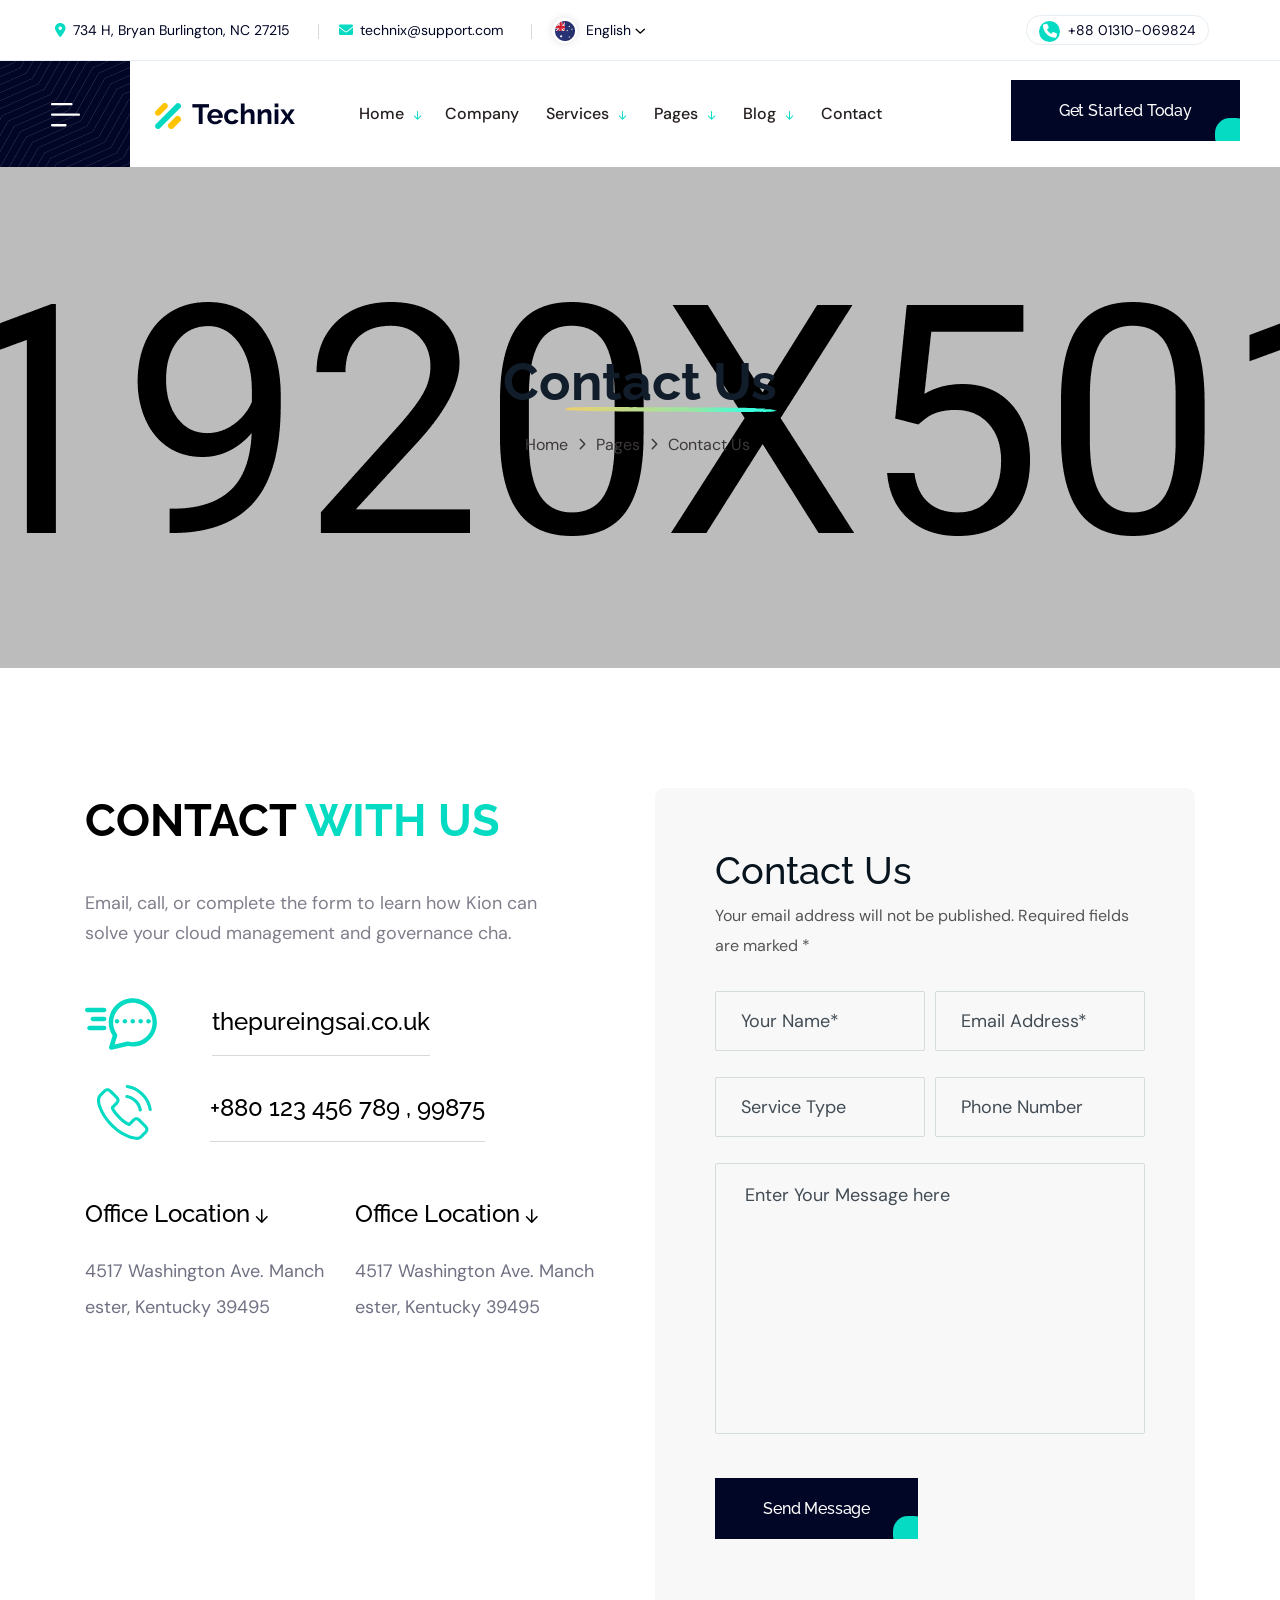
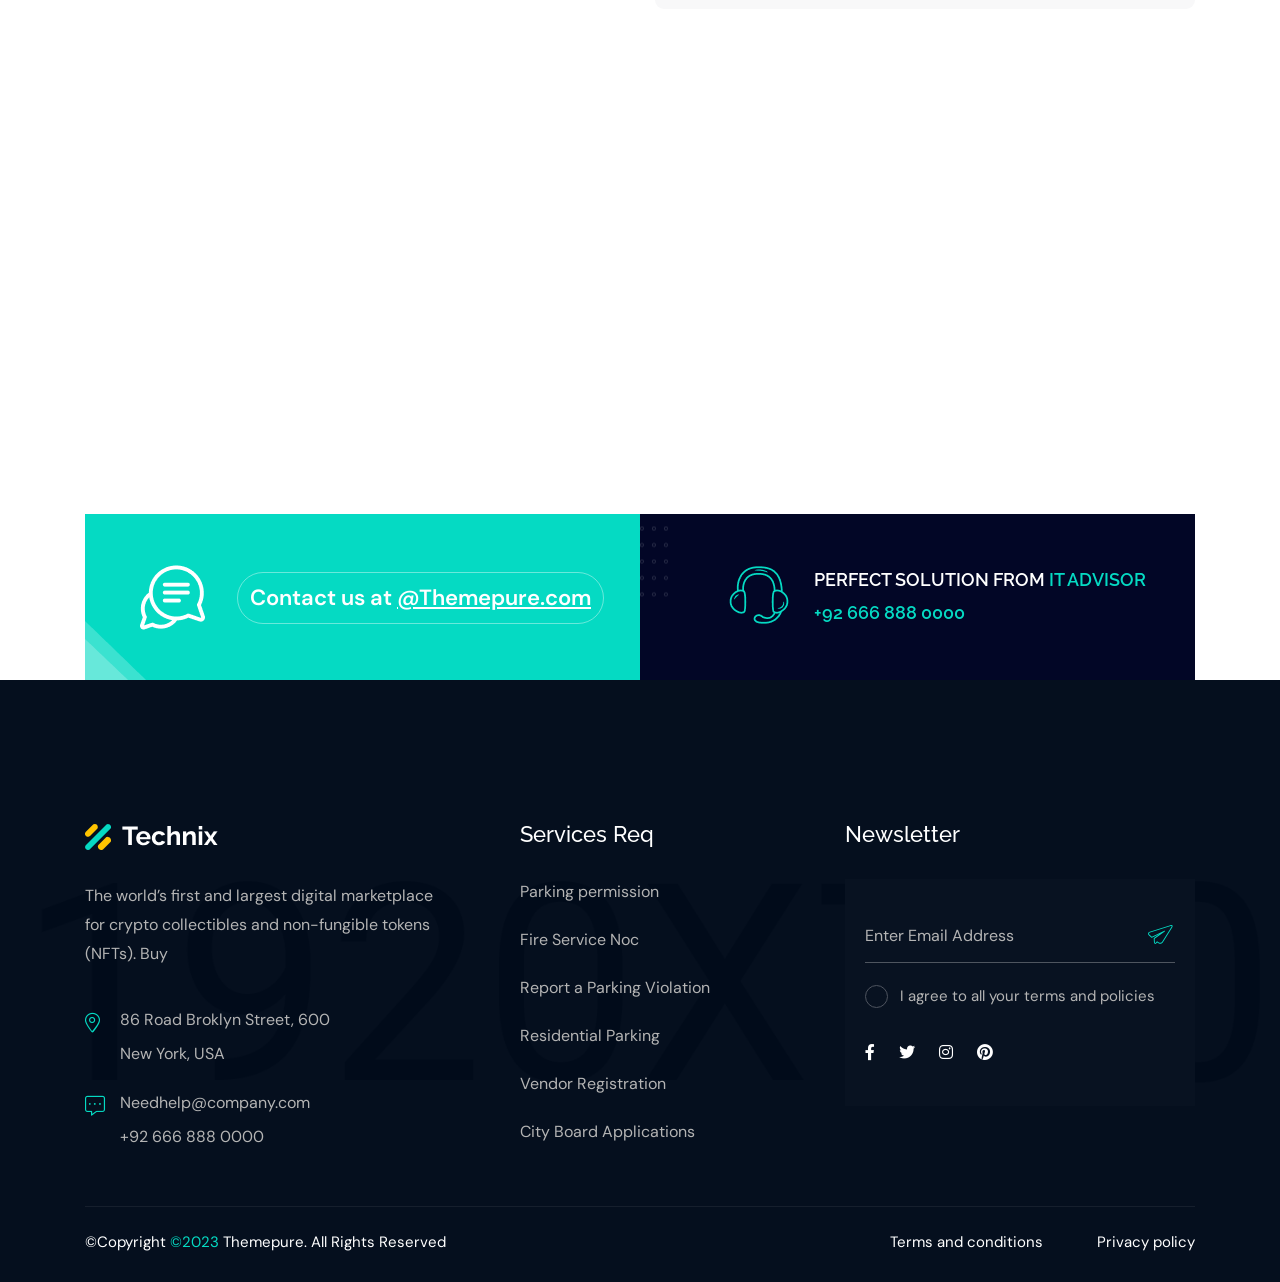
<file: technix/contact.html>
<!doctype html>
<html class="no-js" lang="zxx">
   <head>
      <meta charset="utf-8">
      <meta http-equiv="x-ua-compatible" content="ie=edge">
      <title>Technix - Technology & IT Solutions HTML Template</title>
      <meta name="description" content="">
      <meta name="viewport" content="width=device-width, initial-scale=1">

      <!-- Place favicon.ico in the root directory -->
      <link rel="shortcut icon" type="image/x-icon" href="assets/img/logo/favicon.png">

      <!-- CSS here -->
      <link rel="stylesheet" href="assets/css/bootstrap.css">
      <link rel="stylesheet" href="assets/css/animate.css">
      <link rel="stylesheet" href="assets/css/swiper-bundle.css">
      <link rel="stylesheet" href="assets/css/splide.css">
      <link rel="stylesheet" href="assets/css/nouislider.css">
      <link rel="stylesheet" href="assets/css/magnific-popup.css">
      <link rel="stylesheet" href="assets/css/font-awesome-pro.css">
      <link rel="stylesheet" href="assets/css/spacing.css">
      <link rel="stylesheet" href="assets/css/main.css">
   </head>
   <body>
      <!--[if lte IE 9]>
      <p class="browserupgrade">You are using an <strong>outdated</strong> browser. Please <a href="https://browsehappy.com/">upgrade your browser</a> to improve your experience and security.</p>
      <![endif]-->


      <!-- pre loader area start -->
      <div id="loading">
         <div id="loading-center">
            <div id="loading-center-absolute">
               <div class="object" id="object_four"></div>
               <div class="object" id="object_three"></div>
               <div class="object" id="object_two"></div>
               <div class="object" id="object_one"></div>
            </div>
         </div>
      </div>
      <!-- pre loader area end -->

      <!-- back to top start -->
      <div class="back-to-top-wrapper">
         <button id="back_to_top" type="button" class="back-to-top-btn">
            <svg width="12" height="7" viewBox="0 0 12 7" fill="none" xmlns="http://www.w3.org/2000/svg">
               <path d="M11 6L6 1L1 6" stroke="currentColor" stroke-width="1.5" stroke-linecap="round" stroke-linejoin="round"/>
            </svg>               
         </button>
      </div>
      <!-- back to top end -->

      <!-- search popup start -->
      <div class="search__popup">
         <div class="container">
            <div class="row">
               <div class="col-xxl-12">
                  <div class="search__wrapper">
                     <div class="search__top d-flex justify-content-between align-items-center">
                        <div class="search__logo">
                           <a href="home-main.html">
                              <img src="assets/img/logo/footer-logo.png" alt="logo">
                           </a>
                        </div>
                        <div class="search__close">
                           <button type="button" class="search__close-btn search-close-btn">
                              <svg width="18" height="18" viewBox="0 0 18 18" fill="none" xmlns="http://www.w3.org/2000/svg">
                                 <path d="M17 1L1 17" stroke="currentColor" stroke-width="1.5" stroke-linecap="round" stroke-linejoin="round"/>
                                 <path d="M1 1L17 17" stroke="currentColor" stroke-width="1.5" stroke-linecap="round" stroke-linejoin="round"/>
                              </svg>                                 
                           </button>
                        </div>
                     </div>
                     <div class="search__form">
                        <form action="#">
                           <div class="search__input">
                              <input class="search-input-field" type="text" placeholder="Type here to search...">
                              <span class="search-focus-border"></span>
                              <button type="submit">
                                 <svg width="20" height="20" viewBox="0 0 20 20" fill="none" xmlns="http://www.w3.org/2000/svg">
                                    <path d="M9.55 18.1C14.272 18.1 18.1 14.272 18.1 9.55C18.1 4.82797 14.272 1 9.55 1C4.82797 1 1 4.82797 1 9.55C1 14.272 4.82797 18.1 9.55 18.1Z" stroke="currentColor" stroke-width="1.5" stroke-linecap="round" stroke-linejoin="round"/>
                                    <path d="M19.0002 19.0002L17.2002 17.2002" stroke="currentColor" stroke-width="1.5" stroke-linecap="round" stroke-linejoin="round"/>
                                 </svg> 
                              </button>
                           </div>
                        </form>
                     </div>
                  </div>
               </div>
            </div>
         </div>
      </div>
      <div class="search-popup-overlay"></div>
      <!-- search popup end -->

      <!-- offcanvas area start -->
      <div class="offcanvas__area">
         <div class="offcanvas__wrapper">
            <div class="offcanvas__close">
               <button class="offcanvas__close-btn offcanvas-close-btn">
                  <svg width="12" height="12" viewBox="0 0 12 12" fill="none" xmlns="http://www.w3.org/2000/svg">
                     <path d="M11 1L1 11" stroke="currentColor" stroke-width="1.5" stroke-linecap="round" stroke-linejoin="round"/>
                     <path d="M1 1L11 11" stroke="currentColor" stroke-width="1.5" stroke-linecap="round" stroke-linejoin="round"/>
                  </svg>
               </button>
            </div>
            <div class="offcanvas__content">
               <div class="offcanvas__top mb-50 d-flex justify-content-between align-items-center">
                  <div class="offcanvas__logo logo">
                     <a href="home-main.html">
                        <img src="assets/img/logo/logo.png" alt="logo">
                     </a>
                  </div>
               </div>
               <div class="mobile-menu fix d-lg-none"></div>
               <div class="tp-mobile-menu-pos"></div>
               <div class="offcanvas__popup">
                  <p>Web designing in a powerful way of just not an only professions. We have tendency to believe the idea that smart looking .</p>
                  <div class="offcanvas__popup-gallery">
                     <h4 class="offcanvas__title">Gallery</h4>
                     <a class="popup-image" href="assets/img/portfolio/img-1.jpg">
                        <img src="assets/img/portfolio/img-1.jpg" alt="">
                     </a>
                     <a class="popup-image" href="assets/img/portfolio/img-2.jpg">
                        <img src="assets/img/portfolio/img-2.jpg" alt="">
                     </a>
                     <a class="popup-image" href="assets/img/portfolio/img-3.jpg">
                        <img src="assets/img/portfolio/img-3.jpg" alt="">
                     </a>
                     <a class="popup-image" href="assets/img/portfolio/img-4.jpg">
                        <img src="assets/img/portfolio/img-4.jpg" alt="">
                     </a>
                     <a class="popup-image" href="assets/img/portfolio/img-5.jpg">
                        <img src="assets/img/portfolio/img-5.jpg" alt="">
                     </a>
                     <a class="popup-image" href="assets/img/portfolio/img-6.jpg">
                        <img src="assets/img/portfolio/img-6.jpg" alt="">
                     </a>
                  </div>
               </div>
               <div class="offcanvas__contact">
                  <h4 class="offcanvas__title">Contacts</h4>
                  <div class="offcanvas__contact-content d-flex">
                     <div class="offcanvas__contact-content-icon">
                        <i class="fa-sharp fa-solid fa-location-dot"></i>
                     </div>
                     <div class="offcanvas__contact-content-content">
                        <a href="https://www.google.com/maps/search/86+Road+Broklyn+Street,+600+New+York,+USA/@40.6897806,-74.0278086,12z/data=!3m1!4b1">86 Road Broklyn Street, 600 </a>
                     </div>
                  </div>
                  <div class="offcanvas__contact-content d-flex">
                     <div class="offcanvas__contact-content-icon">
                        <i class="fa-solid fa-envelope"></i>
                     </div>
                     <div class="offcanvas__contact-content-content">
                        <a href="mailto:needhelp@company.com"> Needhelp@company.com  </a>
                     </div>
                  </div>
                  <div class="offcanvas__contact-content d-flex">
                     <div class="offcanvas__contact-content-icon">
                        <i class="fa-solid fa-phone"></i>
                     </div>
                     <div class="offcanvas__contact-content-content">
                        <a href="tel:01310-069824"> +92 666 888 0000</a>
                     </div>
                  </div>
               </div>
               <div class="offcanvas__social">
                  <a class="icon facebook" href="#"><i class="fab fa-facebook-f"></i></a>
                  <a class="icon twitter" href="#"><i class="fab fa-twitter"></i></a>
                  <a class="icon youtube" href="#"><i class="fab fa-youtube"></i></a>
                  <a class="icon linkedin" href="#"><i class="fab fa-linkedin"></i></a>
               </div>
            </div>
         </div>
      </div>
      <div class="body-overlay"></div>
      <!-- offcanvas area end -->


      <!-- header area start -->
      <header class="tp-header-area tp-header-height p-relative">
         <div class="tp-header-top tp-header-space d-none d-xl-block">
            <div class="container-fluid">
               <div class="row align-items-center">
                  <div class="col-xxl-6 col-xl-8">
                     <div class="tp-header-top-info">
                        <ul>
                           <li>
                              <a href="https://www.google.com/maps/@36.0758266,-79.4558848,17z" target="_blank"><span><i class="fa-sharp fa-solid fa-location-dot"></i></span>734 H, Bryan Burlington, NC 27215</a>
                           </li>
                           <li>
                              <a href="mailto:technix@support.com"><span><i class="fa-solid fa-envelope"></i></span>technix@support.com</a>
                           </li>
                           <li>
                              <div class="tp-header-lang-wrapper d-flex align-items-center">
                                 <div class="tp-header-lang-img">
                                    <img src="assets/img/logo/logo-lang.png" alt="">
                                 </div>
                                 <div class="tp-header-lang">
                                    <span class="tp-header-lang-selected-lang tp-lang-toggle" id="tp-header-lang-toggle">English</span>
                                    <ul class="tp-header-lang-list tp-lang-list">
                                       <li>Spanish</li>
                                       <li>English</li>
                                       <li>Canada</li>
                                    </ul>
                                 </div>
                              </div>
                           </li>
                        </ul>
                     </div>
                  </div>
                  <div class="col-xxl-6 col-xl-4">
                     <div class="tp-header-top-right d-flex justify-content-end align-items-center">
                        <div class="header-call">
                           <a href="tel:01310-069824"><i class="fa-solid fa-phone"></i> +88 01310-069824</a>
                        </div>
                        <div class="header-social d-xxl-block d-none">
                           <a href="#"><i class="fa-brands fa-facebook"></i> Facebook</a>
                           <a href="#"><i class="fa-brands fa-twitter"></i> Skype</a>
                           <a href="#"><i class="fa-brands fa-linkedin"></i> Linkedin</a>
                        </div>
                     </div>
                  </div>
               </div>
            </div>
         </div>
         <div id="header-sticky" class="tp-header-bottom header__sticky p-relative">
            <div class="tp-header-bottom-space p-relative">
               <div class="container-fluid gx-0">
                  <div class="row gx-0 align-items-center">
                     <div class="col-xxl-3 col-xl-3">
                     <div class="tp-header-main-left d-flex align-items-center p-relative">
                        <div class="tp-header-hamburger-btn offcanvas-open-btn" data-background="assets/img/icon/header-hamburger-shape.png">
                           <button class="hamburger-btn">
                              <span>
                                 <svg width="29" height="24" viewBox="0 0 29 24" fill="none" xmlns="http://www.w3.org/2000/svg">
                                    <path d="M0 1.13163C0 0.506972 0.499692 0 1.11538 0H20.4487C21.0644 0 21.5641 0.506972 21.5641 1.13163C21.5641 1.7563 21.0644 2.26327 20.4487 2.26327H1.11538C0.499692 2.26327 0 1.7563 0 1.13163ZM27.8846 10.5619H1.11538C0.499692 10.5619 0 11.0689 0 11.6935C0 12.3182 0.499692 12.8252 1.11538 12.8252H27.8846C28.5003 12.8252 29 12.3182 29 11.6935C29 11.0689 28.5003 10.5619 27.8846 10.5619ZM14.5 21.1238H1.11538C0.499692 21.1238 0 21.6308 0 22.2555C0 22.8801 0.499692 23.3871 1.11538 23.3871H14.5C15.1157 23.3871 15.6154 22.8801 15.6154 22.2555C15.6154 21.6308 15.1157 21.1238 14.5 21.1238Z" fill="currentColor"/>
                                    </svg>
                              </span>
                           </button>
                           </div>
                           <div class="tp-header-logo">
                              <a href="index.html">
                                 <img src="assets/img/logo/logo.png" alt="">
                              </a>
                           </div>
                        </div>
                     </div>
                     <div class="col-xxl-6 col-xl-6 d-none d-xl-block">
                        <div class="tp-main-menu-area d-flex align-items-center">
                           <div class="tp-main-menu">
                              <nav id="tp-mobile-menu">
                                 <ul>
                                    <li class="has-dropdown">
                                       <a href="index.html">Home</a>
                                       <ul class="submenu">
                                          <li><a href="index.html">Home 1</a></li>
                                          <li><a href="index-2.html">Home 2</a></li>
                                          <li><a href="index-3.html">Home 3</a></li>
                                       </ul>
                                    </li><li><a href="about-us.html">Company</a></li>
                                    <li class="has-dropdown"><a href="service.html">Services</a>
                                    <ul class="submenu">
                                       <li><a href="service.html">Service</a></li>
                                       <li><a href="service-details.html">Service Details</a></li>
                                    </ul>
                                    </li>
                                    <li class="has-dropdown">
                                       <a href="#">Pages</a>
                                       <ul class="submenu">
                                          <li><a href="about-us.html">About</a></li>
                                          <li><a href="portfolio.html">Portfolio</a></li>
                                          <li><a href="portfolio-details.html">Portfolio Details</a></li>
                                          <li><a href="team.html">Team</a></li>
                                          <li><a href="team-details.html">Team Details</a></li>
                                       </ul>
                                    </li>
                                    <li class="has-dropdown"><a href="blog.html">Blog</a>
                                       <ul class="submenu">
                                          <li><a href="blog.html">Blog</a></li>
                                          <li><a href="blog-details.html">Blog Details</a></li>
                                       </ul>
                                    </li>
                                    <li><a href="contact.html" title="contact">Contact</a></li>
                                 </ul>
                              </nav>
                           </div>
                        </div>
                     </div>
                     <div class="col-xxl-3 col-xl-3">
                     <div class="tp-header-main-right d-flex align-items-center justify-content-xl-end">
                        <div class="tp-header-search search-open-btn d-none d-xxl-block">
                           <a href="javascript:void(0);"> <i class="fa-regular fa-magnifying-glass"></i></a>
                        </div>
                           <div class="tp-header-btn d-none d-xl-block pl-40">
                              <a class="tp-btn" href="contact.html">Get Started Today</a>
                           </div>
                        </div>
                     </div>
                  </div>
               </div>
            </div>
         </div>
      </header>
      <!-- header area end -->

      <main>

         <!-- contact breadcrumb area start -->
         <section class="breadcrumb__area breadcrumb-style pt-190 pb-210 p-relative z-index-1" data-background="assets/img/breadcrumb/breadcrumb-bg-1.jpg">
            <div class="breadcrumb__bg-overlay m-img"></div>
            <div class="container">
               <div class="row justify-content-center">
                  <div class="col-xl-10">
                     <div class="breadcrumb__content text-center">
                        <h3 class="breadcrumb__title">Contact Us
                           <img src="assets/img/breadcrumb/titile.svg" alt="">
                        </h3>
                        <div class="breadcrumb__list breadcrumb__list-translate">
                           <span><a href="home">Home</a></span>
                           <span class="dvdr"><i class="fa-regular fa-angle-right"></i></span>
                           <span>pages</span>
                           <span class="dvdr"><i class="fa-regular fa-angle-right"></i></span>
                           <span>Contact Us</span>
                        </div>
                     </div>
                  </div>
               </div>
            </div>
         </section>
         <!-- contact breadcrumb area end -->

         
         <!-- contact breadcrumb area -->
         <section class="tp-contact-area pt-120 pb-90">
            <div class="container">
               <div class="row">
                  <div class="col-lg-6">
                     <div class="tp-contact-wrapper">
                        <div class="tp-contact-title-wrapper">
                           <h3 class="tp-contact-title">Contact <span class="title-color">With us</span></h3> 
                           <p>Email, call, or complete the form to learn how Kion can <br> solve your cloud management and governance cha.</p>
                        </div>
                        <div class="tp-contact-content">
                           <div class="tp-contact-content-mail d-flex align-items-center">
                              <div class="tp-contact-content-mail-icon">
                                 <span>
                                    <svg width="72" height="72" viewBox="0 0 72 72" fill="none" xmlns="http://www.w3.org/2000/svg">
                                       <path d="M47.8336 8.25977C41.4275 8.26573 35.2856 10.8139 30.7569 15.3448C26.2281 19.8756 23.6828 26.0187 23.6798 32.4248C23.6657 37.1083 25.027 41.6929 27.5948 45.6098L24.1185 56.8598C24.0147 57.1963 23.9912 57.5525 24.0501 57.8997C24.109 58.2469 24.2485 58.5755 24.4576 58.8589C24.6666 59.1424 24.9392 59.3728 25.2536 59.5317C25.5679 59.6905 25.9151 59.7734 26.2673 59.7735C26.4338 59.7715 26.5996 59.7526 26.7623 59.7173L42.8273 56.0948C46.1318 56.7738 49.5419 56.7534 52.8381 56.0349C56.1343 55.3164 59.2435 53.9157 61.9656 51.9229C64.6877 49.9301 66.9624 47.3895 68.6432 44.4645C70.3241 41.5394 71.3739 38.2949 71.7251 34.9396C72.0762 31.5844 71.7209 28.1928 70.6821 24.9832C69.6433 21.7735 67.9439 18.8169 65.6934 16.3037C63.4428 13.7906 60.691 11.7764 57.615 10.391C54.5391 9.00562 51.2071 8.27962 47.8336 8.25977ZM47.8336 52.1348C46.3185 52.1381 44.8083 51.9644 43.3336 51.6173C43.0004 51.5404 42.6542 51.5404 42.3211 51.6173L29.5636 54.441L32.2186 45.9023C32.3214 45.567 32.3444 45.2124 32.2858 44.8667C32.2272 44.5209 32.0886 44.1937 31.8811 43.911C29.4629 40.5704 28.1669 36.5487 28.1798 32.4248C28.1776 28.5344 29.3293 24.7309 31.4893 21.4952C33.6492 18.2596 36.7204 15.7374 40.3141 14.2476C43.9079 12.7578 47.8628 12.3674 51.6785 13.1258C55.4942 13.8842 58.9992 15.7574 61.7501 18.5083C64.5009 21.2591 66.3741 24.7641 67.1325 28.5798C67.8909 32.3955 67.5005 36.3504 66.0108 39.9442C64.521 43.538 61.9987 46.6091 58.7631 48.7691C55.5275 50.929 51.7239 52.0807 47.8336 52.0785V52.1348Z" fill="currentColor"/>
                                       <path d="M31.9961 33.4375C33.2387 33.4375 34.2461 32.4301 34.2461 31.1875C34.2461 29.9449 33.2387 28.9375 31.9961 28.9375C30.7535 28.9375 29.7461 29.9449 29.7461 31.1875C29.7461 32.4301 30.7535 33.4375 31.9961 33.4375Z" fill="currentColor"/>
                                       <path d="M39.8711 33.4375C41.1137 33.4375 42.1211 32.4301 42.1211 31.1875C42.1211 29.9449 41.1137 28.9375 39.8711 28.9375C38.6285 28.9375 37.6211 29.9449 37.6211 31.1875C37.6211 32.4301 38.6285 33.4375 39.8711 33.4375Z" fill="currentColor"/>
                                       <path d="M47.7461 33.4375C48.9887 33.4375 49.9961 32.4301 49.9961 31.1875C49.9961 29.9449 48.9887 28.9375 47.7461 28.9375C46.5035 28.9375 45.4961 29.9449 45.4961 31.1875C45.4961 32.4301 46.5035 33.4375 47.7461 33.4375Z" fill="currentColor"/>
                                       <path d="M55.6211 33.4375C56.8637 33.4375 57.8711 32.4301 57.8711 31.1875C57.8711 29.9449 56.8637 28.9375 55.6211 28.9375C54.3785 28.9375 53.3711 29.9449 53.3711 31.1875C53.3711 32.4301 54.3785 33.4375 55.6211 33.4375Z" fill="currentColor"/>
                                       <path d="M63.4961 33.4375C64.7387 33.4375 65.7461 32.4301 65.7461 31.1875C65.7461 29.9449 64.7387 28.9375 63.4961 28.9375C62.2535 28.9375 61.2461 29.9449 61.2461 31.1875C61.2461 32.4301 62.2535 33.4375 63.4961 33.4375Z" fill="currentColor"/>
                                       <path d="M19.125 17.6875H2.25C1.65326 17.6875 1.08097 17.9246 0.65901 18.3465C0.237053 18.7685 0 19.3408 0 19.9375C0 20.5342 0.237053 21.1065 0.65901 21.5285C1.08097 21.9504 1.65326 22.1875 2.25 22.1875H19.125C19.7217 22.1875 20.294 21.9504 20.716 21.5285C21.1379 21.1065 21.375 20.5342 21.375 19.9375C21.375 19.3408 21.1379 18.7685 20.716 18.3465C20.294 17.9246 19.7217 17.6875 19.125 17.6875Z" fill="currentColor"/>
                                       <path d="M19.125 26.6875H7.875C7.27826 26.6875 6.70597 26.9246 6.28401 27.3465C5.86205 27.7685 5.625 28.3408 5.625 28.9375C5.625 29.5342 5.86205 30.1065 6.28401 30.5285C6.70597 30.9504 7.27826 31.1875 7.875 31.1875H19.125C19.7217 31.1875 20.294 30.9504 20.716 30.5285C21.1379 30.1065 21.375 29.5342 21.375 28.9375C21.375 28.3408 21.1379 27.7685 20.716 27.3465C20.294 26.9246 19.7217 26.6875 19.125 26.6875Z" fill="currentColor"/>
                                       <path d="M19.125 35.6875H4.5C3.90326 35.6875 3.33097 35.9246 2.90901 36.3465C2.48705 36.7685 2.25 37.3408 2.25 37.9375C2.25 38.5342 2.48705 39.1065 2.90901 39.5285C3.33097 39.9504 3.90326 40.1875 4.5 40.1875H19.125C19.7217 40.1875 20.294 39.9504 20.716 39.5285C21.1379 39.1065 21.375 38.5342 21.375 37.9375C21.375 37.3408 21.1379 36.7685 20.716 36.3465C20.294 35.9246 19.7217 35.6875 19.125 35.6875Z" fill="currentColor"/>
                                    </svg>
                                 </span>
                              </div>
                              <h3 class="tp-contact-item-title"><a href="mailto:@themepure.gmail.com">thepureingsai.co.uk</a></h3>
                           </div>
                           <div class="tp-contact-content-phone d-flex align-items-center">
                              <div class="tp-contact-content-phone-icon">
                                 <span>
                                    <svg width="55" height="55" viewBox="0 0 55 55" fill="none" xmlns="http://www.w3.org/2000/svg">
                                       <path d="M43.3332 33.9966C42.2097 32.8267 40.8545 32.2013 39.4182 32.2013C37.9935 32.2013 36.6267 32.8151 35.4568 33.985L31.7966 37.6337C31.4954 37.4715 31.1943 37.3209 30.9047 37.1703C30.4877 36.9619 30.0939 36.7649 29.758 36.5564C26.3294 34.3788 23.2136 31.541 20.2252 27.8692C18.7773 26.0391 17.8044 24.4986 17.0978 22.9349C18.0476 22.0661 18.9279 21.1627 19.7851 20.294C20.1094 19.9696 20.4337 19.6337 20.758 19.3094C23.1904 16.877 23.1904 13.7264 20.758 11.294L17.5959 8.13183C17.2368 7.77276 16.8661 7.4021 16.5187 7.03145C15.8237 6.3133 15.0939 5.57199 14.3411 4.87701C13.2175 3.76505 11.8739 3.17432 10.4608 3.17432C9.04763 3.17432 7.68084 3.76505 6.52254 4.87701C6.51096 4.8886 6.51096 4.8886 6.49938 4.90018L2.56117 8.87314C1.07855 10.3558 0.23299 12.1627 0.0476622 14.2592C-0.230329 17.6415 0.765807 20.792 1.53028 22.8538C3.40672 27.9155 6.20981 32.6067 10.3913 37.6337C15.4646 43.6916 21.5688 48.4753 28.5418 51.846C31.2059 53.1085 34.7618 54.6027 38.7348 54.8575C38.978 54.8691 39.2329 54.8807 39.4645 54.8807C42.1402 54.8807 44.3873 53.9193 46.1479 52.0081C46.1595 51.985 46.1827 51.9734 46.1942 51.9502C46.7965 51.2205 47.4915 50.5603 48.2213 49.8537C48.7193 49.3788 49.229 48.8807 49.727 48.3595C50.8738 47.1665 51.4761 45.7765 51.4761 44.3518C51.4761 42.9155 50.8622 41.5371 49.6923 40.3788L43.3332 33.9966ZM47.4799 46.1935C47.4684 46.1935 47.4684 46.2051 47.4799 46.1935C47.0282 46.68 46.5649 47.1201 46.0668 47.6066C45.3139 48.3248 44.5494 49.0776 43.8313 49.9232C42.6614 51.1742 41.2831 51.7649 39.4761 51.7649C39.3024 51.7649 39.117 51.7649 38.9433 51.7533C35.5031 51.5332 32.3062 50.1896 29.9086 49.0429C23.3526 45.8692 17.5959 41.3634 12.8121 35.653C8.86231 30.8924 6.22139 26.4908 4.47236 21.765C3.39514 18.8808 3.00132 16.6337 3.17507 14.514C3.29089 13.1588 3.81213 12.0353 4.77352 11.0739L8.72331 7.12411C9.29088 6.59129 9.89319 6.30172 10.4839 6.30172C11.2136 6.30172 11.8044 6.74187 12.175 7.11253C12.1866 7.12411 12.1982 7.13569 12.2098 7.14728C12.9163 7.80751 13.5882 8.4909 14.2947 9.22063C14.6538 9.59128 15.0244 9.96194 15.3951 10.3442L18.5573 13.5063C19.7851 14.7341 19.7851 15.8693 18.5573 17.0971C18.2213 17.433 17.897 17.7689 17.5611 18.0932C16.5882 19.0893 15.6615 20.016 14.6538 20.9194C14.6306 20.9426 14.6075 20.9542 14.5959 20.9773C13.5997 21.9735 13.7851 22.9465 13.9936 23.6067C14.0051 23.6414 14.0167 23.6762 14.0283 23.7109C14.8507 25.7032 16.009 27.5796 17.7696 29.8152L17.7812 29.8267C20.9781 33.765 24.3487 36.8344 28.0669 39.1858C28.5418 39.4869 29.0283 39.7302 29.4916 39.9618C29.9086 40.1703 30.3024 40.3672 30.6383 40.5757C30.6846 40.5989 30.731 40.6337 30.7773 40.6568C31.1711 40.8537 31.5418 40.9464 31.924 40.9464C32.8854 40.9464 33.4877 40.3441 33.6846 40.1472L37.646 36.1858C38.0398 35.792 38.6653 35.3171 39.395 35.3171C40.1132 35.3171 40.7039 35.7688 41.063 36.1626C41.0746 36.1742 41.0746 36.1742 41.0861 36.1858L47.4684 42.568C48.6614 43.7495 48.6614 44.9657 47.4799 46.1935Z" fill="currentColor"/>
                                       <path d="M29.6192 13.0546C32.6539 13.5643 35.4106 15.0006 37.6114 17.2013C39.8122 19.4021 41.2369 22.1589 41.7581 25.1936C41.8855 25.9581 42.5458 26.4909 43.2987 26.4909C43.3913 26.4909 43.4724 26.4793 43.5651 26.4677C44.4222 26.3287 44.9898 25.5179 44.8508 24.6608C44.2253 20.989 42.4878 17.6415 39.8353 14.989C37.1828 12.3365 33.8354 10.5991 30.1636 9.97357C29.3064 9.83458 28.5072 10.4021 28.3566 11.2477C28.206 12.0933 28.762 12.9156 29.6192 13.0546Z" fill="currentColor"/>
                                       <path d="M54.7789 24.2091C53.748 18.1628 50.8986 12.6609 46.5202 8.2825C42.1419 3.90414 36.6399 1.05472 30.5936 0.0238395C29.7481 -0.126739 28.9488 0.45241 28.7983 1.29797C28.6593 2.15511 29.2268 2.95433 30.084 3.10491C35.4816 4.01997 40.4044 6.5798 44.3195 10.4833C48.2345 14.3983 50.7828 19.3211 51.6978 24.7187C51.8252 25.4832 52.4855 26.016 53.2383 26.016C53.331 26.016 53.4121 26.0045 53.5048 25.9929C54.3503 25.8655 54.9295 25.0546 54.7789 24.2091Z" fill="currentColor"/>
                                    </svg>
                                 </span>
                              </div>
                              <h3 class="tp-contact-item-title"><a href="tel:9266688000">+880 123 456 789 , 99875</a></h3>
                           </div>
                           <div class="tp-contact-location-wrapper d-flex">
                              <div class="tp-contact-location">
                                 <h3 class="tp-contact-location-title">Office Location <i class="fa-regular fa-arrow-down"></i></h3>
                                 <p>4517 Washington Ave. Manch
                                    ester, Kentucky 39495</p>
                              </div>
                              <div class="tp-contact-location">
                                 <h3 class="tp-contact-location-title">Office Location <i class="fa-regular fa-arrow-down"></i></h3>
                                 <p>4517 Washington Ave. Manch
                                    ester, Kentucky 39495</p>
                              </div>
                           </div>
                        </div>
                     </div>
                  </div>
                  <div class="col-lg-6">
                     <div class="tp-contact-form">
                        <h3 class="tp-contact-form-title">Contact Us</h3>
                        <p>Your email address will not be published. Required fields <br> are marked *</p>
                        <form id="contact-form" action="assets/mail.php" method="POST">
                           <div class="row tp-gx-10">
                              <div class="col-md-6">
                                 <div class="tp-contact-input">
                                    <input name="name" type="text" placeholder="Your Name*">
                                 </div>
                              </div>
                              <div class="col-md-6">
                                 <div class="tp-contact-input">
                                    <input name="email" type="email" placeholder="Email Address*">
                                 </div>
                              </div>
                              <div class="col-md-6">
                                 <div class="tp-contact-input">
                                    <input name="text" type="text" placeholder="Service Type">
                                 </div>
                              </div>
                              <div class="col-md-6">
                                 <div class="tp-contact-input">
                                    <input name="text" type="text" placeholder="Phone Number">
                                 </div>
                              </div>
                              <div class="col-md-12">
                                 <div class="tp-contact-input">
                                    <textarea name="message" placeholder="Enter Your Message here"></textarea>
                                 </div>
                              </div>
                              <div class="tp-contact-btn mt-10">
                                 <button type="submit" class="tp-btn">Send Message</button>
                              </div>
                           </div>
                        </form>
                        <p class="ajax-response"></p>
                     </div>
                  </div>
               </div>
            </div>
         </section>
         <!-- contact breadcrumb end -->


         <!-- contact map area start -->
         <div class="tp-contact-map-area">
            <div class="tp-contact-map">
               <iframe src="https://www.google.com/maps/embed?pb=!1m18!1m12!1m3!1d56557.40337080792!2d-122.06589254433018!3d37.87941669573798!2m3!1f0!2f0!3f0!3m2!1i1024!2i768!4f13.1!3m3!1m2!1s0x80856152cc733413%3A0x4250b3bb90c93019!2sPleasant%20Hill%2C%20CA%2C%20USA!5e0!3m2!1sen!2sbd!4v1675489390593!5m2!1sen!2sbd" style="border:0;" allowfullscreen="" loading="lazy" referrerpolicy="no-referrer-when-downgrade" width="600" height="450"></iframe>
            </div>
         </div>
         <!-- contact map area end -->


         <!-- cta area start -->
         <div class="tp-contact-cta-area p-relative">
            <div class="tp-cta-4-shape fadeUp">
               <img src="assets/img/cta/home-3/shape-2.png" alt="">
            </div>
            <div class="container">
               <div class="row gx-0">
                  <div class="col-xl-6">
                     <div class="tp-cta-4-wrapper-left">
                        <img class="shape-1" src="assets/img/cta/home-3/shape-3.png" alt="">
                        <div class="tp-cta-4-mail d-flex flex-wrap justify-content-center justify-content-xl-start align-items-center">
                              <img src="assets/img/cta/home-3/conversation.png" alt="">
                              <a href="mailto:@themepure.gmail.com">Contact us at <span>@Themepure.com</span></a>
                        </div>
                     </div>
                  </div>
                  <div class="col-xl-6">
                     <div class="tp-cta-4-wrapper-right">
                        <div class="tp-cta-4-headphone d-flex flex-wrap justify-content-center ">
                           <div class="tp-cta-4-headphone-thumb">
                              <img src="assets/img/cta/home-3/headphone.png" alt="">
                           </div>
                           <div class="tp-cta-4-content">
                              <p>PERFECT SOLUTION From  <span>It Advisor</span></p>
                              <a href="tel:9266688000">+92 666 888 0000</a>
                           </div>
                        </div>
                     </div>
                  </div>
               </div>
            </div>
         </div>
      <!-- cta area end -->
      </main>


         <!-- footer area start -->
         <footer class="tp-footer-3-area p-relative">
            <div class="tp-footer-bg" data-background="assets/img/footer/footer-bg.jpg"></div>
            <div class="container">
            <div class="tp-footer-3-main-area">
               <div class="row">
                  <div class="col-lg-4 col-md-6">
                     <div class="tp-footer-widget tp-footer-3-col-1">
                        <div class="tp-footer-logo">
                           <a href="index.html"> <img src="assets/img/logo/footer-logo.png" alt=""></a>
                        </div>
                        <div class="tp-footer-widget-content">
                           <div class="tp-footer-info">
                              <p class="p">The world’s first and largest digital marketplace <br> for crypto collectibles and non-fungible tokens (NFTs). Buy</p>
                              <div class="tp-footer-main-location">
                                 <a href="https://www.google.com/maps/search/86+Road+Broklyn+Street,+600+New+York,+USA/@40.6897806,-74.0278086,12z/data=!3m1!4b1">
                                    <i class="fa-sharp fa-light fa-location-dot"></i> 86 Road Broklyn Street, 600 <br> New York, USA
                                 </a>
                              </div>
                              <div class="tp-footer-main-mail">
                                 <a href="mailto:needhelp@company.com"><i class="fa-light fa-message-dots"></i> Needhelp@company.com <br> +92 666 888 0000</a>
                              </div>
                           </div>
                        </div>
                     </div>
                  </div>
                  <div class="col-lg-4 col-md-6">
                     <div class="tp-footer-widget tp-footer-3-col-2">
                        <h3 class="tp-footer-widget-title">Services Req</h3>
                        <div class="tp-footer-widget-content">
                           <ul>
                              <li><a href="#">Parking permission</a></li>
                              <li><a href="#">Fire Service Noc</a></li>
                              <li><a href="#">Report a Parking Violation</a></li>
                              <li><a href="#">Residential Parking</a></li>
                              <li><a href="#">Vendor Registration</a></li>
                              <li><a href="#">City Board Applications</a></li>
                           </ul>
                        </div>
                     </div> 
                  </div>
                  <div class="col-lg-4 col-md-6">
                     <div class="tp-footer-widget tp-footer-3-col-3">
                        <h3 class="tp-footer-widget-title">Newsletter</h3>
                        <div class="tp-footer-from">
                           <div class="tp-footer-text-email p-relative">
                              <input type="text" placeholder="Enter Email Address">
                              <span>
                                 <svg width="25" height="21" viewBox="0 0 25 21" fill="none" xmlns="http://www.w3.org/2000/svg">
                                    <path d="M3.49316 13.7164C3.63379 13.8458 3.84046 13.8759 4.01071 13.7908L11.4654 10.1149L5.90522 14.0488C5.77478 14.1412 5.70122 14.2939 5.71058 14.4538L5.90157 17.7137C5.93936 18.3587 6.06262 18.9045 6.25825 19.2917C6.59438 19.9576 7.06242 20.0322 7.31139 20.0176C7.61259 20 7.90192 19.8421 8.17074 19.5482L9.20637 18.4157L10.8851 19.4378C11.3043 19.6933 11.7985 19.8118 12.3141 19.7816C13.3786 19.7192 14.4435 19.0328 15.0945 17.9905L24.1844 3.42754C24.8108 2.42378 24.7071 1.81746 24.5101 1.48593C24.38 1.26641 24.0445 0.904988 23.2627 0.950786C23.0031 0.965999 22.7113 1.02528 22.3941 1.12637L1.78045 7.70011C0.860734 7.99324 0.267482 8.54997 0.108773 9.26713C-0.0494808 9.98477 0.254344 10.7393 0.964829 11.3921L3.49316 13.7164ZM1.01287 9.46688C1.09713 9.08504 1.46951 8.7707 2.06157 8.58208L22.6756 2.00782C23.23 1.83163 23.6608 1.86665 23.7149 1.95852C23.7648 2.04228 23.7632 2.35484 23.3995 2.93758L14.3102 17.5006C13.8156 18.2927 13.0301 18.8124 12.2603 18.8575C11.9286 18.877 11.6283 18.8065 11.3672 18.6474L9.36306 17.4269C9.27991 17.3767 9.18683 17.3548 9.09535 17.3601C8.97847 17.367 8.86461 17.4181 8.781 17.5097L7.48832 18.9234C7.33843 19.087 7.25818 19.0935 7.2577 19.094C7.1674 19.0715 6.88551 18.6754 6.82599 17.6595L6.65003 14.656L16.785 7.48526C16.9817 7.34623 17.0388 7.07823 16.9149 6.87079C16.7915 6.66195 16.5265 6.58619 16.3129 6.69237L3.88618 12.8204L1.59108 10.7106C1.13392 10.2906 0.928189 9.84874 1.01287 9.46688Z" fill="#05DAC3"></path>
                                    </svg>
                              </span>
                           </div>
                           <div class="tp-footer-form-check">
                              <input class="form-check-input" id="flexCheckChecked" type="checkbox">
                              <label class="form-check-label" for="flexCheckChecked">
                                 I agree to all your terms and policies
                              </label>
                        </div>
                        <div class="tp-footer-widget-social">
                           <a href="#"><i class="fab fa-facebook-f"></i></a>
                           <a href="#"><i class="fab fa-twitter"></i></a>
                           <a href="#"><i class="fa-brands fa-instagram"></i></a>
                           <a href="#"><i class="fa-brands fa-pinterest"></i></a>
                        </div>
                     </div>
                     </div>
                  </div>
               </div>
            </div>
            <div class="tp-footer-copyright-area p-relative">
               <div class="row">
                  <div class="col-md-12 col-lg-6">
                     <div class="tp-footer-copyright-inner">
                        <p> ©Copyright <span>©2023</span> Themepure. All Rights Reserved</p>
                     </div>
                  </div>
                  <div class="col-md-12 col-lg-6">
                     <div class="tp-footer-copyright-inner text-lg-end">
                        <a href="#">Terms and conditions</a>
                        <a class="ml-50" href="#"> Privacy policy</a>
                     </div>
                  </div>
               </div>
            </div>
            </div>
         </footer>
         <!-- footer area end -->


      <!-- JS here -->
      <script src="assets/js/vendor/jquery.js"></script>
      <script src="assets/js/vendor/waypoints.js"></script>
      <script src="assets/js/bootstrap-bundle.js"></script>
      <script src="assets/js/meanmenu.js"></script>
      <script src="assets/js/swiper-bundle.js"></script>
      <script src="assets/js/splide.js"></script>
      <script src="assets/js/purecounter.js"></script>
      <script src="assets/js/nouislider.js"></script>
      <script src="assets/js/magnific-popup.js"></script>
      <script src="assets/js/nice-select.js"></script>
      <script src="assets/js/wow.js"></script>
      <script src="assets/js/gsap.min.js"></script>
      <script src="assets/js/split-text.min.js"></script>
      <script src="assets/js/scrool-triger.js"></script>
      <script src="assets/js/scrollMagic.min.js"></script>
      <script src="assets/js/parallax-scroll.js"></script>
      <script src="assets/js/animation.gsap.min.js"></script>
      <script src="assets/js/isotope-pkgd.js"></script>
      <script src="assets/js/imagesloaded-pkgd.js"></script>
      <script src="assets/js/jquery-appear.js"></script>
      <script src="assets/js/jquery-knob.js"></script>
      <script src="assets/js/ajax-form.js"></script>
      <script src="assets/js/main.js"></script>
   </body>
</html>
</file>
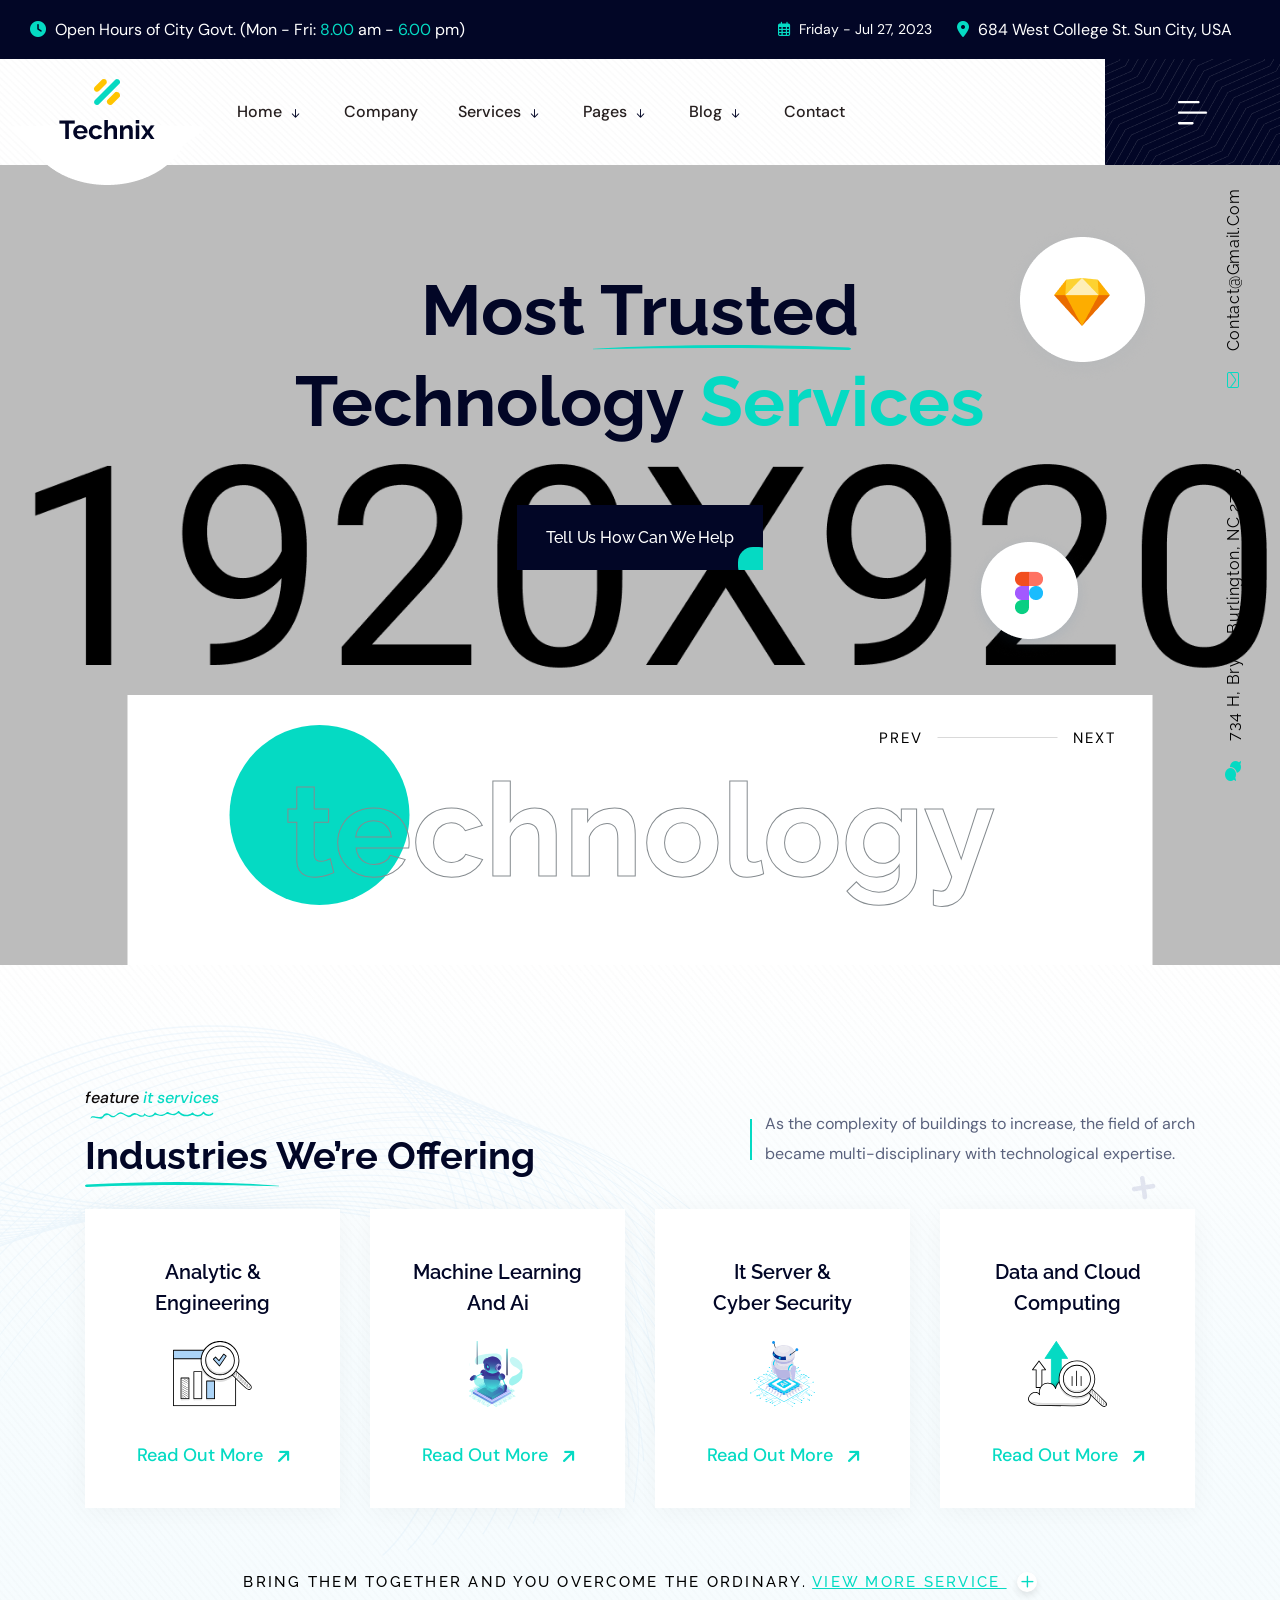
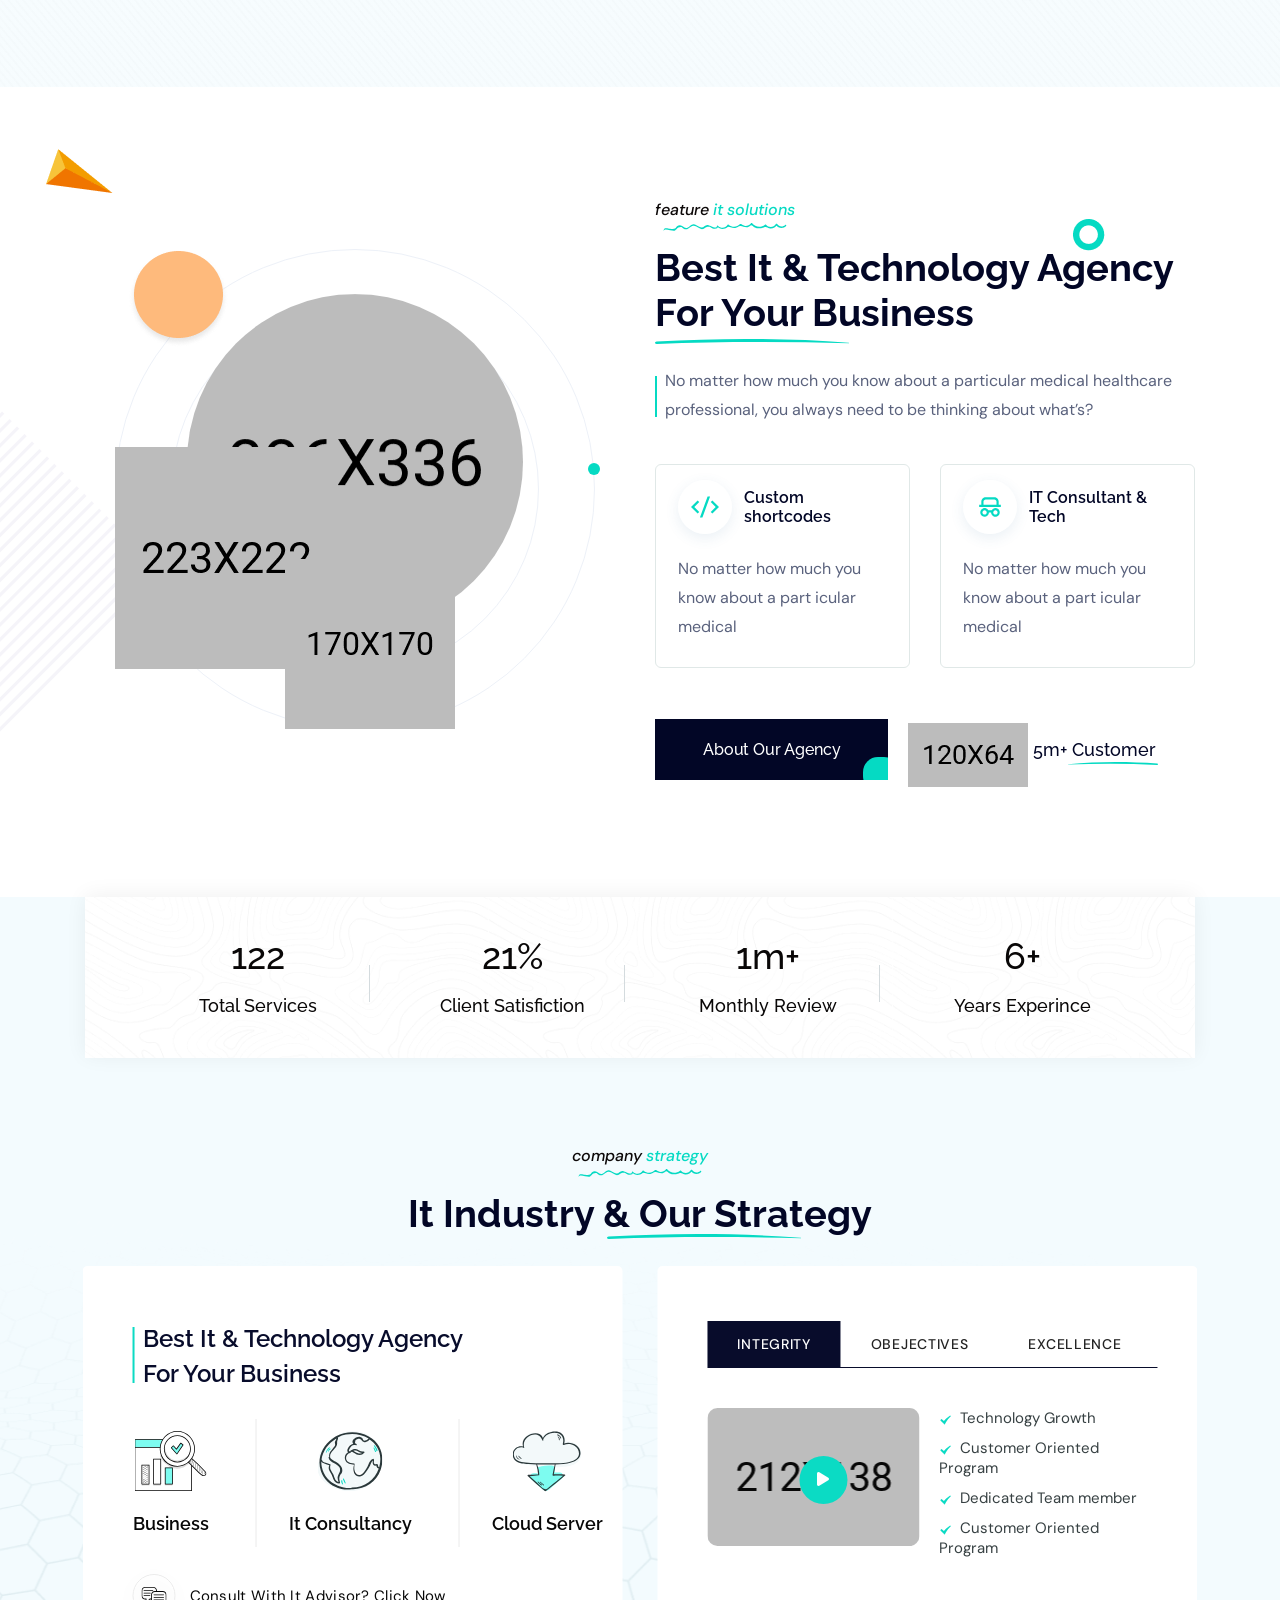
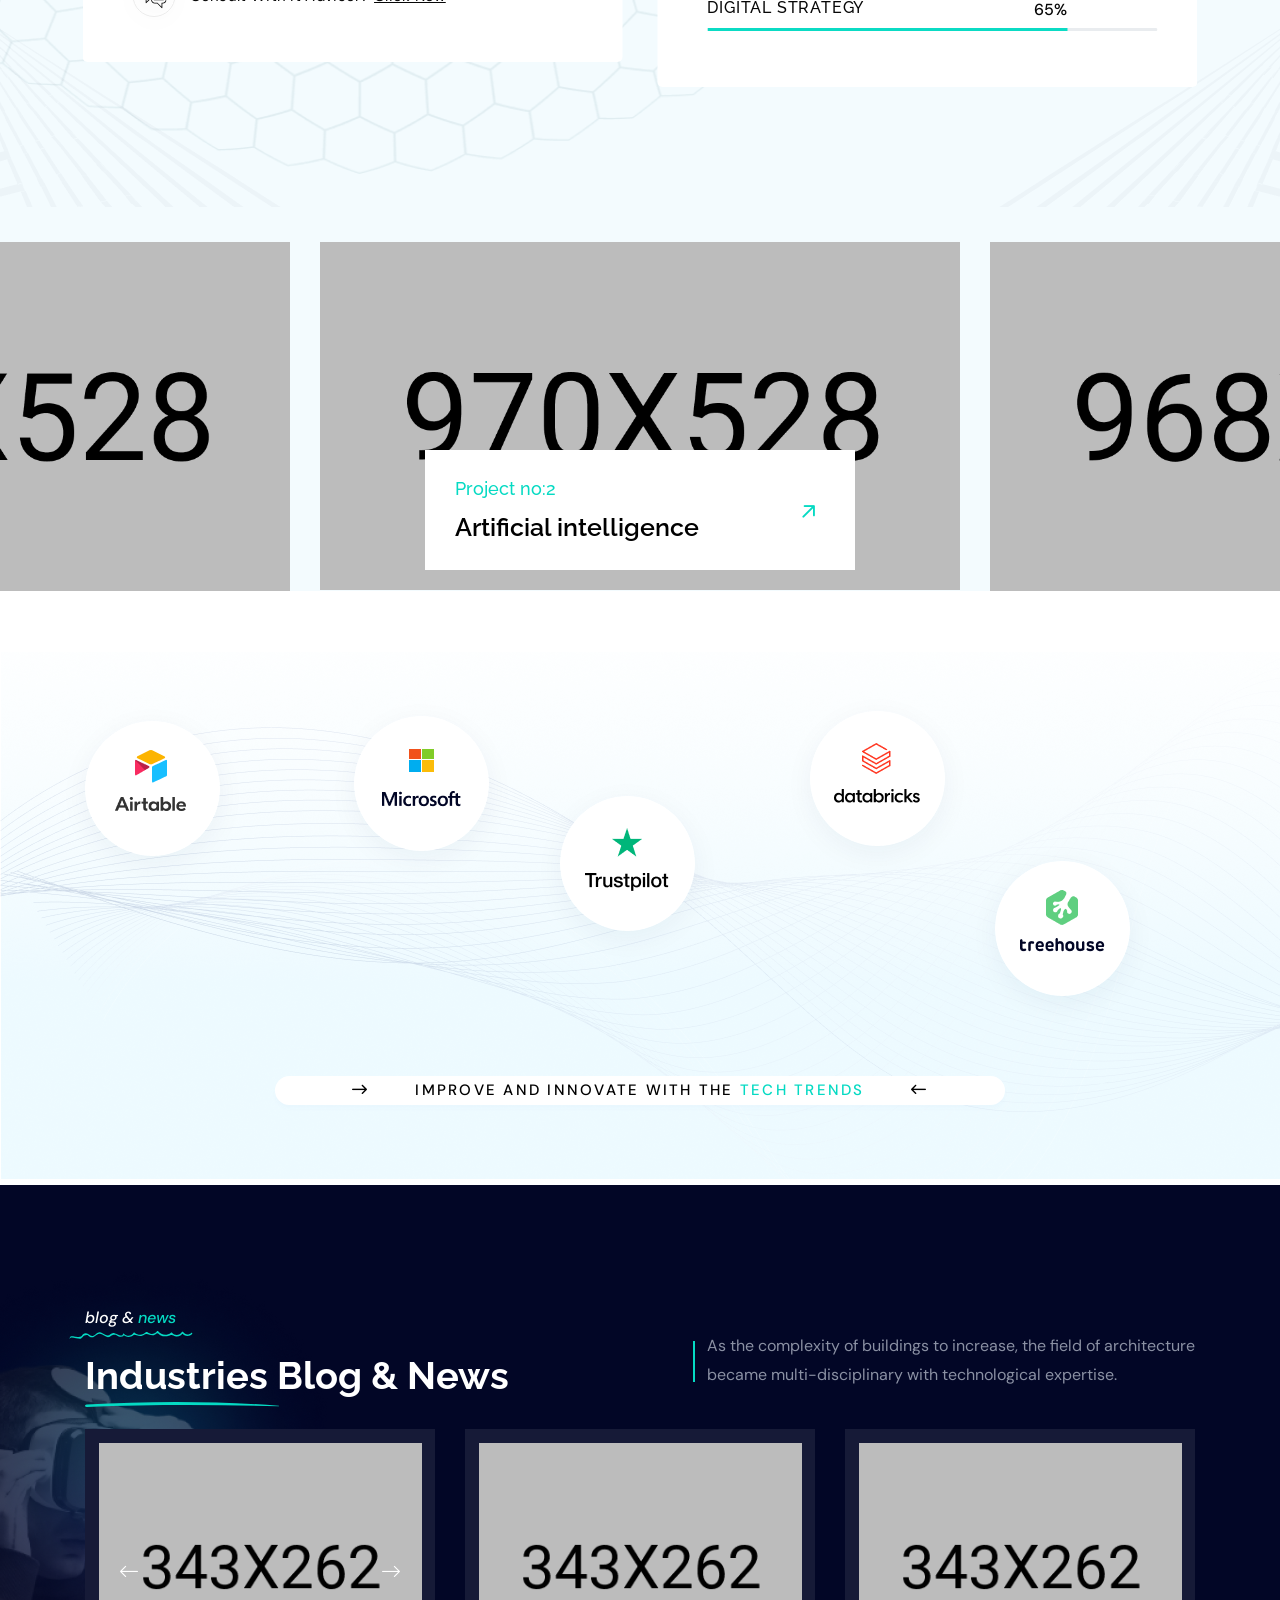
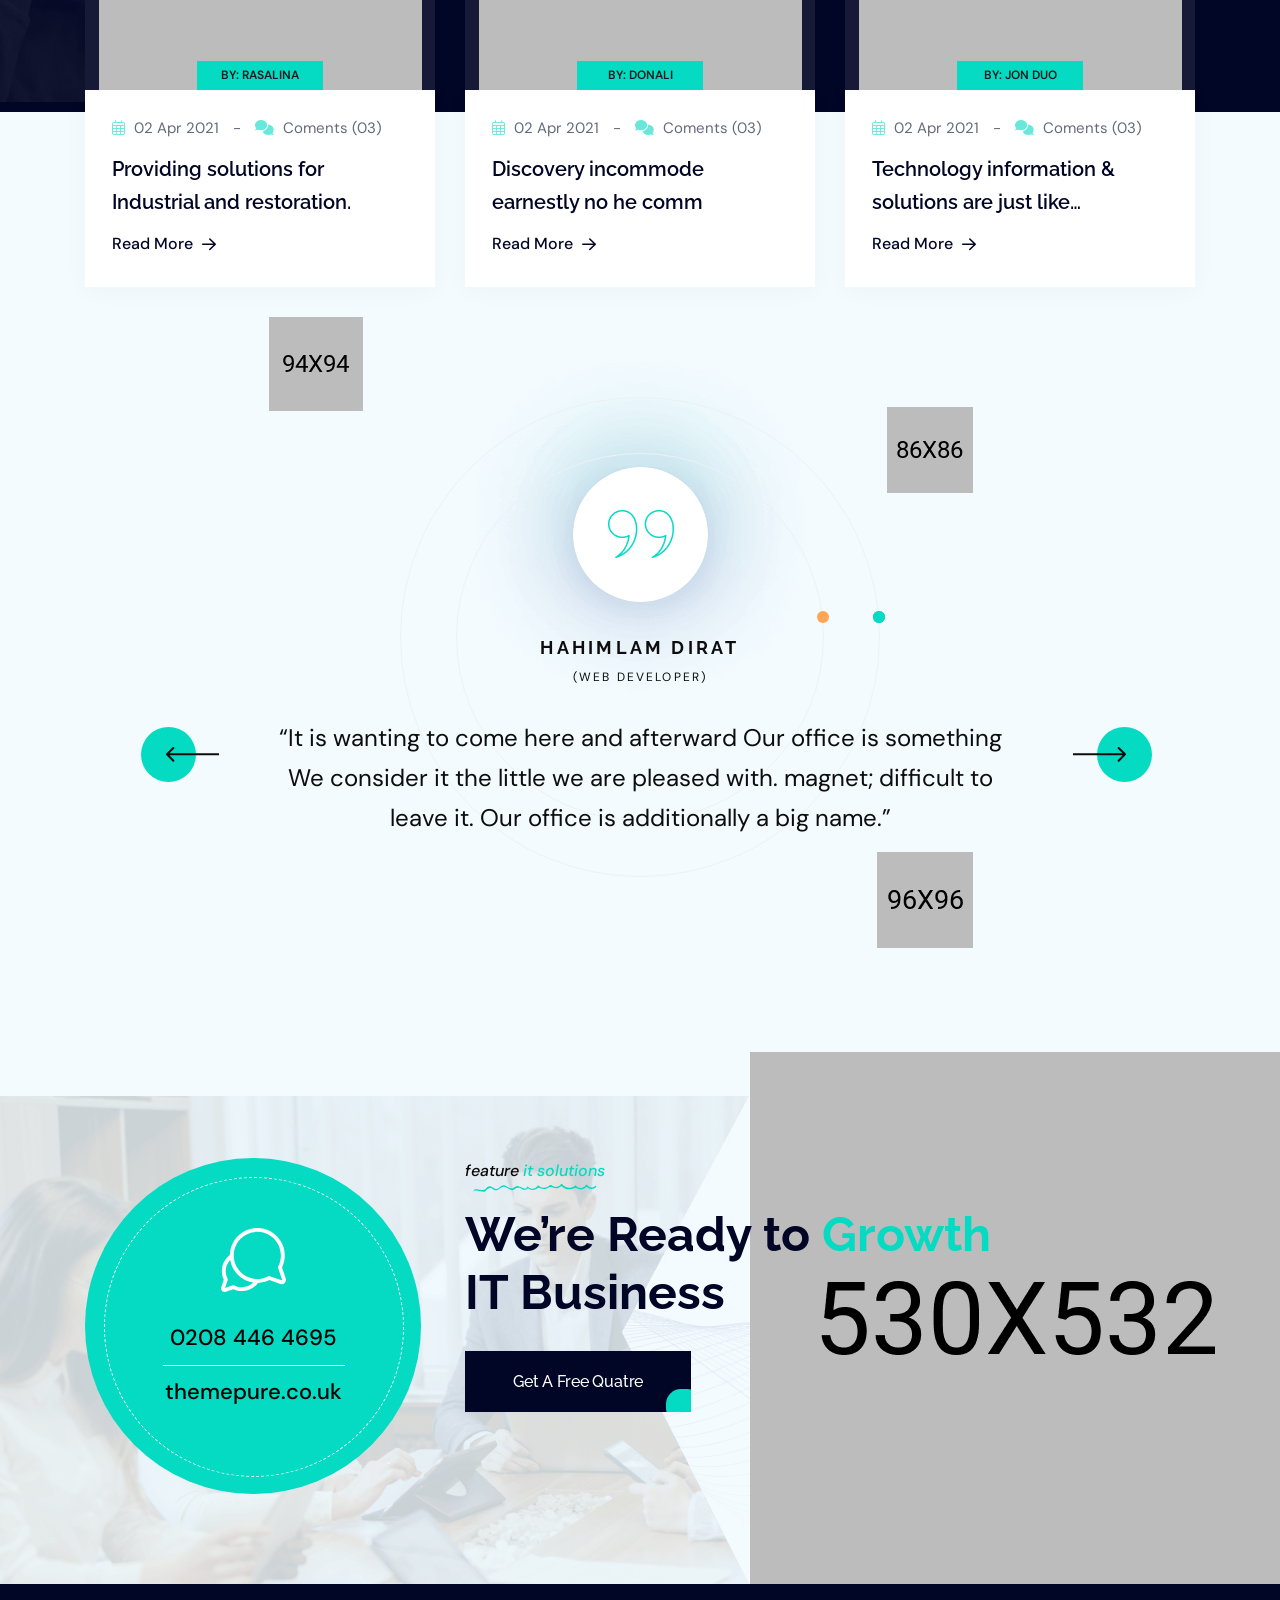
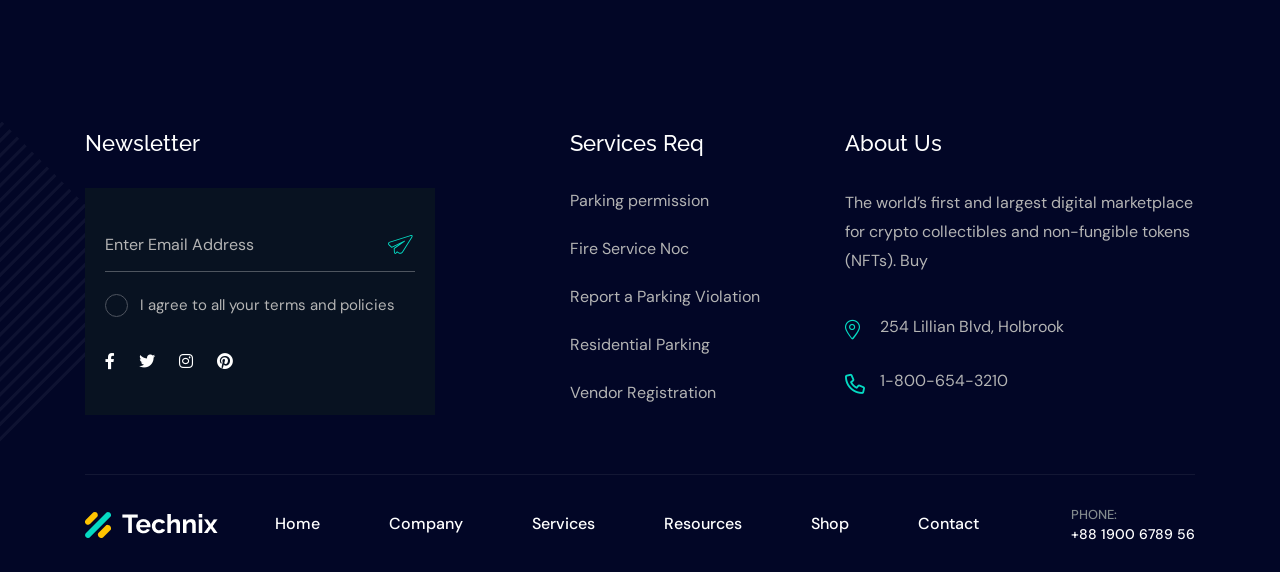
<file: technix/index-2.html>
<!doctype html>
<html class="no-js" lang="zxx">
   <head>
      <meta charset="utf-8">
      <meta http-equiv="x-ua-compatible" content="ie=edge">
      <title>Technix - Technology & IT Solutions HTML Template</title>
      <meta name="description" content="">
      <meta name="viewport" content="width=device-width, initial-scale=1">

      <!-- Place favicon.ico in the root directory -->
      <link rel="shortcut icon" type="image/x-icon" href="assets/img/logo/favicon.png">

      <!-- CSS here -->
      <link rel="stylesheet" href="assets/css/bootstrap.css">
      <link rel="stylesheet" href="assets/css/animate.css">
      <link rel="stylesheet" href="assets/css/swiper-bundle.css">
      <link rel="stylesheet" href="assets/css/splide.css">
      <link rel="stylesheet" href="assets/css/nouislider.css">
      <link rel="stylesheet" href="assets/css/magnific-popup.css">
      <link rel="stylesheet" href="assets/css/font-awesome-pro.css">
      <link rel="stylesheet" href="assets/css/spacing.css">
      <link rel="stylesheet" href="assets/css/main.css">
   </head>
   <body>
      <!--[if lte IE 9]>
      <p class="browserupgrade">You are using an <strong>outdated</strong> browser. Please <a href="https://browsehappy.com/">upgrade your browser</a> to improve your experience and security.</p>
      <![endif]-->


      <!-- pre loader area start -->
      <div id="loading">
         <div id="loading-center">
            <div id="loading-center-absolute">
               <div class="object" id="object_four"></div>
               <div class="object" id="object_three"></div>
               <div class="object" id="object_two"></div>
               <div class="object" id="object_one"></div>
            </div>
         </div>
      </div>
      <!-- pre loader area end -->

      <!-- back to top start -->
      <div class="back-to-top-wrapper">
         <button id="back_to_top" type="button" class="back-to-top-btn">
            <svg width="12" height="7" viewBox="0 0 12 7" fill="none" xmlns="http://www.w3.org/2000/svg">
               <path d="M11 6L6 1L1 6" stroke="currentColor" stroke-width="1.5" stroke-linecap="round" stroke-linejoin="round"/>
            </svg>               
         </button>
      </div>
      <!-- back to top end -->

      <!-- search popup start -->
      <div class="search__popup">
         <div class="container">
            <div class="row">
               <div class="col-xxl-12">
                  <div class="search__wrapper">
                     <div class="search__top d-flex justify-content-between align-items-center">
                        <div class="search__logo">
                           <a href="home-main.html">
                              <img src="assets/img/logo/footer-logo.png" alt="logo">
                           </a>
                        </div>
                        <div class="search__close">
                           <button type="button" class="search__close-btn search-close-btn">
                              <svg width="18" height="18" viewBox="0 0 18 18" fill="none" xmlns="http://www.w3.org/2000/svg">
                                 <path d="M17 1L1 17" stroke="currentColor" stroke-width="1.5" stroke-linecap="round" stroke-linejoin="round"/>
                                 <path d="M1 1L17 17" stroke="currentColor" stroke-width="1.5" stroke-linecap="round" stroke-linejoin="round"/>
                              </svg>                                 
                           </button>
                        </div>
                     </div>
                     <div class="search__form">
                        <form action="#">
                           <div class="search__input">
                              <input class="search-input-field" type="text" placeholder="Type here to search...">
                              <span class="search-focus-border"></span>
                              <button type="submit">
                                 <svg width="20" height="20" viewBox="0 0 20 20" fill="none" xmlns="http://www.w3.org/2000/svg">
                                    <path d="M9.55 18.1C14.272 18.1 18.1 14.272 18.1 9.55C18.1 4.82797 14.272 1 9.55 1C4.82797 1 1 4.82797 1 9.55C1 14.272 4.82797 18.1 9.55 18.1Z" stroke="currentColor" stroke-width="1.5" stroke-linecap="round" stroke-linejoin="round"/>
                                    <path d="M19.0002 19.0002L17.2002 17.2002" stroke="currentColor" stroke-width="1.5" stroke-linecap="round" stroke-linejoin="round"/>
                                 </svg> 
                              </button>
                           </div>
                        </form>
                     </div>
                  </div>
               </div>
            </div>
         </div>
      </div>
      <div class="search-popup-overlay"></div>
      <!-- search popup end -->

      <!-- offcanvas area start -->
      <div class="offcanvas__area home-2-pos">
         <div class="offcanvas__wrapper">
            <div class="offcanvas__close">
               <button class="offcanvas__close-btn offcanvas-close-btn">
                  <svg width="12" height="12" viewBox="0 0 12 12" fill="none" xmlns="http://www.w3.org/2000/svg">
                     <path d="M11 1L1 11" stroke="currentColor" stroke-width="1.5" stroke-linecap="round" stroke-linejoin="round"/>
                     <path d="M1 1L11 11" stroke="currentColor" stroke-width="1.5" stroke-linecap="round" stroke-linejoin="round"/>
                  </svg>
               </button>
            </div>
            <div class="offcanvas__content">
               <div class="offcanvas__top mb-50 d-flex justify-content-between align-items-center">
                  <div class="offcanvas__logo logo">
                     <a href="home-main.html">
                        <img src="assets/img/logo/logo.png" alt="logo">
                     </a>
                  </div>
               </div>
               <div class="mobile-menu fix d-lg-none"></div>
               <div class="tp-mobile-menu-pos"></div>
               <div class="offcanvas__popup">
                  <p>Web designing in a powerful way of just not an only professions. We have tendency to believe the idea that smart looking .</p>
                  <div class="offcanvas__popup-gallery">
                     <h4 class="offcanvas__title">Gallery</h4>
                     <a class="popup-image" href="assets/img/portfolio/img-1.jpg">
                        <img src="assets/img/portfolio/img-1.jpg" alt="">
                     </a>
                     <a class="popup-image" href="assets/img/portfolio/img-2.jpg">
                        <img src="assets/img/portfolio/img-2.jpg" alt="">
                     </a>
                     <a class="popup-image" href="assets/img/portfolio/img-3.jpg">
                        <img src="assets/img/portfolio/img-3.jpg" alt="">
                     </a>
                     <a class="popup-image" href="assets/img/portfolio/img-4.jpg">
                        <img src="assets/img/portfolio/img-4.jpg" alt="">
                     </a>
                     <a class="popup-image" href="assets/img/portfolio/img-5.jpg">
                        <img src="assets/img/portfolio/img-5.jpg" alt="">
                     </a>
                     <a class="popup-image" href="assets/img/portfolio/img-6.jpg">
                        <img src="assets/img/portfolio/img-6.jpg" alt="">
                     </a>
                  </div>
               </div>
               <div class="offcanvas__contact">
                  <h4 class="offcanvas__title">Contacts</h4>
                  <div class="offcanvas__contact-content d-flex">
                     <div class="offcanvas__contact-content-icon">
                        <i class="fa-sharp fa-solid fa-location-dot"></i>
                     </div>
                     <div class="offcanvas__contact-content-content">
                        <a href="https://www.google.com/maps/search/86+Road+Broklyn+Street,+600+New+York,+USA/@40.6897806,-74.0278086,12z/data=!3m1!4b1">86 Road Broklyn Street, 600 </a>
                     </div>
                  </div>
                  <div class="offcanvas__contact-content d-flex">
                     <div class="offcanvas__contact-content-icon">
                        <i class="fa-solid fa-envelope"></i>
                     </div>
                     <div class="offcanvas__contact-content-content">
                        <a href="mailto:needhelp@company.com"> Needhelp@company.com  </a>
                     </div>
                  </div>
                  <div class="offcanvas__contact-content d-flex">
                     <div class="offcanvas__contact-content-icon">
                        <i class="fa-solid fa-phone"></i>
                     </div>
                     <div class="offcanvas__contact-content-content">
                        <a href="tel:01310-069824"> +92 666 888 0000</a>
                     </div>
                  </div>
               </div>
               <div class="offcanvas__social">
                  <a class="icon facebook" href="#"><i class="fab fa-facebook-f"></i></a>
                  <a class="icon twitter" href="#"><i class="fab fa-twitter"></i></a>
                  <a class="icon youtube" href="#"><i class="fab fa-youtube"></i></a>
                  <a class="icon linkedin" href="#"><i class="fab fa-linkedin"></i></a>
               </div>
            </div>
         </div>
      </div>
      <div class="body-overlay"></div>
      <!-- offcanvas area end -->


      <!-- header area start -->
         <header class="tp-header-2-area tp-header-height p-relative">
            <div class="tp-header-2-top tp-header-2-space d-none d-xl-block">
               <div class="container-fluid">
                  <div class="row align-items-center">
                     <div class="col-xl-6">
                        <div class="tp-header-2-top-info">
                           <p><i class="fa-solid fa-clock"></i> Open Hours of City Govt. (Mon - Fri: <span>8.00</span> am - <span>6.00</span> pm)</p>
                        </div>
                     </div>
                     <div class="col-xl-6">
                        <div class="tp-header-2-top-right d-flex justify-content-end align-items-center">
                           <div class="header-date">
                              <p><i class="fa-regular fa-calendar-days"></i> Friday - Jul 27, 2023</p>
                           </div>
                           <div class="header-location">
                              <a href="https://www.google.com/maps/place/Taco+Bell/@33.9694034,-112.7228178,17z/data=!3m1!4b1!4m6!3m5!1s0x80d34e9ca49e9761:0x8b141f1593605d2a!8m2!3d33.9694034!4d-112.7206291!16s%2Fg%2F1tdwkssz"><i class="fa-sharp fa-solid fa-location-dot"></i> 684 West College St. Sun City, USA</a>
                           </div>
                           <div class="header-social d-xxl-block d-none">
                              <a href="#"><i class="fa-brands fa-facebook-f"></i></a>
                              <a href="#"><i class="fa-brands fa-twitter"></i></a>
                              <a href="#"><i class="fa-brands fa-instagram"></i></a>
                              <a href="#"><i class="fa-brands fa-youtube"></i></a>
                           </div>
                        </div>
                     </div>
                  </div>
               </div>
            </div>
            <div id="header-sticky" class="tp-header-2-bottom header__sticky p-relative">
               <div class="tp-header-2-bottom-inner p-relative" data-background="assets/img/hero/hero-2/header-bg.png">
                  <div class="container-fluid gx-0">
                     <div class="row gx-0 align-items-center">
                        <div class="col-xxl-2 col-xl-2 col-lg-10 col-md-6">
                        <div class="tp-header-2-main-left d-flex align-items-center justify-content-xl-center justify-content-xxl-end p-relative">
                           <div class="tp-header-2-logo">
                              <a href="index.html">
                                 <img src="assets/img/logo/home-2-logo.png" alt="">
                              </a>
                              <img class="logo-shape" src="assets/img/hero/hero-2/logo-shape.png" alt="">
                           </div>
                        </div>
                        </div>
                        <div class="col-xxl-6 col-xl-7 d-none d-xl-block">
                           <div class="tp-main-menu-2-area d-flex align-items-center">
                              <div class="tp-main-menu">
                                 <nav id="tp-mobile-menu">
                                    <ul>
                                       <li class="has-dropdown">
                                          <a href="index.html">Home</a>
                                          <ul class="submenu">
                                             <li><a href="index.html">Home 1</a></li>
                                             <li><a href="index-2.html">Home 2</a></li>
                                             <li><a href="index-3.html">Home 3</a></li>
                                          </ul>
                                       </li>
                                       <li><a href="about-us.html">Company</a>
                                       <li class="has-dropdown"><a href="service.html">Services</a>
                                       <ul class="submenu">
                                          <li><a href="service.html">Service</a></li>
                                          <li><a href="service-details.html">Service Details</a></li>
                                       </ul>
                                       </li>
                                       <li class="has-dropdown">
                                          <a href="#">Pages</a>
                                          <ul class="submenu">
                                             <li><a href="about-us.html">About</a></li>
                                             <li><a href="portfolio.html">Portfolio</a></li>
                                             <li><a href="portfolio-details.html">Portfolio Details</a></li>
                                             <li><a href="team.html">Team</a></li>
                                             <li><a href="team-details.html">Team Details</a></li>
                                          </ul>
                                       </li>
                                       <li class="has-dropdown"><a href="blog.html">Blog</a>
                                          <ul class="submenu">
                                             <li><a href="blog.html">Blog</a></li>
                                             <li><a href="blog-details.html">Blog Details</a></li>
                                          </ul>
                                       </li>
                                       <li><a href="contact.html">Contact</a></li>
                                    </ul>
                                 </nav>
                              </div>
                           </div>
                        </div>
                        <div class="col-xxl-4 col-xl-3 col-lg-2 col-md-6">
                           <div class="tp-header-2-right d-none d-xxl-block">
                              <div class="tp-header-2-main-right d-flex align-items-center justify-content-xxl-end">
                                 <div class="tp-header-2-phone d-flex align-items-center">
                                    <div class="tp-header-2-phone-icon">
                                       <i class="fa-solid fa-phone"></i>
                                    </div>
                                    <div class="tp-header-2-phone-content">
                                       <span>Phone: <br> <a href="tel:01900678956">+88 1900 6789 56</a></span>
                                    </div>
                                 </div>
                                 <div class="tp-header-2-btn">
                                    <a href="contact.html">Get an Quatre <i class="fa-regular fa-angle-right"></i></a>
                                 </div>
                                 <div class="tp-header-search search-open-btn d-none d-xxl-block">
                                    <a href="javascript:void(0);"> <i class="fa-regular fa-magnifying-glass"></i></a>
                                 </div>
                              </div>
                           </div>
                           <div class="tp-header-2-mobile-menu d-flex justify-content-end d-block d-xxl-none">
                              <div class="tp-header-2-hamburger-btn offcanvas-open-btn" data-background="assets/img/icon/header-hamburger-shape.png">
                                 <button class="hamburger-btn">
                                    <span>
                                       <svg width="29" height="24" viewBox="0 0 29 24" fill="none" xmlns="http://www.w3.org/2000/svg">
                                          <path d="M0 1.13163C0 0.506972 0.499692 0 1.11538 0H20.4487C21.0644 0 21.5641 0.506972 21.5641 1.13163C21.5641 1.7563 21.0644 2.26327 20.4487 2.26327H1.11538C0.499692 2.26327 0 1.7563 0 1.13163ZM27.8846 10.5619H1.11538C0.499692 10.5619 0 11.0689 0 11.6935C0 12.3182 0.499692 12.8252 1.11538 12.8252H27.8846C28.5003 12.8252 29 12.3182 29 11.6935C29 11.0689 28.5003 10.5619 27.8846 10.5619ZM14.5 21.1238H1.11538C0.499692 21.1238 0 21.6308 0 22.2555C0 22.8801 0.499692 23.3871 1.11538 23.3871H14.5C15.1157 23.3871 15.6154 22.8801 15.6154 22.2555C15.6154 21.6308 15.1157 21.1238 14.5 21.1238Z" fill="currentColor"></path>
                                       </svg>
                                    </span>
                                 </button>
                              </div>
                           </div>
                        </div>
                     </div>
                  </div>
               </div>
            </div>
         </header>
      <!-- header area end -->

      <main>

         <!-- hero area start -->
         <section class="tp-hero-2-area p-relative" data-background="assets/img/hero/hero-2/hero-bg.png">
            <div class="tp-hero-2-wrapper p-relative">
               <div class="container">
                  <div class="row align-items-center justify-content-center">
                     <div class="col-xl-12">
                        <div class="tp-hero-2-shape">
                           <img class="shape-1 d-none d-lg-block" src="assets/img/hero/hero-2/shape-1.png" alt="">
                           <img class="shape-2 d-none d-lg-block" src="assets/img/hero/hero-2/shape-2.png" alt="">
                           <img class="shape-3 d-none d-lg-block" src="assets/img/hero/hero-2/shape-3.png" alt="">
                        </div>
                        <div class="tp-hero-2-content text-center pt-200">
                           <div class="tp-hero-2-title-wrapper fadeUp">
                              <h3 class="tp-hero-2-title">Most Trusted <svg width="258" height="5" viewBox="0 0 258 5" fill="none" xmlns="http://www.w3.org/2000/svg">
                                 <path d="M0.466882 4.22307C85.7551 2.55338 170.554 2.288 255.781 4.99709C258.76 5.09661 258.719 2.60867 255.781 2.48703C171.105 -0.962917 84.9592 -1.06243 0.466882 3.70336C-0.145381 3.73653 -0.16579 4.23412 0.466882 4.22307Z" fill="currentColor"/>
                                 </svg> <br> Technology <span>Services</span></h3>
                           </div>
                           <div class="tp-hero-2-btn fadeUp">
                              <a class="tp-btn" href="contact.html">Tell Us How Can We Help</a>
                           </div>
                        </div>
                        <div class="tp-hero-2-side-text">
                           <div class="tp-hero-2-mail">
                              <a href="mailto:Contact@gmail.com"><i class="fa-light fa-envelope"></i> Contact@gmail.com</a>
                           </div>
                           <div class="tp-hero-2-message">
                              <p><i class="fa-solid fa-comments"></i> 734 H, Bryan Burlington, NC 27215 </p>
                           </div>
                        </div>
                     </div>
                  </div>
               </div>
            </div>
            <div class="tp-hero-2-bottom p-relative d-none d-md-block">
               <div class="hero-active-2">
                  <div class="swiper-wrapper">
                     <div class="swiper-slide">
                        <h3 class="tp-hero-2-bottom-title">technology</h3>
                     </div>
                     <div class="swiper-slide">
                        <h3 class="tp-hero-2-bottom-title">architecture</h3>
                     </div>
                     <div class="swiper-slide">
                        <h3 class="tp-hero-2-bottom-title">Computer</h3>
                     </div>
                  </div>
               </div>
               <div class="tp-hero-2-nav d-none d-xl-block">
                  <button type="button" class="hero-button-prev-1">prev</button>
                  <button type="button" class="hero-button-next-1">Next</button>
               </div>
            </div>
         </section>
         <!-- hero area end -->
         

         <!-- offer area start -->
         <section class="tp-offer-area p-relative pt-120 pb-90" data-background="assets/img/offering/bg.png">
            <div class="tp-offer-overlay"></div>
            <div class="tp-offer-shape">
               <img class="shape-1 d-none d-xl-block" src="assets/img/offering/shape.png" alt="">
               <img class="shape-2" src="assets/img/offering/shape-2.png" alt="">
            </div>
            <div class="container">
               <div class="row align-items-center">
                  <div class="col-lg-6">
                     <div class="tp-feature-title-wrapper">
                        <span class="tp-section-title__pre">
                           feature <span class="title-pre-color">IT Services</span>
                           <svg width="123" height="8" viewBox="0 0 123 8" fill="none" xmlns="http://www.w3.org/2000/svg">
                              <path d="M0.384401 7.82144C0.645399 4.52972 8.83029 8.38041 10.8974 7.67652C12.4321 7.1486 11.6386 7.03474 12.9749 6.19628C14.0816 4.61253 15.7519 3.89829 17.9756 4.06391C18.6125 4.48831 19.2284 4.93342 19.8444 5.38888C21.1076 6.09277 22.1621 6.51717 23.6028 6.13417C24.8973 5.79258 25.5237 4.79885 26.6095 4.18812C30.8481 1.80732 31.3701 2.90456 34.5855 4.58147C36.0993 5.36817 37.634 6.48612 39.461 6.08242C40.1604 5.92715 40.2127 5.67871 40.672 5.54415C42.1023 4.10531 43.9606 3.52564 46.2469 3.80512C47.0612 4.28129 47.8651 4.75745 48.669 5.25431C50.9866 6.22733 54.5049 6.23769 54.6615 3.08053C54.3065 3.22545 53.962 3.37037 53.6175 3.51529C55.622 5.75117 58.6078 6.59998 61.5205 5.5752C64.8091 4.41585 63.8277 3.02877 67.1685 4.35374C68.6614 4.94377 70.2587 5.14045 71.856 4.96447C73.6412 4.7678 75.1028 3.27721 76.6271 3.07018C79.0491 2.73894 81.3354 4.89201 84.2482 4.15707C85.3235 3.88793 86.9417 2.27313 87.7978 2.21102C88.6329 2.14891 89.9484 3.68091 90.8358 4.14672C93.3936 5.51309 96.5882 5.75117 99.3234 4.7471C101.902 3.80512 100.858 3.60845 103.124 4.30199C104.366 4.67464 105.253 5.34747 106.652 5.45099C109.628 5.65801 112.175 4.26058 113.678 1.77626C113.25 1.77626 112.822 1.77626 112.384 1.77626C114.722 5.49239 119.587 6.10312 122.771 3.05983C123.471 2.39734 122.406 1.34151 121.707 2.00399C119.316 4.29164 115.516 3.95004 113.678 1.03097C113.386 0.554807 112.687 0.544455 112.384 1.03097C110.223 4.62288 105.159 4.84026 102.549 1.7038C102.278 1.38291 101.777 1.46572 101.495 1.7038C97.6113 4.99553 91.8171 4.46761 88.6747 0.368483C88.4242 0.0372403 87.85 -0.190489 87.5159 0.223564C84.9685 3.37037 80.7717 3.86723 77.6606 1.10343C77.3787 0.854995 76.9507 0.823941 76.6584 1.10343C73.422 4.26058 68.6823 4.52972 65.1432 1.63134C64.83 1.37256 64.3706 1.38291 64.1409 1.75556C61.9799 5.40958 57.2297 5.74082 54.4631 2.65613C54.0873 2.24207 53.44 2.59402 53.4191 3.09088C53.2103 7.04509 45.6727 1.72451 43.8979 1.92118C40.4841 2.30418 40.2127 5.74082 35.7026 3.82583C33.4894 2.88386 31.8085 0.989563 29.1777 1.39326C26.9226 1.74521 25.9622 3.86723 23.9682 4.63323C20.4603 5.9789 19.2702 2.13856 16.2531 2.33524C11.2941 2.66648 14.1442 7.41774 6.43955 5.75117C4.22629 5.27501 -0.221114 3.93969 0.00856432 7.82144C0.0190042 8.05952 0.363521 8.05952 0.384401 7.82144Z" fill="currentColor"></path>
                           </svg>
                        </span>
                        <h3 class="tp-section-title">Industries We’re Offering
                           <span class="title-left-shape">
                              <svg width="194" height="5" viewBox="0 0 194 5" fill="none" xmlns="http://www.w3.org/2000/svg">
                                 <path d="M193.649 4.22307C129.517 2.55338 65.7543 2.288 1.66891 4.99709C-0.571625 5.09661 -0.540924 2.60867 1.66891 2.48703C65.34 -0.962917 130.116 -1.06243 193.649 3.70336C194.109 3.73653 194.125 4.23412 193.649 4.22307Z" fill="#05DAC3"></path>
                              </svg>
                           </span>
                        </h3>
                     </div>
                  </div>
                  <div class="col-lg-6">
                     <div class="tp-feature-wrapper offer p-relative">
                        <p>As the complexity of buildings to increase, the field of arch <br> became multi-disciplinary with technological expertise. </p>
                     </div>
                  </div>
               </div>
               <div class="row">
                  <div class="col-lg-3 col-md-6 col-sm-6">
                     <div class="tp-offer-wrapper text-center mb-30">
                        <h3 class="offer-title">Analytic & <br> Engineering</h3>
                        <div class="tp-offer-wrapper-thumb">
                           <img src="assets/img/offering/img-1.svg" alt="">
                        </div>
                        <div class="tp-offer-wrapper-btn">
                           <a href="service-details.html">Read Out More <i class="fa-solid fa-arrow-up-right"></i></a>
                        </div>
                     </div>
                  </div>
                  <div class="col-lg-3 col-md-6 col-sm-6">
                     <div class="tp-offer-wrapper text-center mb-30">
                        <h3 class="offer-title">Machine Learning <br> And Ai</h3>
                        <div class="tp-offer-wrapper-thumb">
                           <img src="assets/img/offering/img-2.svg" alt="">
                        </div>
                        <div class="tp-offer-wrapper-btn">
                           <a href="service-details.html">Read Out More <i class="fa-solid fa-arrow-up-right"></i></a>
                        </div>
                     </div>
                  </div>
                  <div class="col-lg-3 col-md-6 col-sm-6">
                     <div class="tp-offer-wrapper text-center mb-30">
                        <h3 class="offer-title">It Server & <br> Cyber Security</h3>
                        <div class="tp-offer-wrapper-thumb">
                           <img src="assets/img/offering/img-3.svg" alt="">
                        </div>
                        <div class="tp-offer-wrapper-btn">
                           <a href="service-details.html">Read Out More <i class="fa-solid fa-arrow-up-right"></i></a>
                        </div>
                     </div>
                  </div>
                  <div class="col-lg-3 col-md-6 col-sm-6">
                     <div class="tp-offer-wrapper text-center mb-30">
                        <h3 class="offer-title">Data and Cloud <br> Computing</h3>
                        <div class="tp-offer-wrapper-thumb">
                           <img src="assets/img/offering/img-4.svg" alt="">
                        </div>
                        <div class="tp-offer-wrapper-btn">
                           <a href="service-details.html">Read Out More <i class="fa-solid fa-arrow-up-right"></i></a>
                        </div>
                     </div>
                  </div>
                  <div class="col-lg-12">
                     <div class="tp-offer-all-btn text-center mt-30 fadeUp">
                        <p>Bring them together and you overcome the ordinary. <a href="service-details.html">View More SErvice <span><i class="fa-regular fa-plus"></i></span></a></p>
                     </div>
                  </div>
               </div>
            </div>
         </section>
         <!-- offer area end -->


         <!-- business area start -->
         <section class="tp-business-area p-relative pt-110 pb-115">
            <div class="tp-business-shape">
               <img class="shape-1 d-none d-lg-block" src="assets/img/business/shape-1.png" alt="">
               <img class="shape-2" src="assets/img/business/shape-2.png" alt="">
               <img class="shape-3" src="assets/img/business/shape-3.png" alt="">
               <img class="shape-4" src="assets/img/business/shape-4.png" alt="">
            </div>
            <div class="container">
               <div class="row align-items-center">
                  <div class="col-lg-6">
                     <div class="tp-business-thumb-wrapper p-relative">
                        <div class="tp-business-thumb text-center">
                           <img src="assets/img/business/img-1.jpg" alt="">
                        </div>
                        <div class="circle-animation business-4">
                           <span class="tp-circle-1"></span>
                        </div>
                        <div class="circle-animation business-3">
                           <span class="tp-circle-2"></span>
                        </div>
                        <div class="circle-animation business-2">
                           <span class="tp-circle-3"></span>
                        </div>
                        <div class="tp-business-thumb-shape">
                           <img class="shape-1" src="assets/img/business/img-2.png" alt="">
                           <img class="shape-2" src="assets/img/business/img-3.png" alt="">
                        </div>
                     </div>
                  </div>
                  <div class="col-lg-6">
                     <div class="tp-business-title-wrapper">
                        <span class="tp-section-title__pre">
                           feature <span class="title-pre-color">IT Solutions</span>
                           <svg width="123" height="8" viewBox="0 0 123 8" fill="none" xmlns="http://www.w3.org/2000/svg">
                              <path d="M0.384401 7.82144C0.645399 4.52972 8.83029 8.38041 10.8974 7.67652C12.4321 7.1486 11.6386 7.03474 12.9749 6.19628C14.0816 4.61253 15.7519 3.89829 17.9756 4.06391C18.6125 4.48831 19.2284 4.93342 19.8444 5.38888C21.1076 6.09277 22.1621 6.51717 23.6028 6.13417C24.8973 5.79258 25.5237 4.79885 26.6095 4.18812C30.8481 1.80732 31.3701 2.90456 34.5855 4.58147C36.0993 5.36817 37.634 6.48612 39.461 6.08242C40.1604 5.92715 40.2127 5.67871 40.672 5.54415C42.1023 4.10531 43.9606 3.52564 46.2469 3.80512C47.0612 4.28129 47.8651 4.75745 48.669 5.25431C50.9866 6.22733 54.5049 6.23769 54.6615 3.08053C54.3065 3.22545 53.962 3.37037 53.6175 3.51529C55.622 5.75117 58.6078 6.59998 61.5205 5.5752C64.8091 4.41585 63.8277 3.02877 67.1685 4.35374C68.6614 4.94377 70.2587 5.14045 71.856 4.96447C73.6412 4.7678 75.1028 3.27721 76.6271 3.07018C79.0491 2.73894 81.3354 4.89201 84.2482 4.15707C85.3235 3.88793 86.9417 2.27313 87.7978 2.21102C88.6329 2.14891 89.9484 3.68091 90.8358 4.14672C93.3936 5.51309 96.5882 5.75117 99.3234 4.7471C101.902 3.80512 100.858 3.60845 103.124 4.30199C104.366 4.67464 105.253 5.34747 106.652 5.45099C109.628 5.65801 112.175 4.26058 113.678 1.77626C113.25 1.77626 112.822 1.77626 112.384 1.77626C114.722 5.49239 119.587 6.10312 122.771 3.05983C123.471 2.39734 122.406 1.34151 121.707 2.00399C119.316 4.29164 115.516 3.95004 113.678 1.03097C113.386 0.554807 112.687 0.544455 112.384 1.03097C110.223 4.62288 105.159 4.84026 102.549 1.7038C102.278 1.38291 101.777 1.46572 101.495 1.7038C97.6113 4.99553 91.8171 4.46761 88.6747 0.368483C88.4242 0.0372403 87.85 -0.190489 87.5159 0.223564C84.9685 3.37037 80.7717 3.86723 77.6606 1.10343C77.3787 0.854995 76.9507 0.823941 76.6584 1.10343C73.422 4.26058 68.6823 4.52972 65.1432 1.63134C64.83 1.37256 64.3706 1.38291 64.1409 1.75556C61.9799 5.40958 57.2297 5.74082 54.4631 2.65613C54.0873 2.24207 53.44 2.59402 53.4191 3.09088C53.2103 7.04509 45.6727 1.72451 43.8979 1.92118C40.4841 2.30418 40.2127 5.74082 35.7026 3.82583C33.4894 2.88386 31.8085 0.989563 29.1777 1.39326C26.9226 1.74521 25.9622 3.86723 23.9682 4.63323C20.4603 5.9789 19.2702 2.13856 16.2531 2.33524C11.2941 2.66648 14.1442 7.41774 6.43955 5.75117C4.22629 5.27501 -0.221114 3.93969 0.00856432 7.82144C0.0190042 8.05952 0.363521 8.05952 0.384401 7.82144Z" fill="currentColor"></path>
                           </svg>
                        </span>
                        <h3 class="tp-section-title">Best It & Technology Agency
                           For Your Business
                           <span class="title-left-shape">
                              <svg width="194" height="5" viewBox="0 0 194 5" fill="none" xmlns="http://www.w3.org/2000/svg">
                                 <path d="M193.649 4.22307C129.517 2.55338 65.7543 2.288 1.66891 4.99709C-0.571625 5.09661 -0.540924 2.60867 1.66891 2.48703C65.34 -0.962917 130.116 -1.06243 193.649 3.70336C194.109 3.73653 194.125 4.23412 193.649 4.22307Z" fill="#05DAC3"></path>
                              </svg>
                           </span>
                        </h3>
                        <p>No matter how much you know about a particular medical healthcare <br> professional, you always need to be thinking about what’s?</p>
                     </div>
                     <div class="row">
                        <div class="col-lg-6 col-md-6">
                           <div class="tp-business-box mb-30">
                              <div class="tp-business-box-title d-flex align-items-center">
                                 <span><svg width="28" height="22" viewBox="0 0 28 22" fill="none" xmlns="http://www.w3.org/2000/svg">
                                    <path d="M28 11L21.4002 17.5998L19.7505 15.9502L24.7007 11L19.7505 6.04983L21.4002 4.40017L28 11ZM3.29933 11L8.2495 15.9502L6.59983 17.5998L0 11L6.59983 4.40017L8.24833 6.04983L3.29933 11ZM11.4193 21.5H8.93667L16.5807 0.5H19.0633L11.4193 21.5Z" fill="currentCOlor"/>
                                    </svg>
                                 </span>
                                 <h4 class="tp-business-title">Custom shortcodes</h4>
                              </div>
                              <p>No matter how much you know <br> about a part icular medical</p>
                           </div>
                        </div>
                        <div class="col-lg-6 col-md-6">
                           <div class="tp-business-box mb-30">
                              <div class="tp-business-box-title d-flex align-items-center">
                                 <span><svg width="22" height="20" viewBox="0 0 22 20" fill="none" xmlns="http://www.w3.org/2000/svg">
                                    <path d="M16.418 11.0833C17.275 11.0833 18.1128 11.3375 18.8254 11.8136C19.5381 12.2898 20.0935 12.9666 20.4214 13.7584C20.7494 14.5502 20.8352 15.4215 20.668 16.2621C20.5008 17.1026 20.0881 17.8748 19.4821 18.4808C18.8761 19.0868 18.1039 19.4995 17.2634 19.6667C16.4228 19.8339 15.5515 19.7481 14.7597 19.4201C13.9679 19.0922 13.2911 18.5368 12.8149 17.8241C12.3388 17.1115 12.0846 16.2737 12.0846 15.4167H9.91797C9.91756 16.468 9.53497 17.4833 8.84148 18.2734C8.14798 19.0636 7.19089 19.5747 6.14851 19.7115C5.10614 19.8483 4.04958 19.6015 3.17568 19.017C2.30179 18.4326 1.67016 17.5504 1.39849 16.5348C1.12681 15.5192 1.23362 14.4394 1.69901 13.4967C2.16439 12.554 2.95662 11.8127 3.92808 11.4108C4.89954 11.0089 5.98398 10.9739 6.97935 11.3122C7.97472 11.6506 8.81314 12.3393 9.33839 13.25H12.6642C13.0445 12.591 13.5916 12.0437 14.2506 11.6634C14.9096 11.283 15.6571 11.0829 16.418 11.0833ZM5.58464 13.25C5.01 13.25 4.4589 13.4783 4.05257 13.8846C3.64624 14.2909 3.41797 14.842 3.41797 15.4167C3.41797 15.9913 3.64624 16.5424 4.05257 16.9487C4.4589 17.3551 5.01 17.5833 5.58464 17.5833C6.15927 17.5833 6.71037 17.3551 7.1167 16.9487C7.52303 16.5424 7.7513 15.9913 7.7513 15.4167C7.7513 14.842 7.52303 14.2909 7.1167 13.8846C6.71037 13.4783 6.15927 13.25 5.58464 13.25ZM16.418 13.25C15.8433 13.25 15.2922 13.4783 14.8859 13.8846C14.4796 14.2909 14.2513 14.842 14.2513 15.4167C14.2513 15.9913 14.4796 16.5424 14.8859 16.9487C15.2922 17.3551 15.8433 17.5833 16.418 17.5833C16.9926 17.5833 17.5437 17.3551 17.95 16.9487C18.3564 16.5424 18.5846 15.9913 18.5846 15.4167C18.5846 14.842 18.3564 14.2909 17.95 13.8846C17.5437 13.4783 16.9926 13.25 16.418 13.25ZM15.3346 0.25C16.4839 0.25 17.5861 0.706546 18.3988 1.5192C19.2114 2.33186 19.668 3.43406 19.668 4.58333V7.83333H21.8346V10H0.167969V7.83333H2.33464V4.58333C2.33464 3.43406 2.79118 2.33186 3.60384 1.5192C4.4165 0.706546 5.5187 0.25 6.66797 0.25H15.3346ZM15.3346 2.41667H6.66797C5.52614 2.41667 4.5013 3.44583 4.5013 4.58333V7.83333H17.5013V4.58333C17.5013 3.4415 16.4721 2.41667 15.3346 2.41667Z" fill="currentColor"/>
                                    </svg>                                    
                                 </span>
                                 <h4 class="tp-business-title">IT Consultant & Tech</h4>
                              </div>
                              <p>No matter how much you know <br> about a part icular medical</p>
                           </div>
                        </div>
                        <div class="tp-business-btn-area d-flex align-items-center mt-20">
                           <a class="tp-btn" href="about-us.html">About Our Agency</a>
                           <img class="d-none d-xl-block" src="assets/img/business/user.png" alt="">
                           <i>
                              5m+ Customer
                              <span>
                                 <svg width="90" height="3" viewBox="0 0 90 3" fill="none" xmlns="http://www.w3.org/2000/svg">
                                    <path d="M0.162866 2.53384C29.9146 1.53203 59.4954 1.3728 89.2258 2.99826C90.2652 3.05797 90.2509 1.5652 89.2258 1.49222C59.6876 -0.57775 29.6369 -0.637461 0.162866 2.22202C-0.0507143 2.24192 -0.0578337 2.54047 0.162866 2.53384Z" fill="#05DAC3"/>
                                 </svg>
                              </span>
                           </i>
                        </div>
                     </div>
                  </div>
               </div>
            </div>
         </section>
         <!-- business area end -->


         <!-- counter area start -->
         <section class="tp-counter-area pb-85">
            <div class="container">
               <div class="row">
                  <div class="col-lg-12">
                     <div class="tp-counter-box" data-background="assets/img/fun-fact/counter-bg.png">
                        <div class="row">
                           <div class="col-lg-3 col-md-6 col-sm-6">
                              <div class="tp-counter-wrapper tp-counter-border text-center">
                                 <h3 class="counter-title"> <span data-purecounter-duration="4" data-purecounter-end="560" class="purecounter">0</span></h3>
                                 <span class="counter-subtitle">Total Services</span>
                              </div>
                           </div>
                           <div class="col-lg-3 col-md-6 col-sm-6">
                              <div class="tp-counter-wrapper tp-counter-border text-center">
                                 <h3 class="counter-title"> <span data-purecounter-duration="4" data-purecounter-end="98" class="purecounter">0</span>%</h3>
                                 <span class="counter-subtitle">Client Satisfiction</span>
                              </div>
                           </div>
                           <div class="col-lg-3 col-md-6 col-sm-6">
                              <div class="tp-counter-wrapper tp-counter-border text-center">
                                 <h3 class="counter-title"> <span data-purecounter-duration="4" data-purecounter-end="3" class="purecounter">0</span>m+</h3>
                                 <span class="counter-subtitle">Monthly Review</span>
                              </div>
                           </div>
                           <div class="col-lg-3 col-md-6 col-sm-6">
                              <div class="tp-counter-wrapper text-center">
                                 <h3 class="counter-title"> <span data-purecounter-duration="4" data-purecounter-end="30" class="purecounter">0</span>+</h3>
                                 <span class="counter-subtitle">Years Experince</span>
                              </div>
                           </div>
                        </div>
                     </div>
                  </div>
               </div>
            </div>
         </section>
         <!-- counter area end -->


         <!-- industry area start -->
         <section class="tp-industry-area p-relative pb-90">
            <div class="tp-industry-shape">
               <img class="shape-1" src="assets/img/industry/shape-1.png" alt="">
               <img class="shape-2" src="assets/img/industry/shape-2.png" alt="">
               <img class="shape-3" src="assets/img/industry/shape-3.png" alt="">
            </div>
            <div class="container">
               <div class="row">
                  <div class="col-lg-12">
                     <div class="tp-industry-title-wrapper text-center">
                        <span class="tp-section-title__pre">
                           Company <span class="title-pre-color">Strategy</span>
                           <svg width="123" height="8" viewBox="0 0 123 8" fill="none" xmlns="http://www.w3.org/2000/svg">
                              <path d="M0.384401 7.82144C0.645399 4.52972 8.83029 8.38041 10.8974 7.67652C12.4321 7.1486 11.6386 7.03474 12.9749 6.19628C14.0816 4.61253 15.7519 3.89829 17.9756 4.06391C18.6125 4.48831 19.2284 4.93342 19.8444 5.38888C21.1076 6.09277 22.1621 6.51717 23.6028 6.13417C24.8973 5.79258 25.5237 4.79885 26.6095 4.18812C30.8481 1.80732 31.3701 2.90456 34.5855 4.58147C36.0993 5.36817 37.634 6.48612 39.461 6.08242C40.1604 5.92715 40.2127 5.67871 40.672 5.54415C42.1023 4.10531 43.9606 3.52564 46.2469 3.80512C47.0612 4.28129 47.8651 4.75745 48.669 5.25431C50.9866 6.22733 54.5049 6.23769 54.6615 3.08053C54.3065 3.22545 53.962 3.37037 53.6175 3.51529C55.622 5.75117 58.6078 6.59998 61.5205 5.5752C64.8091 4.41585 63.8277 3.02877 67.1685 4.35374C68.6614 4.94377 70.2587 5.14045 71.856 4.96447C73.6412 4.7678 75.1028 3.27721 76.6271 3.07018C79.0491 2.73894 81.3354 4.89201 84.2482 4.15707C85.3235 3.88793 86.9417 2.27313 87.7978 2.21102C88.6329 2.14891 89.9484 3.68091 90.8358 4.14672C93.3936 5.51309 96.5882 5.75117 99.3234 4.7471C101.902 3.80512 100.858 3.60845 103.124 4.30199C104.366 4.67464 105.253 5.34747 106.652 5.45099C109.628 5.65801 112.175 4.26058 113.678 1.77626C113.25 1.77626 112.822 1.77626 112.384 1.77626C114.722 5.49239 119.587 6.10312 122.771 3.05983C123.471 2.39734 122.406 1.34151 121.707 2.00399C119.316 4.29164 115.516 3.95004 113.678 1.03097C113.386 0.554807 112.687 0.544455 112.384 1.03097C110.223 4.62288 105.159 4.84026 102.549 1.7038C102.278 1.38291 101.777 1.46572 101.495 1.7038C97.6113 4.99553 91.8171 4.46761 88.6747 0.368483C88.4242 0.0372403 87.85 -0.190489 87.5159 0.223564C84.9685 3.37037 80.7717 3.86723 77.6606 1.10343C77.3787 0.854995 76.9507 0.823941 76.6584 1.10343C73.422 4.26058 68.6823 4.52972 65.1432 1.63134C64.83 1.37256 64.3706 1.38291 64.1409 1.75556C61.9799 5.40958 57.2297 5.74082 54.4631 2.65613C54.0873 2.24207 53.44 2.59402 53.4191 3.09088C53.2103 7.04509 45.6727 1.72451 43.8979 1.92118C40.4841 2.30418 40.2127 5.74082 35.7026 3.82583C33.4894 2.88386 31.8085 0.989563 29.1777 1.39326C26.9226 1.74521 25.9622 3.86723 23.9682 4.63323C20.4603 5.9789 19.2702 2.13856 16.2531 2.33524C11.2941 2.66648 14.1442 7.41774 6.43955 5.75117C4.22629 5.27501 -0.221114 3.93969 0.00856432 7.82144C0.0190042 8.05952 0.363521 8.05952 0.384401 7.82144Z" fill="currentColor"></path>
                        </svg>
                        </span>
                        <h3 class="tp-section-title">It Industry & Our Strategy
                           <span class="title-center-shape">
                              <svg width="194" height="5" viewBox="0 0 194 5" fill="none" xmlns="http://www.w3.org/2000/svg">
                                 <path d="M193.649 4.22307C129.517 2.55338 65.7543 2.288 1.66891 4.99709C-0.571625 5.09661 -0.540924 2.60867 1.66891 2.48703C65.34 -0.962917 130.116 -1.06243 193.649 3.70336C194.109 3.73653 194.125 4.23412 193.649 4.22307Z" fill="#05DAC3"></path>
                              </svg>
                           </span>
                        </h3>
                     </div>
                  </div>
                  <div class="col-xl-6 col-lg-12">
                     <div class="tp-industry-wrapper mb-30 fadeLeft">
                        <div class="tp-industry-content">
                           <h3 class="tp-industry-content-title">Best It & Technology Agency <br> For Your Business</h3>
                           <div class="tp-industry-thumb-wrapper d-flex">
                              <div class="tp-industry-thumb text-center">
                                 <img src="assets/img/industry/icon-1.svg" alt="">
                                 <h4 class="tp-industry-title">Business</h4>
                              </div>
                              <div class="tp-industry-thumb text-center">
                                 <img src="assets/img/industry/icon-2.svg" alt="">
                                 <h4 class="tp-industry-title">It Consultancy</h4>
                              </div>
                              <div class="tp-industry-thumb text-center">
                                 <img src="assets/img/industry/icon-3.svg" alt="">
                                 <h4 class="tp-industry-title">Cloud Server</h4>
                              </div>
                           </div>
                           <div class="tp-industry-btn">
                              <span class="icon">
                                 <svg width="25" height="25" viewBox="0 0 25 25" fill="none" xmlns="http://www.w3.org/2000/svg">
                                    <g clip-path="url(#clip0_215_1160)">
                                    <path d="M21.25 6.09391H15.4167V5.67725C15.4142 3.60714 13.7368 1.92969 11.6667 1.92725H3.75C1.67989 1.92969 0.00244141 3.60714 0 5.67725L0 10.6772C0.00244141 12.7474 1.67989 14.4248 3.75 14.4272H4.16667V17.7606C4.16667 17.929 4.26819 18.081 4.42383 18.1455C4.57947 18.21 4.75871 18.1742 4.87793 18.0552L8.50586 14.4272H9.58333V14.8439C9.58577 16.914 11.2632 18.5915 13.3333 18.5939H15.6608L20.1221 23.0552C20.2413 23.1742 20.4205 23.21 20.5762 23.1455C20.7318 23.081 20.8333 22.929 20.8333 22.7606V18.5939H21.25C23.3201 18.5915 24.9976 16.914 25 14.8439V9.84391C24.9976 7.7738 23.3201 6.09635 21.25 6.09391ZM8.33333 13.5939C8.22286 13.5939 8.11686 13.6379 8.03874 13.716L5 16.7547V14.0106C5 13.7805 4.81344 13.5939 4.58333 13.5939H3.75C2.13989 13.5921 0.835164 12.2874 0.833333 10.6772V5.67725C0.835164 4.06714 2.13989 2.76241 3.75 2.76058H11.6667C13.2768 2.76241 14.5815 4.06714 14.5833 5.67725V6.09391H13.3333C11.2632 6.09635 9.58577 7.7738 9.58333 9.84391V13.5939H8.33333ZM24.1667 14.8439C24.1648 16.454 22.8601 17.7587 21.25 17.7606H20.4167C20.1866 17.7606 20 17.9471 20 18.1772V21.7547L16.1279 17.8826C16.0498 17.8045 15.9438 17.7606 15.8333 17.7606H13.3333C11.7232 17.7587 10.4185 16.454 10.4167 14.8439V9.84391C10.4185 8.2338 11.7232 6.92908 13.3333 6.92725H21.25C22.8601 6.92908 24.1648 8.2338 24.1667 9.84391V14.8439Z" fill="black"/>
                                    <path d="M22.082 9.42725H12.4987C12.2686 9.42725 12.082 9.61381 12.082 9.84391C12.082 10.074 12.2686 10.2606 12.4987 10.2606H22.082C22.3121 10.2606 22.4987 10.074 22.4987 9.84391C22.4987 9.61381 22.3121 9.42725 22.082 9.42725Z" fill="black"/>
                                    <path d="M22.082 11.9268H12.4987C12.2686 11.9268 12.082 12.1133 12.082 12.3434C12.082 12.5735 12.2686 12.7601 12.4987 12.7601H22.082C22.3121 12.7601 22.4987 12.5735 22.4987 12.3434C22.4987 12.1133 22.3121 11.9268 22.082 11.9268Z" fill="black"/>
                                    <path d="M22.082 14.4272H12.4987C12.2686 14.4272 12.082 14.6138 12.082 14.8439C12.082 15.074 12.2686 15.2606 12.4987 15.2606H22.082C22.3121 15.2606 22.4987 15.074 22.4987 14.8439C22.4987 14.6138 22.3121 14.4272 22.082 14.4272Z" fill="black"/>
                                    <path d="M2.4987 6.09408H11.2487C11.4788 6.09408 11.6654 5.90751 11.6654 5.67741C11.6654 5.44731 11.4788 5.26074 11.2487 5.26074H2.4987C2.2686 5.26074 2.08203 5.44731 2.08203 5.67741C2.08203 5.90751 2.2686 6.09408 2.4987 6.09408Z" fill="black"/>
                                    <path d="M8.7487 7.76025H2.4987C2.2686 7.76025 2.08203 7.94682 2.08203 8.17692C2.08203 8.40702 2.2686 8.59359 2.4987 8.59359H8.7487C8.9788 8.59359 9.16536 8.40702 9.16536 8.17692C9.16536 7.94682 8.9788 7.76025 8.7487 7.76025Z" fill="black"/>
                                    <path d="M8.33203 10.2607H2.4987C2.2686 10.2607 2.08203 10.4473 2.08203 10.6774C2.08203 10.9075 2.2686 11.0941 2.4987 11.0941H8.33203C8.56214 11.0941 8.7487 10.9075 8.7487 10.6774C8.7487 10.4473 8.56214 10.2607 8.33203 10.2607Z" fill="black"/>
                                    </g>
                                    <defs>
                                    <clipPath id="clip0_215_1160">
                                    <rect width="25" height="25" fill="currentColor"/>
                                    </clipPath>
                                    </defs>
                                 </svg>
                              </span> <a href="service-details.html">Consult With It Advisor? <span>Click Now</span></a>
                           </div>
                        </div>
                     </div>
                  </div>
                  <div class="col-xl-6 col-lg-12">
                     <div class="tp-industry-wrapper mb-30 fadeRight">
                        <div class="tp-industry-tab">
                           <ul class="nav nav-pills mb-3" id="pills-tab" role="tablist">
                              <li class="nav-item" role="presentation">
                              <button class="nav-link active" id="pills-home-tab" data-bs-toggle="pill" data-bs-target="#pills-home" type="button" role="tab" aria-controls="pills-home" aria-selected="true">integrity</button>
                              </li>
                              <li class="nav-item" role="presentation">
                              <button class="nav-link" id="pills-profile-tab" data-bs-toggle="pill" data-bs-target="#pills-profile" type="button" role="tab" aria-controls="pills-profile" aria-selected="false">obejectives</button>
                              </li>
                              <li class="nav-item" role="presentation">
                              <button class="nav-link" id="pills-contact-tab" data-bs-toggle="pill" data-bs-target="#pills-contact" type="button" role="tab" aria-controls="pills-contact" aria-selected="false">excellence</button>
                              </li>
                           </ul>
                           <div class="tab-content" id="pills-tabContent">
                              <div class="tab-pane fade show active" id="pills-home" role="tabpanel" aria-labelledby="pills-home-tab">
                                 <div class="tp-industry-tab-content">
                                    <div class="tp-industry-tab-content-inner d-flex mb-30">
                                       <div class="tp-industry-tab-thumb p-relative">
                                          <img src="assets/img/industry/img-1.jpg" alt="">
                                       <a class="popup-video" href="https://www.youtube.com/watch?v=EW4ZYb3mCZk&amp;ab_channel=ThemePure"><i class="fa-sharp fa-solid fa-play"></i></a>
                                       </div>
                                       <ul>
                                          <li><span><svg width="12" height="10" viewBox="0 0 12 10" fill="none" xmlns="http://www.w3.org/2000/svg">
                                             <path d="M11.196 1.39334C10.284 2.22534 9.396 3.19334 8.532 4.29734C7.78 5.24934 7.104 6.22534 6.504 7.22534C5.96 8.12134 5.564 8.88934 5.316 9.52934C5.308 9.55334 5.292 9.57334 5.268 9.58934C5.244 9.61334 5.216 9.62534 5.184 9.62534C5.176 9.63334 5.168 9.63734 5.16 9.63734C5.104 9.63734 5.064 9.62134 5.04 9.58934L0.756 5.23334C0.748 5.22534 0.852 5.12134 1.068 4.92134C1.284 4.71334 1.496 4.52534 1.704 4.35734C1.936 4.16534 2.06 4.07734 2.076 4.09334L4.428 5.94134C5.116 5.13334 5.888 4.33334 6.744 3.54134C8.032 2.35734 9.36 1.34934 10.728 0.517344C10.752 0.517344 10.844 0.629344 11.004 0.853343L11.244 1.20134C11.252 1.23334 11.252 1.26934 11.244 1.30934C11.236 1.34134 11.22 1.36934 11.196 1.39334Z" fill="currentColor"/>
                                             </svg></span> Technology Growth</li>
                                          <li><span><svg width="12" height="10" viewBox="0 0 12 10" fill="none" xmlns="http://www.w3.org/2000/svg">
                                             <path d="M11.196 1.39334C10.284 2.22534 9.396 3.19334 8.532 4.29734C7.78 5.24934 7.104 6.22534 6.504 7.22534C5.96 8.12134 5.564 8.88934 5.316 9.52934C5.308 9.55334 5.292 9.57334 5.268 9.58934C5.244 9.61334 5.216 9.62534 5.184 9.62534C5.176 9.63334 5.168 9.63734 5.16 9.63734C5.104 9.63734 5.064 9.62134 5.04 9.58934L0.756 5.23334C0.748 5.22534 0.852 5.12134 1.068 4.92134C1.284 4.71334 1.496 4.52534 1.704 4.35734C1.936 4.16534 2.06 4.07734 2.076 4.09334L4.428 5.94134C5.116 5.13334 5.888 4.33334 6.744 3.54134C8.032 2.35734 9.36 1.34934 10.728 0.517344C10.752 0.517344 10.844 0.629344 11.004 0.853343L11.244 1.20134C11.252 1.23334 11.252 1.26934 11.244 1.30934C11.236 1.34134 11.22 1.36934 11.196 1.39334Z" fill="currentColor"/>
                                             </svg></span> Customer Oriented Program</li>
                                          <li><span><svg width="12" height="10" viewBox="0 0 12 10" fill="none" xmlns="http://www.w3.org/2000/svg">
                                             <path d="M11.196 1.39334C10.284 2.22534 9.396 3.19334 8.532 4.29734C7.78 5.24934 7.104 6.22534 6.504 7.22534C5.96 8.12134 5.564 8.88934 5.316 9.52934C5.308 9.55334 5.292 9.57334 5.268 9.58934C5.244 9.61334 5.216 9.62534 5.184 9.62534C5.176 9.63334 5.168 9.63734 5.16 9.63734C5.104 9.63734 5.064 9.62134 5.04 9.58934L0.756 5.23334C0.748 5.22534 0.852 5.12134 1.068 4.92134C1.284 4.71334 1.496 4.52534 1.704 4.35734C1.936 4.16534 2.06 4.07734 2.076 4.09334L4.428 5.94134C5.116 5.13334 5.888 4.33334 6.744 3.54134C8.032 2.35734 9.36 1.34934 10.728 0.517344C10.752 0.517344 10.844 0.629344 11.004 0.853343L11.244 1.20134C11.252 1.23334 11.252 1.26934 11.244 1.30934C11.236 1.34134 11.22 1.36934 11.196 1.39334Z" fill="currentColor"/>
                                             </svg></span> Dedicated Team member</li>
                                          <li><span><svg width="12" height="10" viewBox="0 0 12 10" fill="none" xmlns="http://www.w3.org/2000/svg">
                                             <path d="M11.196 1.39334C10.284 2.22534 9.396 3.19334 8.532 4.29734C7.78 5.24934 7.104 6.22534 6.504 7.22534C5.96 8.12134 5.564 8.88934 5.316 9.52934C5.308 9.55334 5.292 9.57334 5.268 9.58934C5.244 9.61334 5.216 9.62534 5.184 9.62534C5.176 9.63334 5.168 9.63734 5.16 9.63734C5.104 9.63734 5.064 9.62134 5.04 9.58934L0.756 5.23334C0.748 5.22534 0.852 5.12134 1.068 4.92134C1.284 4.71334 1.496 4.52534 1.704 4.35734C1.936 4.16534 2.06 4.07734 2.076 4.09334L4.428 5.94134C5.116 5.13334 5.888 4.33334 6.744 3.54134C8.032 2.35734 9.36 1.34934 10.728 0.517344C10.752 0.517344 10.844 0.629344 11.004 0.853343L11.244 1.20134C11.252 1.23334 11.252 1.26934 11.244 1.30934C11.236 1.34134 11.22 1.36934 11.196 1.39334Z" fill="currentColor"/>
                                             </svg></span> Customer Oriented Program</li>
                                       </ul>
                                    </div>
                                    <div class="tp-industry-progress-bar fix">
                                       <div class="tp-industry__progresss">
                                          <h4>Digital Strategy</h4>
                                          <div class="progress">
                                             <div class="progress-bar wow fadeInLeft" data-wow-duration="1s"
                                             data-wow-delay=".3s" role="progressbar" aria-label="Example with label" style="width: 80%;" aria-valuenow="25" aria-valuemin="0" aria-valuemax="100">
                                                <span>65%</span>
                                             </div>
                                          </div>
                                       </div>
                                    </div>
                                 </div>
                              </div>
                              <div class="tab-pane fade" id="pills-profile" role="tabpanel" aria-labelledby="pills-profile-tab">
                                 <div class="tp-industry-tab-content">
                                    <div class="tp-industry-tab-content-inner d-flex mb-30">
                                       <div class="tp-industry-tab-thumb p-relative">
                                          <img src="assets/img/industry/img-2.jpg" alt="">
                                       <a class="popup-video" href="https://www.youtube.com/watch?v=EW4ZYb3mCZk&amp;ab_channel=ThemePure"><i class="fa-sharp fa-solid fa-play"></i></a>
                                       </div>
                                       <ul>
                                          <li><span><svg width="12" height="10" viewBox="0 0 12 10" fill="none" xmlns="http://www.w3.org/2000/svg">
                                             <path d="M11.196 1.39334C10.284 2.22534 9.396 3.19334 8.532 4.29734C7.78 5.24934 7.104 6.22534 6.504 7.22534C5.96 8.12134 5.564 8.88934 5.316 9.52934C5.308 9.55334 5.292 9.57334 5.268 9.58934C5.244 9.61334 5.216 9.62534 5.184 9.62534C5.176 9.63334 5.168 9.63734 5.16 9.63734C5.104 9.63734 5.064 9.62134 5.04 9.58934L0.756 5.23334C0.748 5.22534 0.852 5.12134 1.068 4.92134C1.284 4.71334 1.496 4.52534 1.704 4.35734C1.936 4.16534 2.06 4.07734 2.076 4.09334L4.428 5.94134C5.116 5.13334 5.888 4.33334 6.744 3.54134C8.032 2.35734 9.36 1.34934 10.728 0.517344C10.752 0.517344 10.844 0.629344 11.004 0.853343L11.244 1.20134C11.252 1.23334 11.252 1.26934 11.244 1.30934C11.236 1.34134 11.22 1.36934 11.196 1.39334Z" fill="currentColor"/>
                                             </svg></span> Technology Growth</li>
                                          <li><span><svg width="12" height="10" viewBox="0 0 12 10" fill="none" xmlns="http://www.w3.org/2000/svg">
                                             <path d="M11.196 1.39334C10.284 2.22534 9.396 3.19334 8.532 4.29734C7.78 5.24934 7.104 6.22534 6.504 7.22534C5.96 8.12134 5.564 8.88934 5.316 9.52934C5.308 9.55334 5.292 9.57334 5.268 9.58934C5.244 9.61334 5.216 9.62534 5.184 9.62534C5.176 9.63334 5.168 9.63734 5.16 9.63734C5.104 9.63734 5.064 9.62134 5.04 9.58934L0.756 5.23334C0.748 5.22534 0.852 5.12134 1.068 4.92134C1.284 4.71334 1.496 4.52534 1.704 4.35734C1.936 4.16534 2.06 4.07734 2.076 4.09334L4.428 5.94134C5.116 5.13334 5.888 4.33334 6.744 3.54134C8.032 2.35734 9.36 1.34934 10.728 0.517344C10.752 0.517344 10.844 0.629344 11.004 0.853343L11.244 1.20134C11.252 1.23334 11.252 1.26934 11.244 1.30934C11.236 1.34134 11.22 1.36934 11.196 1.39334Z" fill="currentColor"/>
                                             </svg></span> Customer Oriented Program</li>
                                          <li><span><svg width="12" height="10" viewBox="0 0 12 10" fill="none" xmlns="http://www.w3.org/2000/svg">
                                             <path d="M11.196 1.39334C10.284 2.22534 9.396 3.19334 8.532 4.29734C7.78 5.24934 7.104 6.22534 6.504 7.22534C5.96 8.12134 5.564 8.88934 5.316 9.52934C5.308 9.55334 5.292 9.57334 5.268 9.58934C5.244 9.61334 5.216 9.62534 5.184 9.62534C5.176 9.63334 5.168 9.63734 5.16 9.63734C5.104 9.63734 5.064 9.62134 5.04 9.58934L0.756 5.23334C0.748 5.22534 0.852 5.12134 1.068 4.92134C1.284 4.71334 1.496 4.52534 1.704 4.35734C1.936 4.16534 2.06 4.07734 2.076 4.09334L4.428 5.94134C5.116 5.13334 5.888 4.33334 6.744 3.54134C8.032 2.35734 9.36 1.34934 10.728 0.517344C10.752 0.517344 10.844 0.629344 11.004 0.853343L11.244 1.20134C11.252 1.23334 11.252 1.26934 11.244 1.30934C11.236 1.34134 11.22 1.36934 11.196 1.39334Z" fill="currentColor"/>
                                             </svg></span> Dedicated Team member</li>
                                          <li><span><svg width="12" height="10" viewBox="0 0 12 10" fill="none" xmlns="http://www.w3.org/2000/svg">
                                             <path d="M11.196 1.39334C10.284 2.22534 9.396 3.19334 8.532 4.29734C7.78 5.24934 7.104 6.22534 6.504 7.22534C5.96 8.12134 5.564 8.88934 5.316 9.52934C5.308 9.55334 5.292 9.57334 5.268 9.58934C5.244 9.61334 5.216 9.62534 5.184 9.62534C5.176 9.63334 5.168 9.63734 5.16 9.63734C5.104 9.63734 5.064 9.62134 5.04 9.58934L0.756 5.23334C0.748 5.22534 0.852 5.12134 1.068 4.92134C1.284 4.71334 1.496 4.52534 1.704 4.35734C1.936 4.16534 2.06 4.07734 2.076 4.09334L4.428 5.94134C5.116 5.13334 5.888 4.33334 6.744 3.54134C8.032 2.35734 9.36 1.34934 10.728 0.517344C10.752 0.517344 10.844 0.629344 11.004 0.853343L11.244 1.20134C11.252 1.23334 11.252 1.26934 11.244 1.30934C11.236 1.34134 11.22 1.36934 11.196 1.39334Z" fill="currentColor"/>
                                             </svg></span> Customer Oriented Program</li>
                                       </ul>
                                    </div>
                                    <div class="tp-industry-progress-bar fix">
                                       <div class="tp-industry__progresss">
                                          <h4>Digital Strategy</h4>
                                          <div class="progress">
                                             <div class="progress-bar wow fadeInLeft" data-wow-duration="1s"
                                             data-wow-delay=".3s" role="progressbar" aria-label="Example with label" style="width: 80%;" aria-valuenow="25" aria-valuemin="0" aria-valuemax="100">
                                                <span>80%</span>
                                             </div>
                                          </div>
                                       </div>
                                    </div>
                                 </div>
                              </div>
                              <div class="tab-pane fade" id="pills-contact" role="tabpanel" aria-labelledby="pills-contact-tab">
                                 <div class="tp-industry-tab-content">
                                    <div class="tp-industry-tab-content-inner d-flex mb-30">
                                       <div class="tp-industry-tab-thumb p-relative">
                                          <img src="assets/img/industry/img-3.jpg" alt="">
                                       <a class="popup-video" href="https://www.youtube.com/watch?v=EW4ZYb3mCZk&amp;ab_channel=ThemePure"><i class="fa-sharp fa-solid fa-play"></i></a>
                                       </div>
                                       <ul>
                                          <li><span><svg width="12" height="10" viewBox="0 0 12 10" fill="none" xmlns="http://www.w3.org/2000/svg">
                                             <path d="M11.196 1.39334C10.284 2.22534 9.396 3.19334 8.532 4.29734C7.78 5.24934 7.104 6.22534 6.504 7.22534C5.96 8.12134 5.564 8.88934 5.316 9.52934C5.308 9.55334 5.292 9.57334 5.268 9.58934C5.244 9.61334 5.216 9.62534 5.184 9.62534C5.176 9.63334 5.168 9.63734 5.16 9.63734C5.104 9.63734 5.064 9.62134 5.04 9.58934L0.756 5.23334C0.748 5.22534 0.852 5.12134 1.068 4.92134C1.284 4.71334 1.496 4.52534 1.704 4.35734C1.936 4.16534 2.06 4.07734 2.076 4.09334L4.428 5.94134C5.116 5.13334 5.888 4.33334 6.744 3.54134C8.032 2.35734 9.36 1.34934 10.728 0.517344C10.752 0.517344 10.844 0.629344 11.004 0.853343L11.244 1.20134C11.252 1.23334 11.252 1.26934 11.244 1.30934C11.236 1.34134 11.22 1.36934 11.196 1.39334Z" fill="currentColor"/>
                                             </svg></span> Technology Growth</li>
                                          <li><span><svg width="12" height="10" viewBox="0 0 12 10" fill="none" xmlns="http://www.w3.org/2000/svg">
                                             <path d="M11.196 1.39334C10.284 2.22534 9.396 3.19334 8.532 4.29734C7.78 5.24934 7.104 6.22534 6.504 7.22534C5.96 8.12134 5.564 8.88934 5.316 9.52934C5.308 9.55334 5.292 9.57334 5.268 9.58934C5.244 9.61334 5.216 9.62534 5.184 9.62534C5.176 9.63334 5.168 9.63734 5.16 9.63734C5.104 9.63734 5.064 9.62134 5.04 9.58934L0.756 5.23334C0.748 5.22534 0.852 5.12134 1.068 4.92134C1.284 4.71334 1.496 4.52534 1.704 4.35734C1.936 4.16534 2.06 4.07734 2.076 4.09334L4.428 5.94134C5.116 5.13334 5.888 4.33334 6.744 3.54134C8.032 2.35734 9.36 1.34934 10.728 0.517344C10.752 0.517344 10.844 0.629344 11.004 0.853343L11.244 1.20134C11.252 1.23334 11.252 1.26934 11.244 1.30934C11.236 1.34134 11.22 1.36934 11.196 1.39334Z" fill="currentColor"/>
                                             </svg></span> Customer Oriented Program</li>
                                          <li><span><svg width="12" height="10" viewBox="0 0 12 10" fill="none" xmlns="http://www.w3.org/2000/svg">
                                             <path d="M11.196 1.39334C10.284 2.22534 9.396 3.19334 8.532 4.29734C7.78 5.24934 7.104 6.22534 6.504 7.22534C5.96 8.12134 5.564 8.88934 5.316 9.52934C5.308 9.55334 5.292 9.57334 5.268 9.58934C5.244 9.61334 5.216 9.62534 5.184 9.62534C5.176 9.63334 5.168 9.63734 5.16 9.63734C5.104 9.63734 5.064 9.62134 5.04 9.58934L0.756 5.23334C0.748 5.22534 0.852 5.12134 1.068 4.92134C1.284 4.71334 1.496 4.52534 1.704 4.35734C1.936 4.16534 2.06 4.07734 2.076 4.09334L4.428 5.94134C5.116 5.13334 5.888 4.33334 6.744 3.54134C8.032 2.35734 9.36 1.34934 10.728 0.517344C10.752 0.517344 10.844 0.629344 11.004 0.853343L11.244 1.20134C11.252 1.23334 11.252 1.26934 11.244 1.30934C11.236 1.34134 11.22 1.36934 11.196 1.39334Z" fill="currentColor"/>
                                             </svg></span> Dedicated Team member</li>
                                          <li><span><svg width="12" height="10" viewBox="0 0 12 10" fill="none" xmlns="http://www.w3.org/2000/svg">
                                             <path d="M11.196 1.39334C10.284 2.22534 9.396 3.19334 8.532 4.29734C7.78 5.24934 7.104 6.22534 6.504 7.22534C5.96 8.12134 5.564 8.88934 5.316 9.52934C5.308 9.55334 5.292 9.57334 5.268 9.58934C5.244 9.61334 5.216 9.62534 5.184 9.62534C5.176 9.63334 5.168 9.63734 5.16 9.63734C5.104 9.63734 5.064 9.62134 5.04 9.58934L0.756 5.23334C0.748 5.22534 0.852 5.12134 1.068 4.92134C1.284 4.71334 1.496 4.52534 1.704 4.35734C1.936 4.16534 2.06 4.07734 2.076 4.09334L4.428 5.94134C5.116 5.13334 5.888 4.33334 6.744 3.54134C8.032 2.35734 9.36 1.34934 10.728 0.517344C10.752 0.517344 10.844 0.629344 11.004 0.853343L11.244 1.20134C11.252 1.23334 11.252 1.26934 11.244 1.30934C11.236 1.34134 11.22 1.36934 11.196 1.39334Z" fill="currentColor"/>
                                             </svg></span> Customer Oriented Program</li>
                                       </ul>
                                    </div>
                                    <div class="tp-industry-progress-bar fix">
                                       <div class="tp-industry__progresss">
                                          <h4>Digital Strategy</h4>
                                          <div class="progress">
                                             <div class="progress-bar wow fadeInLeft" data-wow-duration=".5s"
                                             data-wow-delay=".3s" role="progressbar" aria-label="Example with label" style="width: 85%;" aria-valuenow="25" aria-valuemin="0" aria-valuemax="100">
                                                <span>85%</span>
                                             </div>
                                          </div>
                                       </div>
                                    </div>
                                 </div>
                              </div>
                           </div>
                        </div>
                     </div>
                  </div>
               </div>
            </div>
         </section>
         <!-- industry area end -->


         <!-- feature area start -->
         <section class="tp-feature-area-2">
            <div class="container-fluid gx-0">
               <div class="row gx-0">
                  <div class="col-lg-12">
                     <div class="tp-feature-active-2 splide wow fadeInUp" data-wow-duration="1s"
                     data-wow-delay=".3s">
                        <div class="splide__track pt-35">
                           <div class="splide__list">
                              <div class="splide__slide">
                                 <div class="tp-feature-thumb-2 w-img p-relative">
                                    <a href="portfolio-details.html"><img src="assets/img/feature/home-2/img-2.jpg" alt=""></a>
                                    <div class="tp-feature-2-info d-flex align-items-center p-relative">
                                       <div class="tp-feature-2-title-wrapper">
                                          <span class="tp-feature-2-title-sub">Project no:2</span>
                                          <h4 class="tp-feature-2-title"><a href="portfolio-details.html">Artificial intelligence</a></h4>
                                       </div>
                                       <div class="tp-feature-2-btn">
                                          <a href="portfolio-details.html"><i class="fa-regular fa-arrow-up-right"></i></a>
                                       </div>
                                    </div>
                                 </div>
                              </div>
                              <div class="splide__slide">
                                 <div class="tp-feature-thumb-2 w-img p-relative">
                                    <a href="portfolio-details.html"><img src="assets/img/feature/home-2/img-3.jpg" alt=""></a>
                                    <div class="tp-feature-2-info d-flex align-items-center p-relative">
                                       <div class="tp-feature-2-title-wrapper">
                                          <span class="tp-feature-2-title-sub">Project no:3</span>
                                          <h4 class="tp-feature-2-title"><a href="portfolio-details.html">Modern Web Design</a></h4>
                                       </div>
                                       <div class="tp-feature-2-btn">
                                          <a href="portfolio-details.html"><i class="fa-regular fa-arrow-up-right"></i></a>
                                       </div>
                                    </div>
                                 </div>
                              </div>
                              <div class="splide__slide">
                                 <div class="tp-feature-thumb-2 w-img p-relative">
                                    <a href="portfolio-details.html"><img src="assets/img/feature/home-2/img-1.jpg" alt=""></a>
                                    <div class="tp-feature-2-info d-flex align-items-center p-relative">
                                       <div class="tp-feature-2-title-wrapper">
                                          <span class="tp-feature-2-title-sub">Project no:1</span>
                                          <h4 class="tp-feature-2-title"><a href="portfolio-details.html">App Design</a></h4>
                                       </div>
                                       <div class="tp-feature-2-btn">
                                          <a href="portfolio-details.html"><i class="fa-regular fa-arrow-up-right"></i></a>
                                       </div>
                                    </div>
                                 </div>
                              </div>
                           </div>
                        </div>
                     </div>
                  </div>
               </div>
            </div>
         </section>
         <!-- feature area end -->


         <!-- brand area start -->
         <div class="tp-brand-2-area p-relative pt-120 pb-80">
            <div class="tp-brand-2-bg" data-background="assets/img/brand/home-2/shape-bg.png"></div>
            <div class="container">
               <div class="row">
                  <div class="col-lg-5 col-md-4">
                     <div class="tp-brand-2-item">
                        <img class="shape-1" src="assets/img/brand/home-2/shape-1.png" alt="">
                        <img class="shape-2" src="assets/img/brand/home-2/shape-2.png" alt="">
                     </div>
                  </div>
                  <div class="col-lg-2 col-md-4 order-sm-3 order-md-2">
                     <div class="tp-brand-2-item">
                        <img class="shape-3" src="assets/img/brand/home-2/shape-3.png" alt="">
                     </div>
                  </div>
                  <div class="col-lg-5 col-md-4 order-sm-2 order-md-3">
                     <div class="tp-brand-2-item">
                        <img class="shape-4" src="assets/img/brand/home-2/shape-4.png" alt="">
                        <img class="shape-5" src="assets/img/brand/home-2/shape-5.png" alt="">
                     </div>
                  </div>
               </div>
               <div class="row justify-content-center pt-80">
                  <div class="col-lg-8">
                     <div class="tp-brand-2-trend text-center">
                        <p><i class="fa-regular fa-arrow-right-long"></i> IMPROVE AND INNOVATE WITH THE <a href="portfolio.html">TECH TRENDS</a> <i class="fa-regular fa-arrow-left-long"></i></p>
                     </div>
                  </div>
               </div>
            </div>
         </div>
         <!-- brand area end -->


         <!-- blog area start -->
         <section class="tp-blog-2-area p-relative pt-120">
            <div class="tp-blog-2-shape">
               <div class="shape-1">
                  <img src="assets/img/blog/shape-1.png" alt="">
               </div>
            </div>
            <div class="container">
               <div class="row">
                  <div class="col-lg-12">
                     <div class="row align-items-center">
                        <div class="col-lg-6">
                           <div class="tp-blog-2-title-wrapper">
                              <span class="tp-section-title__pre">
                                 Blog & <span class="title-pre-color">News</span>
                                 <svg width="123" height="8" viewBox="0 0 123 8" fill="none" xmlns="http://www.w3.org/2000/svg">
                                    <path d="M0.384401 7.82144C0.645399 4.52972 8.83029 8.38041 10.8974 7.67652C12.4321 7.1486 11.6386 7.03474 12.9749 6.19628C14.0816 4.61253 15.7519 3.89829 17.9756 4.06391C18.6125 4.48831 19.2284 4.93342 19.8444 5.38888C21.1076 6.09277 22.1621 6.51717 23.6028 6.13417C24.8973 5.79258 25.5237 4.79885 26.6095 4.18812C30.8481 1.80732 31.3701 2.90456 34.5855 4.58147C36.0993 5.36817 37.634 6.48612 39.461 6.08242C40.1604 5.92715 40.2127 5.67871 40.672 5.54415C42.1023 4.10531 43.9606 3.52564 46.2469 3.80512C47.0612 4.28129 47.8651 4.75745 48.669 5.25431C50.9866 6.22733 54.5049 6.23769 54.6615 3.08053C54.3065 3.22545 53.962 3.37037 53.6175 3.51529C55.622 5.75117 58.6078 6.59998 61.5205 5.5752C64.8091 4.41585 63.8277 3.02877 67.1685 4.35374C68.6614 4.94377 70.2587 5.14045 71.856 4.96447C73.6412 4.7678 75.1028 3.27721 76.6271 3.07018C79.0491 2.73894 81.3354 4.89201 84.2482 4.15707C85.3235 3.88793 86.9417 2.27313 87.7978 2.21102C88.6329 2.14891 89.9484 3.68091 90.8358 4.14672C93.3936 5.51309 96.5882 5.75117 99.3234 4.7471C101.902 3.80512 100.858 3.60845 103.124 4.30199C104.366 4.67464 105.253 5.34747 106.652 5.45099C109.628 5.65801 112.175 4.26058 113.678 1.77626C113.25 1.77626 112.822 1.77626 112.384 1.77626C114.722 5.49239 119.587 6.10312 122.771 3.05983C123.471 2.39734 122.406 1.34151 121.707 2.00399C119.316 4.29164 115.516 3.95004 113.678 1.03097C113.386 0.554807 112.687 0.544455 112.384 1.03097C110.223 4.62288 105.159 4.84026 102.549 1.7038C102.278 1.38291 101.777 1.46572 101.495 1.7038C97.6113 4.99553 91.8171 4.46761 88.6747 0.368483C88.4242 0.0372403 87.85 -0.190489 87.5159 0.223564C84.9685 3.37037 80.7717 3.86723 77.6606 1.10343C77.3787 0.854995 76.9507 0.823941 76.6584 1.10343C73.422 4.26058 68.6823 4.52972 65.1432 1.63134C64.83 1.37256 64.3706 1.38291 64.1409 1.75556C61.9799 5.40958 57.2297 5.74082 54.4631 2.65613C54.0873 2.24207 53.44 2.59402 53.4191 3.09088C53.2103 7.04509 45.6727 1.72451 43.8979 1.92118C40.4841 2.30418 40.2127 5.74082 35.7026 3.82583C33.4894 2.88386 31.8085 0.989563 29.1777 1.39326C26.9226 1.74521 25.9622 3.86723 23.9682 4.63323C20.4603 5.9789 19.2702 2.13856 16.2531 2.33524C11.2941 2.66648 14.1442 7.41774 6.43955 5.75117C4.22629 5.27501 -0.221114 3.93969 0.00856432 7.82144C0.0190042 8.05952 0.363521 8.05952 0.384401 7.82144Z" fill="currentColor"/>
                                 </svg>
                              </span>
                              <h3 class="tp-section-title">Industries Blog & News
                                 <span class="title-left-shape">
                                    <svg width="194" height="5" viewBox="0 0 194 5" fill="none" xmlns="http://www.w3.org/2000/svg">
                                       <path d="M193.649 4.22307C129.517 2.55338 65.7543 2.288 1.66891 4.99709C-0.571625 5.09661 -0.540924 2.60867 1.66891 2.48703C65.34 -0.962917 130.116 -1.06243 193.649 3.70336C194.109 3.73653 194.125 4.23412 193.649 4.22307Z" fill="#05DAC3"/>
                                    </svg>
                                 </span>
                              </h3>
                           </div>
                        </div>
                        <div class="col-lg-6">
                           <div class="tp-blog-text justify-content-start justify-content-lg-end d-flex">
                              <p>As the complexity of buildings to increase, the field of architecture <br> became multi-disciplinary with technological expertise.</p>
                           </div>
                        </div>
                     </div>
                  </div>
                  <div class="col-lg-4 col-md-6">
                     <div class="tp-blog-2-wrapper mb-30">
                        <div class="tp-blog-2-thumb">
                           <div class="blog-img-active swiper-container">
                              <div class="swiper-wrapper">
                                 <div class="swiper-slide">
                                    <a href="blog-details.html"><img src="assets/img/blog/img-6.png" alt=""></a>
                                 </div>
                                 <div class="swiper-slide">
                                    <a href="blog-details.html"><img src="assets/img/blog/img-5.png" alt=""></a>
                                 </div>
                              </div>
                           </div>
                           <div class="tp-blog-2-nav">
                              <button type="button" class="blog-button-prev-1"><i class="fa-light fa-arrow-left-long"></i>
                              <b></b>
                              </button>
                              <button type="button" class="blog-button-next-1"><i class="fa-light fa-arrow-right-long"></i>
                              <b></b>
                              </button>
                           </div>
                           <div class="tp-blog-2-tag-name">
                              <p>By: Rasalina</p>
                           </div>
                        </div>
                        <div class="tp-blog-2-content">
                           <div class="tp-blog-2-details">
                              <div class="tp-blog-date">
                                 <span><i class="fa-light fa-calendar-days"></i> 02 Apr 2021 </span>
                                 <span>-</span>
                                 <span><i class="fa-sharp fa-solid fa-comments"></i> Coments (03)</span>
                              </div>
                           </div>
                           <h3 class="tp-blog-2-title"><a href="blog-details.html">Providing solutions for Industrial <br> and restoration.</a></h3>
                           <div class="tp-blog-2-btn">
                              <div class="read-more p-relative">
                                 <a href="#">Read More <span><i class="fa-regular fa-arrow-right"></i></span></a>
                              </div>
                           </div>
                        </div>
                     </div>
                  </div>
                  <div class="col-lg-4 col-md-6">
                     <div class="tp-blog-2-wrapper mb-30">
                        <div class="tp-blog-2-thumb">
                              <a href="blog-details.html"><img src="assets/img/blog/img-4.png" alt=""></a>
                           <div class="tp-blog-2-tag-name">
                              <p>By: Donali</p>
                           </div>
                        </div>
                        <div class="tp-blog-2-content">
                           <div class="tp-blog-2-details">
                              <div class="tp-blog-date">
                                 <span><i class="fa-light fa-calendar-days"></i> 02 Apr 2021 </span>
                                 <span>-</span>
                                 <span><i class="fa-sharp fa-solid fa-comments"></i> Coments (03)</span>
                              </div>
                           </div>
                           <h3 class="tp-blog-2-title"><a href="blog-details.html">Discovery incommode earnestly no he comm</a></h3>
                           <div class="tp-blog-2-btn">
                              <div class="read-more p-relative">
                                 <a href="blog-details.html">Read More <span><i class="fa-regular fa-arrow-right"></i></span></a>
                              </div>
                           </div>
                        </div>
                     </div>
                  </div>
                  <div class="col-lg-4 col-md-6">
                     <div class="tp-blog-2-wrapper mb-30">
                        <div class="tp-blog-2-thumb">
                              <a href="blog-details.html"><img src="assets/img/blog/img-5.png" alt=""></a>
                           <div class="tp-blog-2-tag-name">
                              <p>By: JOn duo</p>
                           </div>
                        </div>
                        <div class="tp-blog-2-content">
                           <div class="tp-blog-2-details">
                              <div class="tp-blog-date">
                                 <span><i class="fa-light fa-calendar-days"></i> 02 Apr 2021 </span>
                                 <span>-</span>
                                 <span><i class="fa-sharp fa-solid fa-comments"></i> Coments (03)</span>
                              </div>
                           </div>
                           <h3 class="tp-blog-2-title"><a href="blog-details.html">Technology information & solutions are just like…</a></h3>
                           <div class="tp-blog-2-btn">
                              <div class="read-more p-relative">
                                 <a href="blog-details.html">Read More <span><i class="fa-regular fa-arrow-right"></i></span></a>
                              </div>
                           </div>
                        </div>
                     </div>
                  </div>
               </div>
            </div>
         </section>
         <!-- blog area end -->


         <!-- testimonial area start -->
         <section class="tp-testimonial-2-area p-relative pt-150 pb-120">
            <div class="tp-testimonial-2-shape">
               <img class="shape-1" src="assets/img/testimonial/shape-blur.png" alt="">
               <img class="shape-2" src="assets/img/testimonial/shape-2.png" alt="">
               <img class="shape-3" src="assets/img/testimonial/shape-3.png" alt="">
               <img class="shape-4" src="assets/img/testimonial/shape-4.png" alt="">
               <img class="shape-5" src="assets/img/testimonial/shape-blur.png" alt="">
            </div>
            <div class="tp-testimonial-2-np">
               <span class="prev"></span>
               <span class="next"></span>
            </div>
            <div class="container">
               <div class="row justify-content-center">
                  <div class="col-lg-8">
                     <div class="circle-animation business">
                        <div class="circle-animation business-2">
                           <span class="tp-circle-8"></span>
                           <span class="tp-circle-6"></span>
                        <div class="circle-animation business-3">
                           <span class="tp-circle-7"></span>
                        </div>
                        <div class="circle-animation business-4">
                           <span class="tp-circle-5"></span>
                        </div>
                        </div>
                     </div>
                     <div class="testimonial-2-active swiper-container">
                        <div class="swiper-wrapper">
                           <div class="swiper-slide">
                              <div class="testimonial-item">
                                 <div class="tp-testimonial-2-content">
                                    <div class="tp-testimonial-2-thumb text-center">
                                       <img src="assets/img/testimonial/quot-2.png" alt="">
                                    </div>
                                    <div class="tp-testimonial-2-info">
                                       <h4 class="tp-testimonial-2-info-title text-center">Hahimlam Dirat</h4>
                                       <p class="tp-testimonial-2-info-designation text-center">(Web Developer)</p>
                                    </div>
                                    <div class="tp-testimonial-2-text text-center">
                                       <p>“It is wanting to come here and afterward Our office is something We consider it the little we are pleased with. magnet; difficult to leave it. <br> Our office is additionally a big name.”</p>
                                    </div>
                                 </div>
                              </div>
                           </div>
                           <div class="swiper-slide">
                              <div class="testimonial-item">
                                 <div class="tp-testimonial-2-content">
                                    <div class="tp-testimonial-2-thumb text-center">
                                       <img src="assets/img/testimonial/quot-2.png" alt="">
                                    </div>
                                    <div class="tp-testimonial-2-info">
                                       <h4 class="tp-testimonial-2-info-title text-center">Akuma Till</h4>
                                       <p class="tp-testimonial-2-info-designation text-center">(ui/ux Designer)</p>
                                    </div>
                                    <div class="tp-testimonial-2-text text-center">
                                       <p>“A big name Our office is additionally . Our office is something <br> we are pleased with. We consider it the little  magnet;  <br>it is wanting to come here and afterward difficult to leave it.”</p>
                                    </div>
                                 </div>
                              </div>
                           </div>
                           <div class="swiper-slide">
                              <div class="testimonial-item">
                                 <div class="tp-testimonial-2-content">
                                    <div class="tp-testimonial-2-thumb text-center">
                                       <img src="assets/img/testimonial/quot-2.png" alt="">
                                    </div>
                                    <div class="tp-testimonial-2-info">
                                       <h4 class="tp-testimonial-2-info-title text-center">Moktir Rahman</h4>
                                       <p class="tp-testimonial-2-info-designation text-center">(Graphics Designer)</p>
                                    </div>
                                    <div class="tp-testimonial-2-text text-center">
                                       <p>“Our office is something we are pleased with. We consider it the little <br> magnet; it is wanting to come here and afterward difficult to leave it. <br> Our office is additionally a big name.”</p>
                                    </div>
                                 </div>
                              </div>
                           </div>
                        </div>
                     </div>
                     <div class="tp-testimonial-2-nav d-none d-lg-block">
                        <button type="button" class="testimonial-button-prev-1"><span><svg width="53" height="16" viewBox="0 0 53 16" fill="none" xmlns="http://www.w3.org/2000/svg">
                           <path d="M0.292893 7.6049C-0.0976295 7.99542 -0.0976296 8.62859 0.292892 9.01911L6.65685 15.3831C7.04738 15.7736 7.68054 15.7736 8.07107 15.3831C8.46159 14.9925 8.46159 14.3594 8.07107 13.9689L2.41422 8.312L8.07107 2.65515C8.46159 2.26463 8.46159 1.63146 8.07107 1.24094C7.68054 0.850413 7.04738 0.850413 6.65685 1.24094L0.292893 7.6049ZM53 7.31201L1 7.312L1 9.312L53 9.31201L53 7.31201Z" fill="currentColor"/>
                           </svg>
                           </span></button>
                        <button type="button" class="testimonial-button-next-1"><span><svg width="53" height="16" viewBox="0 0 53 16" fill="none" xmlns="http://www.w3.org/2000/svg">
                           <path d="M52.7071 9.01912C53.0976 8.6286 53.0976 7.99543 52.7071 7.60491L46.3431 1.24095C45.9526 0.850422 45.3195 0.850422 44.9289 1.24095C44.5384 1.63147 44.5384 2.26464 44.9289 2.65516L50.5858 8.31201L44.9289 13.9689C44.5384 14.3594 44.5384 14.9926 44.9289 15.3831C45.3195 15.7736 45.9526 15.7736 46.3431 15.3831L52.7071 9.01912ZM-6.22047e-08 9.31201L52 9.31201L52 7.31201L6.22047e-08 7.31201L-6.22047e-08 9.31201Z" fill="currentColor"/>
                           </svg></span></button>
                     </div>
                  </div>
               </div>
            </div>
         </section>
         <!-- testimonial area end -->


         <!-- cta area start -->
         <section class="tp-cta-2-area p-relative pt-200 pb-90" data-background="assets/img/cta/bg-shape.png">
            <div class="tp-cta-2-shape">
               <img class="shape-1" src="assets/img/cta/img.png" alt="">
               <img class="shape-2" src="assets/img/cta/img-2.png" alt="">
               <img class="shape-3" src="assets/img/cta/bg.png" alt="">
            </div>
            <div class="container">
               <div class="row justify-content-center">
                  <div class="col-xl-4 col-lg-6">
                     <div class="tp-cta-2-content text-center">
                        <div class="tp-cta-2-content-icon">
                           <span>
                              <svg width="65" height="64" viewBox="0 0 65 64" fill="none" xmlns="http://www.w3.org/2000/svg">
                                 <path d="M64.766 50.5061L60.9908 39.5192C62.8106 35.7992 63.7722 31.6621 63.7787 27.4994C63.7899 20.2614 60.9896 13.4177 55.8934 8.22912C50.7962 3.03952 44.004 0.11819 36.7676 0.00355138C29.264 -0.115023 22.211 2.73914 16.9086 8.04148C11.7956 13.1543 8.95975 19.8946 8.86999 27.0974C3.83071 30.8916 0.856317 36.807 0.866092 43.1253C0.870789 46.0821 1.53628 49.0212 2.79731 51.6789L0.196921 59.2464C-0.250082 60.5473 0.0764421 61.9597 1.04916 62.9325C1.73369 63.6171 2.6362 63.9816 3.56436 63.9816C3.95487 63.9816 4.34995 63.9171 4.73525 63.7847L12.3028 61.1843C14.9606 62.4453 17.8997 63.1108 20.8564 63.1155C20.8671 63.1155 20.8772 63.1155 20.8879 63.1155C27.3003 63.1153 33.2608 60.0642 37.0411 54.9014C40.975 54.7978 44.8672 53.8455 48.386 52.1241L59.3731 55.8995C59.8308 56.0568 60.3003 56.1335 60.7643 56.1335C61.8673 56.1335 62.9398 55.7003 63.7535 54.8865C64.9092 53.7306 65.2972 52.0522 64.766 50.5061ZM20.8877 59.2465C20.8794 59.2465 20.8706 59.2465 20.8624 59.2465C18.2454 59.2426 15.6465 58.5974 13.3473 57.3809C12.8745 57.1309 12.3194 57.0876 11.8139 57.2613L4.05414 59.9277L6.72055 52.1681C6.89422 51.6624 6.85105 51.1074 6.60096 50.6347C5.38449 48.3354 4.73931 45.7366 4.73525 43.1195C4.72878 38.9098 6.36635 34.9198 9.23003 31.9321C10.1654 37.6343 12.8831 42.8889 17.0957 47.0266C21.2771 51.1337 26.5333 53.7486 32.2045 54.6035C29.21 57.5551 25.1733 59.2465 20.8877 59.2465ZM61.0174 52.1507C60.9073 52.2607 60.7768 52.2907 60.63 52.2402L48.868 48.1985C48.6638 48.1283 48.4513 48.0935 48.2395 48.0935C47.9273 48.0935 47.6163 48.169 47.3348 48.3181C43.9765 50.0947 40.1816 51.0369 36.3601 51.0428C36.3475 51.0428 36.3361 51.0428 36.3235 51.0428C23.5186 51.0428 12.9418 40.641 12.7389 27.8391C12.6367 21.3918 15.0892 15.3324 19.6444 10.7772C24.1996 6.22198 30.26 3.77039 36.7064 3.87195C49.5206 4.0752 59.9295 14.6716 59.9097 27.4933C59.9037 31.3148 58.9616 35.1099 57.1851 38.4679C56.935 38.9405 56.8919 39.4956 57.0656 40.0012L61.1071 51.7632C61.1575 51.9105 61.1273 52.0409 61.0174 52.1507Z" fill="currentColor"/>
                              </svg>                                 
                           </span>
                        </div>
                        <div class="tp-cta-2-content-inner">
                           <h3 class="cta-title"><a href="tel:01900678956">0208 446 4695</a></h3>
                           <a href="mailto:themepure.co.uk">themepure.co.uk</a>
                        </div>
                     </div>
                  </div>
                  <div class="col-xl-6 col-lg-6">
                     <div class="tp-cta-2-title-wrapper">
                        <span class="tp-section-title__pre">
                           feature <span class="title-pre-color">IT Solutions</span>
                           <svg width="123" height="8" viewBox="0 0 123 8" fill="none" xmlns="http://www.w3.org/2000/svg">
                              <path d="M0.384401 7.82144C0.645399 4.52972 8.83029 8.38041 10.8974 7.67652C12.4321 7.1486 11.6386 7.03474 12.9749 6.19628C14.0816 4.61253 15.7519 3.89829 17.9756 4.06391C18.6125 4.48831 19.2284 4.93342 19.8444 5.38888C21.1076 6.09277 22.1621 6.51717 23.6028 6.13417C24.8973 5.79258 25.5237 4.79885 26.6095 4.18812C30.8481 1.80732 31.3701 2.90456 34.5855 4.58147C36.0993 5.36817 37.634 6.48612 39.461 6.08242C40.1604 5.92715 40.2127 5.67871 40.672 5.54415C42.1023 4.10531 43.9606 3.52564 46.2469 3.80512C47.0612 4.28129 47.8651 4.75745 48.669 5.25431C50.9866 6.22733 54.5049 6.23769 54.6615 3.08053C54.3065 3.22545 53.962 3.37037 53.6175 3.51529C55.622 5.75117 58.6078 6.59998 61.5205 5.5752C64.8091 4.41585 63.8277 3.02877 67.1685 4.35374C68.6614 4.94377 70.2587 5.14045 71.856 4.96447C73.6412 4.7678 75.1028 3.27721 76.6271 3.07018C79.0491 2.73894 81.3354 4.89201 84.2482 4.15707C85.3235 3.88793 86.9417 2.27313 87.7978 2.21102C88.6329 2.14891 89.9484 3.68091 90.8358 4.14672C93.3936 5.51309 96.5882 5.75117 99.3234 4.7471C101.902 3.80512 100.858 3.60845 103.124 4.30199C104.366 4.67464 105.253 5.34747 106.652 5.45099C109.628 5.65801 112.175 4.26058 113.678 1.77626C113.25 1.77626 112.822 1.77626 112.384 1.77626C114.722 5.49239 119.587 6.10312 122.771 3.05983C123.471 2.39734 122.406 1.34151 121.707 2.00399C119.316 4.29164 115.516 3.95004 113.678 1.03097C113.386 0.554807 112.687 0.544455 112.384 1.03097C110.223 4.62288 105.159 4.84026 102.549 1.7038C102.278 1.38291 101.777 1.46572 101.495 1.7038C97.6113 4.99553 91.8171 4.46761 88.6747 0.368483C88.4242 0.0372403 87.85 -0.190489 87.5159 0.223564C84.9685 3.37037 80.7717 3.86723 77.6606 1.10343C77.3787 0.854995 76.9507 0.823941 76.6584 1.10343C73.422 4.26058 68.6823 4.52972 65.1432 1.63134C64.83 1.37256 64.3706 1.38291 64.1409 1.75556C61.9799 5.40958 57.2297 5.74082 54.4631 2.65613C54.0873 2.24207 53.44 2.59402 53.4191 3.09088C53.2103 7.04509 45.6727 1.72451 43.8979 1.92118C40.4841 2.30418 40.2127 5.74082 35.7026 3.82583C33.4894 2.88386 31.8085 0.989563 29.1777 1.39326C26.9226 1.74521 25.9622 3.86723 23.9682 4.63323C20.4603 5.9789 19.2702 2.13856 16.2531 2.33524C11.2941 2.66648 14.1442 7.41774 6.43955 5.75117C4.22629 5.27501 -0.221114 3.93969 0.00856432 7.82144C0.0190042 8.05952 0.363521 8.05952 0.384401 7.82144Z" fill="currentColor"></path>
                           </svg>
                        </span>
                        <h3 class="tp-section-title">We’re Ready to <span class="title-color">Growth</span> IT Business </h3>
                        <div class="tp-cta-2-btn">
                           <a class="tp-btn" href="contact.html">Get a Free Quatre</a>
                        </div>
                     </div>
                  </div>
                  <div class="col-xl-2 "></div>
               </div>
            </div>
         </section>
         <!-- cta area end -->
      </main>

      <!-- footer area start -->
      <footer class="tp-footer-2-area p-relative">
         <div class="tp-footer-overlay" data-background="assets/img/footer/footer-2-bg.png">
            <div class="tp-footer-2-shape">
               <img src="assets/img/footer/shape-1.png" alt="">
            </div>
            <div class="container">
            <div class="tp-footer-2-main-area">
               <div class="row">
                  <div class="col-xl-4 col-lg-5 col-md-6">
                     <div class="tp-footer-widget tp-footer-2-col-1">
                        <h3 class="tp-footer-widget-title">Newsletter</h3>
                        <div class="tp-footer-from">
                           <div class="tp-footer-text-email p-relative">
                              <input type="text" placeholder="Enter Email Address">
                              <span>
                                 <svg width="25" height="21" viewBox="0 0 25 21" fill="none" xmlns="http://www.w3.org/2000/svg">
                                    <path d="M3.49316 13.7164C3.63379 13.8458 3.84046 13.8759 4.01071 13.7908L11.4654 10.1149L5.90522 14.0488C5.77478 14.1412 5.70122 14.2939 5.71058 14.4538L5.90157 17.7137C5.93936 18.3587 6.06262 18.9045 6.25825 19.2917C6.59438 19.9576 7.06242 20.0322 7.31139 20.0176C7.61259 20 7.90192 19.8421 8.17074 19.5482L9.20637 18.4157L10.8851 19.4378C11.3043 19.6933 11.7985 19.8118 12.3141 19.7816C13.3786 19.7192 14.4435 19.0328 15.0945 17.9905L24.1844 3.42754C24.8108 2.42378 24.7071 1.81746 24.5101 1.48593C24.38 1.26641 24.0445 0.904988 23.2627 0.950786C23.0031 0.965999 22.7113 1.02528 22.3941 1.12637L1.78045 7.70011C0.860734 7.99324 0.267482 8.54997 0.108773 9.26713C-0.0494808 9.98477 0.254344 10.7393 0.964829 11.3921L3.49316 13.7164ZM1.01287 9.46688C1.09713 9.08504 1.46951 8.7707 2.06157 8.58208L22.6756 2.00782C23.23 1.83163 23.6608 1.86665 23.7149 1.95852C23.7648 2.04228 23.7632 2.35484 23.3995 2.93758L14.3102 17.5006C13.8156 18.2927 13.0301 18.8124 12.2603 18.8575C11.9286 18.877 11.6283 18.8065 11.3672 18.6474L9.36306 17.4269C9.27991 17.3767 9.18683 17.3548 9.09535 17.3601C8.97847 17.367 8.86461 17.4181 8.781 17.5097L7.48832 18.9234C7.33843 19.087 7.25818 19.0935 7.2577 19.094C7.1674 19.0715 6.88551 18.6754 6.82599 17.6595L6.65003 14.656L16.785 7.48526C16.9817 7.34623 17.0388 7.07823 16.9149 6.87079C16.7915 6.66195 16.5265 6.58619 16.3129 6.69237L3.88618 12.8204L1.59108 10.7106C1.13392 10.2906 0.928189 9.84874 1.01287 9.46688Z" fill="#05DAC3"/>
                                    </svg>
                              </span>
                           </div>
                           <div class="tp-footer-form-check">
                           <input class="form-check-input" id="flexCheckChecked" type="checkbox">
                           <label class="form-check-label" for="flexCheckChecked">
                              I agree to all your terms and policies
                           </label>
                        </div>
                        <div class="tp-footer-widget-social">
                           <a href="#"><i class="fab fa-facebook-f"></i></a>
                           <a href="#"><i class="fab fa-twitter"></i></a>
                           <a href="#"><i class="fa-brands fa-instagram"></i></a>
                           <a href="#"><i class="fa-brands fa-pinterest"></i></a>
                        </div>
                        </div>
                     </div>
                  </div>
                  <div class="col-xl-4 col-lg-3 col-md-6">
                     <div class="tp-footer-widget tp-footer-2-col-2">
                        <h3 class="tp-footer-widget-title">Services Req</h3>
                        <div class="tp-footer-widget-content">
                           <ul>
                              <li><a href="#">Parking permission</a></li>
                              <li><a href="#">Fire Service Noc</a></li>
                              <li><a href="#">Report a Parking Violation</a></li>
                              <li><a href="#">Residential Parking</a></li>
                              <li><a href="#">Vendor Registration</a></li>
                           </ul>
                        </div>
                     </div> 
                  </div>
                  <div class="col-xl-4 col-lg-4 col-md-6">
                     <div class="tp-footer-widget tp-footer-2-col-3">
                        <h3 class="tp-footer-widget-title">About Us</h3>
                        <div class="tp-footer-widget-content">
                           <div class="tp-footer-info">
                              <p>The world’s first and largest digital marketplace <br> for crypto collectibles and non-fungible tokens (NFTs). Buy</p>
                              <div class="tp-footer-main-location">
                                 <a href="https://www.google.com/maps/place/254+Lillian+Blvd,+Holbrook,+NY+11741,+USA/@40.7937446,-73.0774993,17z/data=!3m1!4b1!4m5!3m4!1s0x89e8483b469d706f:0xa6841f8aafc2ef19!8m2!3d40.7937446!4d-73.0753106">
                                    <i class="fa-sharp fa-light fa-location-dot"></i> 254 Lillian Blvd, Holbrook</a>
                              </div>
                              <div class="tp-footer-main-mail">
                                 <a href="mailto:needhelp@company.com"><i class="fa-regular fa-phone"></i> 1-800-654-3210</a>
                              </div>
                           </div>
                        </div>
                     </div>
                  </div>
               </div>
            </div>
            <div class="tp-footer-2-menu-area p-relative">
               <div class="row align-items-center">
                  <div class="col-lg-2 col-md-2">
                     <div class="tp-footer-2-logo">
                        <img src="assets/img/logo/footer-logo.png" alt="">
                     </div>
                  </div>
                  <div class="col-lg-8 col-md-10">
                     <div class="tp-footer-2-menu">
                        <ul>
                           <li><a href="#">Home</a></li>
                           <li><a href="#">Company</a></li>
                           <li><a href="#">services</a></li>
                           <li><a href="#">Resources</a></li>
                           <li><a href="#">Shop</a></li>
                           <li><a href="#">contact</a></li>
                        </ul>
                     </div>
                  </div>
                  <div class="col-lg-2 col-md-6">
                     <div class="tp-footer-2-call d-flex justify-content-lg-end">
                     <div class="ddf">
                        <p>Phone:</p>
                        <span><a href="tel:01900678956">+88 1900 6789 56</a></span>
                     </div>
                     </div>
                  </div>
               </div>
            </div>
            </div>
         </div>
      </footer>
      <!-- footer area end -->


      <!-- JS here -->
      <script src="assets/js/vendor/jquery.js"></script>
      <script src="assets/js/vendor/waypoints.js"></script>
      <script src="assets/js/bootstrap-bundle.js"></script>
      <script src="assets/js/meanmenu.js"></script>
      <script src="assets/js/swiper-bundle.js"></script>
      <script src="assets/js/splide.js"></script>
      <script src="assets/js/purecounter.js"></script>
      <script src="assets/js/nouislider.js"></script>
      <script src="assets/js/magnific-popup.js"></script>
      <script src="assets/js/nice-select.js"></script>
      <script src="assets/js/wow.js"></script>
      <script src="assets/js/gsap.min.js"></script>
      <script src="assets/js/split-text.min.js"></script>
      <script src="assets/js/scrool-triger.js"></script>
      <script src="assets/js/scrollMagic.min.js"></script>
      <script src="assets/js/parallax-scroll.js"></script>
      <script src="assets/js/animation.gsap.min.js"></script>
      <script src="assets/js/isotope-pkgd.js"></script>
      <script src="assets/js/imagesloaded-pkgd.js"></script>
      <script src="assets/js/jquery-appear.js"></script>
      <script src="assets/js/jquery-knob.js"></script>
      <script src="assets/js/ajax-form.js"></script>
      <script src="assets/js/main.js"></script>
   </body>
</html>
</file>
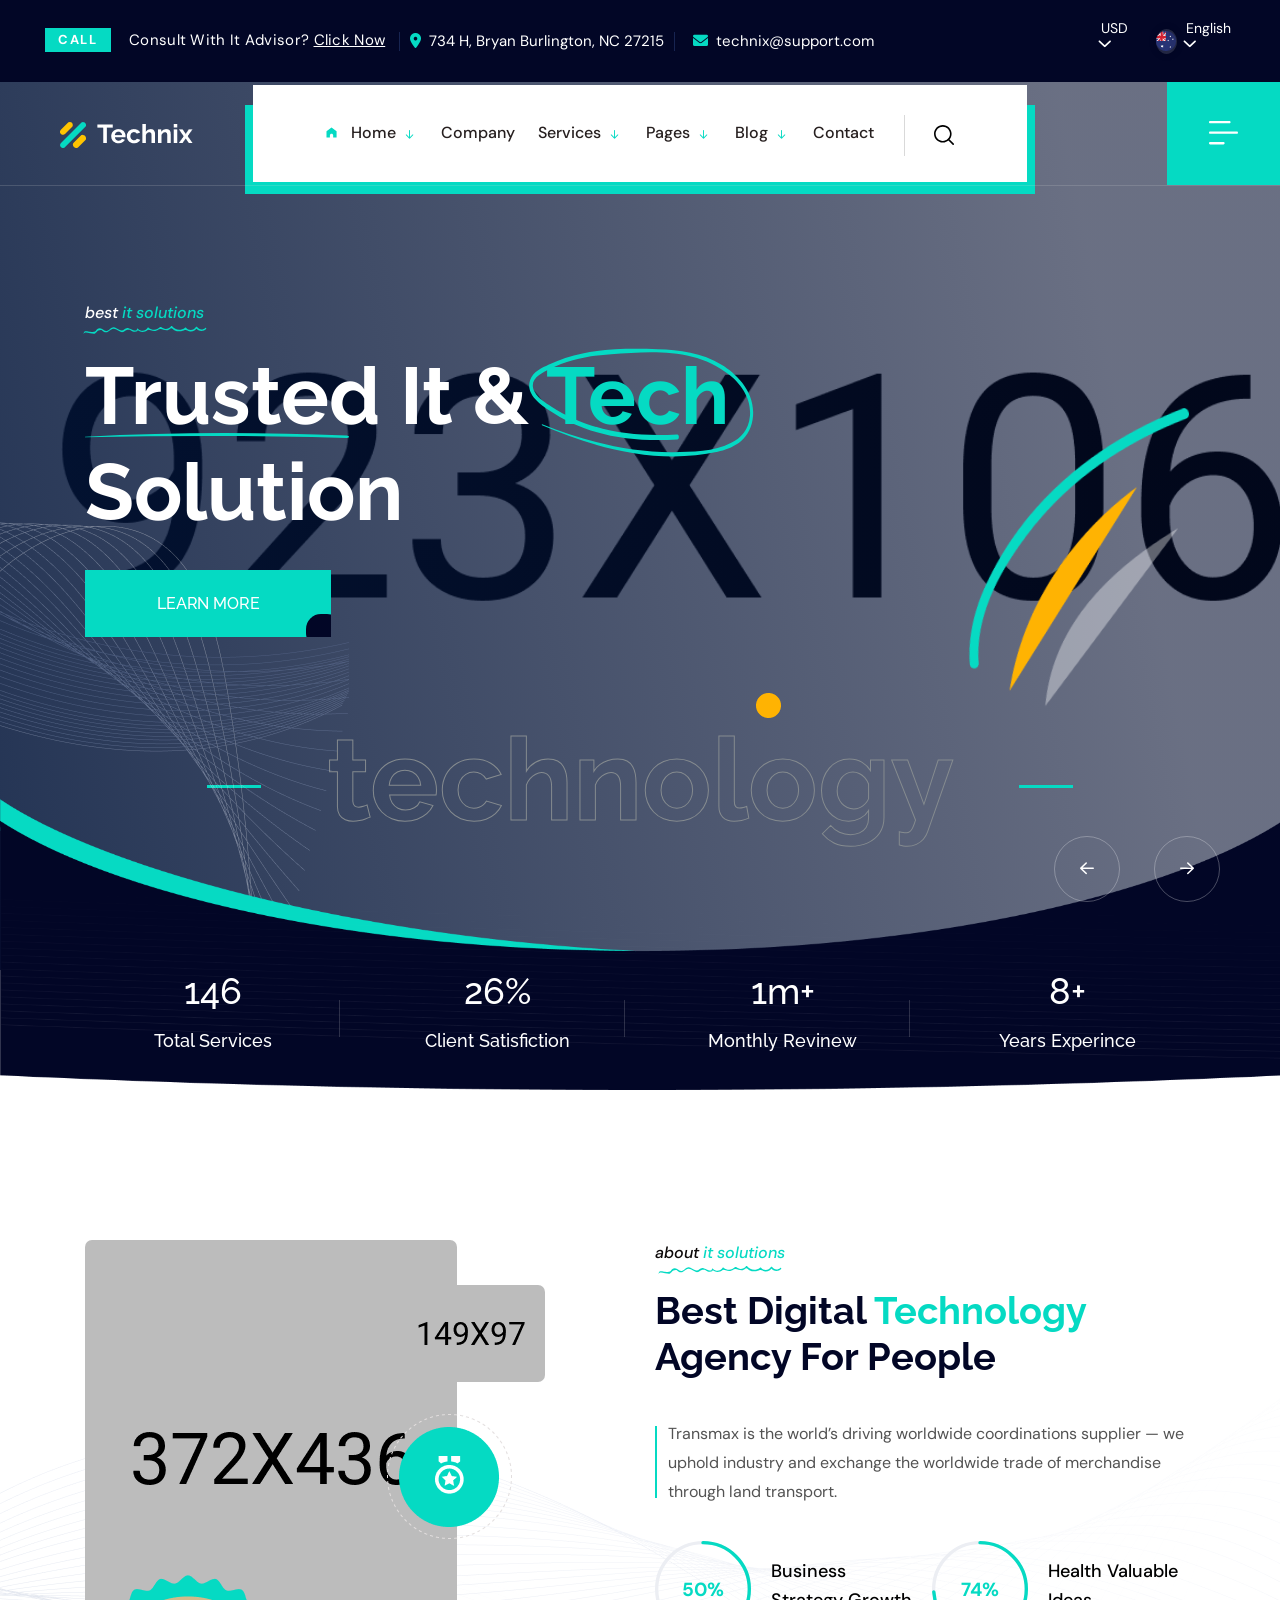
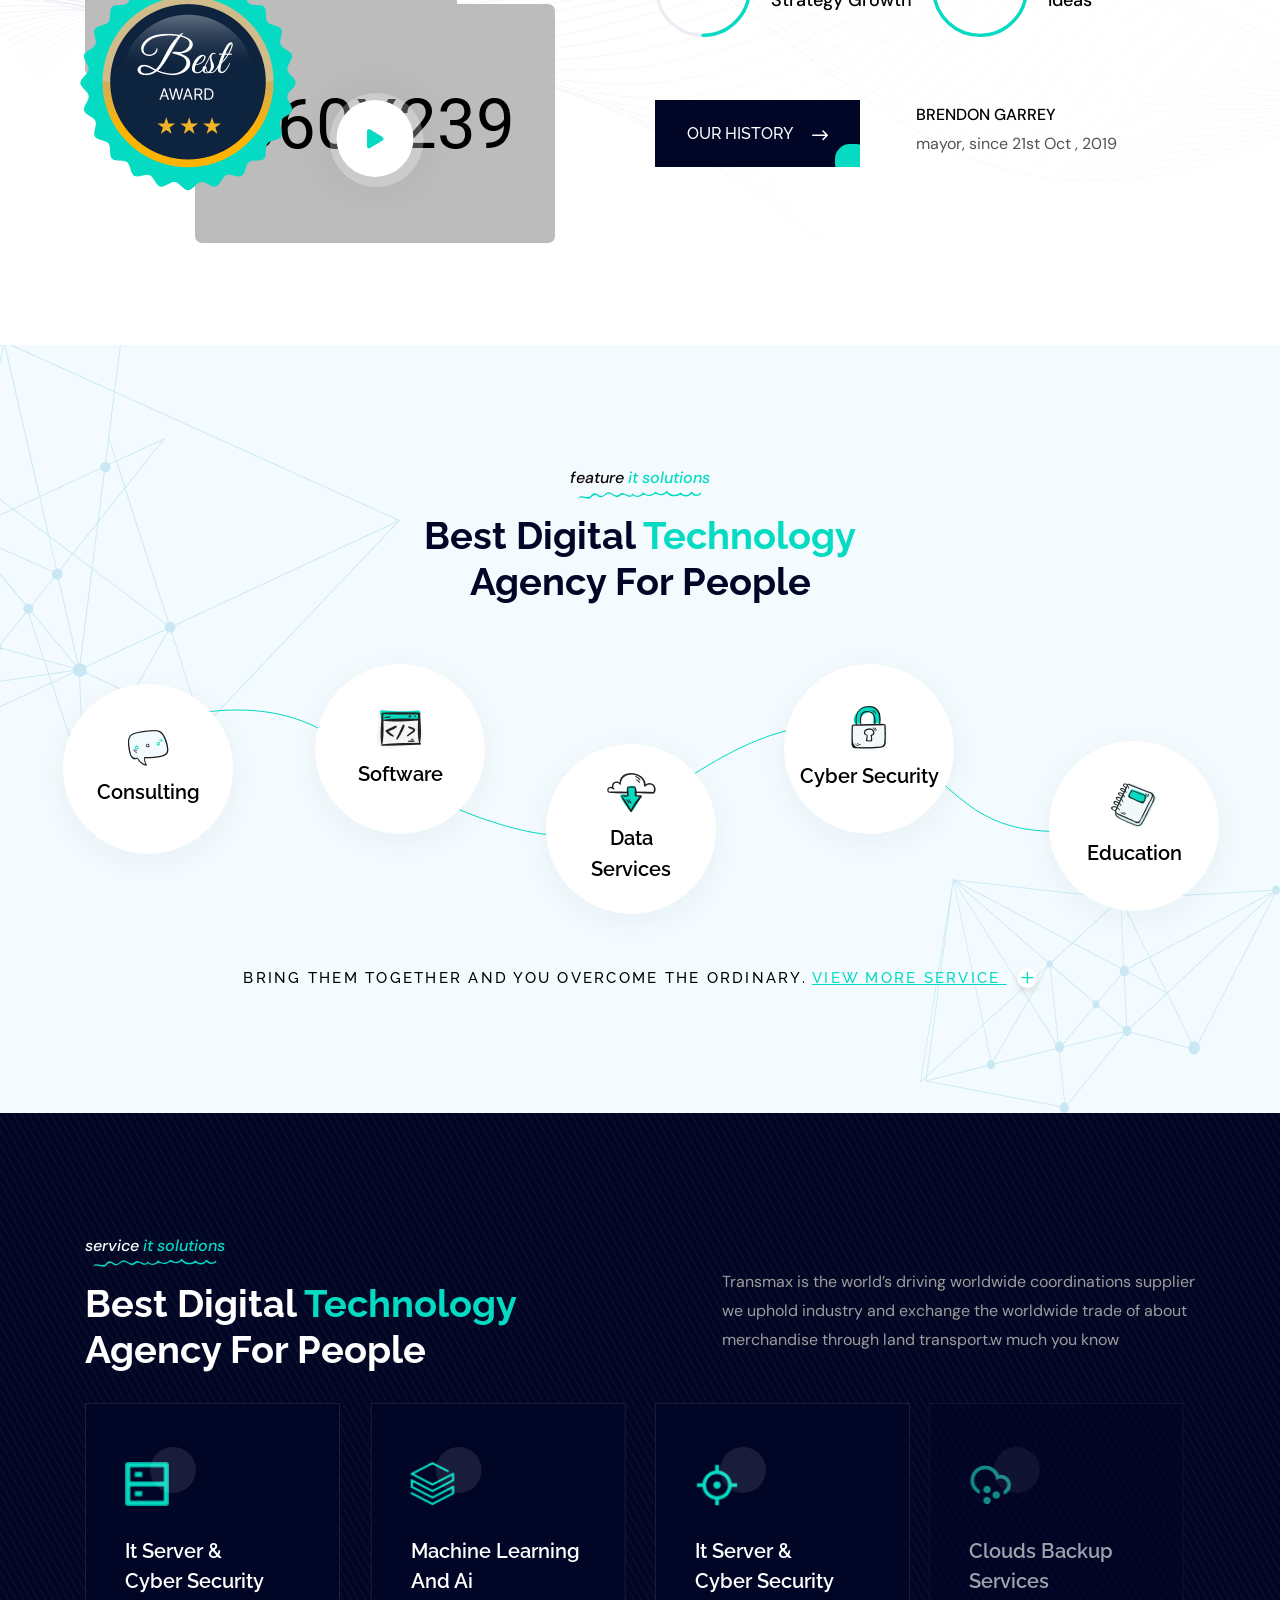
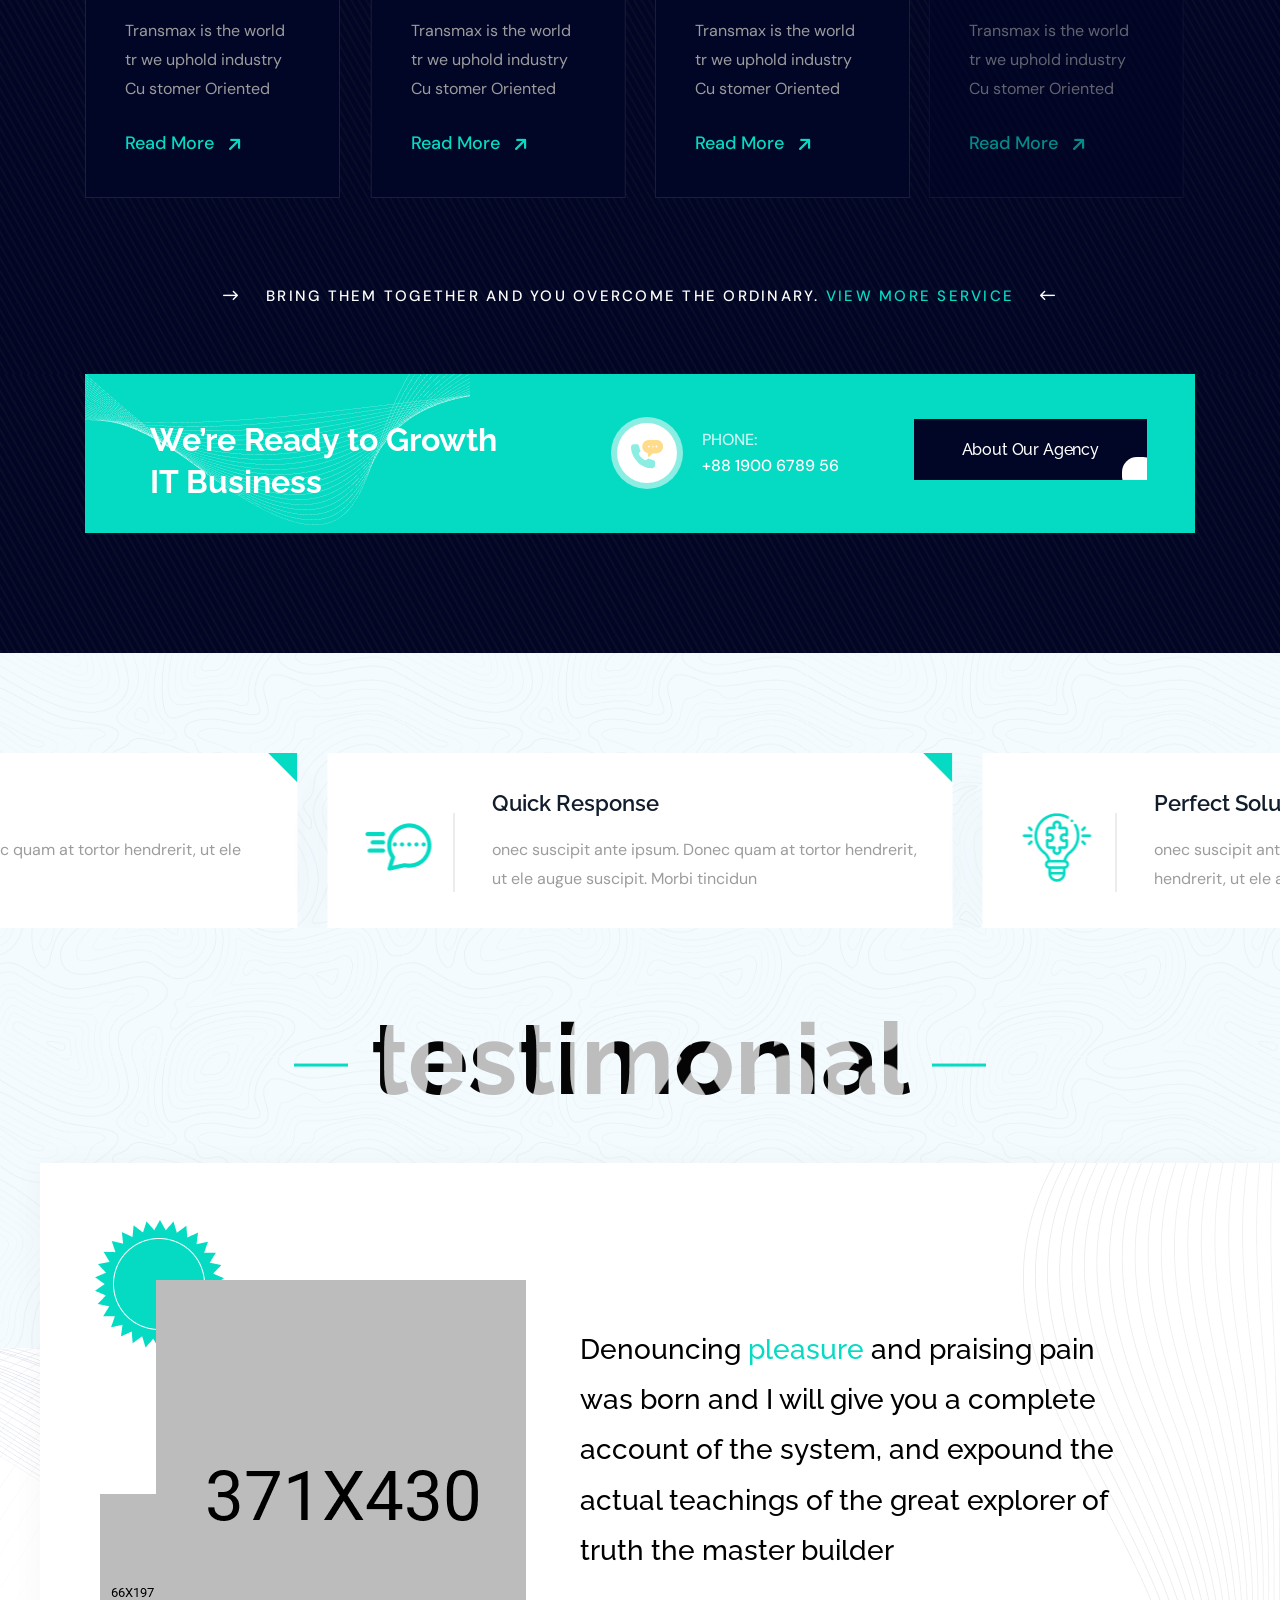
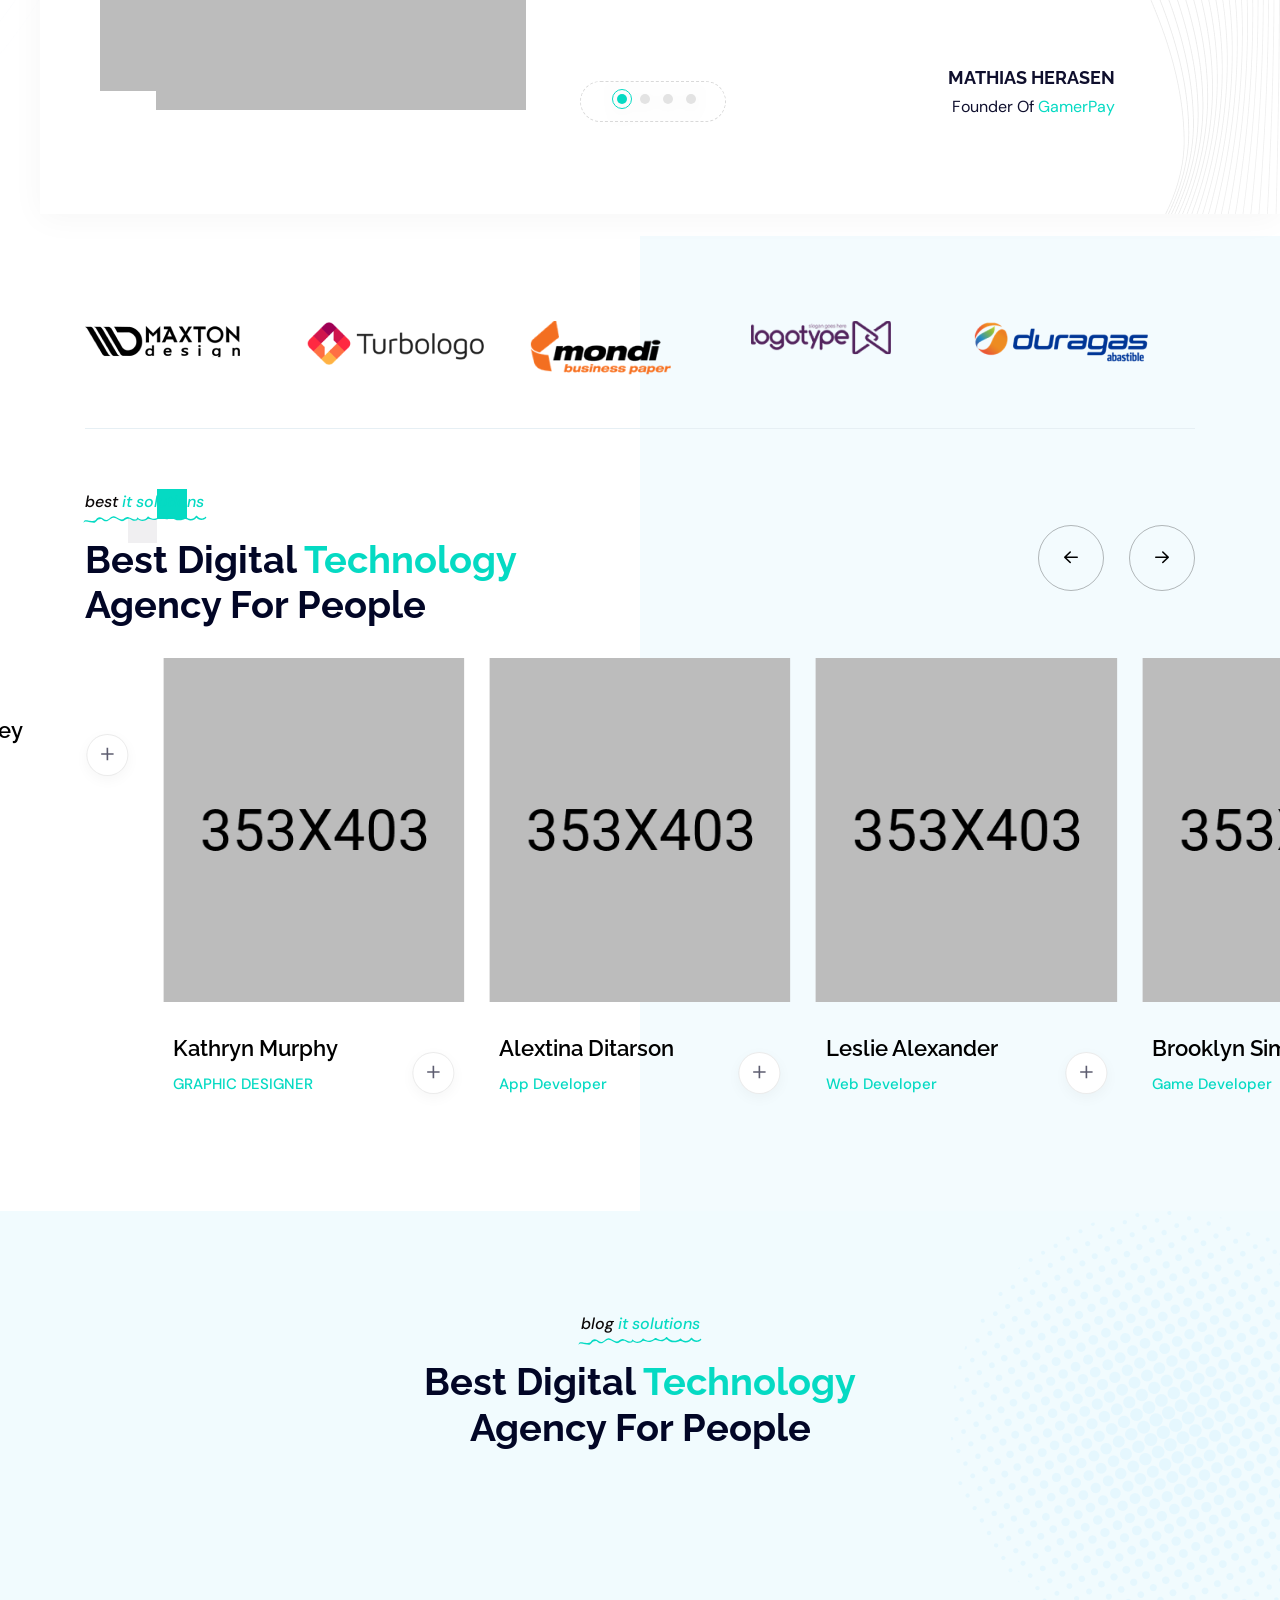
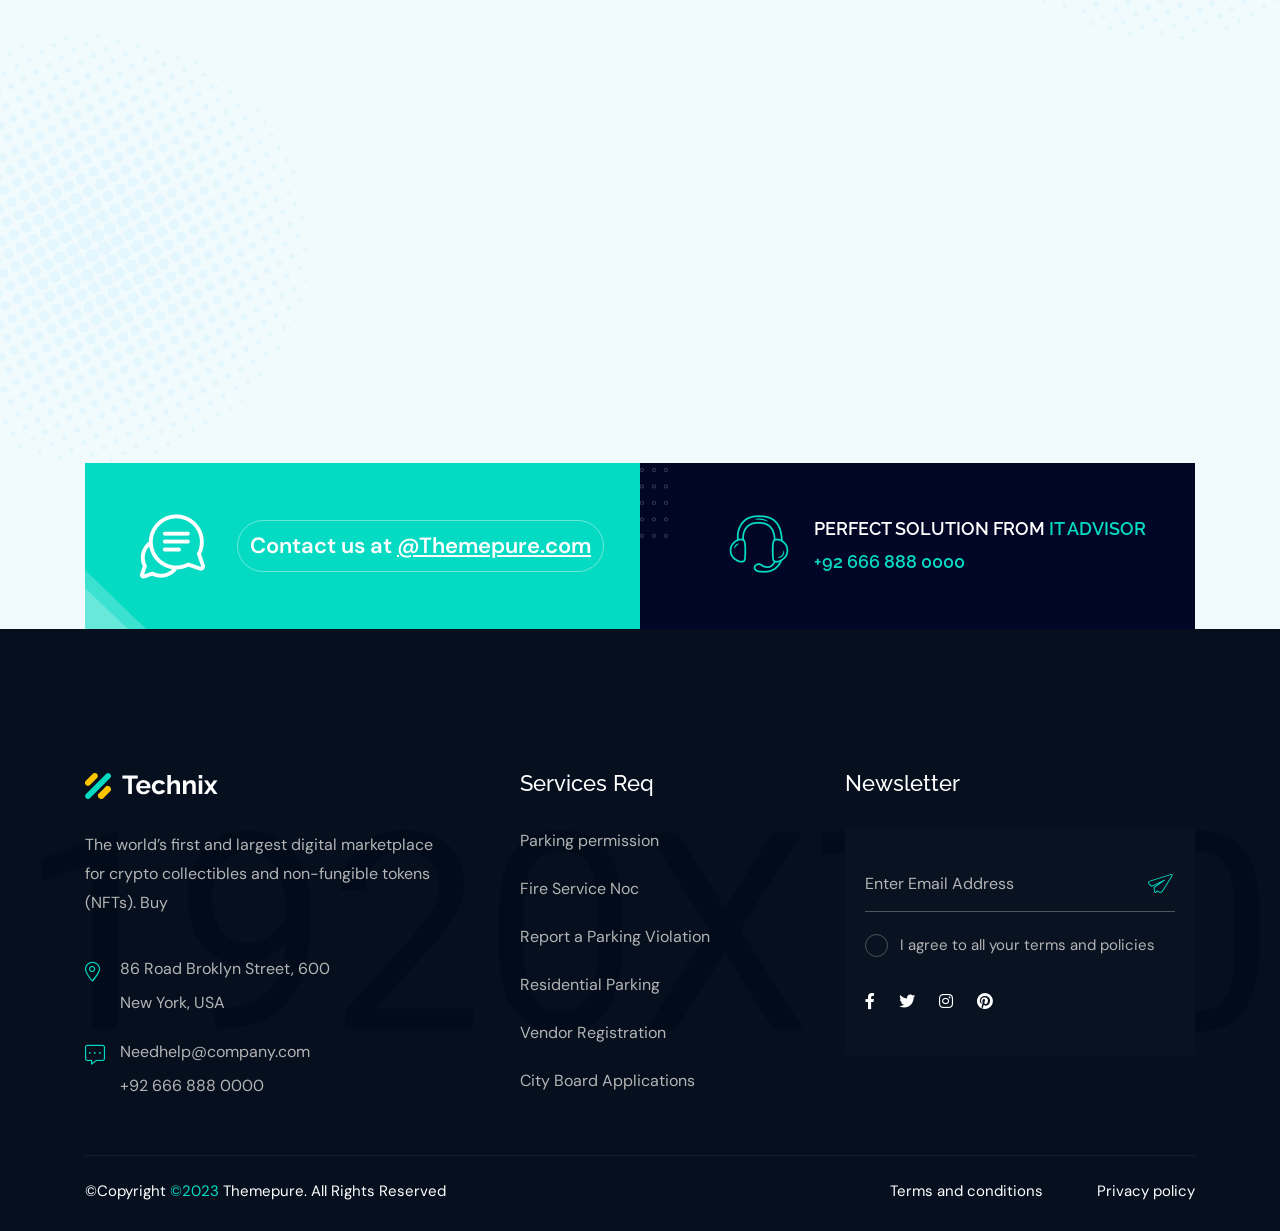
<file: technix/index-3.html>
<!doctype html>
<html class="no-js" lang="zxx">
   <head>
      <meta charset="utf-8">
      <meta http-equiv="x-ua-compatible" content="ie=edge">
      <title>Technix - Technology & IT Solutions HTML Template</title>
      <meta name="description" content="">
      <meta name="viewport" content="width=device-width, initial-scale=1">

      <!-- Place favicon.ico in the root directory -->
      <link rel="shortcut icon" type="image/x-icon" href="assets/img/logo/favicon.png">

      <!-- CSS here -->
      <link rel="stylesheet" href="assets/css/bootstrap.css">
      <link rel="stylesheet" href="assets/css/animate.css">
      <link rel="stylesheet" href="assets/css/swiper-bundle.css">
      <link rel="stylesheet" href="assets/css/splide.css">
      <link rel="stylesheet" href="assets/css/nouislider.css">
      <link rel="stylesheet" href="assets/css/magnific-popup.css">
      <link rel="stylesheet" href="assets/css/font-awesome-pro.css">
      <link rel="stylesheet" href="assets/css/spacing.css">
      <link rel="stylesheet" href="assets/css/main.css">
   </head>
   <body>
      <!--[if lte IE 9]>
      <p class="browserupgrade">You are using an <strong>outdated</strong> browser. Please <a href="https://browsehappy.com/">upgrade your browser</a> to improve your experience and security.</p>
      <![endif]-->


      <!-- pre loader area start -->
      <div id="loading">
         <div id="loading-center">
            <div id="loading-center-absolute">
               <div class="object" id="object_four"></div>
               <div class="object" id="object_three"></div>
               <div class="object" id="object_two"></div>
               <div class="object" id="object_one"></div>
            </div>
         </div>
      </div>
      <!-- pre loader area end -->
      

      <!-- back to top start -->
      <div class="back-to-top-wrapper">
         <button id="back_to_top" type="button" class="back-to-top-btn">
            <svg width="12" height="7" viewBox="0 0 12 7" fill="none" xmlns="http://www.w3.org/2000/svg">
               <path d="M11 6L6 1L1 6" stroke="currentColor" stroke-width="1.5" stroke-linecap="round" stroke-linejoin="round"/>
            </svg>               
         </button>
      </div>
      <!-- back to top end -->


      <!-- search popup start -->
      <div class="search__popup">
         <div class="container">
            <div class="row">
               <div class="col-xxl-12">
                  <div class="search__wrapper">
                     <div class="search__top d-flex justify-content-between align-items-center">
                        <div class="search__logo">
                           <a href="home-main.html">
                              <img src="assets/img/logo/footer-logo.png" alt="logo">
                           </a>
                        </div>
                        <div class="search__close">
                           <button type="button" class="search__close-btn search-close-btn">
                              <svg width="18" height="18" viewBox="0 0 18 18" fill="none" xmlns="http://www.w3.org/2000/svg">
                                 <path d="M17 1L1 17" stroke="currentColor" stroke-width="1.5" stroke-linecap="round" stroke-linejoin="round"/>
                                 <path d="M1 1L17 17" stroke="currentColor" stroke-width="1.5" stroke-linecap="round" stroke-linejoin="round"/>
                              </svg>                                 
                           </button>
                        </div>
                     </div>
                     <div class="search__form">
                        <form action="#">
                           <div class="search__input">
                              <input class="search-input-field" type="text" placeholder="Type here to search...">
                              <span class="search-focus-border"></span>
                              <button type="submit">
                                 <svg width="20" height="20" viewBox="0 0 20 20" fill="none" xmlns="http://www.w3.org/2000/svg">
                                    <path d="M9.55 18.1C14.272 18.1 18.1 14.272 18.1 9.55C18.1 4.82797 14.272 1 9.55 1C4.82797 1 1 4.82797 1 9.55C1 14.272 4.82797 18.1 9.55 18.1Z" stroke="currentColor" stroke-width="1.5" stroke-linecap="round" stroke-linejoin="round"/>
                                    <path d="M19.0002 19.0002L17.2002 17.2002" stroke="currentColor" stroke-width="1.5" stroke-linecap="round" stroke-linejoin="round"/>
                                 </svg> 
                              </button>
                           </div>
                        </form>
                     </div>
                  </div>
               </div>
            </div>
         </div>
      </div>
      <div class="search-popup-overlay"></div>
      <!-- search popup end -->


      <!-- offcanvas area start -->
      <div class="offcanvas__area home-3-pos">
         <div class="offcanvas__wrapper">
            <div class="offcanvas__close">
               <button class="offcanvas__close-btn offcanvas-close-btn">
                  <svg width="12" height="12" viewBox="0 0 12 12" fill="none" xmlns="http://www.w3.org/2000/svg">
                     <path d="M11 1L1 11" stroke="currentColor" stroke-width="1.5" stroke-linecap="round" stroke-linejoin="round"/>
                     <path d="M1 1L11 11" stroke="currentColor" stroke-width="1.5" stroke-linecap="round" stroke-linejoin="round"/>
                  </svg>
               </button>
            </div>
            <div class="offcanvas__content">
               <div class="offcanvas__top mb-50 d-flex justify-content-between align-items-center">
                  <div class="offcanvas__logo logo">
                     <a href="home-main.html">
                        <img src="assets/img/logo/logo.png" alt="logo">
                     </a>
                  </div>
               </div>
               <div class="mobile-menu fix d-lg-none"></div>
               <div class="tp-mobile-menu-pos"></div>
               <div class="offcanvas__popup">
                  <p>Web designing in a powerful way of just not an only professions. We have tendency to believe the idea that smart looking .</p>
                  <div class="offcanvas__popup-gallery">
                     <h4 class="offcanvas__title">Gallery</h4>
                     <a class="popup-image" href="assets/img/portfolio/img-1.jpg">
                        <img src="assets/img/portfolio/img-1.jpg" alt="">
                     </a>
                     <a class="popup-image" href="assets/img/portfolio/img-2.jpg">
                        <img src="assets/img/portfolio/img-2.jpg" alt="">
                     </a>
                     <a class="popup-image" href="assets/img/portfolio/img-3.jpg">
                        <img src="assets/img/portfolio/img-3.jpg" alt="">
                     </a>
                     <a class="popup-image" href="assets/img/portfolio/img-4.jpg">
                        <img src="assets/img/portfolio/img-4.jpg" alt="">
                     </a>
                     <a class="popup-image" href="assets/img/portfolio/img-5.jpg">
                        <img src="assets/img/portfolio/img-5.jpg" alt="">
                     </a>
                     <a class="popup-image" href="assets/img/portfolio/img-6.jpg">
                        <img src="assets/img/portfolio/img-6.jpg" alt="">
                     </a>
                  </div>
               </div>
               <div class="offcanvas__contact">
                  <h4 class="offcanvas__title">Contacts</h4>
                  <div class="offcanvas__contact-content d-flex">
                     <div class="offcanvas__contact-content-icon">
                        <i class="fa-sharp fa-solid fa-location-dot"></i>
                     </div>
                     <div class="offcanvas__contact-content-content">
                        <a href="https://www.google.com/maps/search/86+Road+Broklyn+Street,+600+New+York,+USA/@40.6897806,-74.0278086,12z/data=!3m1!4b1">86 Road Broklyn Street, 600 </a>
                     </div>
                  </div>
                  <div class="offcanvas__contact-content d-flex">
                     <div class="offcanvas__contact-content-icon">
                        <i class="fa-solid fa-envelope"></i>
                     </div>
                     <div class="offcanvas__contact-content-content">
                        <a href="mailto:needhelp@company.com"> Needhelp@company.com  </a>
                     </div>
                  </div>
                  <div class="offcanvas__contact-content d-flex">
                     <div class="offcanvas__contact-content-icon">
                        <i class="fa-solid fa-phone"></i>
                     </div>
                     <div class="offcanvas__contact-content-content">
                        <a href="tel:01310-069824"> +92 666 888 0000</a>
                     </div>
                  </div>
               </div>
               <div class="offcanvas__social">
                  <a class="icon facebook" href="#"><i class="fab fa-facebook-f"></i></a>
                  <a class="icon twitter" href="#"><i class="fab fa-twitter"></i></a>
                  <a class="icon youtube" href="#"><i class="fab fa-youtube"></i></a>
                  <a class="icon linkedin" href="#"><i class="fab fa-linkedin"></i></a>
               </div>
            </div>
         </div>
      </div>
      <div class="body-overlay"></div>
      <!-- offcanvas area end -->


      <!-- header area start -->
      <header class="tp-header-3-area tp-header-3-transparent tp-header-height p-relative">
         <div class="tp-header-3-top tp-header-3-space d-none d-xl-block">
            <div class="container-fluid">
               <div class="row align-items-center">
                  <div class="col-xl-10 col-xxl-8">
                     <div class="tp-header-3-top-info d-flex">
                        <div class="tp-header-3-top-call d-flex">
                           <span>Call</span>
                           <p>Consult With It Advisor? <a href="#">Click Now</a></p>
                        </div>
                        <ul>
                           <li>
                              <a href="https://www.google.com/maps/@36.0758266,-79.4558848,17z" target="_blank"><span><i class="fa-sharp fa-solid fa-location-dot"></i></span>734 H, Bryan Burlington, NC 27215</a>
                           </li>
                           <li>
                              <a href="mailto:technix@support.com"><span><i class="fa-solid fa-envelope"></i></span>technix@support.com</a>
                           </li>
                        </ul>
                     </div>
                  </div>
                  <div class="col-xl-2 col-xxl-4">
                     <div class="tp-header-3-top-right d-flex justify-content-end align-items-center">
                        <div class="header-social d-xxl-block d-none">
                           <a href="#"><i class="fa-brands fa-facebook-f"></i></a>
                           <a href="#"><i class="fa-brands fa-twitter"></i></a>
                           <a href="#"><i class="fa-brands fa-instagram"></i></a>
                           <a href="#"><i class="fa-brands fa-youtube"></i></a>
                        </div>
                        <div class="tp-header-usd">
                           <span class="tp-header-usd-selected-usd tp-usd-toggle" id="tp-header-usd-toggle">USD</span>
                           <ul class="tp-header-usd-list tp-usd-list">
                              <li>EUR</li>
                              <li>AFN</li>
                              <li>XCD</li>
                           </ul>
                        </div>
                        <div class="tp-header-3-lang-wrapper d-flex align-items-center">
                           <div class="tp-header-lang-img">
                              <img src="assets/img/logo/logo-lang.png" alt="">
                           </div>
                           <div class="tp-header-lang">
                              <span class="tp-header-lang-selected-lang tp-lang-toggle" id="tp-header-lang-toggle">English</span>
                              <ul class="tp-header-lang-list tp-lang-list">
                                 <li>Spanish</li>
                                 <li>English</li>
                                 <li>Canada</li>
                              </ul>
                           </div>
                        </div>
                     </div>
                  </div>
               </div>
            </div>
         </div>
         <div id="header-sticky" class="tp-header-3-bottom header__sticky p-relative">
            <div class="tp-header-3-bottom-inner p-relative">
               <div class="container-fluid gx-0">
                  <div class="row gx-0 align-items-center">
                     <div class="col-xl-2 col-6">
                       <div class="tp-header-2-main-left d-flex align-items-center justify-content-xl-center p-relative">
                        <div class="tp-header-3-logo">
                           <a href="index.html">
                              <img src="assets/img/logo/footer-logo.png" alt="">
                           </a>
                        </div>
                       </div>
                     </div>
                     <div class="col-xl-8 d-none d-xl-block">
                        <div class="tp-main-menu-3-area d-flex align-items-center justify-content-center">
                           <div class="tp-main-menu menu-icon">
                              <nav id="tp-mobile-menu">
                                 <ul>
                                    <li class="has-dropdown">
                                       <a href="index.html">Home</a>
                                       <ul class="submenu">
                                          <li><a href="index.html">Home 1</a></li>
                                          <li><a href="index-2.html">Home 2</a></li>
                                          <li><a href="index-3.html">Home 3</a></li>
                                       </ul>
                                    </li>
                                    <li><a href="about-us.html">Company</a>
                                    <li class="has-dropdown"><a href="service.html">Services</a>
                                    <ul class="submenu">
                                       <li><a href="service.html">Service</a></li>
                                       <li><a href="service-details.html">Service Details</a></li>
                                    </ul>
                                    </li>
                                    <li class="has-dropdown">
                                       <a href="#">Pages</a>
                                       <ul class="submenu">
                                          <li><a href="about-us.html">About</a></li>
                                          <li><a href="portfolio.html">Portfolio</a></li>
                                          <li><a href="portfolio-details.html">Portfolio Details</a></li>
                                          <li><a href="team.html">Team</a></li>
                                          <li><a href="team-details.html">Team Details</a></li>
                                       </ul>
                                    </li>
                                    <li class="has-dropdown"><a href="blog.html">Blog</a>
                                       <ul class="submenu">
                                          <li><a href="blog.html">Blog</a></li>
                                          <li><a href="blog-details.html">Blog Details</a></li>
                                       </ul>
                                    </li>
                                    <li><a href="contact.html">contact</a></li>
                                 </ul>
                              </nav>
                           </div>
                           <div class="tp-header-search search-open-btn d-none d-xl-block">
                              <a href="javascript:void(0);"> <svg width="20" height="20" viewBox="0 0 20 20" fill="none" xmlns="http://www.w3.org/2000/svg">
                                 <path d="M8.80758 0C3.95121 0 0 3.95121 0 8.80758C0 13.6642 3.95121 17.6152 8.80758 17.6152C13.6642 17.6152 17.6152 13.6642 17.6152 8.80758C17.6152 3.95121 13.6642 0 8.80758 0ZM8.80758 15.9892C4.84769 15.9892 1.62602 12.7675 1.62602 8.80762C1.62602 4.84773 4.84769 1.62602 8.80758 1.62602C12.7675 1.62602 15.9891 4.84769 15.9891 8.80758C15.9891 12.7675 12.7675 15.9892 8.80758 15.9892Z" fill="black"/>
                                 <path d="M19.76 18.6124L15.0988 13.9511C14.7811 13.6335 14.2668 13.6335 13.9492 13.9511C13.6315 14.2684 13.6315 14.7834 13.9492 15.1007L18.6104 19.762C18.7692 19.9208 18.9771 20.0002 19.1852 20.0002C19.3931 20.0002 19.6012 19.9208 19.76 19.762C20.0776 19.4446 20.0776 18.9297 19.76 18.6124Z" fill="black"/>
                                 </svg>
                                 </a>
                           </div>
                        </div>
                     </div>
                     <div class="col-xl-2 col-6">
                        <div class="tp-header-3-right">
                           <div class="tp-header-3-main-right d-flex align-items-center justify-content-end">
                              <div class="tp-header-3-phone d-flex align-items-center">
                                 <div class="tp-header-3-phone-icon">
                                    <img src="assets/img//icon/call.svg" alt="">
                                 </div>
                                 <div class="tp-header-3-phone-content">
                                    <span>Phone: <br> <a href="tel:01900678956">+88 1900 6789 56</a></span>
                                 </div>
                              </div>
                              <div class="tp-header-3-hamburger-btn offcanvas-open-btn">
                                 <button class="hamburger-btn">
                                    <span>
                                       <svg width="29" height="24" viewBox="0 0 29 24" fill="none" xmlns="http://www.w3.org/2000/svg">
                                          <path d="M0 1.13163C0 0.506972 0.499692 0 1.11538 0H20.4487C21.0644 0 21.5641 0.506972 21.5641 1.13163C21.5641 1.7563 21.0644 2.26327 20.4487 2.26327H1.11538C0.499692 2.26327 0 1.7563 0 1.13163ZM27.8846 10.5619H1.11538C0.499692 10.5619 0 11.0689 0 11.6935C0 12.3182 0.499692 12.8252 1.11538 12.8252H27.8846C28.5003 12.8252 29 12.3182 29 11.6935C29 11.0689 28.5003 10.5619 27.8846 10.5619ZM14.5 21.1238H1.11538C0.499692 21.1238 0 21.6308 0 22.2555C0 22.8801 0.499692 23.3871 1.11538 23.3871H14.5C15.1157 23.3871 15.6154 22.8801 15.6154 22.2555C15.6154 21.6308 15.1157 21.1238 14.5 21.1238Z" fill="currentColor"/>
                                       </svg>
                                    </span>
                                 </button>
                              </div>
                           </div>
                        </div>
                     </div>
                  </div>
               </div>
            </div>
         </div>
      </header>
      <!-- header area end -->


      <main>

         <!-- hero area start -->
         <section class="tp-hero-3-area p-relative fix">
            <div class="hero-active-3">
               <div class="swiper-wrapper">
                  <div class="swiper-slide">
                     <div class="tp-hero-3-wrapper p-relative">
                        <div class="container">
                           <div class="tp-hero-3-shape">
                              <img class="shape-1" src="assets/img/hero/hero-3/shape-1.png" alt="">
                              <img class="shape-2" src="assets/img/hero/hero-3/shape-2.png" alt="">
                              <img class="shape-3" src="assets/img/hero/hero-3/shape-3.png" alt="">
                           </div>
                           <div class="tp-hero-3">
                              <div class="tp-hero-bg" data-background="assets/img/hero/hero-3/hero-1.jpg"></div>
                              <div class="row align-items-center justify-content-center">
                                 <div class="col-lg-12">
                                    <div class="tp-hero-3-content p-relative">
                                       <div class="tp-hero-3-title-wrapper">
                                          <span class="tp-section-title__pre p-relative">
                                             best <span class="title-pre-color">it solutions</span>
                                             <svg width="123" height="8" viewBox="0 0 123 8" fill="none" xmlns="http://www.w3.org/2000/svg">
                                                <path d="M0.384401 7.82144C0.645399 4.52972 8.83029 8.38041 10.8974 7.67652C12.4321 7.1486 11.6386 7.03474 12.9749 6.19628C14.0816 4.61253 15.7519 3.89829 17.9756 4.06391C18.6125 4.48831 19.2284 4.93342 19.8444 5.38888C21.1076 6.09277 22.1621 6.51717 23.6028 6.13417C24.8973 5.79258 25.5237 4.79885 26.6095 4.18812C30.8481 1.80732 31.3701 2.90456 34.5855 4.58147C36.0993 5.36817 37.634 6.48612 39.461 6.08242C40.1604 5.92715 40.2127 5.67871 40.672 5.54415C42.1023 4.10531 43.9606 3.52564 46.2469 3.80512C47.0612 4.28129 47.8651 4.75745 48.669 5.25431C50.9866 6.22733 54.5049 6.23769 54.6615 3.08053C54.3065 3.22545 53.962 3.37037 53.6175 3.51529C55.622 5.75117 58.6078 6.59998 61.5205 5.5752C64.8091 4.41585 63.8277 3.02877 67.1685 4.35374C68.6614 4.94377 70.2587 5.14045 71.856 4.96447C73.6412 4.7678 75.1028 3.27721 76.6271 3.07018C79.0491 2.73894 81.3354 4.89201 84.2482 4.15707C85.3235 3.88793 86.9417 2.27313 87.7978 2.21102C88.6329 2.14891 89.9484 3.68091 90.8358 4.14672C93.3936 5.51309 96.5882 5.75117 99.3234 4.7471C101.902 3.80512 100.858 3.60845 103.124 4.30199C104.366 4.67464 105.253 5.34747 106.652 5.45099C109.628 5.65801 112.175 4.26058 113.678 1.77626C113.25 1.77626 112.822 1.77626 112.384 1.77626C114.722 5.49239 119.587 6.10312 122.771 3.05983C123.471 2.39734 122.406 1.34151 121.707 2.00399C119.316 4.29164 115.516 3.95004 113.678 1.03097C113.386 0.554807 112.687 0.544455 112.384 1.03097C110.223 4.62288 105.159 4.84026 102.549 1.7038C102.278 1.38291 101.777 1.46572 101.495 1.7038C97.6113 4.99553 91.8171 4.46761 88.6747 0.368483C88.4242 0.0372403 87.85 -0.190489 87.5159 0.223564C84.9685 3.37037 80.7717 3.86723 77.6606 1.10343C77.3787 0.854995 76.9507 0.823941 76.6584 1.10343C73.422 4.26058 68.6823 4.52972 65.1432 1.63134C64.83 1.37256 64.3706 1.38291 64.1409 1.75556C61.9799 5.40958 57.2297 5.74082 54.4631 2.65613C54.0873 2.24207 53.44 2.59402 53.4191 3.09088C53.2103 7.04509 45.6727 1.72451 43.8979 1.92118C40.4841 2.30418 40.2127 5.74082 35.7026 3.82583C33.4894 2.88386 31.8085 0.989563 29.1777 1.39326C26.9226 1.74521 25.9622 3.86723 23.9682 4.63323C20.4603 5.9789 19.2702 2.13856 16.2531 2.33524C11.2941 2.66648 14.1442 7.41774 6.43955 5.75117C4.22629 5.27501 -0.221114 3.93969 0.00856432 7.82144C0.0190042 8.05952 0.363521 8.05952 0.384401 7.82144Z" fill="currentColor"/>
                                             </svg>
                                          </span>
                                          <h3 class="tp-hero-3-title">Trusted it &
                                             <span class="title-color">Tech</span>
                                             <svg class="circle" width="225" height="109" viewBox="0 0 225 109" fill="none" xmlns="http://www.w3.org/2000/svg">
                                                <path d="M13.1481 76.3679C55.8581 93.1793 99.7529 104.44 143.772 104.183C162.905 104.079 184.701 104.166 202.722 94.6158C211.271 90.0778 219.878 82.1335 220.977 67.646C222.363 49.2762 210.892 35.2588 200.906 27.2179C165.903 -0.962245 120.282 3.56052 82.2045 6.12755C61.2594 7.56939 40.2183 11.3015 20.4023 21.1492C14.2432 24.1994 -1.70459 30.792 5.73782 44.0162C9.5729 50.8451 16.7641 54.9568 22.1261 58.4055C62.0733 84.2021 105.527 88.9812 148.155 86.4613C150.328 86.3325 150.504 91.2898 148.331 91.4186C104.606 93.9773 59.5704 89.0201 18.8517 61.4317C12.3772 57.0608 -3.9171 46.3324 1.13856 32.0948C4.27727 23.2263 13.5355 19.7027 19.4163 16.7922C30.4826 11.3337 41.9705 7.7833 53.5703 5.39836C78.3 0.340518 103.691 0.456709 128.733 1.23489C150.355 1.92603 172.628 4.49122 193.003 16.9725C207.334 25.7434 227.976 44.79 223.586 71.8416C220.023 93.7705 201.953 100.932 188.724 103.79C130.327 116.483 69.7686 101.575 13.0061 77.3604C12.5744 77.1678 12.7173 76.2012 13.1481 76.3679Z" fill="currentColor"/>
                                             </svg>
                                             <svg class="line" width="265" height="6" viewBox="0 0 265 6" fill="none" xmlns="http://www.w3.org/2000/svg">
                                                <path d="M0.48167 4.22573C87.7577 2.55537 174.532 2.28989 261.746 5.00006C264.795 5.09962 264.753 2.61068 261.746 2.489C175.096 -0.962325 86.9432 -1.06188 0.48167 3.70582C-0.144863 3.739 -0.165748 4.23679 0.48167 4.22573Z" fill="currentColor"/>
                                             </svg>
                                             <br> Solution</h3>
                                          <div class="tp-hero-3-btn">
                                             <a class="tp-btn-2" href="about-us.html">LEARN MORE</a>
                                          </div>
                                       </div>
                                    </div>
                                 </div>
                                 <div class="tp-hero-3-bottom p-relative d-none d-md-block">
                                     <h3 class="tp-hero-3-bottom-title">technology</h3>
                                 </div>
                              </div>
                           </div>
                        </div>
                     </div>
                  </div>
                  <div class="swiper-slide">
                     <div class="tp-hero-3-wrapper p-relative">
                        <div class="container">
                           <div class="tp-hero-3-shape">
                              <img class="shape-1" src="assets/img/hero/hero-3/shape-1.png" alt="">
                              <img class="shape-2" src="assets/img/hero/hero-3/shape-2.png" alt="">
                              <img class="shape-3" src="assets/img/hero/hero-3/shape-3.png" alt="">
                           </div>
                           <div class="tp-hero-3">
                              <div class="tp-hero-bg" data-background="assets/img/hero/hero-3/hero-2.jpg"></div>
                              <div class="row align-items-center justify-content-center">
                                 <div class="col-lg-12">
                                    <div class="tp-hero-3-content p-relative">
                                       <div class="tp-hero-3-title-wrapper">
                                          <span class="tp-section-title__pre p-relative">
                                             best <span class="title-pre-color">it solutions</span>
                                             <svg width="123" height="8" viewBox="0 0 123 8" fill="none" xmlns="http://www.w3.org/2000/svg">
                                                <path d="M0.384401 7.82144C0.645399 4.52972 8.83029 8.38041 10.8974 7.67652C12.4321 7.1486 11.6386 7.03474 12.9749 6.19628C14.0816 4.61253 15.7519 3.89829 17.9756 4.06391C18.6125 4.48831 19.2284 4.93342 19.8444 5.38888C21.1076 6.09277 22.1621 6.51717 23.6028 6.13417C24.8973 5.79258 25.5237 4.79885 26.6095 4.18812C30.8481 1.80732 31.3701 2.90456 34.5855 4.58147C36.0993 5.36817 37.634 6.48612 39.461 6.08242C40.1604 5.92715 40.2127 5.67871 40.672 5.54415C42.1023 4.10531 43.9606 3.52564 46.2469 3.80512C47.0612 4.28129 47.8651 4.75745 48.669 5.25431C50.9866 6.22733 54.5049 6.23769 54.6615 3.08053C54.3065 3.22545 53.962 3.37037 53.6175 3.51529C55.622 5.75117 58.6078 6.59998 61.5205 5.5752C64.8091 4.41585 63.8277 3.02877 67.1685 4.35374C68.6614 4.94377 70.2587 5.14045 71.856 4.96447C73.6412 4.7678 75.1028 3.27721 76.6271 3.07018C79.0491 2.73894 81.3354 4.89201 84.2482 4.15707C85.3235 3.88793 86.9417 2.27313 87.7978 2.21102C88.6329 2.14891 89.9484 3.68091 90.8358 4.14672C93.3936 5.51309 96.5882 5.75117 99.3234 4.7471C101.902 3.80512 100.858 3.60845 103.124 4.30199C104.366 4.67464 105.253 5.34747 106.652 5.45099C109.628 5.65801 112.175 4.26058 113.678 1.77626C113.25 1.77626 112.822 1.77626 112.384 1.77626C114.722 5.49239 119.587 6.10312 122.771 3.05983C123.471 2.39734 122.406 1.34151 121.707 2.00399C119.316 4.29164 115.516 3.95004 113.678 1.03097C113.386 0.554807 112.687 0.544455 112.384 1.03097C110.223 4.62288 105.159 4.84026 102.549 1.7038C102.278 1.38291 101.777 1.46572 101.495 1.7038C97.6113 4.99553 91.8171 4.46761 88.6747 0.368483C88.4242 0.0372403 87.85 -0.190489 87.5159 0.223564C84.9685 3.37037 80.7717 3.86723 77.6606 1.10343C77.3787 0.854995 76.9507 0.823941 76.6584 1.10343C73.422 4.26058 68.6823 4.52972 65.1432 1.63134C64.83 1.37256 64.3706 1.38291 64.1409 1.75556C61.9799 5.40958 57.2297 5.74082 54.4631 2.65613C54.0873 2.24207 53.44 2.59402 53.4191 3.09088C53.2103 7.04509 45.6727 1.72451 43.8979 1.92118C40.4841 2.30418 40.2127 5.74082 35.7026 3.82583C33.4894 2.88386 31.8085 0.989563 29.1777 1.39326C26.9226 1.74521 25.9622 3.86723 23.9682 4.63323C20.4603 5.9789 19.2702 2.13856 16.2531 2.33524C11.2941 2.66648 14.1442 7.41774 6.43955 5.75117C4.22629 5.27501 -0.221114 3.93969 0.00856432 7.82144C0.0190042 8.05952 0.363521 8.05952 0.384401 7.82144Z" fill="currentColor"/>
                                             </svg>
                                          </span>
                                          <h3 class="tp-hero-3-title">Modern it &
                                             <span class="title-color">Tech</span>
                                             <svg class="circle" width="225" height="109" viewBox="0 0 225 109" fill="none" xmlns="http://www.w3.org/2000/svg">
                                                <path d="M13.1481 76.3679C55.8581 93.1793 99.7529 104.44 143.772 104.183C162.905 104.079 184.701 104.166 202.722 94.6158C211.271 90.0778 219.878 82.1335 220.977 67.646C222.363 49.2762 210.892 35.2588 200.906 27.2179C165.903 -0.962245 120.282 3.56052 82.2045 6.12755C61.2594 7.56939 40.2183 11.3015 20.4023 21.1492C14.2432 24.1994 -1.70459 30.792 5.73782 44.0162C9.5729 50.8451 16.7641 54.9568 22.1261 58.4055C62.0733 84.2021 105.527 88.9812 148.155 86.4613C150.328 86.3325 150.504 91.2898 148.331 91.4186C104.606 93.9773 59.5704 89.0201 18.8517 61.4317C12.3772 57.0608 -3.9171 46.3324 1.13856 32.0948C4.27727 23.2263 13.5355 19.7027 19.4163 16.7922C30.4826 11.3337 41.9705 7.7833 53.5703 5.39836C78.3 0.340518 103.691 0.456709 128.733 1.23489C150.355 1.92603 172.628 4.49122 193.003 16.9725C207.334 25.7434 227.976 44.79 223.586 71.8416C220.023 93.7705 201.953 100.932 188.724 103.79C130.327 116.483 69.7686 101.575 13.0061 77.3604C12.5744 77.1678 12.7173 76.2012 13.1481 76.3679Z" fill="currentColor"/>
                                             </svg>
                                             <svg class="line" width="265" height="6" viewBox="0 0 265 6" fill="none" xmlns="http://www.w3.org/2000/svg">
                                                <path d="M0.48167 4.22573C87.7577 2.55537 174.532 2.28989 261.746 5.00006C264.795 5.09962 264.753 2.61068 261.746 2.489C175.096 -0.962325 86.9432 -1.06188 0.48167 3.70582C-0.144863 3.739 -0.165748 4.23679 0.48167 4.22573Z" fill="currentColor"/>
                                             </svg>
                                             <br> software</h3>
                                          <div class="tp-hero-3-btn">
                                             <a class="tp-btn-2" href="about-us.html">LEARN MORE</a>
                                          </div>
                                       </div>
                                    </div>
                                 </div>
                                 <div class="tp-hero-3-bottom p-relative d-none d-md-block">
                                     <h3 class="tp-hero-3-bottom-title">architecture</h3>
                                 </div>
                              </div>
                           </div>
                        </div>
                     </div>
                  </div>
                  <div class="swiper-slide">
                     <div class="tp-hero-3-wrapper p-relative">
                        <div class="container">
                           <div class="tp-hero-3-shape">
                              <img class="shape-1" src="assets/img/hero/hero-3/shape-1.png" alt="">
                              <img class="shape-2" src="assets/img/hero/hero-3/shape-2.png" alt="">
                              <img class="shape-3" src="assets/img/hero/hero-3/shape-3.png" alt="">
                           </div>
                           <div class="tp-hero-3">
                              <div class="tp-hero-bg" data-background="assets/img/hero/hero-3/hero-3.jpg"></div>
                              <div class="row align-items-center justify-content-center">
                                 <div class="col-lg-12">
                                    <div class="tp-hero-3-content p-relative">
                                       <div class="tp-hero-3-title-wrapper">
                                          <span class="tp-section-title__pre p-relative">
                                             best <span class="title-pre-color">it solutions</span>
                                             <svg width="123" height="8" viewBox="0 0 123 8" fill="none" xmlns="http://www.w3.org/2000/svg">
                                                <path d="M0.384401 7.82144C0.645399 4.52972 8.83029 8.38041 10.8974 7.67652C12.4321 7.1486 11.6386 7.03474 12.9749 6.19628C14.0816 4.61253 15.7519 3.89829 17.9756 4.06391C18.6125 4.48831 19.2284 4.93342 19.8444 5.38888C21.1076 6.09277 22.1621 6.51717 23.6028 6.13417C24.8973 5.79258 25.5237 4.79885 26.6095 4.18812C30.8481 1.80732 31.3701 2.90456 34.5855 4.58147C36.0993 5.36817 37.634 6.48612 39.461 6.08242C40.1604 5.92715 40.2127 5.67871 40.672 5.54415C42.1023 4.10531 43.9606 3.52564 46.2469 3.80512C47.0612 4.28129 47.8651 4.75745 48.669 5.25431C50.9866 6.22733 54.5049 6.23769 54.6615 3.08053C54.3065 3.22545 53.962 3.37037 53.6175 3.51529C55.622 5.75117 58.6078 6.59998 61.5205 5.5752C64.8091 4.41585 63.8277 3.02877 67.1685 4.35374C68.6614 4.94377 70.2587 5.14045 71.856 4.96447C73.6412 4.7678 75.1028 3.27721 76.6271 3.07018C79.0491 2.73894 81.3354 4.89201 84.2482 4.15707C85.3235 3.88793 86.9417 2.27313 87.7978 2.21102C88.6329 2.14891 89.9484 3.68091 90.8358 4.14672C93.3936 5.51309 96.5882 5.75117 99.3234 4.7471C101.902 3.80512 100.858 3.60845 103.124 4.30199C104.366 4.67464 105.253 5.34747 106.652 5.45099C109.628 5.65801 112.175 4.26058 113.678 1.77626C113.25 1.77626 112.822 1.77626 112.384 1.77626C114.722 5.49239 119.587 6.10312 122.771 3.05983C123.471 2.39734 122.406 1.34151 121.707 2.00399C119.316 4.29164 115.516 3.95004 113.678 1.03097C113.386 0.554807 112.687 0.544455 112.384 1.03097C110.223 4.62288 105.159 4.84026 102.549 1.7038C102.278 1.38291 101.777 1.46572 101.495 1.7038C97.6113 4.99553 91.8171 4.46761 88.6747 0.368483C88.4242 0.0372403 87.85 -0.190489 87.5159 0.223564C84.9685 3.37037 80.7717 3.86723 77.6606 1.10343C77.3787 0.854995 76.9507 0.823941 76.6584 1.10343C73.422 4.26058 68.6823 4.52972 65.1432 1.63134C64.83 1.37256 64.3706 1.38291 64.1409 1.75556C61.9799 5.40958 57.2297 5.74082 54.4631 2.65613C54.0873 2.24207 53.44 2.59402 53.4191 3.09088C53.2103 7.04509 45.6727 1.72451 43.8979 1.92118C40.4841 2.30418 40.2127 5.74082 35.7026 3.82583C33.4894 2.88386 31.8085 0.989563 29.1777 1.39326C26.9226 1.74521 25.9622 3.86723 23.9682 4.63323C20.4603 5.9789 19.2702 2.13856 16.2531 2.33524C11.2941 2.66648 14.1442 7.41774 6.43955 5.75117C4.22629 5.27501 -0.221114 3.93969 0.00856432 7.82144C0.0190042 8.05952 0.363521 8.05952 0.384401 7.82144Z" fill="currentColor"/>
                                             </svg>
                                          </span>
                                          <h3 class="tp-hero-3-title">Trusted it &
                                             <span class="title-color">Tech</span>
                                             <svg class="circle" width="225" height="109" viewBox="0 0 225 109" fill="none" xmlns="http://www.w3.org/2000/svg">
                                                <path d="M13.1481 76.3679C55.8581 93.1793 99.7529 104.44 143.772 104.183C162.905 104.079 184.701 104.166 202.722 94.6158C211.271 90.0778 219.878 82.1335 220.977 67.646C222.363 49.2762 210.892 35.2588 200.906 27.2179C165.903 -0.962245 120.282 3.56052 82.2045 6.12755C61.2594 7.56939 40.2183 11.3015 20.4023 21.1492C14.2432 24.1994 -1.70459 30.792 5.73782 44.0162C9.5729 50.8451 16.7641 54.9568 22.1261 58.4055C62.0733 84.2021 105.527 88.9812 148.155 86.4613C150.328 86.3325 150.504 91.2898 148.331 91.4186C104.606 93.9773 59.5704 89.0201 18.8517 61.4317C12.3772 57.0608 -3.9171 46.3324 1.13856 32.0948C4.27727 23.2263 13.5355 19.7027 19.4163 16.7922C30.4826 11.3337 41.9705 7.7833 53.5703 5.39836C78.3 0.340518 103.691 0.456709 128.733 1.23489C150.355 1.92603 172.628 4.49122 193.003 16.9725C207.334 25.7434 227.976 44.79 223.586 71.8416C220.023 93.7705 201.953 100.932 188.724 103.79C130.327 116.483 69.7686 101.575 13.0061 77.3604C12.5744 77.1678 12.7173 76.2012 13.1481 76.3679Z" fill="currentColor"/>
                                             </svg>
                                             <svg class="line" width="265" height="6" viewBox="0 0 265 6" fill="none" xmlns="http://www.w3.org/2000/svg">
                                                <path d="M0.48167 4.22573C87.7577 2.55537 174.532 2.28989 261.746 5.00006C264.795 5.09962 264.753 2.61068 261.746 2.489C175.096 -0.962325 86.9432 -1.06188 0.48167 3.70582C-0.144863 3.739 -0.165748 4.23679 0.48167 4.22573Z" fill="currentColor"/>
                                             </svg>
                                             <br> professional</h3>
                                          <div class="tp-hero-3-btn">
                                             <a class="tp-btn-2" href="about-us.html">LEARN MORE</a>
                                          </div>
                                       </div>
                                    </div>
                                 </div>
                                 <div class="tp-hero-3-bottom p-relative d-none d-md-block">
                                     <h3 class="tp-hero-3-bottom-title">Computer</h3>
                                 </div>
                              </div>
                           </div>
                        </div>
                     </div>
                  </div>
               </div>
            </div>
            <div class="tp-hero-3-nav d-none d-xl-block">
               <button type="button" class="hero-button-prev-1 tp-btn-hover-clear alt-color"><i class="fa-regular fa-arrow-left"></i>
               <b></b>
               </button>
               <button type="button" class="hero-button-next-1 tp-btn-hover-clear alt-color"><i class="fa-regular fa-arrow-right"></i>
               <b></b>
               </button>
            </div>
         </section>
         <!-- hero area end -->


         <!-- counter area start -->
         <section class="tp-counter-3-area p-relative ">
            <div class="tp-counter-3-bg">
               <img class="shape-1" src="assets/img/others/bg.png" alt="">
            </div>
            <div class="container">
               <div class="row">
                  <div class="col-lg-3 col-md-6 col-sm-6">
                     <div class="tp-counter-3-wrapper tp-counter-3-border text-center">
                        <h3 class="counter-title"> <span data-purecounter-duration="4" data-purecounter-end="560" class="purecounter">0</span></h3>
                        <span class="counter-subtitle">Total Services</span>
                     </div>
                  </div>
                  <div class="col-lg-3 col-md-6 col-sm-6">
                     <div class="tp-counter-3-wrapper tp-counter-3-border text-center">
                        <h3 class="counter-title"> <span data-purecounter-duration="4" data-purecounter-end="100" class="purecounter">0</span>%</h3>
                        <span class="counter-subtitle">Client Satisfiction</span>
                     </div>
                  </div>
                  <div class="col-lg-3 col-md-6 col-sm-6">
                     <div class="tp-counter-3-wrapper tp-counter-3-border text-center">
                        <h3 class="counter-title"> <span data-purecounter-duration="4" data-purecounter-end="3" class="purecounter">0</span>m+</h3>
                        <span class="counter-subtitle">Monthly Revinew</span>
                     </div>
                  </div>
                  <div class="col-lg-3 col-md-6 col-sm-6">
                     <div class="tp-counter-3-wrapper text-center">
                        <h3 class="counter-title"> <span data-purecounter-duration="4" data-purecounter-end="30" class="purecounter">0</span>+</h3>
                        <span class="counter-subtitle">Years Experince</span>
                     </div>
                  </div>
               </div>
            </div>
         </section>
         <!-- counter area end -->


         <!-- about area start -->
         <section class="tp-about-3-area p-relative pt-185 pb-170">
            <div class="shape-bg">
               <img src="assets/img/about/home-3/shape-4.png" alt="">
            </div>
            <div class="container">
               <div class="row">
                  <div class="col-lg-6">
                     <div class="tp-about-3-img p-relative fadeLeft">
                        <img src="assets/img/about/home-3/img-1.jpg" alt="">
                        <img class="shape-1" src="assets/img/about/home-3/img-2.jpg" alt="">
                        <div class="shape-2 p-relative">
                           <img src="assets/img/about/home-3/img-3.jpg" alt="">
                           <div class="tp-video-play">
                              <a class="popup-video" href="https://www.youtube.com/watch?v=EW4ZYb3mCZk&amp;t=1s&amp;ab_channel=ThemePure"><i class="fa-sharp fa-solid fa-play"></i></a>
                           </div>
                        </div>
                        <img class="shape-3" src="assets/img/about/home-3/shape-1.png" alt="">
                        <img class="shape-4" src="assets/img/about/home-3/shape-2.png" alt="">
                        <img class="shape-5" src="assets/img/about/home-3/shape-3.png" alt="">
                     </div>
                  </div>
                  <div class="col-lg-6">
                     <div class="tp-about-3-wrapper">
                        <div class="tp-about-3-title-wrapper">
                           <span class="tp-section-title__pre">
                              about <span class="title-pre-color">IT Solutions</span>
                              <svg width="123" height="8" viewBox="0 0 123 8" fill="none" xmlns="http://www.w3.org/2000/svg">
                                 <path d="M0.384401 7.82144C0.645399 4.52972 8.83029 8.38041 10.8974 7.67652C12.4321 7.1486 11.6386 7.03474 12.9749 6.19628C14.0816 4.61253 15.7519 3.89829 17.9756 4.06391C18.6125 4.48831 19.2284 4.93342 19.8444 5.38888C21.1076 6.09277 22.1621 6.51717 23.6028 6.13417C24.8973 5.79258 25.5237 4.79885 26.6095 4.18812C30.8481 1.80732 31.3701 2.90456 34.5855 4.58147C36.0993 5.36817 37.634 6.48612 39.461 6.08242C40.1604 5.92715 40.2127 5.67871 40.672 5.54415C42.1023 4.10531 43.9606 3.52564 46.2469 3.80512C47.0612 4.28129 47.8651 4.75745 48.669 5.25431C50.9866 6.22733 54.5049 6.23769 54.6615 3.08053C54.3065 3.22545 53.962 3.37037 53.6175 3.51529C55.622 5.75117 58.6078 6.59998 61.5205 5.5752C64.8091 4.41585 63.8277 3.02877 67.1685 4.35374C68.6614 4.94377 70.2587 5.14045 71.856 4.96447C73.6412 4.7678 75.1028 3.27721 76.6271 3.07018C79.0491 2.73894 81.3354 4.89201 84.2482 4.15707C85.3235 3.88793 86.9417 2.27313 87.7978 2.21102C88.6329 2.14891 89.9484 3.68091 90.8358 4.14672C93.3936 5.51309 96.5882 5.75117 99.3234 4.7471C101.902 3.80512 100.858 3.60845 103.124 4.30199C104.366 4.67464 105.253 5.34747 106.652 5.45099C109.628 5.65801 112.175 4.26058 113.678 1.77626C113.25 1.77626 112.822 1.77626 112.384 1.77626C114.722 5.49239 119.587 6.10312 122.771 3.05983C123.471 2.39734 122.406 1.34151 121.707 2.00399C119.316 4.29164 115.516 3.95004 113.678 1.03097C113.386 0.554807 112.687 0.544455 112.384 1.03097C110.223 4.62288 105.159 4.84026 102.549 1.7038C102.278 1.38291 101.777 1.46572 101.495 1.7038C97.6113 4.99553 91.8171 4.46761 88.6747 0.368483C88.4242 0.0372403 87.85 -0.190489 87.5159 0.223564C84.9685 3.37037 80.7717 3.86723 77.6606 1.10343C77.3787 0.854995 76.9507 0.823941 76.6584 1.10343C73.422 4.26058 68.6823 4.52972 65.1432 1.63134C64.83 1.37256 64.3706 1.38291 64.1409 1.75556C61.9799 5.40958 57.2297 5.74082 54.4631 2.65613C54.0873 2.24207 53.44 2.59402 53.4191 3.09088C53.2103 7.04509 45.6727 1.72451 43.8979 1.92118C40.4841 2.30418 40.2127 5.74082 35.7026 3.82583C33.4894 2.88386 31.8085 0.989563 29.1777 1.39326C26.9226 1.74521 25.9622 3.86723 23.9682 4.63323C20.4603 5.9789 19.2702 2.13856 16.2531 2.33524C11.2941 2.66648 14.1442 7.41774 6.43955 5.75117C4.22629 5.27501 -0.221114 3.93969 0.00856432 7.82144C0.0190042 8.05952 0.363521 8.05952 0.384401 7.82144Z" fill="currentColor"></path>
                              </svg>
                           </span>
                           <h3 class="tp-section-title">Best Digital <span class="title-color">Technology</span> <br> Agency For People</h3>
                        </div>
                        <p class="text">Transmax is the world’s driving worldwide coordinations supplier — we <br> uphold industry and exchange the worldwide trade of merchandise <br> through land transport.</p>
                        <div class="tp-about-progressbar-inner d-flex flex-wrap pt-20">
                           <div class="tp-about-3-progressbar d-flex align-items-center">
                              <div class="circular tl-progress">
                                 <input type="text" class="knob" value="0" data-rel="50" data-linecap="round"
                                    data-width="96" data-height="96" data-bgcolor="#ECEEF3" data-fgcolor="#05DAC3" data-thickness=".07" data-readonly="true" disabled/>
                              </div>
                               <div class="tp-about-3-progressbar-title">
                                 <p>Business <br> Strategy Growth</p>
                               </div>
                           </div>
                           <div class="tp-about-3-progressbar d-flex align-items-center">
                              <div class="circular tl-progress">
                                 <input type="text" class="knob" value="0" data-rel="75" data-linecap="round"
                                    data-width="96" data-height="96" data-bgcolor="#ECEEF3" data-fgcolor="#05DAC3" data-thickness=".07" data-readonly="true" disabled/>
                              </div>
                               <div class="tp-about-3-progressbar-title">
                                 <p>Health Valuable <br> Ideas</p>
                               </div>
                           </div>
                        </div>
                        <div class="tp-about-3-btn-inner d-flex flex-wrap">
                           <div class="tp-about-btn ">
                              <a class="tp-btn" href="about-us.html">Our History <i class="fa-regular fa-arrow-right-long"></i>
                              </a>
                           </div>
                           <div class="tp-about-3-year">
                              <p>
                                 BRENDON GARREY
                                 <br>
                                 <span>
                                    mayor, since 21st Oct , 2019
                                 </span>
                              </p>
                           </div>
                        </div>
                     </div>
                  </div>
               </div>
            </div>
         </section>
         <!-- about area start -->
         

         <!-- category area start -->
         <section id="mousemove" class="tp-category-area p-relative fix pt-120 pb-120">
            <div class="tp-category-shape">
               <img class="shape-1 mousemove__image" src="assets/img/category/shape-1.png" alt="">
               <img class="shape-2 mousemove__image" src="assets/img/category/shape-2.png" alt="">
               <span class="shape-3">
                  <svg width="1093" height="128" viewBox="0 0 1093 128" fill="none" xmlns="http://www.w3.org/2000/svg">
                     <path d="M1 50.9659C56.3481 18.4898 187.969 -31.1736 271.668 29.9813C376.292 106.425 498.092 148.394 553.787 115.918C609.482 83.4422 719.311 -19.4825 816.127 29.9813C912.943 79.4452 896.286 151.392 1092 110.422" stroke="currentColor"/>
                  </svg>
               </span>
            </div>
            <div class="container">
               <div class="row">
                  <div class="col-xl-12">
                     <div class="tp-category-title-wrapper text-center">
                        <span class="tp-section-title__pre">
                           feature <span class="title-pre-color">IT Solutions</span>
                           <svg width="123" height="8" viewBox="0 0 123 8" fill="none" xmlns="http://www.w3.org/2000/svg">
                              <path d="M0.384401 7.82144C0.645399 4.52972 8.83029 8.38041 10.8974 7.67652C12.4321 7.1486 11.6386 7.03474 12.9749 6.19628C14.0816 4.61253 15.7519 3.89829 17.9756 4.06391C18.6125 4.48831 19.2284 4.93342 19.8444 5.38888C21.1076 6.09277 22.1621 6.51717 23.6028 6.13417C24.8973 5.79258 25.5237 4.79885 26.6095 4.18812C30.8481 1.80732 31.3701 2.90456 34.5855 4.58147C36.0993 5.36817 37.634 6.48612 39.461 6.08242C40.1604 5.92715 40.2127 5.67871 40.672 5.54415C42.1023 4.10531 43.9606 3.52564 46.2469 3.80512C47.0612 4.28129 47.8651 4.75745 48.669 5.25431C50.9866 6.22733 54.5049 6.23769 54.6615 3.08053C54.3065 3.22545 53.962 3.37037 53.6175 3.51529C55.622 5.75117 58.6078 6.59998 61.5205 5.5752C64.8091 4.41585 63.8277 3.02877 67.1685 4.35374C68.6614 4.94377 70.2587 5.14045 71.856 4.96447C73.6412 4.7678 75.1028 3.27721 76.6271 3.07018C79.0491 2.73894 81.3354 4.89201 84.2482 4.15707C85.3235 3.88793 86.9417 2.27313 87.7978 2.21102C88.6329 2.14891 89.9484 3.68091 90.8358 4.14672C93.3936 5.51309 96.5882 5.75117 99.3234 4.7471C101.902 3.80512 100.858 3.60845 103.124 4.30199C104.366 4.67464 105.253 5.34747 106.652 5.45099C109.628 5.65801 112.175 4.26058 113.678 1.77626C113.25 1.77626 112.822 1.77626 112.384 1.77626C114.722 5.49239 119.587 6.10312 122.771 3.05983C123.471 2.39734 122.406 1.34151 121.707 2.00399C119.316 4.29164 115.516 3.95004 113.678 1.03097C113.386 0.554807 112.687 0.544455 112.384 1.03097C110.223 4.62288 105.159 4.84026 102.549 1.7038C102.278 1.38291 101.777 1.46572 101.495 1.7038C97.6113 4.99553 91.8171 4.46761 88.6747 0.368483C88.4242 0.0372403 87.85 -0.190489 87.5159 0.223564C84.9685 3.37037 80.7717 3.86723 77.6606 1.10343C77.3787 0.854995 76.9507 0.823941 76.6584 1.10343C73.422 4.26058 68.6823 4.52972 65.1432 1.63134C64.83 1.37256 64.3706 1.38291 64.1409 1.75556C61.9799 5.40958 57.2297 5.74082 54.4631 2.65613C54.0873 2.24207 53.44 2.59402 53.4191 3.09088C53.2103 7.04509 45.6727 1.72451 43.8979 1.92118C40.4841 2.30418 40.2127 5.74082 35.7026 3.82583C33.4894 2.88386 31.8085 0.989563 29.1777 1.39326C26.9226 1.74521 25.9622 3.86723 23.9682 4.63323C20.4603 5.9789 19.2702 2.13856 16.2531 2.33524C11.2941 2.66648 14.1442 7.41774 6.43955 5.75117C4.22629 5.27501 -0.221114 3.93969 0.00856432 7.82144C0.0190042 8.05952 0.363521 8.05952 0.384401 7.82144Z" fill="currentColor"></path>
                           </svg>
                        </span>
                        <h3 class="tp-section-title">Best Digital <span class="title-color">Technology</span> <br> Agency For People</h3>
                     </div>
                  </div>
               </div>
               <div class="row">
                  <div class="col-xl-5 col-lg-5 col-md-6">
                     <div class="tp-category-content-wrapper d-flex">
                        <div class="tp-category-content one">
                           <div class="tp-category-icon">
                              <img src="assets/img/category/icon-1.png" alt="">
                              <h4 class="tp-category-content-title">Consulting</h4>
                           </div>
                        </div>
                        <div class="tp-category-content two">
                           <div class="tp-category-icon">
                              <img src="assets/img/category/icon-2.png" alt="">
                              <h4 class="tp-category-content-title">Software</h4>
                           </div>
                        </div>
                     </div>
                  </div>
                  <div class="col-xl-2 col-lg-2 col-md-4 order-3 order-md-2">
                     <div class="tp-category-content-wrapper d-flex">
                        <div class="tp-category-content three">
                           <div class="tp-category-icon">
                              <img src="assets/img/category/icon-3.png" alt="">
                              <h4 class="tp-category-content-title">Data <br> services</h4>
                           </div>
                        </div>
                     </div>
                  </div>
                  <div class="col-xl-5 col-lg-5 col-md-12 order-2 order-md-3">
                     <div class="tp-category-content-wrapper d-flex">
                        <div class="tp-category-content four">
                           <div class="tp-category-icon">
                              <img src="assets/img/category/icon-4.png" alt="">
                              <h4 class="tp-category-content-title">Cyber security</h4>
                           </div>
                        </div>
                        <div class="tp-category-content five">
                           <div class="tp-category-icon">
                              <img src="assets/img/category/icon-5.png" alt="">
                              <h4 class="tp-category-content-title">Education</h4>
                           </div>
                        </div>
                     </div>
                  </div>
               </div>
               <div class="row">
                  <div class="col-lg-12">
                     <div class="tp-offer-all-btn text-center mt-50">
                        <p>Bring them together and you overcome the ordinary. <a href="service-details.html">View More SErvice <span><i class="fa-regular fa-plus"></i></span></a></p>
                     </div>
                  </div>
               </div>
            </div>
         </section>
         <!-- category area end -->


         <!-- service area start -->
         <section class="tp-service-3-area p-relative pt-120 pb-60" data-background="assets/img/services/home-3/service-bg.png">
            <div class="container">
               <div class="row align-items-center">
                  <div class="col-xl-6">
                     <div class="tp-service-3-title-wrapper">
                        <span class="tp-section-title__pre">
                           service <span class="title-pre-color">IT Solutions</span>
                           <svg width="123" height="8" viewBox="0 0 123 8" fill="none" xmlns="http://www.w3.org/2000/svg">
                              <path d="M0.384401 7.82144C0.645399 4.52972 8.83029 8.38041 10.8974 7.67652C12.4321 7.1486 11.6386 7.03474 12.9749 6.19628C14.0816 4.61253 15.7519 3.89829 17.9756 4.06391C18.6125 4.48831 19.2284 4.93342 19.8444 5.38888C21.1076 6.09277 22.1621 6.51717 23.6028 6.13417C24.8973 5.79258 25.5237 4.79885 26.6095 4.18812C30.8481 1.80732 31.3701 2.90456 34.5855 4.58147C36.0993 5.36817 37.634 6.48612 39.461 6.08242C40.1604 5.92715 40.2127 5.67871 40.672 5.54415C42.1023 4.10531 43.9606 3.52564 46.2469 3.80512C47.0612 4.28129 47.8651 4.75745 48.669 5.25431C50.9866 6.22733 54.5049 6.23769 54.6615 3.08053C54.3065 3.22545 53.962 3.37037 53.6175 3.51529C55.622 5.75117 58.6078 6.59998 61.5205 5.5752C64.8091 4.41585 63.8277 3.02877 67.1685 4.35374C68.6614 4.94377 70.2587 5.14045 71.856 4.96447C73.6412 4.7678 75.1028 3.27721 76.6271 3.07018C79.0491 2.73894 81.3354 4.89201 84.2482 4.15707C85.3235 3.88793 86.9417 2.27313 87.7978 2.21102C88.6329 2.14891 89.9484 3.68091 90.8358 4.14672C93.3936 5.51309 96.5882 5.75117 99.3234 4.7471C101.902 3.80512 100.858 3.60845 103.124 4.30199C104.366 4.67464 105.253 5.34747 106.652 5.45099C109.628 5.65801 112.175 4.26058 113.678 1.77626C113.25 1.77626 112.822 1.77626 112.384 1.77626C114.722 5.49239 119.587 6.10312 122.771 3.05983C123.471 2.39734 122.406 1.34151 121.707 2.00399C119.316 4.29164 115.516 3.95004 113.678 1.03097C113.386 0.554807 112.687 0.544455 112.384 1.03097C110.223 4.62288 105.159 4.84026 102.549 1.7038C102.278 1.38291 101.777 1.46572 101.495 1.7038C97.6113 4.99553 91.8171 4.46761 88.6747 0.368483C88.4242 0.0372403 87.85 -0.190489 87.5159 0.223564C84.9685 3.37037 80.7717 3.86723 77.6606 1.10343C77.3787 0.854995 76.9507 0.823941 76.6584 1.10343C73.422 4.26058 68.6823 4.52972 65.1432 1.63134C64.83 1.37256 64.3706 1.38291 64.1409 1.75556C61.9799 5.40958 57.2297 5.74082 54.4631 2.65613C54.0873 2.24207 53.44 2.59402 53.4191 3.09088C53.2103 7.04509 45.6727 1.72451 43.8979 1.92118C40.4841 2.30418 40.2127 5.74082 35.7026 3.82583C33.4894 2.88386 31.8085 0.989563 29.1777 1.39326C26.9226 1.74521 25.9622 3.86723 23.9682 4.63323C20.4603 5.9789 19.2702 2.13856 16.2531 2.33524C11.2941 2.66648 14.1442 7.41774 6.43955 5.75117C4.22629 5.27501 -0.221114 3.93969 0.00856432 7.82144C0.0190042 8.05952 0.363521 8.05952 0.384401 7.82144Z" fill="currentColor"></path>
                           </svg>
                        </span>
                        <h3 class="tp-section-title">Best Digital <span class="title-color">Technology</span> <br> Agency For People
                        </h3>
                     </div>
                  </div>
                  <div class="col-xl-6">
                     <div class="tp-service-3-title-wrapper justify-content-start justify-content-xl-end d-flex">
                        <p>Transmax is the world’s driving worldwide coordinations supplier <br>
                           we uphold industry and exchange the worldwide trade of about <br>
                           merchandise through land transport.w much you know</p>
                     </div>
                  </div>
               </div>
               <div class="row">
                  <div class="col-xl-3 col-md-6">
                     <div class="tp-service-3-content OneByOne mb-30">
                        <div class="tp-service-3-content-thumb">
                           <img src="assets/img/services/home-3/icon-1.png" alt="">
                        </div>
                        <h4 class="tp-service-3-title"><a href="service-details.html">It Server & <br> Cyber Security</a></h4>
                        <p>Transmax is the world tr
                           we uphold industry Cu
                           stomer Oriented </p>
                        <div class="tp-service-btn">
                           <a href="service-details.html">Read More <i class="fa-solid fa-arrow-up-right"></i></a>
                        </div>
                     </div>
                  </div>
                  <div class="col-xl-3 col-md-6">
                     <div class="tp-service-3-content OneByOne mb-30">
                        <div class="tp-service-3-content-thumb">
                           <img src="assets/img/services/home-3/icon-2.png" alt="">
                        </div>
                        <h4 class="tp-service-3-title"><a href="service-details.html">Machine Learning <br> And Ai</a></h4>
                        <p>Transmax is the world tr
                           we uphold industry Cu
                           stomer Oriented </p>
                        <div class="tp-service-btn">
                           <a href="service-details.html">Read More <i class="fa-solid fa-arrow-up-right"></i></a>
                        </div>
                     </div>
                  </div>
                  <div class="col-xl-3 col-md-6">
                     <div class="tp-service-3-content OneByOne mb-30">
                        <div class="tp-service-3-content-thumb">
                           <img src="assets/img/services/home-3/icon-3.png" alt="">
                        </div>
                        <h4 class="tp-service-3-title"><a href="service-details.html">It Server & <br> Cyber Security</a></h4>
                        <p>Transmax is the world tr
                           we uphold industry Cu
                           stomer Oriented </p>
                        <div class="tp-service-btn">
                           <a href="service-details.html">Read More <i class="fa-solid fa-arrow-up-right"></i></a>
                        </div>
                     </div>
                  </div>
                  <div class="col-xl-3 col-md-6">
                     <div class="tp-service-3-content OneByOne mb-30">
                        <div class="tp-service-3-content-thumb">
                           <img src="assets/img/services/home-3/icon-4.png" alt="">
                        </div>
                        <h4 class="tp-service-3-title"><a href="service-details.html">Clouds Backup <br> Services</a></h4>
                        <p>Transmax is the world tr
                           we uphold industry Cu
                           stomer Oriented </p>
                        <div class="tp-service-btn">
                           <a href="service-details.html">Read More <i class="fa-solid fa-arrow-up-right"></i></a>
                        </div>
                     </div>
                  </div>
               </div>
               <div class="row">
                  <div class="col-xl-12">
                     <div class="tp-service-3-trend text-center mt-50">
                        <p><i class="fa-regular fa-arrow-right-long"></i> Bring them together and you overcome the ordinary. <a href="service-details.html">View More SErvice</a> <i class="fa-regular fa-arrow-left-long"></i></p>
                     </div>
                  </div>
               </div>
            </div>
         </section>
         <!-- service area end -->


         <!-- cta area start -->
         <section class="tp-cta-3-area pb-120" data-background="assets/img/services/home-3/service-bg.png">
            <div class="container">
               <div class="row">
                  <div class="col-xl-12">
                     <div class="tp-cta-3-wrapper p-relative">
                        <div class="tp-cta-3-shape">
                           <img src="assets/img/cta/home-3/shape-1.png" alt="">
                        </div>
                        <div class="row">
                           <div class="col-lg-5">
                              <div class="tp-cta-3-title-wrapper p-relative">
                                 <h3 class="tp-cta-3-title">
                                    We’re Ready to Growth <br> IT Business
                                 </h3>
                              </div>
                           </div>
                           <div class="col-lg-7">
                              <div class="tp-cta-3-content-wrapper d-flex flex-wrap justify-content-start justify-content-lg-end">
                                 <div class="tp-cta-3-phone d-flex align-items-center">
                                    <div class="tp-cta-3-phone-icon">
                                       <img src="assets/img//icon/call.svg" alt="">
                                    </div>
                                    <div class="tp-cta-3-phone-content">
                                       <span>Phone: <br> <a href="tel:01900678956">+88 1900 6789 56</a></span>
                                    </div>
                                 </div>
                                 <div class="tp-cta-3-btn">
                                    <a class="tp-btn-3" href="about-us.html">About Our Agency</a>
                                 </div>
                              </div>
                           </div>
                        </div>
                     </div>
                  </div>
               </div>
            </div>
         </section>
         <!-- cta area end -->


         <!-- feature area start -->
         <section class="tp-feature-3-area pt-100" data-background="assets/img/feature/home-3/feature-bg.png">
            <div class="container-fluid gx-0">
               <div class="row gx-0">
                  <div class="feature-3-active swiper-container">
                     <div class="swiper-wrapper">
                        <div class="swiper-slide">
                           <div class="tp-feature-3-content-inner d-flex align-items-center">
                              <div class="tp-feature-3-content-thumb">
                                 <img src="assets/img/feature/home-3/icon-1.png" alt="">
                              </div>
                              <div class="tp-feature-3-content">
                                 <h3 class="tp-feature-title">Quick response</h3>
                                 <p>onec suscipit ante ipsum. Donec 
                                    quam at tortor hendrerit, ut ele
                                    augue suscipit. Morbi tincidun</p>
                              </div>
                           </div>
                        </div>
                        <div class="swiper-slide">
                           <div class="tp-feature-3-content-inner d-flex align-items-center">
                              <div class="tp-feature-3-content-thumb">
                                 <img src="assets/img/feature/home-3/icon-2.png" alt="">
                              </div>
                              <div class="tp-feature-3-content">
                                 <h3 class="tp-feature-title">perfect solutions</h3>
                                 <p>onec suscipit ante ipsum. Donec 
                                    quam at tortor hendrerit, ut ele
                                    augue suscipit. Morbi tincidun</p>
                              </div>
                           </div>
                        </div>
                        <div class="swiper-slide">
                           <div class="tp-feature-3-content-inner d-flex align-items-center">
                              <div class="tp-feature-3-content-thumb">
                                 <img src="assets/img/feature/home-3/icon-3.png" alt="">
                              </div>
                              <div class="tp-feature-3-content">
                                 <h3 class="tp-feature-title">No Geek Speeks</h3>
                                 <p>onec suscipit ante ipsum. Donec 
                                    quam at tortor hendrerit, ut ele
                                    augue suscipit. Morbi tincidun</p>
                              </div>
                           </div>
                        </div>
                        <div class="swiper-slide">
                           <div class="tp-feature-3-content-inner d-flex align-items-center">
                              <div class="tp-feature-3-content-thumb">
                                 <img src="assets/img/feature/home-3/icon-4.png" alt="">
                              </div>
                              <div class="tp-feature-3-content">
                                 <h3 class="tp-feature-title">100% Satisfaction</h3>
                                 <p>onec suscipit ante ipsum. Donec 
                                    quam at tortor hendrerit, ut ele
                                    augue suscipit. Morbi tincidun</p>
                              </div>
                           </div>
                        </div>
                     </div>
                  </div>
               </div>
            </div>
            <div class="row gx-0">
               <div class="col-xl-12">
                  <div class="tp-feature-3-text-style text-center fadeUp pt-80">
                     <h3 class="feature-title">testimonial</h3>
                  </div>
               </div>
            </div>
         </section>
         <!-- feature area end -->


         <!-- testimonial area start -->
         <section class="tp-testimonial-3-area pb-120">
            <div class="tp-testimonial-3-large-box"></div>
            <div class="tp-testimonial-3-shape">
               <img class="shape-1" src="assets/img/testimonial/home-3/shape-1.png" alt="">
               <img class="shape-2" src="assets/img/testimonial/home-3/shape-2.png" alt="">
            </div>
            <div class="container">
               <div class="row">
                  <div class="col-xl-5 col-lg-4">
                     <div class="tp-testimonial-3-wrapper">
                        <div class="tp-testimonial-3-wrapper-thumb p-relative">
                           <div class="testimonial-navigation-active splide z-index-1">
                              <div class="splide__track">
                                 <div class="splide__list">
                                    <div class="splide__slide">
                                       <img class="slide" src="assets/img/testimonial/home-3/img-1.png" alt="">
                                    </div>
                                    <div class="splide__slide">
                                       <img class="slide" src="assets/img/testimonial/home-3/img-2.jpg" alt="">
                                    </div>
                                    <div class="splide__slide">
                                       <img class="slide" src="assets/img/testimonial/home-3/img-3.jpg" alt="">
                                    </div>
                                    <div class="splide__slide">
                                       <img class="slide" src="assets/img/testimonial/home-3/img-4.jpg" alt="">
                                    </div>
                                 </div>
                              </div>
                           </div>
                           <img class="shape-1" src="assets/img/testimonial/home-3/img-2.png" alt="">
                           <img class="shape-2" src="assets/img/testimonial/home-3/img-3.png" alt="">
                        </div>
                     </div>
                  </div>
                  <div class="col-xl-7 col-lg-8">
                     <div class="tp-testimonial-3-content">
                        <div class="testimonial-3-active splide">
                           <div class="splide__track">
                              <div class="splide__list">
                                 <div class="splide__slide">
                                    <div class="tp-testimonial-3-slider-wrapper">
                                       <p>Denouncing <span>pleasure</span> and praising pain was <br>
                                       born and I will give you a complete account <br>
                                       of the system, and expound the actual  <br>
                                       teachings of the great explorer of truth the <br>
                                       master builder</p>
                                    </div>
                                 </div>
                                 <div class="splide__slide">
                                    <div class="tp-testimonial-3-slider-wrapper">
                                       <p>Ennings appetite disposed me an at <span>subjects</span> an. To no indulgence diminution so discovered mr apartments. Are off under folly death wrote cause her way spite. Plan upon yet way get cold spot its week.</p>
                                    </div>
                                 </div>
                                 <div class="splide__slide">
                                    <div class="tp-testimonial-3-slider-wrapper">
                                       <p>Maximum consultation discover <span>apartments</span>. ndulgence off under folly death wrote cause her way spite. Plan upon yet way get cold spot its week. Almost do am or limits hearts.</p>
                                    </div>
                                 </div>
                                 <div class="splide__slide">
                                    <div class="tp-testimonial-3-slider-wrapper">
                                       <p>The system, and expound the <span>actual Denouncing</span> pleasure and praising pain was
                                       born and I will give you a complete account
                                       of teachings of the great explorer of truth the
                                       master builder</p>
                                    </div>
                                 </div>
                              </div>
                           </div>
                        </div>
                        <div class="tp-testimonial-3-descreiption text-start text-sm-end">
                           <h4 class="testimonial-title">Mathias Herasen</h4>
                           <p>Founder of <span>GamerPay</span></p>
                        </div>
                     </div>
                  </div>
               </div>
            </div>
         </section>
         <!-- testimonial area end -->


         <!-- brand area start -->
         <div class="tp-brand-3-area p-relative pt-65 pb-60">
            <div class="tp-brand-3-right-color"></div>
            <div class="container">
               <div class="row">
                  <div class="col-xl-12">
                     <div class="tp-brand-3-wrapper">
                        <div class="brand-3-active swiper-container">
                           <div class="swiper-wrapper">
                              <div class="swiper-slide">
                                 <div class="tp-brand-3-thumb">
                                    <img src="assets/img/brand/home-3/brand-1.png" alt="">
                                 </div>
                              </div>
                              <div class="swiper-slide">
                                 <div class="tp-brand-3-thumb">
                                    <img src="assets/img/brand/home-3/brand-2.png" alt="">
                                 </div>
                              </div>
                              <div class="swiper-slide">
                                 <div class="tp-brand-3-thumb">
                                    <img src="assets/img/brand/home-3/brand-3.png" alt="">
                                 </div>
                              </div>
                              <div class="swiper-slide">
                                 <div class="tp-brand-3-thumb">
                                    <img src="assets/img/brand/home-3/brand-4.png" alt="">
                                 </div>
                              </div>
                              <div class="swiper-slide">
                                 <div class="tp-brand-3-thumb">
                                    <img src="assets/img/brand/home-3/brand-5.png" alt="">
                                 </div>
                              </div>
                           </div>
                        </div>
                     </div>
                  </div>
               </div>
            </div>
         </div>
         <!-- brand area end -->


         <!-- team area start -->
         <section class="tp-team-area p-relative pb-100">
            <div class="tp-team-shape">
               <img src="assets/img/testimonial/home-3/shape-3.png" alt="">
            </div>
            <div class="container">
               <div class="row align-items-center">
                  <div class="col-lg-6">
                     <div class="tp-team-title-wrapper">
                        <span class="tp-section-title__pre">
                           best <span class="title-pre-color">IT Solutions</span>
                           <svg width="123" height="8" viewBox="0 0 123 8" fill="none" xmlns="http://www.w3.org/2000/svg">
                              <path d="M0.384401 7.82144C0.645399 4.52972 8.83029 8.38041 10.8974 7.67652C12.4321 7.1486 11.6386 7.03474 12.9749 6.19628C14.0816 4.61253 15.7519 3.89829 17.9756 4.06391C18.6125 4.48831 19.2284 4.93342 19.8444 5.38888C21.1076 6.09277 22.1621 6.51717 23.6028 6.13417C24.8973 5.79258 25.5237 4.79885 26.6095 4.18812C30.8481 1.80732 31.3701 2.90456 34.5855 4.58147C36.0993 5.36817 37.634 6.48612 39.461 6.08242C40.1604 5.92715 40.2127 5.67871 40.672 5.54415C42.1023 4.10531 43.9606 3.52564 46.2469 3.80512C47.0612 4.28129 47.8651 4.75745 48.669 5.25431C50.9866 6.22733 54.5049 6.23769 54.6615 3.08053C54.3065 3.22545 53.962 3.37037 53.6175 3.51529C55.622 5.75117 58.6078 6.59998 61.5205 5.5752C64.8091 4.41585 63.8277 3.02877 67.1685 4.35374C68.6614 4.94377 70.2587 5.14045 71.856 4.96447C73.6412 4.7678 75.1028 3.27721 76.6271 3.07018C79.0491 2.73894 81.3354 4.89201 84.2482 4.15707C85.3235 3.88793 86.9417 2.27313 87.7978 2.21102C88.6329 2.14891 89.9484 3.68091 90.8358 4.14672C93.3936 5.51309 96.5882 5.75117 99.3234 4.7471C101.902 3.80512 100.858 3.60845 103.124 4.30199C104.366 4.67464 105.253 5.34747 106.652 5.45099C109.628 5.65801 112.175 4.26058 113.678 1.77626C113.25 1.77626 112.822 1.77626 112.384 1.77626C114.722 5.49239 119.587 6.10312 122.771 3.05983C123.471 2.39734 122.406 1.34151 121.707 2.00399C119.316 4.29164 115.516 3.95004 113.678 1.03097C113.386 0.554807 112.687 0.544455 112.384 1.03097C110.223 4.62288 105.159 4.84026 102.549 1.7038C102.278 1.38291 101.777 1.46572 101.495 1.7038C97.6113 4.99553 91.8171 4.46761 88.6747 0.368483C88.4242 0.0372403 87.85 -0.190489 87.5159 0.223564C84.9685 3.37037 80.7717 3.86723 77.6606 1.10343C77.3787 0.854995 76.9507 0.823941 76.6584 1.10343C73.422 4.26058 68.6823 4.52972 65.1432 1.63134C64.83 1.37256 64.3706 1.38291 64.1409 1.75556C61.9799 5.40958 57.2297 5.74082 54.4631 2.65613C54.0873 2.24207 53.44 2.59402 53.4191 3.09088C53.2103 7.04509 45.6727 1.72451 43.8979 1.92118C40.4841 2.30418 40.2127 5.74082 35.7026 3.82583C33.4894 2.88386 31.8085 0.989563 29.1777 1.39326C26.9226 1.74521 25.9622 3.86723 23.9682 4.63323C20.4603 5.9789 19.2702 2.13856 16.2531 2.33524C11.2941 2.66648 14.1442 7.41774 6.43955 5.75117C4.22629 5.27501 -0.221114 3.93969 0.00856432 7.82144C0.0190042 8.05952 0.363521 8.05952 0.384401 7.82144Z" fill="currentColor"></path>
                           </svg>
                        </span>
                        <h3 class="tp-section-title">Best Digital <span class="title-color">Technology</span> <br> Agency For People
                        </h3>
                     </div>
                  </div>
                  <div class="col-lg-6">
                     <div class="tp-team-nav d-flex justify-content-start justify-content-lg-end align-items-end mb-30">
                        <button type="button" class="team-button-prev-1 tp-btn-hover-clear alt-color" tabindex="0" aria-label="Previous slide"><i class="fa-regular fa-arrow-left"></i>
                        <b></b>
                        </button>
                        <button type="button" class="team-button-next-1 tp-btn-hover-clear alt-color" tabindex="0" aria-label="Next slide"><i class="fa-regular fa-arrow-right"></i>
                        <b></b>
                        </button>
                     </div>
                  </div>
               </div>
            </div>
            <div class="container-fluid">
               <div class="row">
                  <div class="team-active swiper-container">
                     <div class="swiper-wrapper">
                        <div class="swiper-slide">
                           <div class="tp-team-wrapper p-relative">
                              <div class="tp-team-wrapper-thumb">
                                 <a href="team-details.html"><img src="assets/img/team/team-5.jpg" alt=""></a>
                                 <div class="tp-team-social-info">
                                    <a href="#"><i class="fab fa-facebook-f"></i></a>
                                    <a href="#"><i class="fab fa-twitter"></i></a>
                                    <a href="#"><i class="fab fa-linkedin"></i></a>
                                    <a href="#"><i class="fab fa-youtube"></i></a>
                                 </div>
                              </div>
                              <div class="tp-team-wrapper-content d-flex align-items-center justify-content-between">
                                 <div class="tp-team-wrapper-content-text">
                                    <h3 class="team-title"><a href="team-details.html">Alextina Ditarson</a></h3>
                                    <p>App Developer</p>
                                 </div>
                                 <div class="tp-team-wrapper-icon">
                                    <span class="tp-team-social">
                                       <svg width="14" height="14" viewBox="0 0 14 14" fill="none" xmlns="http://www.w3.org/2000/svg">
                                          <path d="M6.17963 0.813046L6.19966 6.20109L0.813128 6.17955L0.819197 7.81233L6.20573 7.83388L6.22576 13.2219L7.85808 13.2285L7.83805 7.84041L13.2246 7.86195L13.2185 6.22917L7.83198 6.20762L7.81195 0.819575L6.17963 0.813046Z" fill="currentColor"/>
                                       </svg>
                                    </span>
                                 </div>
                              </div>
                           </div>
                        </div>
                        <div class="swiper-slide">
                           <div class="tp-team-wrapper p-relative">
                              <div class="tp-team-wrapper-thumb">
                                 <a href="team-details.html"><img src="assets/img/team/team-1.jpg" alt=""></a>
                                 <div class="tp-team-social-info">
                                    <a href="#"><i class="fab fa-facebook-f"></i></a>
                                    <a href="#"><i class="fab fa-twitter"></i></a>
                                    <a href="#"><i class="fab fa-linkedin"></i></a>
                                    <a href="#"><i class="fab fa-youtube"></i></a>
                                 </div>
                              </div>
                              <div class="tp-team-wrapper-content d-flex align-items-center justify-content-between">
                                 <div class="tp-team-wrapper-content-text">
                                    <h3 class="team-title"><a href="team-details.html">Leslie Alexander</a></h3>
                                    <p>Web Developer</p>
                                 </div>
                                 <div class="tp-team-wrapper-icon">
                                    <span class="tp-team-social">
                                       <svg width="14" height="14" viewBox="0 0 14 14" fill="none" xmlns="http://www.w3.org/2000/svg">
                                          <path d="M6.17963 0.813046L6.19966 6.20109L0.813128 6.17955L0.819197 7.81233L6.20573 7.83388L6.22576 13.2219L7.85808 13.2285L7.83805 7.84041L13.2246 7.86195L13.2185 6.22917L7.83198 6.20762L7.81195 0.819575L6.17963 0.813046Z" fill="currentColor"/>
                                       </svg>
                                    </span>
                                 </div>
                              </div>
                           </div>
                        </div>
                        <div class="swiper-slide">
                           <div class="tp-team-wrapper p-relative">
                              <div class="tp-team-wrapper-thumb">
                                 <a href="team-details.html"><img src="assets/img/team/team-2.jpg" alt=""></a>
                                 <div class="tp-team-social-info">
                                    <a href="#"><i class="fab fa-facebook-f"></i></a>
                                    <a href="#"><i class="fab fa-twitter"></i></a>
                                    <a href="#"><i class="fab fa-linkedin"></i></a>
                                    <a href="#"><i class="fab fa-youtube"></i></a>
                                 </div>
                              </div>
                              <div class="tp-team-wrapper-content d-flex align-items-center justify-content-between">
                                 <div class="tp-team-wrapper-content-text">
                                    <h3 class="team-title"><a href="team-details.html">Brooklyn Simmons</a></h3>
                                    <p>Game Developer</p>
                                 </div>
                                 <div class="tp-team-wrapper-icon">
                                    <span class="tp-team-social">
                                       <svg width="14" height="14" viewBox="0 0 14 14" fill="none" xmlns="http://www.w3.org/2000/svg">
                                          <path d="M6.17963 0.813046L6.19966 6.20109L0.813128 6.17955L0.819197 7.81233L6.20573 7.83388L6.22576 13.2219L7.85808 13.2285L7.83805 7.84041L13.2246 7.86195L13.2185 6.22917L7.83198 6.20762L7.81195 0.819575L6.17963 0.813046Z" fill="currentColor"/>
                                       </svg>
                                    </span>
                                 </div>
                              </div>
                           </div>
                        </div>
                        <div class="swiper-slide">
                           <div class="tp-team-wrapper p-relative">
                              <div class="tp-team-wrapper-thumb">
                                 <a href="team-details.html"><img src="assets/img/team/team-3.jpg" alt=""></a>
                                 <div class="tp-team-social-info">
                                    <a href="#"><i class="fab fa-facebook-f"></i></a>
                                    <a href="#"><i class="fab fa-twitter"></i></a>
                                    <a href="#"><i class="fab fa-linkedin"></i></a>
                                    <a href="#"><i class="fab fa-youtube"></i></a>
                                 </div>
                              </div>
                              <div class="tp-team-wrapper-content d-flex align-items-center justify-content-between">
                                 <div class="tp-team-wrapper-content-text">
                                    <h3 class="team-title"><a href="team-details.html">Marvin McKinney</a></h3>
                                    <p>Website Developer</p>
                                 </div>
                                 <div class="tp-team-wrapper-icon">
                                    <span class="tp-team-social">
                                       <svg width="14" height="14" viewBox="0 0 14 14" fill="none" xmlns="http://www.w3.org/2000/svg">
                                          <path d="M6.17963 0.813046L6.19966 6.20109L0.813128 6.17955L0.819197 7.81233L6.20573 7.83388L6.22576 13.2219L7.85808 13.2285L7.83805 7.84041L13.2246 7.86195L13.2185 6.22917L7.83198 6.20762L7.81195 0.819575L6.17963 0.813046Z" fill="currentColor"/>
                                       </svg>
                                    </span>
                                 </div>
                              </div>
                           </div>
                        </div>
                        <div class="swiper-slide">
                           <div class="tp-team-wrapper p-relative">
                              <div class="tp-team-wrapper-thumb">
                                 <a href="team-details.html"><img src="assets/img/team/team-4.jpg" alt=""></a>
                                 <div class="tp-team-social-info">
                                    <a href="#"><i class="fab fa-facebook-f"></i></a>
                                    <a href="#"><i class="fab fa-twitter"></i></a>
                                    <a href="#"><i class="fab fa-linkedin"></i></a>
                                    <a href="#"><i class="fab fa-youtube"></i></a>
                                 </div>
                              </div>
                              <div class="tp-team-wrapper-content d-flex align-items-center justify-content-between">
                                 <div class="tp-team-wrapper-content-text">
                                    <h3 class="team-title"><a href="team-details.html">Kathryn Murphy</a></h3>
                                    <p>GRAPHIC DESIGNER</p>
                                 </div>
                                 <div class="tp-team-wrapper-icon">
                                    <span class="tp-team-social">
                                       <svg width="14" height="14" viewBox="0 0 14 14" fill="none" xmlns="http://www.w3.org/2000/svg">
                                          <path d="M6.17963 0.813046L6.19966 6.20109L0.813128 6.17955L0.819197 7.81233L6.20573 7.83388L6.22576 13.2219L7.85808 13.2285L7.83805 7.84041L13.2246 7.86195L13.2185 6.22917L7.83198 6.20762L7.81195 0.819575L6.17963 0.813046Z" fill="currentColor"/>
                                       </svg>
                                    </span>
                                 </div>
                              </div>
                           </div>
                        </div>
                     </div>
                  </div>
               </div>
            </div>
         </section>
         <!-- team area end -->


         <!-- blog area start -->
         <section class="tp-blog-3-area p-relative fix pt-100 pb-90">
            <div class="tp-blog-3-shape">
               <img class="shape-1" src="assets/img/blog/shaep-2.png" alt="">
               <img class="shape-2" src="assets/img/blog/shaep-2.png" alt="">
            </div>
            <div class="container">
               <div class="row">
                  <div class="col-xl-12">
                     <div class="tp-blog-3-title-wrapper text-center">
                        <span class="tp-section-title__pre">
                           blog <span class="title-pre-color">IT Solutions</span>
                           <svg width="123" height="8" viewBox="0 0 123 8" fill="none" xmlns="http://www.w3.org/2000/svg">
                              <path d="M0.384401 7.82144C0.645399 4.52972 8.83029 8.38041 10.8974 7.67652C12.4321 7.1486 11.6386 7.03474 12.9749 6.19628C14.0816 4.61253 15.7519 3.89829 17.9756 4.06391C18.6125 4.48831 19.2284 4.93342 19.8444 5.38888C21.1076 6.09277 22.1621 6.51717 23.6028 6.13417C24.8973 5.79258 25.5237 4.79885 26.6095 4.18812C30.8481 1.80732 31.3701 2.90456 34.5855 4.58147C36.0993 5.36817 37.634 6.48612 39.461 6.08242C40.1604 5.92715 40.2127 5.67871 40.672 5.54415C42.1023 4.10531 43.9606 3.52564 46.2469 3.80512C47.0612 4.28129 47.8651 4.75745 48.669 5.25431C50.9866 6.22733 54.5049 6.23769 54.6615 3.08053C54.3065 3.22545 53.962 3.37037 53.6175 3.51529C55.622 5.75117 58.6078 6.59998 61.5205 5.5752C64.8091 4.41585 63.8277 3.02877 67.1685 4.35374C68.6614 4.94377 70.2587 5.14045 71.856 4.96447C73.6412 4.7678 75.1028 3.27721 76.6271 3.07018C79.0491 2.73894 81.3354 4.89201 84.2482 4.15707C85.3235 3.88793 86.9417 2.27313 87.7978 2.21102C88.6329 2.14891 89.9484 3.68091 90.8358 4.14672C93.3936 5.51309 96.5882 5.75117 99.3234 4.7471C101.902 3.80512 100.858 3.60845 103.124 4.30199C104.366 4.67464 105.253 5.34747 106.652 5.45099C109.628 5.65801 112.175 4.26058 113.678 1.77626C113.25 1.77626 112.822 1.77626 112.384 1.77626C114.722 5.49239 119.587 6.10312 122.771 3.05983C123.471 2.39734 122.406 1.34151 121.707 2.00399C119.316 4.29164 115.516 3.95004 113.678 1.03097C113.386 0.554807 112.687 0.544455 112.384 1.03097C110.223 4.62288 105.159 4.84026 102.549 1.7038C102.278 1.38291 101.777 1.46572 101.495 1.7038C97.6113 4.99553 91.8171 4.46761 88.6747 0.368483C88.4242 0.0372403 87.85 -0.190489 87.5159 0.223564C84.9685 3.37037 80.7717 3.86723 77.6606 1.10343C77.3787 0.854995 76.9507 0.823941 76.6584 1.10343C73.422 4.26058 68.6823 4.52972 65.1432 1.63134C64.83 1.37256 64.3706 1.38291 64.1409 1.75556C61.9799 5.40958 57.2297 5.74082 54.4631 2.65613C54.0873 2.24207 53.44 2.59402 53.4191 3.09088C53.2103 7.04509 45.6727 1.72451 43.8979 1.92118C40.4841 2.30418 40.2127 5.74082 35.7026 3.82583C33.4894 2.88386 31.8085 0.989563 29.1777 1.39326C26.9226 1.74521 25.9622 3.86723 23.9682 4.63323C20.4603 5.9789 19.2702 2.13856 16.2531 2.33524C11.2941 2.66648 14.1442 7.41774 6.43955 5.75117C4.22629 5.27501 -0.221114 3.93969 0.00856432 7.82144C0.0190042 8.05952 0.363521 8.05952 0.384401 7.82144Z" fill="currentColor"></path>
                           </svg>
                        </span>
                        <h3 class="tp-section-title">Best Digital <span class="title-color">Technology</span> <br> Agency For People</h3>
                     </div>
                  </div>
                  <div class="col-xl-4 col-md-6">
                     <div class="tp-blog-3-wrapper mb-30 OneByOne">
                        <div class="tp-blog-3-thumb">
                           <a href="blog-details.html"><img src="assets/img/blog/img-7.jpg" alt=""></a>
                           <div class="tp-blog-3-user">
                              <img src="assets/img/blog/user.png" alt="">
                              <p>By:Naim Ali</p>
                           </div>
                        </div>
                        <div class="tp-blog-3-content">
                           <div class="tp-blog-date">
                              <span><i class="fa-light fa-calendar-days"></i> 02 Apr 2021 </span>
                              <span>-</span>
                              <span><i class="fa-sharp fa-solid fa-comments"></i> Coments (03)</span>
                           </div>
                           <h3 class="tp-blog-3-title"><a href="blog-details.html">Providing solutions for Industrial <br> men, and restoration.</a></h3>
                        </div>
                        <div class="tp-blog-3-btn d-flex justify-content-between">
                           <div class="read-more p-relative">
                              <a href="blog-details.html">Read More <span><svg width="21" height="19" viewBox="0 0 21 19" fill="none" xmlns="http://www.w3.org/2000/svg">
                                 <path d="M16.1658 4.7457L4.64685 14.7646C4.31796 15.0507 3.88211 15.0938 3.67396 14.8608C3.46581 14.6278 3.5638 14.2066 3.89268 13.9205L15.4116 3.90159C15.7405 3.61553 16.1764 3.57245 16.3845 3.80542C16.5927 4.0384 16.4947 4.45964 16.1658 4.7457Z" fill="currentColor"/>
                                 <path d="M16.7227 9.69055C16.5861 9.80933 16.4034 9.87621 16.2062 9.86208C15.8118 9.83504 15.5102 9.49748 15.5324 9.10795L15.7964 4.49597L11.1258 4.17577C10.7314 4.14873 10.4297 3.81104 10.452 3.42164C10.4744 3.03214 10.8121 2.7384 11.2065 2.76543L16.5904 3.13466C16.9848 3.16169 17.2864 3.49926 17.2641 3.88865L16.9599 9.20509C16.9494 9.40129 16.8593 9.57176 16.7227 9.69055Z" fill="currentColor"/>
                                 </svg></span></a>
                           </div>
                           <div class="fvrt">
                              <span><i class="fa-light fa-heart"></i></span>
                           </div>
                        </div>
                     </div>
                  </div>
                  <div class="col-xl-4 col-md-6">
                     <div class="tp-blog-3-wrapper mb-30 OneByOne">
                        <div class="tp-blog-3-thumb">
                           <a href="blog-details.html"><img src="assets/img/blog/img-8.jpg" alt=""></a>
                           <div class="tp-blog-3-user active">
                              <img src="assets/img/blog/user.png" alt="">
                              <p>By:Rasalina</p>
                           </div>
                        </div>
                        <div class="tp-blog-3-content">
                           <div class="tp-blog-date">
                              <span><i class="fa-light fa-calendar-days"></i> 02 Apr 2021 </span>
                              <span>-</span>
                              <span><i class="fa-sharp fa-solid fa-comments"></i> Coments (03)</span>
                           </div>
                           <h3 class="tp-blog-3-title"><a href="blog-details.html">Everything melancholy uncommonly but solicitude.</a></h3>
                        </div>
                        <div class="tp-blog-3-btn d-flex justify-content-between">
                           <div class="read-more p-relative">
                              <a href="blog-details.html">Read More <span><svg width="21" height="19" viewBox="0 0 21 19" fill="none" xmlns="http://www.w3.org/2000/svg">
                                 <path d="M16.1658 4.7457L4.64685 14.7646C4.31796 15.0507 3.88211 15.0938 3.67396 14.8608C3.46581 14.6278 3.5638 14.2066 3.89268 13.9205L15.4116 3.90159C15.7405 3.61553 16.1764 3.57245 16.3845 3.80542C16.5927 4.0384 16.4947 4.45964 16.1658 4.7457Z" fill="currentColor"/>
                                 <path d="M16.7227 9.69055C16.5861 9.80933 16.4034 9.87621 16.2062 9.86208C15.8118 9.83504 15.5102 9.49748 15.5324 9.10795L15.7964 4.49597L11.1258 4.17577C10.7314 4.14873 10.4297 3.81104 10.452 3.42164C10.4744 3.03214 10.8121 2.7384 11.2065 2.76543L16.5904 3.13466C16.9848 3.16169 17.2864 3.49926 17.2641 3.88865L16.9599 9.20509C16.9494 9.40129 16.8593 9.57176 16.7227 9.69055Z" fill="currentColor"/>
                                 </svg></span></a>
                           </div>
                           <div class="fvrt">
                              <span><i class="fa-light fa-heart"></i></span>
                           </div>
                        </div>
                     </div>
                  </div>
                  <div class="col-xl-4 col-md-6">
                     <div class="tp-blog-3-wrapper mb-30 OneByOne">
                        <div class="tp-blog-3-thumb">
                           <a href="blog-details.html"><img src="assets/img/blog/img-9.jpg" alt=""></a>
                           <div class="tp-blog-3-user">
                              <img src="assets/img/blog/user.png" alt="">
                              <p>By:Hamim</p>
                           </div>
                        </div>
                        <div class="tp-blog-3-content">
                           <div class="tp-blog-date">
                              <span><i class="fa-light fa-calendar-days"></i> 02 Apr 2021 </span>
                              <span>-</span>
                              <span><i class="fa-sharp fa-solid fa-comments"></i> Coments (03)</span>
                           </div>
                           <h3 class="tp-blog-3-title"><a href="blog-details.html">Discovery incommode earnestly commanded mentions.</a></h3>
                        </div>
                        <div class="tp-blog-3-btn d-flex justify-content-between">
                           <div class="read-more p-relative">
                              <a href="blog-details.html">Read More <span><svg width="21" height="19" viewBox="0 0 21 19" fill="none" xmlns="http://www.w3.org/2000/svg">
                                 <path d="M16.1658 4.7457L4.64685 14.7646C4.31796 15.0507 3.88211 15.0938 3.67396 14.8608C3.46581 14.6278 3.5638 14.2066 3.89268 13.9205L15.4116 3.90159C15.7405 3.61553 16.1764 3.57245 16.3845 3.80542C16.5927 4.0384 16.4947 4.45964 16.1658 4.7457Z" fill="currentColor"/>
                                 <path d="M16.7227 9.69055C16.5861 9.80933 16.4034 9.87621 16.2062 9.86208C15.8118 9.83504 15.5102 9.49748 15.5324 9.10795L15.7964 4.49597L11.1258 4.17577C10.7314 4.14873 10.4297 3.81104 10.452 3.42164C10.4744 3.03214 10.8121 2.7384 11.2065 2.76543L16.5904 3.13466C16.9848 3.16169 17.2864 3.49926 17.2641 3.88865L16.9599 9.20509C16.9494 9.40129 16.8593 9.57176 16.7227 9.69055Z" fill="currentColor"/>
                                 </svg></span></a>
                           </div>
                           <div class="fvrt">
                              <span><i class="fa-light fa-heart"></i></span>
                           </div>
                        </div>
                     </div>
                  </div>
               </div>
            </div>
         </section>
         <!-- blog area end -->


         <!-- cta area start -->
         <div class="tp-cta-4-area p-relative">
            <div class="tp-cta-4-shape">
               <img src="assets/img/cta/home-3/shape-2.png" alt="">
            </div>
            <div class="container">
               <div class="row gx-0">
                  <div class="col-xl-6">
                     <div class="tp-cta-4-wrapper-left">
                        <img class="shape-1" src="assets/img/cta/home-3/shape-3.png" alt="">
                        <div class="tp-cta-4-mail d-flex flex-wrap justify-content-center justify-content-xl-start align-items-center">
                              <img src="assets/img/cta/home-3/conversation.png" alt="">
                              <a href="mailto:@themepure.gmail.com">Contact us at <span>@Themepure.com</span></a>
                        </div>
                     </div>
                  </div>
                  <div class="col-xl-6">
                     <div class="tp-cta-4-wrapper-right">
                        <div class="tp-cta-4-headphone d-flex flex-wrap justify-content-center ">
                           <div class="tp-cta-4-headphone-thumb">
                              <img src="assets/img/cta/home-3/headphone.png" alt="">
                           </div>
                           <div class="tp-cta-4-content">
                              <p>PERFECT SOLUTION From  <span>It Advisor</span></p>
                              <a href="tel:9266688000">+92 666 888 0000</a>
                           </div>
                        </div>
                     </div>
                  </div>
               </div>
            </div>
         </div>
         <!-- cta area end -->
      </main>


      <!-- footer area start -->
      <footer class="tp-footer-3-area p-relative">
         <div class="tp-footer-bg" data-background="assets/img/footer/footer-bg.jpg"></div>
         <div class="container">
         <div class="tp-footer-3-main-area">
            <div class="row">
               <div class="col-lg-4 col-md-6">
                  <div class="tp-footer-widget tp-footer-3-col-1">
                     <div class="tp-footer-logo">
                        <a href="index.html"> <img src="assets/img/logo/footer-logo.png" alt=""></a>
                     </div>
                     <div class="tp-footer-widget-content">
                        <div class="tp-footer-info">
                           <p class="p">The world’s first and largest digital marketplace <br> for crypto collectibles and non-fungible tokens (NFTs). Buy</p>
                           <div class="tp-footer-main-location">
                              <a href="https://www.google.com/maps/search/86+Road+Broklyn+Street,+600+New+York,+USA/@40.6897806,-74.0278086,12z/data=!3m1!4b1">
                                 <i class="fa-sharp fa-light fa-location-dot"></i> 86 Road Broklyn Street, 600 <br> New York, USA
                              </a>
                           </div>
                           <div class="tp-footer-main-mail">
                              <a href="mailto:needhelp@company.com"><i class="fa-light fa-message-dots"></i> Needhelp@company.com <br> +92 666 888 0000</a>
                           </div>
                        </div>
                     </div>
                  </div>
               </div>
               <div class="col-lg-4 col-md-6">
                  <div class="tp-footer-widget tp-footer-3-col-2">
                     <h3 class="tp-footer-widget-title">Services Req</h3>
                     <div class="tp-footer-widget-content">
                        <ul>
                           <li><a href="#">Parking permission</a></li>
                           <li><a href="#">Fire Service Noc</a></li>
                           <li><a href="#">Report a Parking Violation</a></li>
                           <li><a href="#">Residential Parking</a></li>
                           <li><a href="#">Vendor Registration</a></li>
                           <li><a href="#">City Board Applications</a></li>
                        </ul>
                     </div>
                  </div> 
               </div>
               <div class="col-lg-4 col-md-6">
                  <div class="tp-footer-widget tp-footer-3-col-3">
                     <h3 class="tp-footer-widget-title">Newsletter</h3>
                     <div class="tp-footer-from">
                        <div class="tp-footer-text-email p-relative">
                           <input type="text" placeholder="Enter Email Address">
                           <span>
                              <svg width="25" height="21" viewBox="0 0 25 21" fill="none" xmlns="http://www.w3.org/2000/svg">
                                 <path d="M3.49316 13.7164C3.63379 13.8458 3.84046 13.8759 4.01071 13.7908L11.4654 10.1149L5.90522 14.0488C5.77478 14.1412 5.70122 14.2939 5.71058 14.4538L5.90157 17.7137C5.93936 18.3587 6.06262 18.9045 6.25825 19.2917C6.59438 19.9576 7.06242 20.0322 7.31139 20.0176C7.61259 20 7.90192 19.8421 8.17074 19.5482L9.20637 18.4157L10.8851 19.4378C11.3043 19.6933 11.7985 19.8118 12.3141 19.7816C13.3786 19.7192 14.4435 19.0328 15.0945 17.9905L24.1844 3.42754C24.8108 2.42378 24.7071 1.81746 24.5101 1.48593C24.38 1.26641 24.0445 0.904988 23.2627 0.950786C23.0031 0.965999 22.7113 1.02528 22.3941 1.12637L1.78045 7.70011C0.860734 7.99324 0.267482 8.54997 0.108773 9.26713C-0.0494808 9.98477 0.254344 10.7393 0.964829 11.3921L3.49316 13.7164ZM1.01287 9.46688C1.09713 9.08504 1.46951 8.7707 2.06157 8.58208L22.6756 2.00782C23.23 1.83163 23.6608 1.86665 23.7149 1.95852C23.7648 2.04228 23.7632 2.35484 23.3995 2.93758L14.3102 17.5006C13.8156 18.2927 13.0301 18.8124 12.2603 18.8575C11.9286 18.877 11.6283 18.8065 11.3672 18.6474L9.36306 17.4269C9.27991 17.3767 9.18683 17.3548 9.09535 17.3601C8.97847 17.367 8.86461 17.4181 8.781 17.5097L7.48832 18.9234C7.33843 19.087 7.25818 19.0935 7.2577 19.094C7.1674 19.0715 6.88551 18.6754 6.82599 17.6595L6.65003 14.656L16.785 7.48526C16.9817 7.34623 17.0388 7.07823 16.9149 6.87079C16.7915 6.66195 16.5265 6.58619 16.3129 6.69237L3.88618 12.8204L1.59108 10.7106C1.13392 10.2906 0.928189 9.84874 1.01287 9.46688Z" fill="#05DAC3"></path>
                                 </svg>
                           </span>
                        </div>
                        <div class="tp-footer-form-check">
                           <input class="form-check-input" id="flexCheckChecked" type="checkbox">
                           <label class="form-check-label" for="flexCheckChecked">
                              I agree to all your terms and policies
                           </label>
                     </div>
                     <div class="tp-footer-widget-social">
                        <a href="#"><i class="fab fa-facebook-f"></i></a>
                        <a href="#"><i class="fab fa-twitter"></i></a>
                        <a href="#"><i class="fa-brands fa-instagram"></i></a>
                        <a href="#"><i class="fa-brands fa-pinterest"></i></a>
                     </div>
                  </div>
                  </div>
               </div>
            </div>
         </div>
         <div class="tp-footer-copyright-area p-relative">
            <div class="row">
               <div class="col-md-12 col-lg-6">
                  <div class="tp-footer-copyright-inner">
                     <p> ©Copyright <span>©2023</span> Themepure. All Rights Reserved</p>
                  </div>
               </div>
               <div class="col-md-12 col-lg-6">
                  <div class="tp-footer-copyright-inner text-lg-end">
                     <a href="#">Terms and conditions</a>
                     <a class="ml-50" href="#"> Privacy policy</a>
                  </div>
               </div>
            </div>
         </div>
         </div>
      </footer>
      <!-- footer area end -->


      <!-- JS here -->
      <script src="assets/js/vendor/jquery.js"></script>
      <script src="assets/js/vendor/waypoints.js"></script>
      <script src="assets/js/bootstrap-bundle.js"></script>
      <script src="assets/js/meanmenu.js"></script>
      <script src="assets/js/swiper-bundle.js"></script>
      <script src="assets/js/splide.js"></script>
      <script src="assets/js/purecounter.js"></script>
      <script src="assets/js/nouislider.js"></script>
      <script src="assets/js/magnific-popup.js"></script>
      <script src="assets/js/nice-select.js"></script>
      <script src="assets/js/wow.js"></script>
      <script src="assets/js/gsap.min.js"></script>
      <script src="assets/js/split-text.min.js"></script>
      <script src="assets/js/scrool-triger.js"></script>
      <script src="assets/js/scrollMagic.min.js"></script>
      <script src="assets/js/parallax-scroll.js"></script>
      <script src="assets/js/animation.gsap.min.js"></script>
      <script src="assets/js/isotope-pkgd.js"></script>
      <script src="assets/js/imagesloaded-pkgd.js"></script>
      <script src="assets/js/jquery-appear.js"></script>
      <script src="assets/js/jquery-knob.js"></script>
      <script src="assets/js/ajax-form.js"></script>
      <script src="assets/js/main.js"></script>
   </body>
</html>
</file>
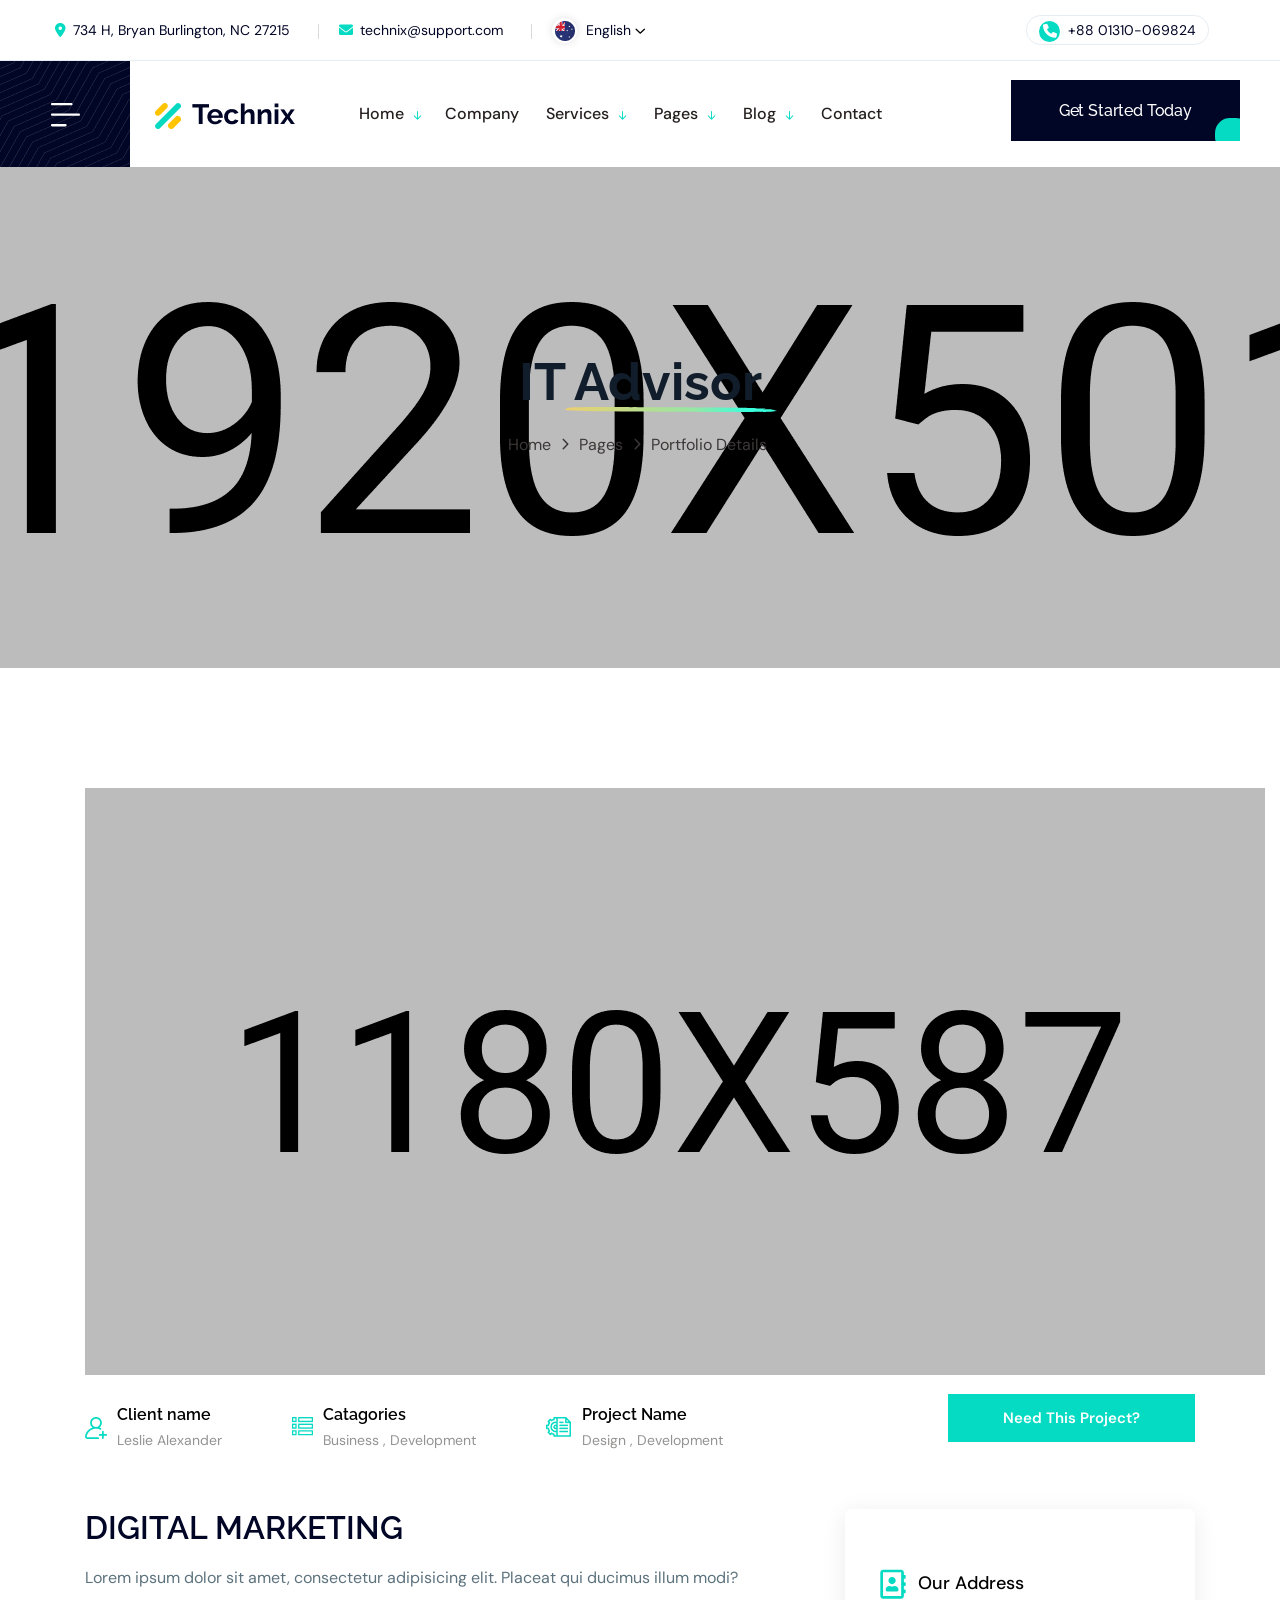
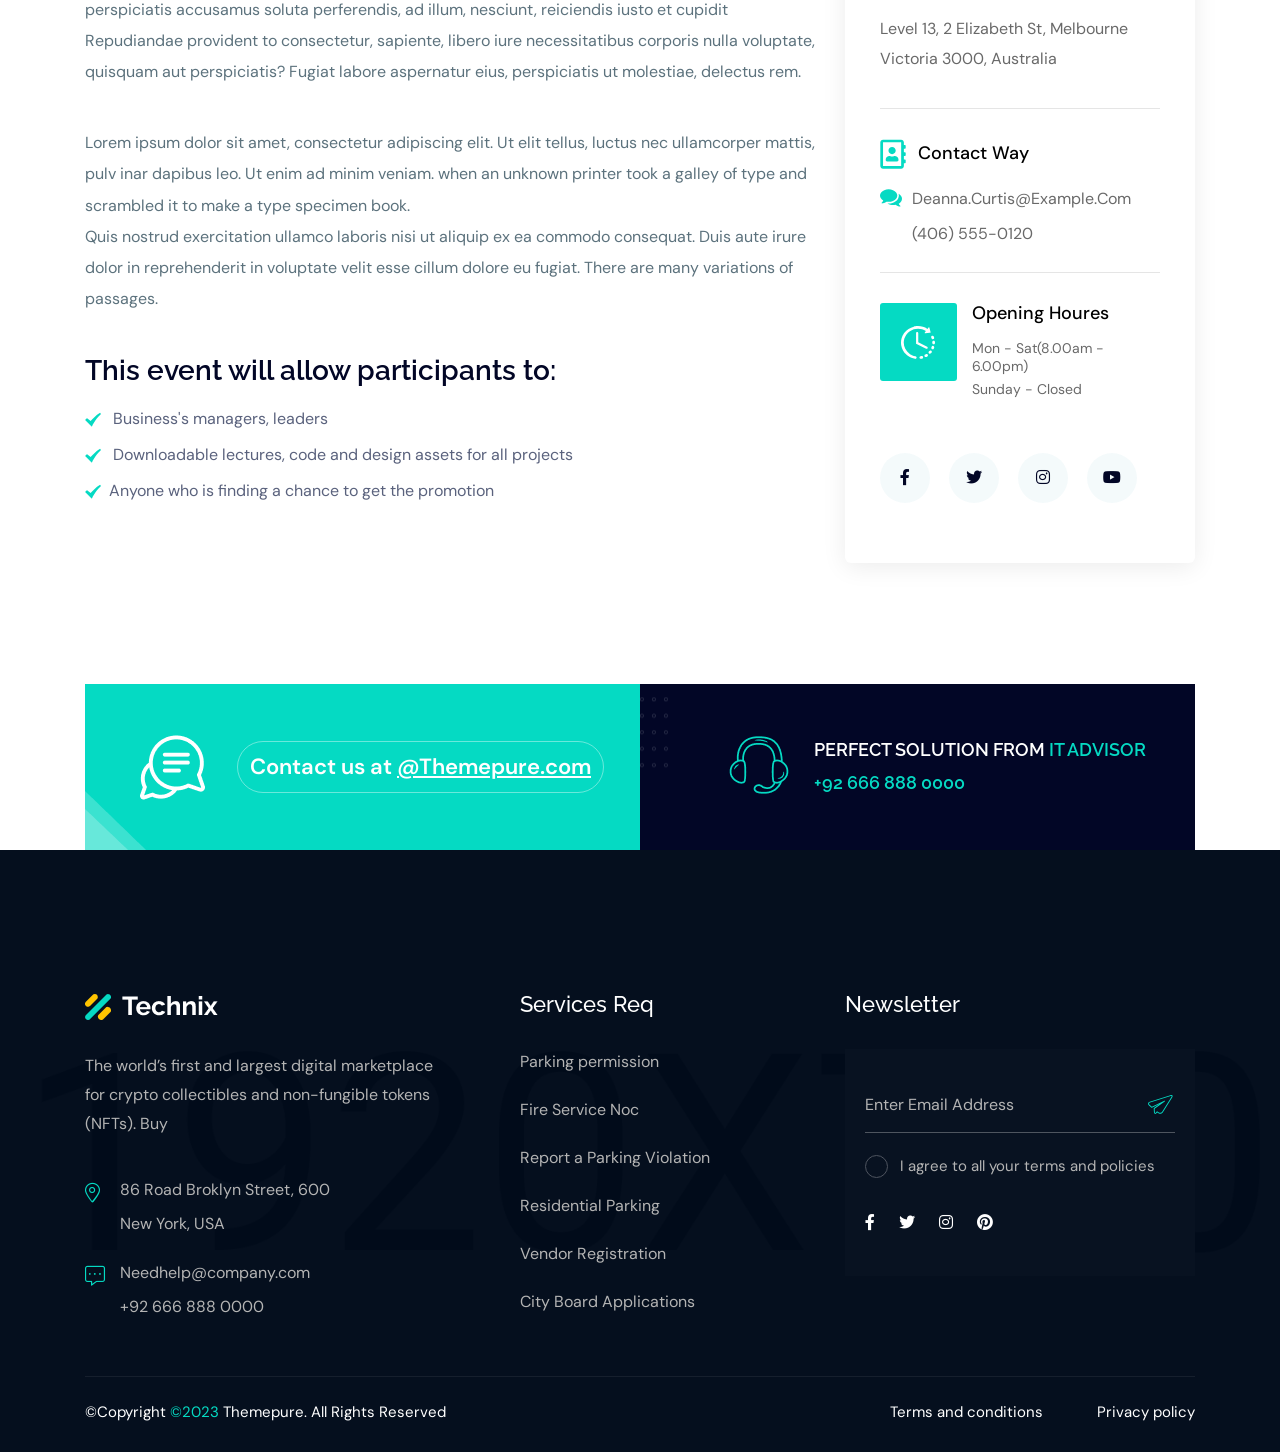
<file: technix/portfolio-details.html>
<!doctype html>
<html class="no-js" lang="zxx">
   <head>
      <meta charset="utf-8">
      <meta http-equiv="x-ua-compatible" content="ie=edge">
      <title>Technix - Technology & IT Solutions HTML Template</title>
      <meta name="description" content="">
      <meta name="viewport" content="width=device-width, initial-scale=1">

      <!-- Place favicon.ico in the root directory -->
      <link rel="shortcut icon" type="image/x-icon" href="assets/img/logo/favicon.png">

      <!-- CSS here -->
      <link rel="stylesheet" href="assets/css/bootstrap.css">
      <link rel="stylesheet" href="assets/css/animate.css">
      <link rel="stylesheet" href="assets/css/swiper-bundle.css">
      <link rel="stylesheet" href="assets/css/splide.css">
      <link rel="stylesheet" href="assets/css/nouislider.css">
      <link rel="stylesheet" href="assets/css/magnific-popup.css">
      <link rel="stylesheet" href="assets/css/font-awesome-pro.css">
      <link rel="stylesheet" href="assets/css/spacing.css">
      <link rel="stylesheet" href="assets/css/main.css">
   </head>
   <body>
      <!--[if lte IE 9]>
      <p class="browserupgrade">You are using an <strong>outdated</strong> browser. Please <a href="https://browsehappy.com/">upgrade your browser</a> to improve your experience and security.</p>
      <![endif]-->


      <!-- pre loader area start -->
      <div id="loading">
         <div id="loading-center">
            <div id="loading-center-absolute">
               <div class="object" id="object_four"></div>
               <div class="object" id="object_three"></div>
               <div class="object" id="object_two"></div>
               <div class="object" id="object_one"></div>
            </div>
         </div>
      </div>
      <!-- pre loader area end -->

      <!-- back to top start -->
      <div class="back-to-top-wrapper">
         <button id="back_to_top" type="button" class="back-to-top-btn">
            <svg width="12" height="7" viewBox="0 0 12 7" fill="none" xmlns="http://www.w3.org/2000/svg">
               <path d="M11 6L6 1L1 6" stroke="currentColor" stroke-width="1.5" stroke-linecap="round" stroke-linejoin="round"/>
            </svg>               
         </button>
      </div>
      <!-- back to top end -->

      <!-- search popup start -->
      <div class="search__popup">
         <div class="container">
            <div class="row">
               <div class="col-xxl-12">
                  <div class="search__wrapper">
                     <div class="search__top d-flex justify-content-between align-items-center">
                        <div class="search__logo">
                           <a href="home-main.html">
                              <img src="assets/img/logo/footer-logo.png" alt="logo">
                           </a>
                        </div>
                        <div class="search__close">
                           <button type="button" class="search__close-btn search-close-btn">
                              <svg width="18" height="18" viewBox="0 0 18 18" fill="none" xmlns="http://www.w3.org/2000/svg">
                                 <path d="M17 1L1 17" stroke="currentColor" stroke-width="1.5" stroke-linecap="round" stroke-linejoin="round"/>
                                 <path d="M1 1L17 17" stroke="currentColor" stroke-width="1.5" stroke-linecap="round" stroke-linejoin="round"/>
                              </svg>                                 
                           </button>
                        </div>
                     </div>
                     <div class="search__form">
                        <form action="#">
                           <div class="search__input">
                              <input class="search-input-field" type="text" placeholder="Type here to search...">
                              <span class="search-focus-border"></span>
                              <button type="submit">
                                 <svg width="20" height="20" viewBox="0 0 20 20" fill="none" xmlns="http://www.w3.org/2000/svg">
                                    <path d="M9.55 18.1C14.272 18.1 18.1 14.272 18.1 9.55C18.1 4.82797 14.272 1 9.55 1C4.82797 1 1 4.82797 1 9.55C1 14.272 4.82797 18.1 9.55 18.1Z" stroke="currentColor" stroke-width="1.5" stroke-linecap="round" stroke-linejoin="round"/>
                                    <path d="M19.0002 19.0002L17.2002 17.2002" stroke="currentColor" stroke-width="1.5" stroke-linecap="round" stroke-linejoin="round"/>
                                 </svg> 
                              </button>
                           </div>
                        </form>
                     </div>
                  </div>
               </div>
            </div>
         </div>
      </div>
      <div class="search-popup-overlay"></div>
      <!-- search popup end -->

      <!-- offcanvas area start -->
      <div class="offcanvas__area">
         <div class="offcanvas__wrapper">
            <div class="offcanvas__close">
               <button class="offcanvas__close-btn offcanvas-close-btn">
                  <svg width="12" height="12" viewBox="0 0 12 12" fill="none" xmlns="http://www.w3.org/2000/svg">
                     <path d="M11 1L1 11" stroke="currentColor" stroke-width="1.5" stroke-linecap="round" stroke-linejoin="round"/>
                     <path d="M1 1L11 11" stroke="currentColor" stroke-width="1.5" stroke-linecap="round" stroke-linejoin="round"/>
                  </svg>
               </button>
            </div>
            <div class="offcanvas__content">
               <div class="offcanvas__top mb-50 d-flex justify-content-between align-items-center">
                  <div class="offcanvas__logo logo">
                     <a href="home-main.html">
                        <img src="assets/img/logo/logo.png" alt="logo">
                     </a>
                  </div>
               </div>
               <div class="mobile-menu fix d-lg-none"></div>
               <div class="tp-mobile-menu-pos"></div>
               <div class="offcanvas__popup">
                  <p>Web designing in a powerful way of just not an only professions. We have tendency to believe the idea that smart looking .</p>
                  <div class="offcanvas__popup-gallery">
                     <h4 class="offcanvas__title">Gallery</h4>
                     <a class="popup-image" href="assets/img/portfolio/img-1.jpg">
                        <img src="assets/img/portfolio/img-1.jpg" alt="">
                     </a>
                     <a class="popup-image" href="assets/img/portfolio/img-2.jpg">
                        <img src="assets/img/portfolio/img-2.jpg" alt="">
                     </a>
                     <a class="popup-image" href="assets/img/portfolio/img-3.jpg">
                        <img src="assets/img/portfolio/img-3.jpg" alt="">
                     </a>
                     <a class="popup-image" href="assets/img/portfolio/img-4.jpg">
                        <img src="assets/img/portfolio/img-4.jpg" alt="">
                     </a>
                     <a class="popup-image" href="assets/img/portfolio/img-5.jpg">
                        <img src="assets/img/portfolio/img-5.jpg" alt="">
                     </a>
                     <a class="popup-image" href="assets/img/portfolio/img-6.jpg">
                        <img src="assets/img/portfolio/img-6.jpg" alt="">
                     </a>
                  </div>
               </div>
               <div class="offcanvas__contact">
                  <h4 class="offcanvas__title">Contacts</h4>
                  <div class="offcanvas__contact-content d-flex">
                     <div class="offcanvas__contact-content-icon">
                        <i class="fa-sharp fa-solid fa-location-dot"></i>
                     </div>
                     <div class="offcanvas__contact-content-content">
                        <a href="https://www.google.com/maps/search/86+Road+Broklyn+Street,+600+New+York,+USA/@40.6897806,-74.0278086,12z/data=!3m1!4b1">86 Road Broklyn Street, 600 </a>
                     </div>
                  </div>
                  <div class="offcanvas__contact-content d-flex">
                     <div class="offcanvas__contact-content-icon">
                        <i class="fa-solid fa-envelope"></i>
                     </div>
                     <div class="offcanvas__contact-content-content">
                        <a href="mailto:needhelp@company.com"> Needhelp@company.com  </a>
                     </div>
                  </div>
                  <div class="offcanvas__contact-content d-flex">
                     <div class="offcanvas__contact-content-icon">
                        <i class="fa-solid fa-phone"></i>
                     </div>
                     <div class="offcanvas__contact-content-content">
                        <a href="tel:01310-069824"> +92 666 888 0000</a>
                     </div>
                  </div>
               </div>
               <div class="offcanvas__social">
                  <a class="icon facebook" href="#"><i class="fab fa-facebook-f"></i></a>
                  <a class="icon twitter" href="#"><i class="fab fa-twitter"></i></a>
                  <a class="icon youtube" href="#"><i class="fab fa-youtube"></i></a>
                  <a class="icon linkedin" href="#"><i class="fab fa-linkedin"></i></a>
               </div>
            </div>
         </div>
      </div>
      <div class="body-overlay"></div>
      <!-- offcanvas area end -->


      <!-- header area start -->
      <header class="tp-header-area tp-header-height p-relative">
         <div class="tp-header-top tp-header-space d-none d-xl-block">
            <div class="container-fluid">
               <div class="row align-items-center">
                  <div class="col-xxl-6 col-xl-8">
                     <div class="tp-header-top-info">
                        <ul>
                           <li>
                              <a href="https://www.google.com/maps/@36.0758266,-79.4558848,17z" target="_blank"><span><i class="fa-sharp fa-solid fa-location-dot"></i></span>734 H, Bryan Burlington, NC 27215</a>
                           </li>
                           <li>
                              <a href="mailto:technix@support.com"><span><i class="fa-solid fa-envelope"></i></span>technix@support.com</a>
                           </li>
                           <li>
                              <div class="tp-header-lang-wrapper d-flex align-items-center">
                                 <div class="tp-header-lang-img">
                                    <img src="assets/img/logo/logo-lang.png" alt="">
                                 </div>
                                 <div class="tp-header-lang">
                                    <span class="tp-header-lang-selected-lang tp-lang-toggle" id="tp-header-lang-toggle">English</span>
                                    <ul class="tp-header-lang-list tp-lang-list">
                                       <li>Spanish</li>
                                       <li>English</li>
                                       <li>Canada</li>
                                    </ul>
                                 </div>
                              </div>
                           </li>
                        </ul>
                     </div>
                  </div>
                  <div class="col-xxl-6 col-xl-4">
                     <div class="tp-header-top-right d-flex justify-content-end align-items-center">
                        <div class="header-call">
                           <a href="tel:01310-069824"><i class="fa-solid fa-phone"></i> +88 01310-069824</a>
                        </div>
                        <div class="header-social d-xxl-block d-none">
                           <a href="#"><i class="fa-brands fa-facebook"></i> Facebook</a>
                           <a href="#"><i class="fa-brands fa-twitter"></i> Skype</a>
                           <a href="#"><i class="fa-brands fa-linkedin"></i> Linkedin</a>
                        </div>
                     </div>
                  </div>
               </div>
            </div>
         </div>
         <div id="header-sticky" class="tp-header-bottom header__sticky p-relative">
            <div class="tp-header-bottom-space p-relative">
               <div class="container-fluid gx-0">
                  <div class="row gx-0 align-items-center">
                     <div class="col-xxl-3 col-xl-3">
                     <div class="tp-header-main-left d-flex align-items-center p-relative">
                        <div class="tp-header-hamburger-btn offcanvas-open-btn" data-background="assets/img/icon/header-hamburger-shape.png">
                           <button class="hamburger-btn">
                              <span>
                                 <svg width="29" height="24" viewBox="0 0 29 24" fill="none" xmlns="http://www.w3.org/2000/svg">
                                    <path d="M0 1.13163C0 0.506972 0.499692 0 1.11538 0H20.4487C21.0644 0 21.5641 0.506972 21.5641 1.13163C21.5641 1.7563 21.0644 2.26327 20.4487 2.26327H1.11538C0.499692 2.26327 0 1.7563 0 1.13163ZM27.8846 10.5619H1.11538C0.499692 10.5619 0 11.0689 0 11.6935C0 12.3182 0.499692 12.8252 1.11538 12.8252H27.8846C28.5003 12.8252 29 12.3182 29 11.6935C29 11.0689 28.5003 10.5619 27.8846 10.5619ZM14.5 21.1238H1.11538C0.499692 21.1238 0 21.6308 0 22.2555C0 22.8801 0.499692 23.3871 1.11538 23.3871H14.5C15.1157 23.3871 15.6154 22.8801 15.6154 22.2555C15.6154 21.6308 15.1157 21.1238 14.5 21.1238Z" fill="currentColor"/>
                                    </svg>
                              </span>
                           </button>
                           </div>
                           <div class="tp-header-logo">
                              <a href="index.html">
                                 <img src="assets/img/logo/logo.png" alt="">
                              </a>
                           </div>
                        </div>
                     </div>
                     <div class="col-xxl-6 col-xl-6 d-none d-xl-block">
                        <div class="tp-main-menu-area d-flex align-items-center">
                           <div class="tp-main-menu">
                              <nav id="tp-mobile-menu">
                                 <ul>
                                    <li class="has-dropdown">
                                       <a href="index.html">Home</a>
                                       <ul class="submenu">
                                          <li><a href="index.html">Home 1</a></li>
                                          <li><a href="index-2.html">Home 2</a></li>
                                          <li><a href="index-3.html">Home 3</a></li>
                                       </ul>
                                    </li><li><a href="about-us.html">Company</a></li>
                                    <li class="has-dropdown"><a href="service.html">Services</a>
                                    <ul class="submenu">
                                       <li><a href="service.html">Service</a></li>
                                       <li><a href="service-details.html">Service Details</a></li>
                                    </ul>
                                    </li>
                                    <li class="has-dropdown">
                                       <a href="#">Pages</a>
                                       <ul class="submenu">
                                          <li><a href="about-us.html">About</a></li>
                                          <li><a href="portfolio.html">Portfolio</a></li>
                                          <li><a href="portfolio-details.html">Portfolio Details</a></li>
                                          <li><a href="team.html">Team</a></li>
                                          <li><a href="team-details.html">Team Details</a></li>
                                       </ul>
                                    </li>
                                    <li class="has-dropdown"><a href="blog.html">Blog</a>
                                       <ul class="submenu">
                                          <li><a href="blog.html">Blog</a></li>
                                          <li><a href="blog-details.html">Blog Details</a></li>
                                       </ul>
                                    </li>
                                    <li><a href="contact.html" title="contact">Contact</a></li>
                                 </ul>
                              </nav>
                           </div>
                        </div>
                     </div>
                     <div class="col-xxl-3 col-xl-3">
                     <div class="tp-header-main-right d-flex align-items-center justify-content-xl-end">
                        <div class="tp-header-search search-open-btn d-none d-xxl-block">
                           <a href="javascript:void(0);"> <i class="fa-regular fa-magnifying-glass"></i></a>
                        </div>
                           <div class="tp-header-btn d-none d-xl-block pl-40">
                              <a class="tp-btn" href="contact.html">Get Started Today</a>
                           </div>
                        </div>
                     </div>
                  </div>
               </div>
            </div>
         </div>
      </header>
      <!-- header area end -->

      <main>

         <!-- portfolio breadcrumb area start -->
         <section class="breadcrumb__area breadcrumb-style pt-190 pb-210 p-relative z-index-1" data-background="assets/img/breadcrumb/breadcrumb-bg-1.jpg">
            <div class="breadcrumb__bg-overlay m-img"></div>
            <div class="container">
               <div class="row justify-content-center">
                  <div class="col-xl-10">
                     <div class="breadcrumb__content text-center">
                        <h3 class="breadcrumb__title">IT Advisor
                           <img src="assets/img/breadcrumb/titile.svg" alt="">
                        </h3>
                        <div class="breadcrumb__list breadcrumb__list-translate">
                           <span><a href="home">Home</a></span>
                           <span class="dvdr"><i class="fa-regular fa-angle-right"></i></span>
                           <span>pages</span>
                           <span class="dvdr"><i class="fa-regular fa-angle-right"></i></span>
                           <span>portfolio details</span>
                        </div>
                     </div>
                  </div>
               </div>
            </div>
         </section>
         <!-- portfolio breadcrumb area end -->

         
         <!-- portfolio details area start -->
         <section class="tp-portfolio-details-area pt-120 pb-120">
            <div class="container">
               <div class="row">
                  <div class="col-lg-12">
                     <div class="tp-portfolio-details-wrapper">
                        <div class="tp-portfolio-details-thumb">
                           <img src="assets/img/portfolio/portfolio-details/img-1.jpg" alt="">
                        </div>
                        <div class="tp-portfolio-details-meta d-flex flex-wrap justify-content-between">
                           <div class="tp-portfolio-details-meta-left d-flex flex-wrap">
                              <div class="tp-portfolio-details-meta-item d-flex align-items-center">
                                 <div class="tp-portfolio-details-meta-icon">
                                    <img src="assets/img/portfolio/portfolio-details/icon-1.png" alt="">
                                 </div>
                                 <div class="tp-portfolio-details-meta-content">
                                    <h4 class="tp-portfolio-details-meta-title">Client name</h4>
                                    <p>Leslie Alexander</p>
                                 </div>
                           </div>
                           <div class="tp-portfolio-details-meta-item d-flex align-items-center">
                                 <div class="tp-portfolio-details-meta-icon">
                                    <img src="assets/img/portfolio/portfolio-details/icon-2.png" alt="">
                                 </div>
                                 <div class="tp-portfolio-details-meta-content">
                                    <h4 class="tp-portfolio-details-meta-title">Catagories</h4>
                                    <p>Business , Development</p>
                                 </div>
                           </div>
                           <div class="tp-portfolio-details-meta-item d-flex align-items-center">
                                 <div class="tp-portfolio-details-meta-icon">
                                    <img src="assets/img/portfolio/portfolio-details/icon-3.png" alt="">
                                 </div>
                                 <div class="tp-portfolio-details-meta-content">
                                    <h4 class="tp-portfolio-details-meta-title">Project Name</h4>
                                    <p>Design , Development</p>
                                 </div>
                           </div>
                           </div>
                           <div class="tp-portfolio-details-right">
                              <div class="tp-portfolio-details-btn">
                                 <a href="portfolio.html">Need This Project?</a>
                              </div>
                           </div>
                        </div>
                     </div>
                  </div>
               </div>
               <div class="row">
                  <div class="col-lg-8">
                     <div class="tp-portfolio-details-wrapper">
                        <h3 class="tp-portfolio-details-title">DIGITAL MARKETING</h3>
                        <p>Lorem ipsum dolor sit amet, consectetur adipisicing elit. Placeat qui ducimus illum modi?  perspiciatis
                           accusamus soluta perferendis, ad illum, nesciunt, reiciendis iusto et cupidit Repudiandae provident to
                           consectetur, sapiente, libero iure necessitatibus corporis nulla voluptate, quisquam aut perspiciatis?
                           Fugiat labore aspernatur eius, perspiciatis ut molestiae, delectus rem.</p>
                        <p>Lorem ipsum dolor sit amet, consectetur adipiscing elit. Ut elit tellus, luctus nec ullamcorper mattis, pulv
                           inar dapibus leo. Ut enim ad minim veniam. when an unknown printer took a galley of type and scrambled
                           it to make a type specimen book. <br>
                           Quis nostrud exercitation ullamco laboris nisi ut aliquip ex ea commodo consequat. Duis aute irure dolor in
                           reprehenderit in voluptate velit esse cillum dolore eu fugiat. There are many variations of passages.</p>
                        <div class="tp-portfolio-details-list mb-30">
                           <h4 class="tp-portfolio-details-list-title">This event will allow participants to:</h4>
                           <ul>
                              <li><span><svg width="16" height="15" viewBox="0 0 16 15" fill="none" xmlns="http://www.w3.org/2000/svg">
                                 <path d="M15.794 2.17595C14.426 3.42395 13.094 4.87595 11.798 6.53195C10.67 7.95995 9.656 9.42395 8.756 10.924C7.94 12.268 7.346 13.42 6.974 14.38C6.962 14.416 6.938 14.446 6.902 14.47C6.866 14.506 6.824 14.524 6.776 14.524C6.764 14.536 6.752 14.542 6.74 14.542C6.656 14.542 6.596 14.518 6.56 14.47L0.134 7.93595C0.122 7.92395 0.278 7.76795 0.602 7.46795C0.926 7.15595 1.244 6.87395 1.556 6.62195C1.904 6.33395 2.09 6.20195 2.114 6.22595L5.642 8.99795C6.674 7.78595 7.832 6.58595 9.116 5.39795C11.048 3.62195 13.04 2.10995 15.092 0.861953C15.128 0.861953 15.266 1.02995 15.506 1.36595L15.866 1.88795C15.878 1.93595 15.878 1.98995 15.866 2.04995C15.854 2.09795 15.83 2.13995 15.794 2.17595Z" fill="currentColor"></path>
                              </svg></span> Business's managers, leaders</li>
                              <li><span><svg width="16" height="15" viewBox="0 0 16 15" fill="none" xmlns="http://www.w3.org/2000/svg">
                                    <path d="M15.794 2.17595C14.426 3.42395 13.094 4.87595 11.798 6.53195C10.67 7.95995 9.656 9.42395 8.756 10.924C7.94 12.268 7.346 13.42 6.974 14.38C6.962 14.416 6.938 14.446 6.902 14.47C6.866 14.506 6.824 14.524 6.776 14.524C6.764 14.536 6.752 14.542 6.74 14.542C6.656 14.542 6.596 14.518 6.56 14.47L0.134 7.93595C0.122 7.92395 0.278 7.76795 0.602 7.46795C0.926 7.15595 1.244 6.87395 1.556 6.62195C1.904 6.33395 2.09 6.20195 2.114 6.22595L5.642 8.99795C6.674 7.78595 7.832 6.58595 9.116 5.39795C11.048 3.62195 13.04 2.10995 15.092 0.861953C15.128 0.861953 15.266 1.02995 15.506 1.36595L15.866 1.88795C15.878 1.93595 15.878 1.98995 15.866 2.04995C15.854 2.09795 15.83 2.13995 15.794 2.17595Z" fill="currentColor"></path>
                              </svg></span> Downloadable lectures, code and design assets for all projects</li>
                              <li><span><svg width="16" height="15" viewBox="0 0 16 15" fill="none" xmlns="http://www.w3.org/2000/svg">
                                       <path d="M15.794 2.17595C14.426 3.42395 13.094 4.87595 11.798 6.53195C10.67 7.95995 9.656 9.42395 8.756 10.924C7.94 12.268 7.346 13.42 6.974 14.38C6.962 14.416 6.938 14.446 6.902 14.47C6.866 14.506 6.824 14.524 6.776 14.524C6.764 14.536 6.752 14.542 6.74 14.542C6.656 14.542 6.596 14.518 6.56 14.47L0.134 7.93595C0.122 7.92395 0.278 7.76795 0.602 7.46795C0.926 7.15595 1.244 6.87395 1.556 6.62195C1.904 6.33395 2.09 6.20195 2.114 6.22595L5.642 8.99795C6.674 7.78595 7.832 6.58595 9.116 5.39795C11.048 3.62195 13.04 2.10995 15.092 0.861953C15.128 0.861953 15.266 1.02995 15.506 1.36595L15.866 1.88795C15.878 1.93595 15.878 1.98995 15.866 2.04995C15.854 2.09795 15.83 2.13995 15.794 2.17595Z" fill="currentColor"></path>
                              </svg></span>Anyone who is finding a chance to get the promotion</li>
                           </ul>
                        </div>
                     </div>
                  </div>
                  <div class="col-lg-4">
                     <div class="tp-portfolio-details-info-box">
                        <div class="tp-portfolio-details-info-address">
                           <h4 class="tp-portfolio-details-info-title"><span><svg width="26" height="30" viewBox="0 0 26 30" fill="none" xmlns="http://www.w3.org/2000/svg">
                              <path d="M25.0078 9.6875C25.3477 9.6875 25.6875 9.4043 25.6875 9.00781V6.74219C25.6875 6.40234 25.3477 6.0625 25.0078 6.0625H23.875V3.34375C23.875 1.87109 22.6289 0.625 21.1562 0.625H3.03125C1.50195 0.625 0.3125 1.87109 0.3125 3.34375V26.9062C0.3125 28.4355 1.50195 29.625 3.03125 29.625H21.1562C22.6289 29.625 23.875 28.4355 23.875 26.9062V24.1875H25.0078C25.3477 24.1875 25.6875 23.9043 25.6875 23.5078V21.2422C25.6875 20.9023 25.3477 20.5625 25.0078 20.5625H23.875V16.9375H25.0078C25.3477 16.9375 25.6875 16.6543 25.6875 16.2578V13.9922C25.6875 13.6523 25.3477 13.3125 25.0078 13.3125H23.875V9.6875H25.0078ZM21.1562 26.9062H3.03125V3.34375H21.1562V26.9062ZM12.0938 15.125C14.0762 15.125 15.7188 13.5391 15.7188 11.5C15.7188 9.51758 14.0762 7.875 12.0938 7.875C10.0547 7.875 8.46875 9.51758 8.46875 11.5C8.46875 13.5391 10.0547 15.125 12.0938 15.125ZM6.99609 22.375H17.1348C17.8711 22.375 18.4375 21.9219 18.4375 21.2988V20.2227C18.4375 18.4102 16.6816 16.9375 14.5859 16.9375C14.0195 16.9375 13.5664 17.3906 12.0938 17.3906C10.5645 17.3906 10.168 16.9375 9.54492 16.9375C7.44922 16.9375 5.75 18.4102 5.75 20.2227V21.2988C5.75 21.9219 6.31641 22.375 6.99609 22.375Z" fill="#06DAC3"/>
                              </svg></span>our address</h4>
                           <p>Level 13, 2 Elizabeth St, Melbourne
                              Victoria 3000, Australia</p>
                        </div>
                        <div class="tp-portfolio-details-info-mail">
                           <h4 class="tp-portfolio-details-info-title"><span><svg width="26" height="30" viewBox="0 0 26 30" fill="none" xmlns="http://www.w3.org/2000/svg">
                              <path d="M25.0078 9.6875C25.3477 9.6875 25.6875 9.4043 25.6875 9.00781V6.74219C25.6875 6.40234 25.3477 6.0625 25.0078 6.0625H23.875V3.34375C23.875 1.87109 22.6289 0.625 21.1562 0.625H3.03125C1.50195 0.625 0.3125 1.87109 0.3125 3.34375V26.9062C0.3125 28.4355 1.50195 29.625 3.03125 29.625H21.1562C22.6289 29.625 23.875 28.4355 23.875 26.9062V24.1875H25.0078C25.3477 24.1875 25.6875 23.9043 25.6875 23.5078V21.2422C25.6875 20.9023 25.3477 20.5625 25.0078 20.5625H23.875V16.9375H25.0078C25.3477 16.9375 25.6875 16.6543 25.6875 16.2578V13.9922C25.6875 13.6523 25.3477 13.3125 25.0078 13.3125H23.875V9.6875H25.0078ZM21.1562 26.9062H3.03125V3.34375H21.1562V26.9062ZM12.0938 15.125C14.0762 15.125 15.7188 13.5391 15.7188 11.5C15.7188 9.51758 14.0762 7.875 12.0938 7.875C10.0547 7.875 8.46875 9.51758 8.46875 11.5C8.46875 13.5391 10.0547 15.125 12.0938 15.125ZM6.99609 22.375H17.1348C17.8711 22.375 18.4375 21.9219 18.4375 21.2988V20.2227C18.4375 18.4102 16.6816 16.9375 14.5859 16.9375C14.0195 16.9375 13.5664 17.3906 12.0938 17.3906C10.5645 17.3906 10.168 16.9375 9.54492 16.9375C7.44922 16.9375 5.75 18.4102 5.75 20.2227V21.2988C5.75 21.9219 6.31641 22.375 6.99609 22.375Z" fill="#06DAC3"/>
                              </svg></span>Contact way</h4>
                           <div class="tp-portfolio-details-info-mail-content d-flex">
                              <span>
                                 <svg width="22" height="18" viewBox="0 0 22 18" fill="none" xmlns="http://www.w3.org/2000/svg">
                                    <path d="M16.1317 3.41629C16.901 4.38207 17.2857 5.43378 17.2857 6.57143C17.2857 7.70908 16.901 8.76079 16.1317 9.72656C15.3624 10.6923 14.3106 11.4576 12.9766 12.0223C11.6507 12.5789 10.2061 12.8571 8.64286 12.8571C7.93899 12.8571 7.21875 12.7917 6.48214 12.6607C5.46726 13.381 4.32961 13.9048 3.0692 14.2321C2.77455 14.3058 2.42262 14.3713 2.01339 14.4286H1.97656C1.88653 14.4286 1.8006 14.3958 1.71875 14.3304C1.64509 14.2649 1.60007 14.1789 1.58371 14.0725C1.57552 14.048 1.57143 14.0234 1.57143 13.9989C1.57143 13.9661 1.57143 13.9375 1.57143 13.9129C1.57961 13.8884 1.5878 13.8638 1.59598 13.8393C1.61235 13.8147 1.62463 13.7943 1.63281 13.7779C1.641 13.7615 1.65327 13.7411 1.66964 13.7165C1.6942 13.6838 1.71057 13.6633 1.71875 13.6551C1.73512 13.6388 1.75558 13.6183 1.78013 13.5937C1.80469 13.561 1.82106 13.5406 1.82924 13.5324C1.87016 13.4833 1.96429 13.381 2.11161 13.2254C2.25893 13.0699 2.36533 12.9513 2.4308 12.8694C2.49628 12.7794 2.58631 12.6607 2.70089 12.5134C2.82366 12.3579 2.92597 12.1983 3.00781 12.0346C3.09784 11.8709 3.18378 11.6908 3.26562 11.4944C2.25074 10.9051 1.45275 10.1808 0.871652 9.32143C0.290551 8.46205 0 7.54539 0 6.57143C0 5.43378 0.384673 4.38207 1.15402 3.41629C1.92336 2.45052 2.97098 1.68936 4.29688 1.13281C5.63095 0.56808 7.07961 0.285714 8.64286 0.285714C10.2061 0.285714 11.6507 0.56808 12.9766 1.13281C14.3106 1.68936 15.3624 2.45052 16.1317 3.41629ZM22 9.71429C22 10.6964 21.7094 11.6172 21.1283 12.4766C20.5472 13.3278 19.7493 14.048 18.7344 14.6373C18.8162 14.8337 18.8981 15.0138 18.9799 15.1775C19.0699 15.3411 19.1722 15.5007 19.2868 15.6562C19.4096 15.8036 19.5037 15.9182 19.5692 16C19.6347 16.09 19.7411 16.2128 19.8884 16.3683C20.0357 16.5238 20.1298 16.6261 20.1708 16.6752C20.1789 16.6834 20.1953 16.6998 20.2199 16.7243C20.2444 16.7571 20.2608 16.7775 20.269 16.7857C20.2853 16.8021 20.3017 16.8225 20.3181 16.8471C20.3426 16.8798 20.359 16.9044 20.3672 16.9208C20.3754 16.9371 20.3836 16.9576 20.3917 16.9821C20.4081 17.0067 20.4163 17.0313 20.4163 17.0558C20.4245 17.0804 20.4286 17.1049 20.4286 17.1295C20.4286 17.1622 20.4245 17.1908 20.4163 17.2154C20.3917 17.33 20.3385 17.42 20.2567 17.4855C20.1749 17.551 20.0848 17.5796 19.9866 17.5714C19.5774 17.5141 19.2254 17.4487 18.9308 17.375C17.6704 17.0476 16.5327 16.5238 15.5179 15.8036C14.7813 15.9345 14.061 16 13.3571 16C11.1391 16 9.20759 15.4598 7.5625 14.3795C8.0372 14.4122 8.39732 14.4286 8.64286 14.4286C9.96057 14.4286 11.2251 14.2444 12.4364 13.8761C13.6477 13.5078 14.7281 12.9799 15.6775 12.2924C16.7005 11.5394 17.4862 10.6719 18.0346 9.68973C18.583 8.70759 18.8571 7.66815 18.8571 6.57143C18.8571 5.94122 18.763 5.3192 18.5748 4.70536C19.6306 5.28646 20.4654 6.01488 21.0792 6.89062C21.6931 7.76637 22 8.70759 22 9.71429Z" fill="#06DAC3"/>
                                 </svg>
                              </span>
                              <div class="tp-portfolio-details-info-mail-text">
                                 <p>deanna.curtis@example.com</p>
                                 <p>(406) 555-0120</p>
                              </div>
                           </div>
                        </div>
                        <div class="tp-portfolio-details-info-open d-flex">
                           <div class="tp-portfolio-details-info-open-icon">
                              <span>
                                 <svg width="34" height="33" viewBox="0 0 34 33" fill="none" xmlns="http://www.w3.org/2000/svg">
                                    <g clip-path="url(#clip0_444_1195)">
                                    <path d="M20.4365 30.0567C20.1562 30.1245 19.8703 30.1848 19.5866 30.2355C18.8449 30.3694 18.3546 31.0617 18.4918 31.7822C18.5595 32.1367 18.7669 32.4319 19.0485 32.6247C19.3388 32.8229 19.7081 32.9125 20.0845 32.8445C20.4224 32.7836 20.7629 32.7121 21.0971 32.6311C21.8295 32.4542 22.2757 31.734 22.0929 31.0235C21.9107 30.3124 21.1693 29.8797 20.4365 30.0567Z" fill="white"/>
                                    <path d="M30.5412 12.2752C30.6369 12.5553 30.8197 12.7839 31.0506 12.9419C31.393 13.1759 31.8409 13.2546 32.2684 13.1175C32.9851 12.8865 33.3734 12.1364 33.1363 11.4411C33.0283 11.1242 32.9084 10.8063 32.7807 10.4967C32.5004 9.81639 31.7053 9.48519 31.0041 9.7573C30.3035 10.0293 29.9621 10.8011 30.2427 11.4816C30.35 11.7418 30.4505 12.0089 30.5412 12.2752Z" fill="white"/>
                                    <path d="M24.8739 28.1629C24.6328 28.3174 24.384 28.4669 24.1333 28.607C23.4792 28.9732 23.2552 29.7847 23.6323 30.4192C23.7347 30.5918 23.8711 30.7329 24.0282 30.8407C24.4498 31.1286 25.0224 31.1718 25.4992 30.9052C25.7972 30.7384 26.0936 30.5609 26.3808 30.3766C27.0103 29.9729 27.1836 29.1498 26.7675 28.5384C26.3514 27.9269 25.5037 27.7589 24.8739 28.1629Z" fill="white"/>
                                    <path d="M33.9864 15.9806C33.9567 15.2484 33.3213 14.6785 32.5667 14.7071C31.813 14.736 31.2254 15.3529 31.255 16.0848C31.2663 16.3647 31.2692 16.6487 31.2626 16.9283C31.252 17.3874 31.4834 17.7968 31.843 18.0428C32.0572 18.1892 32.3171 18.2778 32.599 18.284C33.3534 18.3003 33.9786 17.7195 33.9954 16.9869C34.0029 16.6529 34 16.3145 33.9864 15.9806Z" fill="white"/>
                                    <path d="M30.3182 24.6731C29.7133 24.2325 28.8574 24.3521 28.4044 24.9382C28.2309 25.1627 28.0482 25.3844 27.861 25.5978C27.3721 26.1554 27.4412 26.9929 28.0156 27.4678C28.0484 27.4947 28.0815 27.5195 28.1158 27.5428C28.6869 27.9336 29.4806 27.8437 29.9424 27.3178C30.1658 27.0632 30.3836 26.7983 30.591 26.5303C31.0441 25.9442 30.9215 25.1129 30.3182 24.6731Z" fill="white"/>
                                    <path d="M32.3305 19.8775C31.6103 19.6583 30.8432 20.0475 30.6175 20.7466C30.5311 21.0136 30.4354 21.282 30.332 21.5448C30.1051 22.1234 30.3225 22.76 30.821 23.1011C30.9124 23.1635 31.0131 23.2163 31.1225 23.2565C31.8278 23.5177 32.6175 23.1743 32.8863 22.4895C33.009 22.177 33.1229 21.8577 33.2258 21.5402C33.4513 20.841 33.0507 20.0967 32.3305 19.8775Z" fill="white"/>
                                    <path d="M14.4711 30.2477C13.2491 30.0347 12.0768 29.6721 10.9653 29.1663C10.9521 29.1597 10.9403 29.1521 10.9265 29.146C10.6646 29.0263 10.4031 28.8981 10.1496 28.7642C10.1487 28.7632 10.1471 28.7625 10.1457 28.762C9.68069 28.5134 9.22682 28.2384 8.78589 27.9371C2.35629 23.5411 0.810359 14.8876 5.33984 8.64723C6.32476 7.29077 7.51666 6.15911 8.84545 5.26218C8.86182 5.25111 8.8782 5.24012 8.89442 5.22898C13.5769 2.09752 19.9349 1.88649 24.9069 5.10434L23.8391 6.6019C23.5422 7.01872 23.7248 7.32248 24.2446 7.27708L28.8832 6.87401C29.4035 6.82861 29.7147 6.39171 29.5748 5.90395L28.3292 1.54797C28.1897 1.05964 27.8327 1.00119 27.5355 1.41795L26.4652 2.91905C22.8164 0.54173 18.44 -0.364777 14.0962 0.366302C13.6587 0.439793 13.2274 0.529741 12.8019 0.634444C12.7986 0.635012 12.796 0.635367 12.7934 0.635934C12.7769 0.639836 12.7603 0.645014 12.7443 0.649341C8.99857 1.58295 5.73049 3.70333 3.39851 6.72866C3.37885 6.75129 3.3586 6.77342 3.34004 6.79804C3.2625 6.89941 3.18554 7.00312 3.11018 7.10683C2.98696 7.27679 2.86549 7.45102 2.74928 7.62524C2.73474 7.64624 2.72363 7.66759 2.71091 7.6888C0.786533 10.5831 -0.14167 13.9292 0.0175131 17.3358C0.0178786 17.347 0.0172208 17.3583 0.0175131 17.3697C0.0329344 17.7025 0.0601227 18.0399 0.0970316 18.372C0.0990049 18.3934 0.103902 18.4137 0.107629 18.4352C0.145781 18.7691 0.193652 19.1039 0.253657 19.4386C0.863493 22.8533 2.52315 25.9261 5.01008 28.3171C5.01585 28.3227 5.02184 28.3288 5.02769 28.3346C5.02974 28.3368 5.032 28.3379 5.03397 28.34C5.70213 28.9796 6.42891 29.5712 7.21145 30.1062C9.25934 31.5068 11.5397 32.4326 13.9887 32.8591C14.7318 32.9887 15.4416 32.5086 15.5749 31.7877C15.7082 31.0664 15.2139 30.3769 14.4711 30.2477Z" fill="white"/>
                                    <path d="M16.161 5.90137C15.5498 5.90137 15.0547 6.38232 15.0547 6.97472V17.6683L25.1312 22.7241C25.2934 22.8056 25.467 22.8439 25.6379 22.8439C26.0381 22.8439 26.4247 22.6324 26.6212 22.2633C26.9015 21.7365 26.6894 21.0894 26.1466 20.8173L17.2661 16.3612V6.97472C17.266 6.38232 16.7715 5.90137 16.161 5.90137Z" fill="white"/>
                                    </g>
                                    <defs>
                                    <clipPath id="clip0_444_1195">
                                    <rect width="34" height="33" fill="white"/>
                                    </clipPath>
                                    </defs>
                                 </svg>
                              </span>
                           </div>
                           <div class="tp-portfolio-details-info-open-content">
                              <h4 class="tp-portfolio-details-info-title">Opening Houres</h4>
                              <p>Mon - Sat(8.00am - 6.00pm)</p>
                              <p>Sunday - Closed</p>
                           </div>
                        </div>
                        <div class="tp-portfolio-details-info-social">
                           <a href="#"><i class="fab fa-facebook-f"></i></a>
                           <a href="#"><i class="fab fa-twitter"></i></a>
                           <a href="#"><i class="fa-brands fa-instagram"></i></a>
                           <a href="#"><i class="fa-brands fa-youtube"></i></a>
                        </div>
                     </div>
                  </div>
               </div>
            </div>
         </section>
         <!-- portfolio details area end -->


         <!-- cta area start -->
         <div class="tp-protfolio-4-area p-relative">
            <div class="tp-cta-4-shape fadeUp">
               <img src="assets/img/cta/home-3/shape-2.png" alt="">
            </div>
            <div class="container">
               <div class="row gx-0">
                  <div class="col-xl-6">
                     <div class="tp-cta-4-wrapper-left">
                        <img class="shape-1" src="assets/img/cta/home-3/shape-3.png" alt="">
                        <div class="tp-cta-4-mail d-flex flex-wrap justify-content-center justify-content-xl-start align-items-center">
                              <img src="assets/img/cta/home-3/conversation.png" alt="">
                              <a href="mailto:@themepure.gmail.com">Contact us at <span>@Themepure.com</span></a>
                        </div>
                     </div>
                  </div>
                  <div class="col-xl-6">
                     <div class="tp-cta-4-wrapper-right">
                        <div class="tp-cta-4-headphone d-flex flex-wrap justify-content-center">
                           <div class="tp-cta-4-headphone-thumb">
                              <img src="assets/img/cta/home-3/headphone.png" alt="">
                           </div>
                           <div class="tp-cta-4-content">
                              <p>PERFECT SOLUTION From  <span>It Advisor</span></p>
                              <a href="tel:9266688000">+92 666 888 0000</a>
                           </div>
                        </div>
                     </div>
                  </div>
               </div>
            </div>
         </div>
         <!-- cta area end -->
      </main>


         <!-- footer area start -->
         <footer class="tp-footer-3-area p-relative">
            <div class="tp-footer-bg" data-background="assets/img/footer/footer-bg.jpg"></div>
            <div class="container">
            <div class="tp-footer-3-main-area">
               <div class="row">
                  <div class="col-lg-4 col-md-6">
                     <div class="tp-footer-widget tp-footer-3-col-1">
                        <div class="tp-footer-logo">
                           <a href="index.html"> <img src="assets/img/logo/footer-logo.png" alt=""></a>
                        </div>
                        <div class="tp-footer-widget-content">
                           <div class="tp-footer-info">
                              <p class="p">The world’s first and largest digital marketplace <br> for crypto collectibles and non-fungible tokens (NFTs). Buy</p>
                              <div class="tp-footer-main-location">
                                 <a href="https://www.google.com/maps/search/86+Road+Broklyn+Street,+600+New+York,+USA/@40.6897806,-74.0278086,12z/data=!3m1!4b1">
                                    <i class="fa-sharp fa-light fa-location-dot"></i> 86 Road Broklyn Street, 600 <br> New York, USA
                                 </a>
                              </div>
                              <div class="tp-footer-main-mail">
                                 <a href="mailto:needhelp@company.com"><i class="fa-light fa-message-dots"></i> Needhelp@company.com <br> +92 666 888 0000</a>
                              </div>
                           </div>
                        </div>
                     </div>
                  </div>
                  <div class="col-lg-4 col-md-6">
                     <div class="tp-footer-widget tp-footer-3-col-2">
                        <h3 class="tp-footer-widget-title">Services Req</h3>
                        <div class="tp-footer-widget-content">
                           <ul>
                              <li><a href="#">Parking permission</a></li>
                              <li><a href="#">Fire Service Noc</a></li>
                              <li><a href="#">Report a Parking Violation</a></li>
                              <li><a href="#">Residential Parking</a></li>
                              <li><a href="#">Vendor Registration</a></li>
                              <li><a href="#">City Board Applications</a></li>
                           </ul>
                        </div>
                     </div> 
                  </div>
                  <div class="col-lg-4 col-md-6">
                     <div class="tp-footer-widget tp-footer-3-col-3">
                        <h3 class="tp-footer-widget-title">Newsletter</h3>
                        <div class="tp-footer-from">
                           <div class="tp-footer-text-email p-relative">
                              <input type="text" placeholder="Enter Email Address">
                              <span>
                                 <svg width="25" height="21" viewBox="0 0 25 21" fill="none" xmlns="http://www.w3.org/2000/svg">
                                    <path d="M3.49316 13.7164C3.63379 13.8458 3.84046 13.8759 4.01071 13.7908L11.4654 10.1149L5.90522 14.0488C5.77478 14.1412 5.70122 14.2939 5.71058 14.4538L5.90157 17.7137C5.93936 18.3587 6.06262 18.9045 6.25825 19.2917C6.59438 19.9576 7.06242 20.0322 7.31139 20.0176C7.61259 20 7.90192 19.8421 8.17074 19.5482L9.20637 18.4157L10.8851 19.4378C11.3043 19.6933 11.7985 19.8118 12.3141 19.7816C13.3786 19.7192 14.4435 19.0328 15.0945 17.9905L24.1844 3.42754C24.8108 2.42378 24.7071 1.81746 24.5101 1.48593C24.38 1.26641 24.0445 0.904988 23.2627 0.950786C23.0031 0.965999 22.7113 1.02528 22.3941 1.12637L1.78045 7.70011C0.860734 7.99324 0.267482 8.54997 0.108773 9.26713C-0.0494808 9.98477 0.254344 10.7393 0.964829 11.3921L3.49316 13.7164ZM1.01287 9.46688C1.09713 9.08504 1.46951 8.7707 2.06157 8.58208L22.6756 2.00782C23.23 1.83163 23.6608 1.86665 23.7149 1.95852C23.7648 2.04228 23.7632 2.35484 23.3995 2.93758L14.3102 17.5006C13.8156 18.2927 13.0301 18.8124 12.2603 18.8575C11.9286 18.877 11.6283 18.8065 11.3672 18.6474L9.36306 17.4269C9.27991 17.3767 9.18683 17.3548 9.09535 17.3601C8.97847 17.367 8.86461 17.4181 8.781 17.5097L7.48832 18.9234C7.33843 19.087 7.25818 19.0935 7.2577 19.094C7.1674 19.0715 6.88551 18.6754 6.82599 17.6595L6.65003 14.656L16.785 7.48526C16.9817 7.34623 17.0388 7.07823 16.9149 6.87079C16.7915 6.66195 16.5265 6.58619 16.3129 6.69237L3.88618 12.8204L1.59108 10.7106C1.13392 10.2906 0.928189 9.84874 1.01287 9.46688Z" fill="#05DAC3"></path>
                                    </svg>
                              </span>
                           </div>
                           <div class="tp-footer-form-check">
                              <input class="form-check-input" id="flexCheckChecked" type="checkbox">
                              <label class="form-check-label" for="flexCheckChecked">
                                 I agree to all your terms and policies
                              </label>
                        </div>
                        <div class="tp-footer-widget-social">
                           <a href="#"><i class="fab fa-facebook-f"></i></a>
                           <a href="#"><i class="fab fa-twitter"></i></a>
                           <a href="#"><i class="fa-brands fa-instagram"></i></a>
                           <a href="#"><i class="fa-brands fa-pinterest"></i></a>
                        </div>
                     </div>
                     </div>
                  </div>
               </div>
            </div>
            <div class="tp-footer-copyright-area p-relative">
               <div class="row">
                  <div class="col-md-12 col-lg-6">
                     <div class="tp-footer-copyright-inner">
                        <p> ©Copyright <span>©2023</span> Themepure. All Rights Reserved</p>
                     </div>
                  </div>
                  <div class="col-md-12 col-lg-6">
                     <div class="tp-footer-copyright-inner text-lg-end">
                        <a href="#">Terms and conditions</a>
                        <a class="ml-50" href="#"> Privacy policy</a>
                     </div>
                  </div>
               </div>
            </div>
            </div>
         </footer>
         <!-- footer area end -->


      <!-- JS here -->
      <script src="assets/js/vendor/jquery.js"></script>
      <script src="assets/js/vendor/waypoints.js"></script>
      <script src="assets/js/bootstrap-bundle.js"></script>
      <script src="assets/js/meanmenu.js"></script>
      <script src="assets/js/swiper-bundle.js"></script>
      <script src="assets/js/splide.js"></script>
      <script src="assets/js/purecounter.js"></script>
      <script src="assets/js/nouislider.js"></script>
      <script src="assets/js/magnific-popup.js"></script>
      <script src="assets/js/nice-select.js"></script>
      <script src="assets/js/wow.js"></script>
      <script src="assets/js/gsap.min.js"></script>
      <script src="assets/js/split-text.min.js"></script>
      <script src="assets/js/scrool-triger.js"></script>
      <script src="assets/js/scrollMagic.min.js"></script>
      <script src="assets/js/parallax-scroll.js"></script>
      <script src="assets/js/animation.gsap.min.js"></script>
      <script src="assets/js/isotope-pkgd.js"></script>
      <script src="assets/js/imagesloaded-pkgd.js"></script>
      <script src="assets/js/jquery-appear.js"></script>
      <script src="assets/js/jquery-knob.js"></script>
      <script src="assets/js/ajax-form.js"></script>
      <script src="assets/js/main.js"></script>
   </body>
</html>
</file>
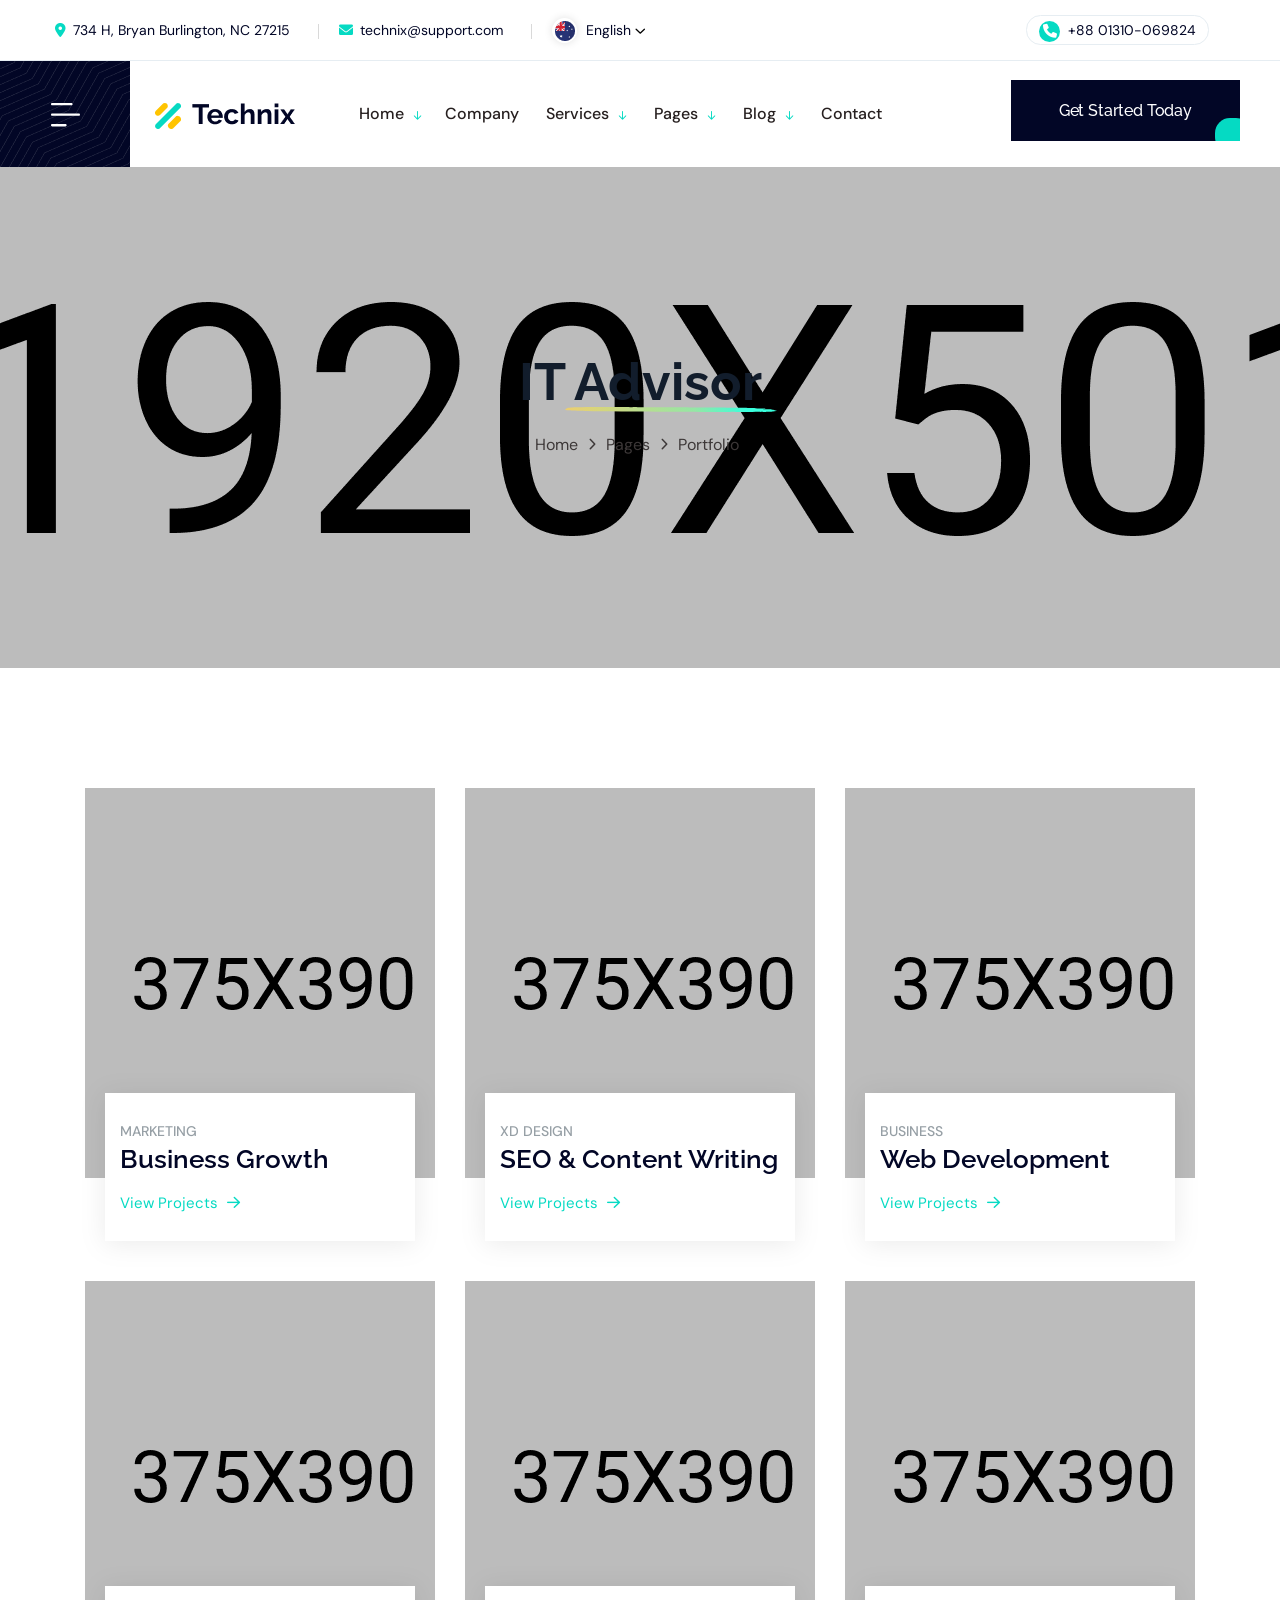
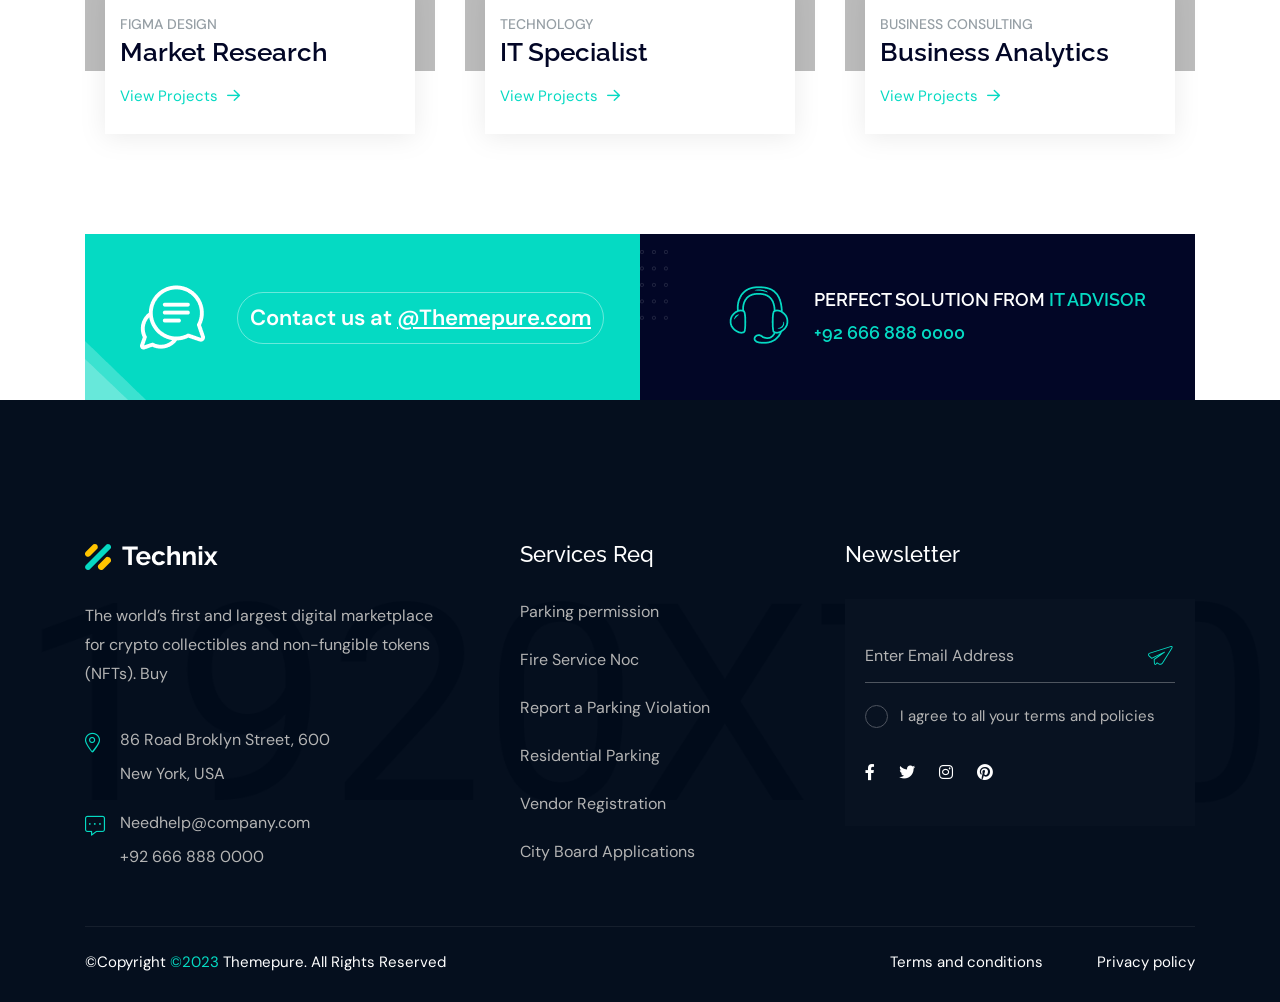
<file: technix/portfolio.html>
<!doctype html>
<html class="no-js" lang="zxx">
   <head>
      <meta charset="utf-8">
      <meta http-equiv="x-ua-compatible" content="ie=edge">
      <title>Technix - Technology & IT Solutions HTML Template</title>
      <meta name="description" content="">
      <meta name="viewport" content="width=device-width, initial-scale=1">

      <!-- Place favicon.ico in the root directory -->
      <link rel="shortcut icon" type="image/x-icon" href="assets/img/logo/favicon.png">

      <!-- CSS here -->
      <link rel="stylesheet" href="assets/css/bootstrap.css">
      <link rel="stylesheet" href="assets/css/animate.css">
      <link rel="stylesheet" href="assets/css/swiper-bundle.css">
      <link rel="stylesheet" href="assets/css/splide.css">
      <link rel="stylesheet" href="assets/css/nouislider.css">
      <link rel="stylesheet" href="assets/css/magnific-popup.css">
      <link rel="stylesheet" href="assets/css/font-awesome-pro.css">
      <link rel="stylesheet" href="assets/css/spacing.css">
      <link rel="stylesheet" href="assets/css/main.css">
   </head>
   <body>
      <!--[if lte IE 9]>
      <p class="browserupgrade">You are using an <strong>outdated</strong> browser. Please <a href="https://browsehappy.com/">upgrade your browser</a> to improve your experience and security.</p>
      <![endif]-->


      <!-- pre loader area start -->
      <div id="loading">
         <div id="loading-center">
            <div id="loading-center-absolute">
               <div class="object" id="object_four"></div>
               <div class="object" id="object_three"></div>
               <div class="object" id="object_two"></div>
               <div class="object" id="object_one"></div>
            </div>
         </div>
      </div>
      <!-- pre loader area end -->

      <!-- back to top start -->
      <div class="back-to-top-wrapper">
         <button id="back_to_top" type="button" class="back-to-top-btn">
            <svg width="12" height="7" viewBox="0 0 12 7" fill="none" xmlns="http://www.w3.org/2000/svg">
               <path d="M11 6L6 1L1 6" stroke="currentColor" stroke-width="1.5" stroke-linecap="round" stroke-linejoin="round"/>
            </svg>               
         </button>
      </div>
      <!-- back to top end -->

      <!-- search popup start -->
      <div class="search__popup">
         <div class="container">
            <div class="row">
               <div class="col-xxl-12">
                  <div class="search__wrapper">
                     <div class="search__top d-flex justify-content-between align-items-center">
                        <div class="search__logo">
                           <a href="home-main.html">
                              <img src="assets/img/logo/footer-logo.png" alt="logo">
                           </a>
                        </div>
                        <div class="search__close">
                           <button type="button" class="search__close-btn search-close-btn">
                              <svg width="18" height="18" viewBox="0 0 18 18" fill="none" xmlns="http://www.w3.org/2000/svg">
                                 <path d="M17 1L1 17" stroke="currentColor" stroke-width="1.5" stroke-linecap="round" stroke-linejoin="round"/>
                                 <path d="M1 1L17 17" stroke="currentColor" stroke-width="1.5" stroke-linecap="round" stroke-linejoin="round"/>
                              </svg>                                 
                           </button>
                        </div>
                     </div>
                     <div class="search__form">
                        <form action="#">
                           <div class="search__input">
                              <input class="search-input-field" type="text" placeholder="Type here to search...">
                              <span class="search-focus-border"></span>
                              <button type="submit">
                                 <svg width="20" height="20" viewBox="0 0 20 20" fill="none" xmlns="http://www.w3.org/2000/svg">
                                    <path d="M9.55 18.1C14.272 18.1 18.1 14.272 18.1 9.55C18.1 4.82797 14.272 1 9.55 1C4.82797 1 1 4.82797 1 9.55C1 14.272 4.82797 18.1 9.55 18.1Z" stroke="currentColor" stroke-width="1.5" stroke-linecap="round" stroke-linejoin="round"/>
                                    <path d="M19.0002 19.0002L17.2002 17.2002" stroke="currentColor" stroke-width="1.5" stroke-linecap="round" stroke-linejoin="round"/>
                                 </svg> 
                              </button>
                           </div>
                        </form>
                     </div>
                  </div>
               </div>
            </div>
         </div>
      </div>
      <div class="search-popup-overlay"></div>
      <!-- search popup end -->

      <!-- offcanvas area start -->
      <div class="offcanvas__area">
         <div class="offcanvas__wrapper">
            <div class="offcanvas__close">
               <button class="offcanvas__close-btn offcanvas-close-btn">
                  <svg width="12" height="12" viewBox="0 0 12 12" fill="none" xmlns="http://www.w3.org/2000/svg">
                     <path d="M11 1L1 11" stroke="currentColor" stroke-width="1.5" stroke-linecap="round" stroke-linejoin="round"/>
                     <path d="M1 1L11 11" stroke="currentColor" stroke-width="1.5" stroke-linecap="round" stroke-linejoin="round"/>
                  </svg>
               </button>
            </div>
            <div class="offcanvas__content">
               <div class="offcanvas__top mb-50 d-flex justify-content-between align-items-center">
                  <div class="offcanvas__logo logo">
                     <a href="home-main.html">
                        <img src="assets/img/logo/logo.png" alt="logo">
                     </a>
                  </div>
               </div>
               <div class="mobile-menu fix d-lg-none"></div>
               <div class="tp-mobile-menu-pos"></div>
               <div class="offcanvas__popup">
                  <p>Web designing in a powerful way of just not an only professions. We have tendency to believe the idea that smart looking .</p>
                  <div class="offcanvas__popup-gallery">
                     <h4 class="offcanvas__title">Gallery</h4>
                     <a class="popup-image" href="assets/img/portfolio/img-1.jpg">
                        <img src="assets/img/portfolio/img-1.jpg" alt="">
                     </a>
                     <a class="popup-image" href="assets/img/portfolio/img-2.jpg">
                        <img src="assets/img/portfolio/img-2.jpg" alt="">
                     </a>
                     <a class="popup-image" href="assets/img/portfolio/img-3.jpg">
                        <img src="assets/img/portfolio/img-3.jpg" alt="">
                     </a>
                     <a class="popup-image" href="assets/img/portfolio/img-4.jpg">
                        <img src="assets/img/portfolio/img-4.jpg" alt="">
                     </a>
                     <a class="popup-image" href="assets/img/portfolio/img-5.jpg">
                        <img src="assets/img/portfolio/img-5.jpg" alt="">
                     </a>
                     <a class="popup-image" href="assets/img/portfolio/img-6.jpg">
                        <img src="assets/img/portfolio/img-6.jpg" alt="">
                     </a>
                  </div>
               </div>
               <div class="offcanvas__contact">
                  <h4 class="offcanvas__title">Contacts</h4>
                  <div class="offcanvas__contact-content d-flex">
                     <div class="offcanvas__contact-content-icon">
                        <i class="fa-sharp fa-solid fa-location-dot"></i>
                     </div>
                     <div class="offcanvas__contact-content-content">
                        <a href="https://www.google.com/maps/search/86+Road+Broklyn+Street,+600+New+York,+USA/@40.6897806,-74.0278086,12z/data=!3m1!4b1">86 Road Broklyn Street, 600 </a>
                     </div>
                  </div>
                  <div class="offcanvas__contact-content d-flex">
                     <div class="offcanvas__contact-content-icon">
                        <i class="fa-solid fa-envelope"></i>
                     </div>
                     <div class="offcanvas__contact-content-content">
                        <a href="mailto:needhelp@company.com"> Needhelp@company.com  </a>
                     </div>
                  </div>
                  <div class="offcanvas__contact-content d-flex">
                     <div class="offcanvas__contact-content-icon">
                        <i class="fa-solid fa-phone"></i>
                     </div>
                     <div class="offcanvas__contact-content-content">
                        <a href="tel:01310-069824"> +92 666 888 0000</a>
                     </div>
                  </div>
               </div>
               <div class="offcanvas__social">
                  <a class="icon facebook" href="#"><i class="fab fa-facebook-f"></i></a>
                  <a class="icon twitter" href="#"><i class="fab fa-twitter"></i></a>
                  <a class="icon youtube" href="#"><i class="fab fa-youtube"></i></a>
                  <a class="icon linkedin" href="#"><i class="fab fa-linkedin"></i></a>
               </div>
            </div>
         </div>
      </div>
      <div class="body-overlay"></div>
      <!-- offcanvas area end -->


      <!-- header area start -->
      <header class="tp-header-area tp-header-height p-relative">
         <div class="tp-header-top tp-header-space d-none d-xl-block">
            <div class="container-fluid">
               <div class="row align-items-center">
                  <div class="col-xxl-6 col-xl-8">
                     <div class="tp-header-top-info">
                        <ul>
                           <li>
                              <a href="https://www.google.com/maps/@36.0758266,-79.4558848,17z" target="_blank"><span><i class="fa-sharp fa-solid fa-location-dot"></i></span>734 H, Bryan Burlington, NC 27215</a>
                           </li>
                           <li>
                              <a href="mailto:technix@support.com"><span><i class="fa-solid fa-envelope"></i></span>technix@support.com</a>
                           </li>
                           <li>
                              <div class="tp-header-lang-wrapper d-flex align-items-center">
                                 <div class="tp-header-lang-img">
                                    <img src="assets/img/logo/logo-lang.png" alt="">
                                 </div>
                                 <div class="tp-header-lang">
                                    <span class="tp-header-lang-selected-lang tp-lang-toggle" id="tp-header-lang-toggle">English</span>
                                    <ul class="tp-header-lang-list tp-lang-list">
                                       <li>Spanish</li>
                                       <li>English</li>
                                       <li>Canada</li>
                                    </ul>
                                 </div>
                              </div>
                           </li>
                        </ul>
                     </div>
                  </div>
                  <div class="col-xxl-6 col-xl-4">
                     <div class="tp-header-top-right d-flex justify-content-end align-items-center">
                        <div class="header-call">
                           <a href="tel:01310-069824"><i class="fa-solid fa-phone"></i> +88 01310-069824</a>
                        </div>
                        <div class="header-social d-xxl-block d-none">
                           <a href="#"><i class="fa-brands fa-facebook"></i> Facebook</a>
                           <a href="#"><i class="fa-brands fa-twitter"></i> Skype</a>
                           <a href="#"><i class="fa-brands fa-linkedin"></i> Linkedin</a>
                        </div>
                     </div>
                  </div>
               </div>
            </div>
         </div>
         <div id="header-sticky" class="tp-header-bottom header__sticky p-relative">
            <div class="tp-header-bottom-space p-relative">
               <div class="container-fluid gx-0">
                  <div class="row gx-0 align-items-center">
                     <div class="col-xxl-3 col-xl-3">
                     <div class="tp-header-main-left d-flex align-items-center p-relative">
                        <div class="tp-header-hamburger-btn offcanvas-open-btn" data-background="assets/img/icon/header-hamburger-shape.png">
                           <button class="hamburger-btn">
                              <span>
                                 <svg width="29" height="24" viewBox="0 0 29 24" fill="none" xmlns="http://www.w3.org/2000/svg">
                                    <path d="M0 1.13163C0 0.506972 0.499692 0 1.11538 0H20.4487C21.0644 0 21.5641 0.506972 21.5641 1.13163C21.5641 1.7563 21.0644 2.26327 20.4487 2.26327H1.11538C0.499692 2.26327 0 1.7563 0 1.13163ZM27.8846 10.5619H1.11538C0.499692 10.5619 0 11.0689 0 11.6935C0 12.3182 0.499692 12.8252 1.11538 12.8252H27.8846C28.5003 12.8252 29 12.3182 29 11.6935C29 11.0689 28.5003 10.5619 27.8846 10.5619ZM14.5 21.1238H1.11538C0.499692 21.1238 0 21.6308 0 22.2555C0 22.8801 0.499692 23.3871 1.11538 23.3871H14.5C15.1157 23.3871 15.6154 22.8801 15.6154 22.2555C15.6154 21.6308 15.1157 21.1238 14.5 21.1238Z" fill="currentColor"/>
                                    </svg>
                              </span>
                           </button>
                           </div>
                           <div class="tp-header-logo">
                              <a href="index.html">
                                 <img src="assets/img/logo/logo.png" alt="">
                              </a>
                           </div>
                        </div>
                     </div>
                     <div class="col-xxl-6 col-xl-6 d-none d-xl-block">
                        <div class="tp-main-menu-area d-flex align-items-center">
                           <div class="tp-main-menu">
                              <nav id="tp-mobile-menu">
                                 <ul>
                                    <li class="has-dropdown">
                                       <a href="index.html">Home</a>
                                       <ul class="submenu">
                                          <li><a href="index.html">Home 1</a></li>
                                          <li><a href="index-2.html">Home 2</a></li>
                                          <li><a href="index-3.html">Home 3</a></li>
                                       </ul>
                                    </li><li><a href="about-us.html">Company</a></li>
                                    <li class="has-dropdown"><a href="service.html">Services</a>
                                    <ul class="submenu">
                                       <li><a href="service.html">Service</a></li>
                                       <li><a href="service-details.html">Service Details</a></li>
                                    </ul>
                                    </li>
                                    <li class="has-dropdown">
                                       <a href="#">Pages</a>
                                       <ul class="submenu">
                                          <li><a href="about-us.html">About</a></li>
                                          <li><a href="portfolio.html">Portfolio</a></li>
                                          <li><a href="portfolio-details.html">Portfolio Details</a></li>
                                          <li><a href="team.html">Team</a></li>
                                          <li><a href="team-details.html">Team Details</a></li>
                                       </ul>
                                    </li>
                                    <li class="has-dropdown"><a href="blog.html">Blog</a>
                                       <ul class="submenu">
                                          <li><a href="blog.html">Blog</a></li>
                                          <li><a href="blog-details.html">Blog Details</a></li>
                                       </ul>
                                    </li>
                                    <li><a href="contact.html" title="contact">Contact</a></li>
                                 </ul>
                              </nav>
                           </div>
                        </div>
                     </div>
                     <div class="col-xxl-3 col-xl-3">
                     <div class="tp-header-main-right d-flex align-items-center justify-content-xl-end">
                        <div class="tp-header-search search-open-btn d-none d-xxl-block">
                           <a href="javascript:void(0);"> <i class="fa-regular fa-magnifying-glass"></i></a>
                        </div>
                           <div class="tp-header-btn d-none d-xl-block pl-40">
                              <a class="tp-btn" href="contact.html">Get Started Today</a>
                           </div>
                        </div>
                     </div>
                  </div>
               </div>
            </div>
         </div>
      </header>
      <!-- header area end -->

      <main>

         <!-- portfolio breadcrumb area start -->
         <section class="breadcrumb__area breadcrumb-style pt-190 pb-210 p-relative z-index-1" data-background="assets/img/breadcrumb/breadcrumb-bg-1.jpg">
            <div class="breadcrumb__bg-overlay m-img"></div>
            <div class="container">
               <div class="row justify-content-center">
                  <div class="col-xl-10">
                     <div class="breadcrumb__content text-center">
                        <h3 class="breadcrumb__title">IT Advisor
                           <img src="assets/img/breadcrumb/titile.svg" alt="">
                        </h3>
                        <div class="breadcrumb__list breadcrumb__list-translate">
                           <span><a href="home">Home</a></span>
                           <span class="dvdr"><i class="fa-regular fa-angle-right"></i></span>
                           <span>pages</span>
                           <span class="dvdr"><i class="fa-regular fa-angle-right"></i></span>
                           <span>portfolio</span>
                        </div>
                     </div>
                  </div>
               </div>
            </div>
         </section>
         <!-- portfolio breadcrumb area end -->

         
         <!-- portfolio area start -->
         <section class="tp-portfolio-area pt-120 pb-60">
            <div class="container">
               <div class="row">
                  <div class="col-xl-4 col-lg-6 col-md-6">
                     <div class="tp-portfolio-item-wrapper">
                        <div class="tp-portfolio-item-thumb">
                           <img src="assets/img/portfolio/img-1.jpg" alt="">
                        </div>
                        <div class="tp-portfolio-item-content">
                           <span class="tp-portfolio-item-subtitle">Marketing</span>
                           <h3 class="tp-portfolio-item-title"><a href="portfolio-details.html">Business Growth</a></h3>
                           <div class="tp-portfolio-item-content-btn">
                              <a href="portfolio-details.html">View Projects <i class="fa-regular fa-arrow-right"></i></a>
                           </div>
                        </div>
                     </div>
                  </div>
                  <div class="col-xl-4 col-lg-6 col-md-6">
                     <div class="tp-portfolio-item-wrapper">
                        <div class="tp-portfolio-item-thumb">
                           <img src="assets/img/portfolio/img-2.jpg" alt="">
                        </div>
                        <div class="tp-portfolio-item-content">
                           <span class="tp-portfolio-item-subtitle">XD Design</span>
                           <h3 class="tp-portfolio-item-title"><a href="portfolio-details.html">SEO & Content Writing</a></h3>
                           <div class="tp-portfolio-item-content-btn">
                              <a href="portfolio-details.html">View Projects <i class="fa-regular fa-arrow-right"></i></a>
                           </div>
                        </div>
                     </div>
                  </div>
                  <div class="col-xl-4 col-lg-6 col-md-6">
                     <div class="tp-portfolio-item-wrapper">
                        <div class="tp-portfolio-item-thumb">
                           <img src="assets/img/portfolio/img-3.jpg" alt="">
                        </div>
                        <div class="tp-portfolio-item-content">
                           <span class="tp-portfolio-item-subtitle">Business</span>
                           <h3 class="tp-portfolio-item-title"><a href="portfolio-details.html">Web Development</a></h3>
                           <div class="tp-portfolio-item-content-btn">
                              <a href="portfolio-details.html">View Projects <i class="fa-regular fa-arrow-right"></i></a>
                           </div>
                        </div>
                     </div>
                  </div>
                  <div class="col-xl-4 col-lg-6 col-md-6">
                     <div class="tp-portfolio-item-wrapper">
                        <div class="tp-portfolio-item-thumb">
                           <img src="assets/img/portfolio/img-4.jpg" alt="">
                        </div>
                        <div class="tp-portfolio-item-content">
                           <span class="tp-portfolio-item-subtitle">Figma Design</span>
                           <h3 class="tp-portfolio-item-title"><a href="portfolio-details.html">Market Research</a></h3>
                           <div class="tp-portfolio-item-content-btn">
                              <a href="portfolio-details.html">View Projects <i class="fa-regular fa-arrow-right"></i></a>
                           </div>
                        </div>
                     </div>
                  </div>
                  <div class="col-xl-4 col-lg-6 col-md-6">
                     <div class="tp-portfolio-item-wrapper">
                        <div class="tp-portfolio-item-thumb">
                           <img src="assets/img/portfolio/img-5.jpg" alt="">
                        </div>
                        <div class="tp-portfolio-item-content">
                           <span class="tp-portfolio-item-subtitle">Technology</span>
                           <h3 class="tp-portfolio-item-title"><a href="portfolio-details.html">IT Specialist</a></h3>
                           <div class="tp-portfolio-item-content-btn">
                              <a href="portfolio-details.html">View Projects <i class="fa-regular fa-arrow-right"></i></a>
                           </div>
                        </div>
                     </div>
                  </div>
                  <div class="col-xl-4 col-lg-6 col-md-6">
                     <div class="tp-portfolio-item-wrapper">
                        <div class="tp-portfolio-item-thumb">
                           <img src="assets/img/portfolio/img-6.jpg" alt="">
                        </div>
                        <div class="tp-portfolio-item-content">
                           <span class="tp-portfolio-item-subtitle">Business Consulting</span>
                           <h3 class="tp-portfolio-item-title"><a href="portfolio-details.html">Business Analytics</a></h3>
                           <div class="tp-portfolio-item-content-btn">
                              <a href="portfolio-details.html">View Projects <i class="fa-regular fa-arrow-right"></i></a>
                           </div>
                        </div>
                     </div>
                  </div>
               </div>
            </div>
         </section>
         <!-- portfolio area end -->


         <!-- cta area start -->
         <div class="tp-portfolio-cta-area p-relative">
            <div class="tp-cta-4-shape fadeUp">
               <img src="assets/img/cta/home-3/shape-2.png" alt="">
            </div>
            <div class="container">
               <div class="row gx-0">
                  <div class="col-xl-6">
                     <div class="tp-cta-4-wrapper-left">
                        <img class="shape-1" src="assets/img/cta/home-3/shape-3.png" alt="">
                        <div class="tp-cta-4-mail d-flex flex-wrap justify-content-center justify-content-xl-start align-items-center">
                              <img src="assets/img/cta/home-3/conversation.png" alt="">
                              <a href="mailto:@themepure.gmail.com">Contact us at <span>@Themepure.com</span></a>
                        </div>
                     </div>
                  </div>
                  <div class="col-xl-6">
                     <div class="tp-cta-4-wrapper-right">
                        <div class="tp-cta-4-headphone d-flex flex-wrap justify-content-center ">
                           <div class="tp-cta-4-headphone-thumb">
                              <img src="assets/img/cta/home-3/headphone.png" alt="">
                           </div>
                           <div class="tp-cta-4-content">
                              <p>PERFECT SOLUTION From  <span>It Advisor</span></p>
                              <a href="tel:9266688000">+92 666 888 0000</a>
                           </div>
                        </div>
                     </div>
                  </div>
               </div>
            </div>
         </div>
      <!-- cta area end -->
      </main>


         <!-- footer area start -->
         <footer class="tp-footer-3-area p-relative">
            <div class="tp-footer-bg" data-background="assets/img/footer/footer-bg.jpg"></div>
            <div class="container">
            <div class="tp-footer-3-main-area">
               <div class="row">
                  <div class="col-lg-4 col-md-6">
                     <div class="tp-footer-widget tp-footer-3-col-1">
                        <div class="tp-footer-logo">
                           <a href="index.html"> <img src="assets/img/logo/footer-logo.png" alt=""></a>
                        </div>
                        <div class="tp-footer-widget-content">
                           <div class="tp-footer-info">
                              <p class="p">The world’s first and largest digital marketplace <br> for crypto collectibles and non-fungible tokens (NFTs). Buy</p>
                              <div class="tp-footer-main-location">
                                 <a href="https://www.google.com/maps/search/86+Road+Broklyn+Street,+600+New+York,+USA/@40.6897806,-74.0278086,12z/data=!3m1!4b1">
                                    <i class="fa-sharp fa-light fa-location-dot"></i> 86 Road Broklyn Street, 600 <br> New York, USA
                                 </a>
                              </div>
                              <div class="tp-footer-main-mail">
                                 <a href="mailto:needhelp@company.com"><i class="fa-light fa-message-dots"></i> Needhelp@company.com <br> +92 666 888 0000</a>
                              </div>
                           </div>
                        </div>
                     </div>
                  </div>
                  <div class="col-lg-4 col-md-6">
                     <div class="tp-footer-widget tp-footer-3-col-2">
                        <h3 class="tp-footer-widget-title">Services Req</h3>
                        <div class="tp-footer-widget-content">
                           <ul>
                              <li><a href="#">Parking permission</a></li>
                              <li><a href="#">Fire Service Noc</a></li>
                              <li><a href="#">Report a Parking Violation</a></li>
                              <li><a href="#">Residential Parking</a></li>
                              <li><a href="#">Vendor Registration</a></li>
                              <li><a href="#">City Board Applications</a></li>
                           </ul>
                        </div>
                     </div> 
                  </div>
                  <div class="col-lg-4 col-md-6">
                     <div class="tp-footer-widget tp-footer-3-col-3">
                        <h3 class="tp-footer-widget-title">Newsletter</h3>
                        <div class="tp-footer-from">
                           <div class="tp-footer-text-email p-relative">
                              <input type="text" placeholder="Enter Email Address">
                              <span>
                                 <svg width="25" height="21" viewBox="0 0 25 21" fill="none" xmlns="http://www.w3.org/2000/svg">
                                    <path d="M3.49316 13.7164C3.63379 13.8458 3.84046 13.8759 4.01071 13.7908L11.4654 10.1149L5.90522 14.0488C5.77478 14.1412 5.70122 14.2939 5.71058 14.4538L5.90157 17.7137C5.93936 18.3587 6.06262 18.9045 6.25825 19.2917C6.59438 19.9576 7.06242 20.0322 7.31139 20.0176C7.61259 20 7.90192 19.8421 8.17074 19.5482L9.20637 18.4157L10.8851 19.4378C11.3043 19.6933 11.7985 19.8118 12.3141 19.7816C13.3786 19.7192 14.4435 19.0328 15.0945 17.9905L24.1844 3.42754C24.8108 2.42378 24.7071 1.81746 24.5101 1.48593C24.38 1.26641 24.0445 0.904988 23.2627 0.950786C23.0031 0.965999 22.7113 1.02528 22.3941 1.12637L1.78045 7.70011C0.860734 7.99324 0.267482 8.54997 0.108773 9.26713C-0.0494808 9.98477 0.254344 10.7393 0.964829 11.3921L3.49316 13.7164ZM1.01287 9.46688C1.09713 9.08504 1.46951 8.7707 2.06157 8.58208L22.6756 2.00782C23.23 1.83163 23.6608 1.86665 23.7149 1.95852C23.7648 2.04228 23.7632 2.35484 23.3995 2.93758L14.3102 17.5006C13.8156 18.2927 13.0301 18.8124 12.2603 18.8575C11.9286 18.877 11.6283 18.8065 11.3672 18.6474L9.36306 17.4269C9.27991 17.3767 9.18683 17.3548 9.09535 17.3601C8.97847 17.367 8.86461 17.4181 8.781 17.5097L7.48832 18.9234C7.33843 19.087 7.25818 19.0935 7.2577 19.094C7.1674 19.0715 6.88551 18.6754 6.82599 17.6595L6.65003 14.656L16.785 7.48526C16.9817 7.34623 17.0388 7.07823 16.9149 6.87079C16.7915 6.66195 16.5265 6.58619 16.3129 6.69237L3.88618 12.8204L1.59108 10.7106C1.13392 10.2906 0.928189 9.84874 1.01287 9.46688Z" fill="#05DAC3"></path>
                                    </svg>
                              </span>
                           </div>
                           <div class="tp-footer-form-check">
                              <input class="form-check-input" id="flexCheckChecked" type="checkbox">
                              <label class="form-check-label" for="flexCheckChecked">
                                 I agree to all your terms and policies
                              </label>
                        </div>
                        <div class="tp-footer-widget-social">
                           <a href="#"><i class="fab fa-facebook-f"></i></a>
                           <a href="#"><i class="fab fa-twitter"></i></a>
                           <a href="#"><i class="fa-brands fa-instagram"></i></a>
                           <a href="#"><i class="fa-brands fa-pinterest"></i></a>
                        </div>
                     </div>
                     </div>
                  </div>
               </div>
            </div>
            <div class="tp-footer-copyright-area p-relative">
               <div class="row">
                  <div class="col-md-12 col-lg-6">
                     <div class="tp-footer-copyright-inner">
                        <p> ©Copyright <span>©2023</span> Themepure. All Rights Reserved</p>
                     </div>
                  </div>
                  <div class="col-md-12 col-lg-6">
                     <div class="tp-footer-copyright-inner text-lg-end">
                        <a href="#">Terms and conditions</a>
                        <a class="ml-50" href="#"> Privacy policy</a>
                     </div>
                  </div>
               </div>
            </div>
            </div>
         </footer>
         <!-- footer area end -->


      <!-- JS here -->
      <script src="assets/js/vendor/jquery.js"></script>
      <script src="assets/js/vendor/waypoints.js"></script>
      <script src="assets/js/bootstrap-bundle.js"></script>
      <script src="assets/js/meanmenu.js"></script>
      <script src="assets/js/swiper-bundle.js"></script>
      <script src="assets/js/splide.js"></script>
      <script src="assets/js/purecounter.js"></script>
      <script src="assets/js/nouislider.js"></script>
      <script src="assets/js/magnific-popup.js"></script>
      <script src="assets/js/nice-select.js"></script>
      <script src="assets/js/wow.js"></script>
      <script src="assets/js/gsap.min.js"></script>
      <script src="assets/js/split-text.min.js"></script>
      <script src="assets/js/scrool-triger.js"></script>
      <script src="assets/js/scrollMagic.min.js"></script>
      <script src="assets/js/parallax-scroll.js"></script>
      <script src="assets/js/animation.gsap.min.js"></script>
      <script src="assets/js/isotope-pkgd.js"></script>
      <script src="assets/js/imagesloaded-pkgd.js"></script>
      <script src="assets/js/jquery-appear.js"></script>
      <script src="assets/js/jquery-knob.js"></script>
      <script src="assets/js/ajax-form.js"></script>
      <script src="assets/js/main.js"></script>
   </body>
</html>
</file>
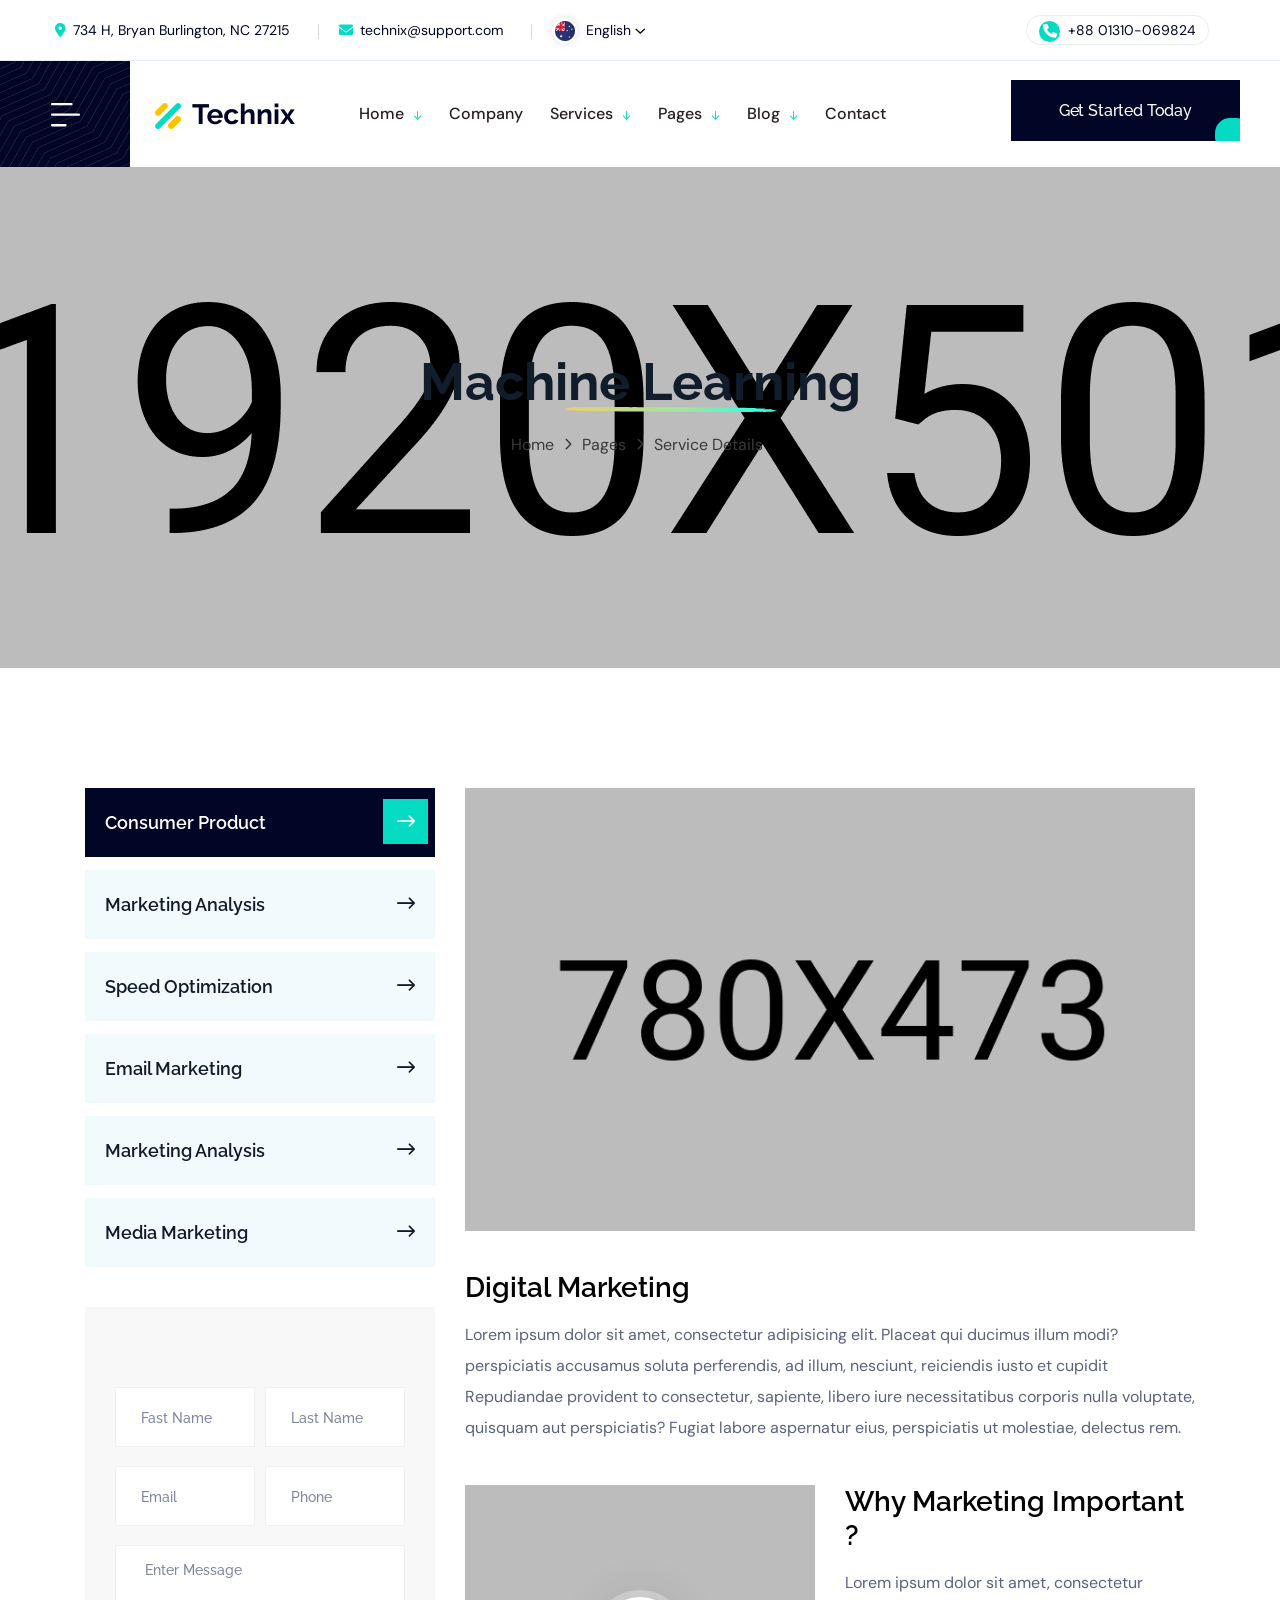
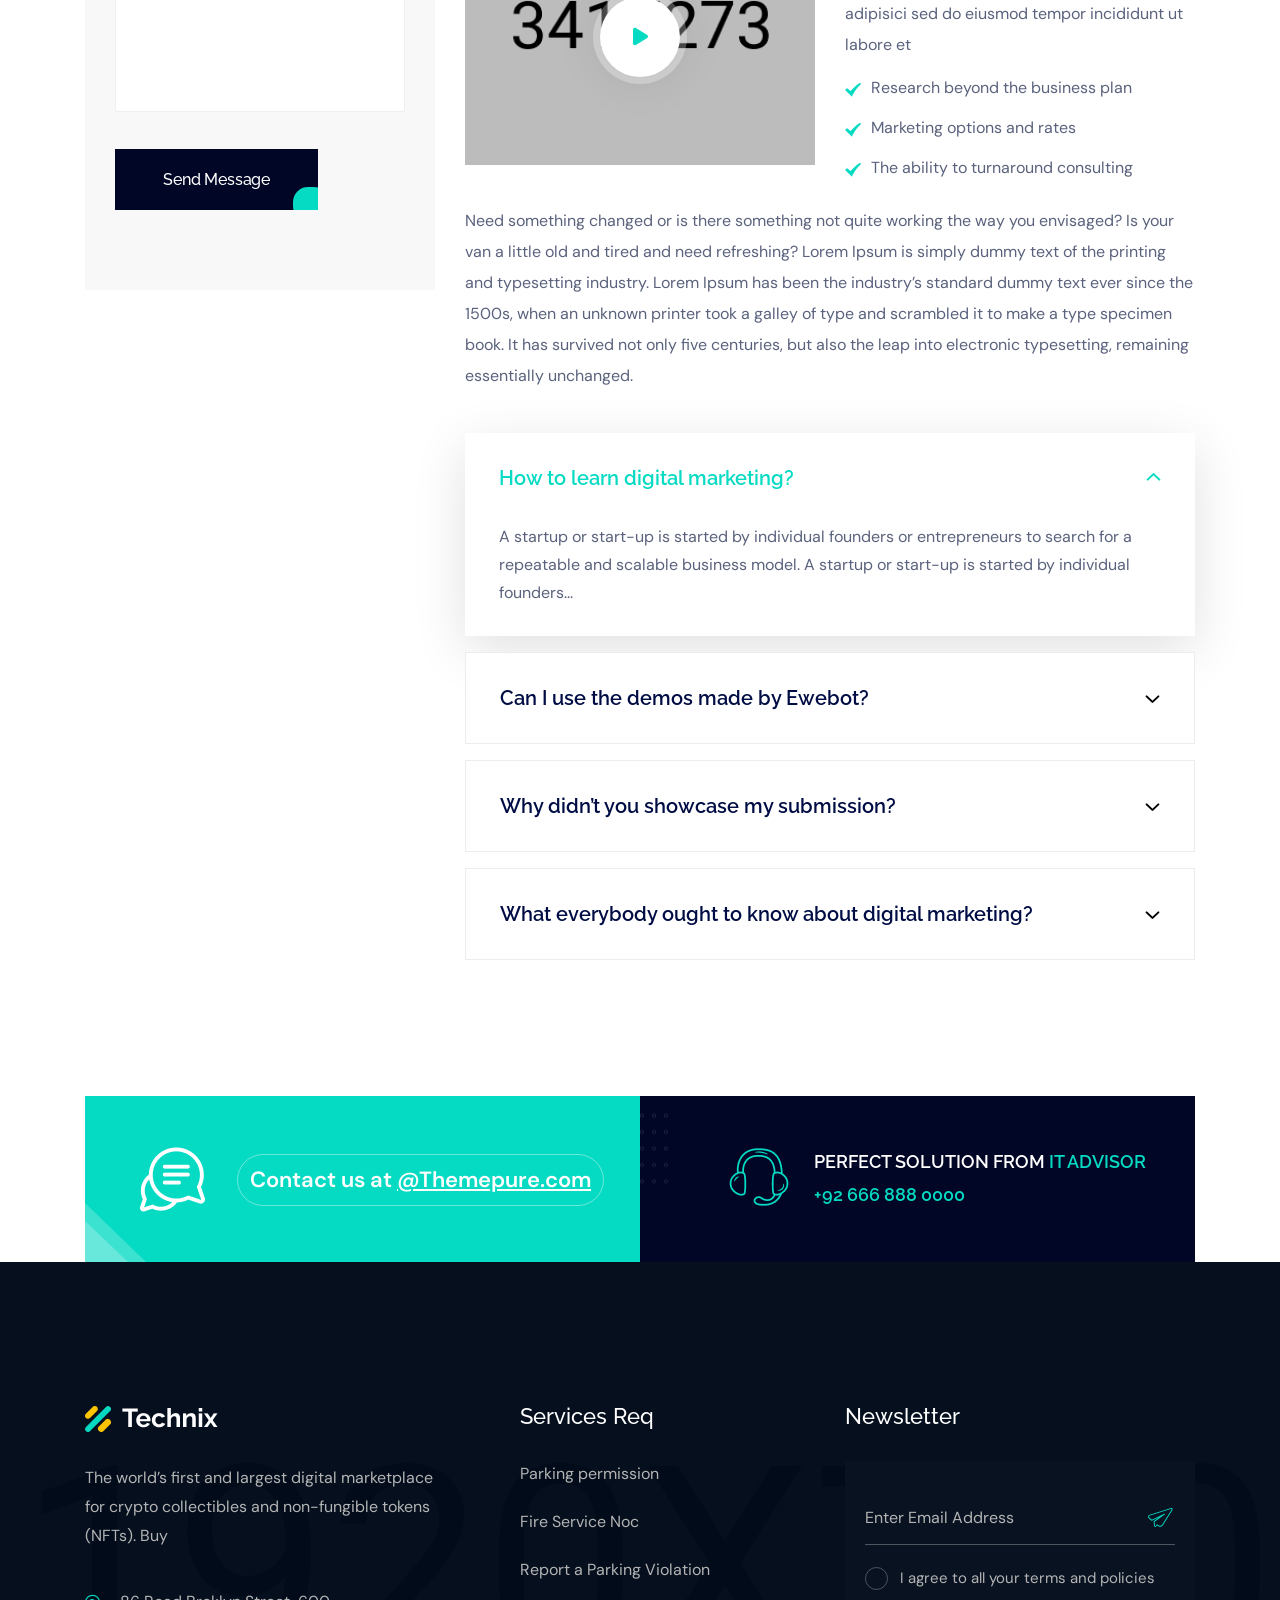
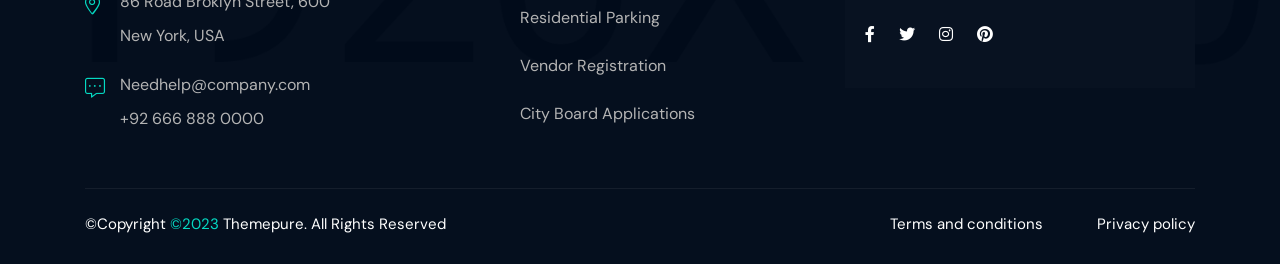
<file: technix/service-details.html>
<!doctype html>
<html class="no-js" lang="zxx">
   <head>
      <meta charset="utf-8">
      <meta http-equiv="x-ua-compatible" content="ie=edge">
      <title>Technix - Technology & IT Solutions HTML Template</title>
      <meta name="description" content="">
      <meta name="viewport" content="width=device-width, initial-scale=1">

      <!-- Place favicon.ico in the root directory -->
      <link rel="shortcut icon" type="image/x-icon" href="assets/img/logo/favicon.png">

      <!-- CSS here -->
      <link rel="stylesheet" href="assets/css/bootstrap.css">
      <link rel="stylesheet" href="assets/css/animate.css">
      <link rel="stylesheet" href="assets/css/swiper-bundle.css">
      <link rel="stylesheet" href="assets/css/splide.css">
      <link rel="stylesheet" href="assets/css/nouislider.css">
      <link rel="stylesheet" href="assets/css/magnific-popup.css">
      <link rel="stylesheet" href="assets/css/font-awesome-pro.css">
      <link rel="stylesheet" href="assets/css/spacing.css">
      <link rel="stylesheet" href="assets/css/main.css">
   </head>
   <body>
      <!--[if lte IE 9]>
      <p class="browserupgrade">You are using an <strong>outdated</strong> browser. Please <a href="https://browsehappy.com/">upgrade your browser</a> to improve your experience and security.</p>
      <![endif]-->


      <!-- pre loader area start -->
      <div id="loading">
         <div id="loading-center">
            <div id="loading-center-absolute">
               <div class="object" id="object_four"></div>
               <div class="object" id="object_three"></div>
               <div class="object" id="object_two"></div>
               <div class="object" id="object_one"></div>
            </div>
         </div>
      </div>
      <!-- pre loader area end -->

      <!-- back to top start -->
      <div class="back-to-top-wrapper">
         <button id="back_to_top" type="button" class="back-to-top-btn">
            <svg width="12" height="7" viewBox="0 0 12 7" fill="none" xmlns="http://www.w3.org/2000/svg">
               <path d="M11 6L6 1L1 6" stroke="currentColor" stroke-width="1.5" stroke-linecap="round" stroke-linejoin="round"/>
            </svg>               
         </button>
      </div>
      <!-- back to top end -->

      <!-- search popup start -->
      <div class="search__popup">
         <div class="container">
            <div class="row">
               <div class="col-xxl-12">
                  <div class="search__wrapper">
                     <div class="search__top d-flex justify-content-between align-items-center">
                        <div class="search__logo">
                           <a href="home-main.html">
                              <img src="assets/img/logo/footer-logo.png" alt="logo">
                           </a>
                        </div>
                        <div class="search__close">
                           <button type="button" class="search__close-btn search-close-btn">
                              <svg width="18" height="18" viewBox="0 0 18 18" fill="none" xmlns="http://www.w3.org/2000/svg">
                                 <path d="M17 1L1 17" stroke="currentColor" stroke-width="1.5" stroke-linecap="round" stroke-linejoin="round"/>
                                 <path d="M1 1L17 17" stroke="currentColor" stroke-width="1.5" stroke-linecap="round" stroke-linejoin="round"/>
                              </svg>                                 
                           </button>
                        </div>
                     </div>
                     <div class="search__form">
                        <form action="#">
                           <div class="search__input">
                              <input class="search-input-field" type="text" placeholder="Type here to search...">
                              <span class="search-focus-border"></span>
                              <button type="submit">
                                 <svg width="20" height="20" viewBox="0 0 20 20" fill="none" xmlns="http://www.w3.org/2000/svg">
                                    <path d="M9.55 18.1C14.272 18.1 18.1 14.272 18.1 9.55C18.1 4.82797 14.272 1 9.55 1C4.82797 1 1 4.82797 1 9.55C1 14.272 4.82797 18.1 9.55 18.1Z" stroke="currentColor" stroke-width="1.5" stroke-linecap="round" stroke-linejoin="round"/>
                                    <path d="M19.0002 19.0002L17.2002 17.2002" stroke="currentColor" stroke-width="1.5" stroke-linecap="round" stroke-linejoin="round"/>
                                 </svg> 
                              </button>
                           </div>
                        </form>
                     </div>
                  </div>
               </div>
            </div>
         </div>
      </div>
      <div class="search-popup-overlay"></div>
      <!-- search popup end -->

      <!-- offcanvas area start -->
      <div class="offcanvas__area">
         <div class="offcanvas__wrapper">
            <div class="offcanvas__close">
               <button class="offcanvas__close-btn offcanvas-close-btn">
                  <svg width="12" height="12" viewBox="0 0 12 12" fill="none" xmlns="http://www.w3.org/2000/svg">
                     <path d="M11 1L1 11" stroke="currentColor" stroke-width="1.5" stroke-linecap="round" stroke-linejoin="round"/>
                     <path d="M1 1L11 11" stroke="currentColor" stroke-width="1.5" stroke-linecap="round" stroke-linejoin="round"/>
                  </svg>
               </button>
            </div>
            <div class="offcanvas__content">
               <div class="offcanvas__top mb-50 d-flex justify-content-between align-items-center">
                  <div class="offcanvas__logo logo">
                     <a href="home-main.html">
                        <img src="assets/img/logo/logo.png" alt="logo">
                     </a>
                  </div>
               </div>
               <div class="mobile-menu fix d-lg-none"></div>
               <div class="tp-mobile-menu-pos"></div>
               <div class="offcanvas__popup">
                  <p>Web designing in a powerful way of just not an only professions. We have tendency to believe the idea that smart looking .</p>
                  <div class="offcanvas__popup-gallery">
                     <h4 class="offcanvas__title">Gallery</h4>
                     <a class="popup-image" href="assets/img/portfolio/img-1.jpg">
                        <img src="assets/img/portfolio/img-1.jpg" alt="">
                     </a>
                     <a class="popup-image" href="assets/img/portfolio/img-2.jpg">
                        <img src="assets/img/portfolio/img-2.jpg" alt="">
                     </a>
                     <a class="popup-image" href="assets/img/portfolio/img-3.jpg">
                        <img src="assets/img/portfolio/img-3.jpg" alt="">
                     </a>
                     <a class="popup-image" href="assets/img/portfolio/img-4.jpg">
                        <img src="assets/img/portfolio/img-4.jpg" alt="">
                     </a>
                     <a class="popup-image" href="assets/img/portfolio/img-5.jpg">
                        <img src="assets/img/portfolio/img-5.jpg" alt="">
                     </a>
                     <a class="popup-image" href="assets/img/portfolio/img-6.jpg">
                        <img src="assets/img/portfolio/img-6.jpg" alt="">
                     </a>
                  </div>
               </div>
               <div class="offcanvas__contact">
                  <h4 class="offcanvas__title">Contacts</h4>
                  <div class="offcanvas__contact-content d-flex">
                     <div class="offcanvas__contact-content-icon">
                        <i class="fa-sharp fa-solid fa-location-dot"></i>
                     </div>
                     <div class="offcanvas__contact-content-content">
                        <a href="https://www.google.com/maps/search/86+Road+Broklyn+Street,+600+New+York,+USA/@40.6897806,-74.0278086,12z/data=!3m1!4b1">86 Road Broklyn Street, 600 </a>
                     </div>
                  </div>
                  <div class="offcanvas__contact-content d-flex">
                     <div class="offcanvas__contact-content-icon">
                        <i class="fa-solid fa-envelope"></i>
                     </div>
                     <div class="offcanvas__contact-content-content">
                        <a href="mailto:needhelp@company.com"> Needhelp@company.com  </a>
                     </div>
                  </div>
                  <div class="offcanvas__contact-content d-flex">
                     <div class="offcanvas__contact-content-icon">
                        <i class="fa-solid fa-phone"></i>
                     </div>
                     <div class="offcanvas__contact-content-content">
                        <a href="tel:01310-069824"> +92 666 888 0000</a>
                     </div>
                  </div>
               </div>
               <div class="offcanvas__social">
                  <a class="icon facebook" href="#"><i class="fab fa-facebook-f"></i></a>
                  <a class="icon twitter" href="#"><i class="fab fa-twitter"></i></a>
                  <a class="icon youtube" href="#"><i class="fab fa-youtube"></i></a>
                  <a class="icon linkedin" href="#"><i class="fab fa-linkedin"></i></a>
               </div>
            </div>
         </div>
      </div>
      <div class="body-overlay"></div>
      <!-- offcanvas area end -->


      <!-- header area start -->
      <header class="tp-header-area tp-header-height p-relative">
         <div class="tp-header-top tp-header-space d-none d-xl-block">
            <div class="container-fluid">
               <div class="row align-items-center">
                  <div class="col-xxl-6 col-xl-8">
                     <div class="tp-header-top-info">
                        <ul>
                           <li>
                              <a href="https://www.google.com/maps/@36.0758266,-79.4558848,17z" target="_blank"><span><i class="fa-sharp fa-solid fa-location-dot"></i></span>734 H, Bryan Burlington, NC 27215</a>
                           </li>
                           <li>
                              <a href="mailto:technix@support.com"><span><i class="fa-solid fa-envelope"></i></span>technix@support.com</a>
                           </li>
                           <li>
                              <div class="tp-header-lang-wrapper d-flex align-items-center">
                                 <div class="tp-header-lang-img">
                                    <img src="assets/img/logo/logo-lang.png" alt="">
                                 </div>
                                 <div class="tp-header-lang">
                                    <span class="tp-header-lang-selected-lang tp-lang-toggle" id="tp-header-lang-toggle">English</span>
                                    <ul class="tp-header-lang-list tp-lang-list">
                                       <li>Spanish</li>
                                       <li>English</li>
                                       <li>Canada</li>
                                    </ul>
                                 </div>
                              </div>
                           </li>
                        </ul>
                     </div>
                  </div>
                  <div class="col-xxl-6 col-xl-4">
                     <div class="tp-header-top-right d-flex justify-content-end align-items-center">
                        <div class="header-call">
                           <a href="tel:01310-069824"><i class="fa-solid fa-phone"></i> +88 01310-069824</a>
                        </div>
                        <div class="header-social d-xxl-block d-none">
                           <a href="#"><i class="fa-brands fa-facebook"></i> Facebook</a>
                           <a href="#"><i class="fa-brands fa-twitter"></i> Skype</a>
                           <a href="#"><i class="fa-brands fa-linkedin"></i> Linkedin</a>
                        </div>
                     </div>
                  </div>
               </div>
            </div>
         </div>
         <div id="header-sticky" class="tp-header-bottom header__sticky p-relative">
            <div class="tp-header-bottom-space p-relative">
               <div class="container-fluid gx-0">
                  <div class="row gx-0 align-items-center">
                     <div class="col-xxl-3 col-xl-3">
                     <div class="tp-header-main-left d-flex align-items-center p-relative">
                        <div class="tp-header-hamburger-btn offcanvas-open-btn" data-background="assets/img/icon/header-hamburger-shape.png">
                           <button class="hamburger-btn">
                              <span>
                                 <svg width="29" height="24" viewBox="0 0 29 24" fill="none" xmlns="http://www.w3.org/2000/svg">
                                    <path d="M0 1.13163C0 0.506972 0.499692 0 1.11538 0H20.4487C21.0644 0 21.5641 0.506972 21.5641 1.13163C21.5641 1.7563 21.0644 2.26327 20.4487 2.26327H1.11538C0.499692 2.26327 0 1.7563 0 1.13163ZM27.8846 10.5619H1.11538C0.499692 10.5619 0 11.0689 0 11.6935C0 12.3182 0.499692 12.8252 1.11538 12.8252H27.8846C28.5003 12.8252 29 12.3182 29 11.6935C29 11.0689 28.5003 10.5619 27.8846 10.5619ZM14.5 21.1238H1.11538C0.499692 21.1238 0 21.6308 0 22.2555C0 22.8801 0.499692 23.3871 1.11538 23.3871H14.5C15.1157 23.3871 15.6154 22.8801 15.6154 22.2555C15.6154 21.6308 15.1157 21.1238 14.5 21.1238Z" fill="currentColor"/>
                                    </svg>
                              </span>
                           </button>
                           </div>
                           <div class="tp-header-logo">
                              <a href="index.html">
                                 <img src="assets/img/logo/logo.png" alt="">
                              </a>
                           </div>
                        </div>
                     </div>
                     <div class="col-xxl-6 col-xl-6 d-none d-xl-block">
                        <div class="tp-main-menu-area d-flex align-items-center">
                           <div class="tp-main-menu">
                              <nav id="tp-mobile-menu">
                                 <ul>
                                    <li class="has-dropdown">
                                       <a href="index.html">Home</a>
                                       <ul class="submenu">
                                          <li><a href="index.html">Home 1</a></li>
                                          <li><a href="index-2.html">Home 2</a></li>
                                          <li><a href="index-3.html">Home 3</a></li>
                                       </ul>
                                    </li>
                                    <li><a href="about-us.html">Company</a></li>
                                    <li class="has-dropdown"><a href="service.html">Services</a>
                                    <ul class="submenu">
                                       <li><a href="service.html">Service</a></li>
                                       <li><a href="service-details.html">Service Details</a></li>
                                    </ul>
                                    </li>
                                    <li class="has-dropdown">
                                       <a href="#">Pages</a>
                                       <ul class="submenu">
                                          <li><a href="about-us.html">About</a></li>
                                          <li><a href="portfolio.html">Portfolio</a></li>
                                          <li><a href="portfolio-details.html">Portfolio Details</a></li>
                                          <li><a href="team.html">Team</a></li>
                                          <li><a href="team-details.html">Team Details</a></li>
                                       </ul>
                                    </li>
                                    <li class="has-dropdown"><a href="blog.html">Blog</a>
                                       <ul class="submenu">
                                          <li><a href="blog.html">Blog</a></li>
                                          <li><a href="blog-details.html">Blog Details</a></li>
                                       </ul>
                                    </li>
                                    <li><a href="contact.html" title="contact">Contact</a></li>
                                 </ul>
                              </nav>
                           </div>
                        </div>
                     </div>
                     <div class="col-xxl-3 col-xl-3">
                     <div class="tp-header-main-right d-flex align-items-center justify-content-xl-end">
                        <div class="tp-header-search search-open-btn d-none d-xxl-block">
                           <a href="javascript:void(0);"> <i class="fa-regular fa-magnifying-glass"></i></a>
                        </div>
                           <div class="tp-header-btn d-none d-xl-block pl-40">
                              <a class="tp-btn" href="contact.html">Get Started Today</a>
                           </div>
                        </div>
                     </div>
                  </div>
               </div>
            </div>
         </div>
      </header>
      <!-- header area end -->

      <main>

         <!-- service breadcrumb area start -->
         <section class="breadcrumb__area breadcrumb-style pt-190 pb-210 p-relative z-index-1" data-background="assets/img/breadcrumb/breadcrumb-bg-1.jpg">
            <div class="breadcrumb__bg-overlay m-img"></div>
            <div class="container">
               <div class="row justify-content-center">
                  <div class="col-xl-10">
                     <div class="breadcrumb__content text-center">
                        <h3 class="breadcrumb__title">Machine Learning
                           <img src="assets/img/breadcrumb/titile.svg" alt="">
                        </h3>
                        <div class="breadcrumb__list breadcrumb__list-translate">
                           <span><a href="home">Home</a></span>
                           <span class="dvdr"><i class="fa-regular fa-angle-right"></i></span>
                           <span>pages</span>
                           <span class="dvdr"><i class="fa-regular fa-angle-right"></i></span>
                           <span>Service Details</span>
                        </div>
                     </div>
                  </div>
               </div>
            </div>
         </section>
         <!-- service breadcrumb area end -->

         
         <!-- service details area start -->
         <section class="tp-service-details-area pt-120 pb-120">
            <div class="container">
               <div class="row">
                  <div class="col-lg-4">
                     <div class="tp-service-widget">
                        <div class="tp-service-widget-item mb-40">
                           <div class="tp-service-widget-tab">
                              <ul>
                                 <li><a class="active" href="service-details.html">Consumer Product <i class="fa-regular fa-arrow-right-long"></i></a></li>
                                 <li><a  href="service-details.html">Marketing Analysis <i class="fa-regular fa-arrow-right-long"></i></a></li>
                                 <li><a  href="service-details.html">Speed Optimization <i class="fa-regular fa-arrow-right-long"></i></a></li>
                                 <li><a  href="service-details.html">Email Marketing <i class="fa-regular fa-arrow-right-long"></i></a></li>
                                 <li><a  href="service-details.html">Marketing Analysis <i class="fa-regular fa-arrow-right-long"></i></a></li>
                                 <li><a  href="service-details.html">Media Marketing <i class="fa-regular fa-arrow-right-long"></i></a></li>
                              </ul>
                           </div>
                        </div>

                        <div class="tp-service-widget-item mb-40">
                           <div class="tp-service-contact">
                              <div class="tp-service-contact-form">
                                 <form id="contact-form" action="assets/mail.php" method="POST">
                                    <div class="row tp-gx-10">
                                       <div class="col-md-6">
                                          <div class="tp-service-contact-input">
                                             <input name="name" type="text" placeholder="Fast Name">
                                          </div>
                                       </div>
                                       <div class="col-md-6">
                                          <div class="tp-service-contact-input">
                                             <input name="text" type="text" placeholder="Last Name">
                                          </div>
                                       </div>
                                       <div class="col-md-6">
                                          <div class="tp-service-contact-input">
                                             <input name="email" type="email" placeholder="Email">
                                          </div>
                                       </div>
                                       <div class="col-md-6">
                                          <div class="tp-service-contact-input">
                                             <input name="text" type="text" placeholder="Phone">
                                          </div>
                                       </div>
                                       <div class="col-md-12">
                                          <div class="tp-service-contact-input">
                                             <textarea name="message" placeholder="Enter Message"></textarea>
                                          </div>
                                       </div>
                                       <div class="tp-service-contact-btn mt-10">
                                          <button type="submit" class="tp-btn">Send Message</button>
                                       </div>
                                    </div>
                                 </form>
                                 <p class="ajax-response"></p>
                              </div>
                           </div>
                        </div>
                     </div>
                  </div>
                  <div class="col-lg-8">
                     <div class="tp-service-details-wrapper">
                        <div class="tp-service-details-thumb">
                           <img src="assets/img/services/service-details/img-1.jpg" alt="">
                        </div>
                        <h3 class="tp-service-details-title">Digital Marketing</h3>
                        <p>Lorem ipsum dolor sit amet, consectetur adipisicing elit. Placeat qui ducimus illum modi?  perspiciatis
                           accusamus soluta perferendis, ad illum, nesciunt, reiciendis iusto et cupidit Repudiandae provident to
                           consectetur, sapiente, libero iure necessitatibus corporis nulla voluptate, quisquam aut perspiciatis?
                           Fugiat labore aspernatur eius, perspiciatis ut molestiae, delectus rem.</p>
                        <div class="row">
                           <div class="col-lg-6">
                              <div class="tp-service-details-thumb p-relative">
                                 <img src="assets/img/services/service-details/img-2.jpg" alt="">
                                 <div class="tp-video-play text-center">
                                    <a class="popup-video effect-1 effect-2" href="https://www.youtube.com/watch?v=hQIfjJbIy6o&amp;ab_channel=GaanBanglaTV"><i class="fa-sharp fa-solid fa-play"></i></a>
                                 </div>
                              </div>
                           </div>
                           <div class="col-lg-6">
                              <div class="tp-service-details-list">
                                 <h3 class="tp-service-details-title">Why Marketing Important ?</h3>
                                 <p>Lorem ipsum dolor sit amet, consectetur adipisici
                                 sed do eiusmod tempor incididunt ut labore et </p>
                                 <ul>
                                    <li><span><svg width="16" height="15" viewBox="0 0 16 15" fill="none" xmlns="http://www.w3.org/2000/svg">
                                       <path d="M15.794 2.17595C14.426 3.42395 13.094 4.87595 11.798 6.53195C10.67 7.95995 9.656 9.42395 8.756 10.924C7.94 12.268 7.346 13.42 6.974 14.38C6.962 14.416 6.938 14.446 6.902 14.47C6.866 14.506 6.824 14.524 6.776 14.524C6.764 14.536 6.752 14.542 6.74 14.542C6.656 14.542 6.596 14.518 6.56 14.47L0.134 7.93595C0.122 7.92395 0.278 7.76795 0.602 7.46795C0.926 7.15595 1.244 6.87395 1.556 6.62195C1.904 6.33395 2.09 6.20195 2.114 6.22595L5.642 8.99795C6.674 7.78595 7.832 6.58595 9.116 5.39795C11.048 3.62195 13.04 2.10995 15.092 0.861953C15.128 0.861953 15.266 1.02995 15.506 1.36595L15.866 1.88795C15.878 1.93595 15.878 1.98995 15.866 2.04995C15.854 2.09795 15.83 2.13995 15.794 2.17595Z" fill="currentColor"></path>
                                    </svg></span>Research beyond the business plan</li>
                                    <li><span><svg width="16" height="15" viewBox="0 0 16 15" fill="none" xmlns="http://www.w3.org/2000/svg">
                                          <path d="M15.794 2.17595C14.426 3.42395 13.094 4.87595 11.798 6.53195C10.67 7.95995 9.656 9.42395 8.756 10.924C7.94 12.268 7.346 13.42 6.974 14.38C6.962 14.416 6.938 14.446 6.902 14.47C6.866 14.506 6.824 14.524 6.776 14.524C6.764 14.536 6.752 14.542 6.74 14.542C6.656 14.542 6.596 14.518 6.56 14.47L0.134 7.93595C0.122 7.92395 0.278 7.76795 0.602 7.46795C0.926 7.15595 1.244 6.87395 1.556 6.62195C1.904 6.33395 2.09 6.20195 2.114 6.22595L5.642 8.99795C6.674 7.78595 7.832 6.58595 9.116 5.39795C11.048 3.62195 13.04 2.10995 15.092 0.861953C15.128 0.861953 15.266 1.02995 15.506 1.36595L15.866 1.88795C15.878 1.93595 15.878 1.98995 15.866 2.04995C15.854 2.09795 15.83 2.13995 15.794 2.17595Z" fill="currentColor"></path>
                                    </svg></span>Marketing options and rates</li>
                                    <li><span><svg width="16" height="15" viewBox="0 0 16 15" fill="none" xmlns="http://www.w3.org/2000/svg">
                                             <path d="M15.794 2.17595C14.426 3.42395 13.094 4.87595 11.798 6.53195C10.67 7.95995 9.656 9.42395 8.756 10.924C7.94 12.268 7.346 13.42 6.974 14.38C6.962 14.416 6.938 14.446 6.902 14.47C6.866 14.506 6.824 14.524 6.776 14.524C6.764 14.536 6.752 14.542 6.74 14.542C6.656 14.542 6.596 14.518 6.56 14.47L0.134 7.93595C0.122 7.92395 0.278 7.76795 0.602 7.46795C0.926 7.15595 1.244 6.87395 1.556 6.62195C1.904 6.33395 2.09 6.20195 2.114 6.22595L5.642 8.99795C6.674 7.78595 7.832 6.58595 9.116 5.39795C11.048 3.62195 13.04 2.10995 15.092 0.861953C15.128 0.861953 15.266 1.02995 15.506 1.36595L15.866 1.88795C15.878 1.93595 15.878 1.98995 15.866 2.04995C15.854 2.09795 15.83 2.13995 15.794 2.17595Z" fill="currentColor"></path>
                                    </svg></span>The ability to turnaround consulting</li>
                                 </ul>
                              </div>
                           </div>
                        </div>
                        <p>Need something changed or is there something not quite working the way you envisaged? Is your van a
                           little old and tired and need refreshing? Lorem Ipsum is simply dummy text of the printing and typesetting
                           industry. Lorem Ipsum has been the industry’s standard dummy text ever since the 1500s, when an
                           unknown printer took a galley of type and scrambled it to make a type specimen book. It has survived not
                           only five centuries, but also the leap into electronic typesetting, remaining essentially unchanged.</p>

                        <div class="tp-service-details-faq faq-style-1">
                           <div class="tp-faq-tab-content tp-accordion">
                              <div class="accordion" id="general_accordion">
                                 <div class="accordion-item tp-faq-active">
                                   <h2 class="accordion-header" id="headingOne">
                                     <button class="accordion-button" type="button" data-bs-toggle="collapse" data-bs-target="#collapseOne" aria-expanded="true" aria-controls="collapseOne">
                                       How to learn digital marketing?
                                     </button>
                                   </h2>
                                   <div id="collapseOne" class="accordion-collapse collapse show" aria-labelledby="headingOne" data-bs-parent="#general_accordion">
                                     <div class="accordion-body">
                                       <p>A startup or start-up is started by individual founders or entrepreneurs to search for a repeatable and scalable business model. A startup or start-up is started by individual founders...</p>
                                     </div>
                                   </div>
                                 </div>
                                 <div class="accordion-item">
                                   <h2 class="accordion-header" id="headingTwo">
                                     <button class="accordion-button collapsed" type="button" data-bs-toggle="collapse" data-bs-target="#collapseTwo" aria-expanded="false" aria-controls="collapseTwo">
                                       Can I use the demos made by Ewebot?
                                     </button>
                                   </h2>
                                   <div id="collapseTwo" class="accordion-collapse collapse" aria-labelledby="headingTwo" data-bs-parent="#general_accordion">
                                     <div class="accordion-body">
                                       <p>Ne summo dictas pertinacia nam. Illum cetero vocent ei vim, case regione signiferumque vim te. Ex mea quem munere lobortis. Duis aute irure dolor in reprehenderit in voluptate velit esse cillum.</p>
                                     </div>
                                   </div>
                                 </div>
                                 <div class="accordion-item">
                                   <h2 class="accordion-header" id="headingThree">
                                     <button class="accordion-button collapsed" type="button" data-bs-toggle="collapse" data-bs-target="#collapseThree" aria-expanded="false" aria-controls="collapseThree">
                                       Why didn’t you showcase my submission?
                                     </button>
                                   </h2>
                                   <div id="collapseThree" class="accordion-collapse collapse" aria-labelledby="headingThree" data-bs-parent="#general_accordion">
                                     <div class="accordion-body">
                                       <p>A startup or start-up is started by individual founders or entrepreneurs to search for a repeatable and scalable business model. A startup or start-up is started by individual founders...</p>
                                     </div>
                                   </div>
                                 </div>
                                 <div class="accordion-item">
                                   <h2 class="accordion-header" id="headingFour">
                                     <button class="accordion-button collapsed" type="button" data-bs-toggle="collapse" data-bs-target="#collapseFour" aria-expanded="false" aria-controls="collapseFour">
                                       What everybody ought to know about digital marketing?
                                     </button>
                                   </h2>
                                   <div id="collapseFour" class="accordion-collapse collapse" aria-labelledby="headingFour" data-bs-parent="#general_accordion">
                                     <div class="accordion-body">
                                       <p>A startup or start-up is started by individual founders or entrepreneurs to search for a repeatable and scalable business model. A startup or start-up is started by individual founders...</p>
                                     </div>
                                   </div>
                                 </div>
                               </div>
                           </div>
                        </div>
                     </div>
                  </div>
               </div>
            </div>
         </section>
         <!-- service details area end -->


         <!-- cta area start -->
         <div class="tp-service-cta-area p-relative">
            <div class="tp-cta-4-shape fadeUp">
               <img src="assets/img/cta/home-3/shape-2.png" alt="">
            </div>
            <div class="container">
               <div class="row gx-0">
                  <div class="col-xl-6">
                     <div class="tp-cta-4-wrapper-left">
                        <img class="shape-1" src="assets/img/cta/home-3/shape-3.png" alt="">
                        <div class="tp-cta-4-mail d-flex flex-wrap justify-content-center justify-content-xl-start align-items-center">
                              <img src="assets/img/cta/home-3/conversation.png" alt="">
                              <a href="mailto:@themepure.gmail.com">Contact us at <span>@Themepure.com</span></a>
                        </div>
                     </div>
                  </div>
                  <div class="col-xl-6">
                     <div class="tp-cta-4-wrapper-right">
                        <div class="tp-cta-4-headphone d-flex flex-wrap justify-content-center ">
                           <div class="tp-cta-4-headphone-thumb">
                              <img src="assets/img/cta/home-3/headphone.png" alt="">
                           </div>
                           <div class="tp-cta-4-content">
                              <p>PERFECT SOLUTION From  <span>It Advisor</span></p>
                              <a href="tel:9266688000">+92 666 888 0000</a>
                           </div>
                        </div>
                     </div>
                  </div>
               </div>
            </div>
         </div>
      <!-- cta area end -->
      </main>


         <!-- footer area start -->
         <footer class="tp-footer-3-area p-relative">
            <div class="tp-footer-bg" data-background="assets/img/footer/footer-bg.jpg"></div>
            <div class="container">
            <div class="tp-footer-3-main-area">
               <div class="row">
                  <div class="col-lg-4 col-md-6">
                     <div class="tp-footer-widget tp-footer-3-col-1">
                        <div class="tp-footer-logo">
                           <a href="index.html"> <img src="assets/img/logo/footer-logo.png" alt=""></a>
                        </div>
                        <div class="tp-footer-widget-content">
                           <div class="tp-footer-info">
                              <p class="p">The world’s first and largest digital marketplace <br> for crypto collectibles and non-fungible tokens (NFTs). Buy</p>
                              <div class="tp-footer-main-location">
                                 <a href="https://www.google.com/maps/search/86+Road+Broklyn+Street,+600+New+York,+USA/@40.6897806,-74.0278086,12z/data=!3m1!4b1">
                                    <i class="fa-sharp fa-light fa-location-dot"></i> 86 Road Broklyn Street, 600 <br> New York, USA
                                 </a>
                              </div>
                              <div class="tp-footer-main-mail">
                                 <a href="mailto:needhelp@company.com"><i class="fa-light fa-message-dots"></i> Needhelp@company.com <br> +92 666 888 0000</a>
                              </div>
                           </div>
                        </div>
                     </div>
                  </div>
                  <div class="col-lg-4 col-md-6">
                     <div class="tp-footer-widget tp-footer-3-col-2">
                        <h3 class="tp-footer-widget-title">Services Req</h3>
                        <div class="tp-footer-widget-content">
                           <ul>
                              <li><a href="#">Parking permission</a></li>
                              <li><a href="#">Fire Service Noc</a></li>
                              <li><a href="#">Report a Parking Violation</a></li>
                              <li><a href="#">Residential Parking</a></li>
                              <li><a href="#">Vendor Registration</a></li>
                              <li><a href="#">City Board Applications</a></li>
                           </ul>
                        </div>
                     </div> 
                  </div>
                  <div class="col-lg-4 col-md-6">
                     <div class="tp-footer-widget tp-footer-3-col-3">
                        <h3 class="tp-footer-widget-title">Newsletter</h3>
                        <div class="tp-footer-from">
                           <div class="tp-footer-text-email p-relative">
                              <input type="text" placeholder="Enter Email Address">
                              <span>
                                 <svg width="25" height="21" viewBox="0 0 25 21" fill="none" xmlns="http://www.w3.org/2000/svg">
                                    <path d="M3.49316 13.7164C3.63379 13.8458 3.84046 13.8759 4.01071 13.7908L11.4654 10.1149L5.90522 14.0488C5.77478 14.1412 5.70122 14.2939 5.71058 14.4538L5.90157 17.7137C5.93936 18.3587 6.06262 18.9045 6.25825 19.2917C6.59438 19.9576 7.06242 20.0322 7.31139 20.0176C7.61259 20 7.90192 19.8421 8.17074 19.5482L9.20637 18.4157L10.8851 19.4378C11.3043 19.6933 11.7985 19.8118 12.3141 19.7816C13.3786 19.7192 14.4435 19.0328 15.0945 17.9905L24.1844 3.42754C24.8108 2.42378 24.7071 1.81746 24.5101 1.48593C24.38 1.26641 24.0445 0.904988 23.2627 0.950786C23.0031 0.965999 22.7113 1.02528 22.3941 1.12637L1.78045 7.70011C0.860734 7.99324 0.267482 8.54997 0.108773 9.26713C-0.0494808 9.98477 0.254344 10.7393 0.964829 11.3921L3.49316 13.7164ZM1.01287 9.46688C1.09713 9.08504 1.46951 8.7707 2.06157 8.58208L22.6756 2.00782C23.23 1.83163 23.6608 1.86665 23.7149 1.95852C23.7648 2.04228 23.7632 2.35484 23.3995 2.93758L14.3102 17.5006C13.8156 18.2927 13.0301 18.8124 12.2603 18.8575C11.9286 18.877 11.6283 18.8065 11.3672 18.6474L9.36306 17.4269C9.27991 17.3767 9.18683 17.3548 9.09535 17.3601C8.97847 17.367 8.86461 17.4181 8.781 17.5097L7.48832 18.9234C7.33843 19.087 7.25818 19.0935 7.2577 19.094C7.1674 19.0715 6.88551 18.6754 6.82599 17.6595L6.65003 14.656L16.785 7.48526C16.9817 7.34623 17.0388 7.07823 16.9149 6.87079C16.7915 6.66195 16.5265 6.58619 16.3129 6.69237L3.88618 12.8204L1.59108 10.7106C1.13392 10.2906 0.928189 9.84874 1.01287 9.46688Z" fill="#05DAC3"></path>
                                    </svg>
                              </span>
                           </div>
                           <div class="tp-footer-form-check">
                              <input class="form-check-input" id="flexCheckChecked" type="checkbox">
                              <label class="form-check-label" for="flexCheckChecked">
                                 I agree to all your terms and policies
                              </label>
                        </div>
                        <div class="tp-footer-widget-social">
                           <a href="#"><i class="fab fa-facebook-f"></i></a>
                           <a href="#"><i class="fab fa-twitter"></i></a>
                           <a href="#"><i class="fa-brands fa-instagram"></i></a>
                           <a href="#"><i class="fa-brands fa-pinterest"></i></a>
                        </div>
                     </div>
                     </div>
                  </div>
               </div>
            </div>
            <div class="tp-footer-copyright-area p-relative">
               <div class="row">
                  <div class="col-md-12 col-lg-6">
                     <div class="tp-footer-copyright-inner">
                        <p> ©Copyright <span>©2023</span> Themepure. All Rights Reserved</p>
                     </div>
                  </div>
                  <div class="col-md-12 col-lg-6">
                     <div class="tp-footer-copyright-inner text-lg-end">
                        <a href="#">Terms and conditions</a>
                        <a class="ml-50" href="#"> Privacy policy</a>
                     </div>
                  </div>
               </div>
            </div>
            </div>
         </footer>
         <!-- footer area end -->


      <!-- JS here -->
      <script src="assets/js/vendor/jquery.js"></script>
      <script src="assets/js/vendor/waypoints.js"></script>
      <script src="assets/js/bootstrap-bundle.js"></script>
      <script src="assets/js/meanmenu.js"></script>
      <script src="assets/js/swiper-bundle.js"></script>
      <script src="assets/js/splide.js"></script>
      <script src="assets/js/purecounter.js"></script>
      <script src="assets/js/nouislider.js"></script>
      <script src="assets/js/magnific-popup.js"></script>
      <script src="assets/js/nice-select.js"></script>
      <script src="assets/js/wow.js"></script>
      <script src="assets/js/gsap.min.js"></script>
      <script src="assets/js/split-text.min.js"></script>
      <script src="assets/js/scrool-triger.js"></script>
      <script src="assets/js/scrollMagic.min.js"></script>
      <script src="assets/js/parallax-scroll.js"></script>
      <script src="assets/js/animation.gsap.min.js"></script>
      <script src="assets/js/isotope-pkgd.js"></script>
      <script src="assets/js/imagesloaded-pkgd.js"></script>
      <script src="assets/js/jquery-appear.js"></script>
      <script src="assets/js/jquery-knob.js"></script>
      <script src="assets/js/ajax-form.js"></script>
      <script src="assets/js/main.js"></script>
   </body>
</html>
</file>
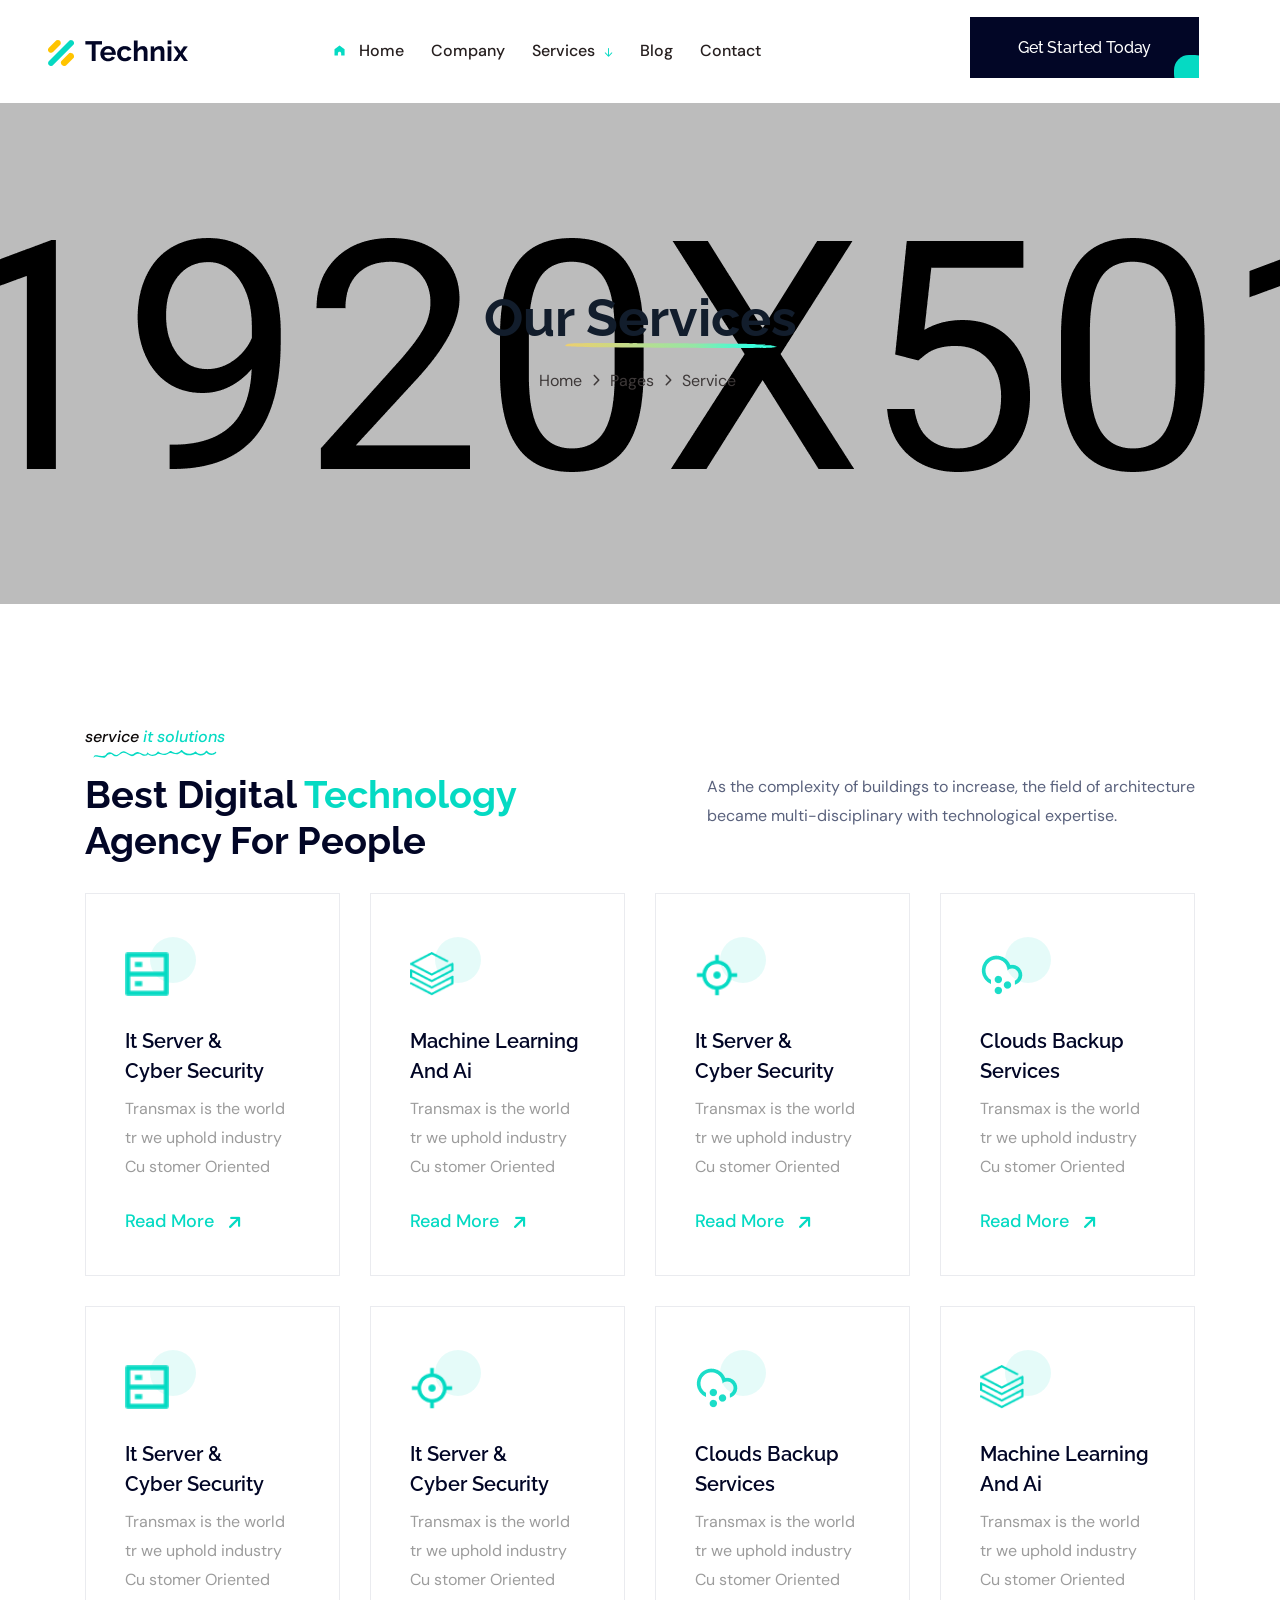
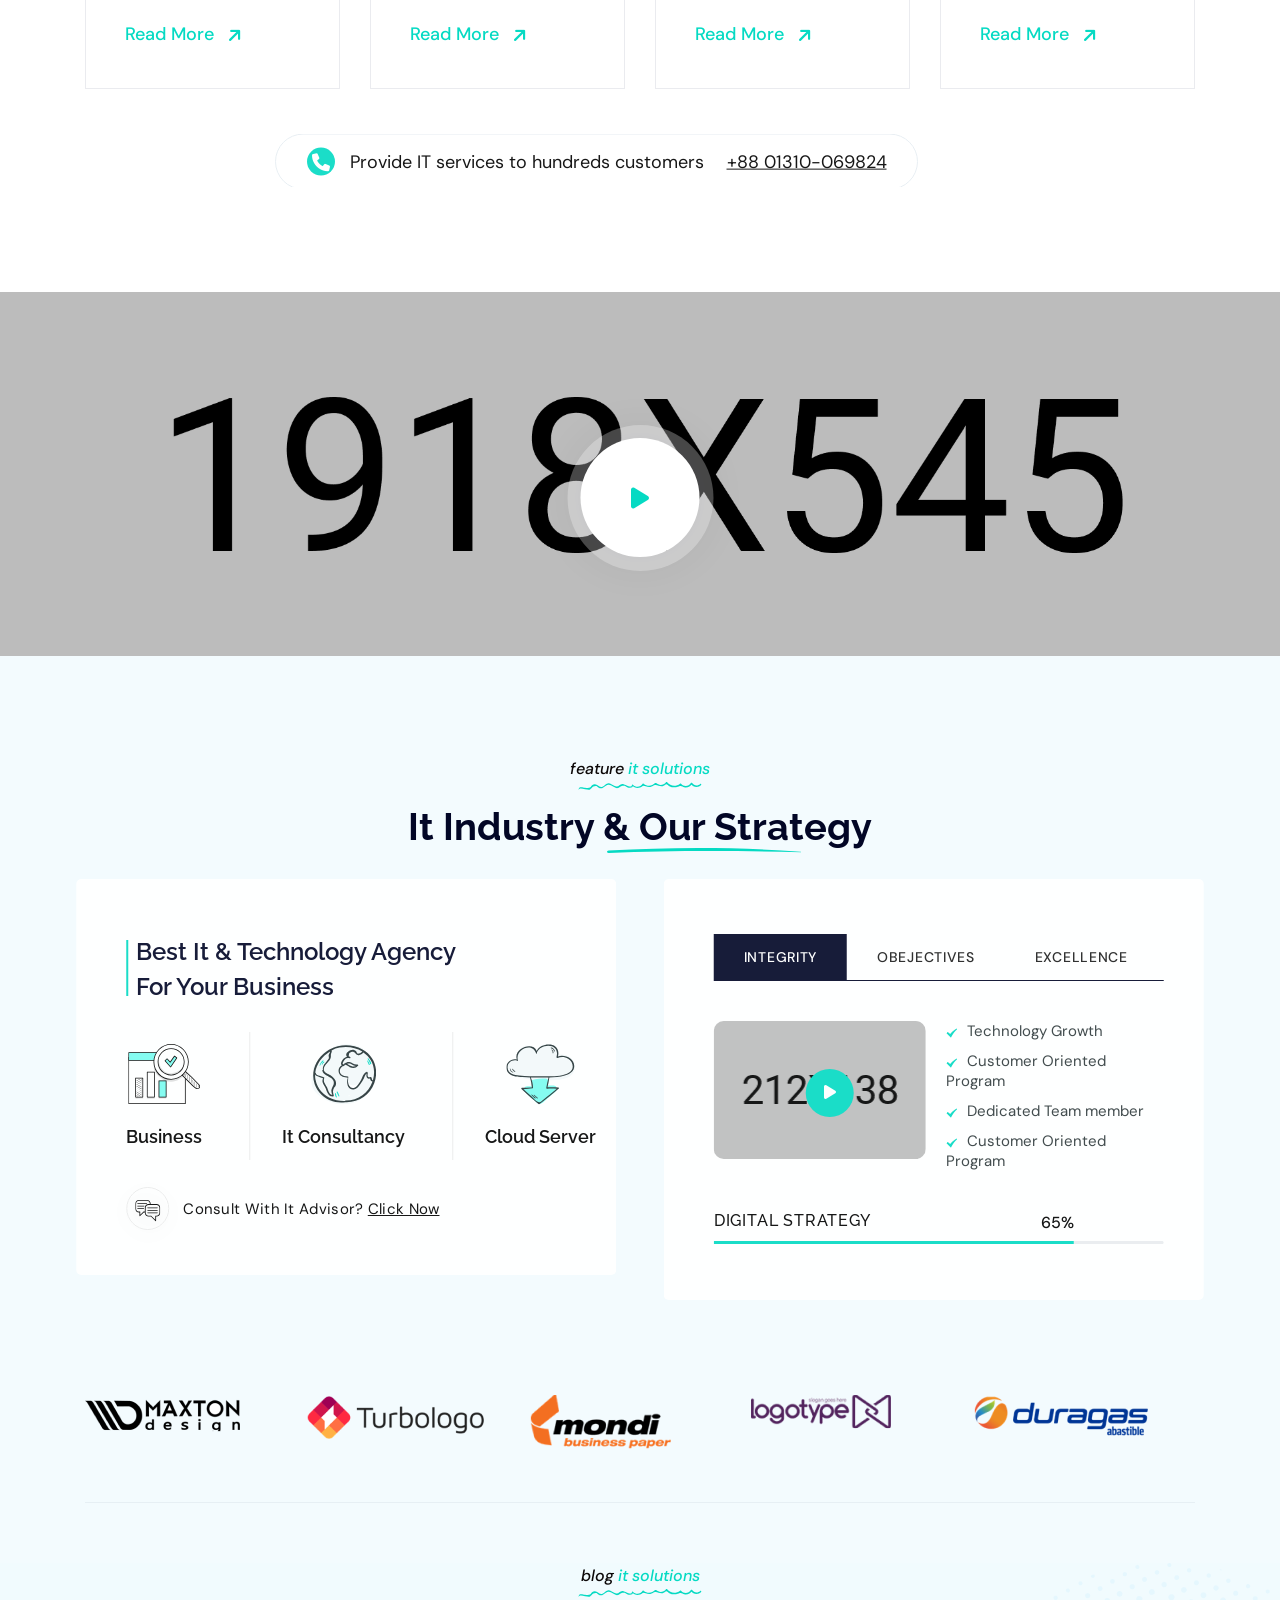
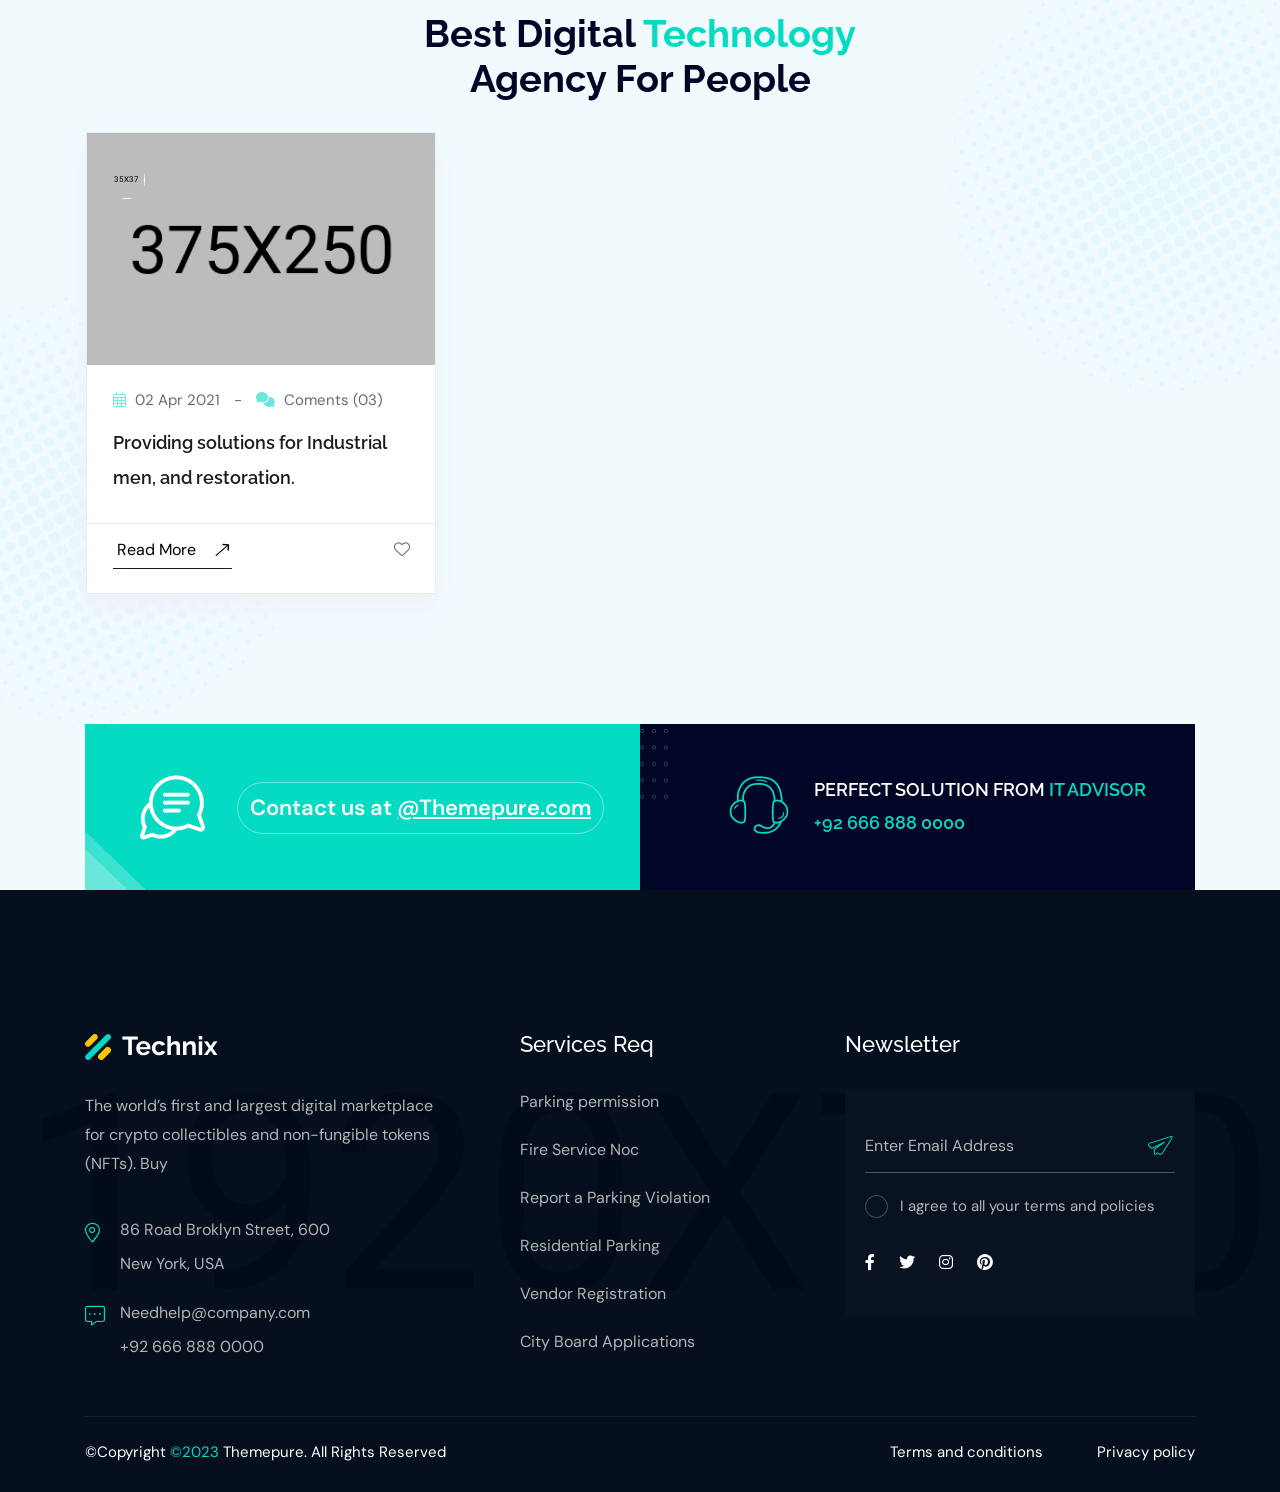
<file: technix/service.html>
<!doctype html>
<html class="no-js" lang="zxx">
   <head>
      <meta charset="utf-8">
      <meta http-equiv="x-ua-compatible" content="ie=edge">
      <title>Technix - Technology & IT Solutions HTML Template</title>
      <meta name="description" content="">
      <meta name="viewport" content="width=device-width, initial-scale=1">

      <!-- Place favicon.ico in the root directory -->
      <link rel="shortcut icon" type="image/x-icon" href="assets/img/logo/favicon.png">

      <!-- CSS here -->
      <link rel="stylesheet" href="assets/css/bootstrap.css">
      <link rel="stylesheet" href="assets/css/animate.css">
      <link rel="stylesheet" href="assets/css/swiper-bundle.css">
      <link rel="stylesheet" href="assets/css/splide.css">
      <link rel="stylesheet" href="assets/css/nouislider.css">
      <link rel="stylesheet" href="assets/css/magnific-popup.css">
      <link rel="stylesheet" href="assets/css/font-awesome-pro.css">
      <link rel="stylesheet" href="assets/css/spacing.css">
      <link rel="stylesheet" href="assets/css/main.css">
   </head>
   <body>
      <!--[if lte IE 9]>
      <p class="browserupgrade">You are using an <strong>outdated</strong> browser. Please <a href="https://browsehappy.com/">upgrade your browser</a> to improve your experience and security.</p>
      <![endif]-->


      <!-- pre loader area start -->
      <div id="loading">
         <div id="loading-center">
            <div id="loading-center-absolute">
               <div class="object" id="object_four"></div>
               <div class="object" id="object_three"></div>
               <div class="object" id="object_two"></div>
               <div class="object" id="object_one"></div>
            </div>
         </div>
      </div>
      <!-- pre loader area end -->

      <!-- back to top start -->
      <div class="back-to-top-wrapper">
         <button id="back_to_top" type="button" class="back-to-top-btn">
            <svg width="12" height="7" viewBox="0 0 12 7" fill="none" xmlns="http://www.w3.org/2000/svg">
               <path d="M11 6L6 1L1 6" stroke="currentColor" stroke-width="1.5" stroke-linecap="round" stroke-linejoin="round"/>
            </svg>               
         </button>
      </div>
      <!-- back to top end -->

      <!-- search popup start -->
    <!-- <div class="search__popup">
      <div class="container">
        <div class="row">
          <div class="col-xxl-12">
            <div class="search__wrapper">
              <div
                class="search__top d-flex justify-content-between align-items-center"
              >
                <div class="search__logo">
                  <a href="home-main.html">
                    <img src="assets/img/logo/footer-logo.png" alt="logo" />
                  </a>
                </div>
                <div class="search__close">
                  <button
                    type="button"
                    class="search__close-btn search-close-btn"
                  >
                    <svg
                      width="18"
                      height="18"
                      viewBox="0 0 18 18"
                      fill="none"
                      xmlns="http://www.w3.org/2000/svg"
                    >
                      <path
                        d="M17 1L1 17"
                        stroke="currentColor"
                        stroke-width="1.5"
                        stroke-linecap="round"
                        stroke-linejoin="round"
                      />
                      <path
                        d="M1 1L17 17"
                        stroke="currentColor"
                        stroke-width="1.5"
                        stroke-linecap="round"
                        stroke-linejoin="round"
                      />
                    </svg>
                  </button>
                </div>
              </div>
              <div class="search__form">
                <form action="#">
                  <div class="search__input">
                    <input
                      class="search-input-field"
                      type="text"
                      placeholder="Type here to search..."
                    />
                    <span class="search-focus-border"></span>
                    <button type="submit">
                      <svg
                        width="20"
                        height="20"
                        viewBox="0 0 20 20"
                        fill="none"
                        xmlns="http://www.w3.org/2000/svg"
                      >
                        <path
                          d="M9.55 18.1C14.272 18.1 18.1 14.272 18.1 9.55C18.1 4.82797 14.272 1 9.55 1C4.82797 1 1 4.82797 1 9.55C1 14.272 4.82797 18.1 9.55 18.1Z"
                          stroke="currentColor"
                          stroke-width="1.5"
                          stroke-linecap="round"
                          stroke-linejoin="round"
                        />
                        <path
                          d="M19.0002 19.0002L17.2002 17.2002"
                          stroke="currentColor"
                          stroke-width="1.5"
                          stroke-linecap="round"
                          stroke-linejoin="round"
                        />
                      </svg>
                    </button>
                  </div>
                </form>
              </div>
            </div>
          </div>
        </div>
      </div>
    </div>
    <div class="search-popup-overlay"></div> -->
    <!-- search popup end -->

    <!-- offcanvas area start -->
    <div class="offcanvas__area">
      <div class="offcanvas__wrapper">
        <div class="offcanvas__close">
          <button class="offcanvas__close-btn offcanvas-close-btn">
            <svg
              width="12"
              height="12"
              viewBox="0 0 12 12"
              fill="none"
              xmlns="http://www.w3.org/2000/svg"
            >
              <path
                d="M11 1L1 11"
                stroke="currentColor"
                stroke-width="1.5"
                stroke-linecap="round"
                stroke-linejoin="round"
              />
              <path
                d="M1 1L11 11"
                stroke="currentColor"
                stroke-width="1.5"
                stroke-linecap="round"
                stroke-linejoin="round"
              />
            </svg>
          </button>
        </div>
        <div class="offcanvas__content">
          <div
            class="offcanvas__top mb-50 d-flex justify-content-between align-items-center"
          >
            <div class="offcanvas__logo logo">
              <a href="home-main.html">
                <img src="assets/img/logo/logo.png" alt="logo" />
              </a>
            </div>
          </div>
          <div class="mobile-menu fix d-lg-none"></div>
          <div class="tp-mobile-menu-pos"></div>
          <!-- <div class="offcanvas__popup">
                     <p>Web designing in a powerful way of just not an only professions. We have tendency to believe the idea that smart looking .</p>
                     <div class="offcanvas__popup-gallery">
                        <h4 class="offcanvas__title">Gallery</h4>
                        <a class="popup-image" href="assets/img/portfolio/img-1.jpg">
                           <img src="assets/img/portfolio/img-1.jpg" alt="">
                        </a>
                        <a class="popup-image" href="assets/img/portfolio/img-2.jpg">
                           <img src="assets/img/portfolio/img-2.jpg" alt="">
                        </a>
                        <a class="popup-image" href="assets/img/portfolio/img-3.jpg">
                           <img src="assets/img/portfolio/img-3.jpg" alt="">
                        </a>
                        <a class="popup-image" href="assets/img/portfolio/img-4.jpg">
                           <img src="assets/img/portfolio/img-4.jpg" alt="">
                        </a>
                        <a class="popup-image" href="assets/img/portfolio/img-5.jpg">
                           <img src="assets/img/portfolio/img-5.jpg" alt="">
                        </a>
                        <a class="popup-image" href="assets/img/portfolio/img-6.jpg">
                           <img src="assets/img/portfolio/img-6.jpg" alt="">
                        </a>
                     </div>
                  </div> -->
          <div class="offcanvas__contact">
            <h4 class="offcanvas__title">Contacts</h4>
            <div class="offcanvas__contact-content d-flex">
              <div class="offcanvas__contact-content-icon">
                <i class="fa-sharp fa-solid fa-location-dot"></i>
              </div>
              <div class="offcanvas__contact-content-content">
                <a
                  href="https://www.google.com/maps/search/86+Road+Broklyn+Street,+600+New+York,+USA/@40.6897806,-74.0278086,12z/data=!3m1!4b1"
                  >86 Road Broklyn Street, 600
                </a>
              </div>
            </div>
            <div class="offcanvas__contact-content d-flex">
              <div class="offcanvas__contact-content-icon">
                <i class="fa-solid fa-envelope"></i>
              </div>
              <div class="offcanvas__contact-content-content">
                <a href="mailto:needhelp@company.com"> Needhelp@company.com </a>
              </div>
            </div>
            <div class="offcanvas__contact-content d-flex">
              <div class="offcanvas__contact-content-icon">
                <i class="fa-solid fa-phone"></i>
              </div>
              <div class="offcanvas__contact-content-content">
                <a href="tel:01310-069824"> +92 666 888 0000</a>
              </div>
            </div>
          </div>
          <div class="offcanvas__social">
            <a class="icon facebook" href="#"
              ><i class="fab fa-facebook-f"></i
            ></a>
            <a class="icon twitter" href="#"><i class="fab fa-twitter"></i></a>
            <a class="icon youtube" href="#"><i class="fab fa-youtube"></i></a>
            <a class="icon linkedin" href="#"
              ><i class="fab fa-linkedin"></i
            ></a>
          </div>
        </div>
      </div>
    </div>
    <div class="body-overlay"></div>
    <!-- offcanvas area end -->

    <!-- header area start -->
    <header class="tp-header-area tp-header-height p-relative">
      <!-- <div class="tp-header-top tp-header-space d-none d-xl-block">
               <div class="container-fluid">
                  <div class="row align-items-center">
                     <div class="col-xxl-6 col-xl-8">
                        <div class="tp-header-top-info">
                           <ul>
                              <li>
                                 <a href="https://www.google.com/maps/@36.0758266,-79.4558848,17z" target="_blank"><span><i class="fa-sharp fa-solid fa-location-dot"></i></span>734 H, Bryan Burlington, NC 27215</a>
                              </li>
                              <li>
                                 <a href="mailto:technix@support.com"><span><i class="fa-solid fa-envelope"></i></span>technix@support.com</a>
                              </li>
                              <li>
                                 <div class="tp-header-lang-wrapper d-flex align-items-center">
                                    <div class="tp-header-lang-img">
                                       <img src="assets/img/logo/logo-lang.png" alt="">
                                    </div>
                                    <div class="tp-header-lang">
                                       <span class="tp-header-lang-selected-lang tp-lang-toggle" id="tp-header-lang-toggle">English</span>
                                       <ul class="tp-header-lang-list tp-lang-list">
                                          <li>Spanish</li>
                                          <li>English</li>
                                          <li>Canada</li>
                                       </ul>
                                    </div>
                                 </div>
                              </li>
                           </ul>
                        </div>
                     </div>
                     <div class="col-xxl-6 col-xl-4">
                        <div class="tp-header-top-right d-flex justify-content-end align-items-center">
                           <div class="header-call">
                              <a href="tel:01310-069824"><i class="fa-solid fa-phone"></i> +88 01310-069824</a>
                           </div>
                           <div class="header-social d-xxl-block d-none">
                              <a href="#"><i class="fa-brands fa-facebook"></i> Facebook</a>
                              <a href="#"><i class="fa-brands fa-twitter"></i> Skype</a>
                              <a href="#"><i class="fa-brands fa-linkedin"></i> Linkedin</a>
                           </div>
                        </div>
                     </div>
                  </div>
               </div>
            </div> -->
      <div
        id="header-sticky"
        class="tp-header-bottom header__sticky p-relative"
      >
        <div class="tp-header-bottom-space p-relative">
          <div class="container-fluid gx-0">
            <div
              class="row gx-0 align-items-center d-flex justify-content-between"
            >
              <div class="col-xxl-3 col-xl-3">
                <div
                  class="tp-header-main-left d-flex align-items-center p-relative"
                >
                  <div
                    class="tp-header-hamburger-btn offcanvas-open-btn d-xxl-none d-xl-none"
                    data-background="assets/img/icon/header-hamburger-shape.png"
                  >
                    <button class="hamburger-btn">
                      <span>
                        <svg
                          width="29"
                          height="24"
                          viewBox="0 0 29 24"
                          fill="none"
                          xmlns="http://www.w3.org/2000/svg"
                        >
                          <path
                            d="M0 1.13163C0 0.506972 0.499692 0 1.11538 0H20.4487C21.0644 0 21.5641 0.506972 21.5641 1.13163C21.5641 1.7563 21.0644 2.26327 20.4487 2.26327H1.11538C0.499692 2.26327 0 1.7563 0 1.13163ZM27.8846 10.5619H1.11538C0.499692 10.5619 0 11.0689 0 11.6935C0 12.3182 0.499692 12.8252 1.11538 12.8252H27.8846C28.5003 12.8252 29 12.3182 29 11.6935C29 11.0689 28.5003 10.5619 27.8846 10.5619ZM14.5 21.1238H1.11538C0.499692 21.1238 0 21.6308 0 22.2555C0 22.8801 0.499692 23.3871 1.11538 23.3871H14.5C15.1157 23.3871 15.6154 22.8801 15.6154 22.2555C15.6154 21.6308 15.1157 21.1238 14.5 21.1238Z"
                            fill="currentColor"
                          />
                        </svg>
                      </span>
                    </button>
                  </div>
                  <div class="tp-header-logo ms-xxl-5 ms-xl-5">
                    <a href="index.html">
                      <img src="assets/img/logo/logo.png" alt="" />
                    </a>
                  </div>
                </div>
              </div>

              <div class="col-xxl-6 col-xl-6 d-none d-xl-block">
                <div
                  class="tp-main-menu-area  d-flex align-items-center"
                >
                  <div class="tp-main-menu menu-icon">
                    <nav id="tp-mobile-menu">
                      <ul>
                        <li>
                          <a href="index.html">Home</a>
                        </li>
                        <li><a href="about-us.html">Company</a></li>
                        <li class="has-dropdown">
                          <a href="service.html">Services</a>
                          <ul class="submenu">
                            <li><a href="service.html">Service</a></li>
                            <li>
                              <a href="service-details.html">Service Details</a>
                            </li>
                          </ul>
                        </li>

                        <li>
                          <a href="blog.html">Blog</a>
                        </li>
                        <li>
                          <a href="contact.html" title="contact">Contact</a>
                        </li>
                      </ul>
                    </nav>
                  </div>
                </div>
              </div>
              <div class="col-xxl-3 col-xl-3">
                
                  <div class="tp-header-btn d-none d-xl-block pl-40">
                    <a class="tp-btn" href="contact.html"
                      >Get Started Today</a
                    >
                  
                </div>
              </div>
            </div>
          </div>
        </div>
      </div>
    </header>
      <!-- header area end -->

      <main>

      <!-- service breadcrumb area start -->
      <section class="breadcrumb__area breadcrumb-style pt-190 pb-210 p-relative z-index-1" data-background="assets/img/breadcrumb/breadcrumb-bg-1.jpg">
         <div class="breadcrumb__bg-overlay m-img"></div>
         <div class="container">
            <div class="row justify-content-center">
               <div class="col-xl-10">
                  <div class="breadcrumb__content text-center">
                     <h3 class="breadcrumb__title">Our Services
                        <img src="assets/img/breadcrumb/titile.svg" alt="">
                     </h3>
                     <div class="breadcrumb__list breadcrumb__list-translate">
                        <span><a href="home">Home</a></span>
                        <span class="dvdr"><i class="fa-regular fa-angle-right"></i></span>
                        <span>pages</span>
                        <span class="dvdr"><i class="fa-regular fa-angle-right"></i></span>
                        <span>service</span>
                     </div>
                  </div>
               </div>
            </div>
         </div>
      </section>
      <!-- service breadcrumb area end -->


      <!-- service area start -->
      <section class="tp-service-breadcrumb-area p-relative pt-120">
         <div class="container">
            <div class="row align-items-center">
               <div class="col-lg-6">
                  <div class="tp-service-breadcrumb-title-wrapper">
                     <span class="tp-section-title__pre">
                        service <span class="title-pre-color">IT Solutions</span>
                        <svg width="123" height="8" viewBox="0 0 123 8" fill="none" xmlns="http://www.w3.org/2000/svg">
                           <path d="M0.384401 7.82144C0.645399 4.52972 8.83029 8.38041 10.8974 7.67652C12.4321 7.1486 11.6386 7.03474 12.9749 6.19628C14.0816 4.61253 15.7519 3.89829 17.9756 4.06391C18.6125 4.48831 19.2284 4.93342 19.8444 5.38888C21.1076 6.09277 22.1621 6.51717 23.6028 6.13417C24.8973 5.79258 25.5237 4.79885 26.6095 4.18812C30.8481 1.80732 31.3701 2.90456 34.5855 4.58147C36.0993 5.36817 37.634 6.48612 39.461 6.08242C40.1604 5.92715 40.2127 5.67871 40.672 5.54415C42.1023 4.10531 43.9606 3.52564 46.2469 3.80512C47.0612 4.28129 47.8651 4.75745 48.669 5.25431C50.9866 6.22733 54.5049 6.23769 54.6615 3.08053C54.3065 3.22545 53.962 3.37037 53.6175 3.51529C55.622 5.75117 58.6078 6.59998 61.5205 5.5752C64.8091 4.41585 63.8277 3.02877 67.1685 4.35374C68.6614 4.94377 70.2587 5.14045 71.856 4.96447C73.6412 4.7678 75.1028 3.27721 76.6271 3.07018C79.0491 2.73894 81.3354 4.89201 84.2482 4.15707C85.3235 3.88793 86.9417 2.27313 87.7978 2.21102C88.6329 2.14891 89.9484 3.68091 90.8358 4.14672C93.3936 5.51309 96.5882 5.75117 99.3234 4.7471C101.902 3.80512 100.858 3.60845 103.124 4.30199C104.366 4.67464 105.253 5.34747 106.652 5.45099C109.628 5.65801 112.175 4.26058 113.678 1.77626C113.25 1.77626 112.822 1.77626 112.384 1.77626C114.722 5.49239 119.587 6.10312 122.771 3.05983C123.471 2.39734 122.406 1.34151 121.707 2.00399C119.316 4.29164 115.516 3.95004 113.678 1.03097C113.386 0.554807 112.687 0.544455 112.384 1.03097C110.223 4.62288 105.159 4.84026 102.549 1.7038C102.278 1.38291 101.777 1.46572 101.495 1.7038C97.6113 4.99553 91.8171 4.46761 88.6747 0.368483C88.4242 0.0372403 87.85 -0.190489 87.5159 0.223564C84.9685 3.37037 80.7717 3.86723 77.6606 1.10343C77.3787 0.854995 76.9507 0.823941 76.6584 1.10343C73.422 4.26058 68.6823 4.52972 65.1432 1.63134C64.83 1.37256 64.3706 1.38291 64.1409 1.75556C61.9799 5.40958 57.2297 5.74082 54.4631 2.65613C54.0873 2.24207 53.44 2.59402 53.4191 3.09088C53.2103 7.04509 45.6727 1.72451 43.8979 1.92118C40.4841 2.30418 40.2127 5.74082 35.7026 3.82583C33.4894 2.88386 31.8085 0.989563 29.1777 1.39326C26.9226 1.74521 25.9622 3.86723 23.9682 4.63323C20.4603 5.9789 19.2702 2.13856 16.2531 2.33524C11.2941 2.66648 14.1442 7.41774 6.43955 5.75117C4.22629 5.27501 -0.221114 3.93969 0.00856432 7.82144C0.0190042 8.05952 0.363521 8.05952 0.384401 7.82144Z" fill="currentColor"></path>
                        </svg>
                     </span>
                     <h3 class="tp-section-title">Best Digital <span class="title-color">Technology</span> <br> Agency For People
                     </h3>
                  </div>
               </div>
               <div class="col-lg-6">
                  <div class="tp-service-breadcrumb-title-wrapper justify-content-start justify-content-xl-end d-flex">
                     <p>As the complexity of buildings to increase, the field of architecture <br>
                        became multi-disciplinary with technological expertise.</p>
                  </div>
               </div>
            </div>
            <div class="row">
               <div class="col-xl-3 col-lg-4 col-md-6">
                  <div class="tp-service-3-content breadcrumb-item mb-30">
                     <div class="tp-service-3-content-thumb">
                        <img src="assets/img/services/home-3/icon-1.png" alt="">
                     </div>
                     <h4 class="tp-service-breadcrumb-title"><a href="service-details.html">It Server & <br> Cyber Security</a></h4>
                     <p>Transmax is the world tr
                        we uphold industry Cu
                        stomer Oriented </p>
                     <div class="tp-service-btn">
                        <a href="service-details.html">Read More <i class="fa-solid fa-arrow-up-right"></i></a>
                     </div>
                  </div>
               </div>
               <div class="col-xl-3 col-lg-4 col-md-6">
                  <div class="tp-service-3-content breadcrumb-item mb-30">
                     <div class="tp-service-3-content-thumb">
                        <img src="assets/img/services/home-3/icon-2.png" alt="">
                     </div>
                     <h4 class="tp-service-breadcrumb-title"><a href="service-details.html">Machine Learning <br> And Ai</a></h4>
                     <p>Transmax is the world tr
                        we uphold industry Cu
                        stomer Oriented </p>
                     <div class="tp-service-btn">
                        <a href="service-details.html">Read More <i class="fa-solid fa-arrow-up-right"></i></a>
                     </div>
                  </div>
               </div>
               <div class="col-xl-3 col-lg-4 col-md-6">
                  <div class="tp-service-3-content breadcrumb-item mb-30">
                     <div class="tp-service-3-content-thumb">
                        <img src="assets/img/services/home-3/icon-3.png" alt="">
                     </div>
                     <h4 class="tp-service-breadcrumb-title"><a href="service-details.html">It Server & <br> Cyber Security</a></h4>
                     <p>Transmax is the world tr
                        we uphold industry Cu
                        stomer Oriented </p>
                     <div class="tp-service-btn">
                        <a href="service-details.html">Read More <i class="fa-solid fa-arrow-up-right"></i></a>
                     </div>
                  </div>
               </div>
               <div class="col-xl-3 col-lg-4 col-md-6">
                  <div class="tp-service-3-content breadcrumb-item mb-30">
                     <div class="tp-service-3-content-thumb">
                        <img src="assets/img/services/home-3/icon-4.png" alt="">
                     </div>
                     <h4 class="tp-service-breadcrumb-title"><a href="service-details.html">Clouds Backup <br> Services</a></h4>
                     <p>Transmax is the world tr
                        we uphold industry Cu
                        stomer Oriented </p>
                     <div class="tp-service-btn">
                        <a href="service-details.html">Read More <i class="fa-solid fa-arrow-up-right"></i></a>
                     </div>
                  </div>
               </div>
               <div class="col-xl-3 col-lg-4 col-md-6">
                  <div class="tp-service-3-content breadcrumb-item mb-30">
                     <div class="tp-service-3-content-thumb">
                        <img src="assets/img/services/home-3/icon-1.png" alt="">
                     </div>
                     <h4 class="tp-service-breadcrumb-title"><a href="service-details.html">It Server & <br> Cyber Security</a></h4>
                     <p>Transmax is the world tr
                        we uphold industry Cu
                        stomer Oriented </p>
                     <div class="tp-service-btn">
                        <a href="service-details.html">Read More <i class="fa-solid fa-arrow-up-right"></i></a>
                     </div>
                  </div>
               </div>
               <div class="col-xl-3 col-lg-4 col-md-6">
                  <div class="tp-service-3-content breadcrumb-item mb-30">
                     <div class="tp-service-3-content-thumb">
                        <img src="assets/img/services/home-3/icon-3.png" alt="">
                     </div>
                     <h4 class="tp-service-breadcrumb-title"><a href="service-details.html">It Server & <br> Cyber Security</a></h4>
                     <p>Transmax is the world tr
                        we uphold industry Cu
                        stomer Oriented </p>
                     <div class="tp-service-btn">
                        <a href="service-details.html">Read More <i class="fa-solid fa-arrow-up-right"></i></a>
                     </div>
                  </div>
               </div>
               <div class="col-xl-3 col-lg-4 col-md-6">
                  <div class="tp-service-3-content breadcrumb-item mb-30">
                     <div class="tp-service-3-content-thumb">
                        <img src="assets/img/services/home-3/icon-4.png" alt="">
                     </div>
                     <h4 class="tp-service-breadcrumb-title"><a href="service-details.html">Clouds Backup <br> Services</a></h4>
                     <p>Transmax is the world tr
                        we uphold industry Cu
                        stomer Oriented </p>
                     <div class="tp-service-btn">
                        <a href="service-details.html">Read More <i class="fa-solid fa-arrow-up-right"></i></a>
                     </div>
                  </div>
               </div>
               <div class="col-xl-3 col-lg-4 col-md-6">
                  <div class="tp-service-3-content breadcrumb-item mb-30">
                     <div class="tp-service-3-content-thumb">
                        <img src="assets/img/services/home-3/icon-2.png" alt="">
                     </div>
                     <h4 class="tp-service-breadcrumb-title"><a href="service-details.html">Machine Learning <br> And Ai</a></h4>
                     <p>Transmax is the world tr
                        we uphold industry Cu
                        stomer Oriented </p>
                     <div class="tp-service-btn">
                        <a href="service-details.html">Read More <i class="fa-solid fa-arrow-up-right"></i></a>
                     </div>
                  </div>
               </div>
            </div>
            <div class="row justify-content-center">
               <div class="col-xl-8 text-center">
                  <div class="tp-about-call fadeUp">
                     <a href="tel:01310-069824">
                        <p><i class="fa-solid fa-phone"></i> Provide IT services to hundreds customers <span>+88 01310-069824</span></p>
                     </a>
                  </div>
               </div>
            </div>
         </div>
      </section>
      <!-- service area end -->


      <!-- video area start -->
      <div class="tp-video-area pt-105">
         <div class="container-fluid gx-0">
            <div class="row gx-0">
               <div class="col-xl-12">
                  <div class="tp-video-breadcrumb p-relative">
                     <img src="assets/img/others/video-img.jpg" alt="">
                     <div class="tp-video-play text-center">
                        <a class="popup-video" href="https://www.youtube.com/watch?v=hQIfjJbIy6o&amp;ab_channel=GaanBanglaTV"><i class="fa-sharp fa-solid fa-play"></i></a>
                     </div>
                  </div>
               </div>
            </div>
         </div>
      </div>
      <!-- video area end -->


      <!-- industry area start -->
      <section class="tp-industry-area p-relative pt-100">
         <div class="container">
            <div class="row">
            <div class="col-lg-12">
               <div class="tp-industry-title-wrapper text-center">
                  <span class="tp-section-title__pre">
                     feature <span class="title-pre-color">IT Solutions</span>
                     <svg width="123" height="8" viewBox="0 0 123 8" fill="none" xmlns="http://www.w3.org/2000/svg">
                        <path d="M0.384401 7.82144C0.645399 4.52972 8.83029 8.38041 10.8974 7.67652C12.4321 7.1486 11.6386 7.03474 12.9749 6.19628C14.0816 4.61253 15.7519 3.89829 17.9756 4.06391C18.6125 4.48831 19.2284 4.93342 19.8444 5.38888C21.1076 6.09277 22.1621 6.51717 23.6028 6.13417C24.8973 5.79258 25.5237 4.79885 26.6095 4.18812C30.8481 1.80732 31.3701 2.90456 34.5855 4.58147C36.0993 5.36817 37.634 6.48612 39.461 6.08242C40.1604 5.92715 40.2127 5.67871 40.672 5.54415C42.1023 4.10531 43.9606 3.52564 46.2469 3.80512C47.0612 4.28129 47.8651 4.75745 48.669 5.25431C50.9866 6.22733 54.5049 6.23769 54.6615 3.08053C54.3065 3.22545 53.962 3.37037 53.6175 3.51529C55.622 5.75117 58.6078 6.59998 61.5205 5.5752C64.8091 4.41585 63.8277 3.02877 67.1685 4.35374C68.6614 4.94377 70.2587 5.14045 71.856 4.96447C73.6412 4.7678 75.1028 3.27721 76.6271 3.07018C79.0491 2.73894 81.3354 4.89201 84.2482 4.15707C85.3235 3.88793 86.9417 2.27313 87.7978 2.21102C88.6329 2.14891 89.9484 3.68091 90.8358 4.14672C93.3936 5.51309 96.5882 5.75117 99.3234 4.7471C101.902 3.80512 100.858 3.60845 103.124 4.30199C104.366 4.67464 105.253 5.34747 106.652 5.45099C109.628 5.65801 112.175 4.26058 113.678 1.77626C113.25 1.77626 112.822 1.77626 112.384 1.77626C114.722 5.49239 119.587 6.10312 122.771 3.05983C123.471 2.39734 122.406 1.34151 121.707 2.00399C119.316 4.29164 115.516 3.95004 113.678 1.03097C113.386 0.554807 112.687 0.544455 112.384 1.03097C110.223 4.62288 105.159 4.84026 102.549 1.7038C102.278 1.38291 101.777 1.46572 101.495 1.7038C97.6113 4.99553 91.8171 4.46761 88.6747 0.368483C88.4242 0.0372403 87.85 -0.190489 87.5159 0.223564C84.9685 3.37037 80.7717 3.86723 77.6606 1.10343C77.3787 0.854995 76.9507 0.823941 76.6584 1.10343C73.422 4.26058 68.6823 4.52972 65.1432 1.63134C64.83 1.37256 64.3706 1.38291 64.1409 1.75556C61.9799 5.40958 57.2297 5.74082 54.4631 2.65613C54.0873 2.24207 53.44 2.59402 53.4191 3.09088C53.2103 7.04509 45.6727 1.72451 43.8979 1.92118C40.4841 2.30418 40.2127 5.74082 35.7026 3.82583C33.4894 2.88386 31.8085 0.989563 29.1777 1.39326C26.9226 1.74521 25.9622 3.86723 23.9682 4.63323C20.4603 5.9789 19.2702 2.13856 16.2531 2.33524C11.2941 2.66648 14.1442 7.41774 6.43955 5.75117C4.22629 5.27501 -0.221114 3.93969 0.00856432 7.82144C0.0190042 8.05952 0.363521 8.05952 0.384401 7.82144Z" fill="currentColor"></path>
                     </svg>
                  </span>
                  <h3 class="tp-section-title">It Industry &amp; Our Strategy
                     <span class="title-center-shape">
                        <svg width="194" height="5" viewBox="0 0 194 5" fill="none" xmlns="http://www.w3.org/2000/svg">
                           <path d="M193.649 4.22307C129.517 2.55338 65.7543 2.288 1.66891 4.99709C-0.571625 5.09661 -0.540924 2.60867 1.66891 2.48703C65.34 -0.962917 130.116 -1.06243 193.649 3.70336C194.109 3.73653 194.125 4.23412 193.649 4.22307Z" fill="#05DAC3"></path>
                        </svg>
                     </span>
                  </h3>
               </div>
            </div>
            <div class="col-xl-6 col-lg-12">
               <div class="tp-industry-wrapper mb-30 fadeLeft">
                  <div class="tp-industry-content">
                     <h3 class="tp-industry-content-title">Best It &amp; Technology Agency <br> For Your Business</h3>
                     <div class="tp-industry-thumb-wrapper d-flex">
                        <div class="tp-industry-thumb text-center">
                           <img src="assets/img/industry/icon-1.svg" alt="">
                           <h4 class="tp-industry-title">Business</h4>
                        </div>
                        <div class="tp-industry-thumb text-center">
                           <img src="assets/img/industry/icon-2.svg" alt="">
                           <h4 class="tp-industry-title">It Consultancy</h4>
                        </div>
                        <div class="tp-industry-thumb text-center">
                           <img src="assets/img/industry/icon-3.svg" alt="">
                           <h4 class="tp-industry-title">Cloud Server</h4>
                        </div>
                     </div>
                     <div class="tp-industry-btn">
                        <span class="icon">
                           <svg width="25" height="25" viewBox="0 0 25 25" fill="none" xmlns="http://www.w3.org/2000/svg">
                              <g clip-path="url(#clip0_215_1160)">
                              <path d="M21.25 6.09391H15.4167V5.67725C15.4142 3.60714 13.7368 1.92969 11.6667 1.92725H3.75C1.67989 1.92969 0.00244141 3.60714 0 5.67725L0 10.6772C0.00244141 12.7474 1.67989 14.4248 3.75 14.4272H4.16667V17.7606C4.16667 17.929 4.26819 18.081 4.42383 18.1455C4.57947 18.21 4.75871 18.1742 4.87793 18.0552L8.50586 14.4272H9.58333V14.8439C9.58577 16.914 11.2632 18.5915 13.3333 18.5939H15.6608L20.1221 23.0552C20.2413 23.1742 20.4205 23.21 20.5762 23.1455C20.7318 23.081 20.8333 22.929 20.8333 22.7606V18.5939H21.25C23.3201 18.5915 24.9976 16.914 25 14.8439V9.84391C24.9976 7.7738 23.3201 6.09635 21.25 6.09391ZM8.33333 13.5939C8.22286 13.5939 8.11686 13.6379 8.03874 13.716L5 16.7547V14.0106C5 13.7805 4.81344 13.5939 4.58333 13.5939H3.75C2.13989 13.5921 0.835164 12.2874 0.833333 10.6772V5.67725C0.835164 4.06714 2.13989 2.76241 3.75 2.76058H11.6667C13.2768 2.76241 14.5815 4.06714 14.5833 5.67725V6.09391H13.3333C11.2632 6.09635 9.58577 7.7738 9.58333 9.84391V13.5939H8.33333ZM24.1667 14.8439C24.1648 16.454 22.8601 17.7587 21.25 17.7606H20.4167C20.1866 17.7606 20 17.9471 20 18.1772V21.7547L16.1279 17.8826C16.0498 17.8045 15.9438 17.7606 15.8333 17.7606H13.3333C11.7232 17.7587 10.4185 16.454 10.4167 14.8439V9.84391C10.4185 8.2338 11.7232 6.92908 13.3333 6.92725H21.25C22.8601 6.92908 24.1648 8.2338 24.1667 9.84391V14.8439Z" fill="black"></path>
                              <path d="M22.082 9.42725H12.4987C12.2686 9.42725 12.082 9.61381 12.082 9.84391C12.082 10.074 12.2686 10.2606 12.4987 10.2606H22.082C22.3121 10.2606 22.4987 10.074 22.4987 9.84391C22.4987 9.61381 22.3121 9.42725 22.082 9.42725Z" fill="black"></path>
                              <path d="M22.082 11.9268H12.4987C12.2686 11.9268 12.082 12.1133 12.082 12.3434C12.082 12.5735 12.2686 12.7601 12.4987 12.7601H22.082C22.3121 12.7601 22.4987 12.5735 22.4987 12.3434C22.4987 12.1133 22.3121 11.9268 22.082 11.9268Z" fill="black"></path>
                              <path d="M22.082 14.4272H12.4987C12.2686 14.4272 12.082 14.6138 12.082 14.8439C12.082 15.074 12.2686 15.2606 12.4987 15.2606H22.082C22.3121 15.2606 22.4987 15.074 22.4987 14.8439C22.4987 14.6138 22.3121 14.4272 22.082 14.4272Z" fill="black"></path>
                              <path d="M2.4987 6.09408H11.2487C11.4788 6.09408 11.6654 5.90751 11.6654 5.67741C11.6654 5.44731 11.4788 5.26074 11.2487 5.26074H2.4987C2.2686 5.26074 2.08203 5.44731 2.08203 5.67741C2.08203 5.90751 2.2686 6.09408 2.4987 6.09408Z" fill="black"></path>
                              <path d="M8.7487 7.76025H2.4987C2.2686 7.76025 2.08203 7.94682 2.08203 8.17692C2.08203 8.40702 2.2686 8.59359 2.4987 8.59359H8.7487C8.9788 8.59359 9.16536 8.40702 9.16536 8.17692C9.16536 7.94682 8.9788 7.76025 8.7487 7.76025Z" fill="black"></path>
                              <path d="M8.33203 10.2607H2.4987C2.2686 10.2607 2.08203 10.4473 2.08203 10.6774C2.08203 10.9075 2.2686 11.0941 2.4987 11.0941H8.33203C8.56214 11.0941 8.7487 10.9075 8.7487 10.6774C8.7487 10.4473 8.56214 10.2607 8.33203 10.2607Z" fill="black"></path>
                              </g>
                              <defs>
                              <clipPath id="clip0_215_1160">
                              <rect width="25" height="25" fill="currentColor"></rect>
                              </clipPath>
                              </defs>
                           </svg>
                        </span> <a href="service-details.html">Consult With It Advisor? <span>Click Now</span></a>
                     </div>
                  </div>
               </div>
            </div>
            <div class="col-xl-6 col-lg-12">
               <div class="tp-industry-wrapper mb-30 fadeRight">
                  <div class="tp-industry-tab">
                     <ul class="nav nav-pills mb-3" id="pills-tab" role="tablist">
                        <li class="nav-item" role="presentation">
                        <button class="nav-link active" id="pills-home-tab" data-bs-toggle="pill" data-bs-target="#pills-home" type="button" role="tab" aria-controls="pills-home" aria-selected="true">integrity</button>
                        </li>
                        <li class="nav-item" role="presentation">
                        <button class="nav-link" id="pills-profile-tab" data-bs-toggle="pill" data-bs-target="#pills-profile" type="button" role="tab" aria-controls="pills-profile" aria-selected="false">obejectives</button>
                        </li>
                        <li class="nav-item" role="presentation">
                        <button class="nav-link" id="pills-contact-tab" data-bs-toggle="pill" data-bs-target="#pills-contact" type="button" role="tab" aria-controls="pills-contact" aria-selected="false">excellence</button>
                        </li>
                     </ul>
                     <div class="tab-content" id="pills-tabContent">
                        <div class="tab-pane fade show active" id="pills-home" role="tabpanel" aria-labelledby="pills-home-tab">
                           <div class="tp-industry-tab-content">
                              <div class="tp-industry-tab-content-inner d-flex mb-30">
                                 <div class="tp-industry-tab-thumb p-relative">
                                    <img src="assets/img/industry/img-1.jpg" alt="">
                                 <a class="popup-video" href="https://www.youtube.com/watch?v=EW4ZYb3mCZk&amp;ab_channel=ThemePure"><i class="fa-sharp fa-solid fa-play"></i></a>
                                 </div>
                                 <ul>
                                    <li><span><svg width="12" height="10" viewBox="0 0 12 10" fill="none" xmlns="http://www.w3.org/2000/svg">
                                       <path d="M11.196 1.39334C10.284 2.22534 9.396 3.19334 8.532 4.29734C7.78 5.24934 7.104 6.22534 6.504 7.22534C5.96 8.12134 5.564 8.88934 5.316 9.52934C5.308 9.55334 5.292 9.57334 5.268 9.58934C5.244 9.61334 5.216 9.62534 5.184 9.62534C5.176 9.63334 5.168 9.63734 5.16 9.63734C5.104 9.63734 5.064 9.62134 5.04 9.58934L0.756 5.23334C0.748 5.22534 0.852 5.12134 1.068 4.92134C1.284 4.71334 1.496 4.52534 1.704 4.35734C1.936 4.16534 2.06 4.07734 2.076 4.09334L4.428 5.94134C5.116 5.13334 5.888 4.33334 6.744 3.54134C8.032 2.35734 9.36 1.34934 10.728 0.517344C10.752 0.517344 10.844 0.629344 11.004 0.853343L11.244 1.20134C11.252 1.23334 11.252 1.26934 11.244 1.30934C11.236 1.34134 11.22 1.36934 11.196 1.39334Z" fill="currentColor"/>
                                       </svg></span> Technology Growth</li>
                                    <li><span><svg width="12" height="10" viewBox="0 0 12 10" fill="none" xmlns="http://www.w3.org/2000/svg">
                                       <path d="M11.196 1.39334C10.284 2.22534 9.396 3.19334 8.532 4.29734C7.78 5.24934 7.104 6.22534 6.504 7.22534C5.96 8.12134 5.564 8.88934 5.316 9.52934C5.308 9.55334 5.292 9.57334 5.268 9.58934C5.244 9.61334 5.216 9.62534 5.184 9.62534C5.176 9.63334 5.168 9.63734 5.16 9.63734C5.104 9.63734 5.064 9.62134 5.04 9.58934L0.756 5.23334C0.748 5.22534 0.852 5.12134 1.068 4.92134C1.284 4.71334 1.496 4.52534 1.704 4.35734C1.936 4.16534 2.06 4.07734 2.076 4.09334L4.428 5.94134C5.116 5.13334 5.888 4.33334 6.744 3.54134C8.032 2.35734 9.36 1.34934 10.728 0.517344C10.752 0.517344 10.844 0.629344 11.004 0.853343L11.244 1.20134C11.252 1.23334 11.252 1.26934 11.244 1.30934C11.236 1.34134 11.22 1.36934 11.196 1.39334Z" fill="currentColor"/>
                                       </svg></span> Customer Oriented Program</li>
                                    <li><span><svg width="12" height="10" viewBox="0 0 12 10" fill="none" xmlns="http://www.w3.org/2000/svg">
                                       <path d="M11.196 1.39334C10.284 2.22534 9.396 3.19334 8.532 4.29734C7.78 5.24934 7.104 6.22534 6.504 7.22534C5.96 8.12134 5.564 8.88934 5.316 9.52934C5.308 9.55334 5.292 9.57334 5.268 9.58934C5.244 9.61334 5.216 9.62534 5.184 9.62534C5.176 9.63334 5.168 9.63734 5.16 9.63734C5.104 9.63734 5.064 9.62134 5.04 9.58934L0.756 5.23334C0.748 5.22534 0.852 5.12134 1.068 4.92134C1.284 4.71334 1.496 4.52534 1.704 4.35734C1.936 4.16534 2.06 4.07734 2.076 4.09334L4.428 5.94134C5.116 5.13334 5.888 4.33334 6.744 3.54134C8.032 2.35734 9.36 1.34934 10.728 0.517344C10.752 0.517344 10.844 0.629344 11.004 0.853343L11.244 1.20134C11.252 1.23334 11.252 1.26934 11.244 1.30934C11.236 1.34134 11.22 1.36934 11.196 1.39334Z" fill="currentColor"/>
                                       </svg></span> Dedicated Team member</li>
                                    <li><span><svg width="12" height="10" viewBox="0 0 12 10" fill="none" xmlns="http://www.w3.org/2000/svg">
                                       <path d="M11.196 1.39334C10.284 2.22534 9.396 3.19334 8.532 4.29734C7.78 5.24934 7.104 6.22534 6.504 7.22534C5.96 8.12134 5.564 8.88934 5.316 9.52934C5.308 9.55334 5.292 9.57334 5.268 9.58934C5.244 9.61334 5.216 9.62534 5.184 9.62534C5.176 9.63334 5.168 9.63734 5.16 9.63734C5.104 9.63734 5.064 9.62134 5.04 9.58934L0.756 5.23334C0.748 5.22534 0.852 5.12134 1.068 4.92134C1.284 4.71334 1.496 4.52534 1.704 4.35734C1.936 4.16534 2.06 4.07734 2.076 4.09334L4.428 5.94134C5.116 5.13334 5.888 4.33334 6.744 3.54134C8.032 2.35734 9.36 1.34934 10.728 0.517344C10.752 0.517344 10.844 0.629344 11.004 0.853343L11.244 1.20134C11.252 1.23334 11.252 1.26934 11.244 1.30934C11.236 1.34134 11.22 1.36934 11.196 1.39334Z" fill="currentColor"/>
                                       </svg></span> Customer Oriented Program</li>
                                 </ul>
                              </div>
                              <div class="tp-industry-progress-bar fix">
                                 <div class="tp-industry__progresss">
                                    <h4>Digital Strategy</h4>
                                    <div class="progress">
                                       <div class="progress-bar wow fadeInLeft" data-wow-duration="1s"
                                       data-wow-delay=".3s"  role="progressbar" aria-label="Example with label" style="width: 80%;" aria-valuenow="25" aria-valuemin="0" aria-valuemax="100">
                                          <span>65%</span>
                                       </div>
                                    </div>
                                 </div>
                              </div>
                           </div>
                        </div>
                        <div class="tab-pane fade" id="pills-profile" role="tabpanel" aria-labelledby="pills-profile-tab">
                           <div class="tp-industry-tab-content">
                              <div class="tp-industry-tab-content-inner d-flex mb-30">
                                 <div class="tp-industry-tab-thumb p-relative">
                                    <img src="assets/img/industry/img-2.jpg" alt="">
                                 <a class="popup-video" href="https://www.youtube.com/watch?v=EW4ZYb3mCZk&amp;ab_channel=ThemePure"><i class="fa-sharp fa-solid fa-play"></i></a>
                                 </div>
                                 <ul>
                                    <li><span><svg width="12" height="10" viewBox="0 0 12 10" fill="none" xmlns="http://www.w3.org/2000/svg">
                                       <path d="M11.196 1.39334C10.284 2.22534 9.396 3.19334 8.532 4.29734C7.78 5.24934 7.104 6.22534 6.504 7.22534C5.96 8.12134 5.564 8.88934 5.316 9.52934C5.308 9.55334 5.292 9.57334 5.268 9.58934C5.244 9.61334 5.216 9.62534 5.184 9.62534C5.176 9.63334 5.168 9.63734 5.16 9.63734C5.104 9.63734 5.064 9.62134 5.04 9.58934L0.756 5.23334C0.748 5.22534 0.852 5.12134 1.068 4.92134C1.284 4.71334 1.496 4.52534 1.704 4.35734C1.936 4.16534 2.06 4.07734 2.076 4.09334L4.428 5.94134C5.116 5.13334 5.888 4.33334 6.744 3.54134C8.032 2.35734 9.36 1.34934 10.728 0.517344C10.752 0.517344 10.844 0.629344 11.004 0.853343L11.244 1.20134C11.252 1.23334 11.252 1.26934 11.244 1.30934C11.236 1.34134 11.22 1.36934 11.196 1.39334Z" fill="currentColor"/>
                                       </svg></span> Technology Growth</li>
                                    <li><span><svg width="12" height="10" viewBox="0 0 12 10" fill="none" xmlns="http://www.w3.org/2000/svg">
                                       <path d="M11.196 1.39334C10.284 2.22534 9.396 3.19334 8.532 4.29734C7.78 5.24934 7.104 6.22534 6.504 7.22534C5.96 8.12134 5.564 8.88934 5.316 9.52934C5.308 9.55334 5.292 9.57334 5.268 9.58934C5.244 9.61334 5.216 9.62534 5.184 9.62534C5.176 9.63334 5.168 9.63734 5.16 9.63734C5.104 9.63734 5.064 9.62134 5.04 9.58934L0.756 5.23334C0.748 5.22534 0.852 5.12134 1.068 4.92134C1.284 4.71334 1.496 4.52534 1.704 4.35734C1.936 4.16534 2.06 4.07734 2.076 4.09334L4.428 5.94134C5.116 5.13334 5.888 4.33334 6.744 3.54134C8.032 2.35734 9.36 1.34934 10.728 0.517344C10.752 0.517344 10.844 0.629344 11.004 0.853343L11.244 1.20134C11.252 1.23334 11.252 1.26934 11.244 1.30934C11.236 1.34134 11.22 1.36934 11.196 1.39334Z" fill="currentColor"/>
                                       </svg></span> Customer Oriented Program</li>
                                    <li><span><svg width="12" height="10" viewBox="0 0 12 10" fill="none" xmlns="http://www.w3.org/2000/svg">
                                       <path d="M11.196 1.39334C10.284 2.22534 9.396 3.19334 8.532 4.29734C7.78 5.24934 7.104 6.22534 6.504 7.22534C5.96 8.12134 5.564 8.88934 5.316 9.52934C5.308 9.55334 5.292 9.57334 5.268 9.58934C5.244 9.61334 5.216 9.62534 5.184 9.62534C5.176 9.63334 5.168 9.63734 5.16 9.63734C5.104 9.63734 5.064 9.62134 5.04 9.58934L0.756 5.23334C0.748 5.22534 0.852 5.12134 1.068 4.92134C1.284 4.71334 1.496 4.52534 1.704 4.35734C1.936 4.16534 2.06 4.07734 2.076 4.09334L4.428 5.94134C5.116 5.13334 5.888 4.33334 6.744 3.54134C8.032 2.35734 9.36 1.34934 10.728 0.517344C10.752 0.517344 10.844 0.629344 11.004 0.853343L11.244 1.20134C11.252 1.23334 11.252 1.26934 11.244 1.30934C11.236 1.34134 11.22 1.36934 11.196 1.39334Z" fill="currentColor"/>
                                       </svg></span> Dedicated Team member</li>
                                    <li><span><svg width="12" height="10" viewBox="0 0 12 10" fill="none" xmlns="http://www.w3.org/2000/svg">
                                       <path d="M11.196 1.39334C10.284 2.22534 9.396 3.19334 8.532 4.29734C7.78 5.24934 7.104 6.22534 6.504 7.22534C5.96 8.12134 5.564 8.88934 5.316 9.52934C5.308 9.55334 5.292 9.57334 5.268 9.58934C5.244 9.61334 5.216 9.62534 5.184 9.62534C5.176 9.63334 5.168 9.63734 5.16 9.63734C5.104 9.63734 5.064 9.62134 5.04 9.58934L0.756 5.23334C0.748 5.22534 0.852 5.12134 1.068 4.92134C1.284 4.71334 1.496 4.52534 1.704 4.35734C1.936 4.16534 2.06 4.07734 2.076 4.09334L4.428 5.94134C5.116 5.13334 5.888 4.33334 6.744 3.54134C8.032 2.35734 9.36 1.34934 10.728 0.517344C10.752 0.517344 10.844 0.629344 11.004 0.853343L11.244 1.20134C11.252 1.23334 11.252 1.26934 11.244 1.30934C11.236 1.34134 11.22 1.36934 11.196 1.39334Z" fill="currentColor"/>
                                       </svg></span> Customer Oriented Program</li>
                                 </ul>
                              </div>
                              <div class="tp-industry-progress-bar fix">
                                 <div class="tp-industry__progresss">
                                    <h4>Digital Strategy</h4>
                                    <div class="progress">
                                       <div class="progress-bar wow fadeInLeft" data-wow-duration="1s"
                                       data-wow-delay=".3s" role="progressbar" aria-label="Example with label" style="width: 80%;" aria-valuenow="25" aria-valuemin="0" aria-valuemax="100">
                                          <span>80%</span>
                                       </div>
                                    </div>
                                 </div>
                              </div>
                           </div>
                        </div>
                        <div class="tab-pane fade" id="pills-contact" role="tabpanel" aria-labelledby="pills-contact-tab">
                           <div class="tp-industry-tab-content">
                              <div class="tp-industry-tab-content-inner d-flex mb-30">
                                 <div class="tp-industry-tab-thumb p-relative">
                                    <img src="assets/img/industry/img-3.jpg" alt="">
                                 <a class="popup-video" href="https://www.youtube.com/watch?v=EW4ZYb3mCZk&amp;ab_channel=ThemePure"><i class="fa-sharp fa-solid fa-play"></i></a>
                                 </div>
                                 <ul>
                                    <li><span><svg width="12" height="10" viewBox="0 0 12 10" fill="none" xmlns="http://www.w3.org/2000/svg">
                                       <path d="M11.196 1.39334C10.284 2.22534 9.396 3.19334 8.532 4.29734C7.78 5.24934 7.104 6.22534 6.504 7.22534C5.96 8.12134 5.564 8.88934 5.316 9.52934C5.308 9.55334 5.292 9.57334 5.268 9.58934C5.244 9.61334 5.216 9.62534 5.184 9.62534C5.176 9.63334 5.168 9.63734 5.16 9.63734C5.104 9.63734 5.064 9.62134 5.04 9.58934L0.756 5.23334C0.748 5.22534 0.852 5.12134 1.068 4.92134C1.284 4.71334 1.496 4.52534 1.704 4.35734C1.936 4.16534 2.06 4.07734 2.076 4.09334L4.428 5.94134C5.116 5.13334 5.888 4.33334 6.744 3.54134C8.032 2.35734 9.36 1.34934 10.728 0.517344C10.752 0.517344 10.844 0.629344 11.004 0.853343L11.244 1.20134C11.252 1.23334 11.252 1.26934 11.244 1.30934C11.236 1.34134 11.22 1.36934 11.196 1.39334Z" fill="currentColor"/>
                                       </svg></span> Technology Growth</li>
                                    <li><span><svg width="12" height="10" viewBox="0 0 12 10" fill="none" xmlns="http://www.w3.org/2000/svg">
                                       <path d="M11.196 1.39334C10.284 2.22534 9.396 3.19334 8.532 4.29734C7.78 5.24934 7.104 6.22534 6.504 7.22534C5.96 8.12134 5.564 8.88934 5.316 9.52934C5.308 9.55334 5.292 9.57334 5.268 9.58934C5.244 9.61334 5.216 9.62534 5.184 9.62534C5.176 9.63334 5.168 9.63734 5.16 9.63734C5.104 9.63734 5.064 9.62134 5.04 9.58934L0.756 5.23334C0.748 5.22534 0.852 5.12134 1.068 4.92134C1.284 4.71334 1.496 4.52534 1.704 4.35734C1.936 4.16534 2.06 4.07734 2.076 4.09334L4.428 5.94134C5.116 5.13334 5.888 4.33334 6.744 3.54134C8.032 2.35734 9.36 1.34934 10.728 0.517344C10.752 0.517344 10.844 0.629344 11.004 0.853343L11.244 1.20134C11.252 1.23334 11.252 1.26934 11.244 1.30934C11.236 1.34134 11.22 1.36934 11.196 1.39334Z" fill="currentColor"/>
                                       </svg></span> Customer Oriented Program</li>
                                    <li><span><svg width="12" height="10" viewBox="0 0 12 10" fill="none" xmlns="http://www.w3.org/2000/svg">
                                       <path d="M11.196 1.39334C10.284 2.22534 9.396 3.19334 8.532 4.29734C7.78 5.24934 7.104 6.22534 6.504 7.22534C5.96 8.12134 5.564 8.88934 5.316 9.52934C5.308 9.55334 5.292 9.57334 5.268 9.58934C5.244 9.61334 5.216 9.62534 5.184 9.62534C5.176 9.63334 5.168 9.63734 5.16 9.63734C5.104 9.63734 5.064 9.62134 5.04 9.58934L0.756 5.23334C0.748 5.22534 0.852 5.12134 1.068 4.92134C1.284 4.71334 1.496 4.52534 1.704 4.35734C1.936 4.16534 2.06 4.07734 2.076 4.09334L4.428 5.94134C5.116 5.13334 5.888 4.33334 6.744 3.54134C8.032 2.35734 9.36 1.34934 10.728 0.517344C10.752 0.517344 10.844 0.629344 11.004 0.853343L11.244 1.20134C11.252 1.23334 11.252 1.26934 11.244 1.30934C11.236 1.34134 11.22 1.36934 11.196 1.39334Z" fill="currentColor"/>
                                       </svg></span> Dedicated Team member</li>
                                    <li><span><svg width="12" height="10" viewBox="0 0 12 10" fill="none" xmlns="http://www.w3.org/2000/svg">
                                       <path d="M11.196 1.39334C10.284 2.22534 9.396 3.19334 8.532 4.29734C7.78 5.24934 7.104 6.22534 6.504 7.22534C5.96 8.12134 5.564 8.88934 5.316 9.52934C5.308 9.55334 5.292 9.57334 5.268 9.58934C5.244 9.61334 5.216 9.62534 5.184 9.62534C5.176 9.63334 5.168 9.63734 5.16 9.63734C5.104 9.63734 5.064 9.62134 5.04 9.58934L0.756 5.23334C0.748 5.22534 0.852 5.12134 1.068 4.92134C1.284 4.71334 1.496 4.52534 1.704 4.35734C1.936 4.16534 2.06 4.07734 2.076 4.09334L4.428 5.94134C5.116 5.13334 5.888 4.33334 6.744 3.54134C8.032 2.35734 9.36 1.34934 10.728 0.517344C10.752 0.517344 10.844 0.629344 11.004 0.853343L11.244 1.20134C11.252 1.23334 11.252 1.26934 11.244 1.30934C11.236 1.34134 11.22 1.36934 11.196 1.39334Z" fill="currentColor"/>
                                       </svg></span> Customer Oriented Program</li>
                                 </ul>
                              </div>
                              <div class="tp-industry-progress-bar fix">
                                 <div class="tp-industry__progresss">
                                    <h4>Digital Strategy</h4>
                                    <div class="progress">
                                       <div class="progress-bar wow fadeInLeft" data-wow-duration=".5s"
                                       data-wow-delay=".3s" role="progressbar" aria-label="Example with label" style="width: 85%;" aria-valuenow="25" aria-valuemin="0" aria-valuemax="100">
                                          <span>85%</span>
                                       </div>
                                    </div>
                                 </div>
                              </div>
                           </div>
                        </div>
                     </div>
                  </div>
               </div>
            </div>
         </div>
         </div>
      </section>
      <!-- industry area end -->


      <!-- brand area start -->
      <div class="tp-brand-3-area breadcrumb-brand p-relative pt-65 pb-60">
         <div class="container">
            <div class="row">
               <div class="col-xl-12">
                  <div class="tp-brand-3-wrapper">
                     <div class="brand-3-active swiper-container">
                        <div class="swiper-wrapper">
                           <div class="swiper-slide">
                              <div class="tp-brand-3-thumb">
                                 <img src="assets/img/brand/home-3/brand-1.png" alt="">
                              </div>
                           </div>
                           <div class="swiper-slide">
                              <div class="tp-brand-3-thumb">
                                 <img src="assets/img/brand/home-3/brand-2.png" alt="">
                              </div>
                           </div>
                           <div class="swiper-slide">
                              <div class="tp-brand-3-thumb">
                                 <img src="assets/img/brand/home-3/brand-3.png" alt="">
                              </div>
                           </div>
                           <div class="swiper-slide">
                              <div class="tp-brand-3-thumb">
                                 <img src="assets/img/brand/home-3/brand-4.png" alt="">
                              </div>
                           </div>
                           <div class="swiper-slide">
                              <div class="tp-brand-3-thumb">
                                 <img src="assets/img/brand/home-3/brand-5.png" alt="">
                              </div>
                           </div>
                        </div>
                     </div>
                  </div>
               </div>
            </div>
         </div>
      </div>
      <!-- brand area end -->


      <!-- blog area start -->
      <section class="tp-blog-3-area p-relative fix pb-100">
         <div class="tp-blog-3-shape">
            <img class="shape-1" src="assets/img/blog/shaep-2.png" alt="">
            <img class="shape-2" src="assets/img/blog/shaep-2.png" alt="">
         </div>
         <div class="container">
            <div class="row">
               <div class="col-xl-12">
                  <div class="tp-blog-3-title-wrapper text-center">
                     <span class="tp-section-title__pre">
                        blog <span class="title-pre-color">IT Solutions</span>
                        <svg width="123" height="8" viewBox="0 0 123 8" fill="none" xmlns="http://www.w3.org/2000/svg">
                           <path d="M0.384401 7.82144C0.645399 4.52972 8.83029 8.38041 10.8974 7.67652C12.4321 7.1486 11.6386 7.03474 12.9749 6.19628C14.0816 4.61253 15.7519 3.89829 17.9756 4.06391C18.6125 4.48831 19.2284 4.93342 19.8444 5.38888C21.1076 6.09277 22.1621 6.51717 23.6028 6.13417C24.8973 5.79258 25.5237 4.79885 26.6095 4.18812C30.8481 1.80732 31.3701 2.90456 34.5855 4.58147C36.0993 5.36817 37.634 6.48612 39.461 6.08242C40.1604 5.92715 40.2127 5.67871 40.672 5.54415C42.1023 4.10531 43.9606 3.52564 46.2469 3.80512C47.0612 4.28129 47.8651 4.75745 48.669 5.25431C50.9866 6.22733 54.5049 6.23769 54.6615 3.08053C54.3065 3.22545 53.962 3.37037 53.6175 3.51529C55.622 5.75117 58.6078 6.59998 61.5205 5.5752C64.8091 4.41585 63.8277 3.02877 67.1685 4.35374C68.6614 4.94377 70.2587 5.14045 71.856 4.96447C73.6412 4.7678 75.1028 3.27721 76.6271 3.07018C79.0491 2.73894 81.3354 4.89201 84.2482 4.15707C85.3235 3.88793 86.9417 2.27313 87.7978 2.21102C88.6329 2.14891 89.9484 3.68091 90.8358 4.14672C93.3936 5.51309 96.5882 5.75117 99.3234 4.7471C101.902 3.80512 100.858 3.60845 103.124 4.30199C104.366 4.67464 105.253 5.34747 106.652 5.45099C109.628 5.65801 112.175 4.26058 113.678 1.77626C113.25 1.77626 112.822 1.77626 112.384 1.77626C114.722 5.49239 119.587 6.10312 122.771 3.05983C123.471 2.39734 122.406 1.34151 121.707 2.00399C119.316 4.29164 115.516 3.95004 113.678 1.03097C113.386 0.554807 112.687 0.544455 112.384 1.03097C110.223 4.62288 105.159 4.84026 102.549 1.7038C102.278 1.38291 101.777 1.46572 101.495 1.7038C97.6113 4.99553 91.8171 4.46761 88.6747 0.368483C88.4242 0.0372403 87.85 -0.190489 87.5159 0.223564C84.9685 3.37037 80.7717 3.86723 77.6606 1.10343C77.3787 0.854995 76.9507 0.823941 76.6584 1.10343C73.422 4.26058 68.6823 4.52972 65.1432 1.63134C64.83 1.37256 64.3706 1.38291 64.1409 1.75556C61.9799 5.40958 57.2297 5.74082 54.4631 2.65613C54.0873 2.24207 53.44 2.59402 53.4191 3.09088C53.2103 7.04509 45.6727 1.72451 43.8979 1.92118C40.4841 2.30418 40.2127 5.74082 35.7026 3.82583C33.4894 2.88386 31.8085 0.989563 29.1777 1.39326C26.9226 1.74521 25.9622 3.86723 23.9682 4.63323C20.4603 5.9789 19.2702 2.13856 16.2531 2.33524C11.2941 2.66648 14.1442 7.41774 6.43955 5.75117C4.22629 5.27501 -0.221114 3.93969 0.00856432 7.82144C0.0190042 8.05952 0.363521 8.05952 0.384401 7.82144Z" fill="currentColor"></path>
                        </svg>
                     </span>
                     <h3 class="tp-section-title">Best Digital <span class="title-color">Technology</span> <br> Agency For People</h3>
                  </div>
               </div>
               <div class="col-xl-4 col-md-6">
                  <div class="tp-blog-3-wrapper mb-30 OneByOne">
                     <div class="tp-blog-3-thumb">
                        <a href="blog-details.html"><img src="assets/img/blog/img-7.jpg" alt=""></a>
                        <div class="tp-blog-3-user">
                           <img src="assets/img/blog/user.png" alt="">
                           <p>By:Rasalina</p>
                        </div>
                     </div>
                     <div class="tp-blog-3-content">
                        <div class="tp-blog-date">
                           <span><i class="fa-light fa-calendar-days"></i> 02 Apr 2021 </span>
                           <span>-</span>
                           <span><i class="fa-sharp fa-solid fa-comments"></i> Coments (03)</span>
                        </div>
                        <h3 class="tp-blog-3-title"><a href="blog-details.html">Providing solutions for Industrial <br> men, and restoration.</a></h3>
                     </div>
                     <div class="tp-blog-3-btn d-flex justify-content-between">
                        <div class="read-more p-relative">
                           <a href="blog-details.html">Read More <span><svg width="21" height="19" viewBox="0 0 21 19" fill="none" xmlns="http://www.w3.org/2000/svg">
                                 <path d="M16.1658 4.7457L4.64685 14.7646C4.31796 15.0507 3.88211 15.0938 3.67396 14.8608C3.46581 14.6278 3.5638 14.2066 3.89268 13.9205L15.4116 3.90159C15.7405 3.61553 16.1764 3.57245 16.3845 3.80542C16.5927 4.0384 16.4947 4.45964 16.1658 4.7457Z" fill="currentColor"/>
                                 <path d="M16.7227 9.69055C16.5861 9.80933 16.4034 9.87621 16.2062 9.86208C15.8118 9.83504 15.5102 9.49748 15.5324 9.10795L15.7964 4.49597L11.1258 4.17577C10.7314 4.14873 10.4297 3.81104 10.452 3.42164C10.4744 3.03214 10.8121 2.7384 11.2065 2.76543L16.5904 3.13466C16.9848 3.16169 17.2864 3.49926 17.2641 3.88865L16.9599 9.20509C16.9494 9.40129 16.8593 9.57176 16.7227 9.69055Z" fill="currentColor"/>
                              </svg></span></a>
                        </div>
                        <div class="fvrt">
                           <span><i class="fa-light fa-heart"></i></span>
                        </div>
                     </div>
                  </div>
               </div>
               <div class="col-xl-4 col-md-6">
                  <div class="tp-blog-3-wrapper mb-30 OneByOne">
                     <div class="tp-blog-3-thumb">
                        <a href="blog-details.html"><img src="assets/img/blog/img-8.jpg" alt=""></a>
                        <div class="tp-blog-3-user active">
                           <img src="assets/img/blog/user.png" alt="">
                           <p>By:Rasalina</p>
                        </div>
                     </div>
                     <div class="tp-blog-3-content">
                        <div class="tp-blog-date">
                           <span><i class="fa-light fa-calendar-days"></i> 02 Apr 2021 </span>
                           <span>-</span>
                           <span><i class="fa-sharp fa-solid fa-comments"></i> Coments (03)</span>
                        </div>
                        <h3 class="tp-blog-3-title"><a href="blog-details.html">Everything melancholy uncommonly but solicitude.</a></h3>
                     </div>
                     <div class="tp-blog-3-btn d-flex justify-content-between">
                        <div class="read-more p-relative">
                           <a href="blog-details.html">Read More <span><svg width="21" height="19" viewBox="0 0 21 19" fill="none" xmlns="http://www.w3.org/2000/svg">
                                 <path d="M16.1658 4.7457L4.64685 14.7646C4.31796 15.0507 3.88211 15.0938 3.67396 14.8608C3.46581 14.6278 3.5638 14.2066 3.89268 13.9205L15.4116 3.90159C15.7405 3.61553 16.1764 3.57245 16.3845 3.80542C16.5927 4.0384 16.4947 4.45964 16.1658 4.7457Z" fill="currentColor"/>
                                 <path d="M16.7227 9.69055C16.5861 9.80933 16.4034 9.87621 16.2062 9.86208C15.8118 9.83504 15.5102 9.49748 15.5324 9.10795L15.7964 4.49597L11.1258 4.17577C10.7314 4.14873 10.4297 3.81104 10.452 3.42164C10.4744 3.03214 10.8121 2.7384 11.2065 2.76543L16.5904 3.13466C16.9848 3.16169 17.2864 3.49926 17.2641 3.88865L16.9599 9.20509C16.9494 9.40129 16.8593 9.57176 16.7227 9.69055Z" fill="currentColor"/>
                                 </svg></span></a>
                        </div>
                        <div class="fvrt">
                           <span><i class="fa-light fa-heart"></i></span>
                        </div>
                     </div>
                  </div>
               </div>
               <div class="col-xl-4 col-md-6">
                  <div class="tp-blog-3-wrapper mb-30 OneByOne">
                     <div class="tp-blog-3-thumb">
                        <a href="blog-details.html"><img src="assets/img/blog/img-9.jpg" alt=""></a>
                        <div class="tp-blog-3-user">
                           <img src="assets/img/blog/user.png" alt="">
                           <p>By:Rasalina</p>
                        </div>
                     </div>
                     <div class="tp-blog-3-content">
                        <div class="tp-blog-date">
                           <span><i class="fa-light fa-calendar-days"></i> 02 Apr 2021 </span>
                           <span>-</span>
                           <span><i class="fa-sharp fa-solid fa-comments"></i> Coments (03)</span>
                        </div>
                        <h3 class="tp-blog-3-title"><a href="blog-details.html">Discovery incommode earnestly commanded mentions.</a></h3>
                     </div>
                     <div class="tp-blog-3-btn d-flex justify-content-between">
                        <div class="read-more p-relative">
                           <a href="blog-details.html">Read More <span><svg width="21" height="19" viewBox="0 0 21 19" fill="none" xmlns="http://www.w3.org/2000/svg">
                                 <path d="M16.1658 4.7457L4.64685 14.7646C4.31796 15.0507 3.88211 15.0938 3.67396 14.8608C3.46581 14.6278 3.5638 14.2066 3.89268 13.9205L15.4116 3.90159C15.7405 3.61553 16.1764 3.57245 16.3845 3.80542C16.5927 4.0384 16.4947 4.45964 16.1658 4.7457Z" fill="currentColor"/>
                                 <path d="M16.7227 9.69055C16.5861 9.80933 16.4034 9.87621 16.2062 9.86208C15.8118 9.83504 15.5102 9.49748 15.5324 9.10795L15.7964 4.49597L11.1258 4.17577C10.7314 4.14873 10.4297 3.81104 10.452 3.42164C10.4744 3.03214 10.8121 2.7384 11.2065 2.76543L16.5904 3.13466C16.9848 3.16169 17.2864 3.49926 17.2641 3.88865L16.9599 9.20509C16.9494 9.40129 16.8593 9.57176 16.7227 9.69055Z" fill="currentColor"/>
                                 </svg></span></a>
                        </div>
                        <div class="fvrt">
                           <span><i class="fa-light fa-heart"></i></span>
                        </div>
                     </div>
                  </div>
               </div>
            </div>
         </div>
      </section>
      <!-- blog area end -->


      <!-- cta area start -->
      <div class="tp-cta-4-area p-relative">
         <div class="tp-cta-4-shape">
            <img src="assets/img/cta/home-3/shape-2.png" alt="">
         </div>
         <div class="container">
            <div class="row gx-0">
               <div class="col-xl-6">
                  <div class="tp-cta-4-wrapper-left">
                     <img class="shape-1" src="assets/img/cta/home-3/shape-3.png" alt="">
                     <div class="tp-cta-4-mail d-flex flex-wrap justify-content-center justify-content-xl-start align-items-center">
                           <img src="assets/img/cta/home-3/conversation.png" alt="">
                           <a href="mailto:@themepure.gmail.com">Contact us at <span>@Themepure.com</span></a>
                     </div>
                  </div>
               </div>
               <div class="col-xl-6">
                  <div class="tp-cta-4-wrapper-right">
                     <div class="tp-cta-4-headphone d-flex flex-wrap justify-content-center ">
                        <div class="tp-cta-4-headphone-thumb">
                           <img src="assets/img/cta/home-3/headphone.png" alt="">
                        </div>
                        <div class="tp-cta-4-content">
                           <p>PERFECT SOLUTION From  <span>It Advisor</span></p>
                           <a href="tel:9266688000">+92 666 888 0000</a>
                        </div>
                     </div>
                  </div>
               </div>
            </div>
         </div>
      </div>
      <!-- cta area end -->
      </main>


      <!-- footer area start -->
      <footer class="tp-footer-3-area p-relative">
         <div class="tp-footer-bg" data-background="assets/img/footer/footer-bg.jpg"></div>
         <div class="container">
         <div class="tp-footer-3-main-area">
            <div class="row">
               <div class="col-lg-4 col-md-6">
                  <div class="tp-footer-widget tp-footer-3-col-1">
                     <div class="tp-footer-logo">
                        <a href="index.html"> <img src="assets/img/logo/footer-logo.png" alt=""></a>
                     </div>
                     <div class="tp-footer-widget-content">
                        <div class="tp-footer-info">
                           <p class="p">The world’s first and largest digital marketplace <br> for crypto collectibles and non-fungible tokens (NFTs). Buy</p>
                           <div class="tp-footer-main-location">
                              <a href="https://www.google.com/maps/search/86+Road+Broklyn+Street,+600+New+York,+USA/@40.6897806,-74.0278086,12z/data=!3m1!4b1">
                                 <i class="fa-sharp fa-light fa-location-dot"></i> 86 Road Broklyn Street, 600 <br> New York, USA
                              </a>
                           </div>
                           <div class="tp-footer-main-mail">
                              <a href="mailto:needhelp@company.com"><i class="fa-light fa-message-dots"></i> Needhelp@company.com <br> +92 666 888 0000</a>
                           </div>
                        </div>
                     </div>
                  </div>
               </div>
               <div class="col-lg-4 col-md-6">
                  <div class="tp-footer-widget tp-footer-3-col-2">
                     <h3 class="tp-footer-widget-title">Services Req</h3>
                     <div class="tp-footer-widget-content">
                        <ul>
                           <li><a href="#">Parking permission</a></li>
                           <li><a href="#">Fire Service Noc</a></li>
                           <li><a href="#">Report a Parking Violation</a></li>
                           <li><a href="#">Residential Parking</a></li>
                           <li><a href="#">Vendor Registration</a></li>
                           <li><a href="#">City Board Applications</a></li>
                        </ul>
                     </div>
                  </div> 
               </div>
               <div class="col-lg-4 col-md-6">
                  <div class="tp-footer-widget tp-footer-3-col-3">
                     <h3 class="tp-footer-widget-title">Newsletter</h3>
                     <div class="tp-footer-from">
                        <div class="tp-footer-text-email p-relative">
                           <input type="text" placeholder="Enter Email Address">
                           <span>
                              <svg width="25" height="21" viewBox="0 0 25 21" fill="none" xmlns="http://www.w3.org/2000/svg">
                                 <path d="M3.49316 13.7164C3.63379 13.8458 3.84046 13.8759 4.01071 13.7908L11.4654 10.1149L5.90522 14.0488C5.77478 14.1412 5.70122 14.2939 5.71058 14.4538L5.90157 17.7137C5.93936 18.3587 6.06262 18.9045 6.25825 19.2917C6.59438 19.9576 7.06242 20.0322 7.31139 20.0176C7.61259 20 7.90192 19.8421 8.17074 19.5482L9.20637 18.4157L10.8851 19.4378C11.3043 19.6933 11.7985 19.8118 12.3141 19.7816C13.3786 19.7192 14.4435 19.0328 15.0945 17.9905L24.1844 3.42754C24.8108 2.42378 24.7071 1.81746 24.5101 1.48593C24.38 1.26641 24.0445 0.904988 23.2627 0.950786C23.0031 0.965999 22.7113 1.02528 22.3941 1.12637L1.78045 7.70011C0.860734 7.99324 0.267482 8.54997 0.108773 9.26713C-0.0494808 9.98477 0.254344 10.7393 0.964829 11.3921L3.49316 13.7164ZM1.01287 9.46688C1.09713 9.08504 1.46951 8.7707 2.06157 8.58208L22.6756 2.00782C23.23 1.83163 23.6608 1.86665 23.7149 1.95852C23.7648 2.04228 23.7632 2.35484 23.3995 2.93758L14.3102 17.5006C13.8156 18.2927 13.0301 18.8124 12.2603 18.8575C11.9286 18.877 11.6283 18.8065 11.3672 18.6474L9.36306 17.4269C9.27991 17.3767 9.18683 17.3548 9.09535 17.3601C8.97847 17.367 8.86461 17.4181 8.781 17.5097L7.48832 18.9234C7.33843 19.087 7.25818 19.0935 7.2577 19.094C7.1674 19.0715 6.88551 18.6754 6.82599 17.6595L6.65003 14.656L16.785 7.48526C16.9817 7.34623 17.0388 7.07823 16.9149 6.87079C16.7915 6.66195 16.5265 6.58619 16.3129 6.69237L3.88618 12.8204L1.59108 10.7106C1.13392 10.2906 0.928189 9.84874 1.01287 9.46688Z" fill="#05DAC3"></path>
                                 </svg>
                           </span>
                        </div>
                        <div class="tp-footer-form-check">
                           <input class="form-check-input" id="flexCheckChecked" type="checkbox">
                           <label class="form-check-label" for="flexCheckChecked">
                              I agree to all your terms and policies
                           </label>
                     </div>
                     <div class="tp-footer-widget-social">
                        <a href="#"><i class="fab fa-facebook-f"></i></a>
                        <a href="#"><i class="fab fa-twitter"></i></a>
                        <a href="#"><i class="fa-brands fa-instagram"></i></a>
                        <a href="#"><i class="fa-brands fa-pinterest"></i></a>
                     </div>
                  </div>
                  </div>
               </div>
            </div>
         </div>
         <div class="tp-footer-copyright-area p-relative">
            <div class="row">
               <div class="col-md-12 col-lg-6">
                  <div class="tp-footer-copyright-inner">
                     <p> ©Copyright <span>©2023</span> Themepure. All Rights Reserved</p>
                  </div>
               </div>
               <div class="col-md-12 col-lg-6">
                  <div class="tp-footer-copyright-inner text-lg-end">
                     <a href="#">Terms and conditions</a>
                     <a class="ml-50" href="#"> Privacy policy</a>
                  </div>
               </div>
            </div>
         </div>
         </div>
      </footer>
      <!-- footer area end -->


      <!-- JS here -->
      <script src="assets/js/vendor/jquery.js"></script>
      <script src="assets/js/vendor/waypoints.js"></script>
      <script src="assets/js/bootstrap-bundle.js"></script>
      <script src="assets/js/meanmenu.js"></script>
      <script src="assets/js/swiper-bundle.js"></script>
      <script src="assets/js/splide.js"></script>
      <script src="assets/js/purecounter.js"></script>
      <script src="assets/js/nouislider.js"></script>
      <script src="assets/js/magnific-popup.js"></script>
      <script src="assets/js/nice-select.js"></script>
      <script src="assets/js/wow.js"></script>
      <script src="assets/js/gsap.min.js"></script>
      <script src="assets/js/split-text.min.js"></script>
      <script src="assets/js/scrool-triger.js"></script>
      <script src="assets/js/scrollMagic.min.js"></script>
      <script src="assets/js/parallax-scroll.js"></script>
      <script src="assets/js/animation.gsap.min.js"></script>
      <script src="assets/js/isotope-pkgd.js"></script>
      <script src="assets/js/imagesloaded-pkgd.js"></script>
      <script src="assets/js/jquery-appear.js"></script>
      <script src="assets/js/jquery-knob.js"></script>
      <script src="assets/js/ajax-form.js"></script>
      <script src="assets/js/main.js"></script>
   </body>
</html>
</file>
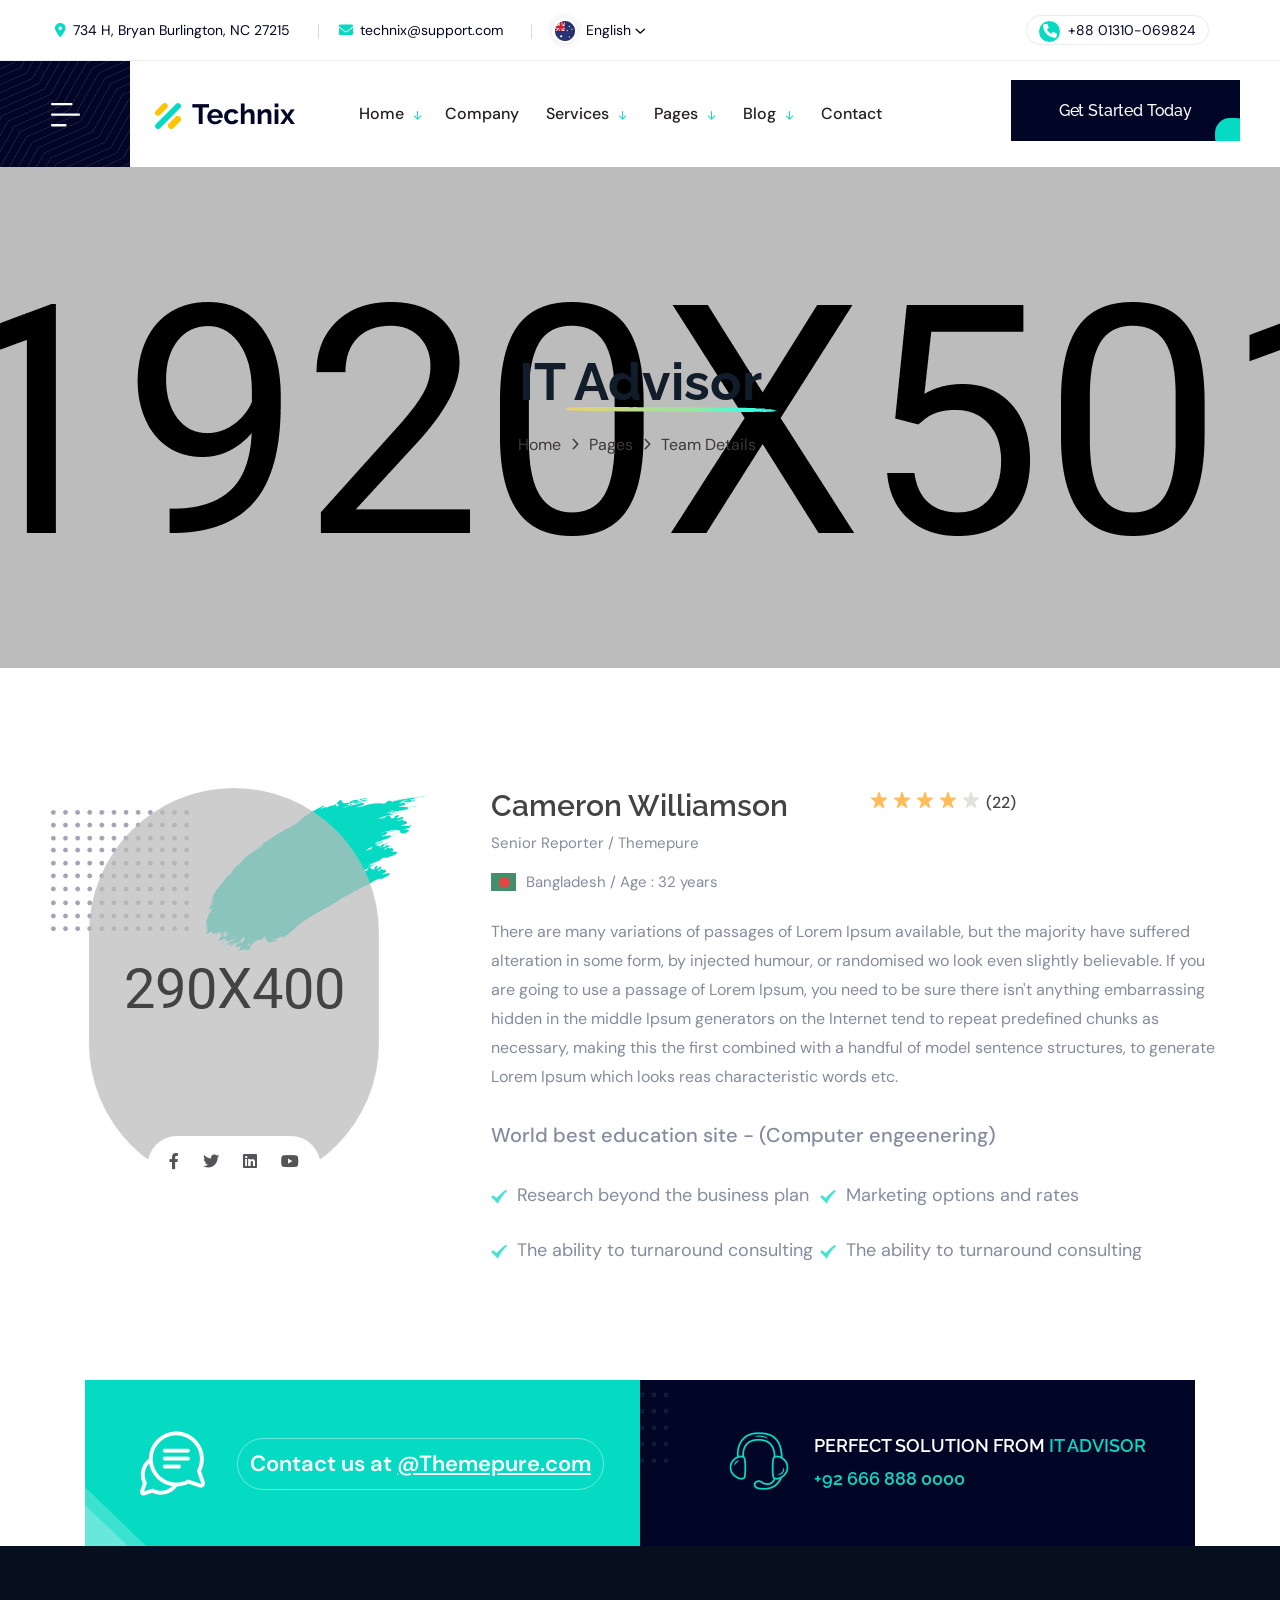
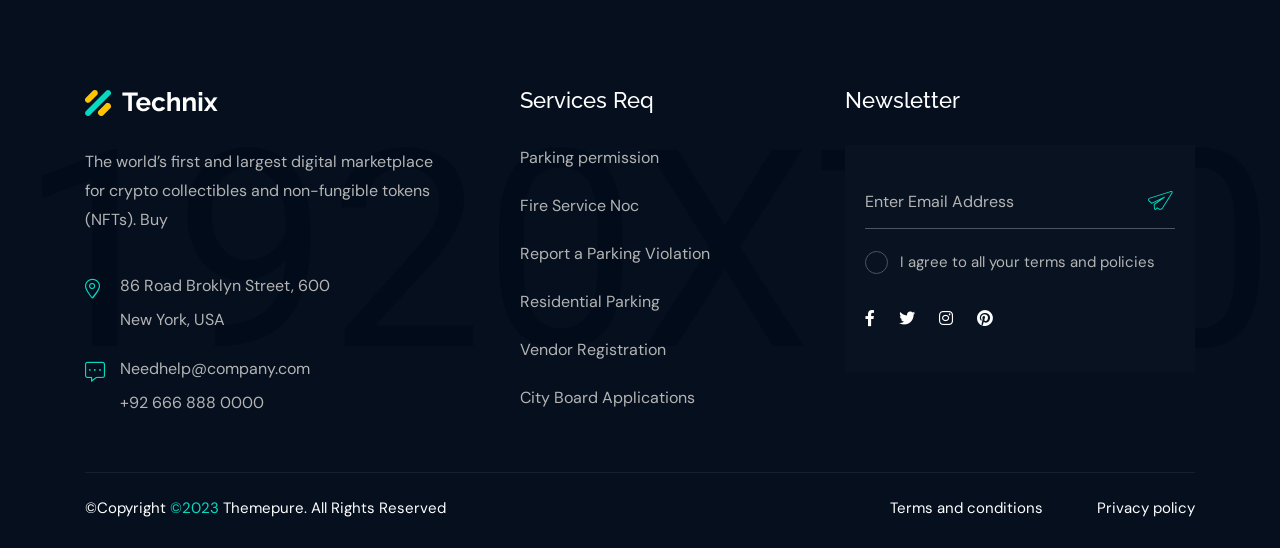
<file: technix/team-details.html>
<!doctype html>
<html class="no-js" lang="zxx">
   <head>
      <meta charset="utf-8">
      <meta http-equiv="x-ua-compatible" content="ie=edge">
      <title>Technix - Technology & IT Solutions HTML Template</title>
      <meta name="description" content="">
      <meta name="viewport" content="width=device-width, initial-scale=1">

      <!-- Place favicon.ico in the root directory -->
      <link rel="shortcut icon" type="image/x-icon" href="assets/img/logo/favicon.png">

      <!-- CSS here -->
      <link rel="stylesheet" href="assets/css/bootstrap.css">
      <link rel="stylesheet" href="assets/css/animate.css">
      <link rel="stylesheet" href="assets/css/swiper-bundle.css">
      <link rel="stylesheet" href="assets/css/splide.css">
      <link rel="stylesheet" href="assets/css/nouislider.css">
      <link rel="stylesheet" href="assets/css/magnific-popup.css">
      <link rel="stylesheet" href="assets/css/font-awesome-pro.css">
      <link rel="stylesheet" href="assets/css/spacing.css">
      <link rel="stylesheet" href="assets/css/main.css">
   </head>
   <body>
      <!--[if lte IE 9]>
      <p class="browserupgrade">You are using an <strong>outdated</strong> browser. Please <a href="https://browsehappy.com/">upgrade your browser</a> to improve your experience and security.</p>
      <![endif]-->


      <!-- pre loader area start -->
      <div id="loading">
         <div id="loading-center">
            <div id="loading-center-absolute">
               <div class="object" id="object_four"></div>
               <div class="object" id="object_three"></div>
               <div class="object" id="object_two"></div>
               <div class="object" id="object_one"></div>
            </div>
         </div>
      </div>
      <!-- pre loader area end -->

      <!-- back to top start -->
      <div class="back-to-top-wrapper">
         <button id="back_to_top" type="button" class="back-to-top-btn">
            <svg width="12" height="7" viewBox="0 0 12 7" fill="none" xmlns="http://www.w3.org/2000/svg">
               <path d="M11 6L6 1L1 6" stroke="currentColor" stroke-width="1.5" stroke-linecap="round" stroke-linejoin="round"/>
            </svg>               
         </button>
      </div>
      <!-- back to top end -->

      <!-- search popup start -->
      <div class="search__popup">
         <div class="container">
            <div class="row">
               <div class="col-xxl-12">
                  <div class="search__wrapper">
                     <div class="search__top d-flex justify-content-between align-items-center">
                        <div class="search__logo">
                           <a href="home-main.html">
                              <img src="assets/img/logo/footer-logo.png" alt="logo">
                           </a>
                        </div>
                        <div class="search__close">
                           <button type="button" class="search__close-btn search-close-btn">
                              <svg width="18" height="18" viewBox="0 0 18 18" fill="none" xmlns="http://www.w3.org/2000/svg">
                                 <path d="M17 1L1 17" stroke="currentColor" stroke-width="1.5" stroke-linecap="round" stroke-linejoin="round"/>
                                 <path d="M1 1L17 17" stroke="currentColor" stroke-width="1.5" stroke-linecap="round" stroke-linejoin="round"/>
                              </svg>                                 
                           </button>
                        </div>
                     </div>
                     <div class="search__form">
                        <form action="#">
                           <div class="search__input">
                              <input class="search-input-field" type="text" placeholder="Type here to search...">
                              <span class="search-focus-border"></span>
                              <button type="submit">
                                 <svg width="20" height="20" viewBox="0 0 20 20" fill="none" xmlns="http://www.w3.org/2000/svg">
                                    <path d="M9.55 18.1C14.272 18.1 18.1 14.272 18.1 9.55C18.1 4.82797 14.272 1 9.55 1C4.82797 1 1 4.82797 1 9.55C1 14.272 4.82797 18.1 9.55 18.1Z" stroke="currentColor" stroke-width="1.5" stroke-linecap="round" stroke-linejoin="round"/>
                                    <path d="M19.0002 19.0002L17.2002 17.2002" stroke="currentColor" stroke-width="1.5" stroke-linecap="round" stroke-linejoin="round"/>
                                 </svg> 
                              </button>
                           </div>
                        </form>
                     </div>
                  </div>
               </div>
            </div>
         </div>
      </div>
      <div class="search-popup-overlay"></div>
      <!-- search popup end -->
      

      <!-- offcanvas area start -->
      <div class="offcanvas__area">
         <div class="offcanvas__wrapper">
            <div class="offcanvas__close">
               <button class="offcanvas__close-btn offcanvas-close-btn">
                  <svg width="12" height="12" viewBox="0 0 12 12" fill="none" xmlns="http://www.w3.org/2000/svg">
                     <path d="M11 1L1 11" stroke="currentColor" stroke-width="1.5" stroke-linecap="round" stroke-linejoin="round"/>
                     <path d="M1 1L11 11" stroke="currentColor" stroke-width="1.5" stroke-linecap="round" stroke-linejoin="round"/>
                  </svg>
               </button>
            </div>
            <div class="offcanvas__content">
               <div class="offcanvas__top mb-50 d-flex justify-content-between align-items-center">
                  <div class="offcanvas__logo logo">
                     <a href="home-main.html">
                        <img src="assets/img/logo/logo.png" alt="logo">
                     </a>
                  </div>
               </div>
               <div class="mobile-menu fix d-lg-none"></div>
               <div class="tp-mobile-menu-pos"></div>
               <div class="offcanvas__popup">
                  <p>Web designing in a powerful way of just not an only professions. We have tendency to believe the idea that smart looking .</p>
                  <div class="offcanvas__popup-gallery">
                     <h4 class="offcanvas__title">Gallery</h4>
                     <a class="popup-image" href="assets/img/portfolio/img-1.jpg">
                        <img src="assets/img/portfolio/img-1.jpg" alt="">
                     </a>
                     <a class="popup-image" href="assets/img/portfolio/img-2.jpg">
                        <img src="assets/img/portfolio/img-2.jpg" alt="">
                     </a>
                     <a class="popup-image" href="assets/img/portfolio/img-3.jpg">
                        <img src="assets/img/portfolio/img-3.jpg" alt="">
                     </a>
                     <a class="popup-image" href="assets/img/portfolio/img-4.jpg">
                        <img src="assets/img/portfolio/img-4.jpg" alt="">
                     </a>
                     <a class="popup-image" href="assets/img/portfolio/img-5.jpg">
                        <img src="assets/img/portfolio/img-5.jpg" alt="">
                     </a>
                     <a class="popup-image" href="assets/img/portfolio/img-6.jpg">
                        <img src="assets/img/portfolio/img-6.jpg" alt="">
                     </a>
                  </div>
               </div>
               <div class="offcanvas__contact">
                  <h4 class="offcanvas__title">Contacts</h4>
                  <div class="offcanvas__contact-content d-flex">
                     <div class="offcanvas__contact-content-icon">
                        <i class="fa-sharp fa-solid fa-location-dot"></i>
                     </div>
                     <div class="offcanvas__contact-content-content">
                        <a href="https://www.google.com/maps/search/86+Road+Broklyn+Street,+600+New+York,+USA/@40.6897806,-74.0278086,12z/data=!3m1!4b1">86 Road Broklyn Street, 600 </a>
                     </div>
                  </div>
                  <div class="offcanvas__contact-content d-flex">
                     <div class="offcanvas__contact-content-icon">
                        <i class="fa-solid fa-envelope"></i>
                     </div>
                     <div class="offcanvas__contact-content-content">
                        <a href="mailto:needhelp@company.com"> Needhelp@company.com  </a>
                     </div>
                  </div>
                  <div class="offcanvas__contact-content d-flex">
                     <div class="offcanvas__contact-content-icon">
                        <i class="fa-solid fa-phone"></i>
                     </div>
                     <div class="offcanvas__contact-content-content">
                        <a href="tel:01310-069824"> +92 666 888 0000</a>
                     </div>
                  </div>
               </div>
               <div class="offcanvas__social">
                  <a class="icon facebook" href="#"><i class="fab fa-facebook-f"></i></a>
                  <a class="icon twitter" href="#"><i class="fab fa-twitter"></i></a>
                  <a class="icon youtube" href="#"><i class="fab fa-youtube"></i></a>
                  <a class="icon linkedin" href="#"><i class="fab fa-linkedin"></i></a>
               </div>
            </div>
         </div>
      </div>
      <div class="body-overlay"></div>
      <!-- offcanvas area end -->


      <!-- header area start -->
      <header class="tp-header-area tp-header-height p-relative">
         <div class="tp-header-top tp-header-space d-none d-xl-block">
            <div class="container-fluid">
               <div class="row align-items-center">
                  <div class="col-xxl-6 col-xl-8">
                     <div class="tp-header-top-info">
                        <ul>
                           <li>
                              <a href="https://www.google.com/maps/@36.0758266,-79.4558848,17z" target="_blank"><span><i class="fa-sharp fa-solid fa-location-dot"></i></span>734 H, Bryan Burlington, NC 27215</a>
                           </li>
                           <li>
                              <a href="mailto:technix@support.com"><span><i class="fa-solid fa-envelope"></i></span>technix@support.com</a>
                           </li>
                           <li>
                              <div class="tp-header-lang-wrapper d-flex align-items-center">
                                 <div class="tp-header-lang-img">
                                    <img src="assets/img/logo/logo-lang.png" alt="">
                                 </div>
                                 <div class="tp-header-lang">
                                    <span class="tp-header-lang-selected-lang tp-lang-toggle" id="tp-header-lang-toggle">English</span>
                                    <ul class="tp-header-lang-list tp-lang-list">
                                       <li>Spanish</li>
                                       <li>English</li>
                                       <li>Canada</li>
                                    </ul>
                                 </div>
                              </div>
                           </li>
                        </ul>
                     </div>
                  </div>
                  <div class="col-xxl-6 col-xl-4">
                     <div class="tp-header-top-right d-flex justify-content-end align-items-center">
                        <div class="header-call">
                           <a href="tel:01310-069824"><i class="fa-solid fa-phone"></i> +88 01310-069824</a>
                        </div>
                        <div class="header-social d-xxl-block d-none">
                           <a href="#"><i class="fa-brands fa-facebook"></i> Facebook</a>
                           <a href="#"><i class="fa-brands fa-twitter"></i> Skype</a>
                           <a href="#"><i class="fa-brands fa-linkedin"></i> Linkedin</a>
                        </div>
                     </div>
                  </div>
               </div>
            </div>
         </div>
         <div id="header-sticky" class="tp-header-bottom header__sticky p-relative">
            <div class="tp-header-bottom-space p-relative">
               <div class="container-fluid gx-0">
                  <div class="row gx-0 align-items-center">
                     <div class="col-xxl-3 col-xl-3">
                     <div class="tp-header-main-left d-flex align-items-center p-relative">
                        <div class="tp-header-hamburger-btn offcanvas-open-btn" data-background="assets/img/icon/header-hamburger-shape.png">
                           <button class="hamburger-btn">
                              <span>
                                 <svg width="29" height="24" viewBox="0 0 29 24" fill="none" xmlns="http://www.w3.org/2000/svg">
                                    <path d="M0 1.13163C0 0.506972 0.499692 0 1.11538 0H20.4487C21.0644 0 21.5641 0.506972 21.5641 1.13163C21.5641 1.7563 21.0644 2.26327 20.4487 2.26327H1.11538C0.499692 2.26327 0 1.7563 0 1.13163ZM27.8846 10.5619H1.11538C0.499692 10.5619 0 11.0689 0 11.6935C0 12.3182 0.499692 12.8252 1.11538 12.8252H27.8846C28.5003 12.8252 29 12.3182 29 11.6935C29 11.0689 28.5003 10.5619 27.8846 10.5619ZM14.5 21.1238H1.11538C0.499692 21.1238 0 21.6308 0 22.2555C0 22.8801 0.499692 23.3871 1.11538 23.3871H14.5C15.1157 23.3871 15.6154 22.8801 15.6154 22.2555C15.6154 21.6308 15.1157 21.1238 14.5 21.1238Z" fill="currentColor"/>
                                    </svg>
                              </span>
                           </button>
                           </div>
                           <div class="tp-header-logo">
                              <a href="index.html">
                                 <img src="assets/img/logo/logo.png" alt="">
                              </a>
                           </div>
                        </div>
                     </div>
                     <div class="col-xxl-6 col-xl-6 d-none d-xl-block">
                        <div class="tp-main-menu-area d-flex align-items-center">
                           <div class="tp-main-menu">
                              <nav id="tp-mobile-menu">
                                 <ul>
                                    <li class="has-dropdown">
                                       <a href="index.html">Home</a>
                                       <ul class="submenu">
                                          <li><a href="index.html">Home 1</a></li>
                                          <li><a href="index-2.html">Home 2</a></li>
                                          <li><a href="index-3.html">Home 3</a></li>
                                       </ul>
                                    </li><li><a href="about-us.html">Company</a></li>
                                    <li class="has-dropdown"><a href="service.html">Services</a>
                                    <ul class="submenu">
                                       <li><a href="service.html">Service</a></li>
                                       <li><a href="service-details.html">Service Details</a></li>
                                    </ul>
                                    </li>
                                    <li class="has-dropdown">
                                       <a href="#">Pages</a>
                                       <ul class="submenu">
                                          <li><a href="about-us.html">About</a></li>
                                          <li><a href="portfolio.html">Portfolio</a></li>
                                          <li><a href="portfolio-details.html">Portfolio Details</a></li>
                                          <li><a href="team.html">Team</a></li>
                                          <li><a href="team-details.html">Team Details</a></li>
                                       </ul>
                                    </li>
                                    <li class="has-dropdown"><a href="blog.html">Blog</a>
                                       <ul class="submenu">
                                          <li><a href="blog.html">Blog</a></li>
                                          <li><a href="blog-details.html">Blog Details</a></li>
                                       </ul>
                                    </li>
                                    <li><a href="contact.html" title="contact">Contact</a></li>
                                 </ul>
                              </nav>
                           </div>
                        </div>
                     </div>
                     <div class="col-xxl-3 col-xl-3">
                     <div class="tp-header-main-right d-flex align-items-center justify-content-xl-end">
                        <div class="tp-header-search search-open-btn d-none d-xxl-block">
                           <a href="javascript:void(0);"> <i class="fa-regular fa-magnifying-glass"></i></a>
                        </div>
                           <div class="tp-header-btn d-none d-xl-block pl-40">
                              <a class="tp-btn" href="contact.html">Get Started Today</a>
                           </div>
                        </div>
                     </div>
                  </div>
               </div>
            </div>
         </div>
      </header>
      <!-- header area end -->

      <main>

         <!-- team breadcrumb area start -->
         <section class="breadcrumb__area breadcrumb-style pt-190 pb-210 p-relative z-index-1" data-background="assets/img/breadcrumb/breadcrumb-bg-1.jpg">
            <div class="breadcrumb__bg-overlay m-img"></div>
            <div class="container">
               <div class="row justify-content-center">
                  <div class="col-xl-10">
                     <div class="breadcrumb__content text-center">
                        <h3 class="breadcrumb__title">IT Advisor
                           <img src="assets/img/breadcrumb/titile.svg" alt="">
                        </h3>
                        <div class="breadcrumb__list breadcrumb__list-translate">
                           <span><a href="home">Home</a></span>
                           <span class="dvdr"><i class="fa-regular fa-angle-right"></i></span>
                           <span>pages</span>
                           <span class="dvdr"><i class="fa-regular fa-angle-right"></i></span>
                           <span>team details</span>
                        </div>
                     </div>
                  </div>
               </div>
            </div>
         </section>
         <!-- team breadcrumb area end -->

         
         <!-- team breadcrumb area -->
         <section class="tp-team-details-area p-relative pt-120 pb-90">
            <div class="tp-team-details-shape">
               <img class="shape-1" src="assets/img/team/details/shape-1.png" alt="">
               <img class="shape-2" src="assets/img/team/details/shape-2.png" alt="">
            </div>
            <div class="container">
               <div class="row">
                  <div class="col-lg-4">
                     <div class="tp-team-details-thumb p-relative text-center fadeLeft">
                        <img src="assets/img/team/details/img-1.jpg" alt="">
                           <div class="social text-center">
                              <a href="#"><i class="fab fa-facebook-f"></i></a>
                              <a href="#"><i class="fab fa-twitter"></i></a>
                              <a href="#"><i class="fab fa-linkedin"></i></a>
                              <a href="#"><i class="fab fa-youtube"></i></a>
                           </div>
                     </div>
                  </div>
                  <div class="col-lg-8">
                     <div class="tp-team-details-wrapper fadeRight">
                        <div class="row">
                           <div class="col-lg-6">
                              <div class="tp-team-detials-designation-wrapper">
                                 <div class="tp-team-details-designation-content">
                                    <h4 class="tp-team-details-designation-title">Cameron Williamson</h4>
                                    <p class="tp-team-details-designation">Senior Reporter / Themepure</p>
                                    <div class="tp-team-details-meta d-flex">
                                       <div class="tp-team-details-meta-thumb">
                                          <img src="assets/img/team/details/flag.png" alt="">
                                       </div>
                                       <p>Bangladesh / Age : 32 years</p>
                                    </div>
                                 </div>
                              </div>
                           </div>
                           <div class="col-lg-6">
                              <div class="tp-team-details-rating d-flex">
                                 <span><i class="fa-solid fa-star-sharp"></i></span>
                                 <span><i class="fa-solid fa-star-sharp"></i></span>
                                 <span><i class="fa-solid fa-star-sharp"></i></span>
                                 <span><i class="fa-solid fa-star-sharp"></i></span>
                                 <span class="deactive"><i class="fa-solid fa-star-sharp"></i></span>
                                 <p>(22)</p>
                              </div>
                           </div>
                        </div>
                        <div class="tp-team-details-info">
                           <p>There are many variations of passages of Lorem Ipsum available, but the majority have suffered alteration
                              in some form, by injected humour, or randomised wo look even slightly believable. If you are going to use
                              a passage of Lorem Ipsum, you need to be sure there isn't anything embarrassing hidden in the middle
                              Ipsum generators on the Internet tend to repeat predefined chunks as necessary, making this the first 
                              combined with a handful of model sentence structures, to generate Lorem Ipsum which looks reas
                              characteristic words etc.</p>
                        </div>
                        <div class="tp-team-details-list">
                           <p class="list-title">World best education site - (Computer engeenering)</p>
                           <ul>
                              <li><span><svg width="16" height="15" viewBox="0 0 16 15" fill="none" xmlns="http://www.w3.org/2000/svg">
                                 <path d="M15.794 2.17595C14.426 3.42395 13.094 4.87595 11.798 6.53195C10.67 7.95995 9.656 9.42395 8.756 10.924C7.94 12.268 7.346 13.42 6.974 14.38C6.962 14.416 6.938 14.446 6.902 14.47C6.866 14.506 6.824 14.524 6.776 14.524C6.764 14.536 6.752 14.542 6.74 14.542C6.656 14.542 6.596 14.518 6.56 14.47L0.134 7.93595C0.122 7.92395 0.278 7.76795 0.602 7.46795C0.926 7.15595 1.244 6.87395 1.556 6.62195C1.904 6.33395 2.09 6.20195 2.114 6.22595L5.642 8.99795C6.674 7.78595 7.832 6.58595 9.116 5.39795C11.048 3.62195 13.04 2.10995 15.092 0.861953C15.128 0.861953 15.266 1.02995 15.506 1.36595L15.866 1.88795C15.878 1.93595 15.878 1.98995 15.866 2.04995C15.854 2.09795 15.83 2.13995 15.794 2.17595Z" fill="currentColor"></path>
                              </svg></span>Research beyond the business plan</li>
                              <li><span><svg width="16" height="15" viewBox="0 0 16 15" fill="none" xmlns="http://www.w3.org/2000/svg">
                                    <path d="M15.794 2.17595C14.426 3.42395 13.094 4.87595 11.798 6.53195C10.67 7.95995 9.656 9.42395 8.756 10.924C7.94 12.268 7.346 13.42 6.974 14.38C6.962 14.416 6.938 14.446 6.902 14.47C6.866 14.506 6.824 14.524 6.776 14.524C6.764 14.536 6.752 14.542 6.74 14.542C6.656 14.542 6.596 14.518 6.56 14.47L0.134 7.93595C0.122 7.92395 0.278 7.76795 0.602 7.46795C0.926 7.15595 1.244 6.87395 1.556 6.62195C1.904 6.33395 2.09 6.20195 2.114 6.22595L5.642 8.99795C6.674 7.78595 7.832 6.58595 9.116 5.39795C11.048 3.62195 13.04 2.10995 15.092 0.861953C15.128 0.861953 15.266 1.02995 15.506 1.36595L15.866 1.88795C15.878 1.93595 15.878 1.98995 15.866 2.04995C15.854 2.09795 15.83 2.13995 15.794 2.17595Z" fill="currentColor"></path>
                              </svg></span>Marketing options and rates</li>
                              <li><span><svg width="16" height="15" viewBox="0 0 16 15" fill="none" xmlns="http://www.w3.org/2000/svg">
                                       <path d="M15.794 2.17595C14.426 3.42395 13.094 4.87595 11.798 6.53195C10.67 7.95995 9.656 9.42395 8.756 10.924C7.94 12.268 7.346 13.42 6.974 14.38C6.962 14.416 6.938 14.446 6.902 14.47C6.866 14.506 6.824 14.524 6.776 14.524C6.764 14.536 6.752 14.542 6.74 14.542C6.656 14.542 6.596 14.518 6.56 14.47L0.134 7.93595C0.122 7.92395 0.278 7.76795 0.602 7.46795C0.926 7.15595 1.244 6.87395 1.556 6.62195C1.904 6.33395 2.09 6.20195 2.114 6.22595L5.642 8.99795C6.674 7.78595 7.832 6.58595 9.116 5.39795C11.048 3.62195 13.04 2.10995 15.092 0.861953C15.128 0.861953 15.266 1.02995 15.506 1.36595L15.866 1.88795C15.878 1.93595 15.878 1.98995 15.866 2.04995C15.854 2.09795 15.83 2.13995 15.794 2.17595Z" fill="currentColor"></path>
                              </svg></span>The ability to turnaround consulting</li>
                              <li><span><svg width="16" height="15" viewBox="0 0 16 15" fill="none" xmlns="http://www.w3.org/2000/svg">
                                       <path d="M15.794 2.17595C14.426 3.42395 13.094 4.87595 11.798 6.53195C10.67 7.95995 9.656 9.42395 8.756 10.924C7.94 12.268 7.346 13.42 6.974 14.38C6.962 14.416 6.938 14.446 6.902 14.47C6.866 14.506 6.824 14.524 6.776 14.524C6.764 14.536 6.752 14.542 6.74 14.542C6.656 14.542 6.596 14.518 6.56 14.47L0.134 7.93595C0.122 7.92395 0.278 7.76795 0.602 7.46795C0.926 7.15595 1.244 6.87395 1.556 6.62195C1.904 6.33395 2.09 6.20195 2.114 6.22595L5.642 8.99795C6.674 7.78595 7.832 6.58595 9.116 5.39795C11.048 3.62195 13.04 2.10995 15.092 0.861953C15.128 0.861953 15.266 1.02995 15.506 1.36595L15.866 1.88795C15.878 1.93595 15.878 1.98995 15.866 2.04995C15.854 2.09795 15.83 2.13995 15.794 2.17595Z" fill="currentColor"></path>
                              </svg></span>The ability to turnaround consulting</li>
                           </ul>
                        </div>
                     </div>
                  </div>
               </div>
            </div>
         </section>
         <!-- team breadcrumb end -->


         <!-- cta area start -->
         <div class="tp-cta-team-details-area p-relative">
            <div class="tp-cta-4-shape fadeUp">
               <img src="assets/img/cta/home-3/shape-2.png" alt="">
            </div>
            <div class="container">
               <div class="row gx-0">
                  <div class="col-xl-6">
                     <div class="tp-cta-4-wrapper-left">
                        <img class="shape-1" src="assets/img/cta/home-3/shape-3.png" alt="">
                        <div class="tp-cta-4-mail d-flex flex-wrap justify-content-center justify-content-xl-start align-items-center">
                              <img src="assets/img/cta/home-3/conversation.png" alt="">
                              <a href="mailto:@themepure.gmail.com">Contact us at <span>@Themepure.com</span></a>
                        </div>
                     </div>
                  </div>
                  <div class="col-xl-6">
                     <div class="tp-cta-4-wrapper-right">
                        <div class="tp-cta-4-headphone d-flex flex-wrap justify-content-center ">
                           <div class="tp-cta-4-headphone-thumb">
                              <img src="assets/img/cta/home-3/headphone.png" alt="">
                           </div>
                           <div class="tp-cta-4-content">
                              <p>PERFECT SOLUTION From  <span>It Advisor</span></p>
                              <a href="tel:9266688000">+92 666 888 0000</a>
                           </div>
                        </div>
                     </div>
                  </div>
               </div>
            </div>
         </div>
         <!-- cta area end -->
      </main>


         <!-- footer area start -->
         <footer class="tp-footer-3-area p-relative">
            <div class="tp-footer-bg" data-background="assets/img/footer/footer-bg.jpg"></div>
            <div class="container">
            <div class="tp-footer-3-main-area">
               <div class="row">
                  <div class="col-lg-4 col-md-6">
                     <div class="tp-footer-widget tp-footer-3-col-1">
                        <div class="tp-footer-logo">
                           <a href="index.html"> <img src="assets/img/logo/footer-logo.png" alt=""></a>
                        </div>
                        <div class="tp-footer-widget-content">
                           <div class="tp-footer-info">
                              <p class="p">The world’s first and largest digital marketplace <br> for crypto collectibles and non-fungible tokens (NFTs). Buy</p>
                              <div class="tp-footer-main-location">
                                 <a href="https://www.google.com/maps/search/86+Road+Broklyn+Street,+600+New+York,+USA/@40.6897806,-74.0278086,12z/data=!3m1!4b1">
                                    <i class="fa-sharp fa-light fa-location-dot"></i> 86 Road Broklyn Street, 600 <br> New York, USA
                                 </a>
                              </div>
                              <div class="tp-footer-main-mail">
                                 <a href="mailto:needhelp@company.com"><i class="fa-light fa-message-dots"></i> Needhelp@company.com <br> +92 666 888 0000</a>
                              </div>
                           </div>
                        </div>
                     </div>
                  </div>
                  <div class="col-lg-4 col-md-6">
                     <div class="tp-footer-widget tp-footer-3-col-2">
                        <h3 class="tp-footer-widget-title">Services Req</h3>
                        <div class="tp-footer-widget-content">
                           <ul>
                              <li><a href="#">Parking permission</a></li>
                              <li><a href="#">Fire Service Noc</a></li>
                              <li><a href="#">Report a Parking Violation</a></li>
                              <li><a href="#">Residential Parking</a></li>
                              <li><a href="#">Vendor Registration</a></li>
                              <li><a href="#">City Board Applications</a></li>
                           </ul>
                        </div>
                     </div> 
                  </div>
                  <div class="col-lg-4 col-md-6">
                     <div class="tp-footer-widget tp-footer-3-col-3">
                        <h3 class="tp-footer-widget-title">Newsletter</h3>
                        <div class="tp-footer-from">
                           <div class="tp-footer-text-email p-relative">
                              <input type="text" placeholder="Enter Email Address">
                              <span>
                                 <svg width="25" height="21" viewBox="0 0 25 21" fill="none" xmlns="http://www.w3.org/2000/svg">
                                    <path d="M3.49316 13.7164C3.63379 13.8458 3.84046 13.8759 4.01071 13.7908L11.4654 10.1149L5.90522 14.0488C5.77478 14.1412 5.70122 14.2939 5.71058 14.4538L5.90157 17.7137C5.93936 18.3587 6.06262 18.9045 6.25825 19.2917C6.59438 19.9576 7.06242 20.0322 7.31139 20.0176C7.61259 20 7.90192 19.8421 8.17074 19.5482L9.20637 18.4157L10.8851 19.4378C11.3043 19.6933 11.7985 19.8118 12.3141 19.7816C13.3786 19.7192 14.4435 19.0328 15.0945 17.9905L24.1844 3.42754C24.8108 2.42378 24.7071 1.81746 24.5101 1.48593C24.38 1.26641 24.0445 0.904988 23.2627 0.950786C23.0031 0.965999 22.7113 1.02528 22.3941 1.12637L1.78045 7.70011C0.860734 7.99324 0.267482 8.54997 0.108773 9.26713C-0.0494808 9.98477 0.254344 10.7393 0.964829 11.3921L3.49316 13.7164ZM1.01287 9.46688C1.09713 9.08504 1.46951 8.7707 2.06157 8.58208L22.6756 2.00782C23.23 1.83163 23.6608 1.86665 23.7149 1.95852C23.7648 2.04228 23.7632 2.35484 23.3995 2.93758L14.3102 17.5006C13.8156 18.2927 13.0301 18.8124 12.2603 18.8575C11.9286 18.877 11.6283 18.8065 11.3672 18.6474L9.36306 17.4269C9.27991 17.3767 9.18683 17.3548 9.09535 17.3601C8.97847 17.367 8.86461 17.4181 8.781 17.5097L7.48832 18.9234C7.33843 19.087 7.25818 19.0935 7.2577 19.094C7.1674 19.0715 6.88551 18.6754 6.82599 17.6595L6.65003 14.656L16.785 7.48526C16.9817 7.34623 17.0388 7.07823 16.9149 6.87079C16.7915 6.66195 16.5265 6.58619 16.3129 6.69237L3.88618 12.8204L1.59108 10.7106C1.13392 10.2906 0.928189 9.84874 1.01287 9.46688Z" fill="#05DAC3"></path>
                                    </svg>
                              </span>
                           </div>
                           <div class="tp-footer-form-check">
                              <input class="form-check-input" id="flexCheckChecked" type="checkbox">
                              <label class="form-check-label" for="flexCheckChecked">
                                 I agree to all your terms and policies
                              </label>
                        </div>
                        <div class="tp-footer-widget-social">
                           <a href="#"><i class="fab fa-facebook-f"></i></a>
                           <a href="#"><i class="fab fa-twitter"></i></a>
                           <a href="#"><i class="fa-brands fa-instagram"></i></a>
                           <a href="#"><i class="fa-brands fa-pinterest"></i></a>
                        </div>
                     </div>
                     </div>
                  </div>
               </div>
            </div>
            <div class="tp-footer-copyright-area p-relative">
               <div class="row">
                  <div class="col-md-12 col-lg-6">
                     <div class="tp-footer-copyright-inner">
                        <p> ©Copyright <span>©2023</span> Themepure. All Rights Reserved</p>
                     </div>
                  </div>
                  <div class="col-md-12 col-lg-6">
                     <div class="tp-footer-copyright-inner text-lg-end">
                        <a href="#">Terms and conditions</a>
                        <a class="ml-50" href="#"> Privacy policy</a>
                     </div>
                  </div>
               </div>
            </div>
            </div>
         </footer>
         <!-- footer area end -->


      <!-- JS here -->
      <script src="assets/js/vendor/jquery.js"></script>
      <script src="assets/js/vendor/waypoints.js"></script>
      <script src="assets/js/bootstrap-bundle.js"></script>
      <script src="assets/js/meanmenu.js"></script>
      <script src="assets/js/swiper-bundle.js"></script>
      <script src="assets/js/splide.js"></script>
      <script src="assets/js/purecounter.js"></script>
      <script src="assets/js/nouislider.js"></script>
      <script src="assets/js/magnific-popup.js"></script>
      <script src="assets/js/nice-select.js"></script>
      <script src="assets/js/wow.js"></script>
      <script src="assets/js/gsap.min.js"></script>
      <script src="assets/js/split-text.min.js"></script>
      <script src="assets/js/scrool-triger.js"></script>
      <script src="assets/js/scrollMagic.min.js"></script>
      <script src="assets/js/parallax-scroll.js"></script>
      <script src="assets/js/animation.gsap.min.js"></script>
      <script src="assets/js/isotope-pkgd.js"></script>
      <script src="assets/js/imagesloaded-pkgd.js"></script>
      <script src="assets/js/jquery-appear.js"></script>
      <script src="assets/js/jquery-knob.js"></script>
      <script src="assets/js/ajax-form.js"></script>
      <script src="assets/js/main.js"></script>
   </body>
</html>
</file>
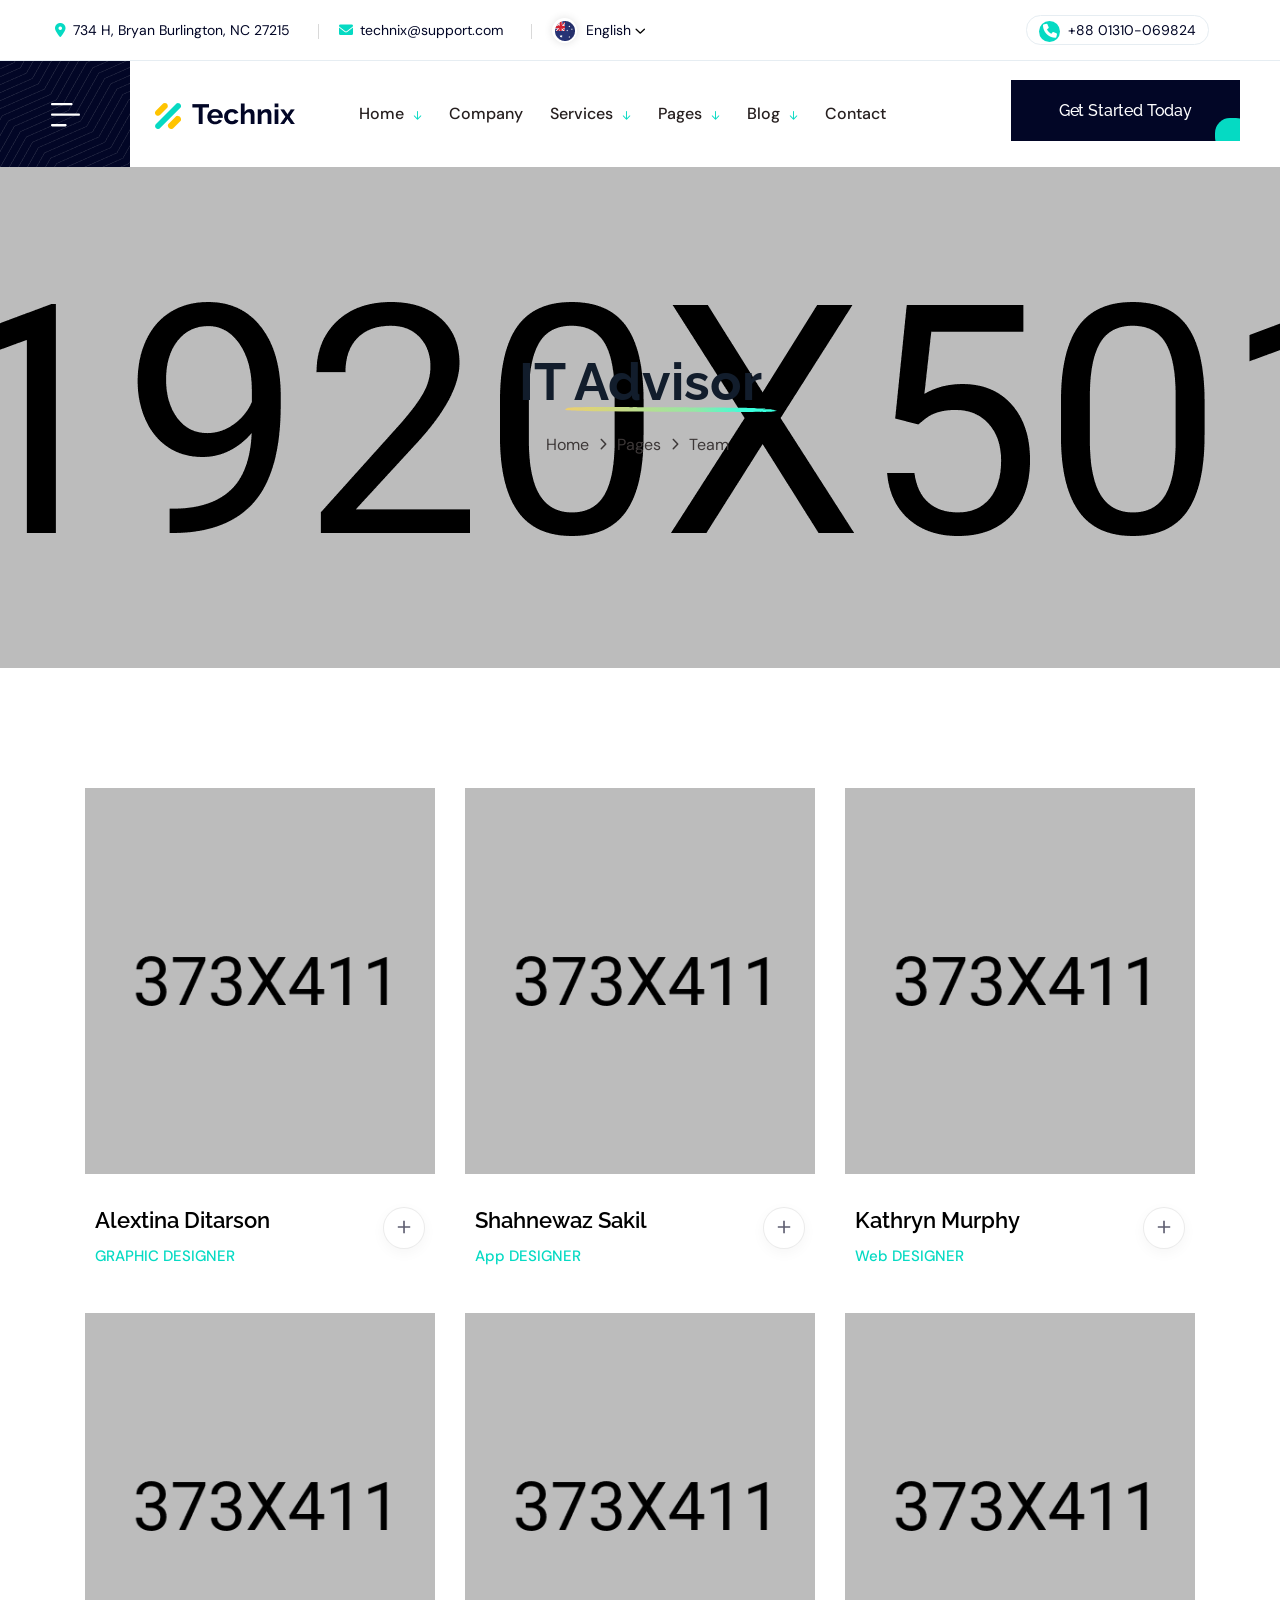
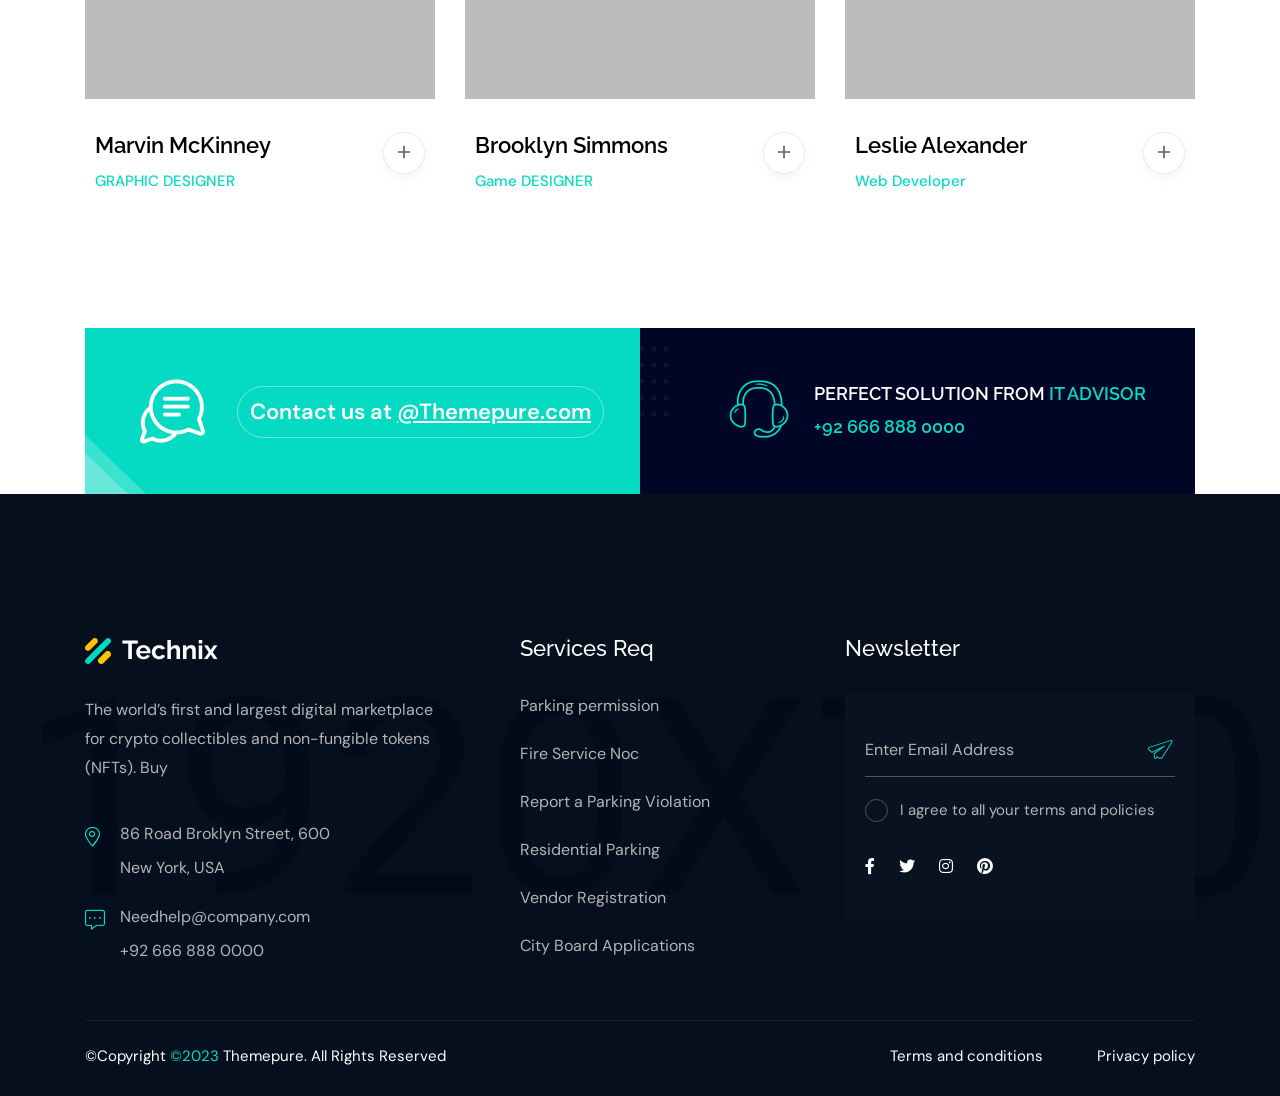
<file: technix/team.html>
<!doctype html>
<html class="no-js" lang="zxx">
   <head>
      <meta charset="utf-8">
      <meta http-equiv="x-ua-compatible" content="ie=edge">
      <title>Technix - Technology & IT Solutions HTML Template</title>
      <meta name="description" content="">
      <meta name="viewport" content="width=device-width, initial-scale=1">

      <!-- Place favicon.ico in the root directory -->
      <link rel="shortcut icon" type="image/x-icon" href="assets/img/logo/favicon.png">

      <!-- CSS here -->
      <link rel="stylesheet" href="assets/css/bootstrap.css">
      <link rel="stylesheet" href="assets/css/animate.css">
      <link rel="stylesheet" href="assets/css/swiper-bundle.css">
      <link rel="stylesheet" href="assets/css/splide.css">
      <link rel="stylesheet" href="assets/css/nouislider.css">
      <link rel="stylesheet" href="assets/css/magnific-popup.css">
      <link rel="stylesheet" href="assets/css/font-awesome-pro.css">
      <link rel="stylesheet" href="assets/css/spacing.css">
      <link rel="stylesheet" href="assets/css/main.css">
   </head>
   <body>
      <!--[if lte IE 9]>
      <p class="browserupgrade">You are using an <strong>outdated</strong> browser. Please <a href="https://browsehappy.com/">upgrade your browser</a> to improve your experience and security.</p>
      <![endif]-->


      <!-- pre loader area start -->
      <div id="loading">
         <div id="loading-center">
            <div id="loading-center-absolute">
               <div class="object" id="object_four"></div>
               <div class="object" id="object_three"></div>
               <div class="object" id="object_two"></div>
               <div class="object" id="object_one"></div>
            </div>
         </div>
      </div>
      <!-- pre loader area end -->

      <!-- back to top start -->
      <div class="back-to-top-wrapper">
         <button id="back_to_top" type="button" class="back-to-top-btn">
            <svg width="12" height="7" viewBox="0 0 12 7" fill="none" xmlns="http://www.w3.org/2000/svg">
               <path d="M11 6L6 1L1 6" stroke="currentColor" stroke-width="1.5" stroke-linecap="round" stroke-linejoin="round"/>
            </svg>               
         </button>
      </div>
      <!-- back to top end -->

      <!-- search popup start -->
      <div class="search__popup">
         <div class="container">
            <div class="row">
               <div class="col-xxl-12">
                  <div class="search__wrapper">
                     <div class="search__top d-flex justify-content-between align-items-center">
                        <div class="search__logo">
                           <a href="home-main.html">
                              <img src="assets/img/logo/footer-logo.png" alt="logo">
                           </a>
                        </div>
                        <div class="search__close">
                           <button type="button" class="search__close-btn search-close-btn">
                              <svg width="18" height="18" viewBox="0 0 18 18" fill="none" xmlns="http://www.w3.org/2000/svg">
                                 <path d="M17 1L1 17" stroke="currentColor" stroke-width="1.5" stroke-linecap="round" stroke-linejoin="round"/>
                                 <path d="M1 1L17 17" stroke="currentColor" stroke-width="1.5" stroke-linecap="round" stroke-linejoin="round"/>
                              </svg>                                 
                           </button>
                        </div>
                     </div>
                     <div class="search__form">
                        <form action="#">
                           <div class="search__input">
                              <input class="search-input-field" type="text" placeholder="Type here to search...">
                              <span class="search-focus-border"></span>
                              <button type="submit">
                                 <svg width="20" height="20" viewBox="0 0 20 20" fill="none" xmlns="http://www.w3.org/2000/svg">
                                    <path d="M9.55 18.1C14.272 18.1 18.1 14.272 18.1 9.55C18.1 4.82797 14.272 1 9.55 1C4.82797 1 1 4.82797 1 9.55C1 14.272 4.82797 18.1 9.55 18.1Z" stroke="currentColor" stroke-width="1.5" stroke-linecap="round" stroke-linejoin="round"/>
                                    <path d="M19.0002 19.0002L17.2002 17.2002" stroke="currentColor" stroke-width="1.5" stroke-linecap="round" stroke-linejoin="round"/>
                                 </svg> 
                              </button>
                           </div>
                        </form>
                     </div>
                  </div>
               </div>
            </div>
         </div>
      </div>
      <div class="search-popup-overlay"></div>
      <!-- search popup end -->

      <!-- offcanvas area start -->
      <div class="offcanvas__area">
         <div class="offcanvas__wrapper">
            <div class="offcanvas__close">
               <button class="offcanvas__close-btn offcanvas-close-btn">
                  <svg width="12" height="12" viewBox="0 0 12 12" fill="none" xmlns="http://www.w3.org/2000/svg">
                     <path d="M11 1L1 11" stroke="currentColor" stroke-width="1.5" stroke-linecap="round" stroke-linejoin="round"/>
                     <path d="M1 1L11 11" stroke="currentColor" stroke-width="1.5" stroke-linecap="round" stroke-linejoin="round"/>
                  </svg>
               </button>
            </div>
            <div class="offcanvas__content">
               <div class="offcanvas__top mb-50 d-flex justify-content-between align-items-center">
                  <div class="offcanvas__logo logo">
                     <a href="home-main.html">
                        <img src="assets/img/logo/logo.png" alt="logo">
                     </a>
                  </div>
               </div>
               <div class="mobile-menu fix d-lg-none"></div>
               <div class="tp-mobile-menu-pos"></div>
               <div class="offcanvas__popup">
                  <p>Web designing in a powerful way of just not an only professions. We have tendency to believe the idea that smart looking .</p>
                  <div class="offcanvas__popup-gallery">
                     <h4 class="offcanvas__title">Gallery</h4>
                     <a class="popup-image" href="assets/img/portfolio/img-1.jpg">
                        <img src="assets/img/portfolio/img-1.jpg" alt="">
                     </a>
                     <a class="popup-image" href="assets/img/portfolio/img-2.jpg">
                        <img src="assets/img/portfolio/img-2.jpg" alt="">
                     </a>
                     <a class="popup-image" href="assets/img/portfolio/img-3.jpg">
                        <img src="assets/img/portfolio/img-3.jpg" alt="">
                     </a>
                     <a class="popup-image" href="assets/img/portfolio/img-4.jpg">
                        <img src="assets/img/portfolio/img-4.jpg" alt="">
                     </a>
                     <a class="popup-image" href="assets/img/portfolio/img-5.jpg">
                        <img src="assets/img/portfolio/img-5.jpg" alt="">
                     </a>
                     <a class="popup-image" href="assets/img/portfolio/img-6.jpg">
                        <img src="assets/img/portfolio/img-6.jpg" alt="">
                     </a>
                  </div>
               </div>
               <div class="offcanvas__contact">
                  <h4 class="offcanvas__title">Contacts</h4>
                  <div class="offcanvas__contact-content d-flex">
                     <div class="offcanvas__contact-content-icon">
                        <i class="fa-sharp fa-solid fa-location-dot"></i>
                     </div>
                     <div class="offcanvas__contact-content-content">
                        <a href="https://www.google.com/maps/search/86+Road+Broklyn+Street,+600+New+York,+USA/@40.6897806,-74.0278086,12z/data=!3m1!4b1">86 Road Broklyn Street, 600 </a>
                     </div>
                  </div>
                  <div class="offcanvas__contact-content d-flex">
                     <div class="offcanvas__contact-content-icon">
                        <i class="fa-solid fa-envelope"></i>
                     </div>
                     <div class="offcanvas__contact-content-content">
                        <a href="mailto:needhelp@company.com"> Needhelp@company.com  </a>
                     </div>
                  </div>
                  <div class="offcanvas__contact-content d-flex">
                     <div class="offcanvas__contact-content-icon">
                        <i class="fa-solid fa-phone"></i>
                     </div>
                     <div class="offcanvas__contact-content-content">
                        <a href="tel:01310-069824"> +92 666 888 0000</a>
                     </div>
                  </div>
               </div>
               <div class="offcanvas__social">
                  <a class="icon facebook" href="#"><i class="fab fa-facebook-f"></i></a>
                  <a class="icon twitter" href="#"><i class="fab fa-twitter"></i></a>
                  <a class="icon youtube" href="#"><i class="fab fa-youtube"></i></a>
                  <a class="icon linkedin" href="#"><i class="fab fa-linkedin"></i></a>
               </div>
            </div>
         </div>
      </div>
      <div class="body-overlay"></div>
      <!-- offcanvas area end -->


      <!-- header area start -->
      <header class="tp-header-area tp-header-height p-relative">
         <div class="tp-header-top tp-header-space d-none d-xl-block">
            <div class="container-fluid">
               <div class="row align-items-center">
                  <div class="col-xxl-6 col-xl-8">
                     <div class="tp-header-top-info">
                        <ul>
                           <li>
                              <a href="https://www.google.com/maps/@36.0758266,-79.4558848,17z" target="_blank"><span><i class="fa-sharp fa-solid fa-location-dot"></i></span>734 H, Bryan Burlington, NC 27215</a>
                           </li>
                           <li>
                              <a href="mailto:technix@support.com"><span><i class="fa-solid fa-envelope"></i></span>technix@support.com</a>
                           </li>
                           <li>
                              <div class="tp-header-lang-wrapper d-flex align-items-center">
                                 <div class="tp-header-lang-img">
                                    <img src="assets/img/logo/logo-lang.png" alt="">
                                 </div>
                                 <div class="tp-header-lang">
                                    <span class="tp-header-lang-selected-lang tp-lang-toggle" id="tp-header-lang-toggle">English</span>
                                    <ul class="tp-header-lang-list tp-lang-list">
                                       <li>Spanish</li>
                                       <li>English</li>
                                       <li>Canada</li>
                                    </ul>
                                 </div>
                              </div>
                           </li>
                        </ul>
                     </div>
                  </div>
                  <div class="col-xxl-6 col-xl-4">
                     <div class="tp-header-top-right d-flex justify-content-end align-items-center">
                        <div class="header-call">
                           <a href="tel:01310-069824"><i class="fa-solid fa-phone"></i> +88 01310-069824</a>
                        </div>
                        <div class="header-social d-xxl-block d-none">
                           <a href="#"><i class="fa-brands fa-facebook"></i> Facebook</a>
                           <a href="#"><i class="fa-brands fa-twitter"></i> Skype</a>
                           <a href="#"><i class="fa-brands fa-linkedin"></i> Linkedin</a>
                        </div>
                     </div>
                  </div>
               </div>
            </div>
         </div>
         <div id="header-sticky" class="tp-header-bottom header__sticky p-relative">
            <div class="tp-header-bottom-space p-relative">
               <div class="container-fluid gx-0">
                  <div class="row gx-0 align-items-center">
                     <div class="col-xxl-3 col-xl-3">
                     <div class="tp-header-main-left d-flex align-items-center p-relative">
                        <div class="tp-header-hamburger-btn offcanvas-open-btn" data-background="assets/img/icon/header-hamburger-shape.png">
                           <button class="hamburger-btn">
                              <span>
                                 <svg width="29" height="24" viewBox="0 0 29 24" fill="none" xmlns="http://www.w3.org/2000/svg">
                                    <path d="M0 1.13163C0 0.506972 0.499692 0 1.11538 0H20.4487C21.0644 0 21.5641 0.506972 21.5641 1.13163C21.5641 1.7563 21.0644 2.26327 20.4487 2.26327H1.11538C0.499692 2.26327 0 1.7563 0 1.13163ZM27.8846 10.5619H1.11538C0.499692 10.5619 0 11.0689 0 11.6935C0 12.3182 0.499692 12.8252 1.11538 12.8252H27.8846C28.5003 12.8252 29 12.3182 29 11.6935C29 11.0689 28.5003 10.5619 27.8846 10.5619ZM14.5 21.1238H1.11538C0.499692 21.1238 0 21.6308 0 22.2555C0 22.8801 0.499692 23.3871 1.11538 23.3871H14.5C15.1157 23.3871 15.6154 22.8801 15.6154 22.2555C15.6154 21.6308 15.1157 21.1238 14.5 21.1238Z" fill="currentColor"/>
                                    </svg>
                              </span>
                           </button>
                           </div>
                           <div class="tp-header-logo">
                              <a href="index.html">
                                 <img src="assets/img/logo/logo.png" alt="">
                              </a>
                           </div>
                        </div>
                     </div>
                     <div class="col-xxl-6 col-xl-6 d-none d-xl-block">
                        <div class="tp-main-menu-area d-flex align-items-center">
                           <div class="tp-main-menu">
                              <nav id="tp-mobile-menu">
                                 <ul>
                                    <li class="has-dropdown">
                                       <a href="index.html">Home</a>
                                       <ul class="submenu">
                                          <li><a href="index.html">Home 1</a></li>
                                          <li><a href="index-2.html">Home 2</a></li>
                                          <li><a href="index-3.html">Home 3</a></li>
                                       </ul>
                                    </li>
                                    <li><a href="about-us.html">Company</a></li>
                                    <li class="has-dropdown"><a href="service.html">Services</a>
                                    <ul class="submenu">
                                       <li><a href="service.html">Service</a></li>
                                       <li><a href="service-details.html">Service Details</a></li>
                                    </ul>
                                    </li>
                                    <li class="has-dropdown">
                                       <a href="#">Pages</a>
                                       <ul class="submenu">
                                          <li><a href="about-us.html">About</a></li>
                                          <li><a href="portfolio.html">Portfolio</a></li>
                                          <li><a href="portfolio-details.html">Portfolio Details</a></li>
                                          <li><a href="team.html">Team</a></li>
                                          <li><a href="team-details.html">Team Details</a></li>
                                       </ul>
                                    </li>
                                    <li class="has-dropdown"><a href="blog.html">Blog</a>
                                       <ul class="submenu">
                                          <li><a href="blog.html">Blog</a></li>
                                          <li><a href="blog-details.html">Blog Details</a></li>
                                       </ul>
                                    </li>
                                    <li><a href="contact.html" title="contact">Contact</a></li>
                                 </ul>
                              </nav>
                           </div>
                        </div>
                     </div>
                     <div class="col-xxl-3 col-xl-3">
                     <div class="tp-header-main-right d-flex align-items-center justify-content-xl-end">
                        <div class="tp-header-search search-open-btn d-none d-xxl-block">
                           <a href="javascript:void(0);"> <i class="fa-regular fa-magnifying-glass"></i></a>
                        </div>
                           <div class="tp-header-btn d-none d-xl-block pl-40">
                              <a class="tp-btn" href="contact.html">Get Started Today</a>
                           </div>
                        </div>
                     </div>
                  </div>
               </div>
            </div>
         </div>
      </header>
      <!-- header area end -->

      <main>

         <!-- team breadcrumb area start -->
         <section class="breadcrumb__area breadcrumb-style pt-190 pb-210 p-relative z-index-1" data-background="assets/img/breadcrumb/breadcrumb-bg-1.jpg">
            <div class="breadcrumb__bg-overlay m-img"></div>
            <div class="container">
               <div class="row justify-content-center">
                  <div class="col-xl-10">
                     <div class="breadcrumb__content text-center">
                        <h3 class="breadcrumb__title">IT Advisor
                           <img src="assets/img/breadcrumb/titile.svg" alt="">
                        </h3>
                        <div class="breadcrumb__list breadcrumb__list-translate">
                           <span><a href="home">Home</a></span>
                           <span class="dvdr"><i class="fa-regular fa-angle-right"></i></span>
                           <span>pages</span>
                           <span class="dvdr"><i class="fa-regular fa-angle-right"></i></span>
                           <span>team</span>
                        </div>
                     </div>
                  </div>
               </div>
            </div>
         </section>
         <!-- team breadcrumb area end -->

         
         <!-- team breadcrumb area -->
         <section class="tp-team-breadcrumb-area pt-120 pb-90">
            <div class="container">
               <div class="row">
                  <div class="col-lg-4 col-sm-6">
                     <div class="tp-team-wrapper p-relative mb-30">
                        <div class="tp-team-wrapper-thumb ">
                           <a href="team-details.html"><img src="assets/img/breadcrumb/team/img-1.jpg" alt=""></a>
                           <div class="tp-team-social-info">
                              <a href="#"><i class="fab fa-facebook-f"></i></a>
                              <a href="#"><i class="fab fa-twitter"></i></a>
                              <a href="#"><i class="fab fa-linkedin"></i></a>
                              <a href="#"><i class="fab fa-youtube"></i></a>
                           </div>
                        </div>
                        <div class="tp-team-wrapper-content d-flex justify-content-between">
                           <div class="tp-team-wrapper-content-text">
                              <h3 class="team-title"><a href="team-deteails.html">Alextina Ditarson</a></h3>
                              <p>GRAPHIC DESIGNER</p>
                           </div>
                           <div class="tp-team-wrapper-icon">
                              <span class="tp-team-social">
                                 <svg width="14" height="14" viewBox="0 0 14 14" fill="none" xmlns="http://www.w3.org/2000/svg">
                                    <path d="M6.17963 0.813046L6.19966 6.20109L0.813128 6.17955L0.819197 7.81233L6.20573 7.83388L6.22576 13.2219L7.85808 13.2285L7.83805 7.84041L13.2246 7.86195L13.2185 6.22917L7.83198 6.20762L7.81195 0.819575L6.17963 0.813046Z" fill="currentColor"/>
                                 </svg>
                              </span>
                           </div>
                        </div>
                     </div>
                  </div>
                  <div class="col-lg-4 col-sm-6">
                     <div class="tp-team-wrapper p-relative mb-30">
                        <div class="tp-team-wrapper-thumb ">
                           <a href="team-details.html"><img src="assets/img/breadcrumb/team/img-2.jpg" alt=""></a>
                           <div class="tp-team-social-info">
                              <a href="#"><i class="fab fa-facebook-f"></i></a>
                              <a href="#"><i class="fab fa-twitter"></i></a>
                              <a href="#"><i class="fab fa-linkedin"></i></a>
                              <a href="#"><i class="fab fa-youtube"></i></a>
                           </div>
                        </div>
                        <div class="tp-team-wrapper-content d-flex justify-content-between">
                           <div class="tp-team-wrapper-content-text">
                              <h3 class="team-title"><a href="team-deteails.html">Shahnewaz Sakil</a></h3>
                              <p>App DESIGNER</p>
                           </div>
                           <div class="tp-team-wrapper-icon">
                              <span class="tp-team-social">
                                 <svg width="14" height="14" viewBox="0 0 14 14" fill="none" xmlns="http://www.w3.org/2000/svg">
                                    <path d="M6.17963 0.813046L6.19966 6.20109L0.813128 6.17955L0.819197 7.81233L6.20573 7.83388L6.22576 13.2219L7.85808 13.2285L7.83805 7.84041L13.2246 7.86195L13.2185 6.22917L7.83198 6.20762L7.81195 0.819575L6.17963 0.813046Z" fill="currentColor"/>
                                 </svg>
                              </span>
                           </div>
                        </div>
                     </div>
                  </div>
                  <div class="col-lg-4 col-sm-6">
                     <div class="tp-team-wrapper p-relative mb-30">
                        <div class="tp-team-wrapper-thumb ">
                           <a href="team-details.html"><img src="assets/img/breadcrumb/team/img-3.jpg" alt=""></a>
                           <div class="tp-team-social-info">
                              <a href="#"><i class="fab fa-facebook-f"></i></a>
                              <a href="#"><i class="fab fa-twitter"></i></a>
                              <a href="#"><i class="fab fa-linkedin"></i></a>
                              <a href="#"><i class="fab fa-youtube"></i></a>
                           </div>
                        </div>
                        <div class="tp-team-wrapper-content d-flex justify-content-between">
                           <div class="tp-team-wrapper-content-text">
                              <h3 class="team-title"><a href="team-deteails.html">Kathryn Murphy</a></h3>
                              <p>Web DESIGNER</p>
                           </div>
                           <div class="tp-team-wrapper-icon">
                              <span class="tp-team-social">
                                 <svg width="14" height="14" viewBox="0 0 14 14" fill="none" xmlns="http://www.w3.org/2000/svg">
                                    <path d="M6.17963 0.813046L6.19966 6.20109L0.813128 6.17955L0.819197 7.81233L6.20573 7.83388L6.22576 13.2219L7.85808 13.2285L7.83805 7.84041L13.2246 7.86195L13.2185 6.22917L7.83198 6.20762L7.81195 0.819575L6.17963 0.813046Z" fill="currentColor"/>
                                 </svg>
                              </span>
                           </div>
                        </div>
                     </div>
                  </div>
                  <div class="col-lg-4 col-sm-6">
                     <div class="tp-team-wrapper p-relative mb-30">
                        <div class="tp-team-wrapper-thumb ">
                           <a href="team-details.html"><img src="assets/img/breadcrumb/team/img-4.jpg" alt=""></a>
                           <div class="tp-team-social-info">
                              <a href="#"><i class="fab fa-facebook-f"></i></a>
                              <a href="#"><i class="fab fa-twitter"></i></a>
                              <a href="#"><i class="fab fa-linkedin"></i></a>
                              <a href="#"><i class="fab fa-youtube"></i></a>
                           </div>
                        </div>
                        <div class="tp-team-wrapper-content d-flex justify-content-between">
                           <div class="tp-team-wrapper-content-text">
                              <h3 class="team-title"><a href="team-deteails.html">Marvin McKinney</a></h3>
                              <p>GRAPHIC DESIGNER</p>
                           </div>
                           <div class="tp-team-wrapper-icon">
                              <span class="tp-team-social">
                                 <svg width="14" height="14" viewBox="0 0 14 14" fill="none" xmlns="http://www.w3.org/2000/svg">
                                    <path d="M6.17963 0.813046L6.19966 6.20109L0.813128 6.17955L0.819197 7.81233L6.20573 7.83388L6.22576 13.2219L7.85808 13.2285L7.83805 7.84041L13.2246 7.86195L13.2185 6.22917L7.83198 6.20762L7.81195 0.819575L6.17963 0.813046Z" fill="currentColor"/>
                                 </svg>
                              </span>
                           </div>
                        </div>
                     </div>
                  </div>
                  <div class="col-lg-4 col-sm-6">
                     <div class="tp-team-wrapper p-relative mb-30">
                        <div class="tp-team-wrapper-thumb ">
                           <a href="team-details.html"><img src="assets/img/breadcrumb/team/img-5.jpg" alt=""></a>
                           <div class="tp-team-social-info">
                              <a href="#"><i class="fab fa-facebook-f"></i></a>
                              <a href="#"><i class="fab fa-twitter"></i></a>
                              <a href="#"><i class="fab fa-linkedin"></i></a>
                              <a href="#"><i class="fab fa-youtube"></i></a>
                           </div>
                        </div>
                        <div class="tp-team-wrapper-content d-flex justify-content-between">
                           <div class="tp-team-wrapper-content-text">
                              <h3 class="team-title"><a href="team-deteails.html">Brooklyn Simmons</a></h3>
                              <p>Game DESIGNER</p>
                           </div>
                           <div class="tp-team-wrapper-icon">
                              <span class="tp-team-social">
                                 <svg width="14" height="14" viewBox="0 0 14 14" fill="none" xmlns="http://www.w3.org/2000/svg">
                                    <path d="M6.17963 0.813046L6.19966 6.20109L0.813128 6.17955L0.819197 7.81233L6.20573 7.83388L6.22576 13.2219L7.85808 13.2285L7.83805 7.84041L13.2246 7.86195L13.2185 6.22917L7.83198 6.20762L7.81195 0.819575L6.17963 0.813046Z" fill="currentColor"/>
                                 </svg>
                              </span>
                           </div>
                        </div>
                     </div>
                  </div>
                  <div class="col-lg-4 col-sm-6">
                     <div class="tp-team-wrapper p-relative mb-30">
                        <div class="tp-team-wrapper-thumb ">
                           <a href="team-details.html"><img src="assets/img/breadcrumb/team/img-6.jpg" alt=""></a>
                           <div class="tp-team-social-info">
                              <a href="#"><i class="fab fa-facebook-f"></i></a>
                              <a href="#"><i class="fab fa-twitter"></i></a>
                              <a href="#"><i class="fab fa-linkedin"></i></a>
                              <a href="#"><i class="fab fa-youtube"></i></a>
                           </div>
                        </div>
                        <div class="tp-team-wrapper-content d-flex justify-content-between">
                           <div class="tp-team-wrapper-content-text">
                              <h3 class="team-title"><a href="team-deteails.html">Leslie Alexander</a></h3>
                              <p>Web Developer</p>
                           </div>
                           <div class="tp-team-wrapper-icon">
                              <span class="tp-team-social">
                                 <svg width="14" height="14" viewBox="0 0 14 14" fill="none" xmlns="http://www.w3.org/2000/svg">
                                    <path d="M6.17963 0.813046L6.19966 6.20109L0.813128 6.17955L0.819197 7.81233L6.20573 7.83388L6.22576 13.2219L7.85808 13.2285L7.83805 7.84041L13.2246 7.86195L13.2185 6.22917L7.83198 6.20762L7.81195 0.819575L6.17963 0.813046Z" fill="currentColor"/>
                                 </svg>
                              </span>
                           </div>
                        </div>
                     </div>
                  </div>
               </div>
            </div>
         </section>
         <!-- team breadcrumb end -->


         <!-- cta area start -->
         <div class="tp-cta-team-area p-relative">
            <div class="tp-cta-4-shape fadeUp">
               <img src="assets/img/cta/home-3/shape-2.png" alt="">
            </div>
            <div class="container">
               <div class="row gx-0">
                  <div class="col-xl-6">
                     <div class="tp-cta-4-wrapper-left">
                        <img class="shape-1" src="assets/img/cta/home-3/shape-3.png" alt="">
                        <div class="tp-cta-4-mail d-flex flex-wrap justify-content-center justify-content-xl-start align-items-center">
                              <img src="assets/img/cta/home-3/conversation.png" alt="">
                              <a href="mailto:@themepure.gmail.com">Contact us at <span>@Themepure.com</span></a>
                        </div>
                     </div>
                  </div>
                  <div class="col-xl-6">
                     <div class="tp-cta-4-wrapper-right">
                        <div class="tp-cta-4-headphone d-flex flex-wrap justify-content-center ">
                           <div class="tp-cta-4-headphone-thumb">
                              <img src="assets/img/cta/home-3/headphone.png" alt="">
                           </div>
                           <div class="tp-cta-4-content">
                              <p>PERFECT SOLUTION From  <span>It Advisor</span></p>
                              <a href="tel:9266688000">+92 666 888 0000</a>
                           </div>
                        </div>
                     </div>
                  </div>
               </div>
            </div>
         </div>
      <!-- cta area end -->
      </main>


        <!-- footer area start -->
        <footer class="tp-footer-3-area p-relative">
         <div class="tp-footer-bg" data-background="assets/img/footer/footer-bg.jpg"></div>
         <div class="container">
         <div class="tp-footer-3-main-area">
            <div class="row">
               <div class="col-lg-4 col-md-6">
                  <div class="tp-footer-widget tp-footer-3-col-1">
                     <div class="tp-footer-logo">
                        <a href="index.html"> <img src="assets/img/logo/footer-logo.png" alt=""></a>
                     </div>
                     <div class="tp-footer-widget-content">
                        <div class="tp-footer-info">
                           <p class="p">The world’s first and largest digital marketplace <br> for crypto collectibles and non-fungible tokens (NFTs). Buy</p>
                           <div class="tp-footer-main-location">
                              <a href="https://www.google.com/maps/search/86+Road+Broklyn+Street,+600+New+York,+USA/@40.6897806,-74.0278086,12z/data=!3m1!4b1">
                                 <i class="fa-sharp fa-light fa-location-dot"></i> 86 Road Broklyn Street, 600 <br> New York, USA
                              </a>
                           </div>
                           <div class="tp-footer-main-mail">
                              <a href="mailto:needhelp@company.com"><i class="fa-light fa-message-dots"></i> Needhelp@company.com <br> +92 666 888 0000</a>
                           </div>
                        </div>
                     </div>
                  </div>
               </div>
               <div class="col-lg-4 col-md-6">
                  <div class="tp-footer-widget tp-footer-3-col-2">
                     <h3 class="tp-footer-widget-title">Services Req</h3>
                     <div class="tp-footer-widget-content">
                        <ul>
                           <li><a href="#">Parking permission</a></li>
                           <li><a href="#">Fire Service Noc</a></li>
                           <li><a href="#">Report a Parking Violation</a></li>
                           <li><a href="#">Residential Parking</a></li>
                           <li><a href="#">Vendor Registration</a></li>
                           <li><a href="#">City Board Applications</a></li>
                        </ul>
                     </div>
                  </div> 
               </div>
               <div class="col-lg-4 col-md-6">
                  <div class="tp-footer-widget tp-footer-3-col-3">
                     <h3 class="tp-footer-widget-title">Newsletter</h3>
                     <div class="tp-footer-from">
                        <div class="tp-footer-text-email p-relative">
                           <input type="text" placeholder="Enter Email Address">
                           <span>
                              <svg width="25" height="21" viewBox="0 0 25 21" fill="none" xmlns="http://www.w3.org/2000/svg">
                                 <path d="M3.49316 13.7164C3.63379 13.8458 3.84046 13.8759 4.01071 13.7908L11.4654 10.1149L5.90522 14.0488C5.77478 14.1412 5.70122 14.2939 5.71058 14.4538L5.90157 17.7137C5.93936 18.3587 6.06262 18.9045 6.25825 19.2917C6.59438 19.9576 7.06242 20.0322 7.31139 20.0176C7.61259 20 7.90192 19.8421 8.17074 19.5482L9.20637 18.4157L10.8851 19.4378C11.3043 19.6933 11.7985 19.8118 12.3141 19.7816C13.3786 19.7192 14.4435 19.0328 15.0945 17.9905L24.1844 3.42754C24.8108 2.42378 24.7071 1.81746 24.5101 1.48593C24.38 1.26641 24.0445 0.904988 23.2627 0.950786C23.0031 0.965999 22.7113 1.02528 22.3941 1.12637L1.78045 7.70011C0.860734 7.99324 0.267482 8.54997 0.108773 9.26713C-0.0494808 9.98477 0.254344 10.7393 0.964829 11.3921L3.49316 13.7164ZM1.01287 9.46688C1.09713 9.08504 1.46951 8.7707 2.06157 8.58208L22.6756 2.00782C23.23 1.83163 23.6608 1.86665 23.7149 1.95852C23.7648 2.04228 23.7632 2.35484 23.3995 2.93758L14.3102 17.5006C13.8156 18.2927 13.0301 18.8124 12.2603 18.8575C11.9286 18.877 11.6283 18.8065 11.3672 18.6474L9.36306 17.4269C9.27991 17.3767 9.18683 17.3548 9.09535 17.3601C8.97847 17.367 8.86461 17.4181 8.781 17.5097L7.48832 18.9234C7.33843 19.087 7.25818 19.0935 7.2577 19.094C7.1674 19.0715 6.88551 18.6754 6.82599 17.6595L6.65003 14.656L16.785 7.48526C16.9817 7.34623 17.0388 7.07823 16.9149 6.87079C16.7915 6.66195 16.5265 6.58619 16.3129 6.69237L3.88618 12.8204L1.59108 10.7106C1.13392 10.2906 0.928189 9.84874 1.01287 9.46688Z" fill="#05DAC3"></path>
                                 </svg>
                           </span>
                        </div>
                        <div class="tp-footer-form-check">
                           <input class="form-check-input" id="flexCheckChecked" type="checkbox">
                           <label class="form-check-label" for="flexCheckChecked">
                              I agree to all your terms and policies
                           </label>
                     </div>
                     <div class="tp-footer-widget-social">
                        <a href="#"><i class="fab fa-facebook-f"></i></a>
                        <a href="#"><i class="fab fa-twitter"></i></a>
                        <a href="#"><i class="fa-brands fa-instagram"></i></a>
                        <a href="#"><i class="fa-brands fa-pinterest"></i></a>
                     </div>
                  </div>
                  </div>
               </div>
            </div>
         </div>
         <div class="tp-footer-copyright-area p-relative">
            <div class="row">
               <div class="col-md-12 col-lg-6">
                  <div class="tp-footer-copyright-inner">
                     <p> ©Copyright <span>©2023</span> Themepure. All Rights Reserved</p>
                  </div>
               </div>
               <div class="col-md-12 col-lg-6">
                  <div class="tp-footer-copyright-inner text-lg-end">
                     <a href="#">Terms and conditions</a>
                     <a class="ml-50" href="#"> Privacy policy</a>
                  </div>
               </div>
            </div>
         </div>
         </div>
        </footer>
      <!-- footer area end -->


      <!-- JS here -->
      <script src="assets/js/vendor/jquery.js"></script>
      <script src="assets/js/vendor/waypoints.js"></script>
      <script src="assets/js/bootstrap-bundle.js"></script>
      <script src="assets/js/meanmenu.js"></script>
      <script src="assets/js/swiper-bundle.js"></script>
      <script src="assets/js/splide.js"></script>
      <script src="assets/js/purecounter.js"></script>
      <script src="assets/js/nouislider.js"></script>
      <script src="assets/js/magnific-popup.js"></script>
      <script src="assets/js/nice-select.js"></script>
      <script src="assets/js/wow.js"></script>
      <script src="assets/js/gsap.min.js"></script>
      <script src="assets/js/split-text.min.js"></script>
      <script src="assets/js/scrool-triger.js"></script>
      <script src="assets/js/scrollMagic.min.js"></script>
      <script src="assets/js/parallax-scroll.js"></script>
      <script src="assets/js/animation.gsap.min.js"></script>
      <script src="assets/js/isotope-pkgd.js"></script>
      <script src="assets/js/imagesloaded-pkgd.js"></script>
      <script src="assets/js/jquery-appear.js"></script>
      <script src="assets/js/jquery-knob.js"></script>
      <script src="assets/js/ajax-form.js"></script>
      <script src="assets/js/main.js"></script>
   </body>
</html>
</file>
<file: documentation/assets/css/elegantFont.css>
@font-face {
	font-family: 'ElegantIcons';
	src:url('../fonts/ElegantIcons.eot');
	src:url('../fonts/ElegantIcons.eot?#iefix') format('embedded-opentype'),
		url('../fonts/ElegantIcons.woff') format('woff'),
		url('../fonts/ElegantIcons.ttf') format('truetype'),
		url('../fonts/ElegantIcons.svg#ElegantIcons') format('svg');
	font-weight: normal;
	font-style: normal;
}

/* Use the following CSS code if you want to use data attributes for inserting your icons */
[data-icon]:before {
	font-family: 'ElegantIcons';
	content: attr(data-icon);
	speak: none;
	font-weight: normal;
	font-variant: normal;
	text-transform: none;
	line-height: 1;
	-webkit-font-smoothing: antialiased;
	-moz-osx-font-smoothing: grayscale;
}

/* Use the following CSS code if you want to have a class per icon */
/*
Instead of a list of all class selectors,
you can use the generic selector below, but it's slower:
[class*="your-class-prefix"] {
*/
.arrow_up, .arrow_down, .arrow_left, .arrow_right, .arrow_left-up, .arrow_right-up, .arrow_right-down, .arrow_left-down, .arrow-up-down, .arrow_up-down_alt, .arrow_left-right_alt, .arrow_left-right, .arrow_expand_alt2, .arrow_expand_alt, .arrow_condense, .arrow_expand, .arrow_move, .arrow_carrot-up, .arrow_carrot-down, .arrow_carrot-left, .arrow_carrot-right, .arrow_carrot-2up, .arrow_carrot-2down, .arrow_carrot-2left, .arrow_carrot-2right, .arrow_carrot-up_alt2, .arrow_carrot-down_alt2, .arrow_carrot-left_alt2, .arrow_carrot-right_alt2, .arrow_carrot-2up_alt2, .arrow_carrot-2down_alt2, .arrow_carrot-2left_alt2, .arrow_carrot-2right_alt2, .arrow_triangle-up, .arrow_triangle-down, .arrow_triangle-left, .arrow_triangle-right, .arrow_triangle-up_alt2, .arrow_triangle-down_alt2, .arrow_triangle-left_alt2, .arrow_triangle-right_alt2, .arrow_back, .icon_minus-06, .icon_plus, .icon_close, .icon_check, .icon_minus_alt2, .icon_plus_alt2, .icon_close_alt2, .icon_check_alt2, .icon_zoom-out_alt, .icon_zoom-in_alt, .icon_search, .icon_box-empty, .icon_box-selected, .icon_minus-box, .icon_plus-box, .icon_box-checked, .icon_circle-empty, .icon_circle-slelected, .icon_stop_alt2, .icon_stop, .icon_pause_alt2, .icon_pause, .icon_menu, .icon_menu-square_alt2, .icon_menu-circle_alt2, .icon_ul, .icon_ol, .icon_adjust-horiz, .icon_adjust-vert, .icon_document_alt, .icon_documents_alt, .icon_pencil, .icon_pencil-edit_alt, .icon_pencil-edit, .icon_folder-alt, .icon_folder-open_alt, .icon_folder-add_alt, .icon_info_alt, .icon_error-oct_alt, .icon_error-circle_alt, .icon_error-triangle_alt, .icon_question_alt2, .icon_question, .icon_comment_alt, .icon_chat_alt, .icon_vol-mute_alt, .icon_volume-low_alt, .icon_volume-high_alt, .icon_quotations, .icon_quotations_alt2, .icon_clock_alt, .icon_lock_alt, .icon_lock-open_alt, .icon_key_alt, .icon_cloud_alt, .icon_cloud-upload_alt, .icon_cloud-download_alt, .icon_image, .icon_images, .icon_lightbulb_alt, .icon_gift_alt, .icon_house_alt, .icon_genius, .icon_mobile, .icon_tablet, .icon_laptop, .icon_desktop, .icon_camera_alt, .icon_mail_alt, .icon_cone_alt, .icon_ribbon_alt, .icon_bag_alt, .icon_creditcard, .icon_cart_alt, .icon_paperclip, .icon_tag_alt, .icon_tags_alt, .icon_trash_alt, .icon_cursor_alt, .icon_mic_alt, .icon_compass_alt, .icon_pin_alt, .icon_pushpin_alt, .icon_map_alt, .icon_drawer_alt, .icon_toolbox_alt, .icon_book_alt, .icon_calendar, .icon_film, .icon_table, .icon_contacts_alt, .icon_headphones, .icon_lifesaver, .icon_piechart, .icon_refresh, .icon_link_alt, .icon_link, .icon_loading, .icon_blocked, .icon_archive_alt, .icon_heart_alt, .icon_star_alt, .icon_star-half_alt, .icon_star, .icon_star-half, .icon_tools, .icon_tool, .icon_cog, .icon_cogs, .arrow_up_alt, .arrow_down_alt, .arrow_left_alt, .arrow_right_alt, .arrow_left-up_alt, .arrow_right-up_alt, .arrow_right-down_alt, .arrow_left-down_alt, .arrow_condense_alt, .arrow_expand_alt3, .arrow_carrot_up_alt, .arrow_carrot-down_alt, .arrow_carrot-left_alt, .arrow_carrot-right_alt, .arrow_carrot-2up_alt, .arrow_carrot-2dwnn_alt, .arrow_carrot-2left_alt, .arrow_carrot-2right_alt, .arrow_triangle-up_alt, .arrow_triangle-down_alt, .arrow_triangle-left_alt, .arrow_triangle-right_alt, .icon_minus_alt, .icon_plus_alt, .icon_close_alt, .icon_check_alt, .icon_zoom-out, .icon_zoom-in, .icon_stop_alt, .icon_menu-square_alt, .icon_menu-circle_alt, .icon_document, .icon_documents, .icon_pencil_alt, .icon_folder, .icon_folder-open, .icon_folder-add, .icon_folder_upload, .icon_folder_download, .icon_info, .icon_error-circle, .icon_error-oct, .icon_error-triangle, .icon_question_alt, .icon_comment, .icon_chat, .icon_vol-mute, .icon_volume-low, .icon_volume-high, .icon_quotations_alt, .icon_clock, .icon_lock, .icon_lock-open, .icon_key, .icon_cloud, .icon_cloud-upload, .icon_cloud-download, .icon_lightbulb, .icon_gift, .icon_house, .icon_camera, .icon_mail, .icon_cone, .icon_ribbon, .icon_bag, .icon_cart, .icon_tag, .icon_tags, .icon_trash, .icon_cursor, .icon_mic, .icon_compass, .icon_pin, .icon_pushpin, .icon_map, .icon_drawer, .icon_toolbox, .icon_book, .icon_contacts, .icon_archive, .icon_heart, .icon_profile, .icon_group, .icon_grid-2x2, .icon_grid-3x3, .icon_music, .icon_pause_alt, .icon_phone, .icon_upload, .icon_download, .social_facebook, .social_twitter, .social_pinterest, .social_googleplus, .social_tumblr, .social_tumbleupon, .social_wordpress, .social_instagram, .social_dribbble, .social_vimeo, .social_linkedin, .social_rss, .social_deviantart, .social_share, .social_myspace, .social_skype, .social_youtube, .social_picassa, .social_googledrive, .social_flickr, .social_blogger, .social_spotify, .social_delicious, .social_facebook_circle, .social_twitter_circle, .social_pinterest_circle, .social_googleplus_circle, .social_tumblr_circle, .social_stumbleupon_circle, .social_wordpress_circle, .social_instagram_circle, .social_dribbble_circle, .social_vimeo_circle, .social_linkedin_circle, .social_rss_circle, .social_deviantart_circle, .social_share_circle, .social_myspace_circle, .social_skype_circle, .social_youtube_circle, .social_picassa_circle, .social_googledrive_alt2, .social_flickr_circle, .social_blogger_circle, .social_spotify_circle, .social_delicious_circle, .social_facebook_square, .social_twitter_square, .social_pinterest_square, .social_googleplus_square, .social_tumblr_square, .social_stumbleupon_square, .social_wordpress_square, .social_instagram_square, .social_dribbble_square, .social_vimeo_square, .social_linkedin_square, .social_rss_square, .social_deviantart_square, .social_share_square, .social_myspace_square, .social_skype_square, .social_youtube_square, .social_picassa_square, .social_googledrive_square, .social_flickr_square, .social_blogger_square, .social_spotify_square, .social_delicious_square, .icon_printer, .icon_calulator, .icon_building, .icon_floppy, .icon_drive, .icon_search-2, .icon_id, .icon_id-2, .icon_puzzle, .icon_like, .icon_dislike, .icon_mug, .icon_currency, .icon_wallet, .icon_pens, .icon_easel, .icon_flowchart, .icon_datareport, .icon_briefcase, .icon_shield, .icon_percent, .icon_globe, .icon_globe-2, .icon_target, .icon_hourglass, .icon_balance, .icon_rook, .icon_printer-alt, .icon_calculator_alt, .icon_building_alt, .icon_floppy_alt, .icon_drive_alt, .icon_search_alt, .icon_id_alt, .icon_id-2_alt, .icon_puzzle_alt, .icon_like_alt, .icon_dislike_alt, .icon_mug_alt, .icon_currency_alt, .icon_wallet_alt, .icon_pens_alt, .icon_easel_alt, .icon_flowchart_alt, .icon_datareport_alt, .icon_briefcase_alt, .icon_shield_alt, .icon_percent_alt, .icon_globe_alt, .icon_clipboard {
	font-family: 'ElegantIcons';
	speak: none;
	font-style: normal;
	font-weight: normal;
	font-variant: normal;
	text-transform: none;
	line-height: 1;
	-webkit-font-smoothing: antialiased;
}
.arrow_up:before {
	content: "\21";
}
.arrow_down:before {
	content: "\22";
}
.arrow_left:before {
	content: "\23";
}
.arrow_right:before {
	content: "\24";
}
.arrow_left-up:before {
	content: "\25";
}
.arrow_right-up:before {
	content: "\26";
}
.arrow_right-down:before {
	content: "\27";
}
.arrow_left-down:before {
	content: "\28";
}
.arrow-up-down:before {
	content: "\29";
}
.arrow_up-down_alt:before {
	content: "\2a";
}
.arrow_left-right_alt:before {
	content: "\2b";
}
.arrow_left-right:before {
	content: "\2c";
}
.arrow_expand_alt2:before {
	content: "\2d";
}
.arrow_expand_alt:before {
	content: "\2e";
}
.arrow_condense:before {
	content: "\2f";
}
.arrow_expand:before {
	content: "\30";
}
.arrow_move:before {
	content: "\31";
}
.arrow_carrot-up:before {
	content: "\32";
}
.arrow_carrot-down:before {
	content: "\33";
}
.arrow_carrot-left:before {
	content: "\34";
}
.arrow_carrot-right:before {
	content: "\35";
}
.arrow_carrot-2up:before {
	content: "\36";
}
.arrow_carrot-2down:before {
	content: "\37";
}
.arrow_carrot-2left:before {
	content: "\38";
}
.arrow_carrot-2right:before {
	content: "\39";
}
.arrow_carrot-up_alt2:before {
	content: "\3a";
}
.arrow_carrot-down_alt2:before {
	content: "\3b";
}
.arrow_carrot-left_alt2:before {
	content: "\3c";
}
.arrow_carrot-right_alt2:before {
	content: "\3d";
}
.arrow_carrot-2up_alt2:before {
	content: "\3e";
}
.arrow_carrot-2down_alt2:before {
	content: "\3f";
}
.arrow_carrot-2left_alt2:before {
	content: "\40";
}
.arrow_carrot-2right_alt2:before {
	content: "\41";
}
.arrow_triangle-up:before {
	content: "\42";
}
.arrow_triangle-down:before {
	content: "\43";
}
.arrow_triangle-left:before {
	content: "\44";
}
.arrow_triangle-right:before {
	content: "\45";
}
.arrow_triangle-up_alt2:before {
	content: "\46";
}
.arrow_triangle-down_alt2:before {
	content: "\47";
}
.arrow_triangle-left_alt2:before {
	content: "\48";
}
.arrow_triangle-right_alt2:before {
	content: "\49";
}
.arrow_back:before {
	content: "\4a";
}
.icon_minus-06:before {
	content: "\4b";
}
.icon_plus:before {
	content: "\4c";
}
.icon_close:before {
	content: "\4d";
}
.icon_check:before {
	content: "\4e";
}
.icon_minus_alt2:before {
	content: "\4f";
}
.icon_plus_alt2:before {
	content: "\50";
}
.icon_close_alt2:before {
	content: "\51";
}
.icon_check_alt2:before {
	content: "\52";
}
.icon_zoom-out_alt:before {
	content: "\53";
}
.icon_zoom-in_alt:before {
	content: "\54";
}
.icon_search:before {
	content: "\55";
}
.icon_box-empty:before {
	content: "\56";
}
.icon_box-selected:before {
	content: "\57";
}
.icon_minus-box:before {
	content: "\58";
}
.icon_plus-box:before {
	content: "\59";
}
.icon_box-checked:before {
	content: "\5a";
}
.icon_circle-empty:before {
	content: "\5b";
}
.icon_circle-slelected:before {
	content: "\5c";
}
.icon_stop_alt2:before {
	content: "\5d";
}
.icon_stop:before {
	content: "\5e";
}
.icon_pause_alt2:before {
	content: "\5f";
}
.icon_pause:before {
	content: "\60";
}
.icon_menu:before {
	content: "\61";
}
.icon_menu-square_alt2:before {
	content: "\62";
}
.icon_menu-circle_alt2:before {
	content: "\63";
}
.icon_ul:before {
	content: "\64";
}
.icon_ol:before {
	content: "\65";
}
.icon_adjust-horiz:before {
	content: "\66";
}
.icon_adjust-vert:before {
	content: "\67";
}
.icon_document_alt:before {
	content: "\68";
}
.icon_documents_alt:before {
	content: "\69";
}
.icon_pencil:before {
	content: "\6a";
}
.icon_pencil-edit_alt:before {
	content: "\6b";
}
.icon_pencil-edit:before {
	content: "\6c";
}
.icon_folder-alt:before {
	content: "\6d";
}
.icon_folder-open_alt:before {
	content: "\6e";
}
.icon_folder-add_alt:before {
	content: "\6f";
}
.icon_info_alt:before {
	content: "\70";
}
.icon_error-oct_alt:before {
	content: "\71";
}
.icon_error-circle_alt:before {
	content: "\72";
}
.icon_error-triangle_alt:before {
	content: "\73";
}
.icon_question_alt2:before {
	content: "\74";
}
.icon_question:before {
	content: "\75";
}
.icon_comment_alt:before {
	content: "\76";
}
.icon_chat_alt:before {
	content: "\77";
}
.icon_vol-mute_alt:before {
	content: "\78";
}
.icon_volume-low_alt:before {
	content: "\79";
}
.icon_volume-high_alt:before {
	content: "\7a";
}
.icon_quotations:before {
	content: "\7b";
}
.icon_quotations_alt2:before {
	content: "\7c";
}
.icon_clock_alt:before {
	content: "\7d";
}
.icon_lock_alt:before {
	content: "\7e";
}
.icon_lock-open_alt:before {
	content: "\e000";
}
.icon_key_alt:before {
	content: "\e001";
}
.icon_cloud_alt:before {
	content: "\e002";
}
.icon_cloud-upload_alt:before {
	content: "\e003";
}
.icon_cloud-download_alt:before {
	content: "\e004";
}
.icon_image:before {
	content: "\e005";
}
.icon_images:before {
	content: "\e006";
}
.icon_lightbulb_alt:before {
	content: "\e007";
}
.icon_gift_alt:before {
	content: "\e008";
}
.icon_house_alt:before {
	content: "\e009";
}
.icon_genius:before {
	content: "\e00a";
}
.icon_mobile:before {
	content: "\e00b";
}
.icon_tablet:before {
	content: "\e00c";
}
.icon_laptop:before {
	content: "\e00d";
}
.icon_desktop:before {
	content: "\e00e";
}
.icon_camera_alt:before {
	content: "\e00f";
}
.icon_mail_alt:before {
	content: "\e010";
}
.icon_cone_alt:before {
	content: "\e011";
}
.icon_ribbon_alt:before {
	content: "\e012";
}
.icon_bag_alt:before {
	content: "\e013";
}
.icon_creditcard:before {
	content: "\e014";
}
.icon_cart_alt:before {
	content: "\e015";
}
.icon_paperclip:before {
	content: "\e016";
}
.icon_tag_alt:before {
	content: "\e017";
}
.icon_tags_alt:before {
	content: "\e018";
}
.icon_trash_alt:before {
	content: "\e019";
}
.icon_cursor_alt:before {
	content: "\e01a";
}
.icon_mic_alt:before {
	content: "\e01b";
}
.icon_compass_alt:before {
	content: "\e01c";
}
.icon_pin_alt:before {
	content: "\e01d";
}
.icon_pushpin_alt:before {
	content: "\e01e";
}
.icon_map_alt:before {
	content: "\e01f";
}
.icon_drawer_alt:before {
	content: "\e020";
}
.icon_toolbox_alt:before {
	content: "\e021";
}
.icon_book_alt:before {
	content: "\e022";
}
.icon_calendar:before {
	content: "\e023";
}
.icon_film:before {
	content: "\e024";
}
.icon_table:before {
	content: "\e025";
}
.icon_contacts_alt:before {
	content: "\e026";
}
.icon_headphones:before {
	content: "\e027";
}
.icon_lifesaver:before {
	content: "\e028";
}
.icon_piechart:before {
	content: "\e029";
}
.icon_refresh:before {
	content: "\e02a";
}
.icon_link_alt:before {
	content: "\e02b";
}
.icon_link:before {
	content: "\e02c";
}
.icon_loading:before {
	content: "\e02d";
}
.icon_blocked:before {
	content: "\e02e";
}
.icon_archive_alt:before {
	content: "\e02f";
}
.icon_heart_alt:before {
	content: "\e030";
}
.icon_star_alt:before {
	content: "\e031";
}
.icon_star-half_alt:before {
	content: "\e032";
}
.icon_star:before {
	content: "\e033";
}
.icon_star-half:before {
	content: "\e034";
}
.icon_tools:before {
	content: "\e035";
}
.icon_tool:before {
	content: "\e036";
}
.icon_cog:before {
	content: "\e037";
}
.icon_cogs:before {
	content: "\e038";
}
.arrow_up_alt:before {
	content: "\e039";
}
.arrow_down_alt:before {
	content: "\e03a";
}
.arrow_left_alt:before {
	content: "\e03b";
}
.arrow_right_alt:before {
	content: "\e03c";
}
.arrow_left-up_alt:before {
	content: "\e03d";
}
.arrow_right-up_alt:before {
	content: "\e03e";
}
.arrow_right-down_alt:before {
	content: "\e03f";
}
.arrow_left-down_alt:before {
	content: "\e040";
}
.arrow_condense_alt:before {
	content: "\e041";
}
.arrow_expand_alt3:before {
	content: "\e042";
}
.arrow_carrot_up_alt:before {
	content: "\e043";
}
.arrow_carrot-down_alt:before {
	content: "\e044";
}
.arrow_carrot-left_alt:before {
	content: "\e045";
}
.arrow_carrot-right_alt:before {
	content: "\e046";
}
.arrow_carrot-2up_alt:before {
	content: "\e047";
}
.arrow_carrot-2dwnn_alt:before {
	content: "\e048";
}
.arrow_carrot-2left_alt:before {
	content: "\e049";
}
.arrow_carrot-2right_alt:before {
	content: "\e04a";
}
.arrow_triangle-up_alt:before {
	content: "\e04b";
}
.arrow_triangle-down_alt:before {
	content: "\e04c";
}
.arrow_triangle-left_alt:before {
	content: "\e04d";
}
.arrow_triangle-right_alt:before {
	content: "\e04e";
}
.icon_minus_alt:before {
	content: "\e04f";
}
.icon_plus_alt:before {
	content: "\e050";
}
.icon_close_alt:before {
	content: "\e051";
}
.icon_check_alt:before {
	content: "\e052";
}
.icon_zoom-out:before {
	content: "\e053";
}
.icon_zoom-in:before {
	content: "\e054";
}
.icon_stop_alt:before {
	content: "\e055";
}
.icon_menu-square_alt:before {
	content: "\e056";
}
.icon_menu-circle_alt:before {
	content: "\e057";
}
.icon_document:before {
	content: "\e058";
}
.icon_documents:before {
	content: "\e059";
}
.icon_pencil_alt:before {
	content: "\e05a";
}
.icon_folder:before {
	content: "\e05b";
}
.icon_folder-open:before {
	content: "\e05c";
}
.icon_folder-add:before {
	content: "\e05d";
}
.icon_folder_upload:before {
	content: "\e05e";
}
.icon_folder_download:before {
	content: "\e05f";
}
.icon_info:before {
	content: "\e060";
}
.icon_error-circle:before {
	content: "\e061";
}
.icon_error-oct:before {
	content: "\e062";
}
.icon_error-triangle:before {
	content: "\e063";
}
.icon_question_alt:before {
	content: "\e064";
}
.icon_comment:before {
	content: "\e065";
}
.icon_chat:before {
	content: "\e066";
}
.icon_vol-mute:before {
	content: "\e067";
}
.icon_volume-low:before {
	content: "\e068";
}
.icon_volume-high:before {
	content: "\e069";
}
.icon_quotations_alt:before {
	content: "\e06a";
}
.icon_clock:before {
	content: "\e06b";
}
.icon_lock:before {
	content: "\e06c";
}
.icon_lock-open:before {
	content: "\e06d";
}
.icon_key:before {
	content: "\e06e";
}
.icon_cloud:before {
	content: "\e06f";
}
.icon_cloud-upload:before {
	content: "\e070";
}
.icon_cloud-download:before {
	content: "\e071";
}
.icon_lightbulb:before {
	content: "\e072";
}
.icon_gift:before {
	content: "\e073";
}
.icon_house:before {
	content: "\e074";
}
.icon_camera:before {
	content: "\e075";
}
.icon_mail:before {
	content: "\e076";
}
.icon_cone:before {
	content: "\e077";
}
.icon_ribbon:before {
	content: "\e078";
}
.icon_bag:before {
	content: "\e079";
}
.icon_cart:before {
	content: "\e07a";
}
.icon_tag:before {
	content: "\e07b";
}
.icon_tags:before {
	content: "\e07c";
}
.icon_trash:before {
	content: "\e07d";
}
.icon_cursor:before {
	content: "\e07e";
}
.icon_mic:before {
	content: "\e07f";
}
.icon_compass:before {
	content: "\e080";
}
.icon_pin:before {
	content: "\e081";
}
.icon_pushpin:before {
	content: "\e082";
}
.icon_map:before {
	content: "\e083";
}
.icon_drawer:before {
	content: "\e084";
}
.icon_toolbox:before {
	content: "\e085";
}
.icon_book:before {
	content: "\e086";
}
.icon_contacts:before {
	content: "\e087";
}
.icon_archive:before {
	content: "\e088";
}
.icon_heart:before {
	content: "\e089";
}
.icon_profile:before {
	content: "\e08a";
}
.icon_group:before {
	content: "\e08b";
}
.icon_grid-2x2:before {
	content: "\e08c";
}
.icon_grid-3x3:before {
	content: "\e08d";
}
.icon_music:before {
	content: "\e08e";
}
.icon_pause_alt:before {
	content: "\e08f";
}
.icon_phone:before {
	content: "\e090";
}
.icon_upload:before {
	content: "\e091";
}
.icon_download:before {
	content: "\e092";
}
.social_facebook:before {
	content: "\e093";
}
.social_twitter:before {
	content: "\e094";
}
.social_pinterest:before {
	content: "\e095";
}
.social_googleplus:before {
	content: "\e096";
}
.social_tumblr:before {
	content: "\e097";
}
.social_tumbleupon:before {
	content: "\e098";
}
.social_wordpress:before {
	content: "\e099";
}
.social_instagram:before {
	content: "\e09a";
}
.social_dribbble:before {
	content: "\e09b";
}
.social_vimeo:before {
	content: "\e09c";
}
.social_linkedin:before {
	content: "\e09d";
}
.social_rss:before {
	content: "\e09e";
}
.social_deviantart:before {
	content: "\e09f";
}
.social_share:before {
	content: "\e0a0";
}
.social_myspace:before {
	content: "\e0a1";
}
.social_skype:before {
	content: "\e0a2";
}
.social_youtube:before {
	content: "\e0a3";
}
.social_picassa:before {
	content: "\e0a4";
}
.social_googledrive:before {
	content: "\e0a5";
}
.social_flickr:before {
	content: "\e0a6";
}
.social_blogger:before {
	content: "\e0a7";
}
.social_spotify:before {
	content: "\e0a8";
}
.social_delicious:before {
	content: "\e0a9";
}
.social_facebook_circle:before {
	content: "\e0aa";
}
.social_twitter_circle:before {
	content: "\e0ab";
}
.social_pinterest_circle:before {
	content: "\e0ac";
}
.social_googleplus_circle:before {
	content: "\e0ad";
}
.social_tumblr_circle:before {
	content: "\e0ae";
}
.social_stumbleupon_circle:before {
	content: "\e0af";
}
.social_wordpress_circle:before {
	content: "\e0b0";
}
.social_instagram_circle:before {
	content: "\e0b1";
}
.social_dribbble_circle:before {
	content: "\e0b2";
}
.social_vimeo_circle:before {
	content: "\e0b3";
}
.social_linkedin_circle:before {
	content: "\e0b4";
}
.social_rss_circle:before {
	content: "\e0b5";
}
.social_deviantart_circle:before {
	content: "\e0b6";
}
.social_share_circle:before {
	content: "\e0b7";
}
.social_myspace_circle:before {
	content: "\e0b8";
}
.social_skype_circle:before {
	content: "\e0b9";
}
.social_youtube_circle:before {
	content: "\e0ba";
}
.social_picassa_circle:before {
	content: "\e0bb";
}
.social_googledrive_alt2:before {
	content: "\e0bc";
}
.social_flickr_circle:before {
	content: "\e0bd";
}
.social_blogger_circle:before {
	content: "\e0be";
}
.social_spotify_circle:before {
	content: "\e0bf";
}
.social_delicious_circle:before {
	content: "\e0c0";
}
.social_facebook_square:before {
	content: "\e0c1";
}
.social_twitter_square:before {
	content: "\e0c2";
}
.social_pinterest_square:before {
	content: "\e0c3";
}
.social_googleplus_square:before {
	content: "\e0c4";
}
.social_tumblr_square:before {
	content: "\e0c5";
}
.social_stumbleupon_square:before {
	content: "\e0c6";
}
.social_wordpress_square:before {
	content: "\e0c7";
}
.social_instagram_square:before {
	content: "\e0c8";
}
.social_dribbble_square:before {
	content: "\e0c9";
}
.social_vimeo_square:before {
	content: "\e0ca";
}
.social_linkedin_square:before {
	content: "\e0cb";
}
.social_rss_square:before {
	content: "\e0cc";
}
.social_deviantart_square:before {
	content: "\e0cd";
}
.social_share_square:before {
	content: "\e0ce";
}
.social_myspace_square:before {
	content: "\e0cf";
}
.social_skype_square:before {
	content: "\e0d0";
}
.social_youtube_square:before {
	content: "\e0d1";
}
.social_picassa_square:before {
	content: "\e0d2";
}
.social_googledrive_square:before {
	content: "\e0d3";
}
.social_flickr_square:before {
	content: "\e0d4";
}
.social_blogger_square:before {
	content: "\e0d5";
}
.social_spotify_square:before {
	content: "\e0d6";
}
.social_delicious_square:before {
	content: "\e0d7";
}
.icon_printer:before {
	content: "\e103";
}
.icon_calulator:before {
	content: "\e0ee";
}
.icon_building:before {
	content: "\e0ef";
}
.icon_floppy:before {
	content: "\e0e8";
}
.icon_drive:before {
	content: "\e0ea";
}
.icon_search-2:before {
	content: "\e101";
}
.icon_id:before {
	content: "\e107";
}
.icon_id-2:before {
	content: "\e108";
}
.icon_puzzle:before {
	content: "\e102";
}
.icon_like:before {
	content: "\e106";
}
.icon_dislike:before {
	content: "\e0eb";
}
.icon_mug:before {
	content: "\e105";
}
.icon_currency:before {
	content: "\e0ed";
}
.icon_wallet:before {
	content: "\e100";
}
.icon_pens:before {
	content: "\e104";
}
.icon_easel:before {
	content: "\e0e9";
}
.icon_flowchart:before {
	content: "\e109";
}
.icon_datareport:before {
	content: "\e0ec";
}
.icon_briefcase:before {
	content: "\e0fe";
}
.icon_shield:before {
	content: "\e0f6";
}
.icon_percent:before {
	content: "\e0fb";
}
.icon_globe:before {
	content: "\e0e2";
}
.icon_globe-2:before {
	content: "\e0e3";
}
.icon_target:before {
	content: "\e0f5";
}
.icon_hourglass:before {
	content: "\e0e1";
}
.icon_balance:before {
	content: "\e0ff";
}
.icon_rook:before {
	content: "\e0f8";
}
.icon_printer-alt:before {
	content: "\e0fa";
}
.icon_calculator_alt:before {
	content: "\e0e7";
}
.icon_building_alt:before {
	content: "\e0fd";
}
.icon_floppy_alt:before {
	content: "\e0e4";
}
.icon_drive_alt:before {
	content: "\e0e5";
}
.icon_search_alt:before {
	content: "\e0f7";
}
.icon_id_alt:before {
	content: "\e0e0";
}
.icon_id-2_alt:before {
	content: "\e0fc";
}
.icon_puzzle_alt:before {
	content: "\e0f9";
}
.icon_like_alt:before {
	content: "\e0dd";
}
.icon_dislike_alt:before {
	content: "\e0f1";
}
.icon_mug_alt:before {
	content: "\e0dc";
}
.icon_currency_alt:before {
	content: "\e0f3";
}
.icon_wallet_alt:before {
	content: "\e0d8";
}
.icon_pens_alt:before {
	content: "\e0db";
}
.icon_easel_alt:before {
	content: "\e0f0";
}
.icon_flowchart_alt:before {
	content: "\e0df";
}
.icon_datareport_alt:before {
	content: "\e0f2";
}
.icon_briefcase_alt:before {
	content: "\e0f4";
}
.icon_shield_alt:before {
	content: "\e0d9";
}
.icon_percent_alt:before {
	content: "\e0da";
}
.icon_globe_alt:before {
	content: "\e0de";
}
.icon_clipboard:before {
	content: "\e0e6";
}


	.glyph {
		float: left;
		text-align: center;
		padding: .75em;
		margin: .4em 1.5em .75em 0;
		width: 6em;
text-shadow: none;
	}
        .glyph_big {
        font-size: 128px;
        color: #59c5dc;
        float: left;
        margin-right: 20px;
        }

        .glyph div { padding-bottom: 10px;}

	.glyph input {
		font-family: consolas, monospace;
		font-size: 12px;
		width: 100%;
		text-align: center;
		border: 0;
		box-shadow: 0 0 0 1px #ccc;
		padding: .2em;
                -moz-border-radius: 5px;
                -webkit-border-radius: 5px;
	}
	.centered {
		margin-left: auto;
		margin-right: auto;
	}
	.glyph .fs1 {
		font-size: 2em;
	}
</file>
<file: documentation/assets/css/style.css>
@import url("https://fonts.googleapis.com/css2?family=Hind:wght@300;400;500;600;700&display=swap");

:root {
    --primary-font: "Hind", sans-serif;
    --secondary-font: "Hind", sans-serif;
    --primary-color: #000D44;
    --theme-color: #161978;
    --action-color: #000D44;
    --typo-dark: #333333;
    --typo-body: #666666;
    --typo-mid: #8A94A6;
    --typo-light: #A6AEBC;
    --bg-light: #F8F9FB;

    --radius: 4px;
    --radius-big: 6px;
    --radius-small: 2px;
    --w-regular: 400;
    --w-medium: 500;
    --w-semi-bold: 600;
    --w-bold: 700;
    --w-extra-bold: 800;

}


html {
    font-size: 10px;
    margin: 0;
    padding: 0;
    overflow-x: hidden
}

@media (max-width:1199px) {
    html {
        font-size: 9px
    }
}

@media (max-width:991px) {
    html {
        font-size: 8px
    }
}

body {
    position: relative;
    font-family: var(--primary-font);
    font-size: 16px;
    line-height: 1.7;
    margin: 0;
    padding: 0;
    color: var(--typo-body)
}

::selection {
    background: rgba(0, 0, 0, 0.7);
    color: #fff;
    text-shadow: none
}

hr {
    display: block;
    height: 1px;
    border: 0;
    margin: 0;
    padding: 0
}

audio,
canvas,
iframe,
img,
svg,
video {
    vertical-align: middle
}

fieldset {
    border: 0;
    margin: 0;
    padding: 0
}

textarea {
    resize: vertical
}

a,
button {
    outline: none;
    -webkit-transition: all .5s;
    transition: all .5s
}

a {
    color: var(--action-color);
    font-family: var(--secondary-font);
}

a:hover {
    color: var(--action-color);
    text-decoration: underline
}

* {
    -webkit-box-sizing: border-box;
    box-sizing: border-box
}

@media (min-width:1200px) {
    .container {
     max-width:1500px;
    }
}

.container-fluid {
    padding: 0 4rem
}

@media (max-width:767px) {
    .container-fluid {
        padding: 0 2rem
    }
}

figure {
	margin: 0;
	padding: 0;
	margin-bottom: 35px;
}
strong,b {
	color: #1d2746;
}
@media (max-width:991px) {
    figure img {
        width: 100%;
        height: auto
    }
}

@media (max-width:991px) {
    .section-gap {
        padding-top: 10rem;
        padding-bottom: 10rem
    }
}

.object-fit__cover {
    -o-object-fit: cover;
    object-fit: cover
}

.object-fit__contain {
    -o-object-fit: contain;
    object-fit: contain
}

.visuallyhidden {
    border: 0;
    clip: rect(0 0 0 0);
    height: 1px;
    margin: -1px;
    overflow: hidden;
    padding: 0;
    position: absolute;
    width: 1px;
    white-space: nowrap
}

.visuallyhidden.focusable:active,
.visuallyhidden.focusable:focus {
    clip: auto;
    height: auto;
    margin: 0;
    overflow: visible;
    position: static;
    width: auto;
    white-space: inherit
}

.invisible {
    visibility: hidden
}

.border-radius {
    border-radius: var(--radius)
}

.no-overflow {
    overflow: hidden
}


.primary-bg-color {
    background-color: var(--primary-color)
}


.bg-white {
    background-color: #fff
}

.radius {
    border-radius: var(--radius)
}

.radius-big {
    border-radius: var(--radius-big)
}

.grad-bg {
    background: -webkit-gradient(linear, left bottom, left top, from(#EAEDF3), to(#fff));
    background: linear-gradient(0deg, #EAEDF3 0%, #fff 100%)
}

.shadow-p1 {
    -webkit-box-shadow: 0 1px 1px 0 rgba(10, 31, 68, 0.08);
    box-shadow: 0 1px 1px 0 rgba(10, 31, 68, 0.08)
}

.shadow-p2 {
    -webkit-box-shadow: 0 3px 6px 0 rgba(10, 31, 68, 0.1);
    box-shadow: 0 3px 6px 0 rgba(10, 31, 68, 0.1)
}

.section-subtitle {
    font-size: 2rem;
    font-weight: var(--w-semi-bold)
}

.brand-logo {
    display: block
}

@media print {

    *,
    *:before,
    *:after {
        background: transparent !important;
        -webkit-box-shadow: none !important;
        box-shadow: none !important;
        text-shadow: none !important
    }

    a,
    a:visited {
        text-decoration: underline
    }

    a [href]:after {
        content: "( "attr(href) ") "
    }

    abbr [title]:after {
        content: "( "attr(title) ") "
    }

    a [href^="# "]:after,
    a [href^="javascript: "]:after {
        content: " "
    }

    pre {
        white-space: pre-wrap !important
    }

    pre,
    blockquote {
        page-break-inside: avoid
    }

    thead {
        display: table-header-group
    }

    tr,
    img {
        page-break-inside: avoid
    }

    p,
    h2,
    h3 {
        orphans: 3;
        widows: 3
    }

    h2,
    h3 {
        page-break-after: avoid
    }
}

h1,
h2,
h3,
h4,
h5,
h6 {
    font-family: var(--secondary-font);
    color: var(--typo-dark);
    font-weight: var(--w-bold);
    line-height: 1.5
}

h1 {
    font-size: 4.4rem
}

@media (max-width:991px) {
    h1 {
        font-size: 3.2rem
    }
}

h2 {
    font-size: 3.6rem
}

@media (max-width:991px) {
    h2 {
        font-size: 3rem
    }
}

h3 {
    font-size: 2.4rem
}

h4 {
    font-size: 2rem;
    font-weight: var(--w-bold)
}

h4.sml {
    font-size: 2.2rem
}

h5 {
    font-size: 1.8rem;
    font-weight: var(--w-bold)
}

h6 {
    font-size: 1.6rem;
    font-weight: var(--w-semi-bold)
}

p {
    color: var(--typo-body)
}

@media (max-width:991px) {
    p {
        font-size: 16px
    }
}

.w-light {
    font-weight: var(--w-light)
}

.w-regular {
    font-weight: var(--w-regular)
}

.w-semi-bold {
    font-weight: var(--w-semi-bold)
}

.w-bold {
    font-weight: var(--w-bold)
}

.w-ex-bold {
    font-weight: var(--w-extra-bold)
}

.page-header {
    background-color: #fff;
    height: 8rem;
    display: -webkit-box;
    display: -ms-flexbox;
    display: flex;
    -webkit-box-align: center;
    -ms-flex-align: center;
    align-items: center;
    width: 100%;
    margin-bottom: 33px;
    border-bottom: 1px solid #eee;
}

@media (max-width:767px) {
    .page-header {
        height: auto
    }
}

.page-nav img {
    width: 180px;
}

.page-nav {
    display: -webkit-box;
    display: -ms-flexbox;
    display: flex;
    -ms-flex-wrap: wrap;
    flex-wrap: wrap;
    -webkit-box-pack: justify;
    -ms-flex-pack: justify;
    justify-content: space-between
}

@media (max-width:767px) {
    .page-nav {
        display: block
    }

    .page-nav .nav-brand {
        display: block;
        margin: 20px 0 20px;
        text-align: center
    }
}

.nav-list {
    display: -webkit-box;
    display: -ms-flexbox;
    display: flex;
    -ms-flex-wrap: wrap;
    flex-wrap: wrap;
    -webkit-box-align: center;
    -ms-flex-align: center;
    align-items: center;
    margin-left: 40px;
}

.support-link {
    font-size: 14px;
    font-weight: var(--w-medium);
    color: var(--typo-body);
    text-transform: uppercase;
    text-decoration: none;
    margin-left: 3rem;
    margin-right: 30px;
}

.nav-list a:nth-of-type(1) {
    margin-left: 0
}

.nav-list .toggle-navbar {
    font-size: 20px;
    line-height: 1;
    display: none
}

@media (max-width:1199px) {
    .nav-list .toggle-navbar {
        display: block;
        margin-left: 20px;
        font-size: 40px;
        margin-top: 12px;
    }
}

@media (max-width:767px) {
    .nav-list {
        -webkit-box-pack: center;
        -ms-flex-pack: center;
        justify-content: center;
        margin: 10px 0 15px
    }

    .nav-list a {
        font-size: 12px;
        margin-left: 2rem
    }
}

.main-content {
    display: -webkit-box;
    display: -ms-flexbox;
    display: flex;
    -ms-flex-wrap: wrap;
    flex-wrap: wrap
}

.sidebar-navigation {
	top: 114px;
	bottom: 0;
	width: 100%;
	overflow-x: hidden;
	-webkit-transition: all .5s;
	transition: all .5s;
}

@media (max-width:1199px) {
    .sidebar-navigation {
        padding: 0 2rem 2rem 2rem;

    }
}

.sidebar-navigation.stick-to-top {
    top: 40px
}

@media (max-width:1199px) {
    .sidebar-navigation.stick-to-top {
        top: 0
    }
}

@media (max-width:1199px) {
    .sidebar-navigation {
        position: fixed;
        top: 0;
        bottom: 0;
        left: 0;
        width: 300px;
        -webkit-transform: translateX(-310px);
        transform: translateX(-310px);
        -webkit-transition: all .5s;
        transition: all .5s;
        z-index: 9999;
        -webkit-box-shadow: 3px 0 10px rgba(0, 0, 0, 0.1);
        box-shadow: 3px 0 10px rgba(0, 0, 0, 0.1);
        padding-top: 20px;
    }
}

.sidebar-navigation.show {
    -webkit-transform: translateX(0);
    transform: translateX(0)
}

@media (max-width:767px) {
    .sidebar-navigation {
        width: 260px
    }
}

.themepure-doc-nav {
    padding-left: 0;
    list-style: none;
    font-family: var(--secondary-font);
}



.themepure-doc-nav ol {
    padding-left: 2rem
}
.themepure-doc-nav a {
	position: relative;
	display: block;
	background-size: 0px 1px;
	transition: .3s;
	background-repeat: no-repeat;
	padding: 14px 20px;
	line-height: 1;
	font-size: 15px;
	color: #333;
	text-decoration: none;
	font-weight: 500;
	z-index: 99;
}
.themepure-doc-nav a:hover {
	color: #000D44
}
.themepure-doc-nav .icon {
	top: 0;
	right: 10px;
	line-height: 48px;
	font-size: 18px;
	position: absolute;
	color: #000D44
	transform: rotate(0deg);
	cursor: pointer;
	padding: 0 10px;
    z-index: 99;
}
.themepure-doc-nav.nav-sidebar .nav-item .icon i {
	display: inline-block;
}
.themepure-doc-nav.nav-sidebar .nav-item .icon i + i {
	display: none;
}
.themepure-doc-nav.nav-sidebar .nav-item.active .icon i {
	display: none;
}
.themepure-doc-nav.nav-sidebar .nav-item.active .icon i + i {
	display: inline-block;
}
.sidebar-navigation ol {
	counter-reset: section;
	list-style-type: none;
	display: none;
}
.themepure-doc-nav li .submenu {
	list-style: none;
	background: #fff;
	position: relative;
	width: 100% !important;
	display: none;
	padding: 0;
	padding-left: 50px !important;
	padding-top: 12px;
	padding-bottom: 9px;
}
.themepure-doc-nav li .submenu::before {
	content: "";
	width: 2px;
	bottom: 15px;
	background: #edf1f3;
	position: absolute;
	top: 15px;
	left: 20px;
}
.themepure-doc-nav li .submenu .nav-item {
	list-style: number;
    padding-left: 0;
}
.themepure-doc-nav li .submenu .nav-item a {
	padding-left: 0;
	padding-top: 7px;
	padding-bottom: 7px;
}

.nav-sidebar .nav-item .dropdown_nav .nav-item {
	margin-top: 0;
	background: transparent;
	position: relative;
}
.docs-progress-bar {
    position: absolute;
    background: #DEEAFF;
    bottom: 0;
    left: 0;
    top: 0;
    max-height: 48px;
}

.nav-item {
	background: #F6F9FB;
	margin-bottom: 3px;
    position: relative;
}

.main {
	-webkit-box-flex: 1;
	-ms-flex: 1;
	flex: 1;
	max-width: 100%;
}

@media (max-width:1199px) {
    .main {
        margin: 0px 0 0;
        padding: 0 15px;
    }
}

.section-1,
.section-2 {
    height: 2000px
}

input,
textarea {
    width: 100%;
    padding: 1rem 2rem;
    background: #fff;
    border: 2px solid #EEECEC;
    font-size: 16px;
    line-height: 30px;
    outline: 0;
    color: var(--typo-body);
    transition: all .3s ease-in-out;
    
}

input:focus,
textarea:focus {
   border-color: #000D44;
    
}

.input-group {
    position: relative
}

.input-group button {
    position: absolute;
    background: transparent;
    border: none;
    top: 0;
    right: 0;
    font-size: 16px;
    line-height: 34px;
    padding: 1.5rem 2rem;
    cursor: pointer;
    -webkit-transition: all .5s;
    transition: all .5s
}

.input-group button i {
    font-weight: var(--w-medium);
    color: var(--typo-body);
    -webkit-transition: all .5s;
    transition: all .5s
}

.input-group button:hover i {
    color: var(--primary-color)
}

.main h3 {
    margin-bottom: 1rem;
    margin-top: 0rem;
    -webkit-transition: color .5s;
    transition: color .5s;
    letter-spacing: 1px;
}

.main h4 {
    margin: 0 0 1.5rem
}

.main p {
    margin-bottom: 2rem
}

.main ul,
.main ol {
    margin: 0 0 2rem
}
.filterable-wrapper img {
	margin-bottom: 10px;
	width: 100%;
	border: 1px solid #ddd;
	padding: 5px;
}

img {
    max-width: 100%;
    height: auto
}

.page-footer {
    position: relative
}

.page-footer p {
	color: #fff;
	margin: 0;
	font-weight: 600;
}

.page-footer a {
    color: #162DE4
}

.page-footer a:hover {
    
}

.nav {
    -webkit-box-orient: vertical;
    -webkit-box-direction: normal;
    -ms-flex-direction: column;
    flex-direction: column
}

@media (max-width:1199px) {
    .nav {
        display: block
    }
}

@media (max-width:1199px) {
    .main-content {
        padding-top: 1px;
        padding-bottom: 50px
    }
}

section.active h3 {
    color: var(--action-color)
}

.sidebar-navigation ol {
    counter-reset: section;
    list-style-type: none
}

.sidebar-navigation ol li a::before {
    counter-increment: section;
    content: counters(section, ". ") ". "
}

.back-to-top {
    position: fixed;
    bottom: -6rem;
    right: -6rem;
    display: block;
    width: 4rem;
    line-height: 4rem;
    background: var(--action-color);
    color: #fff;
    text-align: center;
    text-decoration: none;
    border-radius: var(--radius);
    opacity: 0;
    -webkit-transform: scale(0.3);
    transform: scale(0.3);
    -webkit-box-shadow: 4px 4px 10px rgba(0, 0, 0, 0.5);
    box-shadow: 4px 4px 10px rgba(0, 0, 0, 0.5);
    z-index: 9;
    -webkit-transition: all .3s;
    transition: all .3s
}

.back-to-top.show {
    bottom: 3rem;
    right: 3rem;
    opacity: .7;
    -webkit-transform: scale(1);
    transform: scale(1)
}

.back-to-top:hover {
    color: #fff;
    bottom: 3.2rem;
    opacity: 1
}



li img {
    display: block;
    margin-top: 20px
}


.btn-sm.primary-btn {
    border-color: var(--primary-color);
    color: var(--primary-color);
    display: inline-block;
    font-size: 1.4rem;
    padding: 1.2rem 3rem 1.1rem;
    position: relative;
    vertical-align: middle;
    z-index: 9;
    font-weight: 500;
    text-align: center;
    font-family: var(--primary-font);
    letter-spacing: 0.1rem;
    line-height: 2.1rem;
    border-radius: 0;
    border-width: .2rem;
    border-style: solid;
    transition: all .5s;

}

.btn-sm.primary-btn:hover {
    color: #fff;
}

.btn-sm.primary-btn:before {
    content: " ";
    width: 0;
    height: 100%;
    position: absolute;
    top: 0;
    right: 0;
    background-color: var(--primary-color);
    z-index: -1;
    transition: all .5s;
    color: #fff;
}

.btn-sm.primary-btn:hover:before,
.btn-sm.primary-btn:focus:before {
    width: 100%;
    right: auto;
    left: 0;
}

.main-content {
	padding-top: 0;
	padding-left: 40px;
}

.search-form {
    margin-bottom: 0;
}

.logo-wrapper {
    margin-bottom: 20px;
}

.main .image-no-100 img {
    width: inherit;
}

img.max-100 {
    max-width: 100%;
    width: auto;
}

.black-color {
    color: #222;
}

.sidebar-navigation h3 {
	color: #fff;
	font-size: 20px;
	margin-bottom: 25px;
	border-bottom: 1px solid #2143d8c9 ;
	background: #2144D8 ;
	padding: 15px;
	text-transform: uppercase;
	line-height: 1;
	padding-bottom: 11px;
	padding-left: 25px;
	border-radius: 5px;
}

ul.item-details {
	background: #f6f6f6;
	padding: 40px;
	padding-top: 35px;
	list-style: none;
}

ul.item-details li {
    margin: 15px 0;
}

.e-btn {
    display: inline-block;
    height: 50px;
    line-height: 52px;
    text-align: center;
    padding: 0 25px;
    color: #ffffff;
    background: #2144D8 ;
    -webkit-border-radius: 4px;
    -moz-border-radius: 4px;
    border-radius: 4px;
    font-weight: 500;
    text-transform: capitalize;
}

.e-btn:hover {
    color: #ffffff;
    -webkit-box-shadow: 0px 10px 24px 0px rgba(4, 23, 118, 0.3);
    -moz-box-shadow: 0px 10px 24px 0px rgba(4, 23, 118, 0.3);
    box-shadow: 0px 10px 24px 0px rgba(4, 23, 118, 0.3);

}

.steps-panel {
	box-shadow: 0 3px 6px 0 rgba(4, 73, 89, 0.02);
	border: 1px solid #e5ebef;
	margin-top: 10px;
	margin-bottom: 25px;
	border-radius: 2px;
}
.steps-panel .ordered-list {
	position: relative;
	list-style: none;
	padding-left: 20px;
	margin: 20px 0;
}
.steps-panel .ordered-list::before {
	content: "";
	position: absolute;
	left: 32px;
	top: 0;
	bottom: 0;
	width: 1px;
	background-color: #c4cdd5;
}
.steps-panel .ordered-list li {
	font-size: 16px;
	font-weight: 400;
	line-height: 25px;
	margin: 16px 0;
	position: relative;
	padding-left: 35px;
	counter-increment: a;
}
.steps-panel .ordered-list li::before {
	content: counter(a);
	position: absolute;
	color: #fff;
	height: 32px;
	width: 32px;
	border-radius: 50%;
	font-weight: 500;
	font-size: 12px;
	background-color: #2144D8 ;
	text-align: center;
	line-height: 23px;
	top: -4px;
	left: -4px;
	border: 5px solid #fff;
}
.direction_steps {
	display: inline-flex;
	align-items: center;
	flex-wrap: wrap;
}
.direction_step + .direction_step {
	margin-left: 28px;
}
.direction_step {
	padding: 0 8px;
	font-size: 13px;
	border-radius: 4px;
	background: #3B2E7C;
	color: #fff;
	position: relative;
	line-height: 23px;
	margin-bottom: 2px;
}
.direction_step + .direction_step::before {
	content: "$";
	font-family: eleganticons;
	position: absolute;
	left: -22px;
	color: #3B2E7C;
}
.code {
	list-style: none;
	border-left: 4px solid #000D44
	padding: 10px 0;
	background: #F6F9FB;
}
.code li {
	padding: 2px 18px;
	color: #222;
	background: #fff;
}
.code li:nth-child(2n+0){
	background-color: #F6F9FB;
}
.filterable-wrapper {
	margin-top: -10px;
}
.filterable-wrapper .section-main + .section-main{
    border-top: 1px solid #e8f0f1;
    padding-top: 60px;
    padding-bottom: 35px;
}
.notice-warning {
	background: #fefaed;
	border-color: #f6ba18;
}
.notice-warning i {
	color: #f6ba18;
	padding-top: 4px;
}
.notice {
	border-left: 10px solid #f6ba18; 
	padding: 30px 40px;
	margin-bottom: 20px;
	margin-top: 0;
}
.notice i {
	font-size: 24px;
	margin-right: 25px;
}
.notice p {
	font-size: 16px;
	font-weight: 400;
	margin-bottom: 0;
	color: #6b707f;
}
.notice-danger {
	background: #ffeff0;
	border-color: #fa303e;
}
.notice-danger i {
	color: #fa303e;
}
.notice-success {
	background: #31b077;
	border-color: #377d5d;
}
.notice-success p, .notice-success i, .notice-success h5 {
	color: #fff;
}
.tp-footer{
    background-color: #141515;
    padding: 25px 0;
}
.social-footer a {
	color: #8d93a4;
	border: 2px solid #8d93a4;
	height: 40px;
	width: 40px;
	display: inline-block;
	text-align: center;
	line-height: 42px;
	border-radius: 50%;
    text-decoration: none;
}
.social-footer a:hover {
	color: #fff;
	border-color:#000D44
    background-color: #000D44
}
.themepure-doc-nav a img {
	width: 19px;
	display: inline-block;
	margin: 0;
	margin-right: 8px;
}

.article_list li a {
	color: #6b707f;
}
.tag_list li a i {
	margin-right: 15px;
	transform: translateY(2px);
	display: inline-block;
}
.message_alert {
	border: 1px solid #e5e9eb;
	border-radius: 4px;
	background: #fafcfd;
	padding: 32px 40px 30px;
	margin-bottom: 20px;
}
.alert-danger {
	background: #fff3f4;
	border-color: #fbadb3;
}
.message_alert i {
	font-size: 24px;
	color: #abb0c0;
	margin-right: 25px;
}
.alert-danger i, .alert-danger h5 {
	color: #fa303e;
}

.single_list {
	list-style: none;
	box-shadow: 0 3px 6px 0 rgba(4, 73, 89, 0.02);
	border: 1px solid #e5ebef;
	padding: 20px;
	margin-top: 10px;
	margin-bottom: 25px;
	border-radius: 2px;
}
.single_list li {
	font-size: 14px;
	font-weight: 500;
	line-height: 22px;
	position: relative;
	padding-left: 20px;
}
.single_list li + li {
	margin-top: 15px;
}

.single_list li::before {
	content: "";
	width: 6px;
	height: 6px;
	border-radius: 50%;
	background: #000D44
	position: absolute;
	left: 0;
	top: 8px;
}
</file>
<file: documentation/assets/css/responsive.css>
/* Normal desktop :1200px. */
@media (min-width: 1200px) and (max-width: 1500px) {


}


/* Normal desktop :992px. */
@media (min-width: 992px) and (max-width: 1200px) {
    .main-content {
        padding-top: 0;
        padding-left: 0;
    }
    .main {
        margin: 0px 0 0;
        padding: 0 0;
    }
    .sidebar-navigation {
        width: 310px;
        background: #fff;
    }

}

 
/* Tablet desktop :768px. */
@media (min-width: 768px) and (max-width: 991px) {
    .main-content {
        padding-top: 0;
        padding-left: 0;
    }
    .main {
        margin: 0px 0 0;
        padding: 0 0;
    }
    .sidebar-navigation {
        width: 310px;
        background: #fff;
    }

}

 
/* small mobile :320px. */
@media (max-width: 767px) {
    .main-content {
        padding-top: 0;
        padding-left: 0;
    }
    .main {
        margin: 0px 0 0;
        padding: 0 0;
    }
    .sidebar-navigation {
        width: 310px;
        background: #fff;
    }
 
}
 
/* Large Mobile :480px. */
@media only screen and (min-width: 480px) and (max-width: 767px) {
.container {width:450px}
 
}
</file>
<file: technix/assets/css/nouislider.css>
/* Functional styling;
 * These styles are required for noUiSlider to function.
 * You don't need to change these rules to apply your design.
 */
.noUi-target,
.noUi-target * {
  -webkit-touch-callout: none;
  -webkit-tap-highlight-color: rgba(0, 0, 0, 0);
  -webkit-user-select: none;
  -ms-touch-action: none;
  touch-action: none;
  -ms-user-select: none;
  -moz-user-select: none;
  user-select: none;
  -moz-box-sizing: border-box;
  box-sizing: border-box;
}
.noUi-target {
  position: relative;
}
.noUi-base,
.noUi-connects {
  width: 100%;
  height: 100%;
  position: relative;
  z-index: 1;
}
/* Wrapper for all connect elements.
 */
.noUi-connects {
  overflow: hidden;
  z-index: 0;
}
.noUi-connect,
.noUi-origin {
  will-change: transform;
  position: absolute;
  z-index: 1;
  top: 0;
  right: 0;
  height: 100%;
  width: 100%;
  -ms-transform-origin: 0 0;
  -webkit-transform-origin: 0 0;
  -webkit-transform-style: preserve-3d;
  transform-origin: 0 0;
  transform-style: flat;
}
/* Offset direction
 */
.noUi-txt-dir-rtl.noUi-horizontal .noUi-origin {
  left: 0;
  right: auto;
}
/* Give origins 0 height/width so they don't interfere with clicking the
 * connect elements.
 */
.noUi-vertical .noUi-origin {
  top: -100%;
  width: 0;
}
.noUi-horizontal .noUi-origin {
  height: 0;
}
.noUi-handle {
  -webkit-backface-visibility: hidden;
  backface-visibility: hidden;
  position: absolute;
}
.noUi-touch-area {
  height: 100%;
  width: 100%;
}
.noUi-state-tap .noUi-connect,
.noUi-state-tap .noUi-origin {
  -webkit-transition: transform 0.3s;
  transition: transform 0.3s;
}
.noUi-state-drag * {
  cursor: inherit !important;
}
/* Slider size and handle placement;
 */
.noUi-horizontal {
  height: 18px;
}
.noUi-horizontal .noUi-handle {
  width: 34px;
  height: 28px;
  right: -17px;
  top: -6px;
}
.noUi-vertical {
  width: 18px;
}
.noUi-vertical .noUi-handle {
  width: 28px;
  height: 34px;
  right: -6px;
  bottom: -17px;
}
.noUi-txt-dir-rtl.noUi-horizontal .noUi-handle {
  left: -17px;
  right: auto;
}
/* Styling;
 * Giving the connect element a border radius causes issues with using transform: scale
 */
.noUi-target {
  background: #FAFAFA;
  border-radius: 4px;
  border: 1px solid #D3D3D3;
  box-shadow: inset 0 1px 1px #F0F0F0, 0 3px 6px -5px #BBB;
}
.noUi-connects {
  border-radius: 3px;
}
.noUi-connect {
  background: #3FB8AF;
}
/* Handles and cursors;
 */
.noUi-draggable {
  cursor: ew-resize;
}
.noUi-vertical .noUi-draggable {
  cursor: ns-resize;
}
.noUi-handle {
  border: 1px solid #D9D9D9;
  border-radius: 3px;
  background: #FFF;
  cursor: default;
  box-shadow: inset 0 0 1px #FFF, inset 0 1px 7px #EBEBEB, 0 3px 6px -3px #BBB;
}
.noUi-active {
  box-shadow: inset 0 0 1px #FFF, inset 0 1px 7px #DDD, 0 3px 6px -3px #BBB;
}
/* Handle stripes;
 */
.noUi-handle:before,
.noUi-handle:after {
  content: "";
  display: block;
  position: absolute;
  height: 14px;
  width: 1px;
  background: #E8E7E6;
  left: 14px;
  top: 6px;
}
.noUi-handle:after {
  left: 17px;
}
.noUi-vertical .noUi-handle:before,
.noUi-vertical .noUi-handle:after {
  width: 14px;
  height: 1px;
  left: 6px;
  top: 14px;
}
.noUi-vertical .noUi-handle:after {
  top: 17px;
}
/* Disabled state;
 */
[disabled] .noUi-connect {
  background: #B8B8B8;
}
[disabled].noUi-target,
[disabled].noUi-handle,
[disabled] .noUi-handle {
  cursor: not-allowed;
}
/* Base;
 *
 */
.noUi-pips,
.noUi-pips * {
  -moz-box-sizing: border-box;
  box-sizing: border-box;
}
.noUi-pips {
  position: absolute;
  color: #999;
}
/* Values;
 *
 */
.noUi-value {
  position: absolute;
  white-space: nowrap;
  text-align: center;
}
.noUi-value-sub {
  color: #ccc;
  font-size: 10px;
}
/* Markings;
 *
 */
.noUi-marker {
  position: absolute;
  background: #CCC;
}
.noUi-marker-sub {
  background: #AAA;
}
.noUi-marker-large {
  background: #AAA;
}
/* Horizontal layout;
 *
 */
.noUi-pips-horizontal {
  padding: 10px 0;
  height: 80px;
  top: 100%;
  left: 0;
  width: 100%;
}
.noUi-value-horizontal {
  -webkit-transform: translate(-50%, 50%);
  transform: translate(-50%, 50%);
}
.noUi-rtl .noUi-value-horizontal {
  -webkit-transform: translate(50%, 50%);
  transform: translate(50%, 50%);
}
.noUi-marker-horizontal.noUi-marker {
  margin-left: -1px;
  width: 2px;
  height: 5px;
}
.noUi-marker-horizontal.noUi-marker-sub {
  height: 10px;
}
.noUi-marker-horizontal.noUi-marker-large {
  height: 15px;
}
/* Vertical layout;
 *
 */
.noUi-pips-vertical {
  padding: 0 10px;
  height: 100%;
  top: 0;
  left: 100%;
}
.noUi-value-vertical {
  -webkit-transform: translate(0, -50%);
  transform: translate(0, -50%);
  padding-left: 25px;
}
.noUi-rtl .noUi-value-vertical {
  -webkit-transform: translate(0, 50%);
  transform: translate(0, 50%);
}
.noUi-marker-vertical.noUi-marker {
  width: 5px;
  height: 2px;
  margin-top: -1px;
}
.noUi-marker-vertical.noUi-marker-sub {
  width: 10px;
}
.noUi-marker-vertical.noUi-marker-large {
  width: 15px;
}
.noUi-tooltip {
  display: block;
  position: absolute;
  border: 1px solid #D9D9D9;
  border-radius: 3px;
  background: #fff;
  color: #000;
  padding: 5px;
  text-align: center;
  white-space: nowrap;
}
.noUi-horizontal .noUi-tooltip {
  -webkit-transform: translate(-50%, 0);
  transform: translate(-50%, 0);
  left: 50%;
  bottom: 120%;
}
.noUi-vertical .noUi-tooltip {
  -webkit-transform: translate(0, -50%);
  transform: translate(0, -50%);
  top: 50%;
  right: 120%;
}
.noUi-horizontal .noUi-origin > .noUi-tooltip {
  -webkit-transform: translate(50%, 0);
  transform: translate(50%, 0);
  left: auto;
  bottom: 10px;
}
.noUi-vertical .noUi-origin > .noUi-tooltip {
  -webkit-transform: translate(0, -18px);
  transform: translate(0, -18px);
  top: auto;
  right: 28px;
}


.inside-slider{
  padding-left: 15px;
  padding-right: 15px;
}
</file>
<file: technix/assets/css/spacing.css>
.mt-5{margin-top:5px !important}.mt-10{margin-top:10px}.mt-15{margin-top:15px}.mt-20{margin-top:20px}.mt-25{margin-top:25px}.mt-30{margin-top:30px}.mt-35{margin-top:35px}.mt-40{margin-top:40px}.mt-45{margin-top:45px}.mt-50{margin-top:50px}.mt-55{margin-top:55px}.mt-60{margin-top:60px}.mt-65{margin-top:65px}.mt-70{margin-top:70px}.mt-75{margin-top:75px}.mt-80{margin-top:80px}.mt-85{margin-top:85px}.mt-90{margin-top:90px}.mt-95{margin-top:95px}.mt-100{margin-top:100px}.mt-105{margin-top:105px}.mt-110{margin-top:110px}.mt-115{margin-top:115px}.mt-120{margin-top:120px}.mt-125{margin-top:125px}.mt-130{margin-top:130px}.mt-135{margin-top:135px}.mt-140{margin-top:140px}.mt-145{margin-top:145px}.mt-150{margin-top:150px}.mt-155{margin-top:155px}.mt-160{margin-top:160px}.mt-165{margin-top:165px}.mt-170{margin-top:170px}.mt-175{margin-top:175px}.mt-180{margin-top:180px}.mt-185{margin-top:185px}.mt-190{margin-top:190px}.mt-195{margin-top:195px}.mt-200{margin-top:200px}.mb-5{margin-bottom:5px !important}.mb-10{margin-bottom:10px}.mb-15{margin-bottom:15px}.mb-20{margin-bottom:20px}.mb-25{margin-bottom:25px}.mb-30{margin-bottom:30px}.mb-35{margin-bottom:35px}.mb-40{margin-bottom:40px}.mb-45{margin-bottom:45px}.mb-50{margin-bottom:50px}.mb-55{margin-bottom:55px}.mb-60{margin-bottom:60px}.mb-65{margin-bottom:65px}.mb-70{margin-bottom:70px}.mb-75{margin-bottom:75px}.mb-80{margin-bottom:80px}.mb-85{margin-bottom:85px}.mb-90{margin-bottom:90px}.mb-95{margin-bottom:95px}.mb-100{margin-bottom:100px}.mb-105{margin-bottom:105px}.mb-110{margin-bottom:110px}.mb-115{margin-bottom:115px}.mb-120{margin-bottom:120px}.mb-125{margin-bottom:125px}.mb-130{margin-bottom:130px}.mb-135{margin-bottom:135px}.mb-140{margin-bottom:140px}.mb-145{margin-bottom:145px}.mb-150{margin-bottom:150px}.mb-155{margin-bottom:155px}.mb-160{margin-bottom:160px}.mb-165{margin-bottom:165px}.mb-170{margin-bottom:170px}.mb-175{margin-bottom:175px}.mb-180{margin-bottom:180px}.mb-185{margin-bottom:185px}.mb-190{margin-bottom:190px}.mb-195{margin-bottom:195px}.mb-200{margin-bottom:200px}.ml-5{margin-left:5px}.ml-10{margin-left:10px}.ml-15{margin-left:15px}.ml-20{margin-left:20px}.ml-25{margin-left:25px}.ml-30{margin-left:30px}.ml-35{margin-left:35px}.ml-40{margin-left:40px}.ml-45{margin-left:45px}.ml-50{margin-left:50px}.ml-55{margin-left:55px}.ml-60{margin-left:60px}.ml-65{margin-left:65px}.ml-70{margin-left:70px}.ml-75{margin-left:75px}.ml-80{margin-left:80px}.ml-85{margin-left:85px}.ml-90{margin-left:90px}.ml-95{margin-left:95px}.ml-100{margin-left:100px}.ml-105{margin-left:105px}.ml-110{margin-left:110px}.ml-115{margin-left:115px}.ml-120{margin-left:120px}.ml-125{margin-left:125px}.ml-130{margin-left:130px}.ml-135{margin-left:135px}.ml-140{margin-left:140px}.ml-145{margin-left:145px}.ml-150{margin-left:150px}.ml-155{margin-left:155px}.ml-160{margin-left:160px}.ml-165{margin-left:165px}.ml-170{margin-left:170px}.ml-175{margin-left:175px}.ml-180{margin-left:180px}.ml-185{margin-left:185px}.ml-190{margin-left:190px}.ml-195{margin-left:195px}.ml-200{margin-left:200px}.mr-5{margin-right:5px}.mr-10{margin-right:10px}.mr-15{margin-right:15px}.mr-20{margin-right:20px}.mr-25{margin-right:25px}.mr-30{margin-right:30px}.mr-35{margin-right:35px}.mr-40{margin-right:40px}.mr-45{margin-right:45px}.mr-50{margin-right:50px}.mr-55{margin-right:55px}.mr-60{margin-right:60px}.mr-65{margin-right:65px}.mr-70{margin-right:70px}.mr-75{margin-right:75px}.mr-80{margin-right:80px}.mr-85{margin-right:85px}.mr-90{margin-right:90px}.mr-95{margin-right:95px}.mr-100{margin-right:100px}.mr-105{margin-right:105px}.mr-110{margin-right:110px}.mr-115{margin-right:115px}.mr-120{margin-right:120px}.mr-125{margin-right:125px}.mr-130{margin-right:130px}.mr-135{margin-right:135px}.mr-140{margin-right:140px}.mr-145{margin-right:145px}.mr-150{margin-right:150px}.mr-155{margin-right:155px}.mr-160{margin-right:160px}.mr-165{margin-right:165px}.mr-170{margin-right:170px}.mr-175{margin-right:175px}.mr-180{margin-right:180px}.mr-185{margin-right:185px}.mr-190{margin-right:190px}.mr-195{margin-right:195px}.mr-200{margin-right:200px}.pt-5{padding-top:5px !important}.pt-10{padding-top:10px}.pt-15{padding-top:15px}.pt-20{padding-top:20px}.pt-25{padding-top:25px}.pt-30{padding-top:30px}.pt-35{padding-top:35px}.pt-40{padding-top:40px}.pt-45{padding-top:45px}.pt-50{padding-top:50px}.pt-55{padding-top:55px}.pt-60{padding-top:60px}.pt-65{padding-top:65px}.pt-70{padding-top:70px}.pt-75{padding-top:75px}.pt-80{padding-top:80px}.pt-85{padding-top:85px}.pt-90{padding-top:90px}.pt-95{padding-top:95px}.pt-100{padding-top:100px}.pt-105{padding-top:105px}.pt-110{padding-top:110px}.pt-115{padding-top:115px}.pt-120{padding-top:120px}.pt-125{padding-top:125px}.pt-130{padding-top:130px}.pt-135{padding-top:135px}.pt-140{padding-top:140px}.pt-145{padding-top:145px}.pt-150{padding-top:150px}.pt-155{padding-top:155px}.pt-160{padding-top:160px}.pt-165{padding-top:165px}.pt-170{padding-top:170px}.pt-175{padding-top:175px}.pt-180{padding-top:180px}.pt-185{padding-top:185px}.pt-190{padding-top:190px}.pt-195{padding-top:195px}.pt-200{padding-top:200px}.pt-250{padding-top:250px}.pb-210{padding-bottom:210px}.pb-5{padding-bottom:5px !important}.pb-10{padding-bottom:10px}.pb-15{padding-bottom:15px}.pb-20{padding-bottom:20px}.pb-25{padding-bottom:25px}.pb-30{padding-bottom:30px}.pb-35{padding-bottom:35px}.pb-40{padding-bottom:40px}.pb-45{padding-bottom:45px}.pb-50{padding-bottom:50px}.pb-55{padding-bottom:55px}.pb-60{padding-bottom:60px}.pb-65{padding-bottom:65px}.pb-70{padding-bottom:70px}.pb-75{padding-bottom:75px}.pb-80{padding-bottom:80px}.pb-85{padding-bottom:85px}.pb-90{padding-bottom:90px}.pb-95{padding-bottom:95px}.pb-100{padding-bottom:100px}.pb-105{padding-bottom:105px}.pb-110{padding-bottom:110px}.pb-115{padding-bottom:115px}.pb-120{padding-bottom:120px}.pb-125{padding-bottom:125px}.pb-130{padding-bottom:130px}.pb-135{padding-bottom:135px}.pb-140{padding-bottom:140px}.pb-145{padding-bottom:145px}.pb-150{padding-bottom:150px}.pb-155{padding-bottom:155px}.pb-160{padding-bottom:160px}.pb-165{padding-bottom:165px}.pb-170{padding-bottom:170px}.pb-175{padding-bottom:175px}.pb-180{padding-bottom:180px}.pb-185{padding-bottom:185px}.pb-190{padding-bottom:190px}.pb-195{padding-bottom:195px}.pb-200{padding-bottom:200px}.pl-5{padding-left:5px}.pl-10{padding-left:10px}.pl-15{padding-left:15px}.pl-20{padding-left:20px}.pl-25{padding-left:25px}.pl-30{padding-left:30px}.pl-35{padding-left:35px}.pl-40{padding-left:40px}.pl-45{padding-left:45px}.pl-50{padding-left:50px}.pl-55{padding-left:55px}.pl-60{padding-left:60px}.pl-65{padding-left:65px}.pl-70{padding-left:70px}.pl-75{padding-left:75px}.pl-80{padding-left:80px}.pl-85{padding-left:85px}.pl-90{padding-left:90px}.pl-95{padding-left:95px}.pl-100{padding-left:100px}.pl-105{padding-left:105px}.pl-110{padding-left:110px}.pl-115{padding-left:115px}.pl-120{padding-left:120px}.pl-125{padding-left:125px}.pl-130{padding-left:130px}.pl-135{padding-left:135px}.pl-140{padding-left:140px}.pl-145{padding-left:145px}.pl-150{padding-left:150px}.pl-155{padding-left:155px}.pl-160{padding-left:160px}.pl-165{padding-left:165px}.pl-170{padding-left:170px}.pl-175{padding-left:175px}.pl-180{padding-left:180px}.pl-185{padding-left:185px}.pl-190{padding-left:190px}.pl-195{padding-left:195px}.pl-200{padding-left:200px}.pr-5{padding-right:5px}.pr-10{padding-right:10px}.pr-15{padding-right:15px}.pr-20{padding-right:20px}.pr-25{padding-right:25px}.pr-30{padding-right:30px}.pr-35{padding-right:35px}.pr-40{padding-right:40px}.pr-45{padding-right:45px}.pr-50{padding-right:50px}.pr-55{padding-right:55px}.pr-60{padding-right:60px}.pr-65{padding-right:65px}.pr-70{padding-right:70px}.pr-75{padding-right:75px}.pr-80{padding-right:80px}.pr-85{padding-right:85px}.pr-90{padding-right:90px}.pr-95{padding-right:95px}.pr-100{padding-right:100px}.pr-105{padding-right:105px}.pr-110{padding-right:110px}.pr-115{padding-right:115px}.pr-120{padding-right:120px}.pr-125{padding-right:125px}.pr-130{padding-right:130px}.pr-135{padding-right:135px}.pr-140{padding-right:140px}.pr-145{padding-right:145px}.pr-150{padding-right:150px}.pr-155{padding-right:155px}.pr-160{padding-right:160px}.pr-165{padding-right:165px}.pr-170{padding-right:170px}.pr-175{padding-right:175px}.pr-180{padding-right:180px}.pr-185{padding-right:185px}.pr-190{padding-right:190px}.pr-195{padding-right:195px}.pr-200{padding-right:200px}
</file>
<file: technix/assets/css/main.css>
/*-----------------------------------------------------------------------------------

    Template Name: Technix - Technology & IT Solutions HTML Template
    Author: Theme_Pure
    Support: help.themepure.net
    Description: Technix - Technology & IT Solutions HTML Template
    Version: 1.0

-----------------------------------------------------------------------------------

/************ TABLE OF CONTENTS ***************

	-----------------
    01. THEME CSS
	-----------------
		1.1 Theme Default
		1.2 Common Classes
		1.3 Default Spacing

	-----------------
    02. COMPONENTS css
	-----------------
		2.1 Back to top
		2.2 Theme Settings
		2.3 Buttons
		2.4 Animations
		2.5 Preloader
		2.6 Background 
		2.7 Carousel
		2.8 Nice Select
		2.9 Pagination
		2.10 Offcanvas
		2.11 Breadcrumb
		2.12 Accordion
		2.13 Tab
		2.14 Modal
		2.15 Section Title
	-----------------
    03. HEADER CSS
	-----------------
		3.1 Header Style 1
		3.2 Header Style 2
		3.3 Header Style 3

    ---------------------------------
	04. MENU CSS
	---------------------------------
		4.1 Main menu css
		4.2 Meanmenu css

	---------------------------------
	05. BLOG CSS
	---------------------------------
		5.1 Postbox css
		5.2 Recent Post css
		5.3 Sidebar css

	---------------------------------
	06. FOOTER CSS
	---------------------------------
		6.1 Footer Style 1
		6.2 Footer Style 2
		6.3 Footer Style 3

	---------------------------------
	07. PAGES CSS
	---------------------------------
		7.1 Slider css
		7.2 About css
		7.3 hero css
		7.4 feature css
		7.5 service css
		7.6 fun fact css
		7.7 brand css
		7.8 support css
		7.9 testimonial css
		8.0 blog css
		8.1 offer css
		8.2 portfolio css
		8.3 business css
		8.4 industry css
		8.5 cta css
		8.6 category css
		8.7 team css
		8.8 contact css
		8.9 faq css



**********************************************/
/*----------------------------------------*/
/*  1.1 Theme Default
/*----------------------------------------*/
@import url("https://fonts.googleapis.com/css2?family=DM+Sans:wght@400;500;700&family=Poppins:ital,wght@0,300;0,400;0,500;0,600;0,700;0,800;1,300;1,400;1,500;1,600;1,700;1,800&family=Raleway:wght@300;400;500;600;700;800;900&display=swap");
.tp-accordion .accordion-button .tp-accordion-plus, .tp-accordion .accordion-button .tp-accordion-plus::after, .tp-accordion .accordion-button .tp-accordion-plus::before, .back-to-top-wrapper, a,
button,
p,
input,
select,
textarea,
li,
.transition-3 {
  -webkit-transition: all 0.3s 0s ease-out;
  -moz-transition: all 0.3s 0s ease-out;
  -ms-transition: all 0.3s 0s ease-out;
  -o-transition: all 0.3s 0s ease-out;
  transition: all 0.3s 0s ease-out;
}

.back-to-top-btn {
  -webkit-transition: transform 0.3s 0s ease-out;
  -moz-transition: transform 0.3s 0s ease-out;
  -ms-transition: transform 0.3s 0s ease-out;
  -o-transition: transform 0.3s 0s ease-out;
  transition: transform 0.3s 0s ease-out;
}

:root {
  /**
  @font family declaration
  */
  --tp-ff-body: 'DM Sans', sans-serif;
  --tp-ff-heading: 'Raleway', sans-serif;
  --tp-ff-poppins: 'Poppins', sans-serif;
  --tp-ff-p: 'DM Sans', sans-serif;
  --tp-ff-fontawesome: "Font Awesome 6 Pro";
  /**
  @font size declaration
  */
  --tp-fz-body: 16px;
  --tp-fz-p: 16px;
  /**
  @color declaration
  */
  --tp-common-white: #ffffff;
  --tp-common-black: #000;
  --tp-heading-primary: #020626;
  --tp-heading-secondary: #000000;
  --tp-grey-1: #F1F1F1;
  --tp-grey-2: #F5F6F8;
  --tp-text-body: #5A627D;
  --tp-text-1: #261F1F;
  --tp-text-2: #0C0808;
  --tp-theme-primary: #020626;
  --tp-theme-secondary: #05DAC3;
  --tp-bg-primary: #F3FBFE;
  --tp-border-primary: #000;
  --tp-border-secondary: #000;
}

* {
  margin: 0;
  padding: 0;
  box-sizing: border-box;
}

@media (min-width: 1400px) {
  .container-large,
  .container-large-lg,
  .container-large-md,
  .container-large-sm,
  .container-large-xl,
  .container-large-xxl {
    max-width: 1350px;
  }
}

@media (min-width: 1400px) {
  .container-1400,
  .container-1400-lg,
  .container-1400-md,
  .container-1400-sm,
  .container-1400-xl,
  .container-1400-xxl {
    max-width: 1400px;
  }
}

/*---------------------------------
	typography css start 
---------------------------------*/
body {
  font-family: var(--tp-ff-body);
  font-size: var(--tp-fz-body);
  font-weight: normal;
  color: var(--tp-text-body);
  line-height: 26px;
}

a {
  text-decoration: none;
}

h1,
h2,
h3,
h4,
h5,
h6 {
  font-family: var(--tp-ff-heading);
  color: var(--tp-heading-primary);
  margin-top: 0px;
  font-weight: 700;
  line-height: 1.2;
  -webkit-transition: color 0.3s 0s ease-out;
  -moz-transition: color 0.3s 0s ease-out;
  -ms-transition: color 0.3s 0s ease-out;
  -o-transition: color 0.3s 0s ease-out;
  transition: color 0.3s 0s ease-out;
}

h1 {
  font-size: 40px;
}

h2 {
  font-size: 38px;
}

h3 {
  font-size: 28px;
}

h4 {
  font-size: 24px;
}

h5 {
  font-size: 22px;
}

h6 {
  font-size: 18px;
}

ul {
  margin: 0px;
  padding: 0px;
}

p {
  font-family: var(--tp-ff-p);
  font-size: var(--tp-fz-p);
  font-weight: 400;
  color: var(--tp-text-body);
  margin-bottom: 15px;
  line-height: 29px;
}

a:not([href]):not([class]),
a:not([href]):not([class]):hover {
  color: inherit;
  text-decoration: none;
}

a:focus,
.button:focus {
  text-decoration: none;
  outline: none;
}

a:focus,
a:hover {
  color: inherit;
  text-decoration: none;
}

a,
button {
  color: inherit;
  outline: none;
  border: none;
  background: transparent;
}

button:hover {
  cursor: pointer;
}

button:focus {
  outline: 0;
}

.uppercase {
  text-transform: uppercase;
}

.capitalize {
  text-transform: capitalize;
}

input[type=text],
input[type=email],
input[type=tel],
input[type=number],
input[type=password],
input[type=url],
textarea {
  outline: none;
  background-color: #EFF0F2;
  height: 54px;
  width: 100%;
  line-height: 54px;
  font-size: 16px;
  border: 2px solid #EFF0F2;
  color: var(--tp-common-black);
  padding-left: 29px;
  padding-right: 29px;
}
[dir=rtl] input[type=text],
[dir=rtl] input[type=email],
[dir=rtl] input[type=tel],
[dir=rtl] input[type=number],
[dir=rtl] input[type=password],
[dir=rtl] input[type=url],
[dir=rtl] textarea {
  text-align: right;
}
input[type=text]::-webkit-input-placeholder,
input[type=email]::-webkit-input-placeholder,
input[type=tel]::-webkit-input-placeholder,
input[type=number]::-webkit-input-placeholder,
input[type=password]::-webkit-input-placeholder,
input[type=url]::-webkit-input-placeholder,
textarea::-webkit-input-placeholder { /* Chrome/Opera/Safari */
  color: #84848B;
}
input[type=text]::-moz-placeholder,
input[type=email]::-moz-placeholder,
input[type=tel]::-moz-placeholder,
input[type=number]::-moz-placeholder,
input[type=password]::-moz-placeholder,
input[type=url]::-moz-placeholder,
textarea::-moz-placeholder { /* Firefox 19+ */
  color: #84848B;
}
input[type=text]:-moz-placeholder,
input[type=email]:-moz-placeholder,
input[type=tel]:-moz-placeholder,
input[type=number]:-moz-placeholder,
input[type=password]:-moz-placeholder,
input[type=url]:-moz-placeholder,
textarea:-moz-placeholder { /* Firefox 4-18 */
  color: #84848B;
}
input[type=text]:-ms-input-placeholder,
input[type=email]:-ms-input-placeholder,
input[type=tel]:-ms-input-placeholder,
input[type=number]:-ms-input-placeholder,
input[type=password]:-ms-input-placeholder,
input[type=url]:-ms-input-placeholder,
textarea:-ms-input-placeholder { /* IE 10+  Edge*/
  color: #84848B;
}
input[type=text]::placeholder,
input[type=email]::placeholder,
input[type=tel]::placeholder,
input[type=number]::placeholder,
input[type=password]::placeholder,
input[type=url]::placeholder,
textarea::placeholder { /* MODERN BROWSER */
  color: #84848B;
}

input[type=color] {
  appearance: none;
  -moz-appearance: none;
  -webkit-appearance: none;
  background: none;
  border: 0;
  cursor: pointer;
  height: 100%;
  width: 100%;
  padding: 0;
  border-radius: 50%;
}

*::-moz-selection {
  background: var(--tp-common-black);
  color: var(--tp-common-white);
  text-shadow: none;
}

::-moz-selection {
  background: var(--tp-common-black);
  color: var(--tp-common-white);
  text-shadow: none;
}

::selection {
  background: var(--tp-common-black);
  color: var(--tp-common-white);
  text-shadow: none;
}

*::-moz-placeholder {
  color: var(--tp-common-black);
  font-size: var(--tp-fz-body);
  opacity: 1;
}

*::placeholder {
  color: var(--tp-common-black);
  font-size: var(--tp-fz-body);
  opacity: 1;
}

.test-class {
  padding: 5px 20px;
  background-color: green;
  color: #000;
  position: relative;
  overflow: hidden;
}
.test-class::after, .test-class::before {
  position: absolute;
  content: "";
  left: -23px;
  bottom: -7px;
  width: 79%;
  height: 10px;
  background-color: #fff;
  border-radius: 50%;
}
.test-class::before {
  left: auto;
  right: -23px;
  top: -7px;
  bottom: auto;
}
.test-class span {
  position: relative;
}
.test-class span::after, .test-class span::before {
  position: absolute;
  content: "";
  left: -23px;
  bottom: -7px;
  width: 79%;
  height: 10px;
  background-color: red;
  border-radius: 50%;
}

.mousemove {
  --x: 0;
  --y: 0;
  --d: 50;
}
.mousemove:hover .mousemove__image-wrapper {
  transform: scale(1.025) translate(calc(var(--x) / var(--d) * 1px), calc(var(--y) / var(--d) * 1px));
}

.mousemove__image {
  --d: 20;
  transform: translate(calc(var(--x) / var(--d) * 1px), calc(var(--y) / var(--d) * 1px));
}

.mousemove__content {
  --d: 60;
  transform: translate(calc(var(--x) / var(--d) * -1px), calc(var(--y) / var(--d) * -1px));
}

.mousemove__image-wrapper {
  height: 67%;
  -webkit-transition: all 0.3s ease-out 0s;
  -moz-transition: all 0.3s ease-out 0s;
  -ms-transition: all 0.3s ease-out 0s;
  -o-transition: all 0.3s ease-out 0s;
  transition: all 0.3s ease-out 0s;
  width: 50%;
}

.mousemove__image {
  --d: 20;
  object-fit: cover;
  pointer-events: none;
  position: absolute;
  -webkit-transition: all 0.3s ease-out 0s;
  -moz-transition: all 0.3s ease-out 0s;
  -ms-transition: all 0.3s ease-out 0s;
  -o-transition: all 0.3s ease-out 0s;
  transition: all 0.3s ease-out 0s;
  user-select: none;
}

/*---------------------------------
    1.2 Common Classes
---------------------------------*/
.w-img img {
  width: 100%;
}

.m-img img {
  max-width: 100%;
}

.fix {
  overflow: hidden;
}

.clear {
  clear: both;
}

.z-index-1 {
  z-index: 1;
}

.z-index-11 {
  z-index: 11;
}

.overflow-y-visible {
  overflow-x: hidden;
  overflow-y: visible;
}

.p-relative {
  position: relative;
}

.p-absolute {
  position: absolute;
}

.include-bg {
  background-position: center;
  background-size: cover;
  background-repeat: no-repeat;
}

.demo {
  -webkit-transition: color 0.3s 0s linear;
  -moz-transition: color 0.3s 0s linear;
  -ms-transition: color 0.3s 0s linear;
  -o-transition: color 0.3s 0s linear;
  transition: color 0.3s 0s linear;
  -webkit-transition: color 0.3s linear, transform 0.2s ease;
  -moz-transition: color 0.3s linear, transform 0.2s ease;
  -ms-transition: color 0.3s linear, transform 0.2s ease;
  -o-transition: color 0.3s linear, transform 0.2s ease;
  transition: color 0.3s linear, transform 0.2s ease;
}
[dir=rtl] .demo {
  margin-left: 0;
  margin-right: 15px;
}
div.demo img {
  margin-left: 10px;
}

[tp-theme=tp-theme-dark] .demo {
  color: yellow;
}

/*----------------------------------------
    Body Overlay 
-----------------------------------------*/
.body-overlay {
  background-color: var(--tp-common-black);
  height: 100%;
  width: 100%;
  position: fixed;
  top: 0;
  z-index: 99;
  left: 0;
  opacity: 0;
  visibility: hidden;
  -webkit-transition: all 0.3s 0s ease-out;
  -moz-transition: all 0.3s 0s ease-out;
  -ms-transition: all 0.3s 0s ease-out;
  -o-transition: all 0.3s 0s ease-out;
  transition: all 0.3s 0s ease-out;
}
.body-overlay:hover {
  cursor: url(../img/icon/close.png), pointer;
}

.body-overlay.opened {
  opacity: 0.5;
  visibility: visible;
}

.tp-gx-10 {
  --bs-gutter-x: 10px;
}
@media only screen and (min-width: 992px) and (max-width: 1199px) {
  .tp-gx-10 {
    --bs-gutter-x: 10px;
  }
}
@media only screen and (min-width: 768px) and (max-width: 991px) {
  .tp-gx-10 {
    --bs-gutter-x: 8px;
  }
}
@media only screen and (min-width: 576px) and (max-width: 767px) {
  .tp-gx-10 {
    --bs-gutter-x: 5px;
  }
}
@media (max-width: 575px) {
  .tp-gx-10 {
    --bs-gutter-x: 5px;
  }
}
.tp-gx-10 [class*=col-] {
  padding-right: calc(var(--bs-gutter-x) * 0.5);
  padding-left: calc(var(--bs-gutter-x) * 0.5);
  margin-top: var(--bs-gutter-y);
}

/* dropcap */
.tp-dropcap::first-letter {
  font-size: 50px;
  font-weight: 700;
  float: left;
  text-align: center;
  color: var(--tp-common-black);
  background-color: var(--tp-common-white);
  box-shadow: 0px 16px 32px 0px rgba(0, 0, 0, 0.06);
  margin-right: 5px;
  line-height: inherit;
}

.class {
  stroke-dasharray: 189px, 191px;
  stroke-dashoffset: 0px;
}

/*---------------------------------
    1.3 Default Spacing
---------------------------------*/ /*----------------------------------------*/
/*  2.1 Back to top
/*----------------------------------------*/
.back-to-top-wrapper {
  position: fixed;
  right: 50px;
  bottom: 0;
  height: 44px;
  width: 44px;
  cursor: pointer;
  display: block;
  border-radius: 50%;
  z-index: 99;
  opacity: 0;
  visibility: hidden;
}
@media (max-width: 575px) {
  .back-to-top-wrapper {
    right: 20px;
    bottom: 20px;
  }
}
.back-to-top-wrapper.back-to-top-btn-show {
  visibility: visible;
  opacity: 1;
  bottom: 50px;
}

.back-to-top-btn {
  display: inline-block;
  width: 44px;
  height: 44px;
  line-height: 44px;
  text-align: center;
  background: var(--tp-common-black);
  box-shadow: 0px 8px 16px rgba(3, 4, 28, 0.3);
  color: var(--tp-common-white);
  border-radius: 50%;
}
.back-to-top-btn svg {
  -webkit-transform: translateY(-2px);
  -moz-transform: translateY(-2px);
  -ms-transform: translateY(-2px);
  -o-transform: translateY(-2px);
  transform: translateY(-2px);
}
.back-to-top-btn:hover {
  -webkit-transform: translateY(-4px);
  -moz-transform: translateY(-4px);
  -ms-transform: translateY(-4px);
  -o-transform: translateY(-4px);
  transform: translateY(-4px);
}

/*----------------------------------------*/
/*  2.2 Theme Settings
/*----------------------------------------*/
.tp-theme-settings-area {
  position: fixed;
  top: 50%;
  left: 0;
  width: 240px;
  background-color: #fff;
  border: 1px solid #EAEAEF;
  -webkit-transform: translateY(-50%) translateX(-100%);
  -moz-transform: translateY(-50%) translateX(-100%);
  -ms-transform: translateY(-50%) translateX(-100%);
  -o-transform: translateY(-50%) translateX(-100%);
  transform: translateY(-50%) translateX(-100%);
  z-index: 991;
  direction: ltr;
  border-bottom-right-radius: 4px;
}
.tp-theme-settings-area.settings-opened {
  -webkit-transform: translateY(-50%) translateX(0%);
  -moz-transform: translateY(-50%) translateX(0%);
  -ms-transform: translateY(-50%) translateX(0%);
  -o-transform: translateY(-50%) translateX(0%);
  transform: translateY(-50%) translateX(0%);
}
.tp-theme-settings-area.settings-opened .tp-theme-settings-gear {
  opacity: 0;
}
.tp-theme-settings-area.settings-opened .tp-theme-settings-close {
  opacity: 1;
}
.tp-theme-settings-open {
  position: absolute;
  top: -1px;
  left: 100%;
}
.tp-theme-settings-open button {
  background-color: var(--tp-common-white);
  border: 1px solid #EAEAEF;
  border-left: 0;
  width: 60px;
  height: 60px;
  line-height: 60px;
  text-align: center;
  font-size: 24px;
  color: var(--tp-common-black);
  position: relative;
  border-top-right-radius: 4px;
  border-bottom-right-radius: 4px;
}
.tp-theme-settings-gear {
  display: inline-block;
  -webkit-animation: tp-theme-setting-spin 4s linear infinite;
  -moz-animation: tp-theme-setting-spin 4s linear infinite;
  -ms-animation: tp-theme-setting-spin 4s linear infinite;
  -o-animation: tp-theme-setting-spin 4s linear infinite;
  animation: tp-theme-setting-spin 4s linear infinite;
}
@-webkit-keyframes tp-theme-setting-spin {
  100% {
    -webkit-transform: rotate(360deg);
    transform: rotate(360deg);
  }
}
@-moz-keyframes tp-theme-setting-spin {
  100% {
    -webkit-transform: rotate(360deg);
    transform: rotate(360deg);
  }
}
@-ms-keyframes tp-theme-setting-spin {
  100% {
    -webkit-transform: rotate(360deg);
    transform: rotate(360deg);
  }
}
@keyframes tp-theme-setting-spin {
  100% {
    -webkit-transform: rotate(360deg);
    transform: rotate(360deg);
  }
}
.tp-theme-settings-close {
  display: inline-block;
  position: absolute;
  top: 50%;
  left: 50%;
  -webkit-transform: translate(-50%, -50%);
  -moz-transform: translate(-50%, -50%);
  -ms-transform: translate(-50%, -50%);
  -o-transform: translate(-50%, -50%);
  transform: translate(-50%, -50%);
  opacity: 0;
}
.tp-theme-header-title {
  font-size: 16px;
  font-weight: 600;
  margin-bottom: 30px;
}
.tp-theme-wrapper {
  padding: 20px 30px 30px;
}
.tp-theme-toggle {
  text-align: center;
}
.tp-theme-toggle-main {
  display: inline-block;
  width: 160px;
  margin: auto;
  position: relative;
  z-index: 1;
  background-color: #f0f0f5;
  padding: 4px;
  border-radius: 20px;
}
.tp-theme-toggle-light, .tp-theme-toggle-dark {
  display: inline-block;
  width: 48%;
  height: 26px;
  line-height: 26px;
}
.tp-theme-toggle input {
  display: none;
}
.tp-theme-toggle:hover {
  cursor: pointer;
}
.tp-theme-toggle label {
  color: var(--tp-common-black);
  font-size: 14px;
  font-weight: 500;
}
.tp-theme-toggle label:hover {
  cursor: pointer;
}
.tp-theme-toggle #tp-theme-toggler {
  display: none;
}
.tp-theme-toggle #tp-theme-toggler:checked + i {
  right: calc(50% - 4px);
}
.tp-theme-toggle-slide {
  position: absolute;
  top: 50%;
  right: 4px;
  -webkit-transform: translateY(-50%);
  -moz-transform: translateY(-50%);
  -ms-transform: translateY(-50%);
  -o-transform: translateY(-50%);
  transform: translateY(-50%);
  width: 50%;
  height: 26px;
  color: var(--tp-common-black);
  background-color: var(--tp-common-white);
  border-radius: 30px;
  -webkit-transform: translate3d(0, 0);
  transform: translate3d(0, 0);
  -webkit-transition: all 0.2s 0s cubic-bezier(0.25, 1, 0.5, 1);
  -moz-transition: all 0.2s 0s cubic-bezier(0.25, 1, 0.5, 1);
  -ms-transition: all 0.2s 0s cubic-bezier(0.25, 1, 0.5, 1);
  -o-transition: all 0.2s 0s cubic-bezier(0.25, 1, 0.5, 1);
  transition: all 0.2s 0s cubic-bezier(0.25, 1, 0.5, 1);
  z-index: -1;
}
.tp-theme-dir {
  text-align: center;
}
.tp-theme-dir-main {
  display: inline-block;
  width: 160px;
  margin: auto;
  position: relative;
  z-index: 1;
  background-color: #f0f0f5;
  padding: 4px;
  border-radius: 20px;
}
.tp-theme-dir-ltr, .tp-theme-dir-rtl {
  display: inline-block;
  width: 48%;
  height: 26px;
  line-height: 26px;
}
.tp-theme-dir input {
  display: none;
}
.tp-theme-dir:hover {
  cursor: pointer;
}
.tp-theme-dir label {
  color: var(--tp-common-black);
  font-size: 14px;
  font-weight: 500;
}
.tp-theme-dir label:hover {
  cursor: pointer;
}
.tp-theme-dir #tp-dir-toggler {
  display: none;
}
.tp-theme-dir #tp-dir-toggler:checked + i {
  right: calc(50% - 4px);
}
.tp-theme-dir-slide {
  position: absolute;
  top: 50%;
  right: 4px;
  -webkit-transform: translateY(-50%);
  -moz-transform: translateY(-50%);
  -ms-transform: translateY(-50%);
  -o-transform: translateY(-50%);
  transform: translateY(-50%);
  width: 50%;
  height: 26px;
  color: var(--tp-common-black);
  background-color: var(--tp-common-white);
  border-radius: 30px;
  -webkit-transform: translate3d(0, 0);
  transform: translate3d(0, 0);
  -webkit-transition: all 0.2s 0s cubic-bezier(0.25, 1, 0.5, 1);
  -moz-transition: all 0.2s 0s cubic-bezier(0.25, 1, 0.5, 1);
  -ms-transition: all 0.2s 0s cubic-bezier(0.25, 1, 0.5, 1);
  -o-transition: all 0.2s 0s cubic-bezier(0.25, 1, 0.5, 1);
  transition: all 0.2s 0s cubic-bezier(0.25, 1, 0.5, 1);
  z-index: -1;
}
.tp-theme-color-item.active button::before {
  opacity: 1;
  visibility: visible;
}
.tp-theme-color-btn {
  width: 100%;
  height: 40px;
  line-height: 40px;
  text-align: center;
  position: relative;
}
.tp-theme-color-btn::before {
  position: absolute;
  content: "\f00c";
  font-weight: 600;
  font-family: var(--tp-ff-fontawesome);
  color: var(--tp-common-white);
  font-size: 16px;
  left: 50%;
  top: 50%;
  -webkit-transform: translate(-50%, -50%);
  -moz-transform: translate(-50%, -50%);
  -ms-transform: translate(-50%, -50%);
  -o-transform: translate(-50%, -50%);
  transform: translate(-50%, -50%);
  -webkit-transition: all 0.3s 0s ease-out;
  -moz-transition: all 0.3s 0s ease-out;
  -ms-transition: all 0.3s 0s ease-out;
  -o-transition: all 0.3s 0s ease-out;
  transition: all 0.3s 0s ease-out;
  opacity: 0;
  visibility: hidden;
}
.tp-theme-color-btn.tp-color-settings-btn[data-color="#F50963"] {
  background-color: #F50963;
}
.tp-theme-color-btn.tp-color-settings-btn[data-color="#008080"] {
  background-color: #008080;
}
.tp-theme-color-btn.tp-color-settings-btn[data-color="#F31E5E"] {
  background-color: #F31E5E;
}
.tp-theme-color-btn.tp-color-settings-btn[data-color="#AB6C56"] {
  background-color: #AB6C56;
  color: black;
}
.tp-theme-color-btn.tp-color-settings-btn[data-color="#4353FF"] {
  background-color: #4353FF;
}
.tp-theme-color-btn.tp-color-settings-btn[data-color="#3661FC"] {
  background-color: #3661FC;
}
.tp-theme-color-btn.tp-color-settings-btn[data-color="#2CAE76"] {
  background-color: #2CAE76;
}
.tp-theme-color-btn.tp-color-settings-btn[data-color="#FF5A1B"] {
  background-color: #FF5A1B;
}
.tp-theme-color-btn.tp-color-settings-btn[data-color="#03041C"] {
  background-color: #03041C;
}
.tp-theme-color-btn.tp-color-settings-btn[data-color="#ED212C"] {
  background-color: #ED212C;
}
.tp-theme-color-input {
  margin-top: 15px;
}
.tp-theme-color-input h6 {
  font-size: 14px;
  font-weight: 600;
  margin-bottom: 5px;
}
.tp-theme-color-input label {
  display: inline-block;
  width: 100%;
  height: 40px;
  line-height: 40px;
  text-align: center;
  background-color: var(--tp-theme-1);
  -webkit-transition: all 0.3s 0s ease-out;
  -moz-transition: all 0.3s 0s ease-out;
  -ms-transition: all 0.3s 0s ease-out;
  -o-transition: all 0.3s 0s ease-out;
  transition: all 0.3s 0s ease-out;
}
.tp-theme-color-input label:hover {
  cursor: pointer;
}
.tp-theme-color-input input {
  display: none;
}

/*----------------------------------------*/
/*  2.3 Buttons
/*----------------------------------------*/
/* theme btn */
.tp-btn {
  position: relative;
  z-index: 1;
  overflow: hidden;
  font-family: var(--tp-ff-heading);
  font-weight: 500;
  font-size: 16px;
  line-height: 19px;
  padding: 21px 48px;
  text-align: center;
  letter-spacing: -0.01em;
  text-transform: capitalize;
  display: inline-block;
  color: var(--tp-common-white);
  background: var(--tp-theme-primary);
}
.tp-btn::after {
  position: absolute;
  content: "";
  background: var(--tp-theme-secondary);
  height: 34px;
  width: 36px;
  border-radius: 15px;
  right: -11px;
  bottom: -11px;
}
.tp-btn::before {
  content: "";
  position: absolute;
  height: 400px;
  width: 430px;
  top: 50%;
  left: 50%;
  background: var(--tp-theme-secondary);
  border-radius: 50%;
  transform: translateX(-22%) translateY(-42%) scale(0);
  -moz-transition: all 0.5s ease-out 0s;
  -webkit-transition: all 0.5s ease-out 0s;
  -ms-transition: all 0.5s ease-out 0s;
  -o-transition: all 0.5s ease-out 0s;
  transition: all 0.5s ease-out 0s;
  z-index: -1;
}
.tp-btn:hover {
  color: var(--tp-theme-primary);
}
.tp-btn:hover::before {
  transform: translateX(-50%) translateY(-50%) scale(1);
}
.tp-btn i {
  margin-left: 16px;
  transform: translateY(2px);
}

.tp-btn-2 {
  position: relative;
  z-index: 1;
  overflow: hidden;
  font-family: var(--tp-ff-heading);
  font-weight: 500;
  font-size: 16px;
  line-height: 19px;
  padding: 24px 72px;
  text-align: center;
  letter-spacing: -0.01em;
  text-transform: capitalize;
  display: inline-block;
  color: var(--tp-common-white);
  background: var(--tp-theme-secondary);
}
.tp-btn-2::after {
  position: absolute;
  content: "";
  background: var(--tp-theme-primary);
  height: 34px;
  width: 36px;
  border-radius: 15px;
  right: -11px;
  bottom: -11px;
}
.tp-btn-2::before {
  content: "";
  position: absolute;
  height: 400px;
  width: 430px;
  top: 50%;
  left: 50%;
  background: var(--tp-theme-primary);
  border-radius: 50%;
  transform: translateX(-22%) translateY(-42%) scale(0);
  -moz-transition: all 0.5s ease-out 0s;
  -webkit-transition: all 0.5s ease-out 0s;
  -ms-transition: all 0.5s ease-out 0s;
  -o-transition: all 0.5s ease-out 0s;
  transition: all 0.5s ease-out 0s;
  z-index: -1;
}
.tp-btn-2:hover {
  color: var(--tp-theme-secondary);
}
.tp-btn-2:hover::before {
  transform: translateX(-50%) translateY(-50%) scale(1);
}
.tp-btn-2 i {
  margin-left: 16px;
  transform: translateY(2px);
}

.tp-btn-3 {
  position: relative;
  z-index: 1;
  overflow: hidden;
  font-family: var(--tp-ff-heading);
  font-weight: 500;
  font-size: 16px;
  line-height: 19px;
  padding: 21px 48px;
  text-align: center;
  letter-spacing: -0.01em;
  text-transform: capitalize;
  display: inline-block;
  color: var(--tp-common-white);
  background: var(--tp-theme-primary);
}
.tp-btn-3::after {
  position: absolute;
  content: "";
  background: var(--tp-common-white);
  height: 34px;
  width: 36px;
  border-radius: 15px;
  right: -11px;
  bottom: -11px;
}
.tp-btn-3::before {
  content: "";
  position: absolute;
  height: 400px;
  width: 430px;
  top: 50%;
  left: 50%;
  background: var(--tp-common-white);
  border-radius: 50%;
  transform: translateX(-22%) translateY(-42%) scale(0);
  -moz-transition: all 0.5s ease-out 0s;
  -webkit-transition: all 0.5s ease-out 0s;
  -ms-transition: all 0.5s ease-out 0s;
  -o-transition: all 0.5s ease-out 0s;
  transition: all 0.5s ease-out 0s;
  z-index: -1;
}
.tp-btn-3:hover {
  color: var(--tp-theme-secondary);
}
.tp-btn-3:hover::before {
  transform: translateX(-50%) translateY(-50%) scale(1);
}
.tp-btn-3 i {
  margin-left: 16px;
  transform: translateY(2px);
}

.tp-btn-hover {
  position: relative;
  z-index: 9;
  overflow: hidden;
}
.tp-btn-hover::after {
  position: absolute;
  content: "";
  background: var(--tp-theme-secondary);
  height: 34px;
  width: 36px;
  border-radius: 15px;
  right: -11px;
  bottom: -11px;
}
.tp-btn-hover b {
  position: absolute;
  width: 0px;
  height: 0px;
  background-color: var(--tp-common-white);
  border-radius: 50%;
  -webkit-transform: translate(-50%, -50%);
  transform: translate(-50%, -50%);
  -webkit-transition: all 0.5s ease;
  transition: all 0.5s ease;
  z-index: -1;
}
.tp-btn-hover:hover {
  color: var(--tp-theme-primary);
}
.tp-btn-hover:hover b {
  width: 1000px;
  height: 1000px;
  display: inline-block;
}
.tp-btn-hover.alt-color b {
  background-color: var(--tp-theme-secondary);
}
.tp-btn-hover.alt-bg-blue b {
  background-color: var(--tp-theme-primary);
}
.tp-btn-hover.alt-black-color b {
  background-color: black;
}
.tp-btn-hover.alt-bg-white b {
  background-color: #fff;
}
.tp-btn-hover.alt-bg-red b {
  background-color: var(--tp-theme-red);
}

.tp-btn-hover-clear {
  position: relative;
  z-index: 9;
  overflow: hidden;
}
.tp-btn-hover-clear b {
  position: absolute;
  width: 0px;
  height: 0px;
  background-color: var(--tp-common-white);
  border-radius: 50%;
  -webkit-transform: translate(-50%, -50%);
  transform: translate(-50%, -50%);
  -webkit-transition: all 0.5s ease;
  transition: all 0.5s ease;
  z-index: -1;
}
.tp-btn-hover-clear:hover {
  color: var(--tp-common-white);
  border-color: var(--tp-theme-secondary);
}
.tp-btn-hover-clear:hover b {
  width: 500px;
  height: 500px;
  display: inline-block;
}
.tp-btn-hover-clear.alt-color b {
  background-color: var(--tp-theme-secondary);
}
.tp-btn-hover-clear.alt-bg-pink b {
  background-color: #FF3A8A;
}
.tp-btn-hover-clear.alt-black-color b {
  background-color: black;
}
.tp-btn-hover-clear.alt-bg-white b {
  background-color: #fff;
}
.tp-btn-hover-clear.alt-bg-red b {
  background-color: var(--tp-theme-red);
}

/* offcanvas btn */
.tp-btn-offcanvas {
  display: inline-block;
  font-size: 14px;
  font-weight: 600;
  color: var(--tp-common-white);
  background: var(--tp-theme-primary);
  text-align: center;
  font-family: var(--tp-ff-space);
  padding: 9px 22px;
  letter-spacing: -0.02em;
  position: relative;
  z-index: 1;
  text-transform: capitalize;
}
.tp-btn-offcanvas i {
  padding-left: 5px;
}
.tp-btn-offcanvas:hover {
  background-color: var(--tp-common-black);
  color: var(--tp-common-white);
}

/*----------------------------------------*/
/*  2.4 Animations
/*----------------------------------------*/
/* pulse effect animation */
@-webkit-keyframes pulse {
  0% {
    -webkit-box-shadow: 0 0 0 0 rgba(255, 255, 255, 0.4);
  }
  70% {
    -webkit-box-shadow: 0 0 0 45px rgba(255, 255, 255, 0);
  }
  100% {
    -webkit-box-shadow: 0 0 0 0 rgba(255, 255, 255, 0);
  }
}
@keyframes pulse {
  0% {
    -moz-box-shadow: 0 0 0 0 rgba(255, 255, 255, 0.4);
    box-shadow: 0 0 0 0 rgba(255, 255, 255, 0.4);
  }
  70% {
    -moz-box-shadow: 0 0 0 45px rgba(255, 255, 255, 0);
    box-shadow: 0 0 0 45px rgba(255, 255, 255, 0);
  }
  100% {
    -moz-box-shadow: 0 0 0 0 rgba(255, 255, 255, 0);
    box-shadow: 0 0 0 0 rgba(255, 255, 255, 0);
  }
}
@keyframes sliderShape {
  0%, 100% {
    border-radius: 42% 58% 70% 30%/45% 45% 55% 55%;
    transform: translate3d(0, 0, 0) rotateZ(0.01deg);
  }
  34% {
    border-radius: 70% 30% 46% 54%/30% 29% 71% 70%;
    transform: translate3d(0, 5px, 0) rotateZ(0.01deg);
  }
  50% {
    transform: translate3d(0, 0, 0) rotateZ(0.01deg);
  }
  67% {
    border-radius: 100% 60% 60% 100%/100% 100% 60% 60%;
    transform: translate3d(0, -3px, 0) rotateZ(0.01deg);
  }
}
/* 04. ========= btn-arrow-animation ========== */
@keyframes tfLeftToRight {
  49% {
    transform: translateX(30%);
  }
  50% {
    opacity: 0;
    transform: translateX(-30%);
  }
  51% {
    opacity: 1;
  }
}
@keyframes tpupdown {
  0% {
    transform: translateY(0);
  }
  100% {
    transform: translateY(-20px);
  }
}
@keyframes circle-animation {
  0% {
    transform: rotate(-46deg);
  }
  100% {
    transform: rotate(314deg);
  }
}
@keyframes circle-animation3 {
  0% {
    transform: rotate(60deg);
  }
  100% {
    transform: rotate(420deg);
  }
}
@keyframes circle-animation2 {
  0% {
    transform: scale(-1, 1) rotate(198deg);
  }
  100% {
    transform: scale(-1, 1) rotate(-162deg);
  }
}
@keyframes circle-animation8 {
  0% {
    transform: rotate(-50deg);
  }
  100% {
    transform: rotate(310deg);
  }
}
@keyframes circle-animation88 {
  0% {
    transform: rotate(60deg);
  }
  100% {
    transform: rotate(420deg);
  }
}
@keyframes circle-animation99 {
  0% {
    transform: rotate(60deg);
  }
  100% {
    transform: rotate(420deg);
  }
}
@keyframes circle-6 {
  0% {
    transform: rotate(215deg);
  }
  100% {
    transform: rotate(575deg);
  }
}
@-moz-keyframes headerSlideDown {
  0% {
    margin-top: -150px;
  }
  100% {
    margin-top: 0;
  }
}
@-ms-keyframes headerSlideDown {
  0% {
    margin-top: -150px;
  }
  100% {
    margin-top: 0;
  }
}
@-webkit-keyframes headerSlideDown {
  0% {
    margin-top: -150px;
  }
  100% {
    margin-top: 0;
  }
}
@keyframes headerSlideDown {
  0% {
    margin-top: -150px;
  }
  100% {
    margin-top: 0;
  }
}
@-moz-keyframes headerSlideUp {
  0% {
    margin-top: 0;
  }
  100% {
    margin-top: -150px;
  }
}
@-ms-keyframes headerSlideUp {
  0% {
    margin-top: 0;
  }
  100% {
    margin-top: -150px;
  }
}
@-webkit-keyframes headerSlideUp {
  0% {
    margin-top: 0;
  }
  100% {
    margin-top: -150px;
  }
}
@keyframes headerSlideUp {
  0% {
    margin-top: 0;
  }
  100% {
    margin-top: -150px;
  }
}
@keyframes section_stroke {
  0% {
    stroke-dashoffset: 560;
  }
  50% {
    stroke-dashoffset: 0;
  }
  100% {
    stroke-dashoffset: -560;
  }
}
@keyframes tprotate {
  0% {
    -webkit-transform: rotate(0deg);
    -moz-transform: rotate(0deg);
    -ms-transform: rotate(0deg);
    -o-transform: rotate(0deg);
    transform: rotate(0deg);
  }
  100% {
    -webkit-transform: rotate(360deg);
    -moz-transform: rotate(360deg);
    -ms-transform: rotate(360deg);
    -o-transform: rotate(360deg);
    transform: rotate(360deg);
  }
}
@keyframes about-text {
  0% {
    width: 0;
  }
  100% {
    width: 100%;
  }
}
@keyframes icon-bounce {
  0%, 100%, 20%, 50%, 80% {
    transform: translateY(0);
  }
  40% {
    transform: translateY(-10px);
  }
  60% {
    transform: translateY(-5px);
  }
}
@keyframes tp-hotspot-2 {
  0% {
    -webkit-transform: scale(0.1);
    -moz-transform: scale(0.1);
    -ms-transform: scale(0.1);
    -o-transform: scale(0.1);
    transform: scale(0.1);
    opacity: 0;
  }
  70% {
    opacity: 1;
  }
  100% {
    -webkit-transform: scale(1.3);
    -moz-transform: scale(1.3);
    -ms-transform: scale(1.3);
    -o-transform: scale(1.3);
    transform: scale(1.3);
    opacity: 0;
  }
}
@keyframes tp-hotspot-3 {
  0% {
    transform: translate(0px, 0px);
  }
  20% {
    transform: translate(20px, -5px);
  }
  40% {
    transform: translate(40px, 20px);
  }
  60% {
    transform: translate(20px, 40px);
  }
  80% {
    transform: translate(-20px, 30px);
  }
  100% {
    transform: translate(0px, 0px);
  }
}
@keyframes moving {
  0% {
    transform: translatey(0px);
  }
  25% {
    transform: translatex(20px);
  }
  50% {
    transform: translatey(-20px);
  }
  75% {
    transform: translatex(-20px);
  }
  100% {
    transform: translatey(0px);
  }
}
@keyframes movingleft {
  0% {
    transform: translatey(0px);
  }
  25% {
    transform: translatey(50px);
  }
  50% {
    transform: translatex(-50px);
  }
  75% {
    transform: translatey(-20px);
  }
  100% {
    transform: translatex(0px);
  }
}
@keyframes movingright {
  0% {
    transform: translatey(0px);
  }
  25% {
    transform: translatey(30px);
  }
  50% {
    transform: translatex(-30px);
  }
  75% {
    transform: translatey(-40px);
  }
  100% {
    transform: translatex(0px);
  }
}
@keyframes jumpTwo {
  0% {
    -webkit-transform: translate3d(0, 0, 0);
    transform: translate3d(0, 0, 0);
  }
  40% {
    -webkit-transform: translate3d(0, 20px, 0);
    transform: translate3d(0, 20px, 0);
  }
  100% {
    -webkit-transform: translate3d(0, 0, 0);
    transform: translate3d(0, 0, 0);
  }
}
@keyframes shine {
  100% {
    left: 125%;
  }
}
@keyframes tptranslateX2 {
  0% {
    -webkit-transform: translateX(-30px);
    -moz-transform: translateX(-30px);
    -ms-transform: translateX(-30px);
    -o-transform: translateX(-30px);
    transform: translateX(-30px);
  }
  100% {
    -webkit-transform: translatXY(20px);
    -moz-transform: translateX(20px);
    -ms-transform: translateX(20px);
    -o-transform: translateX(20px);
    transform: translateX(20px);
  }
}
@keyframes section-highlight-4 {
  100% {
    width: 100%;
  }
}
@keyframes scale_up_down {
  0% {
    -webkit-transform: scale(0.9);
    transform: scale(0.9);
  }
  100% {
    -webkit-transform: scale(1);
    transform: scale(1);
  }
}
@keyframes animationglob {
  0% {
    -webkit-transform: rotate(0deg);
    transform: rotate(0deg);
  }
  100% {
    -webkit-transform: rotate(360deg);
    transform: rotate(360deg);
  }
}
@keyframes tpleftright {
  0% {
    transform: translateX(0);
  }
  100% {
    transform: translateX(-20px);
  }
}
@keyframes tpswing {
  0% {
    transform: rotate(6deg);
  }
  100% {
    transform: rotate(-6deg);
  }
}
/*----------------------------------------*/
/*  2.5 Preloader
/*----------------------------------------*/
#loading {
  background-color: var(--tp-theme-primary);
  height: 100%;
  width: 100%;
  position: fixed;
  z-index: 999;
  margin-top: 0px;
  top: 0px;
}

#loading-center {
  width: 100%;
  height: 100%;
  position: relative;
}

#loading-center-absolute {
  position: absolute;
  left: 50%;
  top: 50%;
  height: 200px;
  width: 200px;
  margin-top: -100px;
  margin-left: -100px;
  -ms-transform: rotate(-135deg);
  -webkit-transform: rotate(-135deg);
  transform: rotate(-135deg);
}

.object {
  -moz-border-radius: 50% 50% 50% 50%;
  -webkit-border-radius: 50% 50% 50% 50%;
  border-radius: 50% 50% 50% 50%;
  position: absolute;
  border-top: 5px solid #FFF;
  border-bottom: 5px solid transparent;
  border-left: 5px solid #FFF;
  border-right: 5px solid transparent;
  -webkit-animation: animate 2s infinite;
  animation: animate 2s infinite;
}

#object_one {
  left: 75px;
  top: 75px;
  width: 50px;
  height: 50px;
}

#object_two {
  left: 65px;
  top: 65px;
  width: 70px;
  height: 70px;
  -webkit-animation-delay: 0.2s;
  animation-delay: 0.2s;
}

#object_three {
  left: 55px;
  top: 55px;
  width: 90px;
  height: 90px;
  -webkit-animation-delay: 0.4s;
  animation-delay: 0.4s;
}

#object_four {
  left: 45px;
  top: 45px;
  width: 110px;
  height: 110px;
  -webkit-animation-delay: 0.6s;
  animation-delay: 0.6s;
}

@keyframes animate {
  50% {
    -ms-transform: rotate(360deg) scale(0.8);
    -webkit-transform: rotate(360deg) scale(0.8);
    transform: rotate(360deg) scale(0.8);
  }
}
/*----------------------------------------*/
/*  2.6 Background
/*----------------------------------------*/
.grey-bg {
  background: var(--tp-grey-1);
}

.grey-bg-2 {
  background: var(--tp-grey-2);
}

.white-bg {
  background: var(--tp-common-white);
}

.black-bg {
  background: var(--tp-common-black);
}

/*----------------------------------------*/
/*  2.7 Carousel
/*----------------------------------------*/
/* tp range slider css */
.tp-range-slider .inside-slider {
  padding-left: 7px;
  padding-right: 17px;
}
.tp-range-slider .noUi-target {
  background-color: #191C3C;
  border-radius: 12px;
  border: 0;
  box-shadow: none;
}
.tp-range-slider .noUi-connect {
  background-color: var(--tp-theme-primary);
}
.tp-range-slider .noUi-horizontal {
  height: 6px;
}
.tp-range-slider .noUi-handle {
  height: 24px;
  width: 24px;
  background-color: var(--tp-theme-primary);
  border-radius: 50%;
  border: 4px solid var(--tp-common-white);
  box-shadow: 0px 4px 10px rgba(5, 9, 43, 0.3);
  top: -9px;
}
.tp-range-slider .noUi-handle:hover {
  cursor: pointer;
}
.tp-range-slider .noUi-handle::before, .tp-range-slider .noUi-handle::after {
  display: none;
}
.tp-range-slider-dark .noUi-handle {
  border: 4px solid #2D314B;
}

/* tp swiper slider dot */
.tp-swiper-dot .swiper-pagination-bullet {
  width: 8px;
  height: 8px;
  background-color: var(--tp-grey-1);
  opacity: 1;
  margin: 0 9px;
  position: relative;
}
.tp-swiper-dot .swiper-pagination-bullet::after {
  position: absolute;
  content: "";
  left: 50%;
  top: 50%;
  width: calc(100% + 16px);
  height: calc(100% + 16px);
  background-color: transparent;
  border: 2px solid transparent;
  border-radius: 50%;
  transform: translate(-50%, -50%) scale(0);
}
.tp-swiper-dot .swiper-pagination-bullet button {
  font-size: 0;
}
.tp-swiper-dot .swiper-pagination-bullet.swiper-pagination-bullet-active {
  background-color: var(--tp-theme-primary);
}
.tp-swiper-dot .swiper-pagination-bullet.swiper-pagination-bullet-active::after {
  border-color: var(--tp-theme-primary);
  transform: translate(-50%, -50%) scale(1);
}

.tp-swiper-arrow {
  width: 80px;
  height: 80px;
  line-height: 80px;
  font-size: 20px;
  text-align: center;
  background-color: var(--tp-common-white);
  color: var(--tp-common-black);
}
.tp-swiper-arrow:hover {
  background-color: var(--tp-common-black);
  color: var(--tp-common-white);
}

/* tp slick arrow */
/*----------------------------------------*/
/*  2.8 Nice Select
/*----------------------------------------*/
.nice-select {
  -webkit-tap-highlight-color: transparent;
  background-color: #fff;
  border-radius: 5px;
  border: solid 1px #e8e8e8;
  box-sizing: border-box;
  clear: both;
  cursor: pointer;
  display: block;
  float: left;
  font-family: inherit;
  font-size: 14px;
  font-weight: normal;
  height: 42px;
  line-height: 40px;
  outline: none;
  padding-left: 18px;
  padding-right: 30px;
  position: relative;
  text-align: left !important;
  -webkit-transition: all 0.2s ease-in-out;
  transition: all 0.2s ease-in-out;
  -webkit-user-select: none;
  -moz-user-select: none;
  -ms-user-select: none;
  user-select: none;
  white-space: nowrap;
  width: auto;
}
.nice-select:hover {
  border-color: #dbdbdb;
}
.nice-select:active, .nice-select.open, .nice-select:focus {
  border-color: #999;
}
.nice-select::after {
  background-color: transparent;
  -webkit-transform: translateY(-50%);
  -moz-transform: translateY(-50%);
  -ms-transform: translateY(-50%);
  -o-transform: translateY(-50%);
  transform: translateY(-50%);
  margin-top: 0;
  right: 0;
  content: "\f107";
  font-family: var(--tp-ff-fontawesome);
  transform-origin: center;
  color: var(--tp-common-black);
  font-weight: 500;
  height: auto;
  width: auto;
}
.nice-select.open::after {
  -webkit-transform: translateY(-50%) rotate(-180deg);
  -moz-transform: translateY(-50%) rotate(-180deg);
  -ms-transform: translateY(-50%) rotate(-180deg);
  -o-transform: translateY(-50%) rotate(-180deg);
  transform: translateY(-50%) rotate(-180deg);
}
.nice-select.open .list {
  opacity: 1;
  pointer-events: auto;
  -webkit-transform: scale(1) translateY(0);
  -ms-transform: scale(1) translateY(0);
  transform: scale(1) translateY(0);
}
.nice-select.disabled {
  border-color: #ededed;
  color: #999;
  pointer-events: none;
}
.nice-select.disabled::after {
  border-color: #cccccc;
}
.nice-select.wide {
  width: 100%;
}
.nice-select.wide .list {
  left: 0 !important;
  right: 0 !important;
}
.nice-select.right {
  float: right;
}
.nice-select.right .list {
  left: auto;
  right: 0;
}
.nice-select.small {
  font-size: 12px;
  height: 36px;
  line-height: 34px;
}
.nice-select.small::after {
  height: 4px;
  width: 4px;
}
.nice-select.small .option {
  line-height: 34px;
  min-height: 34px;
}
.nice-select .list {
  background-color: #fff;
  border-radius: 5px;
  box-shadow: 0 0 0 1px rgba(68, 68, 68, 0.11);
  box-sizing: border-box;
  margin-top: 4px;
  opacity: 0;
  overflow: hidden;
  padding: 0;
  pointer-events: none;
  position: absolute;
  top: 100%;
  left: 0;
  -webkit-transform-origin: 50% 0;
  -ms-transform-origin: 50% 0;
  transform-origin: 50% 0;
  -webkit-transform: scale(0.75) translateY(-21px);
  -ms-transform: scale(0.75) translateY(-21px);
  transform: scale(0.75) translateY(-21px);
  -webkit-transition: all 0.2s cubic-bezier(0.5, 0, 0, 1.25), opacity 0.15s ease-out;
  transition: all 0.2s cubic-bezier(0.5, 0, 0, 1.25), opacity 0.15s ease-out;
  z-index: 9;
}
.nice-select .option {
  cursor: pointer;
  font-weight: 400;
  line-height: 40px;
  list-style: none;
  min-height: 40px;
  outline: none;
  padding-left: 18px;
  padding-right: 29px;
  text-align: left;
  -webkit-transition: all 0.2s;
  transition: all 0.2s;
}
.nice-select .option.selected {
  font-weight: bold;
}
.nice-select .option.disabled {
  background-color: transparent;
  color: #999;
  cursor: default;
}

.no-csspointerevents .nice-select .list {
  display: none;
}

.no-csspointerevents .nice-select.open .list {
  display: block;
}

/*----------------------------------------*/
/*  2.9 Pagination
/*----------------------------------------*/
.tp-pagination ul li {
  display: inline-block;
}
.tp-pagination ul li:not(:last-child) {
  margin-right: 10px;
}
.tp-pagination ul li a, .tp-pagination ul li span {
  display: inline-block;
  width: 50px;
  height: 50px;
  line-height: 46px;
  text-align: center;
  border-radius: 7px;
  border: 2px solid #f1f1f1;
  font-size: 18px;
  font-weight: 600;
}
.tp-pagination ul li a:hover, .tp-pagination ul li a.current, .tp-pagination ul li span:hover, .tp-pagination ul li span.current {
  background: var(--tp-theme-primary);
  border-color: var(--tp-theme-primary);
  color: var(--tp-common-white);
}

/*----------------------------------------*/
/*  2.10 Offcanvas
/*----------------------------------------*/
.offcanvas__area {
  position: fixed;
  left: 0;
  top: 0;
  width: 400px;
  height: 100%;
  -webkit-transform: translateX(calc(-100% - 80px));
  -moz-transform: translateX(calc(-100% - 80px));
  -ms-transform: translateX(calc(-100% - 80px));
  -o-transform: translateX(calc(-100% - 80px));
  transform: translateX(calc(-100% - 80px));
  background: var(--tp-common-white) none repeat scroll 0 0;
  transition: all 0.4s ease-in-out;
  opacity: 0;
  visibility: hidden;
  z-index: 999;
  overflow-y: scroll;
  overscroll-behavior-y: contain;
  scrollbar-width: none;
}
@media only screen and (min-width: 992px) and (max-width: 1199px), only screen and (min-width: 768px) and (max-width: 991px), only screen and (min-width: 576px) and (max-width: 767px), (max-width: 575px) {
  .offcanvas__area {
    right: 0;
    left: auto;
    -webkit-transform: translateX(calc(100% + 80px));
    -moz-transform: translateX(calc(100% + 80px));
    -ms-transform: translateX(calc(100% + 80px));
    -o-transform: translateX(calc(100% + 80px));
    transform: translateX(calc(100% + 80px));
  }
}
@media only screen and (min-width: 1200px) and (max-width: 1399px) {
  .offcanvas__area.home-2-pos {
    right: 0;
    left: auto;
    -webkit-transform: translateX(calc(100% + 80px));
    -moz-transform: translateX(calc(100% + 80px));
    -ms-transform: translateX(calc(100% + 80px));
    -o-transform: translateX(calc(100% + 80px));
    transform: translateX(calc(100% + 80px));
  }
}
.offcanvas__area.home-3-pos {
  right: 0;
  left: auto;
  -webkit-transform: translateX(calc(100% + 80px));
  -moz-transform: translateX(calc(100% + 80px));
  -ms-transform: translateX(calc(100% + 80px));
  -o-transform: translateX(calc(100% + 80px));
  transform: translateX(calc(100% + 80px));
}
.offcanvas__area::-webkit-scrollbar {
  display: none; /* for Chrome, Safari, and Opera */
}
.offcanvas__area.offcanvas-opened {
  -webkit-transform: translateX(0);
  -moz-transform: translateX(0);
  -ms-transform: translateX(0);
  -o-transform: translateX(0);
  transform: translateX(0);
  visibility: visible;
  opacity: 1;
}
@media (max-width: 575px) {
  .offcanvas__area {
    width: 100%;
  }
}
@media only screen and (min-width: 768px) and (max-width: 991px), only screen and (min-width: 576px) and (max-width: 767px), (max-width: 575px) {
  .offcanvas__top {
    margin-bottom: 30px;
  }
}
.offcanvas__wrapper {
  position: relative;
  padding: 40px;
  z-index: 1;
  min-height: 100%;
}
@media (max-width: 575px) {
  .offcanvas__wrapper {
    padding: 20px;
  }
}
.offcanvas__close {
  position: absolute;
  top: 35px;
  right: 30px;
}
@media (max-width: 575px) {
  .offcanvas__close {
    right: 20px;
    top: 20px;
  }
}
.offcanvas__close-btn {
  display: inline-block;
  font-size: 16px;
  height: 44px;
  width: 44px;
  line-height: 40px;
  background-color: #f5f5f5;
  color: var(--tp-text-1);
}
.offcanvas__close-btn svg {
  transition: all 0.3s ease-in-out;
}
.offcanvas__close-btn:hover svg {
  transform: rotate(45deg);
}
.offcanvas__close-btn svg {
  -webkit-transform: translateY(-1px);
  -moz-transform: translateY(-1px);
  -ms-transform: translateY(-1px);
  -o-transform: translateY(-1px);
  transform: translateY(-1px);
}
.offcanvas__inner h4 {
  font-family: var(--tp-ff-space);
  font-size: 24px;
  color: var(--tp-common-white);
  line-height: 1.3;
  margin-bottom: 15px;
}
.offcanvas__inner p {
  font-family: var(--tp-ff-inter);
  font-size: 16px;
  line-height: 22px;
  color: var(--tp-common-white);
  margin-bottom: 30px;
}
.offcanvas__inner > img {
  margin-bottom: 30px;
}
.offcanvas__menu ul li {
  list-style: none;
  margin-bottom: 10px;
}
.offcanvas__menu ul li:last-child {
  margin-bottom: 0;
}
.offcanvas__menu ul li a {
  font-weight: 700;
  font-size: 20px;
  color: var(--tp-common-black);
}
.offcanvas__menu ul li:hover > a {
  color: var(--tp-theme-primary);
}
.offcanvas__text p {
  font-family: var(--tp-ff-inter);
  font-weight: 400;
  font-size: 14px;
  line-height: 1.7;
  letter-spacing: 0.01em;
  color: var(--tp-common-black-4);
  margin-bottom: 25px;
}
.offcanvas__contact {
  margin-bottom: 30px;
}
.offcanvas__contact-content {
  margin-bottom: 10px;
}
.offcanvas__contact-content-icon i {
  color: #6EC1E4;
  margin-right: 10px;
}
.offcanvas__contact-content-content a {
  font-size: 16px;
}
.offcanvas__social {
  margin-bottom: 22px;
  padding-bottom: 40px;
}
.offcanvas__social .icon {
  display: inline-block;
  width: 40px;
  height: 40px;
  line-height: 40px;
  text-align: center;
  background: transparent;
  color: var(--tp-common-white);
  margin-right: 5px;
  transition: all 0.3s ease-in-out;
}
.offcanvas__social .icon.facebook {
  background-color: #4661C5;
}
.offcanvas__social .icon.twitter {
  background-color: #4CCEF9;
}
.offcanvas__social .icon.youtube {
  background-color: #FF0000;
}
.offcanvas__social .icon.linkedin {
  background-color: #0072b1;
}
.offcanvas__social .icon:hover {
  transform: translateY(-8px);
}
.offcanvas__title {
  font-size: 24px;
  color: #1b1d21;
  font-weight: 700;
  margin-bottom: 10px;
}
@media only screen and (min-width: 992px) and (max-width: 1199px), only screen and (min-width: 768px) and (max-width: 991px), only screen and (min-width: 576px) and (max-width: 767px), (max-width: 575px) {
  .offcanvas__popup {
    display: none;
  }
}
.offcanvas__popup p {
  margin-bottom: 20px;
}
.offcanvas__popup-gallery {
  margin-bottom: 30px;
}
.offcanvas__popup-gallery a {
  margin: 5px 3px;
  display: inline-block;
}
.offcanvas__popup-gallery a img {
  height: 100px;
  max-width: 100px;
  object-fit: cover;
}
.offcanvas__info-item {
  margin-bottom: 38px;
}
.offcanvas__info-item-title {
  font-family: var(--tp-ff-space);
  font-weight: 700;
  font-size: 18px;
  color: var(--tp-common-white);
  margin-bottom: 12px;
}
.offcanvas__info-item p {
  font-size: 16px;
  color: var(--tp-text-16);
  margin-bottom: 0;
  line-height: 22px;
}
.offcanvas__info-item p a:hover {
  color: var(--tp-theme-primary);
}

/*----------------------------------------*/
/*  2.11 Breadcrumb
/*----------------------------------------*/
.breadcrumb__area {
  background-repeat: no-repeat;
  background-position: center;
  background-size: cover;
}
.breadcrumb__title {
  position: relative;
  font-weight: 700;
  font-size: 52px;
  line-height: 50px;
  color: #121D2C;
  margin-bottom: 25px;
  text-transform: capitalize;
}
.breadcrumb__title img {
  position: absolute;
  bottom: -5px;
  right: 35%;
  z-index: -1;
}
@media (max-width: 575px) {
  .breadcrumb__title img {
    bottom: -10px;
    right: 27%;
  }
}
.breadcrumb__title-pre {
  display: inline-block;
  height: 24px;
  line-height: 26px;
  font-size: 14px;
  color: #ffffff;
  font-weight: 500;
  background: var(--tp-theme-2);
  -webkit-border-radius: 4px;
  -moz-border-radius: 4px;
  border-radius: 4px;
  padding: 0 7px;
  margin-bottom: 12px;
}
.breadcrumb__list span {
  font-weight: 400;
  font-size: 16px;
  line-height: 19px;
  color: #3D3838;
  padding-right: 3px;
  margin-right: 3px;
  text-transform: capitalize;
}
.breadcrumb__list span a:hover {
  color: var(--tp-theme-primary);
}

/*----------------------------------------*/
/*  2.12 Accordion
/*----------------------------------------*/
.tp-accordion .accordion-item {
  background-color: transparent;
  border: 0;
  border-bottom: 1px solid rgba(var(--tp-common-black), 1);
}
.tp-accordion .accordion-item:first-of-type .accordion-button {
  border-top-left-radius: 0;
  border-top-right-radius: 0;
}
.tp-accordion .accordion-item:last-of-type {
  border-bottom-right-radius: 0;
  border-bottom-left-radius: 0;
}
.tp-accordion .accordion-item:last-of-type .accordion-button.collapsed {
  border-bottom-right-radius: 0;
  border-bottom-left-radius: 0;
}
.tp-accordion .accordion-button {
  padding: 30px 0;
  padding-right: 15px;
  font-size: 24px;
  font-weight: 500;
  color: var(--tp-common-black);
  background-color: transparent;
  /* plus icon css */
}
.tp-accordion .accordion-button::after {
  position: absolute;
  content: "\f106";
  font-family: var(--tp-ff-fontawesome);
  background-image: none;
  top: 28%;
  right: 0;
  transform: rotate(360deg);
  color: var(--tp-theme-primary);
  width: auto;
  height: auto;
  font-weight: 500;
  background: none;
}
.tp-accordion .accordion-button.has-plus-icon::after {
  display: none;
}
.tp-accordion .accordion-button .tp-accordion-plus {
  position: absolute;
  top: 50%;
  right: 0;
  -webkit-transform: translateY(-50%);
  -moz-transform: translateY(-50%);
  -ms-transform: translateY(-50%);
  -o-transform: translateY(-50%);
  transform: translateY(-50%);
  display: inline-block;
  width: 14px;
  height: 14px;
}
[dir=rtl] .tp-accordion .accordion-button .tp-accordion-plus {
  right: auto;
  left: 0;
}
.tp-accordion .accordion-button .tp-accordion-plus::after {
  position: absolute;
  content: "";
  width: 100%;
  height: 2px;
  left: 0;
  top: 50%;
  -webkit-transform: translateY(-50%);
  -moz-transform: translateY(-50%);
  -ms-transform: translateY(-50%);
  -o-transform: translateY(-50%);
  transform: translateY(-50%);
  background-color: #525258;
  border-radius: 2px;
}
[dir=rtl] .tp-accordion .accordion-button .tp-accordion-plus::after {
  right: 0;
  left: auto;
}
.tp-accordion .accordion-button .tp-accordion-plus::before {
  position: absolute;
  content: "";
  width: 2px;
  height: 100%;
  left: 50%;
  top: 0;
  background-color: #525258;
  -webkit-transform: translateX(-50%);
  -moz-transform: translateX(-50%);
  -ms-transform: translateX(-50%);
  -o-transform: translateX(-50%);
  transform: translateX(-50%);
  border-radius: 2px;
}
[dir=rtl] .tp-accordion .accordion-button .tp-accordion-plus::before {
  right: 50%;
  left: auto;
  -webkit-transform: translateX(50%);
  -moz-transform: translateX(50%);
  -ms-transform: translateX(50%);
  -o-transform: translateX(50%);
  transform: translateX(50%);
}
.tp-accordion .accordion-button.collapsed::after {
  -webkit-transform: rotate(180deg);
  -moz-transform: rotate(180deg);
  -ms-transform: rotate(180deg);
  -o-transform: rotate(180deg);
  transform: rotate(180deg);
  color: var(--tp-common-black);
}
.tp-accordion .accordion-button:not(.collapsed) {
  color: var(--tp-theme-primary);
  background-color: transparent;
  box-shadow: none;
}
.tp-accordion .accordion-button:not(.collapsed) .tp-accordion-plus::before {
  -webkit-transform: translateX(-50%) rotate(90deg);
  -moz-transform: translateX(-50%) rotate(90deg);
  -ms-transform: translateX(-50%) rotate(90deg);
  -o-transform: translateX(-50%) rotate(90deg);
  transform: translateX(-50%) rotate(90deg);
  background-color: var(--tp-theme-1);
}
[dir=rtl] .tp-accordion .accordion-button:not(.collapsed) .tp-accordion-plus::before {
  -webkit-transform: translateX(50%) rotate(90deg);
  -moz-transform: translateX(50%) rotate(90deg);
  -ms-transform: translateX(50%) rotate(90deg);
  -o-transform: translateX(50%) rotate(90deg);
  transform: translateX(50%) rotate(90deg);
}
.tp-accordion .accordion-button:not(.collapsed) .tp-accordion-plus::after {
  background-color: var(--tp-theme-1);
}
.tp-accordion .accordion-button:focus {
  box-shadow: none;
  border: 0;
}
.tp-accordion .accordion-button:hover {
  color: var(--tp-theme-primary);
}
.tp-accordion .accordion-button:hover::after {
  color: var(--tp-theme-primary);
}
.tp-accordion .accordion-body {
  padding: 0 0 25px;
}
.tp-accordion .accordion-body p {
  font-size: 16px;
  color: var(--tp-text-1);
}

/*----------------------------------------*/
/*  2.13 Tab
/*----------------------------------------*/
.tp-tab .nav-tabs {
  padding: 0;
  margin: 0;
  border: 0;
}
.tp-tab .nav-tabs .nav-link {
  padding: 0;
  margin: 0;
  border: 0;
}

/*----------------------------------------*/
/*  2.14 Modal
/*----------------------------------------*/
/*----------------------------------------*/
/*  2.15 Section Title
/*----------------------------------------*/
.tp-section-title {
  position: relative;
  font-weight: 700;
  font-size: 38px;
  margin-bottom: 50px;
  color: var(--tp-theme-primary);
}
@media (max-width: 575px) {
  .tp-section-title {
    font-size: 30px;
  }
}
.tp-section-title i {
  font-style: normal;
  color: var(--tp-theme-secondary);
}
.tp-section-title .title-shape {
  position: absolute;
  left: 0;
  color: var(--tp-theme-secondary);
  bottom: -22px;
}
.tp-section-title .title-color {
  color: var(--tp-theme-secondary);
}
.tp-section-title .title-left-shape {
  position: absolute;
  left: 0;
  bottom: -25px;
}
.tp-section-title .title-right-shape {
  position: absolute;
  right: 60px;
  bottom: -25px;
}
@media only screen and (min-width: 1200px) and (max-width: 1399px), only screen and (min-width: 992px) and (max-width: 1199px), only screen and (min-width: 768px) and (max-width: 991px), only screen and (min-width: 576px) and (max-width: 767px), (max-width: 575px) {
  .tp-section-title .title-right-shape {
    display: none;
  }
}
.tp-section-title .title-center-shape {
  position: absolute;
  bottom: -20px;
  left: 47%;
}
@media only screen and (min-width: 768px) and (max-width: 991px) {
  .tp-section-title .title-center-shape {
    left: 40%;
  }
}
@media only screen and (min-width: 576px) and (max-width: 767px) {
  .tp-section-title .title-center-shape {
    left: 30%;
  }
}
@media (max-width: 575px) {
  .tp-section-title .title-center-shape {
    left: 26%;
  }
}
@media only screen and (min-width: 1200px) and (max-width: 1399px), only screen and (min-width: 992px) and (max-width: 1199px), only screen and (min-width: 768px) and (max-width: 991px), only screen and (min-width: 576px) and (max-width: 767px), (max-width: 575px) {
  .tp-section-title {
    margin-bottom: 30px;
  }
}
.tp-section-title__pre {
  position: relative;
  font-family: var(--tp-ff-body);
  font-style: italic;
  font-weight: 500;
  font-size: 16px;
  text-transform: lowercase;
  color: var(--tp-text-2);
  display: inline-block;
  margin-bottom: 22px;
}
.tp-section-title__pre .title-pre-color {
  color: var(--tp-theme-secondary);
}
.tp-section-title__pre svg {
  position: absolute;
  bottom: -8px;
  left: 50%;
  transform: translateX(-50%);
  color: var(--tp-theme-secondary);
}

/*----------------------------------------*/
/*  3.1 Header Style 1
/*----------------------------------------*/
@media (max-width: 575px), only screen and (min-width: 576px) and (max-width: 767px), only screen and (min-width: 768px) and (max-width: 991px), only screen and (min-width: 992px) and (max-width: 1199px) {
  .tp-header-height {
    height: inherit !important;
  }
}
.tp-header-space {
  padding-left: 150px;
  padding-right: 103px;
}
@media only screen and (min-width: 1200px) and (max-width: 1399px) {
  .tp-header-space {
    padding-left: 40px;
    padding-right: 40px;
  }
}
.tp-header-top {
  border-bottom: 1px solid #E6EDF2;
  padding-top: 15px;
  padding-bottom: 15px;
}
.tp-header-top-info ul li {
  position: relative;
  display: inline-block;
  list-style: none;
}
.tp-header-top-info ul li:not(:last-of-type)::after {
  content: "";
  border-right: 1px solid #D9D9D9;
  position: absolute;
  height: 15px;
  right: 16px;
  top: 7px;
}
@media only screen and (min-width: 1400px) and (max-width: 1599px) {
  .tp-header-top-info ul li:not(:last-of-type)::after {
    right: 7px;
  }
}
.tp-header-top-info ul li a {
  font-weight: 400;
  font-size: 14px;
  line-height: 24px;
  padding-right: 45px;
  color: var(--tp-theme-primary);
}
@media only screen and (min-width: 1400px) and (max-width: 1599px) {
  .tp-header-top-info ul li a {
    padding-right: 18px;
  }
}
.tp-header-top-info ul li a span {
  color: var(--tp-theme-secondary);
  display: inline-block;
  margin-right: 7px;
}
.tp-header-top-right .header-call {
  border: 1px solid #E6EDF2;
  border-radius: 14.5px;
  padding: 1px 12px;
  margin-right: 16px;
}
@media only screen and (min-width: 1400px) and (max-width: 1599px) {
  .tp-header-top-right .header-call {
    margin-right: 0px;
  }
}
.tp-header-top-right .header-call a {
  font-weight: 400;
  font-size: 14px;
  color: var(--tp-theme-primary);
  transition: all 0.3s ease;
}
.tp-header-top-right .header-call a i {
  height: 21px;
  width: 21px;
  line-height: 21px;
  border-radius: 50%;
  text-align: center;
  margin-right: 4px;
  display: inline-block;
  color: var(--tp-common-white);
  background: var(--tp-theme-secondary);
  transform: translateY(1px);
}
.tp-header-top-right .header-social a {
  position: relative;
  font-weight: 400;
  font-size: 14px;
  color: var(--tp-theme-primary);
  margin-left: 25px;
  transition: all 0.3s ease;
}
.tp-header-top-right .header-social a:not(:last-of-type)::after {
  content: "";
  border-right: 1px solid #D9D9D9;
  position: absolute;
  height: 15px;
  right: -15px;
  top: 1px;
}
.tp-header-top-right .header-social a:hover {
  color: var(--tp-theme-secondary);
}
.tp-header-top-right .header-social a i {
  font-size: 15px;
  font-weight: 400;
  margin-right: 5px;
}
.tp-header-lang {
  position: relative;
  z-index: 9;
}
.tp-header-lang .nice-select {
  padding: 0;
  padding-right: 18px;
  padding-left: 28px;
  font-size: 14px;
  border: 0;
  color: var(--tp-common-white);
  background-color: transparent;
}
.tp-header-lang .nice-select .current {
  color: var(--tp-common-black);
  font-size: 14px;
  font-weight: 500;
}
.tp-header-lang .nice-select .list {
  border-radius: 0;
  margin-top: 0;
  left: auto;
  right: 0;
}
.tp-header-lang .nice-select .list .option {
  color: var(--tp-text-1);
}
.tp-header-lang .nice-select .list .option:hover, .tp-header-lang .nice-select .list .option.selected.focus {
  color: var(--tp-theme-1);
}
.tp-header-lang-img {
  background: var(--tp-common-white);
  box-shadow: 0px 0px 8px rgba(0, 0, 0, 0.12);
  border-radius: 50%;
  height: 25px;
  width: 25px;
  text-align: center;
  line-height: 24px;
  display: inline-block;
}
.tp-header-lang-selected-lang {
  font-size: 14px;
  font-weight: 400;
  background-color: transparent;
  position: relative;
  padding-right: 15px;
  padding-left: 9px;
  transition: all 0.3s;
  line-height: 24px;
  color: var(--tp-theme-primary);
}
.tp-header-lang-selected-lang:hover {
  cursor: pointer;
  color: var(--tp-theme-secondary);
}
.tp-header-lang-selected-lang:hover::after {
  color: var(--tp-theme-secondary);
}
.tp-header-lang-selected-lang::after {
  position: absolute;
  content: "\f107";
  right: 0;
  top: 54%;
  -webkit-transform: translateY(-50%);
  -moz-transform: translateY(-50%);
  -ms-transform: translateY(-50%);
  -o-transform: translateY(-50%);
  transform: translateY(-50%);
  color: var(--tp-common-black);
  font-size: 14px;
  font-family: var(--tp-ff-fontawesome);
  transition: all 0.3s;
}
.tp-header-lang-list {
  position: absolute;
  top: 120%;
  right: 0;
  background: #FFFFFF;
  box-shadow: 0px 0px 8px rgba(0, 0, 0, 0.12);
  z-index: 11;
  padding: 15px 15px;
  min-width: 100px;
  visibility: hidden;
  opacity: 0;
  transition: 0.2s;
}
.tp-header-lang-list.tp-lang-list-open {
  visibility: visible;
  opacity: 1;
  top: 100%;
}
.tp-header-lang-list li {
  list-style: none;
  color: var(--tp-common-black);
  text-align: left;
}
.tp-header-lang-list li:hover {
  color: var(--tp-theme-secondary);
  cursor: pointer;
}
@media only screen and (min-width: 992px) and (max-width: 1199px), only screen and (min-width: 768px) and (max-width: 991px), only screen and (min-width: 576px) and (max-width: 767px), (max-width: 575px) {
  .tp-header-logo {
    height: 100px;
    padding-left: 30px;
    line-height: 100px;
  }
}
.tp-header-bottom {
  z-index: 5;
}
.tp-header-bottom-space {
  padding-right: 118px;
}
@media only screen and (min-width: 1200px) and (max-width: 1399px) {
  .tp-header-bottom-space {
    padding-right: 40px;
  }
}
@media only screen and (min-width: 992px) and (max-width: 1199px), only screen and (min-width: 768px) and (max-width: 991px), only screen and (min-width: 576px) and (max-width: 767px), (max-width: 575px) {
  .tp-header-bottom-space {
    padding-right: 0px;
  }
}
@media only screen and (min-width: 1200px) and (max-width: 1399px) {
  .tp-header-main-left {
    padding-right: 15px;
  }
}
.tp-header-main-left::after {
  position: absolute;
  content: "";
  height: 34px;
  width: 1px;
  background: #E6EDF2;
  right: 25px;
}
@media only screen and (min-width: 1801px) and (max-width: 1900px), only screen and (min-width: 1701px) and (max-width: 1800px) {
  .tp-header-main-left::after {
    right: 20px;
  }
}
@media only screen and (min-width: 1600px) and (max-width: 1700px) {
  .tp-header-main-left::after {
    right: -8px;
  }
}
@media only screen and (min-width: 1400px) and (max-width: 1599px), only screen and (min-width: 1200px) and (max-width: 1399px), only screen and (min-width: 992px) and (max-width: 1199px), only screen and (min-width: 768px) and (max-width: 991px), only screen and (min-width: 576px) and (max-width: 767px), (max-width: 575px) {
  .tp-header-main-left::after {
    display: none;
  }
}
@media only screen and (min-width: 1200px) and (max-width: 1399px) {
  .tp-header-main-right .tp-header-btn {
    padding-left: 15px;
  }
}
.tp-header-hamburger-btn {
  background: var(--tp-theme-primary);
  width: 175px;
  height: 106px;
  line-height: 106px;
  margin-right: 47px;
  text-align: center;
  cursor: pointer;
}
.tp-header-hamburger-btn .hamburger-btn span {
  color: var(--tp-common-white);
}
@media only screen and (min-width: 1200px) and (max-width: 1399px) {
  .tp-header-hamburger-btn {
    margin-right: 25px;
  }
}
@media only screen and (min-width: 992px) and (max-width: 1199px), only screen and (min-width: 768px) and (max-width: 991px), only screen and (min-width: 576px) and (max-width: 767px), (max-width: 575px) {
  .tp-header-hamburger-btn {
    position: absolute;
    right: 0;
    top: 0;
    margin-right: 0;
    width: 150px;
    height: 100px;
    line-height: 100px;
  }
}
@media only screen and (min-width: 576px) and (max-width: 767px), (max-width: 575px) {
  .tp-header-hamburger-btn {
    width: 110px;
  }
}
@media only screen and (min-width: 992px) and (max-width: 1199px), only screen and (min-width: 768px) and (max-width: 991px), only screen and (min-width: 576px) and (max-width: 767px), (max-width: 575px) {
  .tp-header-right {
    justify-content: end;
  }
}
@media only screen and (min-width: 1400px) and (max-width: 1599px) {
  .tp-header-market {
    margin-right: 20px;
  }
}
.tp-header-market a {
  font-size: 28px;
  text-align: center;
  color: var(--tp-theme-primary);
  background: var(--tp-theme-1);
  height: 62px;
  width: 62px;
  line-height: 2.6;
  display: inline-block;
}
.tp-header-market span {
  position: absolute;
  font-weight: 500;
  font-size: 10px;
  color: var(--tp-text-2);
  background: var(--tp-theme-secondary);
  height: 19px;
  width: 19px;
  border-radius: 50%;
  display: inline-block;
  top: 10px;
  right: 10px;
  line-height: 19px;
}
.tp-header-search a {
  color: var(--tp-heading-secondary);
  font-size: 20px;
}

.tp-header-sticky {
  position: fixed;
  top: 0;
  left: 0;
  right: 0;
  width: 100%;
  box-shadow: 0px 4px 10px rgba(3, 4, 28, 0.1);
  background: var(--tp-common-white);
  animation: 0.95s ease 0s normal forwards 1 running headerSlideDown;
  transition: 0.3s ease;
  z-index: 10;
}
.tp-header-sticky .tp-header-hamburger-btn,
.tp-header-sticky .tp-header-2-hamburger-btn {
  height: 81px;
  line-height: 80px;
}
@media only screen and (min-width: 992px) and (max-width: 1199px), only screen and (min-width: 768px) and (max-width: 991px), only screen and (min-width: 576px) and (max-width: 767px), (max-width: 575px) {
  .tp-header-sticky .tp-header-logo {
    height: 80px;
    padding-left: 30px;
    line-height: 80px;
  }
}
@media only screen and (min-width: 992px) and (max-width: 1199px), only screen and (min-width: 768px) and (max-width: 991px), only screen and (min-width: 576px) and (max-width: 767px), (max-width: 575px) {
  .tp-header-sticky .tp-header-2-logo {
    height: 80px;
    line-height: 80px;
  }
}
.tp-header-sticky .tp-main-menu ul > li > a {
  padding: 29px 0;
}
.tp-header-sticky .tp-header-3-bottom-inner {
  border-bottom: none;
}
.tp-header-sticky .tp-main-menu-area .header-icon {
  top: 31%;
}
.tp-header-sticky .tp-header-2-phone-content::after {
  height: 89px;
}
.tp-header-sticky .tp-header-2-main-right .tp-header-search {
  height: 85px;
  line-height: 85px;
}
.tp-header-sticky .tp-header-2-logo .logo-shape {
  bottom: -35px;
}

.search-popup-overlay {
  position: fixed;
  height: 100%;
  width: 100%;
  background: #000D44;
  z-index: 10;
  opacity: 0.7;
  top: 0;
  left: 0;
  transition: 0.8s;
  opacity: 0;
  visibility: hidden;
  transition-delay: 0.9s;
}
.search-popup-overlay.search-popup-overlay-open {
  opacity: 0.9;
  visibility: visible;
  transition-delay: 0s;
}

/* search css start */
.search__popup {
  padding-top: 70px;
  padding-bottom: 100px;
  position: fixed;
  top: 0;
  left: 0;
  right: 0;
  width: 100%;
  height: 380px;
  background: rgba(0, 0, 0, 0.1803921569);
  backdrop-filter: blur(10px);
  z-index: 99;
  -webkit-transform: translateY(calc(-100% - 80px));
  -moz-transform: translateY(calc(-100% - 80px));
  -ms-transform: translateY(calc(-100% - 80px));
  -o-transform: translateY(calc(-100% - 80px));
  transform: translateY(calc(-100% - 80px));
  -webkit-transition: transform 0.3s ease-in-out, opacity 0.3s ease-in-out;
  -moz-transition: transform 0.3s ease-in-out, opacity 0.3s ease-in-out;
  transition: transform 0.3s ease-in-out, opacity 0.3s ease-in-out;
  transition-delay: 0.5s;
}
.search__popup.search-opened {
  -webkit-transform: translateY(0%);
  -moz-transform: translateY(0%);
  -ms-transform: translateY(0%);
  -o-transform: translateY(0%);
  transform: translateY(0%);
  transition-delay: 0s;
}
.search__popup.search-opened .search__input {
  -webkit-transform: translateY(0px);
  -moz-transform: translateY(0px);
  -ms-transform: translateY(0px);
  -o-transform: translateY(0px);
  transform: translateY(0px);
  opacity: 1;
  transition-delay: 0.3s;
}
.search__popup.search-opened .search__input::after {
  width: 100%;
  transition-delay: 0.5s;
}
.search__popup-2 {
  background-color: var(--tp-common-black-13);
}
.search__popup-2 .search__input .search-input-field ~ .search-focus-border {
  background-color: var(--tp-theme-8);
}
.search__popup-3 .search__input .search-input-field ~ .search-focus-border {
  background-color: var(--tp-theme-10);
}
.search__top {
  margin-bottom: 80px;
}
.search__top .search__logo img {
  max-width: 160px;
}
.search__input {
  position: relative;
  height: 80px;
  -webkit-transform: translateY(-40px);
  -moz-transform: translateY(-40px);
  -ms-transform: translateY(-40px);
  -o-transform: translateY(-40px);
  transform: translateY(-40px);
  transition: all 0.3s ease-in-out;
  transition-delay: 0.5s;
  opacity: 0;
}
.search__input::after {
  position: absolute;
  content: "";
  left: 0;
  bottom: 0;
  width: 0%;
  height: 1px;
  background-color: rgba(255, 255, 255, 0.3);
  transition-delay: 0.3s;
  transition: all 0.3s ease-in-out;
}
.search__input input {
  width: 100%;
  height: 100%;
  background-color: transparent;
  border: 0;
  outline: 0;
  font-size: 24px;
  color: var(--tp-common-white);
  border-bottom: 1px solid transparent;
  padding: 0;
  padding-right: 30px;
}
.search__input input::-webkit-input-placeholder { /* Chrome/Opera/Safari */
  color: rgba(255, 255, 255, 0.5);
  font-size: 24px;
}
.search__input input::-moz-placeholder { /* Firefox 19+ */
  color: rgba(255, 255, 255, 0.5);
  font-size: 24px;
}
.search__input input:-moz-placeholder { /* Firefox 4-18 */
  color: rgba(255, 255, 255, 0.5);
  font-size: 24px;
}
.search__input input:-ms-input-placeholder { /* IE 10+  Edge*/
  color: rgba(255, 255, 255, 0.5);
  font-size: 24px;
}
.search__input input::placeholder { /* MODERN BROWSER */
  color: rgba(255, 255, 255, 0.5);
  font-size: 24px;
}
.search__input button {
  position: absolute;
  top: 50%;
  right: 0;
  -webkit-transform: translateY(-50%);
  -moz-transform: translateY(-50%);
  -ms-transform: translateY(-50%);
  -o-transform: translateY(-50%);
  transform: translateY(-50%);
  font-size: 18px;
  color: var(--tp-common-white);
}
.search__input .search-input-field ~ .search-focus-border {
  position: absolute;
  bottom: 0;
  left: auto;
  right: 0;
  width: 0;
  height: 1px;
  background-color: var(--tp-common-white);
  transition: all 0.5s;
}
.search__input .search-input-field:focus ~ .search-focus-border {
  width: 100%;
  left: 0;
  right: auto;
  transition: all 0.5s;
}

.search__close-btn {
  font-size: 25px;
  color: rgba(255, 255, 255, 0.3);
}
.search__close-btn:hover {
  color: var(--tp-common-white);
}
.search__result-title {
  font-size: 50px;
  letter-spacing: -0.04em;
  margin-bottom: 0;
}
@media only screen and (min-width: 576px) and (max-width: 767px) {
  .search__result-title {
    font-size: 40px;
  }
}
@media (max-width: 575px) {
  .search__result-title {
    font-size: 35px;
  }
}
.search__result-title span {
  color: var(--tp-theme-primary);
  display: inline-block;
}
.search__result-content p {
  font-size: 16px;
  line-height: 1.62;
  color: var(--tp-text-1);
}
.search__result-input {
  position: relative;
}
.search__result-input-box {
  position: relative;
  margin-bottom: 20px;
}
.search__result-input-box button {
  position: absolute;
  top: 0;
  right: 0;
  padding: 22px 43px;
}
@media (max-width: 575px) {
  .search__result-input-box button {
    position: relative;
    margin-top: 15px;
  }
}
.search__result-input-box button:hover {
  background-color: var(--tp-common-black);
}
.search__result-input input {
  width: 100%;
  height: 70px;
  padding-left: 60px;
  padding-right: 177px;
  background-color: var(--tp-common-white);
  border: 1px solid var(--tp-common-white);
  box-shadow: -3px 0px 0px var(--tp-theme-1), 0px 1px 2px rgba(3, 4, 28, 0.14);
}
@media (max-width: 575px) {
  .search__result-input input {
    padding-right: 25px;
  }
}
.search__result-input span {
  position: absolute;
  top: 50%;
  left: 30px;
  -webkit-transform: translateY(-50%);
  -moz-transform: translateY(-50%);
  -ms-transform: translateY(-50%);
  -o-transform: translateY(-50%);
  transform: translateY(-50%);
  font-size: 18px;
  color: #A0A0B5;
}
.search__result-input span svg {
  -webkit-transform: translateY(-2px);
  -moz-transform: translateY(-2px);
  -ms-transform: translateY(-2px);
  -o-transform: translateY(-2px);
  transform: translateY(-2px);
}
.search__result-tags a {
  display: inline-block;
  font-family: var(--tp-ff-space);
  font-size: 13px;
  font-weight: 500;
  border: 1px solid #D5D5DD;
  padding: 5px 18px;
  line-height: 1;
  margin-right: 2px;
  margin-bottom: 7px;
}
.search__result-tags a:hover {
  background-color: var(--tp-theme-primary);
  border-color: var(--tp-theme-primary);
  color: var(--tp-common-white);
}
.search__blog-item {
  padding: 50px 50px;
  border: 1px solid #EAEAEF;
}
@media only screen and (min-width: 992px) and (max-width: 1199px) {
  .search__blog-item {
    padding: 30px 30px;
  }
}
@media only screen and (min-width: 768px) and (max-width: 991px) {
  .search__blog-item {
    padding: 25px;
  }
}
@media (max-width: 575px) {
  .search__blog-item {
    padding: 20px;
  }
}
.search__blog-title {
  font-size: 30px;
  line-height: 1.2;
  letter-spacing: -0.04em;
  margin-bottom: 13px;
}
@media only screen and (min-width: 992px) and (max-width: 1199px) {
  .search__blog-title {
    font-size: 28px;
  }
}
@media only screen and (min-width: 768px) and (max-width: 991px) {
  .search__blog-title {
    font-size: 21px;
  }
  .search__blog-title br {
    display: none;
  }
}
@media only screen and (min-width: 576px) and (max-width: 767px), (max-width: 575px) {
  .search__blog-title br {
    display: none;
  }
}
@media (max-width: 575px) {
  .search__blog-title {
    font-size: 25px;
  }
}
.search__blog-title a:hover {
  color: var(--tp-theme-primary);
}
.search__blog-tag {
  margin-bottom: 10px;
}
[dir=rtl] .search__blog-tag {
  margin-right: 0;
  margin-left: 15px;
}
.search__blog-tag a {
  display: inline-block;
  background-color: rgba(99, 100, 219, 0.06);
  font-family: var(--tp-ff-space);
  font-weight: 500;
  font-size: 15px;
  line-height: 1;
  color: var(--tp-common-purple);
  padding: 4px 12px;
}
.search__blog-tag a:hover {
  background-color: var(--tp-common-purple);
  color: var(--tp-common-white);
}
.search__blog-meta span {
  color: var(--tp-text-1);
  margin-right: 15px;
  margin-bottom: 10px;
  display: inline-block;
}
.search__blog-meta span i, .search__blog-meta span svg {
  margin-right: 2px;
}
[dir=rtl] .search__blog-meta span i, [dir=rtl] .search__blog-meta span svg {
  margin-right: 2px;
  margin-left: 2px;
}
.search__blog-meta span svg {
  -webkit-transform: translateY(-1px);
  -moz-transform: translateY(-1px);
  -ms-transform: translateY(-1px);
  -o-transform: translateY(-1px);
  transform: translateY(-1px);
}
.search__blog-meta span svg path {
  stroke: #7A7E83;
}
.search__blog-meta-author {
  margin-bottom: 10px;
}
[dir=rtl] .search__blog-meta-author {
  margin-right: 0;
  margin-left: 45px;
}
@media only screen and (min-width: 768px) and (max-width: 991px) {
  .search__blog-meta-author {
    margin-right: 20px;
  }
}
.search__blog-meta-author-thumb img {
  width: 24px;
  height: 24px;
  border-radius: 50%;
  margin-right: 10px;
}
[dir=rtl] .search__blog-meta-author-thumb img {
  margin-right: 0;
  margin-left: 10px;
}
.search__blog-meta-author-content span {
  display: inline-block;
  font-family: var(--tp-ff-inter);
  font-size: 14px;
  color: #7A7E83;
}
.search__blog-meta-author-content span a {
  color: var(--tp-common-black-11);
  font-weight: 500;
}
.search__blog-meta-author-content span a:hover {
  color: var(--tp-theme-primary);
}
.search__blog-content p {
  font-size: 15px;
  line-height: 1.47;
  color: var(--tp-text-1);
  margin-bottom: 20px;
}
.search__blog-btn .tp-btn-border {
  padding: 8px 29px;
}
.search__blog-btn .tp-btn-border svg, .search__blog-btn .tp-btn-border i {
  margin-left: 5px;
}
[dir=rtl] .search__blog-btn .tp-btn-border svg, [dir=rtl] .search__blog-btn .tp-btn-border i {
  margin-left: 5px;
  margin-right: 5px;
}
.search__blog-btn .tp-btn-border svg {
  -webkit-transform: translateY(-1px);
  -moz-transform: translateY(-1px);
  -ms-transform: translateY(-1px);
  -o-transform: translateY(-1px);
  transform: translateY(-1px);
}
.search__blog-btn .tp-btn-border:hover {
  background-color: var(--tp-theme-primary);
  border-color: var(--tp-theme-primary);
  color: var(--tp-common-white);
}

/*----------------------------------------*/
/*  3.2 Header Style 2
/*----------------------------------------*/
.tp-header-2-space {
  padding-left: 152px;
  padding-right: 162px;
}
@media only screen and (min-width: 1600px) and (max-width: 1700px) {
  .tp-header-2-space {
    padding-left: 100px;
    padding-right: 110px;
  }
}
@media only screen and (min-width: 1400px) and (max-width: 1599px) {
  .tp-header-2-space {
    padding-left: 30px;
    padding-right: 15px;
  }
}
@media only screen and (min-width: 1200px) and (max-width: 1399px) {
  .tp-header-2-space {
    padding-left: 15px;
    padding-right: 15px;
  }
}
.tp-header-2-logo a {
  position: relative;
  z-index: 5;
}
.tp-header-2-logo .logo-shape {
  position: absolute;
  bottom: -50px;
  left: 55%;
  z-index: 2;
}
@media only screen and (min-width: 1600px) and (max-width: 1700px) {
  .tp-header-2-logo .logo-shape {
    left: 47%;
  }
}
@media only screen and (min-width: 1400px) and (max-width: 1599px) {
  .tp-header-2-logo .logo-shape {
    left: 40%;
  }
}
@media only screen and (min-width: 1200px) and (max-width: 1399px) {
  .tp-header-2-logo .logo-shape {
    bottom: -40px;
    left: 5%;
  }
}
@media only screen and (min-width: 992px) and (max-width: 1199px), only screen and (min-width: 768px) and (max-width: 991px), only screen and (min-width: 576px) and (max-width: 767px) {
  .tp-header-2-logo .logo-shape {
    bottom: -30px;
    left: -5px;
  }
}
@media (max-width: 575px) {
  .tp-header-2-logo .logo-shape {
    display: none;
  }
}
@media only screen and (min-width: 992px) and (max-width: 1199px), only screen and (min-width: 768px) and (max-width: 991px), only screen and (min-width: 576px) and (max-width: 767px), (max-width: 575px) {
  .tp-header-2-logo {
    padding-left: 40px;
    height: 100px;
    line-height: 100px;
  }
}
.tp-header-2-top {
  background-color: var(--tp-theme-primary);
  padding-top: 15px;
  padding-bottom: 15px;
}
.tp-header-2-top-info p {
  font-weight: 400;
  font-size: 16px;
  color: var(--tp-common-white);
  margin-bottom: 0;
}
.tp-header-2-top-info p i {
  color: var(--tp-theme-secondary);
  margin-right: 5px;
}
.tp-header-2-top-info p span {
  color: var(--tp-theme-secondary);
}
.tp-header-2-top-right .header-social a {
  font-weight: 400;
  font-size: 16px;
  color: var(--tp-common-white);
  margin-left: 25px;
}
.tp-header-2-top-right .header-social a i {
  transition: 0.3s;
}
.tp-header-2-top-right .header-social a:hover i {
  color: var(--tp-theme-secondary);
}
.tp-header-2-top-right .header-date p {
  font-weight: 400;
  font-size: 14px;
  color: var(--tp-common-white);
  margin-bottom: 0;
  margin-right: 25px;
}
.tp-header-2-top-right .header-date p i {
  color: var(--tp-theme-secondary);
  margin-right: 5px;
}
.tp-header-2-top-right .header-location {
  margin-right: 18px;
}
.tp-header-2-top-right .header-location a {
  font-weight: 400;
  font-size: 16px;
  color: var(--tp-common-white);
}
.tp-header-2-top-right .header-location a i {
  color: var(--tp-theme-secondary);
  margin-right: 5px;
}
.tp-header-2-main-right .tp-header-search {
  height: 109px;
  width: 160px;
  text-align: center;
  line-height: 109px;
  background-color: var(--tp-theme-secondary);
  cursor: pointer;
}
@media only screen and (min-width: 1400px) and (max-width: 1599px) {
  .tp-header-2-main-right .tp-header-search {
    height: 100px;
    width: 120px;
    text-align: center;
    line-height: 100px;
  }
}
.tp-header-2-main-right .tp-header-search i {
  font-size: 20px;
  color: var(--tp-common-white);
}
.tp-header-2-phone-icon {
  height: 32px;
  width: 32px;
  text-align: center;
  line-height: 32px;
  color: var(--tp-theme-secondary);
  border: 1px solid var(--tp-theme-secondary);
  border-radius: 50%;
  margin-right: 15px;
  flex: 0 0 auto;
}
.tp-header-2-phone-content {
  position: relative;
  margin-right: 26px;
}
@media only screen and (min-width: 1600px) and (max-width: 1700px) {
  .tp-header-2-phone-content {
    margin-right: 15px;
  }
}
@media only screen and (min-width: 1400px) and (max-width: 1599px) {
  .tp-header-2-phone-content {
    margin-right: 0px;
  }
}
.tp-header-2-phone-content::after {
  content: "";
  position: absolute;
  top: -20px;
  right: -26px;
  height: 99px;
  width: 1px;
  background: #EFEBEB;
}
@media only screen and (min-width: 1600px) and (max-width: 1700px) {
  .tp-header-2-phone-content::after {
    right: -20px;
  }
}
@media only screen and (min-width: 1400px) and (max-width: 1599px) {
  .tp-header-2-phone-content::after {
    right: -12px;
  }
}
.tp-header-2-phone-content span {
  font-weight: 500;
  font-size: 14px;
  text-transform: uppercase;
  color: #0B0D0E;
}
.tp-header-2-phone-content span a {
  font-size: 16px;
  color: var(--tp-theme-secondary);
}
.tp-header-2-btn {
  margin-right: 27px;
  margin-left: 33px;
}
@media only screen and (min-width: 1600px) and (max-width: 1700px) {
  .tp-header-2-btn {
    margin-right: 20px;
    margin-left: 20px;
  }
}
@media only screen and (min-width: 1400px) and (max-width: 1599px) {
  .tp-header-2-btn {
    margin-right: 10px;
    margin-left: 20px;
  }
}
.tp-header-2-btn a {
  position: relative;
  font-weight: 500;
  font-size: 16px;
  color: var(--tp-heading-secondary);
}
.tp-header-2-btn a::before {
  position: absolute;
  content: "";
  background: var(--tp-heading-secondary);
  height: 1px;
  width: 103px;
  left: 0;
  bottom: 0;
}
.tp-header-2-btn a i {
  margin-left: 12px;
}
.tp-header-2-btn a:hover i {
  animation: tfLeftToRight 0.5s forwards;
}
.tp-header-2-hamburger-btn {
  background: var(--tp-theme-primary);
  width: 175px;
  height: 106px;
  line-height: 106px;
  margin-right: 0;
  text-align: center;
  cursor: pointer;
}
.tp-header-2-hamburger-btn .hamburger-btn span {
  color: var(--tp-common-white);
}
@media only screen and (min-width: 992px) and (max-width: 1199px), only screen and (min-width: 768px) and (max-width: 991px), only screen and (min-width: 576px) and (max-width: 767px), (max-width: 575px) {
  .tp-header-2-hamburger-btn {
    position: absolute;
    right: 0;
    top: 0;
    margin-right: 0;
    width: 150px;
    height: 100px;
    line-height: 100px;
  }
}
@media only screen and (min-width: 576px) and (max-width: 767px), (max-width: 575px) {
  .tp-header-2-hamburger-btn {
    width: 110px;
  }
}

/*----------------------------------------*/
/*  3.3 Header Style 3
/*----------------------------------------*/
.tp-header-3-space {
  padding-left: 102px;
  padding-right: 102px;
}
@media only screen and (min-width: 1701px) and (max-width: 1800px) {
  .tp-header-3-space {
    padding-left: 80px;
    padding-right: 80px;
  }
}
@media only screen and (min-width: 1600px) and (max-width: 1700px) {
  .tp-header-3-space {
    padding-left: 60px;
    padding-right: 60px;
  }
}
@media only screen and (min-width: 1400px) and (max-width: 1599px) {
  .tp-header-3-space {
    padding-left: 40px;
    padding-right: 40px;
  }
}
@media only screen and (min-width: 1200px) and (max-width: 1399px) {
  .tp-header-3-space {
    padding-left: 30px;
    padding-right: 30px;
  }
}
.tp-header-3-transparent {
  position: absolute;
  left: 0;
  top: 0;
  right: 0;
  z-index: 10;
}
.tp-header-3-top {
  background-color: var(--tp-theme-primary);
  padding-top: 15px;
  padding-bottom: 15px;
}
.tp-header-3-top-call {
  position: relative;
  margin-right: 80px;
}
@media only screen and (min-width: 1701px) and (max-width: 1800px) {
  .tp-header-3-top-call {
    margin-right: 45px;
  }
}
@media only screen and (min-width: 1600px) and (max-width: 1700px) {
  .tp-header-3-top-call {
    margin-right: 35px;
  }
}
@media only screen and (min-width: 1400px) and (max-width: 1599px) {
  .tp-header-3-top-call {
    margin-right: 20px;
  }
}
@media only screen and (min-width: 1200px) and (max-width: 1399px) {
  .tp-header-3-top-call {
    margin-right: 25px;
  }
}
.tp-header-3-top-call::before {
  position: absolute;
  content: "";
  height: 19px;
  width: 1px;
  background: #172451;
  right: -40px;
  top: 4px;
}
@media only screen and (min-width: 1701px) and (max-width: 1800px) {
  .tp-header-3-top-call::before {
    right: -25px;
  }
}
@media only screen and (min-width: 1600px) and (max-width: 1700px) {
  .tp-header-3-top-call::before {
    right: -20px;
  }
}
@media only screen and (min-width: 1400px) and (max-width: 1599px) {
  .tp-header-3-top-call::before {
    right: -10px;
  }
}
@media only screen and (min-width: 1200px) and (max-width: 1399px) {
  .tp-header-3-top-call::before {
    right: -15px;
  }
}
.tp-header-3-top-call span {
  font-weight: 700;
  font-size: 13px;
  letter-spacing: 0.15em;
  text-transform: uppercase;
  color: var(--tp-common-white);
  background: var(--tp-theme-secondary);
  margin-bottom: 0;
  display: inline-block;
  height: 24px;
  width: 66px;
  text-align: center;
  line-height: 24px;
  margin-right: 18px;
}
@media only screen and (min-width: 1400px) and (max-width: 1599px) {
  .tp-header-3-top-call span {
    margin-right: 10px;
  }
}
.tp-header-3-top-call p {
  font-weight: 400;
  font-size: 15px;
  letter-spacing: 0.02em;
  line-height: 24px;
  color: var(--tp-common-white);
  margin-bottom: 0;
}
.tp-header-3-top-call p a {
  text-decoration: underline;
  transition: all 0.3s;
}
.tp-header-3-top-call p a:hover {
  color: var(--tp-theme-secondary);
}
.tp-header-3-top-info ul {
  position: relative;
}
.tp-header-3-top-info ul::before {
  position: absolute;
  content: "";
  height: 19px;
  width: 1px;
  background: #172451;
  left: 49%;
  top: 4px;
}
@media only screen and (min-width: 1701px) and (max-width: 1800px), only screen and (min-width: 1600px) and (max-width: 1700px) {
  .tp-header-3-top-info ul::before {
    left: 52%;
  }
}
@media only screen and (min-width: 1400px) and (max-width: 1599px) {
  .tp-header-3-top-info ul::before {
    left: 55%;
  }
}
@media only screen and (min-width: 1200px) and (max-width: 1399px) {
  .tp-header-3-top-info ul::before {
    left: 54%;
  }
}
.tp-header-3-top-info ul li {
  position: relative;
  display: inline-block;
  list-style: none;
  margin-right: 80px;
}
@media only screen and (min-width: 1701px) and (max-width: 1800px) {
  .tp-header-3-top-info ul li {
    margin-right: 45px;
  }
}
@media only screen and (min-width: 1600px) and (max-width: 1700px) {
  .tp-header-3-top-info ul li {
    margin-right: 40px;
  }
}
@media only screen and (min-width: 1400px) and (max-width: 1599px) {
  .tp-header-3-top-info ul li {
    margin-right: 20px;
  }
}
@media only screen and (min-width: 1200px) and (max-width: 1399px) {
  .tp-header-3-top-info ul li {
    margin-right: 25px;
  }
}
.tp-header-3-top-info ul li a {
  font-weight: 400;
  font-size: 15px;
  line-height: 24px;
  color: var(--tp-common-white);
}
.tp-header-3-top-info ul li a i {
  color: var(--tp-theme-secondary);
  margin-right: 8px;
}
.tp-header-3-top-right .header-social {
  position: relative;
}
.tp-header-3-top-right .header-social::before {
  position: absolute;
  content: "";
  height: 19px;
  width: 1px;
  background: #172451;
  right: -40px;
  top: 4px;
}
@media only screen and (min-width: 1400px) and (max-width: 1599px) {
  .tp-header-3-top-right .header-social::before {
    right: -30px;
  }
}
.tp-header-3-top-right .header-social a {
  font-weight: 400;
  font-size: 16px;
  line-height: 18px;
  padding-left: 20px;
  color: rgba(255, 255, 255, 0.6);
}
.tp-header-3-top-right .header-social a:hover {
  color: var(--tp-theme-secondary);
}
.tp-header-3-lang-wrapper {
  padding-left: 28px;
}
.tp-header-3-lang-wrapper .tp-header-lang-selected-lang {
  font-weight: 400;
  font-size: 14px;
  line-height: 18px;
  color: var(--tp-common-white);
}
.tp-header-3-lang-wrapper .tp-header-lang-selected-lang:hover {
  cursor: pointer;
  color: var(--tp-theme-secondary);
}
.tp-header-3-lang-wrapper .tp-header-lang-selected-lang:hover::after {
  color: var(--tp-theme-secondary);
}
.tp-header-3-lang-wrapper .tp-header-lang-selected-lang::after {
  right: -5px;
  font-size: 18px;
  color: var(--tp-common-white);
}
.tp-header-3-lang-wrapper .tp-header-lang-img {
  background: rgba(255, 255, 255, 0.13);
}
.tp-header-3-bottom.tp-header-sticky {
  background-color: var(--tp-theme-primary);
}
.tp-header-3-bottom-inner {
  border-bottom: 1px solid rgba(217, 217, 217, 0.18);
}
.tp-header-3-logo {
  position: relative;
  margin-left: 40px;
}
.tp-header-3-logo::before {
  position: absolute;
  content: "";
  height: 103px;
  width: 1px;
  background: rgba(217, 217, 217, 0.18);
  right: -124px;
  top: -35px;
}
@media only screen and (min-width: 1600px) and (max-width: 1700px) {
  .tp-header-3-logo::before {
    right: -70px;
  }
}
@media only screen and (min-width: 1400px) and (max-width: 1599px), only screen and (min-width: 1200px) and (max-width: 1399px), only screen and (min-width: 992px) and (max-width: 1199px), only screen and (min-width: 768px) and (max-width: 991px), only screen and (min-width: 576px) and (max-width: 767px), (max-width: 575px) {
  .tp-header-3-logo::before {
    display: none;
  }
}
.tp-header-3-phone {
  position: relative;
  margin-right: 20px;
}
@media only screen and (min-width: 1801px) and (max-width: 1900px) {
  .tp-header-3-phone {
    margin-right: 8px;
  }
}
@media only screen and (min-width: 1701px) and (max-width: 1800px), only screen and (min-width: 1600px) and (max-width: 1700px) {
  .tp-header-3-phone {
    margin-right: 10px;
  }
}
@media only screen and (min-width: 1400px) and (max-width: 1599px), only screen and (min-width: 1200px) and (max-width: 1399px), only screen and (min-width: 992px) and (max-width: 1199px), only screen and (min-width: 768px) and (max-width: 991px), only screen and (min-width: 576px) and (max-width: 767px), (max-width: 575px) {
  .tp-header-3-phone {
    display: none !important;
  }
}
.tp-header-3-phone::before {
  position: absolute;
  content: "";
  height: 103px;
  width: 1px;
  background: rgba(217, 217, 217, 0.18);
  left: -48px;
  top: -26px;
}
@media only screen and (min-width: 1600px) and (max-width: 1700px) {
  .tp-header-3-phone::before {
    left: -40px;
  }
}
.tp-header-3-phone-icon {
  padding-right: 15px;
}
@media only screen and (min-width: 1801px) and (max-width: 1900px) {
  .tp-header-3-phone-icon {
    padding-right: 10px;
  }
}
@media only screen and (min-width: 1701px) and (max-width: 1800px), only screen and (min-width: 1600px) and (max-width: 1700px) {
  .tp-header-3-phone-icon {
    padding-right: 4px;
  }
}
.tp-header-3-phone-content span {
  font-weight: 500;
  font-size: 14px;
  line-height: 18px;
  text-transform: uppercase;
  color: rgba(255, 255, 255, 0.53);
}
.tp-header-3-phone-content span a {
  font-weight: 500;
  font-size: 16px;
  line-height: 21px;
  text-transform: uppercase;
  color: var(--tp-common-white);
}
.tp-header-3-hamburger-btn {
  height: 103px;
  width: 113px;
  line-height: 100px;
  text-align: center;
  color: var(--tp-common-white);
  background-color: var(--tp-theme-secondary);
  cursor: pointer;
}
@media only screen and (min-width: 1701px) and (max-width: 1800px) {
  .tp-header-3-hamburger-btn {
    width: 100px;
  }
}
@media only screen and (min-width: 1600px) and (max-width: 1700px) {
  .tp-header-3-hamburger-btn {
    width: 83px;
  }
}
@media (max-width: 575px) {
  .tp-header-3-hamburger-btn {
    height: 90px;
    width: 100px;
    line-height: 85px;
  }
}

.tp-header-usd {
  position: relative;
  padding-left: 76px;
  z-index: 9;
}
@media only screen and (min-width: 1400px) and (max-width: 1599px) {
  .tp-header-usd {
    padding-left: 45px;
  }
}
.tp-header-usd .nice-select {
  padding: 0;
  padding-right: 18px;
  padding-left: 28px;
  font-size: 14px;
  border: 0;
  color: var(--tp-common-white);
  background-color: transparent;
}
.tp-header-usd .nice-select .current {
  color: var(--tp-common-black);
  font-size: 14px;
  font-weight: 500;
}
.tp-header-usd .nice-select .list {
  border-radius: 0;
  margin-top: 0;
  left: auto;
  right: 0;
}
.tp-header-usd .nice-select .list .option {
  color: var(--tp-text-1);
}
.tp-header-usd .nice-select .list .option:hover, .tp-header-usd .nice-select .list .option.selected.focus {
  color: var(--tp-theme-1);
}
.tp-header-usd-selected-usd {
  position: relative;
  font-weight: 400;
  font-size: 14px;
  line-height: 18px;
  color: var(--tp-common-white);
  padding-right: 15px;
  padding-left: 9px;
  background-color: transparent;
  transition: all 0.3s;
}
.tp-header-usd-selected-usd:hover {
  cursor: pointer;
  color: var(--tp-theme-secondary);
}
.tp-header-usd-selected-usd:hover::after {
  color: var(--tp-theme-secondary);
}
.tp-header-usd-selected-usd::after {
  position: absolute;
  content: "\f107";
  font-size: 18px;
  color: var(--tp-common-white);
  right: -5px;
  top: 54%;
  font-family: var(--tp-ff-fontawesome);
  transition: all 0.3s;
  -webkit-transform: translateY(-50%);
  -moz-transform: translateY(-50%);
  -ms-transform: translateY(-50%);
  -o-transform: translateY(-50%);
  transform: translateY(-50%);
}
.tp-header-usd-list {
  position: absolute;
  top: 120%;
  right: 0;
  background: var(--tp-common-white);
  box-shadow: 0px 0px 8px rgba(0, 0, 0, 0.12);
  z-index: 11;
  padding: 15px 15px;
  min-width: 100px;
  visibility: hidden;
  opacity: 0;
  transition: 0.2s;
}
.tp-header-usd-list.tp-usd-list-open {
  visibility: visible;
  opacity: 1;
  top: 100%;
}
.tp-header-usd-list li {
  list-style: none;
  color: var(--tp-common-black);
  text-align: left;
}
.tp-header-usd-list li:hover {
  color: var(--tp-theme-secondary);
  cursor: pointer;
}

/* HEADER CSS */
/*----------------------------------------*/
/*  4.1 Main menu css
/*----------------------------------------*/
.tp-main-menu {
  position: relative;
  padding-left: 25px;
}
@media only screen and (min-width: 1600px) and (max-width: 1700px) {
  .tp-main-menu-area {
    justify-content: center;
  }
}
.tp-main-menu-area .header-icon {
  position: absolute;
  left: 0;
  top: 35%;
}
.tp-main-menu-area.counter ul li a span {
  transform-origin: left bottom;
  will-change: transform;
  transition: transform 0.5s cubic-bezier(0.645, 0.045, 0.355, 1) 0s, -webkit-transform 0.5s cubic-bezier(0.645, 0.045, 0.355, 1) 0s;
}
.tp-main-menu-area.counter ul li a span::after {
  position: absolute;
  counter-increment: count;
  content: counter(count, decimal-leading-zero);
  right: 10px;
  top: 25%;
  -webkit-transform: translate(-50%, -50%);
  -moz-transform: translate(-50%, -50%);
  -ms-transform: translate(-50%, -50%);
  -o-transform: translate(-50%, -50%);
  transform: translate(-50%, -50%);
  color: var(--tp-heading-secondary);
  font-family: var(--tp-ff-poppins);
  font-size: 12px;
  font-weight: 500;
}
@media only screen and (min-width: 1400px) and (max-width: 1599px), only screen and (min-width: 1200px) and (max-width: 1399px) {
  .tp-main-menu {
    padding-left: 25px;
    margin-left: 24px;
  }
}
@media only screen and (min-width: 992px) and (max-width: 1199px) {
  .tp-main-menu {
    margin-left: 50px;
  }
}
.tp-main-menu ul {
  counter-reset: count;
}
.tp-main-menu ul li {
  position: relative;
  list-style: none;
  display: inline-block;
  transition: none;
}
.tp-main-menu ul li:not(:last-of-type) {
  margin-right: 52px;
}
@media only screen and (min-width: 1400px) and (max-width: 1599px) {
  .tp-main-menu ul li:not(:last-of-type) {
    margin-right: 35px;
  }
}
@media only screen and (min-width: 1200px) and (max-width: 1399px) {
  .tp-main-menu ul li:not(:last-of-type) {
    margin-right: 23px;
  }
}
.tp-main-menu ul li a {
  display: inline-block;
  padding: 40px 0;
  font-weight: 500;
  font-size: 16px;
  line-height: 21px;
  text-transform: capitalize;
  color: var(--tp-text-1);
}
.tp-main-menu ul li a i {
  color: var(--tp-theme-secondary);
  margin-right: 10px;
}
@media only screen and (min-width: 992px) and (max-width: 1199px), only screen and (min-width: 768px) and (max-width: 991px), only screen and (min-width: 576px) and (max-width: 767px), (max-width: 575px) {
  .tp-main-menu ul li a i {
    display: none;
  }
}
.tp-main-menu ul li.has-dropdown > a {
  position: relative;
}
.tp-main-menu ul li.has-dropdown > a::after {
  content: "\f063";
  font-size: 10px;
  color: var(--tp-theme-secondary);
  font-family: var(--tp-ff-fontawesome);
  font-weight: 400;
  margin-left: 10px;
  display: inline-block;
  transition: 0.3s;
}
.tp-main-menu ul li .submenu {
  position: absolute;
  top: 100%;
  left: 0;
  width: 200px;
  background: var(--tp-common-white);
  padding: 0 0 14px 0;
  z-index: 99;
  visibility: hidden;
  opacity: 0;
  box-shadow: 0px 30px 70px 0px rgba(11, 6, 70, 0.08);
  transition: all 300ms ease;
  -moz-transition: all 300ms ease;
  -webkit-transition: all 300ms ease;
  -ms-transition: all 300ms ease;
  -o-transition: all 300ms ease;
  -webkit-transform: scaleY(0);
  -ms-transform: scaleY(0);
  -o-transform: scaleY(0);
  transform: scaleY(0);
  -webkit-transform-origin: top;
  -ms-transform-origin: top;
  -o-transform-origin: top;
  transform-origin: top;
}
.tp-main-menu ul li .submenu li {
  display: block;
  width: 100%;
  margin: 0;
  padding: 0 25px;
  transform: translateY(11px);
  transition: all 500ms ease;
  -moz-transition: all 500ms ease;
  -webkit-transition: all 500ms ease;
  transition-delay: 0s;
  -ms-transition: all 500ms ease;
  -o-transition: all 500ms ease;
  opacity: 0;
}
.tp-main-menu ul li .submenu li.has-dropdown > a::after {
  position: absolute;
  top: 50%;
  right: 25px;
  -webkit-transform: translateY(-50%) rotate(-90deg);
  -moz-transform: translateY(-50%) rotate(-90deg);
  -ms-transform: translateY(-50%) rotate(-90deg);
  -o-transform: translateY(-50%) rotate(-90deg);
  transform: translateY(-50%) rotate(-90deg);
}
.tp-main-menu ul li .submenu li:last-child a {
  border-bottom: 0;
}
.tp-main-menu ul li .submenu li a {
  position: relative;
  padding: 10px 0px;
  font-size: 13px;
  color: var(--tp-common-black);
  width: 100%;
  z-index: 1;
  border-bottom: 1px solid rgba(0, 0, 0, 0.1);
  transition: all 500ms ease;
  -moz-transition: all 500ms ease;
  -webkit-transition: all 500ms ease;
  -ms-transition: all 500ms ease;
  -o-transition: all 500ms ease;
}
.tp-main-menu ul li .submenu li a span {
  transition: all 0.3s ease-in-out;
}
.tp-main-menu ul li .submenu li a span::after {
  display: none;
}
.tp-main-menu ul li .submenu li a::before {
  position: absolute;
  content: "";
  top: 50%;
  -webkit-transform: translateY(-50%);
  -moz-transform: translateY(-50%);
  -ms-transform: translateY(-50%);
  transform: translateY(-50%);
  left: 0px;
  height: 2px;
  width: 0;
  background: var(--tp-theme-secondary);
  transition: all 0.3s ease-in-out;
}
.tp-main-menu ul li .submenu li .submenu {
  left: 120%;
  top: 0;
  visibility: hidden;
  opacity: 0;
}
.tp-main-menu ul li .submenu li .submenu > li {
  transform: translateY(11px);
  transition: all 500ms ease;
  -moz-transition: all 500ms ease;
  -webkit-transition: all 500ms ease;
  -ms-transition: all 500ms ease;
  -o-transition: all 500ms ease;
}
.tp-main-menu ul li .submenu li:hover > a {
  color: var(--tp-theme-secondary);
}
.tp-main-menu ul li .submenu li:hover > a span {
  margin-left: 14px;
}
.tp-main-menu ul li .submenu li:hover > a::after {
  color: var(--tp-common-white);
}
.tp-main-menu ul li .submenu li:hover > a::before {
  width: 10px;
}
.tp-main-menu ul li .submenu li:hover > .submenu {
  left: 100%;
  visibility: visible;
  opacity: 1;
  -webkit-transform: scaleY(1);
  -ms-transform: scaleY(1);
  -o-transform: scaleY(1);
  transform: scaleY(1);
}
.tp-main-menu ul li:hover > a {
  color: var(--tp-theme-secondary);
}
.tp-main-menu ul li:hover > a::after {
  color: var(--tp-theme-primary);
}
.tp-main-menu ul li:hover .submenu {
  opacity: 1;
  visibility: visible;
  -webkit-transform: scaleY(1);
  -ms-transform: scaleY(1);
  -o-transform: scaleY(1);
  transform: scaleY(1);
}
.tp-main-menu ul li:hover .submenu > li {
  opacity: 1;
  transform: translateY(0px);
  -webkit-transition-delay: 70ms;
  -moz-transition-delay: 70ms;
  -ms-transition-delay: 70ms;
  -o-transition-delay: 70ms;
  transition-delay: 70ms;
}
.tp-main-menu ul li:hover .submenu > li:nth-child(2) {
  -webkit-transition-delay: 140ms;
  -moz-transition-delay: 140ms;
  -ms-transition-delay: 140ms;
  -o-transition-delay: 140ms;
  transition-delay: 140ms;
}
.tp-main-menu ul li:hover .submenu > li:nth-child(3) {
  -webkit-transition-delay: 210ms;
  -moz-transition-delay: 210ms;
  -ms-transition-delay: 210ms;
  -o-transition-delay: 210ms;
  transition-delay: 210ms;
}
.tp-main-menu ul li:hover .submenu > li:nth-child(4) {
  -webkit-transition-delay: 280ms;
  -moz-transition-delay: 280ms;
  -ms-transition-delay: 280ms;
  -o-transition-delay: 280ms;
  transition-delay: 280ms;
}
.tp-main-menu ul li:hover .submenu > li:nth-child(5) {
  -webkit-transition-delay: 350ms;
  -moz-transition-delay: 350ms;
  -ms-transition-delay: 350ms;
  -o-transition-delay: 350ms;
  transition-delay: 350ms;
}
.tp-main-menu ul li:hover .submenu > li:nth-child(6) {
  -webkit-transition-delay: 420ms;
  -moz-transition-delay: 420ms;
  -ms-transition-delay: 420ms;
  -o-transition-delay: 420ms;
  transition-delay: 420ms;
}
.tp-main-menu ul li:hover .submenu > li:nth-child(7) {
  -webkit-transition-delay: 490ms;
  -moz-transition-delay: 490ms;
  -ms-transition-delay: 490ms;
  -o-transition-delay: 490ms;
  transition-delay: 490ms;
}
.tp-main-menu ul li:hover .submenu > li:nth-child(8) {
  -webkit-transition-delay: 560ms;
  -moz-transition-delay: 560ms;
  -ms-transition-delay: 560ms;
  -o-transition-delay: 560ms;
  transition-delay: 560ms;
}
.tp-main-menu ul li:hover .submenu > li:nth-child(9) {
  -webkit-transition-delay: 630ms;
  -moz-transition-delay: 630ms;
  -ms-transition-delay: 630ms;
  -o-transition-delay: 630ms;
  transition-delay: 630ms;
}
.tp-main-menu-2-area {
  padding-left: 135px;
}
@media only screen and (min-width: 1600px) and (max-width: 1700px) {
  .tp-main-menu-2-area {
    padding-left: 100px;
  }
}
@media only screen and (min-width: 1400px) and (max-width: 1599px) {
  .tp-main-menu-2-area {
    padding-left: 35px;
  }
}
@media only screen and (min-width: 1200px) and (max-width: 1399px) {
  .tp-main-menu-2-area {
    padding-left: 0px;
  }
}
@media only screen and (min-width: 1200px) and (max-width: 1399px) {
  .tp-main-menu-2-area .tp-main-menu {
    padding-left: 0px;
  }
}
@media only screen and (min-width: 1200px) and (max-width: 1399px) {
  .tp-main-menu-2-area .tp-main-menu ul li {
    margin-right: 40px;
  }
}
.tp-main-menu-2-area .tp-main-menu ul li.has-dropdown > a::after {
  color: var(--tp-theme-primary);
}
.tp-main-menu-2-area .tp-main-menu ul li:hover.has-dropdown > a::after {
  color: var(--tp-theme-secondary);
}
.tp-main-menu-3-area {
  position: relative;
  background: var(--tp-common-white);
  margin: 0 140px;
}
@media only screen and (min-width: 1600px) and (max-width: 1700px) {
  .tp-main-menu-3-area {
    margin: 0 85px;
  }
}
@media only screen and (min-width: 1400px) and (max-width: 1599px), only screen and (min-width: 1200px) and (max-width: 1399px) {
  .tp-main-menu-3-area {
    margin: 0 40px;
  }
}
.tp-main-menu-3-area::before {
  position: absolute;
  content: "";
  width: calc(100% + 16px);
  height: 89px;
  background: var(--tp-theme-secondary);
  top: 20px;
  left: -8px;
  z-index: -1;
}
.tp-main-menu-3-area .tp-main-menu {
  padding-right: 145px;
}
@media only screen and (min-width: 1600px) and (max-width: 1700px), only screen and (min-width: 1701px) and (max-width: 1800px) {
  .tp-main-menu-3-area .tp-main-menu {
    padding-right: 90px;
  }
}
@media only screen and (min-width: 1200px) and (max-width: 1399px) {
  .tp-main-menu-3-area .tp-main-menu {
    padding-right: 60px;
    margin-left: 0;
  }
}
.tp-main-menu-3-area .tp-main-menu.menu-icon .header-icon {
  position: absolute;
  top: 35%;
  left: 0;
}
.tp-main-menu-3-area .tp-main-menu ul li a {
  padding: 37px 0;
}
.tp-main-menu-3-area .tp-header-search a {
  position: relative;
  font-size: 20px;
  color: var(--tp-heading-secondary);
}
.tp-main-menu-3-area .tp-header-search a::after {
  position: absolute;
  content: "";
  height: 41px;
  width: 1px;
  background: #D9D9D9;
  left: -48px;
  top: -5px;
}
@media only screen and (min-width: 1200px) and (max-width: 1399px) {
  .tp-main-menu-3-area .tp-header-search a::after {
    left: -30px;
  }
}

/*----------------------------------------*/
/*  4.2 Meanmenu css
/*----------------------------------------*/
.mean-remove {
  display: none !important;
}

.mean-container {
  margin-bottom: 40px;
}
.mean-container a.meanmenu-reveal {
  width: 22px;
  height: 22px;
  padding: 13px 13px 11px 13px;
  position: absolute;
  top: 0;
  right: 0;
  cursor: pointer;
  color: #fff;
  text-decoration: none;
  font-size: 16px;
  text-indent: -9999em;
  line-height: 22px;
  font-size: 1px;
  font-weight: 700;
  display: none !important;
}
.mean-container .mean-push {
  float: left;
  width: 100%;
  padding: 0;
  margin: 0;
  clear: both;
}
.mean-container .mean-nav {
  background: none;
  margin-top: 0;
  float: left;
  width: 100%;
}
.mean-container .mean-nav .wrapper {
  width: 100%;
  padding: 0;
  margin: 0;
}
.mean-container .mean-nav > ul {
  padding: 0;
  margin: 0;
  width: 100%;
  list-style-type: none;
  display: block !important;
}
.mean-container .mean-nav > ul > li:first-child > a {
  border-top: 0;
}
.mean-container .mean-nav ul {
  padding: 0;
  margin: 0;
  width: 100%;
  list-style-type: none;
}
.mean-container .mean-nav ul li {
  position: relative;
  float: left;
  width: 100%;
}
.mean-container .mean-nav ul li.dropdown-opened > a.mean-expand.mean-clicked, .mean-container .mean-nav ul li.dropdown-opened > span.mean-expand.mean-clicked {
  color: var(--tp-common-white);
}
.mean-container .mean-nav ul li.dropdown-opened > a.mean-expand.mean-clicked i, .mean-container .mean-nav ul li.dropdown-opened > span.mean-expand.mean-clicked i {
  color: var(--tp-common-black);
}
.mean-container .mean-nav ul li.mean-last {
  border-bottom: none;
  margin-bottom: 0;
}
.mean-container .mean-nav ul li > a.mean-expand i {
  display: inline-block;
}
.mean-container .mean-nav ul li > a > i {
  display: none;
}
.mean-container .mean-nav ul li a {
  display: block;
  float: left;
  width: 90%;
  padding: 10px 5%;
  margin: 0;
  text-align: left;
  color: #fff;
  text-decoration: none;
  text-transform: uppercase;
  width: 100%;
  padding: 10px 0;
  color: #4a4a4a;
  border-top: 1px solid #ebebeb;
  font-size: 14px;
  line-height: 1.5;
  font-weight: 700;
}
[dir=rtl] .mean-container .mean-nav ul li a {
  float: right;
  text-align: right;
}
.mean-container .mean-nav ul li a:hover {
  color: var(--tp-theme-primary);
}
.mean-container .mean-nav ul li a.mean-expand {
  margin-top: 1px;
  width: 26px;
  height: 32px;
  text-align: center;
  position: absolute;
  right: 0;
  top: 0;
  z-index: 2;
  font-weight: 700;
  background: transparent;
  border: none !important;
  font-size: 14px;
  margin-top: 5px;
  padding: 0 !important;
  line-height: 14px;
  height: 30px;
  width: 30px;
  line-height: 30px;
  color: #4a4a4a;
  line-height: 30px;
  top: 0;
  font-weight: 400;
}
[dir=rtl] .mean-container .mean-nav ul li a.mean-expand {
  right: auto;
  left: 0;
  text-align: center;
}
.mean-container .mean-nav ul li a.mean-expand i {
  transition: all 0.3s ease-in-out;
}
.mean-container .mean-nav ul li a.mean-expand.mean-clicked i {
  transform: rotate(180deg);
  -webkit-transform: rotate(180deg);
  -moz-transform: rotate(180deg);
  -ms-transform: rotate(180deg);
  -o-transform: rotate(180deg);
  color: var(--tp-common-black);
}
.mean-container .mean-nav ul li a.mean-expand.mean-clicked:hover {
  border-color: var(--tp-theme-primary);
}
.mean-container .mean-nav ul li li a {
  width: 80%;
  padding: 10px 5%;
  text-shadow: none !important;
  visibility: visible;
}
.mean-container .mean-nav ul li li li a {
  width: 70%;
  padding: 10px 15%;
}
.mean-container .mean-nav ul li li li li a {
  width: 60%;
  padding: 10px 20%;
}
.mean-container .mean-nav ul li li li li li a {
  width: 50%;
  padding: 10px 25%;
}
.mean-container .mean-bar {
  padding: 0;
  min-height: auto;
  background: none;
  float: left;
  width: 100%;
  position: relative;
  padding: 4px 0;
  min-height: 42px;
  z-index: 999999;
  margin-bottom: 50px;
}
.mean-container .mean-bar, .mean-container .mean-bar * {
  /* Fix for box sizing on Foundation Framework etc. */
  -webkit-box-sizing: content-box;
  -moz-box-sizing: content-box;
  box-sizing: content-box;
}

/*----------------------------------------*/
/*  5.1 Postbox css
/*----------------------------------------*/
.postbox__thumb {
  position: relative;
}
.postbox__thumb .play-btn {
  position: absolute;
  top: 38%;
  left: 44%;
  z-index: 1;
}
.postbox__thumb .play-btn a {
  height: 85px;
  width: 85px;
  line-height: 87px;
}
.postbox__thumb .play-btn a::after {
  display: none;
}
.postbox__item-single:hover {
  box-shadow: none;
}
.postbox__tag {
  position: absolute;
  bottom: 0px;
  left: 0;
}
.postbox__tag p {
  margin-bottom: 0;
  font-weight: 700;
  font-size: 12px;
  text-align: center;
  text-transform: uppercase;
  color: #132047;
  letter-spacing: 0.135em;
  background: var(--tp-theme-secondary);
  clip-path: polygon(0px 0px, 100% 0px, 92.7% 53.45%, 100% 100%, 0px 100%, 0px 50%);
  width: 130px;
}
.postbox__content {
  padding-top: 28px;
}
@media (max-width: 575px) {
  .postbox__content {
    padding-left: 10px;
    padding-right: 10px;
  }
}
.postbox__content-single {
  padding-left: 0;
  padding-right: 0;
  border: none;
}
.postbox__title {
  font-weight: 600;
  font-size: 32px;
  color: var(--tp-theme-primary);
  margin-bottom: 22px;
}
@media only screen and (min-width: 992px) and (max-width: 1199px), only screen and (min-width: 768px) and (max-width: 991px), only screen and (min-width: 576px) and (max-width: 767px) {
  .postbox__title {
    font-size: 30px;
  }
}
@media (max-width: 575px) {
  .postbox__title {
    font-size: 25px;
  }
}
.postbox__title a:hover {
  color: var(--tp-theme-secondary);
}
.postbox__meta {
  margin-bottom: 20px;
}
.postbox__meta span {
  position: relative;
  font-weight: 400;
  font-size: 15px;
  line-height: 20px;
  color: var(--tp-theme-primary);
  margin-right: 25px;
}
.postbox__meta span:last-child {
  margin-right: 0;
}
.postbox__meta span:not(:last-of-type)::before {
  position: absolute;
  content: "";
  height: 1px;
  width: 9px;
  background: #676A7D;
  top: 10px;
  right: -20px;
}
.postbox__meta span i {
  color: var(--tp-theme-secondary);
  margin-right: 5px;
}
.postbox__blockquote-shape {
  position: absolute;
  bottom: 34px;
  right: 44px;
}
.postbox__blockquote blockquote {
  background: #F4F6F8;
  padding: 35px 26px;
  margin-bottom: 50px;
  margin-top: 50px;
}
.postbox__blockquote blockquote::after {
  position: absolute;
  content: "";
  top: 0;
  left: 0;
  clip-path: polygon(64% 0, 0 0, 0 68%);
  background: var(--tp-theme-secondary);
  height: 27px;
  width: 31px;
}
.postbox__blockquote blockquote p {
  font-family: var(--tp-ff-heading);
  font-weight: 600;
  font-size: 24px;
  color: #121D2C;
  margin-bottom: 25px;
}
.postbox__blockquote blockquote cite {
  font-weight: 400;
  font-size: 16px;
  color: #332D2D;
  font-style: inherit;
  position: relative;
}
.postbox__blockquote blockquote cite::before {
  content: "";
  font-size: 28px;
  color: #fff;
  padding-bottom: 0px;
  display: inline-block;
  background: #191515;
  height: 2px;
  width: 16px;
  font-weight: 400;
  text-align: center;
  top: -4px;
  margin-right: 10px;
  position: relative;
}
.postbox-details-desc-thumb-caption {
  font-size: 18px;
  font-weight: 500;
  color: #807A7A;
  font-style: italic;
  text-align: center;
  display: block;
  margin-top: 30px;
  margin-bottom: 50px;
}
.postbox__list {
  margin-bottom: 60px;
}
.postbox__list-title {
  font-weight: 600;
  font-size: 28px;
  color: #121D2C;
  margin-bottom: 50px;
}
.postbox__list-content ul li {
  list-style: none;
  font-weight: 400;
  font-size: 16px;
  color: #445658;
  margin-bottom: 24px;
}
.postbox__list-content ul li span {
  height: 27px;
  width: 27px;
  line-height: 25px;
  border-radius: 50%;
  display: inline-block;
  text-align: center;
  background-color: var(--tp-common-white);
  color: var(--tp-theme-secondary);
  box-shadow: 0px 0px 9px rgba(0, 0, 0, 0.06);
  margin-right: 10px;
}
.postbox__list-content ul li span.active {
  background-color: var(--tp-theme-secondary);
  color: var(--tp-common-white);
}
.postbox__details-share-wrapper {
  padding-top: 20px;
  padding-bottom: 30px;
  border-bottom: 1px solid #F7F7F7;
}
.postbox__details-share span {
  font-size: 20px;
  font-weight: 500;
  color: #121416;
  margin-right: 15px;
}
.postbox__details-share a {
  height: 37px;
  width: 37px;
  text-align: center;
  line-height: 37px;
  display: inline-block;
  background-color: #F2F6F7;
  color: var(--tp-theme-primary);
  margin-right: 10px;
  transition: all 0.3s ease-in-out;
}
@media only screen and (min-width: 992px) and (max-width: 1199px) {
  .postbox__details-share a {
    margin-bottom: 10px;
  }
}
.postbox__details-share a:hover {
  background-color: var(--tp-theme-secondary);
  color: var(--tp-common-white);
}
.postbox__details-tag span {
  font-size: 20px;
  font-weight: 500;
  color: #121416;
  margin-right: 6px;
}
.postbox__read-more .postbox-btn {
  position: relative;
  font-weight: 500;
  font-size: 14px;
  text-transform: uppercase;
  color: #132047;
}
.postbox__read-more .postbox-btn span {
  margin-left: 5px;
}
.postbox__read-more .postbox-btn span::before {
  position: absolute;
  content: "";
  top: 1px;
  right: -10px;
  border: 1px solid #E8F2F9;
  height: 28px;
  width: 28px;
  display: inline-block;
  border-radius: 50%;
}
.postbox__text img {
  max-width: 100%;
}
.postbox__text p {
  font-weight: 400;
  font-size: 18px;
  line-height: 1.8;
  color: #838383;
  margin-bottom: 28px;
}
.postbox__text-single p {
  margin-bottom: 15px;
}
.postbox__slider button {
  position: absolute;
  left: 50px;
  top: 50%;
  -webkit-transform: translateY(-50%);
  -moz-transform: translateY(-50%);
  -ms-transform: translateY(-50%);
  -o-transform: translateY(-50%);
  transform: translateY(-50%);
  z-index: 1;
  font-size: 30px;
  color: var(--tp-common-white);
}
.postbox__slider button.postbox-slider-button-next {
  left: auto;
  right: 50px;
}
@media (max-width: 575px) {
  .postbox__slider button.postbox-slider-button-next {
    right: 10px;
  }
}
@media (max-width: 575px) {
  .postbox__slider button {
    left: 10px;
  }
}
.postbox__comment ul li {
  margin-bottom: 10px;
  list-style: none;
}
.postbox__comment ul li.children {
  margin-left: 65px;
}
@media (max-width: 575px) {
  .postbox__comment ul li.children {
    margin-left: 15px;
  }
}
.postbox__comment-form {
  margin-bottom: 40px;
  padding: 65px 45px 80px 45px;
  background: #F8F8F9;
}
@media (max-width: 575px) {
  .postbox__comment-form {
    padding: 20px;
  }
}
.postbox__comment-form-title {
  font-size: 26px;
  font-weight: 600;
  margin-bottom: 40px;
}
.postbox__comment-input {
  position: relative;
  margin-bottom: 20px;
}
.postbox__comment-input span {
  font-weight: 600;
  color: var(--tp-common-black);
  margin-bottom: 12px;
  display: block;
}
.postbox__comment-input input, .postbox__comment-input textarea {
  height: 55px;
  padding: 0 20px;
  width: 100%;
  font-size: 14px;
  color: var(--tp-common-black);
  outline: none;
  background: #FFFFFF;
  border: 1px solid #E5E5E5;
  box-shadow: 0px 15px 10px rgba(242, 242, 242, 0.18);
}
.postbox__comment-input input:focus, .postbox__comment-input textarea:focus {
  border: 1px solid var(--tp-theme-secondary);
}
.postbox__comment-input input:focus::placeholder, .postbox__comment-input textarea:focus::placeholder {
  font-size: 0;
}
.postbox__comment-input textarea {
  height: 175px;
  resize: none;
  padding-top: 20px;
  padding-bottom: 20px;
}
.postbox__comment-title {
  font-size: 28px;
  color: #121416;
  font-weight: 600;
  margin-bottom: 20px;
}
.postbox__comment-box {
  padding-top: 20px;
}
.postbox__comment-avater img {
  width: 50px;
  height: 50px;
  border-radius: 50%;
}
.postbox__comment-name {
  margin-bottom: 5px;
}
.postbox__comment-name h5 {
  font-weight: 600;
  font-size: 18px;
  line-height: 1;
  color: #121416;
  margin-bottom: 0;
}
.postbox__comment-name span {
  font-weight: 500;
  font-size: 12px;
  color: #949392;
}
@media (max-width: 575px) {
  .postbox__comment-text {
    margin-left: 0;
    margin-top: 15px;
  }
}
.postbox__comment-text p {
  font-size: 16px;
  color: #838383;
  margin-bottom: 15px;
}
.postbox__comment-reply span {
  position: absolute;
  top: 22px;
  right: 50px;
}
.postbox__comment-agree {
  padding-left: 5px;
}
.postbox__comment-agree input {
  margin: 0;
  appearance: none;
  -moz-appearance: none;
  display: block;
  width: 16px;
  height: 16px;
  background: var(--tp-common-white);
  border: 1px solid #949392;
  outline: none;
  flex: 0 0 auto;
  -webkit-transform: translateY(-1px);
  -moz-transform: translateY(-1px);
  -ms-transform: translateY(-1px);
  -o-transform: translateY(-1px);
  transform: translateY(-1px);
}
.postbox__comment-agree input:checked {
  position: relative;
  background-color: var(--tp-theme-primary);
  border-color: transparent;
}
.postbox__comment-agree input:checked::after {
  box-sizing: border-box;
  content: "\f00c";
  position: absolute;
  font-family: var(--tp-ff-fontawesome);
  font-size: 10px;
  color: var(--tp-common-white);
  top: 46%;
  left: 50%;
  -webkit-transform: translate(-50%, -50%);
  -moz-transform: translate(-50%, -50%);
  -ms-transform: translate(-50%, -50%);
  -o-transform: translate(-50%, -50%);
  transform: translate(-50%, -50%);
}
.postbox__comment-agree input:hover {
  cursor: pointer;
}
.postbox__comment-agree label {
  padding-left: 8px;
  color: #838383;
  line-height: 1;
}
.postbox__comment-agree label a {
  color: var(--tp-common-black);
  font-weight: 600;
  padding-left: 4px;
}
.postbox__comment-agree label a:hover {
  color: var(--tp-theme-primary);
}
.postbox__comment-agree label:hover {
  cursor: pointer;
}
.postbox__tag span {
  font-size: 16px;
  margin-bottom: 17px;
  color: var(--tp-common-black);
  margin-right: 10px;
}

.basic-pagination {
  margin-bottom: 40px;
}
.basic-pagination ul li {
  list-style: none;
  display: inline-block;
  margin-right: 14px;
}
@media (max-width: 575px) {
  .basic-pagination ul li {
    margin-right: 5px;
  }
}
.basic-pagination ul li:hover a {
  color: var(--tp-common-white);
  background-color: var(--tp-theme-secondary);
  border: 2px solid var(--tp-theme-secondary);
}
.basic-pagination ul li a {
  height: 50px;
  width: 50px;
  display: inline-block;
  line-height: 50px;
  text-align: center;
  font-weight: 900;
  font-size: 15px;
  color: #071C34;
  border: 2px solid #EDEDED;
  transform: translateY(3px);
  transition: all 0.3s ease-in-out;
}
.basic-pagination ul li .current {
  height: 50px;
  width: 50px;
  display: inline-block;
  line-height: 50px;
  text-align: center;
  font-weight: 900;
  font-size: 15px;
  color: var(--tp-common-white);
  background-color: var(--tp-theme-secondary);
  transition: all 0.3s ease-in-out;
}

/*----------------------------------------*/
/*  5.2 Recent Post css
/*----------------------------------------*/
.rc__post ul li:not(:last-child) {
  margin-bottom: 15px;
}
.rc__post-title {
  font-weight: 600;
  font-size: 16px;
  color: #0D0D0D;
}
.rc__post-title a:hover {
  color: var(--tp-theme-secondary);
}
.rc__meta span {
  font-weight: 400;
  font-size: 15px;
  color: #888686;
  display: block;
  margin-bottom: 7px;
}

/*----------------------------------------*/
/*  5.3 Sidebar css
/*----------------------------------------*/
.sidebar__wrapper {
  position: sticky;
  top: 100px;
}
.sidebar__widget {
  padding: 30px 30px;
  background: #F4F6F8;
}
.sidebar__widget-title {
  position: relative;
  display: inline-block;
  font-weight: 600;
  font-size: 22px;
  color: #0A2C3D;
  padding-left: 7px;
  margin-bottom: 30px;
}
.sidebar__widget-title::after {
  position: absolute;
  content: "";
  left: 0px;
  height: 21px;
  width: 2px;
  top: 50%;
  background: var(--tp-theme-secondary);
  -webkit-transform: translateY(-50%);
  -moz-transform: translateY(-50%);
  -ms-transform: translateY(-50%);
  -o-transform: translateY(-50%);
  transform: translateY(-50%);
}
.sidebar__widget ul li {
  list-style: none;
  background: var(--tp-common-white);
  border: 1px solid #EDEDED;
  height: 54px;
  line-height: 54px;
  border-radius: 2px;
  padding: 0 15px;
  margin-bottom: 20px;
}
.sidebar__widget ul li:hover {
  background-color: var(--tp-theme-secondary);
}
.sidebar__widget ul li:hover a {
  color: var(--tp-common-white);
}
.sidebar__widget ul li:last-child {
  margin-bottom: 10px;
}
.sidebar__widget ul li a {
  position: relative;
  font-weight: 400;
  font-size: 16px;
  color: #445658;
  display: block;
}
.sidebar__widget ul li a span {
  float: right;
}
.sidebar__about {
  padding: 37px 0 38px 0;
}
.sidebar__thumb img {
  border-radius: 50%;
  margin-bottom: 20px;
}
.sidebar__content-title {
  font-weight: 700;
  font-size: 16px;
  text-transform: uppercase;
  color: #0A2C3D;
  margin-bottom: 6px;
}
.sidebar__content-designation {
  font-weight: 400;
  font-size: 14px;
  color: #727A7D;
  display: block;
  margin-bottom: 13px;
}
.sidebar__content p {
  font-size: 16px;
  color: #838383;
  margin-bottom: 27px;
}
.sidebar__content-social a {
  height: 37px;
  width: 42px;
  line-height: 37px;
  text-align: center;
  display: inline-block;
  border: 1px solid #E8E8E8;
  margin-right: 12px;
}
.sidebar__content-social a i {
  transition: 0.3s;
}
.sidebar__content-social a:hover {
  border: 1px solid var(--tp-theme-secondary);
  background-color: var(--tp-theme-secondary);
}
.sidebar__content-social a:hover i {
  color: var(--tp-common-white);
}
.sidebar__search {
  position: relative;
}
.sidebar__search input {
  width: 100%;
  height: 60px;
  line-height: 60px;
  background: var(--tp-common-white);
  padding: 0 25px;
  text-transform: capitalize;
  border: 1px solid #fff;
  outline: none;
  padding-right: 50px;
}
.sidebar__search input:focus {
  border: 1px solid var(--tp-theme-secondary);
}
.sidebar__search button {
  position: absolute;
  top: 0;
  right: 27px;
  height: 100%;
  line-height: 60px;
  color: var(--tp-theme-primary);
}
.sidebar__banner::after {
  position: absolute;
  content: "";
  left: 0;
  top: 0;
  width: 100%;
  height: 100%;
  background: rgba(0, 0, 0, 0.5);
}
.sidebar__banner-content {
  position: absolute;
  top: 50%;
  left: 50%;
  -webkit-transform: translate(-50%, -50%);
  -moz-transform: translate(-50%, -50%);
  -ms-transform: translate(-50%, -50%);
  -o-transform: translate(-50%, -50%);
  transform: translate(-50%, -50%);
  z-index: 1;
  background: var(--tp-common-white);
}
.sidebar__banner-content h4 {
  padding: 15px 20px;
  font-size: 24px;
  color: var(--tp-common-black);
  text-transform: uppercase;
  margin-bottom: 0;
}

.tagcloud a {
  font-weight: 400;
  font-size: 14px;
  color: #77787B;
  text-transform: capitalize;
  padding: 6px 22px;
  margin-right: 5px;
  background-color: var(--tp-common-white);
  border: 1px solid #F6F3EE;
  margin-bottom: 14px;
  display: inline-block;
}
.tagcloud a:hover {
  color: var(--tp-common-white);
  background-color: var(--tp-theme-secondary);
}

/*----------------------------------------*/
/*  6.1 Footer Style 1
/*----------------------------------------*/
/* footer col design for home 1 */
.tp-footer-bg {
  background-repeat: no-repeat;
  background-position: center;
  background-size: cover;
  object-fit: cover;
  position: absolute;
  top: 0;
  left: 0;
  width: 100%;
  height: 100%;
  z-index: -1;
}
.tp-footer-bg::after {
  content: "";
  position: absolute;
  top: 0;
  width: 100%;
  height: 100%;
  left: 0;
  background: #020C1B;
  opacity: 0.98;
}
.tp-footer-top-area {
  position: relative;
  padding-top: 48px;
  padding-bottom: 45px;
}
.tp-footer-top-shape {
  position: absolute;
  top: 0;
  left: 0;
  height: 160px;
  width: 100%;
  border-bottom: 1px solid rgba(217, 217, 217, 0.08);
}
@media only screen and (min-width: 768px) and (max-width: 991px), only screen and (min-width: 576px) and (max-width: 767px) {
  .tp-footer-top-shape {
    height: 200px;
  }
}
@media (max-width: 575px) {
  .tp-footer-top-shape {
    height: 250px;
  }
}
.tp-footer-top-contact a {
  font-weight: 400;
  font-size: 22px;
  line-height: 26px;
  color: var(--tp-common-white);
  background: #0E1825;
  border-radius: 66.5px;
  padding: 10px 24px;
}
@media (max-width: 575px) {
  .tp-footer-top-contact a {
    font-size: 17px;
  }
}
.tp-footer-top-contact a span {
  color: var(--tp-theme-secondary);
}
@media only screen and (min-width: 768px) and (max-width: 991px), only screen and (min-width: 576px) and (max-width: 767px), (max-width: 575px) {
  .tp-footer-top-right {
    margin-top: 30px;
  }
}
.tp-footer-top-right-headphone img {
  margin-right: 20px;
  transform: translateY(10px);
}
.tp-footer-top-right-content p {
  font-weight: 500;
  font-size: 18px;
  line-height: 34px;
  text-transform: uppercase;
  color: var(--tp-common-white);
  margin-bottom: -2px;
}
.tp-footer-top-right-content a {
  font-weight: 500;
  font-size: 18px;
  line-height: 34px;
  color: var(--tp-theme-secondary);
}
.tp-footer-logo {
  margin-bottom: 30px;
}
.tp-footer-info p {
  font-weight: 400;
  font-size: 16px;
  color: #B4B4B4;
  margin-bottom: 35px;
}
@media only screen and (min-width: 768px) and (max-width: 991px), only screen and (min-width: 576px) and (max-width: 767px), (max-width: 575px) {
  .tp-footer-info p {
    margin-bottom: 20px;
  }
}
.tp-footer-main-area {
  position: relative;
  padding-top: 65px;
  padding-bottom: 52px;
  border-bottom: 1px solid rgba(217, 217, 217, 0.08);
}
.tp-footer-main-location {
  position: relative;
  padding-left: 35px;
  margin-bottom: 15px;
}
@media only screen and (min-width: 992px) and (max-width: 1199px) {
  .tp-footer-main-location {
    padding-left: 25px;
  }
}
.tp-footer-main-location a {
  font-weight: 400;
  font-size: 16px;
  line-height: 34px;
  color: #B4B4B4;
}
@media only screen and (min-width: 992px) and (max-width: 1199px) {
  .tp-footer-main-location a br {
    display: none;
  }
}
.tp-footer-main-location a i {
  color: var(--tp-theme-secondary);
  font-size: 20px;
  position: absolute;
  top: 10px;
  left: 0px;
}
.tp-footer-main-location a:hover {
  color: var(--tp-common-white);
}
.tp-footer-main-mail {
  position: relative;
  padding-left: 35px;
}
@media only screen and (min-width: 992px) and (max-width: 1199px) {
  .tp-footer-main-mail {
    padding-left: 30px;
  }
}
.tp-footer-main-mail a {
  font-weight: 400;
  font-size: 16px;
  line-height: 34px;
  color: #B4B4B4;
}
.tp-footer-main-mail a i {
  color: var(--tp-theme-secondary);
  font-size: 20px;
  position: absolute;
  top: 10px;
  left: 0px;
}
.tp-footer-main-mail a:hover {
  color: var(--tp-common-white);
}
.tp-footer-widget-title {
  font-weight: 500;
  font-size: 22px;
  line-height: 29px;
  color: var(--tp-common-white);
  display: inline-block;
  margin-bottom: 30px;
}
.tp-footer-widget ul li {
  list-style: none;
}
.tp-footer-widget ul li:not(:last-of-type) {
  margin-bottom: 22px;
}
.tp-footer-widget ul li a {
  position: relative;
  font-weight: 400;
  font-size: 16px;
  color: #B4B4B4;
  transition: 0.3s ease;
}
.tp-footer-widget ul li a::before {
  position: absolute;
  content: "\e09f";
  font-family: "Font Awesome 6 Pro";
  top: 10px;
  left: -18px;
  font-size: 18px;
  -webkit-transform: translateY(-50%);
  -moz-transform: translateY(-50%);
  -ms-transform: translateY(-50%);
  transform: translateY(-50%);
  color: var(--tp-theme-secondary);
  transition: all 0.3s ease-in-out;
  opacity: 0;
  visibility: hidden;
}
.tp-footer-widget ul li a:hover {
  margin-left: 14px;
  color: var(--tp-common-white);
}
.tp-footer-widget ul li a:hover::before {
  opacity: 1;
  visibility: visible;
}
.tp-footer-widget-social a {
  font-size: 16px;
  font-weight: 400;
  color: var(--tp-common-white);
  margin-right: 20px;
}
.tp-footer-widget-social a:hover {
  color: var(--tp-theme-secondary);
}
.tp-footer-author {
  margin-bottom: 32px;
}
.tp-footer-author-thumb {
  position: relative;
  z-index: 0;
}
.tp-footer-author-thumb::before {
  position: absolute;
  content: "";
  background-color: var(--tp-theme-secondary);
  height: 12px;
  width: 12px;
  border-radius: 50%;
  right: 24px;
  bottom: 4px;
  z-index: 2;
}
@media only screen and (min-width: 992px) and (max-width: 1199px) {
  .tp-footer-author-thumb::before {
    right: 14px;
  }
}
.tp-footer-author-thumb img {
  filter: drop-shadow(0px 17px 28px rgba(72, 88, 174, 0.2));
  margin-right: 20px;
}
@media only screen and (min-width: 992px) and (max-width: 1199px) {
  .tp-footer-author-thumb img {
    margin-right: 10px;
  }
}
.tp-footer-author-content span {
  font-weight: 400;
  font-size: 16px;
  line-height: 30px;
  color: var(--tp-common-white);
}
.tp-footer-from {
  position: relative;
  background: #081221;
  padding: 30px 20px 40px 20px;
}
.tp-footer-text-email {
  margin-bottom: 20px;
}
.tp-footer-text-email input {
  position: relative;
  background: transparent;
  border: none;
  border-bottom: 1px solid rgba(237, 237, 237, 0.3);
  padding-left: 0px;
  padding-right: 35px;
}
.tp-footer-text-email input::placeholder {
  color: #B4B4B4;
}
.tp-footer-text-email input:focus {
  color: var(--tp-common-white);
  border-bottom: 1px solid #fff;
}
.tp-footer-text-email span {
  position: absolute;
  top: 12px;
  right: 2px;
}
.tp-footer-form-check {
  margin-bottom: 30px;
}
.tp-footer-form-check label {
  font-weight: 400;
  font-size: 15px;
  line-height: 26px;
  color: #B4B4B4;
}
.tp-footer-form-check input {
  border: 1px solid #4E545F;
  background: transparent;
  height: 23px;
  width: 23px;
  transform: translateY(-2px);
  margin-right: 8px;
  border-radius: 50% !important;
}
.tp-footer-form-check input:checked {
  background-color: transparent;
  box-shadow: none;
}
.tp-footer-copyright-area {
  padding-top: 22px;
  padding-bottom: 26px;
}
@media only screen and (min-width: 768px) and (max-width: 991px), only screen and (min-width: 576px) and (max-width: 767px), (max-width: 575px) {
  .tp-footer-copyright-inner {
    margin-bottom: 15px;
  }
}
.tp-footer-copyright-inner p, .tp-footer-copyright-inner a {
  font-weight: 400;
  font-size: 15px;
  line-height: 27px;
  color: var(--tp-common-white);
  margin-bottom: 0;
}
.tp-footer-copyright-inner p span, .tp-footer-copyright-inner a span {
  color: var(--tp-theme-secondary);
}
@media only screen and (min-width: 992px) and (max-width: 1199px), only screen and (min-width: 768px) and (max-width: 991px), only screen and (min-width: 576px) and (max-width: 767px), (max-width: 575px) {
  .tp-footer-col-1 {
    margin-bottom: 40px;
  }
}
.tp-footer-col-2 {
  padding-left: 65px;
}
@media only screen and (min-width: 1200px) and (max-width: 1399px) {
  .tp-footer-col-2 {
    padding-left: 20px;
  }
}
@media only screen and (min-width: 992px) and (max-width: 1199px) {
  .tp-footer-col-2 {
    padding-left: 10px;
  }
}
@media only screen and (min-width: 768px) and (max-width: 991px), only screen and (min-width: 576px) and (max-width: 767px), (max-width: 575px) {
  .tp-footer-col-2 {
    padding-left: 0px;
  }
}
@media only screen and (min-width: 768px) and (max-width: 991px), only screen and (min-width: 576px) and (max-width: 767px), (max-width: 575px) {
  .tp-footer-col-2 {
    margin-bottom: 40px;
  }
}
.tp-footer-col-3 {
  padding-left: 20px;
}
@media only screen and (min-width: 1200px) and (max-width: 1399px) {
  .tp-footer-col-3 {
    padding-left: 0;
    margin-left: -30px;
  }
}
@media only screen and (min-width: 992px) and (max-width: 1199px), only screen and (min-width: 576px) and (max-width: 767px), (max-width: 575px) {
  .tp-footer-col-3 {
    padding-left: 0;
  }
}
@media only screen and (min-width: 576px) and (max-width: 767px), (max-width: 575px) {
  .tp-footer-col-3 {
    margin-bottom: 40px;
  }
}
@media only screen and (min-width: 1200px) and (max-width: 1399px) {
  .tp-footer-col-4 {
    margin-left: -72px;
  }
}
@media only screen and (min-width: 576px) and (max-width: 767px), (max-width: 575px) {
  .tp-footer-col-4 {
    margin-left: 0;
  }
}

/*----------------------------------------*/
/*  6.2 Footer Style 2
/*----------------------------------------*/
/* footer col design for home 2 */
.tp-footer-2-shape {
  position: absolute;
  top: 62px;
  left: 0;
}
.tp-footer-2-main-area {
  position: relative;
  padding-top: 145px;
  padding-bottom: 60px;
}
.tp-footer-2-main-area::after {
  position: absolute;
  content: "";
  bottom: 0;
  left: 0;
  width: 100%;
  height: 1px;
  background: rgba(217, 217, 217, 0.08);
}
@media only screen and (min-width: 768px) and (max-width: 991px), only screen and (min-width: 576px) and (max-width: 767px), (max-width: 575px) {
  .tp-footer-2-col-1 {
    margin-bottom: 40px;
  }
}
.tp-footer-2-col-1 .tp-footer-from span {
  position: absolute;
  top: 12px;
  right: 2px;
}
.tp-footer-2-col-2 {
  padding-left: 105px;
}
@media only screen and (min-width: 992px) and (max-width: 1199px) {
  .tp-footer-2-col-2 {
    padding-left: 7px;
  }
}
@media only screen and (min-width: 768px) and (max-width: 991px) {
  .tp-footer-2-col-2 {
    margin-bottom: 40px;
    padding-left: 75px;
  }
}
@media only screen and (min-width: 576px) and (max-width: 767px), (max-width: 575px) {
  .tp-footer-2-col-2 {
    padding-left: 0;
    margin-bottom: 40px;
  }
}
.tp-footer-2-col-3 .p {
  margin-bottom: 34px;
}
.tp-footer-2-col-3 .tp-footer-main-location {
  margin-bottom: 20px;
}
@media only screen and (min-width: 576px) and (max-width: 767px), (max-width: 575px) {
  .tp-footer-2-logo {
    margin-bottom: 30px;
  }
}
@media only screen and (min-width: 768px) and (max-width: 991px) {
  .tp-footer-2-menu {
    padding-left: 48px;
  }
}
.tp-footer-2-menu-area {
  padding-top: 25px;
  padding-bottom: 25px;
}
.tp-footer-2-menu ul li {
  list-style: none;
  display: inline-block;
}
@media only screen and (min-width: 576px) and (max-width: 767px), (max-width: 575px) {
  .tp-footer-2-menu ul li {
    display: block;
    margin-bottom: 20px;
  }
}
.tp-footer-2-menu ul li:not(:last-child) {
  margin-right: 65px;
}
@media only screen and (min-width: 992px) and (max-width: 1199px) {
  .tp-footer-2-menu ul li:not(:last-child) {
    margin-right: 40px;
  }
}
@media only screen and (min-width: 768px) and (max-width: 991px) {
  .tp-footer-2-menu ul li:not(:last-child) {
    margin-right: 25px;
  }
}
.tp-footer-2-menu ul li a:hover::before {
  opacity: 1;
  visibility: visible;
}
.tp-footer-2-menu ul li a:hover::after {
  width: 100%;
  left: 0;
  right: auto;
}
.tp-footer-2-menu ul li a {
  position: relative;
  font-weight: 500;
  font-size: 16px;
  text-transform: capitalize;
  color: var(--tp-common-white);
}
.tp-footer-2-menu ul li a::after {
  position: absolute;
  content: "";
  width: 0%;
  height: 2px;
  bottom: 0px;
  left: auto;
  right: 0;
  background-color: var(--tp-theme-secondary);
  transition: all 0.3s ease-out 0s;
}
.tp-footer-2-menu ul li a::before {
  position: absolute;
  content: "\e09f";
  font-family: "Font Awesome 6 Pro";
  top: 10px;
  left: -20px;
  font-size: 18px;
  -webkit-transform: translateY(-50%);
  -moz-transform: translateY(-50%);
  -ms-transform: translateY(-50%);
  transform: translateY(-50%);
  color: var(--tp-common-white);
  transition: all 0.3s ease-in-out;
  opacity: 0;
  visibility: hidden;
}
@media only screen and (min-width: 768px) and (max-width: 991px) {
  .tp-footer-2-call {
    margin-top: 30px;
  }
}
.tp-footer-2-call p {
  font-weight: 500;
  font-size: 13px;
  text-transform: uppercase;
  color: #828A8D;
  margin-bottom: -8px;
}
.tp-footer-2-call span {
  font-weight: 500;
  font-size: 14px;
  text-transform: uppercase;
  color: var(--tp-common-white);
}

/*----------------------------------------*/
/*  6.3 Footer Style 3
/*----------------------------------------*/
/* footer col design for home 3 */
.tp-footer-3-main-area {
  padding-top: 140px;
  padding-bottom: 52px;
  border-bottom: 1px solid rgba(217, 217, 217, 0.08);
}
@media only screen and (min-width: 768px) and (max-width: 991px), only screen and (min-width: 576px) and (max-width: 767px), (max-width: 575px) {
  .tp-footer-3-col-1 {
    margin-bottom: 40px;
  }
}
.tp-footer-3-col-2 {
  padding-left: 55px;
}
@media only screen and (min-width: 768px) and (max-width: 991px), only screen and (min-width: 576px) and (max-width: 767px), (max-width: 575px) {
  .tp-footer-3-col-2 {
    padding-left: 0;
    margin-bottom: 40px;
  }
}

/*----------------------------------------*/
/*  7.1 Slider css
/*----------------------------------------*/
.swiper-slide.swiper-slide-active .tp-hero-title {
  animation-fill-mode: both;
  animation-name: fadeInUp;
}
.swiper-slide.swiper-slide-active .tp-hero-title-wrapper .tp-section-title__pre {
  animation-fill-mode: both;
  animation-name: fadeInUp;
}
.swiper-slide.swiper-slide-active .tp-hero-btn .tp-btn {
  animation-fill-mode: both;
  animation-name: fadeInUp;
}
.swiper-slide.swiper-slide-active .tp-hero-bg {
  visibility: visible;
  -webkit-transform: scale(1.2);
  transform: scale(1.2);
}
.swiper-slide.swiper-slide-active .tp-hero-3-title {
  animation-fill-mode: both;
  animation-name: fadeInUp;
}
.swiper-slide.swiper-slide-active .tp-hero-3-title-wrapper .tp-section-title__pre {
  animation-fill-mode: both;
  animation-name: fadeInUp;
}
.swiper-slide.swiper-slide-active .tp-hero-3-btn .tp-btn-2 {
  animation-fill-mode: both;
  animation-name: fadeInUp;
}
.swiper-slide.swiper-slide-active-3-wrapper {
  visibility: visible;
  -webkit-transform: scale(1.3);
  transform: scale(1.3);
}

/*----------------------------------------*/
/*  7.2 About css
/*----------------------------------------*/
.box-plr {
  padding-left: 300px;
  padding-right: 99px;
}
@media only screen and (min-width: 1701px) and (max-width: 1800px) {
  .box-plr {
    padding-left: 240px;
  }
}
@media only screen and (min-width: 1600px) and (max-width: 1700px) {
  .box-plr {
    padding-left: 200px;
  }
}
@media only screen and (min-width: 1400px) and (max-width: 1599px) {
  .box-plr {
    padding-left: 100px;
  }
}
@media only screen and (min-width: 1200px) and (max-width: 1399px), only screen and (min-width: 992px) and (max-width: 1199px), only screen and (min-width: 768px) and (max-width: 991px), only screen and (min-width: 576px) and (max-width: 767px), (max-width: 575px) {
  .box-plr {
    padding-left: 0;
    padding-right: 0;
  }
}

.tp-about-area {
  overflow: hidden;
}
@media only screen and (min-width: 1701px) and (max-width: 1800px), only screen and (min-width: 1600px) and (max-width: 1700px) {
  .tp-about-wrapper {
    padding-left: 80px;
  }
}
@media only screen and (min-width: 1400px) and (max-width: 1599px) {
  .tp-about-wrapper {
    padding-left: 100px;
  }
}
@media only screen and (min-width: 1200px) and (max-width: 1399px) {
  .tp-about-wrapper {
    padding-left: 102px;
  }
}
@media only screen and (min-width: 768px) and (max-width: 991px), only screen and (min-width: 576px) and (max-width: 767px) {
  .tp-about-wrapper {
    padding-left: 30px;
  }
}
@media (max-width: 575px) {
  .tp-about-wrapper {
    padding-left: 15px;
  }
}
.tp-about-wrapper-thumb {
  margin-left: -25px;
}
@media only screen and (min-width: 992px) and (max-width: 1199px), only screen and (min-width: 768px) and (max-width: 991px), only screen and (min-width: 576px) and (max-width: 767px), (max-width: 575px) {
  .tp-about-wrapper-thumb {
    margin-left: 0;
  }
}
@media only screen and (min-width: 992px) and (max-width: 1199px), only screen and (min-width: 768px) and (max-width: 991px), only screen and (min-width: 576px) and (max-width: 767px), (max-width: 575px) {
  .tp-about-wrapper-thumb img {
    max-width: 100%;
  }
}
.tp-about-shape .shape-1 {
  position: absolute;
  left: 0px;
  top: -115px;
  z-index: -1;
}
@media only screen and (min-width: 1701px) and (max-width: 1800px) {
  .tp-about-shape .shape-1 {
    left: 0px;
  }
}
@media only screen and (min-width: 1600px) and (max-width: 1700px) {
  .tp-about-shape .shape-1 {
    left: -25px;
  }
}
@media only screen and (min-width: 1400px) and (max-width: 1599px) {
  .tp-about-shape .shape-1 {
    left: -145px;
  }
}
@media only screen and (min-width: 1200px) and (max-width: 1399px) {
  .tp-about-shape .shape-1 {
    left: 0px;
  }
}
.tp-about-item {
  position: relative;
}
.tp-about-item:hover .tp-about-item-thumb img {
  transform: scaleX(-1);
}
.tp-about-item::after {
  position: absolute;
  content: "";
  top: 0;
  right: -25px;
  width: 1px;
  height: 248px;
  border-right: 1px dashed #D3D6DA;
  z-index: 6;
}
@media only screen and (min-width: 1701px) and (max-width: 1800px) {
  .tp-about-item::after {
    right: -15px;
  }
}
@media only screen and (min-width: 1600px) and (max-width: 1700px) {
  .tp-about-item::after {
    right: -2px;
  }
}
@media only screen and (min-width: 1200px) and (max-width: 1399px) {
  .tp-about-item::after {
    right: 20px;
  }
}
@media only screen and (min-width: 992px) and (max-width: 1199px) {
  .tp-about-item::after {
    right: 15px;
  }
}
@media only screen and (min-width: 576px) and (max-width: 767px) {
  .tp-about-item::after {
    right: -12px;
  }
}
.tp-about-item-thumb {
  margin-bottom: 27px;
}
.tp-about-item-thumb img {
  height: 61px;
  width: 61px;
  transition: transform 0.5s ease;
}
.tp-about-item-content .about-title {
  font-family: var(--tp-ff-poppins);
  font-weight: 500;
  font-size: 20px;
  line-height: 24px;
  text-transform: capitalize;
  color: var(--tp-heading-secondary);
  margin-bottom: 15px;
}
.tp-about-item-content p {
  font-weight: 400;
  font-size: 16px;
  line-height: 30px;
  color: var(--tp-text-body);
}
@media only screen and (min-width: 1701px) and (max-width: 1800px), only screen and (min-width: 1600px) and (max-width: 1700px), only screen and (min-width: 1400px) and (max-width: 1599px), only screen and (min-width: 768px) and (max-width: 991px), only screen and (min-width: 576px) and (max-width: 767px) {
  .tp-about-item-content p br {
    display: none;
  }
}
.tp-about-item-btn a {
  height: 50px;
  width: 50px;
  border: 1px solid #E8EBEE;
  display: inline-block;
  text-align: center;
  line-height: 48px;
  border-radius: 50%;
  color: var(--tp-theme-primary);
}
.tp-about-item-btn a i {
  -webkit-transition: all 0.3s ease-out 0s;
  -moz-transition: all 0.3s ease-out 0s;
  -ms-transition: all 0.3s ease-out 0s;
  -o-transition: all 0.3s ease-out 0s;
  transition: all 0.3s ease-out 0s;
}
.tp-about-item-btn a:hover i {
  animation: tfLeftToRight 0.5s forwards;
  color: var(--tp-theme-secondary);
}
.tp-about-title-wrapper {
  margin-bottom: 80px;
}
.tp-about-call {
  border: 1px solid #E6EDF2;
  border-radius: 28px;
  padding: 12px 17px;
  width: 643px;
  margin-top: 12px;
}
@media only screen and (min-width: 576px) and (max-width: 767px), (max-width: 575px) {
  .tp-about-call {
    width: 100%;
  }
}
.tp-about-call a p {
  font-weight: 400;
  font-size: 18px;
  line-height: 30px;
  color: var(--tp-heading-secondary);
  margin-bottom: 0;
}
.tp-about-call a p span {
  margin-left: 18px;
  text-decoration: underline;
  transition: all 0.3s;
}
.tp-about-call a p span:hover {
  color: var(--tp-theme-secondary);
}
.tp-about-call a p i {
  height: 28px;
  width: 28px;
  line-height: 28px;
  border-radius: 50%;
  text-align: center;
  margin-right: 10px;
  display: inline-block;
  color: var(--tp-common-white);
  background: var(--tp-theme-secondary);
  transform: translateY(1px);
}
.tp-about-nav button {
  position: absolute;
  bottom: -100px;
  left: 10%;
  height: 51px;
  width: 55px;
  font-size: 16px;
  font-weight: 500;
  color: var(--tp-heading-secondary);
  box-shadow: 0px 4px 6px rgba(0, 0, 0, 0.01);
  transition: all 0.3s ease-in-out;
  z-index: 1;
}
@media only screen and (min-width: 768px) and (max-width: 991px), only screen and (min-width: 576px) and (max-width: 767px), (max-width: 575px) {
  .tp-about-nav button {
    display: none;
  }
}
.tp-about-nav button:hover {
  color: var(--tp-common-white);
  background: var(--tp-heading-secondary);
}
.tp-about-nav button.about-button-prev-1 {
  left: -25px;
}
@media only screen and (min-width: 576px) and (max-width: 767px), (max-width: 575px) {
  .tp-about-breadcrumb {
    padding-top: 30px;
  }
}
@media (max-width: 575px) {
  .tp-about-breadcrumb-img img {
    width: 100%;
  }
}
.tp-about-3-area {
  overflow: hidden;
}
@media only screen and (min-width: 992px) and (max-width: 1199px) {
  .tp-about-3-area {
    padding-top: 50px;
    padding-bottom: 100px;
  }
}
@media only screen and (min-width: 768px) and (max-width: 991px), only screen and (min-width: 576px) and (max-width: 767px) {
  .tp-about-3-area {
    padding-top: 90px;
  }
}
@media (max-width: 575px) {
  .tp-about-3-area {
    padding-bottom: 100px;
    padding-top: 80px;
  }
}
.tp-about-3-area .shape-bg {
  position: absolute;
  left: -200px;
  top: 0;
  z-index: -1;
}
.tp-about-3-shape {
  position: absolute;
  top: 35%;
  left: 0;
}
@media only screen and (min-width: 992px) and (max-width: 1199px), only screen and (min-width: 768px) and (max-width: 991px), only screen and (min-width: 576px) and (max-width: 767px), (max-width: 575px) {
  .tp-about-3-shape {
    display: none;
  }
}
@media only screen and (min-width: 768px) and (max-width: 991px), only screen and (min-width: 576px) and (max-width: 767px), (max-width: 575px) {
  .tp-about-3-img {
    padding-bottom: 110px;
  }
}
.tp-about-3-img img {
  border-radius: 7px;
}
@media (max-width: 575px) {
  .tp-about-3-img img {
    max-width: 100%;
  }
}
.tp-about-3-img .shape-1 {
  position: absolute;
  top: 45px;
  right: 80px;
}
@media only screen and (min-width: 992px) and (max-width: 1199px) {
  .tp-about-3-img .shape-1 {
    right: 0px;
  }
}
@media only screen and (min-width: 768px) and (max-width: 991px) {
  .tp-about-3-img .shape-1 {
    right: 30%;
  }
}
@media only screen and (min-width: 576px) and (max-width: 767px) {
  .tp-about-3-img .shape-1 {
    top: 32px;
    right: 30px;
  }
}
@media (max-width: 575px) {
  .tp-about-3-img .shape-1 {
    display: none;
  }
}
.tp-about-3-img .shape-2 {
  position: absolute;
  bottom: -167px;
  right: 70px;
}
.tp-about-3-img .shape-2 .tp-video-play a {
  height: 77px;
  width: 77px;
  line-height: 80px;
  font-size: 22px;
}
.tp-about-3-img .shape-2 .tp-video-play a::after {
  height: 94px;
  width: 94px;
  top: -7px;
  left: -7px;
  z-index: -1;
}
@media only screen and (min-width: 992px) and (max-width: 1199px) {
  .tp-about-3-img .shape-2 {
    right: 0px;
  }
}
@media only screen and (min-width: 768px) and (max-width: 991px) {
  .tp-about-3-img .shape-2 {
    right: 5%;
    bottom: 9%;
  }
}
@media only screen and (min-width: 576px) and (max-width: 767px) {
  .tp-about-3-img .shape-2 {
    bottom: 25px;
    right: 0;
  }
}
@media (max-width: 575px) {
  .tp-about-3-img .shape-2 {
    display: none;
  }
}
.tp-about-3-img .shape-3 {
  position: absolute;
  top: 40%;
  right: 21%;
}
@media only screen and (min-width: 992px) and (max-width: 1199px) {
  .tp-about-3-img .shape-3 {
    top: 28%;
    right: 0;
  }
}
@media only screen and (min-width: 768px) and (max-width: 991px) {
  .tp-about-3-img .shape-3 {
    top: 25%;
    right: 33%;
  }
}
@media only screen and (min-width: 576px) and (max-width: 767px) {
  .tp-about-3-img .shape-3 {
    top: 26%;
    right: 14%;
  }
}
@media (max-width: 575px) {
  .tp-about-3-img .shape-3 {
    display: none;
  }
}
.tp-about-3-img .shape-4 {
  position: absolute;
  left: -7px;
  bottom: -116px;
  z-index: 1;
}
@media only screen and (min-width: 768px) and (max-width: 991px) {
  .tp-about-3-img .shape-4 {
    left: -15px;
    bottom: 60px;
  }
}
@media only screen and (min-width: 576px) and (max-width: 767px) {
  .tp-about-3-img .shape-4 {
    bottom: 50px;
  }
}
@media (max-width: 575px) {
  .tp-about-3-img .shape-4 {
    right: 8px;
    bottom: 25px;
    left: auto;
  }
}
.tp-about-3-img .shape-5 {
  position: absolute;
  bottom: -115px;
  left: -5px;
  z-index: 0;
  animation: tprotate 10s ease-in-out 5s forwards infinite alternate;
}
@media only screen and (min-width: 768px) and (max-width: 991px) {
  .tp-about-3-img .shape-5 {
    left: -15px;
    bottom: 60px;
  }
}
@media only screen and (min-width: 576px) and (max-width: 767px) {
  .tp-about-3-img .shape-5 {
    bottom: 50px;
  }
}
@media (max-width: 575px) {
  .tp-about-3-img .shape-5 {
    right: 8px;
    bottom: 28px;
    left: auto;
  }
}
.tp-about-3-wrapper .tp-about-3-title-wrapper .tp-section-title {
  margin-bottom: 40px;
}
.tp-about-3-wrapper .text {
  position: relative;
  font-weight: 400;
  font-size: 16px;
  color: #535353;
  margin-left: 13px;
}
@media only screen and (min-width: 992px) and (max-width: 1199px), only screen and (min-width: 768px) and (max-width: 991px), only screen and (min-width: 576px) and (max-width: 767px), (max-width: 575px) {
  .tp-about-3-wrapper .text br {
    display: none;
  }
}
.tp-about-3-wrapper .text::after {
  position: absolute;
  top: 7px;
  left: -13px;
  content: "";
  width: 2px;
  height: 72px;
  background: var(--tp-theme-secondary);
}
@media (max-width: 575px) {
  .tp-about-3-wrapper .text::after {
    display: none;
  }
}
.tp-about-3-progressbar {
  margin-bottom: 55px;
}
.tp-about-3-progressbar:not(:last-of-type) {
  margin-right: 42px;
}
@media only screen and (min-width: 1200px) and (max-width: 1399px) {
  .tp-about-3-progressbar:not(:last-of-type) {
    margin-right: 20px;
  }
}
@media (max-width: 575px) {
  .tp-about-3-progressbar:not(:last-of-type) {
    margin-right: 10px;
  }
}
@media only screen and (min-width: 992px) and (max-width: 1199px), only screen and (min-width: 768px) and (max-width: 991px), only screen and (min-width: 576px) and (max-width: 767px), (max-width: 575px) {
  .tp-about-3-progressbar {
    margin-bottom: 25px;
  }
}
.tp-about-3-progressbar .circular .knob {
  font-family: var(--tp-ff-p) !important;
  color: var(--tp-theme-secondary) !important;
}
.tp-about-3-progressbar-title p {
  font-weight: 500;
  font-size: 18px;
  margin-left: 28px;
  color: var(--tp-heading-secondary);
}
@media only screen and (min-width: 1200px) and (max-width: 1399px) {
  .tp-about-3-progressbar-title p {
    margin-left: 20px;
  }
}
.tp-about-3-btn-inner .tp-about-btn {
  margin-right: 56px;
}
@media only screen and (min-width: 992px) and (max-width: 1199px) {
  .tp-about-3-btn-inner .tp-about-btn {
    margin-right: 20px;
  }
}
.tp-about-3-btn-inner .tp-about-btn .tp-btn {
  text-transform: uppercase;
  padding: 24px 32px;
}
.tp-about-3-year p {
  font-weight: 500;
  font-size: 16px;
  color: var(--tp-heading-secondary);
}
@media (max-width: 575px) {
  .tp-about-3-year p {
    margin-top: 15px;
  }
}
.tp-about-3-year p span {
  font-weight: 400;
  font-size: 16px;
  color: #535353;
}

.tp-video-breadcrumb img {
  max-width: 100%;
}
.tp-video-play {
  position: absolute;
  top: 40%;
  left: 50%;
  z-index: auto;
}
.tp-video-play a {
  height: 119px;
  width: 119px;
  font-weight: 900;
  font-size: 24px;
  line-height: 122px;
  border-radius: 50%;
  display: inline-block;
  text-align: center;
  transform: translateX(-50%);
  color: var(--tp-theme-secondary);
  background: var(--tp-common-white);
  box-shadow: 0px 0px 50px rgba(3, 4, 28, 0.1);
  z-index: 2;
}
.tp-video-play a::after {
  position: absolute;
  content: "";
  height: 146px;
  width: 146px;
  top: -13px;
  left: -13px;
  background: rgba(255, 255, 255, 0.28);
  border-radius: 50%;
  animation: pulse 2s infinite;
  z-index: -1;
}
.tp-video-play a:hover {
  background: var(--tp-theme-secondary);
}
.tp-video-play a:hover i {
  color: var(--tp-common-white);
}
@media only screen and (min-width: 768px) and (max-width: 991px) {
  .tp-video-play a {
    top: 28%;
  }
}
@media only screen and (min-width: 576px) and (max-width: 767px), (max-width: 575px) {
  .tp-video-play a {
    display: none;
  }
}

/*----------------------------------------*/
/*  7.3 hero css
/*----------------------------------------*/
.tp-hero-space {
  padding-left: 53px;
  overflow: hidden;
}
@media only screen and (min-width: 1200px) and (max-width: 1399px), only screen and (min-width: 992px) and (max-width: 1199px), only screen and (min-width: 768px) and (max-width: 991px), only screen and (min-width: 576px) and (max-width: 767px), (max-width: 575px) {
  .tp-hero-space {
    padding-left: 0;
  }
}
.tp-hero-bg {
  position: absolute;
  left: 0;
  top: 0;
  height: 100%;
  width: 100%;
  z-index: -1;
  background-repeat: no-repeat;
  background-size: cover;
  background-position: center;
  transform: scale(1);
  -webkit-transition: all 10s linear 0s;
  -moz-transition: all 10s linear 0s;
  -o-transition: all 10s linear 0s;
  transition: all 10s linear 0s;
}
.tp-hero-content {
  z-index: 1;
  padding-top: 230px;
  padding-bottom: 262px;
}
@media only screen and (min-width: 992px) and (max-width: 1199px), only screen and (min-width: 768px) and (max-width: 991px), only screen and (min-width: 576px) and (max-width: 767px), (max-width: 575px) {
  .tp-hero-content {
    padding-top: 134px;
  }
}
@media only screen and (min-width: 576px) and (max-width: 767px), (max-width: 575px) {
  .tp-hero-content {
    padding-bottom: 150px;
  }
}
.tp-hero-overlay::before {
  position: absolute;
  content: "";
  left: 0;
  top: 0;
  width: 100%;
  height: 100%;
  background: linear-gradient(96.25deg, #D7E8F8 45.06%, rgba(196, 196, 196, 0) 60.45%);
  z-index: 0;
}
.tp-hero-title-wrapper .tp-section-title__pre {
  animation-delay: 0.6s;
  animation-duration: 0.8s;
}
.tp-hero-title-wrapper .tp-hero-title {
  position: relative;
  font-weight: 700;
  font-size: 75px;
  line-height: 95px;
  text-transform: capitalize;
  color: var(--tp-text-2);
  margin-bottom: 25px;
  animation-delay: 0.8s;
  animation-duration: 1s;
}
@media only screen and (min-width: 992px) and (max-width: 1199px) {
  .tp-hero-title-wrapper .tp-hero-title {
    font-size: 62px;
    line-height: 85px;
  }
}
@media only screen and (min-width: 768px) and (max-width: 991px) {
  .tp-hero-title-wrapper .tp-hero-title {
    font-size: 62px;
    line-height: 80px;
  }
}
@media only screen and (min-width: 576px) and (max-width: 767px) {
  .tp-hero-title-wrapper .tp-hero-title {
    font-size: 50px;
    line-height: 60px;
    margin-bottom: 15px;
  }
}
@media (max-width: 575px) {
  .tp-hero-title-wrapper .tp-hero-title {
    font-size: 35px;
    line-height: 45px;
    margin-bottom: 15px;
  }
}
.tp-hero-title-wrapper .tp-hero-title svg {
  position: absolute;
  left: 0;
  top: 80px;
  color: var(--tp-theme-secondary);
}
@media only screen and (min-width: 576px) and (max-width: 767px) {
  .tp-hero-title-wrapper .tp-hero-title svg {
    top: 55px;
  }
}
@media (max-width: 575px) {
  .tp-hero-title-wrapper .tp-hero-title svg {
    top: 40px;
  }
}
.tp-hero-title-wrapper .tp-hero-title .title-color {
  color: var(--tp-theme-secondary);
}
.tp-hero-title-wrapper .tp-hero-title .title-text-transparent {
  font-weight: 600;
  font-family: var(--tp-ff-poppins);
  -webkit-text-fill-color: transparent;
  -webkit-text-stroke-width: 1px;
  -webkit-text-stroke-color: #858B8F;
}
.tp-hero-btn .tp-btn {
  padding: 24px 39px;
  animation-delay: 1s;
  animation-duration: 1.2s;
}
.tp-hero-shape .shape-1 {
  position: absolute;
  top: -55px;
  left: -2px;
}
.tp-hero-shape .shape-2 {
  position: absolute;
  bottom: 115px;
  right: 0px;
  z-index: 0;
}
@media only screen and (min-width: 576px) and (max-width: 767px), (max-width: 575px) {
  .tp-hero-shape .shape-2 {
    bottom: -42px;
  }
}
.tp-hero-shape .shape-3 {
  position: absolute;
  right: 49px;
  top: 39px;
  animation: moving 9s linear infinite;
}
.tp-hero-shape .shape-4 {
  position: absolute;
  bottom: 0px;
  left: 0;
  z-index: 0;
}
@media only screen and (min-width: 576px) and (max-width: 767px), (max-width: 575px) {
  .tp-hero-shape .shape-4 {
    display: none;
  }
}
.tp-hero-shape .shape-7 {
  position: absolute;
  bottom: 30%;
  left: 40%;
  z-index: 2;
  animation: moving 9s linear infinite;
}
@media only screen and (min-width: 576px) and (max-width: 767px), (max-width: 575px) {
  .tp-hero-shape .shape-7 {
    left: 70%;
  }
}
.tp-hero-shape-animation span {
  background-color: #EAF3FB;
  height: 610px;
  width: 648px;
  position: absolute;
  top: 100px;
  left: -115px;
  border-radius: 62% 47% 82% 35%/45% 45% 80% 66%;
  will-change: border-radius, transform, opacity;
  display: block;
  z-index: -1;
  -webkit-animation: sliderShape 8s linear infinite;
}
@media only screen and (min-width: 1400px) and (max-width: 1599px) {
  .tp-hero-shape-animation span {
    height: 590px;
    width: 600px;
    left: -50px;
  }
}
@media only screen and (min-width: 1200px) and (max-width: 1399px) {
  .tp-hero-shape-animation span {
    height: 500px;
    width: 520px;
    left: -35px;
  }
}
@media only screen and (min-width: 992px) and (max-width: 1199px) {
  .tp-hero-shape-animation span {
    height: 470px;
    width: 520px;
    left: -20px;
  }
}
@media only screen and (min-width: 768px) and (max-width: 991px) {
  .tp-hero-shape-animation span {
    height: 400px;
    width: 450px;
    left: -30px;
  }
}
@media only screen and (min-width: 576px) and (max-width: 767px) {
  .tp-hero-shape-animation span {
    height: 300px;
    width: 350px;
    left: -20px;
  }
}
@media (max-width: 575px) {
  .tp-hero-shape-animation span {
    display: none;
  }
}
.tp-hero-nav button {
  position: absolute;
  bottom: 30px;
  right: 42%;
  height: 66px;
  width: 66px;
  border-radius: 50%;
  font-size: 16px;
  font-weight: 500;
  color: var(--tp-common-white);
  background: transparent;
  border: 1px solid var(--tp-common-white);
  z-index: 1;
}
.tp-hero-nav button.hero-button-next-1 {
  right: 37%;
}
@media only screen and (min-width: 1701px) and (max-width: 1800px) {
  .tp-hero-nav button.hero-button-next-1 {
    right: 40%;
  }
}
@media only screen and (min-width: 1600px) and (max-width: 1700px) {
  .tp-hero-nav button.hero-button-next-1 {
    right: 42%;
  }
}
@media only screen and (min-width: 1400px) and (max-width: 1599px) {
  .tp-hero-nav button.hero-button-next-1 {
    right: 46%;
  }
}
@media only screen and (min-width: 1701px) and (max-width: 1800px) {
  .tp-hero-nav button {
    right: 45%;
  }
}
@media only screen and (min-width: 1600px) and (max-width: 1700px) {
  .tp-hero-nav button {
    right: 48%;
  }
}
@media only screen and (min-width: 1400px) and (max-width: 1599px) {
  .tp-hero-nav button {
    right: 52%;
  }
}
.tp-hero-play-btn {
  position: relative;
}
.tp-hero-play-btn a {
  position: absolute;
  left: 45%;
  top: 330px;
  height: 125px;
  width: 125px;
  line-height: 125px;
  border-radius: 50%;
  display: inline-block;
  text-align: center;
  font-weight: 900;
  font-size: 30px;
  color: var(--tp-common-white);
  background: transparent;
  border: 1px solid var(--tp-common-white);
  animation: pulse 2s infinite;
}
@media only screen and (min-width: 992px) and (max-width: 1199px) {
  .tp-hero-play-btn a {
    top: 235px;
  }
}
.tp-hero-bottom {
  position: absolute;
  bottom: 30px;
  left: 18px;
}
@media only screen and (min-width: 576px) and (max-width: 767px), (max-width: 575px) {
  .tp-hero-bottom {
    display: none;
  }
}
.tp-hero-experince {
  display: flex;
  text-align: center;
}
.tp-hero-experince .year {
  position: relative;
  font-weight: 600;
  font-size: 75px;
  line-height: 36px;
  color: var(--tp-common-white);
  z-index: 1;
}
.tp-hero-experince .year .experince {
  font-style: normal;
  font-weight: 400;
  font-size: 16px;
  line-height: 30px;
}
.tp-hero-experince .year .experince::after {
  content: "";
  position: absolute;
  left: -18px;
  background: var(--tp-theme-secondary);
  height: 160px;
  width: 190px;
  z-index: -1;
  bottom: -30px;
}
.tp-hero-service {
  position: absolute;
  z-index: 1;
  right: 0;
  bottom: 0;
  height: 161px;
  width: 608px;
  background-color: var(--tp-theme-primary);
}
@media only screen and (min-width: 992px) and (max-width: 1199px) {
  .tp-hero-service {
    width: 480px;
  }
}
@media only screen and (min-width: 768px) and (max-width: 991px) {
  .tp-hero-service {
    width: 450px;
  }
}
@media only screen and (min-width: 576px) and (max-width: 767px), (max-width: 575px) {
  .tp-hero-service {
    display: none;
  }
}
.tp-hero-service-shape {
  position: absolute;
  right: 0;
  bottom: 0;
  z-index: 0;
}
.tp-hero-service p {
  padding: 55px 55px;
  font-style: normal;
  font-weight: 400;
  font-size: 18px;
  line-height: 30px;
  margin-bottom: 0;
  color: var(--tp-common-white);
}
@media only screen and (min-width: 992px) and (max-width: 1199px), only screen and (min-width: 768px) and (max-width: 991px) {
  .tp-hero-service p br {
    display: none;
  }
}
@media only screen and (min-width: 992px) and (max-width: 1199px), only screen and (min-width: 768px) and (max-width: 991px) {
  .tp-hero-service p {
    padding: 38px 60px;
  }
}
.tp-hero-service p span {
  color: #FFB302;
}
.tp-hero-service p::before {
  content: "";
  background: var(--tp-theme-secondary);
  height: 48px;
  width: 1px;
  left: 45px;
  top: 64px;
  z-index: 3;
  position: absolute;
}
@media only screen and (min-width: 992px) and (max-width: 1199px) {
  .tp-hero-service p::before {
    height: 70px;
    top: 50px;
  }
}
.tp-hero-service-quote {
  background: var(--tp-common-white);
  position: absolute;
  top: -27px;
  left: -27px;
  height: 60px;
  width: 60px;
  text-align: center;
  line-height: 60px;
  border-radius: 16px;
}
.tp-hero-2-area {
  background-size: cover;
  background-repeat: no-repeat;
  background-position: center;
  min-height: 920px;
}
@media only screen and (min-width: 1200px) and (max-width: 1399px) {
  .tp-hero-2-area {
    min-height: 800px;
  }
}
@media only screen and (min-width: 768px) and (max-width: 991px) {
  .tp-hero-2-area {
    min-height: 750px;
  }
}
@media only screen and (min-width: 576px) and (max-width: 767px) {
  .tp-hero-2-area {
    min-height: 620px;
  }
}
@media (max-width: 575px) {
  .tp-hero-2-area {
    min-height: 500px;
  }
}
.tp-hero-2-shape .shape-1 {
  position: absolute;
  top: 90px;
  right: 16%;
  animation: moving 9s linear infinite;
}
@media only screen and (min-width: 1200px) and (max-width: 1399px) {
  .tp-hero-2-shape .shape-1 {
    top: 56px;
    right: 9%;
  }
}
@media only screen and (min-width: 992px) and (max-width: 1199px) {
  .tp-hero-2-shape .shape-1 {
    top: 40px;
    right: 8%;
  }
}
.tp-hero-2-shape .shape-2 {
  position: absolute;
  top: 367px;
  right: 188px;
  animation: movingleft 7s linear infinite;
}
@media only screen and (min-width: 992px) and (max-width: 1199px) {
  .tp-hero-2-shape .shape-2 {
    top: 390px;
  }
}
.tp-hero-2-shape .shape-3 {
  position: absolute;
  top: 531px;
  right: 470px;
  animation: movingright 6s linear infinite;
}
@media only screen and (min-width: 992px) and (max-width: 1199px) {
  .tp-hero-2-shape .shape-3 {
    top: 540px;
    right: 90px;
  }
}
.tp-hero-2-content {
  position: relative;
  z-index: 1;
}
@media only screen and (min-width: 768px) and (max-width: 991px) {
  .tp-hero-2-content {
    padding-top: 120px;
  }
}
@media only screen and (min-width: 1200px) and (max-width: 1399px), (max-width: 575px) {
  .tp-hero-2-content {
    padding-top: 100px;
  }
}
.tp-hero-2-content .tp-hero-2-title {
  position: relative;
  font-weight: 700;
  font-size: 70px;
  line-height: 1.3;
  text-transform: capitalize;
  color: var(--tp-heading-primary);
  margin-bottom: 58px;
}
@media only screen and (min-width: 768px) and (max-width: 991px) {
  .tp-hero-2-content .tp-hero-2-title {
    font-size: 56px;
  }
}
@media only screen and (min-width: 576px) and (max-width: 767px) {
  .tp-hero-2-content .tp-hero-2-title {
    font-size: 45px;
  }
}
@media (max-width: 575px) {
  .tp-hero-2-content .tp-hero-2-title {
    font-size: 40px;
    margin-bottom: 35px;
  }
}
.tp-hero-2-content .tp-hero-2-title svg {
  position: absolute;
  right: 31%;
  top: 44%;
  color: var(--tp-theme-secondary);
}
@media only screen and (min-width: 768px) and (max-width: 991px) {
  .tp-hero-2-content .tp-hero-2-title svg {
    right: 23%;
  }
}
@media only screen and (min-width: 576px) and (max-width: 767px) {
  .tp-hero-2-content .tp-hero-2-title svg {
    right: 20%;
  }
}
@media (max-width: 575px) {
  .tp-hero-2-content .tp-hero-2-title svg {
    display: none;
  }
}
.tp-hero-2-content .tp-hero-2-title span {
  color: var(--tp-theme-secondary);
}
@media (max-width: 575px) {
  .tp-hero-2-side-text {
    display: none;
  }
}
.tp-hero-2-side-text .tp-hero-2-mail {
  position: absolute;
  top: 46%;
  right: -53px;
  transform: rotate(-90deg) translateX(80px);
  z-index: 5;
}
.tp-hero-2-side-text .tp-hero-2-mail a {
  font-family: var(--tp-ff-heading);
  font-weight: 400;
  font-size: 16px;
  letter-spacing: 0.04em;
  text-transform: capitalize;
  color: var(--tp-heading-secondary);
}
.tp-hero-2-side-text .tp-hero-2-mail a i {
  margin-right: 15px;
  color: var(--tp-theme-secondary);
}
.tp-hero-2-side-text .tp-hero-2-message {
  position: absolute;
  top: 127%;
  right: -110px;
  transform: rotate(-90deg) translateX(80px);
  z-index: 5;
}
@media only screen and (min-width: 768px) and (max-width: 991px) {
  .tp-hero-2-side-text .tp-hero-2-message {
    top: 118%;
  }
}
@media only screen and (min-width: 576px) and (max-width: 767px) {
  .tp-hero-2-side-text .tp-hero-2-message {
    top: 112%;
  }
}
.tp-hero-2-side-text .tp-hero-2-message p {
  font-family: var(--tp-ff-heading);
  font-weight: 400;
  font-size: 16px;
  letter-spacing: 0.04em;
  text-transform: capitalize;
  color: var(--tp-heading-secondary);
  margin-bottom: 0;
}
.tp-hero-2-side-text .tp-hero-2-message p i {
  margin-right: 15px;
  color: var(--tp-theme-secondary);
}
.tp-hero-2-bottom {
  position: absolute;
  height: 270px;
  width: 1025px;
  bottom: 0;
  left: 50%;
  background: var(--tp-common-white);
  transform: translateX(-50%);
  overflow: hidden;
}
@media only screen and (min-width: 992px) and (max-width: 1199px) {
  .tp-hero-2-bottom {
    width: 992px;
  }
}
@media only screen and (min-width: 768px) and (max-width: 991px) {
  .tp-hero-2-bottom {
    width: 767px;
  }
}
.tp-hero-2-bottom .tp-hero-2-bottom-title {
  position: relative;
  font-weight: 700;
  font-size: 130px;
  text-align: center;
  line-height: 270px;
  -webkit-text-fill-color: transparent;
  -webkit-text-stroke-width: 1px;
  -webkit-text-stroke-color: #858B8F;
  margin-bottom: 0;
}
@media only screen and (min-width: 768px) and (max-width: 991px) {
  .tp-hero-2-bottom .tp-hero-2-bottom-title {
    font-size: 100px;
  }
}
.tp-hero-2-bottom .tp-hero-2-bottom-title::after {
  content: "";
  height: 180px;
  width: 180px;
  background: var(--tp-theme-secondary);
  top: 50px;
  left: 102px;
  position: absolute;
  border-radius: 50%;
  z-index: -1;
  animation: tpupdown 2.3s ease-in-out 2.3s forwards infinite alternate;
}
@media only screen and (min-width: 768px) and (max-width: 991px) {
  .tp-hero-2-bottom .tp-hero-2-bottom-title::after {
    left: 135px;
  }
}
.tp-hero-2-nav button {
  position: absolute;
  top: 30px;
  right: 229px;
  font-weight: 400;
  font-size: 15px;
  text-align: center;
  letter-spacing: 0.15em;
  text-transform: uppercase;
  color: #000000;
  z-index: 1;
}
.tp-hero-2-nav button.hero-button-next-1 {
  right: 36px;
}
.tp-hero-2-nav button:hover::before {
  opacity: 1;
}
.tp-hero-2-nav button::before {
  content: "";
  height: 20px;
  width: 20px;
  border-radius: 50%;
  top: -4px;
  right: -5px;
  display: inline-block;
  position: absolute;
  opacity: 0;
  z-index: -1;
  background: var(--tp-theme-secondary);
  transition: all 0.3s ease-in;
}
.tp-hero-2-nav::after {
  content: "";
  height: 1px;
  width: 120px;
  background: #D9D9D9;
  position: absolute;
  top: 42px;
  right: 95px;
}
.tp-hero-2-btn .tp-btn {
  padding: 23px 29px;
}
.tp-hero-3-shape .shape-1 {
  position: absolute;
  bottom: 0;
  left: 0;
  z-index: 1;
}
@media only screen and (min-width: 992px) and (max-width: 1199px), only screen and (min-width: 768px) and (max-width: 991px), only screen and (min-width: 576px) and (max-width: 767px), (max-width: 575px) {
  .tp-hero-3-shape .shape-1 {
    display: none;
  }
}
.tp-hero-3-shape .shape-2 {
  position: absolute;
  top: 38%;
  right: 18%;
  z-index: 1;
  animation: tpswing 5s ease-in-out 1s forwards infinite alternate;
  transform-origin: right center;
}
@media only screen and (min-width: 1600px) and (max-width: 1700px) {
  .tp-hero-3-shape .shape-2 {
    top: 42%;
    right: 14%;
  }
}
@media only screen and (min-width: 1400px) and (max-width: 1599px) {
  .tp-hero-3-shape .shape-2 {
    top: 43%;
    right: 12%;
  }
}
@media only screen and (min-width: 1200px) and (max-width: 1399px) {
  .tp-hero-3-shape .shape-2 {
    top: 42%;
    right: 6%;
  }
}
@media only screen and (min-width: 992px) and (max-width: 1199px), only screen and (min-width: 768px) and (max-width: 991px), only screen and (min-width: 576px) and (max-width: 767px), (max-width: 575px) {
  .tp-hero-3-shape .shape-2 {
    display: none;
  }
}
.tp-hero-3-shape .shape-3 {
  position: absolute;
  bottom: 26%;
  right: 39%;
  z-index: 1;
  animation: moving 9s linear infinite;
}
@media only screen and (min-width: 576px) and (max-width: 767px), (max-width: 575px) {
  .tp-hero-3-shape .shape-3 {
    display: none;
  }
}
.tp-hero-3-wrapper {
  padding-top: 345px;
  position: relative;
  background-size: cover;
  background-repeat: no-repeat;
  background-position: center;
  min-height: 1060px;
}
@media only screen and (min-width: 1200px) and (max-width: 1399px) {
  .tp-hero-3-wrapper {
    padding-top: 300px;
    min-height: 970px;
  }
}
@media only screen and (min-width: 992px) and (max-width: 1199px) {
  .tp-hero-3-wrapper {
    padding-top: 230px;
    min-height: 800px;
  }
}
@media only screen and (min-width: 768px) and (max-width: 991px) {
  .tp-hero-3-wrapper {
    padding-top: 230px;
    min-height: 700px;
  }
}
@media only screen and (min-width: 576px) and (max-width: 767px) {
  .tp-hero-3-wrapper {
    min-height: 900px;
  }
}
@media (max-width: 575px) {
  .tp-hero-3-wrapper {
    padding-top: 240px;
    min-height: 660px;
  }
}
.tp-hero-3-wrapper::before {
  position: absolute;
  content: "";
  background: linear-gradient(258.91deg, rgba(4, 17, 61, 0.4482) 16.32%, rgba(3, 23, 62, 0.8217) 99.94%);
  top: 0;
  width: 100%;
  height: 100%;
  left: 0;
  z-index: 0;
}
.tp-hero-3-title {
  position: relative;
  font-weight: 700;
  font-size: 80px;
  line-height: 1.2;
  margin-bottom: 30px;
  text-transform: capitalize;
  color: var(--tp-common-white);
  animation-delay: 0.8s;
  animation-duration: 1s;
}
@media only screen and (min-width: 992px) and (max-width: 1199px) {
  .tp-hero-3-title {
    font-size: 70px;
  }
}
@media only screen and (min-width: 768px) and (max-width: 991px) {
  .tp-hero-3-title {
    font-size: 65px;
  }
}
@media only screen and (min-width: 576px) and (max-width: 767px) {
  .tp-hero-3-title {
    font-size: 60px;
  }
}
@media (max-width: 575px) {
  .tp-hero-3-title {
    font-size: 39px;
  }
}
.tp-hero-3-title .title-color {
  color: var(--tp-theme-secondary);
  transition: all 0.8s cubic-bezier(0.215, 0.61, 0.355, 1) 1.2s;
}
.tp-hero-3-title .circle {
  position: absolute;
  left: 37%;
  top: 0;
  color: var(--tp-theme-secondary);
}
@media only screen and (min-width: 1200px) and (max-width: 1399px) {
  .tp-hero-3-title .circle {
    left: 40%;
  }
}
@media only screen and (min-width: 992px) and (max-width: 1199px) {
  .tp-hero-3-title .circle {
    left: 41%;
    top: -3px;
  }
}
@media only screen and (min-width: 768px) and (max-width: 991px) {
  .tp-hero-3-title .circle {
    left: 50%;
    top: -10px;
  }
}
@media only screen and (min-width: 576px) and (max-width: 767px), (max-width: 575px) {
  .tp-hero-3-title .circle {
    display: none;
  }
}
.tp-hero-3-title .line {
  position: absolute;
  top: 85px;
  left: 0;
  color: var(--tp-theme-secondary);
}
@media only screen and (min-width: 992px) and (max-width: 1199px) {
  .tp-hero-3-title .line {
    top: 75px;
  }
}
@media only screen and (min-width: 768px) and (max-width: 991px) {
  .tp-hero-3-title .line {
    top: 70px;
  }
}
@media only screen and (min-width: 576px) and (max-width: 767px), (max-width: 575px) {
  .tp-hero-3-title .line {
    display: none;
  }
}
.tp-hero-3-title-wrapper .tp-section-title__pre {
  color: var(--tp-common-white);
  animation-delay: 0.6s;
  animation-duration: 0.8s;
}
.tp-hero-3-btn .tp-btn-2 {
  padding: 24px 72px;
  animation-delay: 1s;
  animation-duration: 1.2s;
}
.tp-hero-3-btn .tp-btn-2:hover {
  color: var(--tp-common-white);
}
.tp-hero-3-btn .tp-btn-hover {
  background: var(--tp-theme-secondary);
}
.tp-hero-3-btn .tp-btn-hover::after {
  background: var(--tp-theme-primary);
}
.tp-hero-3-bottom {
  overflow: hidden;
}
.tp-hero-3-bottom::after {
  position: absolute;
  content: "";
  height: 3px;
  width: 54px;
  background: var(--tp-theme-secondary);
  left: 12%;
  top: 52%;
}
.tp-hero-3-bottom::before {
  position: absolute;
  content: "";
  height: 3px;
  width: 54px;
  background: var(--tp-theme-secondary);
  right: 12%;
  top: 52%;
}
.tp-hero-3-bottom-title {
  position: relative;
  font-weight: 700;
  font-size: 130px;
  text-align: center;
  line-height: 270px;
  -webkit-text-fill-color: transparent;
  -webkit-text-stroke-width: 1px;
  -webkit-text-stroke-color: #858B8F;
  margin-bottom: 0;
  transition: all 0.8s cubic-bezier(0.215, 0.61, 0.355, 1) 1.3s;
}
@media only screen and (min-width: 1200px) and (max-width: 1399px) {
  .tp-hero-3-bottom-title {
    font-size: 115px;
  }
}
@media only screen and (min-width: 992px) and (max-width: 1199px) {
  .tp-hero-3-bottom-title {
    font-size: 100px;
    line-height: 225px;
  }
}
@media only screen and (min-width: 768px) and (max-width: 991px) {
  .tp-hero-3-bottom-title {
    font-size: 70px;
    line-height: 225px;
  }
}
.tp-hero-3-bottom-title::after {
  content: attr(data-text);
  position: absolute;
  top: 0;
  left: 0;
  color: var(--tp-theme-secondary);
  overflow: hidden;
  width: 100%;
  transition: all 0.2s;
  -moz-animation: about-text 2s ease-in-out 1s forwards infinite alternate-reverse;
  -webkit-animation: about-text 2s ease-in-out 1s forwards infinite alternate-reverse;
  animation: about-text 2s ease-in-out 1s forwards infinite alternate-reverse;
}
.tp-hero-3-nav button {
  position: absolute;
  bottom: 16%;
  right: 160px;
  height: 66px;
  width: 66px;
  border-radius: 50%;
  font-size: 16px;
  font-weight: 500;
  color: var(--tp-common-white);
  background: transparent;
  border: 1px solid rgba(255, 255, 255, 0.28);
  z-index: 5;
}
@media only screen and (min-width: 1200px) and (max-width: 1399px) {
  .tp-hero-3-nav button {
    bottom: 7%;
  }
}
.tp-hero-3-nav button.hero-button-next-1 {
  right: 60px;
}

/*----------------------------------------*/
/*  7.4 feature css
/*----------------------------------------*/
.tp-feature-area {
  position: relative;
  padding-top: 60px;
  background: rgba(232, 247, 253, 0.5);
  overflow: hidden;
}
.tp-feature-area::before {
  content: "";
  position: absolute;
  bottom: 0;
  background: var(--tp-theme-primary);
  height: 166px;
  width: 100%;
  left: 0;
}
.tp-feature-area.feature-breadcrumb {
  padding-top: 0;
}
.tp-feature-area.feature-breadcrumb::before {
  display: none;
}
.tp-feature-area.feature-breadcrumb .tp-feature-shape .shape-1 {
  position: absolute;
  top: 0;
  left: 0;
}
.tp-feature-shape img {
  position: absolute;
  left: -212px;
  z-index: 0;
  bottom: -36px;
  opacity: 0.5;
}
.tp-feature-wrapper p {
  font-weight: 400;
  font-size: 16px;
  line-height: 30px;
  justify-content: end;
  display: flex;
}
@media only screen and (min-width: 768px) and (max-width: 991px), only screen and (min-width: 576px) and (max-width: 767px), (max-width: 575px) {
  .tp-feature-wrapper p {
    justify-content: start;
    margin-bottom: 30px;
  }
}
@media only screen and (min-width: 992px) and (max-width: 1199px), (max-width: 575px) {
  .tp-feature-wrapper p br {
    display: none;
  }
}
.tp-feature-wrapper p::after {
  position: absolute;
  content: "";
  background: #05DAC3;
  width: 2px;
  height: 41px;
  left: 128px;
  top: 10px;
}
@media only screen and (min-width: 1200px) and (max-width: 1399px) {
  .tp-feature-wrapper p::after {
    left: 30px;
  }
}
@media only screen and (min-width: 992px) and (max-width: 1199px) {
  .tp-feature-wrapper p::after {
    left: -15px;
    height: 70px;
  }
}
@media only screen and (min-width: 768px) and (max-width: 991px), only screen and (min-width: 576px) and (max-width: 767px), (max-width: 575px) {
  .tp-feature-wrapper p::after {
    left: -10px;
  }
}
.tp-feature-item {
  text-align: center;
  background: var(--tp-common-white);
  box-shadow: 0px -4px 31px rgba(0, 0, 0, 0.07);
  overflow: hidden;
}
@media only screen and (min-width: 768px) and (max-width: 991px), only screen and (min-width: 576px) and (max-width: 767px), (max-width: 575px) {
  .tp-feature-item {
    margin-bottom: 50px;
  }
}
.tp-feature-item-box .tp-feature-item-btn a {
  height: 50px;
  width: 50px;
  display: inline-block;
  line-height: 50px;
  border-radius: 50%;
  color: var(--tp-common-white);
  background: var(--tp-theme-secondary);
  position: absolute;
  bottom: -25px;
  left: 43%;
  text-align: center;
  transition: 0.3s;
  opacity: 0;
  visibility: hidden;
  scale: 0;
  z-index: 2;
}
.tp-feature-item-box .tp-feature-item-btn a:hover i {
  animation: tfLeftToRight 0.5s forwards;
}
.tp-feature-item-box:hover .tp-feature-item-btn a {
  opacity: 1;
  visibility: visible;
  scale: 1;
}
.tp-feature-item:hover .tp-feature-item-thumb .shape {
  opacity: 1;
  visibility: visible;
  top: 80px;
}
.tp-feature-item:hover .tp-feature-item-thumb .thumb {
  transform: scale(1.05);
}
.tp-feature-item:hover .tp-feature-item-wrapper::after {
  opacity: 1;
  visibility: visible;
  left: 0;
}
.tp-feature-item:hover .tp-feature-item-wrapper::before {
  opacity: 1;
  visibility: visible;
  bottom: 0;
}
.tp-feature-item-wrapper {
  padding: 56px 12px 25px 0;
}
.tp-feature-item-wrapper::after {
  position: absolute;
  top: 0;
  content: "";
  background: var(--tp-theme-secondary);
  clip-path: polygon(0 0, 0% 100%, 80% 50%);
  width: 42px;
  height: 57px;
  opacity: 0;
  visibility: visible;
  transform: scaleY(1);
  left: -10px;
  transition: all 0.3s ease-in-out;
}
.tp-feature-item-wrapper::before {
  position: absolute;
  right: 0;
  content: "";
  background: #FFB302;
  clip-path: polygon(50% 15%, 0% 100%, 100% 100%);
  width: 52px;
  height: 37px;
  opacity: 0;
  visibility: visible;
  transform: scaleY(1);
  bottom: -10px;
  transition: all 0.3s ease-in-out;
}
.tp-feature-item-shape {
  position: absolute;
  top: 0;
  left: 0;
}
.tp-feature-item-thumb .shape {
  position: absolute;
  right: 120px;
  top: 100px;
  background: var(--tp-common-white);
  box-shadow: 6px -6px 4px rgba(21, 49, 74, 0.07);
  border-radius: 24.945px;
  width: 50px;
  height: 50px;
  line-height: 50px;
  display: inline-block;
  margin-bottom: 0;
  opacity: 0;
  visibility: visible;
  z-index: 1;
  transition: all 0.3s ease-in-out;
}
@media only screen and (min-width: 768px) and (max-width: 991px) {
  .tp-feature-item-thumb .shape {
    right: 60px;
  }
}
@media only screen and (min-width: 576px) and (max-width: 767px) {
  .tp-feature-item-thumb .shape {
    right: 150px;
  }
}
@media (max-width: 575px) {
  .tp-feature-item-thumb .shape {
    right: 60px;
  }
}
.tp-feature-item-thumb .thumb {
  border-radius: 88.5px;
  margin-bottom: 62px;
  overflow: hidden;
  transition: 0.2s 0s ease-in;
}
.tp-feature-item-content .feature-title {
  position: relative;
  font-weight: 600;
  font-size: 24px;
  line-height: 24px;
  text-transform: capitalize;
  margin-bottom: 33px;
  color: var(--tp-heading-secondary);
}
.tp-feature-item-content .feature-title span {
  position: absolute;
  bottom: -20px;
  left: 50%;
  transform: translateX(-50%);
  color: var(--tp-theme-secondary);
}
.tp-feature-item-content .feature-title:hover {
  color: var(--tp-theme-secondary);
}
.tp-feature-item-content p {
  font-weight: 400;
  font-size: 16px;
  line-height: 30px;
  margin-bottom: 28px;
}
.tp-feature-area-2 {
  background: rgba(232, 247, 253, 0.5);
}
@media (max-width: 575px) {
  .tp-feature-thumb-2 img {
    width: inherit;
  }
}
.tp-feature-2-info {
  background: var(--tp-common-white);
  padding: 22px 40px 21px 47px;
  justify-content: space-between;
  width: 500px;
  position: absolute;
  bottom: 0;
  left: 50%;
  opacity: 0;
  visibility: hidden;
  transform: translateX(-50%);
  transition: all 0.5s ease-in-out;
  z-index: 2;
}
@media only screen and (min-width: 1200px) and (max-width: 1399px) {
  .tp-feature-2-info {
    padding: 26px 40px 20px 30px;
    width: 430px;
  }
}
@media only screen and (min-width: 992px) and (max-width: 1199px), only screen and (min-width: 768px) and (max-width: 991px) {
  .tp-feature-2-info {
    padding: 26px 40px 20px 30px;
    width: 400px;
  }
}
@media only screen and (min-width: 576px) and (max-width: 767px) {
  .tp-feature-2-info {
    padding: 20px;
    width: 300px;
  }
}
@media (max-width: 575px) {
  .tp-feature-2-info {
    padding: 20px;
    width: 275px;
  }
}
.tp-feature-2-info:hover .tp-feature-2-btn a i {
  transform: rotate(45deg);
}
.tp-feature-2-title {
  font-weight: 600;
  font-size: 25px;
  color: var(--tp-heading-secondary);
  background-image: linear-gradient(#03041C, #03041C), linear-gradient(#03041C, #03041C);
  background-size: 0% 1px, 0 1px;
  background-position: 100% 100%, 0 100%;
  background-repeat: no-repeat;
  transition: background-size 0.4s linear;
  transition: 0.3s ease;
}
.tp-feature-2-title:hover {
  background-size: 0 2px, 100% 1px;
}
.tp-feature-2-title-sub {
  font-family: "Raleway";
  font-weight: 500;
  font-size: 18px;
  color: var(--tp-theme-secondary);
  margin-bottom: 10px;
  display: block;
}
.tp-feature-2-btn a {
  font-size: 20px;
  color: var(--tp-theme-secondary);
}
.tp-feature-2-btn a i {
  transition: all 0.3s ease-in-out;
}
.tp-feature-3-area {
  position: relative;
  background: var(--tp-bg-primary);
}
@media (max-width: 575px) {
  .tp-feature-3-area {
    padding-bottom: 60px;
    padding-top: 60px;
  }
}
.tp-feature-3-content {
  position: relative;
}
.tp-feature-3-content-inner {
  position: relative;
  background: var(--tp-common-white);
  box-shadow: 0px 18px 83px rgba(63, 91, 143, 0.02);
  padding: 35px 30px 20px 38px;
}
@media (max-width: 575px) {
  .tp-feature-3-content-inner {
    padding: 15px;
  }
}
.tp-feature-3-content-inner::after {
  content: "";
  position: absolute;
  top: 0;
  right: 0;
  clip-path: polygon(29% 0, 100% 71%, 100% 0);
  background: var(--tp-theme-secondary);
  height: 42px;
  width: 42px;
  transition: all 0.4s;
}
.tp-feature-3-content-inner::before {
  content: "";
  position: absolute;
  top: 0;
  right: 0;
  clip-path: polygon(29% 0, 100% 71%, 100% 0);
  background: var(--tp-theme-primary);
  height: 42px;
  width: 0px;
  z-index: 1;
  transition: all 0.3s;
}
.tp-feature-3-content-inner:hover::before {
  width: 42px;
}
.tp-feature-3-content::after {
  position: absolute;
  content: "";
  top: 25px;
  left: -38px;
  height: 79px;
  width: 1px;
  background: #D9D9D9;
}
@media only screen and (min-width: 1701px) and (max-width: 1800px), only screen and (min-width: 1600px) and (max-width: 1700px) {
  .tp-feature-3-content::after {
    top: 45px;
  }
}
@media only screen and (min-width: 768px) and (max-width: 991px), (max-width: 575px) {
  .tp-feature-3-content::after {
    top: 50px;
    left: -15px;
  }
}
.tp-feature-3-content-thumb {
  margin-right: 60px;
}
@media only screen and (min-width: 768px) and (max-width: 991px), (max-width: 575px) {
  .tp-feature-3-content-thumb {
    margin-right: 35px;
  }
}
.tp-feature-3-content .tp-feature-title {
  font-weight: 600;
  font-size: 22px;
  line-height: 30px;
  text-transform: capitalize;
  color: #121D2C;
  margin-bottom: 17px;
}
.tp-feature-3-content .tp-feature-title a:hover {
  color: var(--tp-theme-secondary);
}
.tp-feature-3-content p {
  font-weight: 400;
  font-size: 16px;
  color: #9C9C9C;
}
.tp-feature-3-text-style {
  padding-bottom: 190px;
}
@media (max-width: 575px) {
  .tp-feature-3-text-style {
    padding-bottom: 70px;
  }
}
.tp-feature-3-text-style .feature-title {
  position: relative;
  font-weight: 700;
  font-size: 150px;
  line-height: 1;
  text-align: center;
  color: transparent;
  text-transform: lowercase;
  background-image: url("../img/feature/home-3/text-img.jpg");
  -webkit-background-clip: text;
  background-size: auto;
  background-position: center;
  margin-bottom: 50px;
}
.tp-feature-3-text-style .feature-title::after {
  position: absolute;
  content: "";
  height: 3px;
  width: 54px;
  background: var(--tp-theme-secondary);
  right: 23%;
  top: 55%;
}
@media only screen and (min-width: 992px) and (max-width: 1199px) {
  .tp-feature-3-text-style .feature-title::after {
    right: 16%;
  }
}
@media only screen and (min-width: 768px) and (max-width: 991px) {
  .tp-feature-3-text-style .feature-title::after {
    right: 7%;
  }
}
@media only screen and (min-width: 576px) and (max-width: 767px), (max-width: 575px) {
  .tp-feature-3-text-style .feature-title::after {
    display: none;
  }
}
.tp-feature-3-text-style .feature-title::before {
  position: absolute;
  content: "";
  height: 3px;
  width: 54px;
  background: var(--tp-theme-secondary);
  left: 23%;
  top: 55%;
}
@media only screen and (min-width: 992px) and (max-width: 1199px) {
  .tp-feature-3-text-style .feature-title::before {
    left: 16%;
  }
}
@media only screen and (min-width: 768px) and (max-width: 991px) {
  .tp-feature-3-text-style .feature-title::before {
    left: 7%;
  }
}
@media only screen and (min-width: 576px) and (max-width: 767px), (max-width: 575px) {
  .tp-feature-3-text-style .feature-title::before {
    display: none;
  }
}
@media only screen and (min-width: 1600px) and (max-width: 1700px) {
  .tp-feature-3-text-style .feature-title {
    font-size: 135px;
  }
}
@media only screen and (min-width: 1400px) and (max-width: 1599px) {
  .tp-feature-3-text-style .feature-title {
    font-size: 115px;
  }
}
@media only screen and (min-width: 1200px) and (max-width: 1399px), only screen and (min-width: 992px) and (max-width: 1199px), only screen and (min-width: 768px) and (max-width: 991px) {
  .tp-feature-3-text-style .feature-title {
    font-size: 100px;
  }
}
@media only screen and (min-width: 576px) and (max-width: 767px) {
  .tp-feature-3-text-style .feature-title {
    font-size: 100px;
  }
}
@media (max-width: 575px) {
  .tp-feature-3-text-style .feature-title {
    font-size: 60px;
  }
}
.tp-feature-active-2 .splide__slide.is-visible.is-active .tp-feature-2-info {
  opacity: 1;
  visibility: visible;
  bottom: 34px;
}
@media only screen and (min-width: 1200px) and (max-width: 1399px), only screen and (min-width: 992px) and (max-width: 1199px), only screen and (min-width: 768px) and (max-width: 991px), only screen and (min-width: 576px) and (max-width: 767px) {
  .tp-feature-active-2 .splide__slide.is-visible.is-active .tp-feature-2-info {
    bottom: 20px;
  }
}
@media (max-width: 575px) {
  .tp-feature-active-2 .splide__slide.is-visible.is-active .tp-feature-2-info {
    bottom: 70px;
  }
}

/*----------------------------------------*/
/*  7.5 feature css
/*----------------------------------------*/
.tp-service-funfact-box {
  background: var(--tp-theme-primary);
  position: relative;
  z-index: 1;
}
.tp-service-title-wrapper .tp-section-title__pre {
  color: var(--tp-common-white);
}
.tp-service-title-wrapper .tp-section-title {
  color: var(--tp-common-white);
}
@media only screen and (min-width: 992px) and (max-width: 1199px), only screen and (min-width: 768px) and (max-width: 991px), only screen and (min-width: 576px) and (max-width: 767px), (max-width: 575px) {
  .tp-service-breadcrumb-title-wrapper p br {
    display: none;
  }
}
@media only screen and (min-width: 768px) and (max-width: 991px), only screen and (min-width: 576px) and (max-width: 767px), (max-width: 575px) {
  .tp-service-breadcrumb-title-wrapper p {
    margin-bottom: 40px;
  }
}
.tp-service-wrapper {
  background: #0D1130;
  border-radius: 5px;
  position: relative;
  text-align: center;
  overflow: hidden;
  padding: 65px 0 50px 0;
  transition: all 0.3s ease-in-out;
  border: 1px solid #0D1130;
}
.tp-service-wrapper:hover {
  border: 1px solid #06D9C3;
}
.tp-service-wrapper .service-title {
  font-weight: 600;
  font-size: 22px;
  line-height: 36px;
  color: var(--tp-common-white);
  margin-bottom: 35px;
  position: relative;
  z-index: 1;
}
.tp-service-wrapper .hide-text {
  position: absolute;
  font-weight: 400;
  font-size: 16px;
  line-height: 30px;
  color: var(--tp-common-white);
  margin-bottom: 0;
  visibility: hidden;
  opacity: 0;
  top: 43%;
  left: 50%;
  transform: translateX(-50%);
  width: 100%;
  padding: 0 30px;
  transition: all 0.3s ease-in-out;
}
.tp-service-wrapper:hover .tp-service-icon {
  visibility: hidden;
  opacity: 0;
}
.tp-service-wrapper:hover .hide-text {
  visibility: visible;
  opacity: 1;
  z-index: 1;
}
.tp-service-wrapper:hover .tp-service-btn a {
  color: var(--tp-common-white);
}
.tp-service-wrapper:hover .tp-service-btn a i {
  transform: rotate(45deg);
}
.tp-service-designation p {
  font-family: var(--tp-ff-poppins);
  font-weight: 500;
  font-size: 18px;
  color: var(--tp-common-white);
  border: 1px solid rgba(230, 237, 242, 0.15);
  border-radius: 50%;
  display: inline-block;
  line-height: 52px;
  width: 52px;
  height: 52px;
  position: absolute;
  right: 21px;
  top: 18px;
  z-index: 1;
}
.tp-service-icon {
  margin-bottom: 60px;
  transition: all 0.3s;
}
.tp-service-btn a {
  font-weight: 500;
  font-size: 18px;
  line-height: 36px;
  color: var(--tp-theme-secondary);
  z-index: 1;
  position: relative;
}
.tp-service-btn a i {
  margin-left: 10px;
  transition: all 0.1s linear;
  transform: translateY(2px);
}
.tp-service-all-btn .tp-btn {
  padding: 21px 51px;
  border: 1px solid #252949;
}
.tp-service-3-area {
  background: var(--tp-theme-primary);
  overflow: hidden;
}
.tp-service-3-title-wrapper .tp-section-title {
  color: var(--tp-common-white);
}
.tp-service-3-title-wrapper .tp-section-title__pre {
  color: var(--tp-common-white);
}
.tp-service-3-title-wrapper p {
  font-weight: 400;
  font-size: 16px;
  color: #9C9C9C;
}
@media only screen and (min-width: 992px) and (max-width: 1199px), only screen and (min-width: 768px) and (max-width: 991px), only screen and (min-width: 576px) and (max-width: 767px), (max-width: 575px) {
  .tp-service-3-title-wrapper p {
    margin-bottom: 40px;
  }
}
@media (max-width: 575px) {
  .tp-service-3-title-wrapper p br {
    display: none;
  }
}
.tp-service-3-content {
  position: relative;
  background: #020626;
  border: 1px solid rgba(255, 255, 255, 0.1);
  padding: 58px 40px 36px 39px;
}
.tp-service-3-content.breadcrumb-item {
  background-color: var(--tp-common-white);
  border: 1px solid rgba(181, 182, 196, 0.28);
  transition: all 0.3s ease-in-out;
}
.tp-service-3-content.breadcrumb-item:hover {
  background-color: var(--tp-theme-primary);
}
.tp-service-3-content.breadcrumb-item:hover .tp-service-breadcrumb-title {
  color: var(--tp-theme-secondary);
}
.tp-service-3-content.breadcrumb-item .tp-service-3-content-thumb::before {
  background: rgba(6, 218, 195, 0.1);
}
.tp-service-3-content::after {
  content: "";
  position: absolute;
  top: -1px;
  right: -1px;
  clip-path: polygon(29% 0, 100% 71%, 100% 0);
  background: var(--tp-theme-secondary);
  height: 42px;
  width: 0px;
  transition: all 0.4s;
}
.tp-service-3-content:hover::after {
  width: 42px;
}
.tp-service-3-content-thumb {
  position: relative;
}
.tp-service-3-content-thumb::before {
  position: absolute;
  content: "";
  top: -15px;
  left: 25px;
  height: 46px;
  width: 46px;
  background: rgba(255, 255, 255, 0.09);
  border-radius: 50%;
}
.tp-service-3-content-thumb img {
  margin-bottom: 30px;
  width: 44px;
  height: 44px;
}
.tp-service-3-content p {
  font-weight: 400;
  font-size: 16px;
  color: #9C9C9C;
  margin-bottom: 22px;
}
.tp-service-3-content .tp-service-btn a:hover i {
  transform: rotate(45deg);
}
.tp-service-3-title {
  font-weight: 600;
  font-size: 20px;
  line-height: 30px;
  text-transform: capitalize;
  color: var(--tp-common-white);
  margin-bottom: 20px;
}
.tp-service-3-title a:hover {
  color: var(--tp-theme-secondary);
}
.tp-service-3-trend p {
  font-weight: 500;
  font-size: 15px;
  line-height: 36px;
  letter-spacing: 0.15em;
  text-transform: uppercase;
  color: var(--tp-common-white);
  margin-bottom: 0;
}
.tp-service-3-trend p a {
  color: var(--tp-theme-secondary);
}
.tp-service-3-trend p i {
  margin-left: 20px;
  margin-right: 20px;
}
.tp-service-breadcrumb-area {
  overflow: hidden;
}

.tp-service-breadcrumb-title {
  font-weight: 600;
  font-size: 20px;
  line-height: 30px;
  transition: none;
}
.tp-service-details-wrapper p {
  font-weight: 400;
  font-size: 16px;
  line-height: 31px;
  color: #5A627D;
  margin-bottom: 42px;
}
.tp-service-details-title {
  font-weight: 600;
  font-size: 28px;
  text-transform: capitalize;
  color: var(--tp-heading-secondary);
  margin-bottom: 15px;
}
.tp-service-details-thumb {
  margin-bottom: 40px;
}
.tp-service-details-thumb img {
  width: 100%;
}
.tp-service-details-thumb .tp-video-play a {
  height: 80px;
  width: 80px;
  line-height: 80px;
  font-size: 20px;
  top: 39%;
  left: 48%;
}
.tp-service-details-thumb .tp-video-play a::after {
  height: 94px;
  width: 94px;
  top: -7px;
  left: -7px;
  z-index: -1;
}
.tp-service-details-list p {
  margin-bottom: 15px;
}
.tp-service-details-list ul li {
  list-style: none;
  margin-bottom: 14px;
}
.tp-service-details-list ul li span {
  color: var(--tp-theme-secondary);
  margin-right: 10px;
}
.tp-service-widget {
  position: sticky;
  top: 100px;
}
@media only screen and (min-width: 768px) and (max-width: 991px), only screen and (min-width: 576px) and (max-width: 767px), (max-width: 575px) {
  .tp-service-widget {
    position: inherit;
  }
}
.tp-service-widget-tab ul li {
  list-style: none;
  margin-bottom: 13px;
}
.tp-service-widget-tab ul li .active {
  background-color: var(--tp-theme-primary);
  color: var(--tp-common-white);
}
.tp-service-widget-tab ul li .active i {
  background-color: var(--tp-theme-secondary);
}
.tp-service-widget-tab ul li a {
  position: relative;
  font-family: var(--tp-ff-heading);
  font-weight: 600;
  font-size: 18px;
  line-height: 21px;
  color: #101C2A;
  background: #F1FBFE;
  display: inline-block;
  width: 100%;
  padding: 24px 20px;
  transition: color 0.4s ease-in-out, background-color 0.4s ease-in-out;
}
.tp-service-widget-tab ul li a:hover {
  background-color: var(--tp-theme-primary);
  color: var(--tp-common-white);
}
.tp-service-widget-tab ul li a:hover i {
  background-color: var(--tp-theme-secondary);
}
.tp-service-widget-tab ul li a i {
  position: absolute;
  top: 30%;
  right: 7px;
  transform: translateY(-10px);
  height: 45px;
  width: 45px;
  text-align: center;
  line-height: 45px;
  transition: background-color 0.4s ease-in-out;
}
.tp-service-contact-form {
  background: #F8F8F8;
  padding: 80px 30px 65px;
}
@media (max-width: 575px) {
  .tp-service-contact-form {
    padding: 60px 30px 50px;
  }
}
.tp-service-contact-input {
  margin-bottom: 19px;
}
.tp-service-contact-input input {
  width: 100%;
  height: 60px;
  border: 1px solid #EFEFF2;
  background-color: var(--tp-common-white);
  outline: 0;
  color: var(--tp-common-black);
  padding: 0 25px;
  border-radius: 2px;
}
.tp-service-contact-input input::placeholder {
  font-family: var(--tp-ff-heading);
  font-weight: 500;
  font-size: 14px;
  line-height: 10px;
  color: #000D44;
  opacity: 0.5;
}
.tp-service-contact-input input:focus {
  border: 1px solid var(--tp-theme-secondary);
}
.tp-service-contact-input input:focus::placeholder {
  font-size: 0;
}
.tp-service-contact-input textarea {
  height: 167px;
  border: 1px solid #EFEFF2;
  background-color: var(--tp-common-white);
  resize: none;
  line-height: 3.5;
  border-radius: 2px;
}
.tp-service-contact-input textarea::placeholder {
  font-family: var(--tp-ff-heading);
  font-weight: 500;
  font-size: 14px;
  color: #000D44;
  opacity: 0.5;
}
.tp-service-contact-input textarea:focus {
  border: 1px solid var(--tp-theme-secondary);
}
.tp-service-contact-input textarea:focus::placeholder {
  font-size: 0;
}

/*----------------------------------------*/
/*  7.6 fun fact css
/*----------------------------------------*/
@media only screen and (min-width: 768px) and (max-width: 991px), only screen and (min-width: 576px) and (max-width: 767px), (max-width: 575px) {
  .tp-fun-fact-area {
    overflow: hidden;
  }
}
.tp-fun-fact-shape .shape-1 {
  position: absolute;
  top: 0;
  left: 20px;
  animation: scale_up_down 1s infinite alternate both;
}
.tp-fun-fact-shape .shape-2 {
  position: absolute;
  bottom: -75%;
  left: -25%;
  opacity: 0.6;
  animation: animationglob 30s cubic-bezier(1, 0.99, 0.03, 0.01) infinite;
}
@media only screen and (min-width: 1600px) and (max-width: 1700px) {
  .tp-fun-fact-shape .shape-2 {
    bottom: -82%;
    left: -30%;
  }
}
@media only screen and (min-width: 1400px) and (max-width: 1599px) {
  .tp-fun-fact-shape .shape-2 {
    bottom: -90%;
    left: -30%;
  }
}
@media only screen and (min-width: 1200px) and (max-width: 1399px) {
  .tp-fun-fact-shape .shape-2 {
    bottom: -90%;
    left: -42%;
  }
}
@media only screen and (min-width: 992px) and (max-width: 1199px) {
  .tp-fun-fact-shape .shape-2 {
    bottom: -85%;
    left: -50%;
  }
}
@media only screen and (min-width: 768px) and (max-width: 991px), only screen and (min-width: 576px) and (max-width: 767px), (max-width: 575px) {
  .tp-fun-fact-shape .shape-2 {
    display: none;
  }
}
.tp-fun-fact-shape .shape-3 {
  position: absolute;
  bottom: 0;
  right: 0;
}
.tp-fun-fact-shape .shape-4 {
  position: absolute;
  top: 20px;
  right: 85px;
  animation: tpupdown 1s infinite alternate;
}
.tp-fun-fact-shape .shadow {
  position: absolute;
  top: -60%;
  left: 0;
  z-index: -1;
}
@media only screen and (min-width: 1200px) and (max-width: 1399px) {
  .tp-fun-fact-shape .shadow {
    top: 7%;
    left: 0;
  }
}
@media only screen and (min-width: 992px) and (max-width: 1199px), only screen and (min-width: 768px) and (max-width: 991px), only screen and (min-width: 576px) and (max-width: 767px), (max-width: 575px) {
  .tp-fun-fact-shape .shadow {
    display: none;
  }
}
.tp-fun-fact-wrapper {
  margin-bottom: 80px;
}
@media only screen and (min-width: 576px) and (max-width: 767px), (max-width: 575px) {
  .tp-fun-fact-wrapper {
    margin-bottom: 40px;
  }
}
.tp-fun-fact-wrapper-box {
  margin-top: -40px;
}
@media only screen and (min-width: 1400px) and (max-width: 1599px) {
  .tp-fun-fact-wrapper-box {
    margin-left: 60px;
  }
}
.tp-fun-fact-wrapper .counter-title {
  font-weight: 700;
  font-size: 80px;
  line-height: 49px;
  -webkit-text-fill-color: transparent;
  -webkit-text-stroke-width: 1px;
  -webkit-text-stroke-color: rgba(255, 255, 255, 0.5);
  margin-bottom: 30px;
}
.tp-fun-fact-wrapper p {
  font-weight: 700;
  font-size: 16px;
  letter-spacing: 0.25em;
  color: var(--tp-common-white);
}
.tp-fun-fact-thumb {
  margin-left: -25px;
}
@media only screen and (min-width: 1400px) and (max-width: 1599px) {
  .tp-fun-fact-thumb {
    margin-left: 0;
  }
}
@media only screen and (min-width: 768px) and (max-width: 991px) {
  .tp-fun-fact-thumb {
    margin-left: -60px;
  }
}
@media only screen and (min-width: 576px) and (max-width: 767px), (max-width: 575px) {
  .tp-fun-fact-thumb {
    margin-left: 0px;
    margin-bottom: 40px;
  }
}
@media only screen and (min-width: 1200px) and (max-width: 1399px) {
  .tp-fun-fact-thumb img {
    width: 120%;
    margin-top: 25px;
  }
}
@media only screen and (min-width: 992px) and (max-width: 1199px) {
  .tp-fun-fact-thumb img {
    max-width: 136%;
  }
}
@media (max-width: 575px) {
  .tp-fun-fact-thumb img {
    max-width: 100%;
  }
}
.tp-fun-fact-content {
  padding-left: 92px;
}
@media only screen and (min-width: 768px) and (max-width: 991px), only screen and (min-width: 576px) and (max-width: 767px), (max-width: 575px) {
  .tp-fun-fact-content {
    padding-left: 0;
    padding-bottom: 50px;
  }
}
.tp-fun-fact-title-wrapper .tp-section-title {
  color: var(--tp-common-white);
  margin-bottom: 30px;
}
.tp-fun-fact-title-wrapper .tp-section-title__pre {
  color: var(--tp-common-white);
}
.tp-fun-fact-title-wrapper.support-breadcrumb .tp-section-title {
  color: var(--tp-theme-primary);
}
.tp-fun-fact-title-wrapper.support-breadcrumb .tp-section-title__pre {
  color: var(--tp-text-2);
}
.tp-fun-fact-title-wrapper p {
  font-weight: 400;
  font-size: 18px;
  line-height: 30px;
  margin-bottom: 35px;
}
@media only screen and (min-width: 1200px) and (max-width: 1399px), only screen and (min-width: 576px) and (max-width: 767px), (max-width: 575px) {
  .tp-fun-fact-title-wrapper p br {
    display: none;
  }
}
.tp-fun-fact-title-wrapper ul li {
  list-style: none;
  font-weight: 400;
  font-size: 15px;
  line-height: 20px;
  color: #6F7183;
  margin-bottom: 20px;
}
.tp-fun-fact-title-wrapper ul li span {
  color: var(--tp-theme-secondary);
  margin-right: 18px;
}
@media (max-width: 575px) {
  .tp-fun-fact-title-wrapper ul li span {
    margin-right: 10px;
  }
}
.tp-fun-fact-btn .tp-btn {
  background: rgba(255, 255, 255, 0.04);
  margin-top: 30px;
  padding: 21px 45px;
}

.tp-counter-area {
  background: rgba(232, 247, 253, 0.5);
}
.tp-counter-area.counter-breadcrumb {
  background: none;
}
.tp-counter-area.counter-breadcrumb::before {
  content: "";
  position: absolute;
  bottom: 0;
  left: 0;
  background: rgba(232, 247, 253, 0.5);
  height: 68%;
  width: 100%;
  z-index: -1;
}
.tp-counter-box {
  background: var(--tp-common-white);
  box-shadow: 0px -2px 20px rgba(0, 0, 0, 0.06);
  padding: 38px 60px;
}
.tp-counter-wrapper {
  position: relative;
  z-index: 1;
}
@media only screen and (min-width: 768px) and (max-width: 991px), only screen and (min-width: 576px) and (max-width: 767px), (max-width: 575px) {
  .tp-counter-wrapper {
    margin-bottom: 30px;
  }
}
.tp-counter-wrapper .counter-title {
  position: relative;
  font-weight: 500;
  font-size: 36px;
  line-height: 42px;
  color: #090707;
  margin-bottom: 17px;
}
.tp-counter-wrapper .counter-title::after {
  position: absolute;
  content: "";
  height: 22px;
  width: 22px;
  border-radius: 50%;
  top: 0px;
  left: 135px;
  display: inline-block;
  opacity: 0;
  z-index: -1;
  background: var(--tp-theme-secondary);
  transition: all 0.3s ease-in;
}
@media only screen and (min-width: 992px) and (max-width: 1199px) {
  .tp-counter-wrapper .counter-title::after {
    left: 110px;
  }
}
.tp-counter-wrapper .counter-subtitle {
  font-family: var(--tp-ff-heading);
  font-weight: 500;
  font-size: 18px;
  line-height: 21px;
  color: #090707;
}
.tp-counter-wrapper:hover .counter-title::after {
  opacity: 1;
}
.tp-counter-border::after {
  position: absolute;
  content: "";
  border-right: 1px solid #D4DBDE;
  height: 37px;
  right: 0px;
  top: 30px;
}
@media only screen and (min-width: 768px) and (max-width: 991px), only screen and (min-width: 576px) and (max-width: 767px), (max-width: 575px) {
  .tp-counter-border::after {
    display: none;
  }
}
@media only screen and (min-width: 992px) and (max-width: 1199px) {
  .tp-counter-3-area {
    padding-bottom: 120px;
  }
}
@media only screen and (min-width: 768px) and (max-width: 991px), only screen and (min-width: 576px) and (max-width: 767px), (max-width: 575px) {
  .tp-counter-3-area {
    padding-top: 100px;
  }
}
.tp-counter-3-bg {
  width: 100%;
}
.tp-counter-3-bg .shape-1 {
  position: absolute;
  bottom: -65px;
  left: 0;
  width: 100%;
  z-index: 2;
}
@media only screen and (min-width: 1400px) and (max-width: 1599px) {
  .tp-counter-3-bg .shape-1 {
    bottom: -45px;
  }
}
@media only screen and (min-width: 1200px) and (max-width: 1399px) {
  .tp-counter-3-bg .shape-1 {
    bottom: -35px;
  }
}
@media only screen and (min-width: 992px) and (max-width: 1199px) {
  .tp-counter-3-bg .shape-1 {
    bottom: 95px;
  }
}
@media only screen and (min-width: 768px) and (max-width: 991px), only screen and (min-width: 576px) and (max-width: 767px), (max-width: 575px) {
  .tp-counter-3-bg .shape-1 {
    display: none;
  }
}
.tp-counter-3-wrapper {
  position: relative;
  z-index: 2;
}
@media only screen and (min-width: 768px) and (max-width: 991px), only screen and (min-width: 576px) and (max-width: 767px), (max-width: 575px) {
  .tp-counter-3-wrapper {
    margin-bottom: 30px;
  }
}
.tp-counter-3-wrapper .counter-title {
  position: relative;
  font-weight: 500;
  font-size: 36px;
  line-height: 42px;
  color: var(--tp-common-white);
  margin-bottom: 17px;
  z-index: 1;
}
@media only screen and (min-width: 768px) and (max-width: 991px), only screen and (min-width: 576px) and (max-width: 767px), (max-width: 575px) {
  .tp-counter-3-wrapper .counter-title {
    color: var(--tp-common-black);
  }
}
.tp-counter-3-wrapper .counter-title::after {
  position: absolute;
  content: "";
  height: 22px;
  width: 22px;
  border-radius: 50%;
  top: 0px;
  left: 150px;
  display: inline-block;
  opacity: 0;
  z-index: -1;
  background: var(--tp-theme-secondary);
  transition: all 0.3s ease-in;
}
@media only screen and (min-width: 992px) and (max-width: 1199px) {
  .tp-counter-3-wrapper .counter-title::after {
    left: 110px;
  }
}
.tp-counter-3-wrapper .counter-subtitle {
  position: relative;
  font-family: var(--tp-ff-heading);
  font-weight: 500;
  font-size: 18px;
  line-height: 21px;
  z-index: 1;
  color: var(--tp-common-white);
}
@media only screen and (min-width: 768px) and (max-width: 991px), only screen and (min-width: 576px) and (max-width: 767px), (max-width: 575px) {
  .tp-counter-3-wrapper .counter-subtitle {
    color: var(--tp-common-black);
  }
}
.tp-counter-3-wrapper:hover .counter-title::after {
  opacity: 1;
}
.tp-counter-3-border::after {
  position: absolute;
  content: "";
  border-right: 1px solid rgba(217, 217, 217, 0.2);
  height: 37px;
  right: 0px;
  top: 30px;
}
@media only screen and (min-width: 768px) and (max-width: 991px), only screen and (min-width: 576px) and (max-width: 767px), (max-width: 575px) {
  .tp-counter-3-border::after {
    display: none;
  }
}

/*----------------------------------------*/
/*  7.7 brand css
/*----------------------------------------*/
.tp-brand-area {
  background: var(--tp-bg-primary);
  overflow: hidden;
  z-index: 1;
}
@media (max-width: 575px) {
  .tp-brand-area {
    padding-top: 60px;
  }
}
.tp-brand-shape .bg-shape {
  position: absolute;
  bottom: 0;
  left: 0;
  opacity: 0.5;
}
@media only screen and (min-width: 576px) and (max-width: 767px), (max-width: 575px) {
  .tp-brand-shape .bg-shape {
    max-width: 100%;
  }
}
.tp-brand-shape .shape-1 {
  position: absolute;
  bottom: 60px;
  left: 38%;
  z-index: 1;
}
@media only screen and (min-width: 1200px) and (max-width: 1399px) {
  .tp-brand-shape .shape-1 {
    bottom: 70px;
    left: 35%;
  }
}
@media only screen and (min-width: 992px) and (max-width: 1199px) {
  .tp-brand-shape .shape-1 {
    bottom: 77px;
    left: 32%;
  }
}
@media only screen and (min-width: 768px) and (max-width: 991px) {
  .tp-brand-shape .shape-1 {
    bottom: 72px;
    left: 25%;
  }
}
@media only screen and (min-width: 576px) and (max-width: 767px) {
  .tp-brand-shape .shape-1 {
    left: 25%;
  }
}
@media (max-width: 575px) {
  .tp-brand-shape .shape-1 {
    display: none;
  }
}
.tp-brand-shape .shape-2 {
  position: absolute;
  bottom: 145px;
  left: 29%;
  z-index: 1;
}
@media only screen and (min-width: 1400px) and (max-width: 1599px) {
  .tp-brand-shape .shape-2 {
    left: 23%;
  }
}
@media only screen and (min-width: 1200px) and (max-width: 1399px) {
  .tp-brand-shape .shape-2 {
    bottom: 160px;
    left: 20%;
  }
}
@media only screen and (min-width: 992px) and (max-width: 1199px) {
  .tp-brand-shape .shape-2 {
    bottom: 155px;
    left: 14%;
  }
}
@media only screen and (min-width: 768px) and (max-width: 991px) {
  .tp-brand-shape .shape-2 {
    bottom: 190px;
    left: 5%;
  }
}
@media only screen and (min-width: 576px) and (max-width: 767px) {
  .tp-brand-shape .shape-2 {
    left: 5%;
  }
}
@media (max-width: 575px) {
  .tp-brand-shape .shape-2 {
    display: none;
  }
}
.tp-brand-shape .shape-3 {
  position: absolute;
  bottom: 41%;
  left: 23%;
  z-index: 1;
}
@media only screen and (min-width: 1400px) and (max-width: 1599px) {
  .tp-brand-shape .shape-3 {
    bottom: 43%;
    left: 20%;
  }
}
@media only screen and (min-width: 1200px) and (max-width: 1399px) {
  .tp-brand-shape .shape-3 {
    bottom: 44%;
    left: 17%;
  }
}
@media only screen and (min-width: 992px) and (max-width: 1199px) {
  .tp-brand-shape .shape-3 {
    left: 10%;
  }
}
@media only screen and (min-width: 768px) and (max-width: 991px) {
  .tp-brand-shape .shape-3 {
    bottom: 50%;
    left: 5%;
  }
}
@media only screen and (min-width: 576px) and (max-width: 767px) {
  .tp-brand-shape .shape-3 {
    bottom: 42%;
    left: 0%;
  }
}
@media (max-width: 575px) {
  .tp-brand-shape .shape-3 {
    display: none;
  }
}
.tp-brand-shape .shape-4 {
  position: absolute;
  top: 20%;
  left: 34%;
  z-index: 1;
}
@media only screen and (min-width: 1400px) and (max-width: 1599px) {
  .tp-brand-shape .shape-4 {
    top: 17%;
    left: 33%;
  }
}
@media only screen and (min-width: 1200px) and (max-width: 1399px) {
  .tp-brand-shape .shape-4 {
    top: 16%;
    left: 33%;
  }
}
@media only screen and (min-width: 992px) and (max-width: 1199px) {
  .tp-brand-shape .shape-4 {
    top: 18%;
    left: 28%;
  }
}
@media only screen and (min-width: 768px) and (max-width: 991px) {
  .tp-brand-shape .shape-4 {
    top: 14%;
    left: 28%;
  }
}
@media only screen and (min-width: 576px) and (max-width: 767px) {
  .tp-brand-shape .shape-4 {
    top: 13%;
    left: 18%;
  }
}
@media (max-width: 575px) {
  .tp-brand-shape .shape-4 {
    display: none;
  }
}
.tp-brand-shape .shape-5 {
  position: absolute;
  top: 7%;
  left: 47%;
  z-index: 1;
}
@media only screen and (min-width: 768px) and (max-width: 991px) {
  .tp-brand-shape .shape-5 {
    right: 16%;
  }
}
@media only screen and (min-width: 576px) and (max-width: 767px) {
  .tp-brand-shape .shape-5 {
    top: 5%;
    left: 42%;
  }
}
@media (max-width: 575px) {
  .tp-brand-shape .shape-5 {
    display: none;
  }
}
.tp-brand-shape .shape-6 {
  position: absolute;
  right: 31%;
  top: 20%;
  z-index: 1;
}
@media only screen and (min-width: 1400px) and (max-width: 1599px) {
  .tp-brand-shape .shape-6 {
    right: 26%;
  }
}
@media only screen and (min-width: 1200px) and (max-width: 1399px) {
  .tp-brand-shape .shape-6 {
    right: 23%;
    top: 18%;
  }
}
@media only screen and (min-width: 992px) and (max-width: 1199px) {
  .tp-brand-shape .shape-6 {
    right: 16%;
  }
}
@media only screen and (min-width: 768px) and (max-width: 991px) {
  .tp-brand-shape .shape-6 {
    right: 10%;
  }
}
@media only screen and (min-width: 576px) and (max-width: 767px) {
  .tp-brand-shape .shape-6 {
    right: 0%;
    top: 16%;
  }
}
@media (max-width: 575px) {
  .tp-brand-shape .shape-6 {
    display: none;
  }
}
.tp-brand-shape .shape-7 {
  position: absolute;
  right: 22%;
  top: 44%;
  z-index: 1;
}
@media only screen and (min-width: 1400px) and (max-width: 1599px) {
  .tp-brand-shape .shape-7 {
    right: 20%;
  }
}
@media only screen and (min-width: 1200px) and (max-width: 1399px) {
  .tp-brand-shape .shape-7 {
    right: 15%;
  }
}
@media only screen and (min-width: 992px) and (max-width: 1199px) {
  .tp-brand-shape .shape-7 {
    right: 8%;
  }
}
@media only screen and (min-width: 768px) and (max-width: 991px) {
  .tp-brand-shape .shape-7 {
    right: 0%;
  }
}
@media only screen and (min-width: 576px) and (max-width: 767px) {
  .tp-brand-shape .shape-7 {
    right: 0%;
    top: 44%;
  }
}
@media (max-width: 575px) {
  .tp-brand-shape .shape-7 {
    display: none;
  }
}
.tp-brand-shape .shape-8 {
  position: absolute;
  right: 27%;
  bottom: 13%;
  z-index: 1;
}
@media only screen and (min-width: 1400px) and (max-width: 1599px) {
  .tp-brand-shape .shape-8 {
    right: 23%;
  }
}
@media only screen and (min-width: 1200px) and (max-width: 1399px) {
  .tp-brand-shape .shape-8 {
    right: 17%;
  }
}
@media only screen and (min-width: 992px) and (max-width: 1199px) {
  .tp-brand-shape .shape-8 {
    right: 10%;
  }
}
@media only screen and (min-width: 768px) and (max-width: 991px) {
  .tp-brand-shape .shape-8 {
    right: 2%;
  }
}
@media only screen and (min-width: 576px) and (max-width: 767px) {
  .tp-brand-shape .shape-8 {
    right: 0%;
    bottom: 12%;
  }
}
@media (max-width: 575px) {
  .tp-brand-shape .shape-8 {
    display: none;
  }
}
.tp-brand-shape .shape-9 {
  position: absolute;
  top: 0;
  left: 50%;
  transform: translateX(-50%);
}
@media only screen and (min-width: 992px) and (max-width: 1199px), only screen and (min-width: 768px) and (max-width: 991px) {
  .tp-brand-shape .shape-9 {
    width: 100%;
  }
}
@media only screen and (min-width: 576px) and (max-width: 767px), (max-width: 575px) {
  .tp-brand-shape .shape-9 {
    display: none;
  }
}
.tp-brand-thumb {
  position: relative;
}
@media only screen and (min-width: 576px) and (max-width: 767px), (max-width: 575px) {
  .tp-brand-thumb img {
    max-width: 100%;
  }
}
.tp-brand-2-area {
  overflow: hidden;
}
.tp-brand-2-bg {
  position: absolute;
  bottom: 0;
  left: 0;
  height: 90%;
  width: 100%;
  z-index: -1;
}
@media only screen and (min-width: 992px) and (max-width: 1199px), only screen and (min-width: 768px) and (max-width: 991px) {
  .tp-brand-2-bg {
    bottom: -35px;
  }
}
@media only screen and (min-width: 576px) and (max-width: 767px) {
  .tp-brand-2-bg {
    bottom: -220px;
  }
}
@media only screen and (min-width: 576px) and (max-width: 767px), (max-width: 575px) {
  .tp-brand-2-item {
    text-align: center;
  }
}
.tp-brand-2-item img {
  box-shadow: 0px 7px 29px rgba(13, 39, 69, 0.05);
  border-radius: 50%;
  transition: all 4s cubic-bezier(0.2, 0.8, 0.2, 1) 0s !important;
}
.tp-brand-2-item .shape-1 {
  margin-top: 10px;
}
.tp-brand-2-item .shape-1:hover {
  webkit-transform: translate(-20px, -30px);
  -ms-transform: translate(-20px, -30px);
  transform: translate(-20px, -30px);
  transition-delay: all 4s cubic-bezier(0.2, 0.8, 0.2, 1) 0s !important;
}
.tp-brand-2-item .shape-2 {
  margin-left: 130px;
}
@media only screen and (min-width: 992px) and (max-width: 1199px) {
  .tp-brand-2-item .shape-2 {
    margin-left: 180px;
  }
}
@media (max-width: 575px) {
  .tp-brand-2-item .shape-2 {
    margin-left: 50px;
    margin-top: 35px;
  }
}
.tp-brand-2-item .shape-2:hover {
  webkit-transform: translate(-20px, -30px);
  -ms-transform: translate(-20px, -30px);
  transform: translate(-20px, -30px);
  transition-delay: all 4s cubic-bezier(0.2, 0.8, 0.2, 1) 0s !important;
}
.tp-brand-2-item .shape-3 {
  margin-top: 85px;
}
@media only screen and (min-width: 768px) and (max-width: 991px) {
  .tp-brand-2-item .shape-3 {
    margin-top: 20px;
    margin-left: 50px;
  }
}
@media only screen and (min-width: 576px) and (max-width: 767px), (max-width: 575px) {
  .tp-brand-2-item .shape-3 {
    margin-top: 35px;
  }
}
.tp-brand-2-item .shape-3:hover {
  webkit-transform: translate(-20px, -30px);
  -ms-transform: translate(-20px, -30px);
  transform: translate(-20px, -30px);
  transition-delay: all 4s cubic-bezier(0.2, 0.8, 0.2, 1) 0s !important;
}
.tp-brand-2-item .shape-4 {
  margin-top: -80px;
  margin-left: 60px;
}
@media only screen and (min-width: 1200px) and (max-width: 1399px), only screen and (min-width: 992px) and (max-width: 1199px) {
  .tp-brand-2-item .shape-4 {
    margin-top: 0;
  }
}
@media only screen and (min-width: 768px) and (max-width: 991px) {
  .tp-brand-2-item .shape-4 {
    margin-top: 0;
    margin-left: 0;
  }
}
@media only screen and (min-width: 576px) and (max-width: 767px) {
  .tp-brand-2-item .shape-4 {
    margin-top: 35px;
    margin-left: 0;
  }
}
@media (max-width: 575px) {
  .tp-brand-2-item .shape-4 {
    margin-top: 35px;
    margin-left: 15px;
  }
}
.tp-brand-2-item .shape-4:hover {
  webkit-transform: translate(-20px, -30px);
  -ms-transform: translate(-20px, -30px);
  transform: translate(-20px, -30px);
  transition-delay: all 4s cubic-bezier(0.2, 0.8, 0.2, 1) 0s !important;
}
.tp-brand-2-item .shape-5 {
  margin-left: 125px;
  margin-top: 85px;
}
@media only screen and (min-width: 1200px) and (max-width: 1399px) {
  .tp-brand-2-item .shape-5 {
    margin-left: 245px;
    margin-top: 15px;
  }
}
@media only screen and (min-width: 992px) and (max-width: 1199px) {
  .tp-brand-2-item .shape-5 {
    margin-left: 200px;
    margin-top: 50px;
  }
}
@media only screen and (min-width: 768px) and (max-width: 991px) {
  .tp-brand-2-item .shape-5 {
    margin-left: 80px;
    margin-top: 50px;
  }
}
@media only screen and (min-width: 576px) and (max-width: 767px) {
  .tp-brand-2-item .shape-5 {
    margin-left: 100px;
    margin-top: 45px;
  }
}
@media (max-width: 575px) {
  .tp-brand-2-item .shape-5 {
    margin-left: 40px;
    margin-top: 40px;
  }
}
.tp-brand-2-item .shape-5:hover {
  webkit-transform: translate(-20px, -30px);
  -ms-transform: translate(-20px, -30px);
  transform: translate(-20px, -30px);
  transition-delay: all 4s cubic-bezier(0.2, 0.8, 0.2, 1) 0s !important;
}
.tp-brand-2-trend {
  background: var(--tp-common-white);
  box-shadow: 0px 4px 4px rgba(74, 127, 228, 0.02);
  border-radius: 18px;
}
.tp-brand-2-trend p {
  font-weight: 500;
  font-size: 15px;
  letter-spacing: 0.15em;
  text-transform: uppercase;
  color: var(--tp-heading-secondary);
  margin-bottom: 0;
}
.tp-brand-2-trend p a {
  color: var(--tp-theme-secondary);
}
.tp-brand-2-trend p i {
  margin-left: 40px;
  margin-right: 40px;
}
@media only screen and (min-width: 992px) and (max-width: 1199px) {
  .tp-brand-2-trend p i {
    margin-left: 25px;
    margin-right: 25px;
  }
}
@media (max-width: 575px), only screen and (min-width: 576px) and (max-width: 767px) {
  .tp-brand-2-trend p i {
    margin-left: 15px;
    margin-right: 15px;
  }
}
.tp-brand-3-area.breadcrumb-brand {
  background: var(--tp-bg-primary);
}
.tp-brand-3-right-color {
  background: var(--tp-bg-primary);
  position: absolute;
  top: -20px;
  right: 0;
  content: "";
  height: 1100px;
  width: 50%;
  z-index: -1;
}
.tp-brand-3-thumb img {
  object-fit: cover;
}
.tp-brand-3-wrapper {
  border-bottom: 1px solid #E6EFF4;
  padding-bottom: 50px;
}
.tp-brand-active {
  margin-left: -10px;
  margin-right: -150px;
}

.scroll-moving-forward, .scroll-moving-text {
  clear: both;
  display: inline-block;
  white-space: nowrap;
  padding: 0 10px;
  line-height: 110%;
  font-size: calc(1rem + 4.15vw);
}

/*----------------------------------------*/
/*  7.8 support css
/*----------------------------------------*/
.tp-support-feature-area {
  margin-top: -50px;
  overflow: hidden;
}
.tp-support-feature-item {
  background: var(--tp-common-white);
  border: 1px solid rgba(155, 171, 227, 0.28);
  box-shadow: 0px 4px 17px rgba(0, 0, 0, 0.07);
  padding: 18px 12px;
  z-index: 2;
}
@media only screen and (min-width: 1200px) and (max-width: 1399px) {
  .tp-support-feature-item {
    padding: 12px 12px;
  }
}
@media only screen and (min-width: 992px) and (max-width: 1199px) {
  .tp-support-feature-item {
    padding: 10px 12px;
  }
}
@media only screen and (min-width: 768px) and (max-width: 991px), only screen and (min-width: 576px) and (max-width: 767px), (max-width: 575px) {
  .tp-support-feature-item {
    margin-bottom: 30px;
  }
}
@media (max-width: 575px) {
  .tp-support-feature-item {
    padding: 15px 12px;
  }
}
.tp-support-feature-item:hover .tp-support-feature-counter::after {
  opacity: 1;
  width: 100%;
}
.tp-support-feature-item:hover .tp-support-feature-thumb img {
  filter: brightness(4);
}
.tp-support-feature-thumb {
  position: absolute;
  top: 0;
  left: 0;
}
.tp-support-feature-thumb img {
  transition: all 0.4s ease-in-out;
}
.tp-support-feature-counter {
  position: relative;
  display: flex;
  align-items: center;
  background: var(--tp-theme-primary);
  clip-path: polygon(0 0, 100% 0, 85% 50%, 100% 100%, 0 100%, 0 50%);
  width: 133px;
  height: 113px;
  margin-right: 25px;
}
@media only screen and (min-width: 1200px) and (max-width: 1399px) {
  .tp-support-feature-counter {
    height: 100px;
    width: 175px;
    margin-right: 18px;
  }
}
@media only screen and (min-width: 992px) and (max-width: 1199px) {
  .tp-support-feature-counter {
    width: 223px;
    height: 120px;
    margin-right: 10px;
  }
}
@media (max-width: 575px) {
  .tp-support-feature-counter {
    margin-right: 12px;
    height: 120px;
    width: 240px;
  }
}
.tp-support-feature-counter .support-feature-title {
  font-weight: 700;
  font-size: 42px;
  color: var(--tp-common-white);
  margin-bottom: 0;
  margin-left: 20px;
  z-index: 1;
}
@media only screen and (min-width: 1200px) and (max-width: 1399px), only screen and (min-width: 992px) and (max-width: 1199px), (max-width: 575px) {
  .tp-support-feature-counter .support-feature-title {
    margin-left: 10px;
  }
}
.tp-support-feature-counter::after {
  position: absolute;
  content: "";
  background: var(--tp-theme-secondary);
  clip-path: polygon(0 0, 100% 0, 85% 50%, 100% 100%, 0 100%, 0 50%);
  top: 0;
  left: 0;
  width: 0;
  height: 100%;
  z-index: -1;
  opacity: 0;
  transition: all 0.4s ease-in-out;
}
.tp-support-feature-content {
  margin-top: 4px;
}
@media only screen and (min-width: 768px) and (max-width: 991px) {
  .tp-support-feature-content {
    margin-top: 20px;
  }
}
@media only screen and (min-width: 576px) and (max-width: 767px) {
  .tp-support-feature-content {
    margin-top: 15px;
  }
}
@media (max-width: 575px) {
  .tp-support-feature-content {
    margin-top: 0px;
  }
}
.tp-support-feature-content-title {
  font-weight: 600;
  font-size: 18px;
  line-height: 30px;
  color: var(--tp-theme-primary);
  margin-bottom: 3px;
}
@media only screen and (min-width: 576px) and (max-width: 767px) {
  .tp-support-feature-content-title {
    margin-bottom: 4px;
  }
}
.tp-support-feature-content p {
  font-weight: 400;
  font-size: 18px;
  margin-bottom: 0;
}
@media only screen and (min-width: 992px) and (max-width: 1199px), (max-width: 575px) {
  .tp-support-feature-content p {
    line-height: 25px;
  }
}
@media only screen and (min-width: 1200px) and (max-width: 1399px), only screen and (min-width: 992px) and (max-width: 1199px), only screen and (min-width: 768px) and (max-width: 991px), only screen and (min-width: 576px) and (max-width: 767px), (max-width: 575px) {
  .tp-support-feature-content p br {
    display: none;
  }
}

.tp-support-area {
  overflow: hidden;
}
.tp-support-bg {
  background: linear-gradient(180deg, rgba(243, 254, 249, 0.21) 0%, rgba(158, 234, 229, 0.0973438) 53.65%, rgba(243, 251, 254, 0) 100%);
}
.tp-support-shape .shape-1 {
  position: absolute;
  bottom: 0;
  left: 0;
  z-index: 0;
}
.tp-support-shape .shape-2 {
  position: absolute;
  top: -10px;
  left: 155px;
  z-index: -2;
}
@media only screen and (min-width: 576px) and (max-width: 767px), (max-width: 575px) {
  .tp-support-shape .shape-2 {
    display: none;
  }
}
.tp-support-faq.faq-style-1 .tp-faq-tab-content .accordion-item {
  border: none;
  box-shadow: 0px 4px 31px rgba(0, 0, 0, 0.05);
}
.tp-support-faq.faq-style-1 .tp-faq-tab-content .accordion-item .accordion-button {
  padding: 33px 55px 33px 54px;
  color: #020626;
}
@media (max-width: 575px) {
  .tp-support-faq.faq-style-1 .tp-faq-tab-content .accordion-item .accordion-button {
    padding: 30px 55px 30px 30px;
  }
}
.tp-support-faq.faq-style-1 .tp-faq-tab-content .accordion-item .accordion-button::after {
  content: "\f063";
}
.tp-support-faq.faq-style-1 .tp-faq-tab-content .accordion-item .accordion-button:hover {
  color: #020626;
}
.tp-support-faq.faq-style-1 .tp-faq-tab-content .accordion-item.tp-faq-active .accordion-button {
  color: #020626;
}
.tp-support-faq.faq-style-1 .tp-faq-tab-content .accordion-body {
  position: relative;
  padding: 0 59px 37px 54px;
}
@media (max-width: 575px) {
  .tp-support-faq.faq-style-1 .tp-faq-tab-content .accordion-body {
    padding: 0 35px 32px 30px;
  }
}
.tp-support-faq.faq-style-1 .tp-faq-tab-content .accordion-body p {
  font-size: 18px;
  color: #9D9E9F;
}
@media only screen and (min-width: 992px) and (max-width: 1199px) {
  .tp-support-breadcrumb {
    padding-bottom: 60px;
  }
}
@media only screen and (min-width: 768px) and (max-width: 991px), only screen and (min-width: 576px) and (max-width: 767px), (max-width: 575px) {
  .tp-support-breadcrumb {
    padding-bottom: 0;
    padding-top: 80px;
  }
}

/*----------------------------------------*/
/*  7.9 testimonial css
/*----------------------------------------*/
.tp-testimonial-shape {
  position: absolute;
  bottom: 125px;
  right: 14%;
  z-index: 1;
}
@media only screen and (min-width: 1600px) and (max-width: 1700px) {
  .tp-testimonial-shape {
    right: 7%;
  }
}
@media only screen and (min-width: 1400px) and (max-width: 1599px), only screen and (min-width: 1200px) and (max-width: 1399px), only screen and (min-width: 992px) and (max-width: 1199px), only screen and (min-width: 768px) and (max-width: 991px), only screen and (min-width: 576px) and (max-width: 767px), (max-width: 575px) {
  .tp-testimonial-shape {
    right: 2%;
  }
}
.tp-testimonial-bg {
  position: absolute;
  bottom: 0;
  left: 0;
  margin: 0 auto;
  right: 0;
  text-align: center;
}
.tp-testimonial-bg img {
  background: var(--tp-common-white);
  box-shadow: 0px 24px 34px rgba(55, 84, 128, 0.07);
  background-repeat: no-repeat;
  background-size: cover;
  max-width: 100%;
}
.tp-testimonial-item-inner {
  background: var(--tp-common-white);
  box-shadow: 0px 4px 41px rgba(0, 0, 0, 0.05);
  padding: 60px 40px 80px;
}
@media only screen and (min-width: 992px) and (max-width: 1199px) {
  .tp-testimonial-item-inner {
    padding: 40px 30px 70px;
  }
}
@media (max-width: 575px) {
  .tp-testimonial-item-inner {
    padding: 40px 28px 74px;
  }
}
.tp-testimonial-item-inner p {
  font-weight: 500;
  font-size: 18px;
  line-height: 2;
  letter-spacing: -0.04em;
  color: #33343A;
  margin-bottom: 30px;
}
@media only screen and (min-width: 1200px) and (max-width: 1399px), only screen and (min-width: 992px) and (max-width: 1199px), only screen and (min-width: 768px) and (max-width: 991px), (max-width: 575px) {
  .tp-testimonial-item-inner p br {
    display: none;
  }
}
.tp-testimonial-quot {
  margin-bottom: 31px;
}
@media only screen and (min-width: 992px) and (max-width: 1199px) {
  .tp-testimonial-quot {
    margin-bottom: 30px;
  }
}
.tp-testimonial-quot span {
  color: var(--tp-theme-secondary);
  transition: all 0.3s ease-in-out;
}
.tp-testimonial-rating span i {
  font-weight: 900;
  font-size: 15px;
  line-height: 26px;
  color: #FFB820;
  margin-right: 4px;
}
.tp-testimonial-user-thumb {
  margin-top: -40px;
}
.tp-testimonial-user-thumb img {
  width: 70px;
  height: 70px;
  border-radius: 50%;
  background: var(--tp-common-white);
  border: 6px solid #FFFFFF;
  box-shadow: 0px 4px 4px #EEEEEE;
  margin-bottom: 15px;
}
.tp-testimonial-designation .testimonial-title {
  font-weight: 600;
  font-size: 18px;
  line-height: 21px;
  text-transform: capitalize;
  color: #08151F;
  margin-bottom: 7px;
}
.tp-testimonial-designation p {
  font-weight: 400;
  font-size: 16px;
  line-height: 23px;
  color: var(--tp-theme-secondary);
}
.tp-testimonial-2-area {
  background: var(--tp-bg-primary);
}
@media (max-width: 575px) {
  .tp-testimonial-2-area {
    padding-top: 70px;
  }
}
.tp-testimonial-2-shape .shape-1 {
  position: absolute;
  top: 0;
  left: 40%;
  z-index: -1;
}
@media only screen and (min-width: 768px) and (max-width: 991px), only screen and (min-width: 576px) and (max-width: 767px), (max-width: 575px) {
  .tp-testimonial-2-shape .shape-1 {
    display: none;
  }
}
.tp-testimonial-2-shape .shape-2 {
  position: absolute;
  top: 0;
  left: 21%;
}
@media only screen and (min-width: 768px) and (max-width: 991px) {
  .tp-testimonial-2-shape .shape-2 {
    top: 12%;
    left: 12%;
  }
}
@media only screen and (min-width: 576px) and (max-width: 767px) {
  .tp-testimonial-2-shape .shape-2 {
    top: 4%;
    left: 8%;
  }
}
@media (max-width: 575px) {
  .tp-testimonial-2-shape .shape-2 {
    display: none;
  }
}
.tp-testimonial-2-shape .shape-3 {
  position: absolute;
  top: 90px;
  right: 24%;
}
@media only screen and (min-width: 768px) and (max-width: 991px) {
  .tp-testimonial-2-shape .shape-3 {
    top: 16%;
    right: 14%;
  }
}
@media only screen and (min-width: 576px) and (max-width: 767px) {
  .tp-testimonial-2-shape .shape-3 {
    top: 20%;
    right: 7%;
  }
}
@media (max-width: 575px) {
  .tp-testimonial-2-shape .shape-3 {
    display: none;
  }
}
.tp-testimonial-2-shape .shape-4 {
  position: absolute;
  bottom: 10px;
  right: 24%;
  z-index: 1;
}
@media only screen and (min-width: 992px) and (max-width: 1199px), only screen and (min-width: 768px) and (max-width: 991px), only screen and (min-width: 576px) and (max-width: 767px), (max-width: 575px) {
  .tp-testimonial-2-shape .shape-4 {
    display: none;
  }
}
.tp-testimonial-2-shape .shape-5 {
  position: absolute;
  top: 15px;
  left: 50%;
  transform: translateX(-50%);
}
@media only screen and (min-width: 992px) and (max-width: 1199px), only screen and (min-width: 768px) and (max-width: 991px), only screen and (min-width: 576px) and (max-width: 767px), (max-width: 575px) {
  .tp-testimonial-2-shape .shape-5 {
    display: none;
  }
}
.tp-testimonial-2-np .prev {
  position: absolute;
  content: "";
  height: 55px;
  width: 55px;
  border-radius: 50%;
  display: inline-block;
  background: var(--tp-theme-secondary);
  top: 52%;
  left: 21%;
}
@media only screen and (min-width: 1400px) and (max-width: 1599px) {
  .tp-testimonial-2-np .prev {
    left: 14%;
    top: 62%;
  }
}
@media only screen and (min-width: 1200px) and (max-width: 1399px) {
  .tp-testimonial-2-np .prev {
    top: 64%;
    left: 11%;
  }
}
@media only screen and (min-width: 992px) and (max-width: 1199px) {
  .tp-testimonial-2-np .prev {
    top: 62%;
    left: 7%;
  }
}
@media only screen and (min-width: 768px) and (max-width: 991px), only screen and (min-width: 576px) and (max-width: 767px), (max-width: 575px) {
  .tp-testimonial-2-np .prev {
    display: none;
  }
}
.tp-testimonial-2-np .next {
  position: absolute;
  content: "";
  height: 55px;
  width: 55px;
  border-radius: 50%;
  display: inline-block;
  background: var(--tp-theme-secondary);
  top: 52%;
  right: 21%;
}
@media only screen and (min-width: 1400px) and (max-width: 1599px) {
  .tp-testimonial-2-np .next {
    right: 14%;
    top: 62%;
  }
}
@media only screen and (min-width: 1200px) and (max-width: 1399px) {
  .tp-testimonial-2-np .next {
    top: 64%;
    right: 10%;
  }
}
@media only screen and (min-width: 992px) and (max-width: 1199px) {
  .tp-testimonial-2-np .next {
    top: 62%;
    right: 7%;
  }
}
@media only screen and (min-width: 768px) and (max-width: 991px), only screen and (min-width: 576px) and (max-width: 767px), (max-width: 575px) {
  .tp-testimonial-2-np .next {
    display: none;
  }
}
.tp-testimonial-2-thumb img {
  box-shadow: 0px 7px 29px rgba(13, 39, 69, 0.05);
  border-radius: 50%;
  margin-bottom: 35px;
}
.tp-testimonial-2-info {
  margin-bottom: 26px;
}
.tp-testimonial-2-info-title {
  font-weight: 700;
  font-size: 18px;
  letter-spacing: 0.18em;
  text-transform: uppercase;
  margin-bottom: 5px;
  color: #0D0D0D;
}
.tp-testimonial-2-info p {
  font-weight: 400;
  font-size: 12px;
  letter-spacing: 0.18em;
  text-transform: uppercase;
  color: #0D0D0D;
  margin-bottom: 0;
}
.tp-testimonial-2-text p {
  font-weight: 400;
  font-size: 24px;
  line-height: 40px;
  color: #0D0D0D;
  margin-bottom: 0;
}
@media only screen and (min-width: 1200px) and (max-width: 1399px), only screen and (min-width: 992px) and (max-width: 1199px), only screen and (min-width: 768px) and (max-width: 991px), only screen and (min-width: 576px) and (max-width: 767px), (max-width: 575px) {
  .tp-testimonial-2-text p br {
    display: none;
  }
}
.tp-testimonial-2-nav button {
  position: absolute;
  bottom: 42%;
  right: 22%;
  z-index: 1;
}
.tp-testimonial-2-nav button span {
  color: #0d0d0d;
  transition: all 0.3s linear;
}
@media only screen and (min-width: 1400px) and (max-width: 1599px) {
  .tp-testimonial-2-nav button {
    right: 15%;
    bottom: 32%;
  }
}
@media only screen and (min-width: 1200px) and (max-width: 1399px) {
  .tp-testimonial-2-nav button {
    bottom: 30%;
    right: 12%;
  }
}
@media only screen and (min-width: 992px) and (max-width: 1199px) {
  .tp-testimonial-2-nav button {
    bottom: 32%;
    right: 9%;
  }
}
.tp-testimonial-2-nav button.testimonial-button-prev-1 {
  left: 22%;
  right: auto;
}
@media only screen and (min-width: 1400px) and (max-width: 1599px) {
  .tp-testimonial-2-nav button.testimonial-button-prev-1 {
    left: 15%;
    bottom: 32%;
  }
}
@media only screen and (min-width: 1200px) and (max-width: 1399px) {
  .tp-testimonial-2-nav button.testimonial-button-prev-1 {
    left: 13%;
  }
}
@media only screen and (min-width: 992px) and (max-width: 1199px) {
  .tp-testimonial-2-nav button.testimonial-button-prev-1 {
    left: 9%;
  }
}
.tp-testimonial-3-area {
  margin-top: -68px;
  position: relative;
}
@media (max-width: 575px) {
  .tp-testimonial-3-area {
    padding-bottom: 60px;
  }
}
.tp-testimonial-3-large-box {
  position: absolute;
  top: -117px;
  right: 0;
  content: "";
  background: var(--tp-common-white);
  height: 651px;
  width: calc(100% - 203px);
  box-shadow: 0px 4px 31px rgba(0, 0, 0, 0.04);
}
@media only screen and (min-width: 1400px) and (max-width: 1599px) {
  .tp-testimonial-3-large-box {
    width: calc(100% - 100px);
  }
}
@media only screen and (min-width: 1200px) and (max-width: 1399px) {
  .tp-testimonial-3-large-box {
    width: calc(100% - 40px);
  }
}
@media only screen and (min-width: 992px) and (max-width: 1199px) {
  .tp-testimonial-3-large-box {
    height: 600px;
    width: 100%;
  }
}
@media only screen and (min-width: 768px) and (max-width: 991px) {
  .tp-testimonial-3-large-box {
    height: 1050px;
    width: 100%;
  }
}
@media only screen and (min-width: 576px) and (max-width: 767px) {
  .tp-testimonial-3-large-box {
    height: 1150px;
    width: 100%;
  }
}
@media (max-width: 575px) {
  .tp-testimonial-3-large-box {
    display: none;
  }
}
@media only screen and (min-width: 768px) and (max-width: 991px), only screen and (min-width: 576px) and (max-width: 767px), (max-width: 575px) {
  .tp-testimonial-3-shape {
    display: none;
  }
}
.tp-testimonial-3-shape .shape-1 {
  position: absolute;
  top: -315px;
  left: 0;
  z-index: -1;
}
.tp-testimonial-3-shape .shape-2 {
  position: absolute;
  top: -117px;
  right: 0;
  z-index: 0;
}
@media only screen and (min-width: 992px) and (max-width: 1199px) {
  .tp-testimonial-3-shape .shape-2 {
    top: -170px;
  }
}
.tp-testimonial-3-wrapper-thumb .slide {
  position: relative;
  margin-left: 71px;
  z-index: 1;
  height: 430px;
  width: 370px;
  object-fit: cover;
}
@media only screen and (min-width: 992px) and (max-width: 1199px), (max-width: 575px) {
  .tp-testimonial-3-wrapper-thumb .slide {
    margin-left: 0;
    width: 100%;
  }
}
.tp-testimonial-3-wrapper-thumb .shape-1 {
  position: absolute;
  top: -60px;
  left: 10px;
  animation: tprotate 10s ease-in-out 5s forwards infinite alternate;
  z-index: 0;
}
@media (max-width: 575px) {
  .tp-testimonial-3-wrapper-thumb .shape-1 {
    left: -10px;
  }
}
.tp-testimonial-3-wrapper-thumb .shape-2 {
  position: absolute;
  bottom: 19px;
  left: 15px;
  z-index: 1;
}
@media (max-width: 575px) {
  .tp-testimonial-3-wrapper-thumb .shape-2 {
    display: none;
  }
}
.tp-testimonial-3-slider-wrapper p {
  font-family: var(--tp-ff-heading);
  font-weight: 500;
  font-size: 28px;
  line-height: 1.8;
  margin-bottom: 40px;
  color: var(--tp-heading-secondary);
}
@media only screen and (min-width: 1200px) and (max-width: 1399px), only screen and (min-width: 992px) and (max-width: 1199px), only screen and (min-width: 768px) and (max-width: 991px), only screen and (min-width: 576px) and (max-width: 767px), (max-width: 575px) {
  .tp-testimonial-3-slider-wrapper p br {
    display: none;
  }
}
.tp-testimonial-3-slider-wrapper p span {
  color: var(--tp-theme-secondary);
}
.tp-testimonial-3-content {
  padding: 45px 80px 0 20px;
}
@media only screen and (min-width: 992px) and (max-width: 1199px) {
  .tp-testimonial-3-content {
    padding: 0px 60px 0 20px;
  }
}
@media (max-width: 575px) {
  .tp-testimonial-3-content {
    padding: 15px;
  }
}
.tp-testimonial-3-descreiption {
  position: relative;
}
.tp-testimonial-3-descreiption .testimonial-title {
  font-weight: 700;
  font-size: 18px;
  text-transform: uppercase;
  color: #0F0F2D;
  margin-bottom: 3px;
}
.tp-testimonial-3-descreiption p {
  font-weight: 400;
  font-size: 16px;
  text-transform: capitalize;
  color: #0F0F2D;
}
.tp-testimonial-3-descreiption p span {
  color: var(--tp-theme-secondary);
}

.tp-text-slider-area {
  background: linear-gradient(180deg, rgba(243, 254, 249, 0.21) 0%, rgba(158, 234, 229, 0.0973438) 53.65%, rgba(243, 251, 254, 0) 100%);
}
.tp-text-slider-item {
  text-align: center;
  margin-right: 40px;
}
.tp-text-slider-item img {
  margin-right: 30px;
}
.tp-text-slider-item .text-title {
  font-weight: 500;
  font-size: 60px;
  line-height: 69px;
  color: var(--tp-theme-primary);
}
@media only screen and (min-width: 1801px) and (max-width: 1900px) {
  .tp-text-slider-item .text-title {
    font-size: 55px;
  }
}
@media only screen and (min-width: 1701px) and (max-width: 1800px) {
  .tp-text-slider-item .text-title {
    font-size: 50px;
  }
}
@media only screen and (min-width: 1600px) and (max-width: 1700px), only screen and (min-width: 992px) and (max-width: 1199px) {
  .tp-text-slider-item .text-title {
    font-size: 49px;
  }
}
@media only screen and (min-width: 1400px) and (max-width: 1599px) {
  .tp-text-slider-item .text-title {
    font-size: 42px;
  }
}
@media only screen and (min-width: 1200px) and (max-width: 1399px), only screen and (min-width: 768px) and (max-width: 991px) {
  .tp-text-slider-item .text-title {
    font-size: 35px;
  }
}
@media only screen and (min-width: 576px) and (max-width: 767px) {
  .tp-text-slider-item .text-title {
    font-size: 26px;
  }
}
@media (max-width: 575px) {
  .tp-text-slider-item .text-title {
    font-size: 30px;
  }
}
.tp-text-slider-item .text-title span {
  color: var(--tp-theme-secondary);
}

.testimonial-active .swiper-slide.swiper-slide-active .tp-testimonial-quot span svg {
  fill: var(--tp-theme-secondary);
}
.testimonial-3-active .splide__pagination {
  bottom: -55px;
  left: 0;
  border: 1px dashed #D9D9D9;
  filter: drop-shadow(0px 4px 8px rgba(0, 0, 0, 0.05));
  border-radius: 30.5px;
  width: 146px;
  height: 41px;
}
@media (max-width: 575px) {
  .testimonial-3-active .splide__pagination {
    display: none;
  }
}
.testimonial-3-active .splide__pagination li {
  margin-top: -5px;
}
.testimonial-3-active .splide__pagination .splide__pagination__page {
  background: #E3E3E3;
  margin-left: 10px;
  height: 10px;
  width: 10px;
  opacity: 1;
  transition: all 0.3s ease-in-out;
}
.testimonial-3-active .splide__pagination .splide__pagination__page::after {
  position: absolute;
  content: "";
  left: 50%;
  top: 50%;
  width: 20px;
  height: 20px;
  background-color: transparent;
  border: 1px solid transparent;
  border-radius: 50%;
  transform: translate(-50%, -50%) scale(0);
  transition: all 0.3s ease-in-out;
}
.testimonial-3-active .splide__pagination .is-active {
  background: var(--tp-theme-secondary);
  transform: scale(1);
}
.testimonial-3-active .splide__pagination .is-active::after {
  border-color: var(--tp-theme-secondary);
  transform: translate(-50%, -50%) scale(1);
}

/*----------------------------------------*/
/*  8.0 blog css
/*----------------------------------------*/
.tp-blog-area {
  background: var(--tp-bg-primary);
  overflow: hidden;
}
.tp-blog-text p {
  position: relative;
  color: #8A90A3;
}
@media only screen and (min-width: 992px) and (max-width: 1199px), only screen and (min-width: 768px) and (max-width: 991px), only screen and (min-width: 576px) and (max-width: 767px), (max-width: 575px) {
  .tp-blog-text p br {
    display: none;
  }
}
@media only screen and (min-width: 768px) and (max-width: 991px), only screen and (min-width: 576px) and (max-width: 767px) {
  .tp-blog-text p {
    margin-bottom: 50px;
  }
}
@media (max-width: 575px) {
  .tp-blog-text p {
    margin-bottom: 30px;
  }
}
.tp-blog-text p::after {
  position: absolute;
  content: "";
  top: 10px;
  left: -14px;
  height: 41px;
  width: 2px;
  background: var(--tp-theme-secondary);
}
@media only screen and (min-width: 992px) and (max-width: 1199px) {
  .tp-blog-text p::after {
    height: 67px;
  }
}
.tp-blog-content {
  background: var(--tp-common-white);
  padding: 25px 50px 30px 30px;
}
@media only screen and (min-width: 1200px) and (max-width: 1399px) {
  .tp-blog-content {
    padding: 25px 20px 30px 25px;
  }
}
@media only screen and (min-width: 992px) and (max-width: 1199px) {
  .tp-blog-content {
    padding: 25px 25px 30px 15px;
  }
}
@media only screen and (min-width: 768px) and (max-width: 991px) {
  .tp-blog-content {
    padding: 25px 25px 30px 25px;
  }
}
@media (max-width: 575px) {
  .tp-blog-content {
    padding: 25px 20px 25px 20px;
  }
}
.tp-blog-title {
  font-weight: 600;
  font-size: 20px;
  line-height: 33px;
  color: var(--tp-theme-primary);
  transition: 0.3s;
  margin-bottom: 20px;
}
@media only screen and (min-width: 1200px) and (max-width: 1399px), only screen and (min-width: 992px) and (max-width: 1199px), only screen and (min-width: 768px) and (max-width: 991px), only screen and (min-width: 576px) and (max-width: 767px), (max-width: 575px) {
  .tp-blog-title br {
    display: none;
  }
}
.tp-blog-title a:hover {
  color: var(--tp-theme-secondary);
}
@media only screen and (min-width: 768px) and (max-width: 991px), only screen and (min-width: 576px) and (max-width: 767px), (max-width: 575px) {
  .tp-blog-title-wrapper .tp-section-title {
    margin-bottom: 30px;
  }
}
@media only screen and (min-width: 576px) and (max-width: 767px), (max-width: 575px) {
  .tp-blog-title-wrapper .tp-section-title {
    font-size: 32px;
  }
}
.tp-blog-wrapper:hover .tp-blog-thumb::after {
  -webkit-transform: scale3d(1.9, 1.4, 1) rotate3d(0, 0, 1, -45deg) translate3d(0, 150%, 0);
  transform: scale3d(1.9, 1.4, 1) rotate3d(0, 0, 1, -45deg) translate3d(0, 150%, 0);
}
.tp-blog-tag {
  position: absolute;
  bottom: 18px;
  left: 0;
}
.tp-blog-tag p {
  margin-bottom: 0;
  font-weight: 700;
  font-size: 12px;
  text-align: center;
  text-transform: uppercase;
  color: #132047;
  letter-spacing: 0.135em;
  background: var(--tp-theme-secondary);
  clip-path: polygon(0px 0px, 100% 0px, 92.7% 53.45%, 100% 100%, 0px 100%, 0px 50%);
  width: 130px;
}
.tp-blog-thumb {
  position: relative;
  overflow: hidden;
}
.tp-blog-thumb::after {
  position: absolute;
  content: "";
  left: 0;
  top: 0;
  width: 100%;
  height: 100%;
  background: rgba(255, 255, 255, 0.5);
  -webkit-transition: all 0.6s;
  transition: all 0.6s;
  -webkit-transform: scale3d(1.9, 1.4, 1) rotate3d(0, 0, 1, -45deg) translate3d(0, -150%, 0);
  transform: scale3d(1.9, 1.4, 1) rotate3d(0, 0, 1, -45deg) translate3d(0, -150%, 0);
}
.tp-blog-thumb img {
  transition: all 0.3s 0s ease-out;
  max-width: 100%;
}
@media only screen and (min-width: 576px) and (max-width: 767px), (max-width: 575px) {
  .tp-blog-thumb img {
    min-width: 100%;
  }
}
.tp-blog-date span {
  font-weight: 400;
  font-size: 15px;
  color: var(--tp-theme-primary);
  opacity: 0.6;
  display: inline-block;
  margin-right: 10px;
  margin-bottom: 12px;
}
@media only screen and (min-width: 992px) and (max-width: 1199px) {
  .tp-blog-date span {
    margin-right: 0;
  }
}
.tp-blog-date span i {
  color: var(--tp-theme-secondary);
  margin-right: 5px;
}
@media only screen and (min-width: 992px) and (max-width: 1199px) {
  .tp-blog-date span i {
    margin-right: 4px;
  }
}
@media only screen and (min-width: 768px) and (max-width: 991px) {
  .tp-blog-date span i {
    margin-right: 3px;
  }
}
.tp-blog-btn .read-more a {
  font-weight: 500;
  font-size: 14px;
  line-height: 22px;
  display: ruby;
  letter-spacing: 0.18em;
  text-transform: uppercase;
  color: #132047;
  transition: 0.3s;
}
.tp-blog-btn .read-more a span svg {
  position: relative;
  -webkit-transition: all 0.3s ease-out 0s;
  -moz-transition: all 0.3s ease-out 0s;
  -ms-transition: all 0.3s ease-out 0s;
  -o-transition: all 0.3s ease-out 0s;
  transition: all 0.3s ease-out 0s;
}
.tp-blog-btn .read-more a span::before {
  position: absolute;
  top: 1px;
  right: -10px;
  content: "";
  border: 1px solid #E8F2F9;
  height: 28px;
  width: 28px;
  display: inline-block;
  border-radius: 50%;
}
.tp-blog-btn .read-more a:hover {
  color: var(--tp-theme-secondary);
}
.tp-blog-btn .read-more a:hover span svg {
  animation: tfLeftToRight 0.5s forwards;
}
.tp-blog-2-area {
  background: var(--tp-bg-primary);
  overflow: hidden;
  z-index: 0;
}
.tp-blog-2-area::before {
  content: "";
  position: absolute;
  top: 0;
  left: 0;
  background: var(--tp-heading-primary);
  height: 72%;
  width: 100%;
  z-index: -1;
}
.tp-blog-2-shape .shape-1 {
  position: absolute;
  bottom: 215px;
  left: -90px;
  z-index: -1;
}
@media only screen and (min-width: 768px) and (max-width: 991px), only screen and (min-width: 576px) and (max-width: 767px), (max-width: 575px) {
  .tp-blog-2-shape .shape-1 {
    display: none;
  }
}
.tp-blog-2-title-wrapper .tp-section-title {
  color: var(--tp-common-white);
}
.tp-blog-2-title-wrapper .tp-section-title__pre {
  color: var(--tp-common-white);
}
.tp-blog-2-wrapper {
  position: relative;
}
.tp-blog-2-wrapper::after {
  position: absolute;
  content: "";
  width: 0%;
  height: 2px;
  bottom: 0px;
  left: auto;
  right: 0;
  background-color: var(--tp-theme-secondary);
  transition: all 0.3s ease-out 0s;
}
.tp-blog-2-wrapper:hover .tp-blog-2-thumb a::after {
  -webkit-transform: scale3d(1.9, 1.4, 1) rotate3d(0, 0, 1, -45deg) translate3d(0, 150%, 0);
  transform: scale3d(1.9, 1.4, 1) rotate3d(0, 0, 1, -45deg) translate3d(0, 150%, 0);
}
.tp-blog-2-wrapper:hover::after {
  width: 100%;
  left: 0;
  right: auto;
}
.tp-blog-2-thumb {
  position: relative;
  background: #161A37;
  padding: 14px 13px 0 14px;
  overflow: hidden;
}
.tp-blog-2-thumb a {
  position: relative;
  display: block;
  overflow: hidden;
}
.tp-blog-2-thumb a::after {
  position: absolute;
  content: "";
  left: 0;
  top: 0;
  width: 100%;
  height: 100%;
  background: rgba(255, 255, 255, 0.5);
  -webkit-transition: all 0.6s;
  transition: all 0.6s;
  -webkit-transform: scale3d(1.9, 1.4, 1) rotate3d(0, 0, 1, -45deg) translate3d(0, -150%, 0);
  transform: scale3d(1.9, 1.4, 1) rotate3d(0, 0, 1, -45deg) translate3d(0, -150%, 0);
}
.tp-blog-2-thumb img {
  max-width: 100%;
}
@media (max-width: 575px), only screen and (min-width: 576px) and (max-width: 767px) {
  .tp-blog-2-thumb img {
    width: 100%;
  }
}
.tp-blog-2-tag-name {
  background: var(--tp-theme-secondary);
  width: 126px;
  position: absolute;
  bottom: 0;
  left: 50%;
  transform: translateX(-50%);
  z-index: 1;
}
.tp-blog-2-tag-name p {
  font-weight: 600;
  font-size: 12px;
  text-align: center;
  margin-bottom: 0;
  text-transform: uppercase;
  color: #1B1A1A;
}
.tp-blog-2-content {
  background: var(--tp-common-white);
  padding: 25px 20px 30px 27px;
  box-shadow: 0px 4px 24px rgba(0, 0, 0, 0.03);
}
@media only screen and (min-width: 992px) and (max-width: 1199px), (max-width: 575px) {
  .tp-blog-2-content {
    padding: 25px 15px 30px 20px;
  }
}
.tp-blog-2-title {
  font-weight: 600;
  font-size: 20px;
  line-height: 33px;
  color: var(--tp-theme-primary);
  margin-bottom: 12px;
}
.tp-blog-2-title a {
  background-image: linear-gradient(#03041C, #03041C), linear-gradient(#03041C, #03041C);
  background-size: 0% 1px, 0 1px;
  background-position: 100% 100%, 0 100%;
  background-repeat: no-repeat;
  transition: background-size 0.4s linear;
}
@media only screen and (min-width: 1200px) and (max-width: 1399px), only screen and (min-width: 992px) and (max-width: 1199px), only screen and (min-width: 768px) and (max-width: 991px), only screen and (min-width: 576px) and (max-width: 767px), (max-width: 575px) {
  .tp-blog-2-title a br {
    display: none;
  }
}
.tp-blog-2-title a:hover {
  background-size: 0 1px, 100% 1px;
}
.tp-blog-2-btn a {
  font-weight: 500;
  font-size: 16px;
  line-height: 19px;
  text-align: center;
  text-transform: capitalize;
  color: var(--tp-theme-primary);
}
.tp-blog-2-btn a span {
  margin-left: 5px;
  transform: translateY(1px);
  display: inline-block;
}
.tp-blog-2-btn a:hover {
  color: var(--tp-theme-secondary);
}
.tp-blog-2-btn a:hover i {
  animation: tfLeftToRight 0.5s forwards;
}
.tp-blog-2-nav .blog-button-next-1 {
  position: absolute;
  top: 50%;
  right: 35px;
  color: var(--tp-common-white);
  font-size: 18px;
  z-index: 1;
}
.tp-blog-2-nav .blog-button-prev-1 {
  position: absolute;
  top: 50%;
  left: 35px;
  color: var(--tp-common-white);
  font-size: 18px;
  z-index: 1;
}
.tp-blog-3-area {
  background: #F1FBFE;
}
.tp-blog-3-shape .shape-1 {
  position: absolute;
  right: -100px;
  top: 0px;
}
.tp-blog-3-shape .shape-2 {
  position: absolute;
  left: -120px;
  bottom: 0;
}
.tp-blog-3-thumb {
  position: relative;
  overflow: hidden;
}
.tp-blog-3-thumb a img {
  max-width: 100%;
}
@media only screen and (min-width: 992px) and (max-width: 1199px), only screen and (min-width: 576px) and (max-width: 767px), (max-width: 575px) {
  .tp-blog-3-thumb a img {
    min-width: 100%;
  }
}
.tp-blog-3-thumb::before {
  position: absolute;
  content: "";
  left: 0;
  top: 0;
  width: 100%;
  height: 100%;
  background: rgba(255, 255, 255, 0.5);
  -webkit-transition: all 0.6s;
  transition: all 0.6s;
  -webkit-transform: scale3d(1.9, 1.4, 1) rotate3d(0, 0, 1, -45deg) translate3d(0, -150%, 0);
  transform: scale3d(1.9, 1.4, 1) rotate3d(0, 0, 1, -45deg) translate3d(0, -150%, 0);
}
.tp-blog-3-user {
  display: flex;
  position: absolute;
  left: 22px;
  top: 28px;
}
.tp-blog-3-user.active::after {
  width: 145px;
}
.tp-blog-3-user.active p {
  transition: all 0.3s ease-in-out;
  opacity: 1;
}
.tp-blog-3-user img {
  z-index: 1;
}
.tp-blog-3-user::after {
  position: absolute;
  content: "";
  background: var(--tp-common-white);
  height: 38px;
  width: 36px;
  border-radius: 19.5px;
  left: 0;
  top: 0;
  z-index: 0;
  transition: all 0.3s ease-out;
}
.tp-blog-3-user:hover::after {
  width: 145px;
}
.tp-blog-3-user:hover p {
  opacity: 1;
}
.tp-blog-3-user p {
  font-weight: 700;
  font-size: 12px;
  line-height: 26px;
  text-transform: uppercase;
  color: #1B1A1A;
  margin-left: 10px;
  margin-bottom: 0;
  margin-top: 7px;
  opacity: 0;
  z-index: 2;
}
.tp-blog-3-content {
  position: relative;
  padding: 22px 30px 8px 26px;
  border-bottom: 1px solid #EBEBEB;
}
@media only screen and (min-width: 768px) and (max-width: 991px) {
  .tp-blog-3-content {
    padding: 22px 20px 8px 20px;
  }
}
@media (max-width: 575px) {
  .tp-blog-3-content {
    padding: 15px;
  }
}
.tp-blog-3-wrapper {
  position: relative;
  border: 1px solid #EBEBEB;
  background: var(--tp-common-white);
  box-shadow: 0px 13px 26px #EEF0F8;
}
.tp-blog-3-wrapper:hover .tp-blog-3-thumb::before {
  -webkit-transform: scale3d(1.9, 1.4, 1) rotate3d(0, 0, 1, -45deg) translate3d(0, 150%, 0);
  transform: scale3d(1.9, 1.4, 1) rotate3d(0, 0, 1, -45deg) translate3d(0, 150%, 0);
}
.tp-blog-3-title {
  font-weight: 600;
  font-size: 20px;
  line-height: 35px;
  color: #191B1E;
  margin-bottom: 20px;
}
@media only screen and (min-width: 1200px) and (max-width: 1399px), only screen and (min-width: 768px) and (max-width: 991px), (max-width: 575px) {
  .tp-blog-3-title {
    font-size: 18px;
  }
}
@media only screen and (min-width: 1200px) and (max-width: 1399px), only screen and (min-width: 992px) and (max-width: 1199px), only screen and (min-width: 768px) and (max-width: 991px), only screen and (min-width: 576px) and (max-width: 767px), (max-width: 575px) {
  .tp-blog-3-title br {
    display: none;
  }
}
.tp-blog-3-title a:hover {
  color: var(--tp-theme-secondary);
}
.tp-blog-3-btn {
  padding: 13px 25px 30px 30px;
}
.tp-blog-3-btn .read-more::after {
  position: absolute;
  content: "";
  height: 1px;
  width: 119px;
  background: #121C22;
  bottom: -6px;
  left: -4px;
  transition: all 0.3s;
}
.tp-blog-3-btn .read-more:hover::after {
  background: var(--tp-theme-secondary);
}
.tp-blog-3-btn .read-more a {
  font-weight: 400;
  font-size: 16px;
  line-height: 21px;
  text-align: center;
  text-transform: capitalize;
  color: var(--tp-heading-secondary);
}
.tp-blog-3-btn .read-more a span svg {
  margin-left: 12px;
  transition: all 0.3s;
}
.tp-blog-3-btn .read-more a:hover {
  color: var(--tp-theme-secondary);
}
.tp-blog-3-btn .read-more a:hover span svg {
  transform: rotate(40deg);
}

/*----------------------------------------*/
/*  8.1 offer css
/*----------------------------------------*/
.tp-offer-area {
  background-position: center;
  background-repeat: no-repeat;
  background-size: cover;
  overflow: hidden;
}
.tp-offer-overlay {
  position: absolute;
  top: 0;
  left: 0;
  width: 100%;
  height: 100%;
  background: linear-gradient(180deg, rgba(255, 255, 255, 0.7) 0%, rgba(243, 251, 254, 0.7) 55.73%, rgba(243, 251, 254, 0.7) 100%);
  z-index: -1;
}
.tp-offer-shape .shape-1 {
  position: absolute;
  top: 0;
  left: 0;
  z-index: 0;
  opacity: 0.5;
}
.tp-offer-shape .shape-2 {
  position: absolute;
  right: 124px;
  top: 210px;
  animation: tprotate 2s ease-in-out 0.1s forwards infinite alternate;
}
.tp-offer-wrapper {
  position: relative;
  background: var(--tp-common-white);
  box-shadow: 0px 4px 27px rgba(0, 0, 0, 0.04);
  padding: 48px 0px 35px 0px;
}
.tp-offer-wrapper::after {
  content: "";
  position: absolute;
  bottom: 0;
  left: 0;
  clip-path: polygon(0 0, 0% 100%, 100% 100%);
  background: var(--tp-theme-secondary);
  height: 27px;
  width: 0px;
  transition: all 0.4s;
}
.tp-offer-wrapper:hover .tp-offer-wrapper-thumb {
  animation: icon-bounce 0.8s 1;
}
.tp-offer-wrapper:hover::after {
  width: 31px;
}
.tp-offer-wrapper:hover .tp-offer-wrapper-btn a i {
  transform: rotate(45deg);
}
.tp-offer-wrapper .offer-title {
  font-weight: 600;
  font-size: 20px;
  line-height: 31px;
  margin-bottom: 22px;
  color: var(--tp-theme-primary);
}
.tp-offer-wrapper-thumb img {
  margin-bottom: 30px;
  height: 66px;
}
.tp-offer-wrapper-btn a {
  font-weight: 500;
  font-size: 18px;
  line-height: 36px;
  color: var(--tp-theme-secondary);
  transition: all 0.3s ease-in;
}
.tp-offer-wrapper-btn a:hover {
  color: var(--tp-theme-primary);
}
.tp-offer-wrapper-btn a i {
  transform: translateY(2px);
  margin-left: 10px;
  transition: all 0.3s ease-in;
}
.tp-offer-all-btn p {
  position: relative;
  font-family: "Raleway";
  font-weight: 500;
  font-size: 15px;
  letter-spacing: 0.15em;
  text-transform: uppercase;
  color: var(--tp-heading-secondary);
  margin-bottom: 0;
}
.tp-offer-all-btn p a {
  color: var(--tp-theme-secondary);
  text-decoration: underline;
}
.tp-offer-all-btn p a span {
  margin-left: 10px;
  background: var(--tp-common-white);
  box-shadow: 0px 4px 8px rgba(0, 0, 0, 0.11);
  height: 20px;
  width: 20px;
  display: inline-block;
  border-radius: 50%;
  line-height: 20px;
  text-align: center;
  color: var(--tp-theme-secondary);
}
.tp-offer-all-btn p a span i {
  transform: translateX(2px);
}

@media only screen and (min-width: 1200px) and (max-width: 1399px) {
  .tp-feature-wrapper.offer p::after {
    left: 95px;
  }
}
@media only screen and (min-width: 992px) and (max-width: 1199px) {
  .tp-feature-wrapper.offer p::after {
    height: 45px;
  }
}

/*----------------------------------------*/
/*  8.2 offer css
/*----------------------------------------*/
.tp-portfolio-item-wrapper:hover .tp-portfolio-item-thumb img {
  transform: scale(1.05);
}
.tp-portfolio-item-wrapper:hover .tp-portfolio-item-content {
  transform: translateY(-20px);
}
.tp-portfolio-item-thumb {
  overflow: hidden;
}
.tp-portfolio-item-thumb img {
  transition: all 0.3s ease-in-out;
}
@media only screen and (min-width: 992px) and (max-width: 1199px), only screen and (min-width: 768px) and (max-width: 991px), only screen and (min-width: 576px) and (max-width: 767px), (max-width: 575px) {
  .tp-portfolio-item-thumb img {
    width: 100%;
  }
}
.tp-portfolio-item-content {
  background-color: var(--tp-common-white);
  padding: 35px 25px 32px;
  filter: drop-shadow(0px 3px 13px rgba(0, 0, 0, 0.078));
  margin-top: -85px;
  margin-bottom: 40px;
  margin-right: 20px;
  margin-left: 20px;
  transition: all 0.3s ease-in-out;
}
@media only screen and (min-width: 1200px) and (max-width: 1399px) {
  .tp-portfolio-item-content {
    padding: 25px 15px 25px;
  }
}
@media only screen and (min-width: 768px) and (max-width: 991px) {
  .tp-portfolio-item-content {
    padding: 20px 20px 20px;
  }
}
.tp-portfolio-item-content:hover {
  background-color: var(--tp-theme-primary);
}
.tp-portfolio-item-content:hover .tp-portfolio-item-title {
  color: var(--tp-common-white);
}
.tp-portfolio-item-content-btn a {
  font-size: 15px;
  font-weight: 400;
  color: var(--tp-theme-secondary);
}
.tp-portfolio-item-content-btn a:hover i {
  animation: tfLeftToRight 0.5s forwards;
}
.tp-portfolio-item-content-btn a i {
  margin-left: 5px;
}
.tp-portfolio-item-subtitle {
  text-transform: uppercase;
  color: #969FA5;
  font-size: 14px;
  font-weight: 500;
}
.tp-portfolio-item-title {
  font-size: 26px;
  font-weight: 600;
  margin-bottom: 15px;
  transition: none;
}
@media only screen and (min-width: 768px) and (max-width: 991px) {
  .tp-portfolio-item-title {
    font-size: 22px;
  }
}
@media (max-width: 575px) {
  .tp-portfolio-item-title {
    font-size: 20px;
  }
}
.tp-portfolio-details-wrapper {
  margin-bottom: 60px;
}
.tp-portfolio-details-wrapper p {
  line-height: 1.95;
  color: #5C727D;
  margin-bottom: 40px;
}
.tp-portfolio-details-thumb {
  margin-bottom: 30px;
}
@media only screen and (min-width: 992px) and (max-width: 1199px), only screen and (min-width: 768px) and (max-width: 991px), only screen and (min-width: 576px) and (max-width: 767px), (max-width: 575px) {
  .tp-portfolio-details-thumb img {
    width: 100%;
  }
}
@media only screen and (min-width: 576px) and (max-width: 767px) {
  .tp-portfolio-details-meta {
    margin-bottom: 15px;
  }
}
.tp-portfolio-details-meta-item {
  margin-right: 70px;
}
@media only screen and (min-width: 992px) and (max-width: 1199px) {
  .tp-portfolio-details-meta-item {
    margin-right: 45px;
  }
}
@media only screen and (min-width: 768px) and (max-width: 991px), only screen and (min-width: 576px) and (max-width: 767px), (max-width: 575px) {
  .tp-portfolio-details-meta-item {
    margin-right: 40px;
    margin-bottom: 30px;
  }
}
.tp-portfolio-details-meta-item p {
  font-weight: 400;
  font-size: 14px;
  line-height: 1.2;
  color: #949392;
  margin-bottom: 0;
}
.tp-portfolio-details-meta-title {
  font-weight: 600;
  font-size: 16px;
  color: var(--tp-heading-secondary);
}
.tp-portfolio-details-meta-icon {
  margin-right: 10px;
}
.tp-portfolio-details-btn a {
  font-weight: 600;
  font-size: 15px;
  line-height: 18px;
  padding: 14px 55px;
  text-transform: capitalize;
  color: var(--tp-common-white);
  background: var(--tp-theme-secondary);
  transition: 0.3s;
}
@media only screen and (min-width: 576px) and (max-width: 767px) {
  .tp-portfolio-details-btn a {
    margin-top: 20px;
  }
}
.tp-portfolio-details-btn a:hover {
  background: var(--tp-theme-primary);
}
.tp-portfolio-details-title {
  font-weight: 600;
  font-size: 32px;
  margin-bottom: 15px;
  color: var(--tp-theme-primary);
}
.tp-portfolio-details-list-title {
  font-weight: 600;
  font-size: 28px;
  margin-bottom: 18px;
  color: var(--tp-theme-primary);
}
.tp-portfolio-details-list ul li {
  list-style: none;
  margin-bottom: 10px;
  font-weight: 400;
  font-size: 16px;
}
.tp-portfolio-details-list ul li span {
  color: var(--tp-theme-secondary);
  margin-right: 8px;
}
.tp-portfolio-details-info-box {
  background: var(--tp-common-white);
  box-shadow: 0px 4px 24px rgba(0, 0, 0, 0.08);
  border-radius: 6px;
  padding: 60px 35px;
}
@media only screen and (min-width: 992px) and (max-width: 1199px) {
  .tp-portfolio-details-info-box {
    padding: 50px 30px;
  }
}
@media (max-width: 575px) {
  .tp-portfolio-details-info-box {
    padding: 40px 20px;
  }
}
.tp-portfolio-details-info-title {
  font-family: var(--tp-ff-body);
  font-weight: 500;
  font-size: 18px;
  margin-bottom: 15px;
  text-transform: capitalize;
  color: var(--tp-heading-secondary);
}
.tp-portfolio-details-info-title span {
  margin-right: 12px;
}
.tp-portfolio-details-info-address {
  border-bottom: 1px solid rgba(21, 19, 19, 0.11);
  padding-bottom: 18px;
  margin-bottom: 30px;
}
.tp-portfolio-details-info-address p {
  font-weight: 400;
  font-size: 16px;
  text-transform: capitalize;
  color: #696969;
  line-height: 1.9;
}
.tp-portfolio-details-info-mail {
  border-bottom: 1px solid rgba(21, 19, 19, 0.11);
  padding-bottom: 18px;
  margin-bottom: 30px;
}
.tp-portfolio-details-info-mail-content span {
  margin-right: 10px;
}
.tp-portfolio-details-info-mail-text p {
  text-transform: capitalize;
  color: #696969;
  margin-bottom: 6px;
}
.tp-portfolio-details-info-open {
  margin-bottom: 50px;
}
.tp-portfolio-details-info-open-icon {
  height: 78px;
  width: 78px;
  text-align: center;
  line-height: 78px;
  border-radius: 3px;
  background-color: var(--tp-theme-secondary);
  margin-right: 15px;
}
.tp-portfolio-details-info-open-content p {
  font-size: 14px;
  line-height: 18px;
  text-transform: capitalize;
  color: #696969;
  margin-bottom: 5px;
}
.tp-portfolio-details-info-social a {
  color: var(--tp-theme-primary);
  background: rgba(72, 164, 185, 0.06);
  border-radius: 73px;
  height: 50px;
  width: 50px;
  line-height: 50px;
  display: inline-block;
  text-align: center;
  margin-right: 20px;
  transition: 0.3s;
}
@media only screen and (min-width: 1200px) and (max-width: 1399px) {
  .tp-portfolio-details-info-social a {
    margin-right: 15px;
  }
}
@media only screen and (min-width: 992px) and (max-width: 1199px) {
  .tp-portfolio-details-info-social a {
    margin-right: 4px;
  }
}
@media (max-width: 575px) {
  .tp-portfolio-details-info-social a {
    margin-right: 10px;
  }
}
.tp-portfolio-details-info-social a:hover {
  color: var(--tp-common-white);
  background-color: var(--tp-theme-secondary);
}

/*----------------------------------------*/
/*  8.3 testimonial css
/*----------------------------------------*/
.tp-business-area {
  overflow: hidden;
}
.tp-business-shape .shape-1 {
  position: absolute;
  top: 223px;
  left: 325px;
  z-index: 1;
  animation: moving 9s linear infinite;
}
@media only screen and (min-width: 1200px) and (max-width: 1399px) {
  .tp-business-shape .shape-1 {
    top: 20%;
    left: 10%;
  }
}
@media only screen and (min-width: 992px) and (max-width: 1199px) {
  .tp-business-shape .shape-1 {
    top: 150px;
    left: 120px;
  }
}
.tp-business-shape .shape-2 {
  position: absolute;
  top: 132px;
  right: 175px;
  animation: tpupdown 1s infinite alternate;
}
@media only screen and (min-width: 992px) and (max-width: 1199px) {
  .tp-business-shape .shape-2 {
    top: 90px;
    right: 70px;
  }
}
@media only screen and (min-width: 768px) and (max-width: 991px) {
  .tp-business-shape .shape-2 {
    top: 100px;
    right: 60px;
  }
}
.tp-business-shape .shape-3 {
  position: absolute;
  top: 50px;
  left: 34px;
  animation: jumpTwo 5s infinite linear;
}
.tp-business-shape .shape-4 {
  position: absolute;
  top: 40%;
  left: 0;
}
@media (max-width: 575px) {
  .tp-business-shape .shape-4 {
    top: 35%;
  }
}
.tp-business-thumb-wrapper {
  transform: translateX(-12%);
}
@media only screen and (min-width: 1200px) and (max-width: 1399px), only screen and (min-width: 992px) and (max-width: 1199px), only screen and (min-width: 768px) and (max-width: 991px), only screen and (min-width: 576px) and (max-width: 767px), (max-width: 575px) {
  .tp-business-thumb-wrapper {
    transform: translateX(0);
  }
}
@media only screen and (min-width: 768px) and (max-width: 991px), only screen and (min-width: 576px) and (max-width: 767px), (max-width: 575px) {
  .tp-business-thumb-wrapper {
    margin-bottom: 120px;
  }
}
.tp-business-thumb img {
  position: relative;
  transform: translateY(-8%);
  z-index: 1;
  border-radius: 50%;
}
@media only screen and (min-width: 768px) and (max-width: 991px), only screen and (min-width: 576px) and (max-width: 767px), (max-width: 575px) {
  .tp-business-thumb img {
    transform: translateY(0%);
  }
}
@media (max-width: 575px) {
  .tp-business-thumb img {
    max-width: 100%;
  }
}
@media (max-width: 575px) {
  .tp-business-thumb-shape {
    text-align: center;
  }
}
.tp-business-thumb-shape .shape-1 {
  position: absolute;
  bottom: -12px;
  left: 30px;
  z-index: 1;
}
@media only screen and (min-width: 992px) and (max-width: 1199px) {
  .tp-business-thumb-shape .shape-1 {
    left: -10px;
  }
}
@media (max-width: 575px) {
  .tp-business-thumb-shape .shape-1 {
    position: static;
    margin-top: 20px;
    margin-bottom: 20px;
  }
}
.tp-business-thumb-shape .shape-2 {
  position: absolute;
  bottom: -72px;
  left: 200px;
  z-index: 1;
}
@media only screen and (min-width: 992px) and (max-width: 1199px) {
  .tp-business-thumb-shape .shape-2 {
    left: 145px;
  }
}
@media (max-width: 575px) {
  .tp-business-thumb-shape .shape-2 {
    position: static;
    margin-left: 30px;
  }
}
.tp-business-title-wrapper {
  margin-bottom: 40px;
}
.tp-business-title-wrapper p {
  position: relative;
  font-weight: 400;
  font-size: 16px;
  line-height: 29px;
  color: #5A627D;
  margin-bottom: 0;
  margin-left: 10px;
}
@media only screen and (min-width: 992px) and (max-width: 1199px), only screen and (min-width: 768px) and (max-width: 991px), only screen and (min-width: 576px) and (max-width: 767px), (max-width: 575px) {
  .tp-business-title-wrapper p br {
    display: none;
  }
}
.tp-business-title-wrapper p::after {
  position: absolute;
  content: "";
  background: var(--tp-theme-secondary);
  width: 2px;
  height: 41px;
  left: -10px;
  top: 10px;
}
@media only screen and (min-width: 992px) and (max-width: 1199px), only screen and (min-width: 576px) and (max-width: 767px), (max-width: 575px) {
  .tp-business-title-wrapper p::after {
    height: 70px;
  }
}
.tp-business-box {
  border: 1px solid #E0E8E7;
  border-radius: 6px;
  padding: 15px 15px 26px 22px;
  transition: all 0.3s;
}
.tp-business-box:hover {
  border-color: var(--tp-theme-secondary);
}
.tp-business-box-title {
  margin-bottom: 20px;
}
.tp-business-box-title span {
  background: rgba(255, 255, 255, 0.52);
  box-shadow: 0px 4px 14px rgba(65, 118, 167, 0.11);
  border-radius: 83px;
  color: var(--tp-theme-secondary);
  height: 54px;
  width: 54px;
  text-align: center;
  line-height: 52px;
  margin-right: 12px;
  flex: 0 0 auto;
}
.tp-business-box p {
  font-weight: 400;
  font-size: 16px;
  line-height: 29px;
  color: #5A627D;
  margin-bottom: 0;
}
@media only screen and (min-width: 1200px) and (max-width: 1399px), only screen and (min-width: 992px) and (max-width: 1199px), only screen and (min-width: 768px) and (max-width: 991px), (max-width: 575px) {
  .tp-business-box p br {
    display: none;
  }
}
.tp-business-title {
  font-weight: 600;
  font-size: 16px;
  line-height: 19px;
  color: var(--tp-theme-primary);
  margin-bottom: 0;
}
.tp-business-btn-area img {
  margin-left: 20px;
  transform: translateY(5px);
}
.tp-business-btn-area i {
  font-family: var(--tp-ff-heading);
  position: relative;
  font-weight: 500;
  font-size: 18px;
  font-style: normal;
  text-align: center;
  text-transform: capitalize;
  color: var(--tp-theme-primary);
  margin-left: 5px;
}
.tp-business-btn-area i span {
  position: absolute;
  bottom: -12px;
  right: -2px;
}
@media only screen and (min-width: 992px) and (max-width: 1199px), only screen and (min-width: 768px) and (max-width: 991px), only screen and (min-width: 576px) and (max-width: 767px) {
  .tp-business-btn-area i {
    margin-left: 30px;
  }
}
@media (max-width: 575px) {
  .tp-business-btn-area i {
    display: none;
  }
}

@media only screen and (min-width: 768px) and (max-width: 991px), only screen and (min-width: 576px) and (max-width: 767px), (max-width: 575px) {
  .circle-animation {
    display: none;
  }
}
.circle-animation.business-2 {
  top: 50%;
  left: 50%;
  border: 1px solid #EDF1F8;
  width: 480px;
  height: 480px;
  position: absolute;
  transform: translate(-50%, -50%);
  border-radius: 50%;
}
@media only screen and (min-width: 768px) and (max-width: 991px) {
  .circle-animation.business-2 {
    top: 28%;
    width: 700px;
    height: 700px;
  }
}
@media (max-width: 575px) {
  .circle-animation.business-2 {
    top: 32%;
    width: 330px;
    height: 330px;
  }
}
.circle-animation.business-3 {
  top: 50%;
  left: 50%;
  border: 1px solid #EDF1F8;
  width: 368px;
  height: 368px;
  position: absolute;
  transform: translate(-50%, -50%);
  border-radius: 50%;
}
@media only screen and (min-width: 768px) and (max-width: 991px) {
  .circle-animation.business-3 {
    top: 28%;
    width: 700px;
    height: 700px;
  }
}
@media (max-width: 575px) {
  .circle-animation.business-3 {
    top: 32%;
    width: 330px;
    height: 330px;
  }
}
.circle-animation.business-4 {
  top: 50%;
  left: 50%;
  border: 1px solid #EDF1F8;
  width: 600px;
  height: 600px;
  position: absolute;
  transform: translate(-50%, -50%);
  border-radius: 50%;
}
@media only screen and (min-width: 1200px) and (max-width: 1399px), only screen and (min-width: 992px) and (max-width: 1199px) {
  .circle-animation.business-4 {
    display: none;
  }
}
@media only screen and (min-width: 768px) and (max-width: 991px) {
  .circle-animation.business-4 {
    top: 28%;
    width: 700px;
    height: 700px;
  }
}
@media (max-width: 575px) {
  .circle-animation.business-4 {
    top: 32%;
    width: 330px;
    height: 330px;
  }
}
.circle-animation span.tp-circle-1 {
  display: block;
  position: absolute;
  content: "";
  top: calc(50% - 1px);
  left: 50%;
  width: 50%;
  height: 1px;
  background: transparent;
  transform-origin: left;
  -webkit-animation: circle-animation 13s linear infinite;
  -moz-animation: circle-animation 13s linear infinite;
  -ms-animation: circle-animation 13s linear infinite;
  -o-animation: circle-animation 13s linear infinite;
  animation: circle-animation 13s linear infinite;
}
.circle-animation span.tp-circle-1::before {
  position: absolute;
  content: "";
  width: 12px;
  height: 12px;
  -webkit-border-radius: 50%;
  -moz-border-radius: 50%;
  border-radius: 50%;
  top: -25px;
  right: -6px;
  background-color: var(--tp-theme-secondary);
}
.circle-animation span.tp-circle-2 {
  display: block;
  position: absolute;
  content: "";
  top: calc(50% - 1px);
  left: 50%;
  width: 50%;
  height: 1px;
  background: transparent;
  transform-origin: left;
  transform: scale(-1, 1);
  -webkit-animation: circle-animation2 7s linear infinite;
  -moz-animation: circle-animation2 7s linear infinite;
  -o-animation: circle-animation2 7s linear infinite;
  animation: circle-animation2 7s linear infinite;
}
.circle-animation span.tp-circle-2::after {
  position: absolute;
  content: "";
  width: 14px;
  height: 14px;
  -webkit-border-radius: 50%;
  -moz-border-radius: 50%;
  border-radius: 50%;
  bottom: -25px;
  right: -7px;
  background-color: #FFA654;
}
.circle-animation span.tp-circle-3 {
  display: block;
  position: absolute;
  content: "";
  top: calc(50% - 1px);
  left: 50%;
  width: 50%;
  height: 1px;
  background: transparent;
  transform-origin: left;
  -webkit-animation: circle-animation3 10s linear infinite;
  -moz-animation: circle-animation3 10s linear infinite;
  -o-animation: circle-animation3 10s linear infinite;
  animation: circle-animation3 10s linear infinite;
}
.circle-animation span.tp-circle-3::before {
  position: absolute;
  content: "";
  width: 12px;
  height: 12px;
  -webkit-border-radius: 50%;
  -moz-border-radius: 50%;
  border-radius: 50%;
  top: -25px;
  right: -6px;
  background-color: var(--tp-theme-secondary);
}
.circle-animation span.tp-circle-5 {
  display: block;
  position: absolute;
  content: "";
  top: calc(50% - 1px);
  left: 50%;
  width: 50%;
  height: 1px;
  background: transparent;
  transform-origin: left;
  transform: rotate(-50deg);
  -webkit-animation: circle-animation8 13s linear infinite;
  -moz-animation: circle-animation8 13s linear infinite;
  -ms-animation: circle-animation8 13s linear infinite;
  -o-animation: circle-animation8 13s linear infinite;
  animation: circle-animation8 13s linear infinite;
}
.circle-animation span.tp-circle-5::after {
  position: absolute;
  content: "";
  width: 14px;
  height: 14px;
  -webkit-border-radius: 50%;
  -moz-border-radius: 50%;
  border-radius: 50%;
  bottom: -25px;
  right: -7px;
  background-color: #05DAC3;
}
.circle-animation span.tp-circle-6 {
  display: block;
  position: absolute;
  content: "";
  top: calc(50% - 1px);
  left: 50%;
  width: 50%;
  height: 1px;
  background: transparent;
  transform-origin: left;
  -webkit-animation: circle-6 13s linear infinite;
  -moz-animation: circle-6 13s linear infinite;
  -ms-animation: circle-6 13s linear infinite;
  -o-animation: circle-6 13s linear infinite;
  animation: circle-6 13s linear infinite;
}
.circle-animation span.tp-circle-6::before {
  position: absolute;
  content: "";
  width: 12px;
  height: 12px;
  -webkit-border-radius: 50%;
  -moz-border-radius: 50%;
  border-radius: 50%;
  top: -25px;
  right: -6px;
  background-color: #05DAC3;
}
.circle-animation span.tp-circle-7 {
  display: block;
  position: absolute;
  content: "";
  top: calc(50% - 1px);
  left: 50%;
  width: 50%;
  height: 1px;
  background: transparent;
  transform-origin: left;
  -webkit-animation: circle-animation99 8s linear infinite;
  -moz-animation: circle-animation99 8s linear infinite;
  -ms-animation: circle-animation99 8s linear infinite;
  -o-animation: circle-animation99 8s linear infinite;
  animation: circle-animation99 8s linear infinite;
}
.circle-animation span.tp-circle-7::before {
  position: absolute;
  content: "";
  width: 12px;
  height: 12px;
  -webkit-border-radius: 50%;
  -moz-border-radius: 50%;
  border-radius: 50%;
  top: -25px;
  right: -6px;
  background-color: #FFA654;
}
.circle-animation span.tp-circle-8 {
  display: block;
  position: absolute;
  content: "";
  top: calc(50% - 1px);
  left: 50%;
  width: 50%;
  height: 1px;
  background: transparent;
  transform-origin: left;
  -webkit-animation: circle-animation88 13s linear infinite;
  -moz-animation: circle-animation88 13s linear infinite;
  -ms-animation: circle-animation88 13s linear infinite;
  -o-animation: circle-animation88 13s linear infinite;
  animation: circle-animation88 13s linear infinite;
}
.circle-animation span.tp-circle-8::before {
  position: absolute;
  content: "";
  width: 12px;
  height: 12px;
  -webkit-border-radius: 50%;
  -moz-border-radius: 50%;
  border-radius: 50%;
  top: -25px;
  right: -6px;
  background-color: #25A4FF;
}

/*----------------------------------------*/
/*  8.4 fun fact css
/*----------------------------------------*/
.tp-industry-area {
  background: rgba(232, 247, 253, 0.5);
  overflow: hidden;
}
.tp-industry-shape .shape-1 {
  position: absolute;
  top: 0;
  left: 50%;
  transform: translateX(-50%);
}
@media only screen and (min-width: 1701px) and (max-width: 1800px) {
  .tp-industry-shape .shape-1 {
    left: 49%;
    transform: translateX(-51%);
  }
}
@media only screen and (min-width: 1600px) and (max-width: 1700px) {
  .tp-industry-shape .shape-1 {
    left: 45%;
  }
}
@media only screen and (min-width: 1400px) and (max-width: 1599px) {
  .tp-industry-shape .shape-1 {
    left: 38%;
  }
}
@media only screen and (min-width: 1200px) and (max-width: 1399px) {
  .tp-industry-shape .shape-1 {
    left: 27%;
  }
}
@media only screen and (min-width: 992px) and (max-width: 1199px) {
  .tp-industry-shape .shape-1 {
    left: 12%;
  }
}
@media only screen and (min-width: 768px) and (max-width: 991px), only screen and (min-width: 576px) and (max-width: 767px), (max-width: 575px) {
  .tp-industry-shape .shape-1 {
    display: none;
  }
}
.tp-industry-shape .shape-2 {
  position: absolute;
  bottom: -55%;
  left: 0;
}
@media only screen and (min-width: 768px) and (max-width: 991px), only screen and (min-width: 576px) and (max-width: 767px), (max-width: 575px) {
  .tp-industry-shape .shape-2 {
    display: none;
  }
}
.tp-industry-shape .shape-3 {
  position: absolute;
  bottom: -55%;
  right: 0;
}
@media only screen and (min-width: 768px) and (max-width: 991px), only screen and (min-width: 576px) and (max-width: 767px), (max-width: 575px) {
  .tp-industry-shape .shape-3 {
    display: none;
  }
}
.tp-industry-wrapper {
  position: relative;
}
.tp-industry-wrapper:hover::before {
  width: 31px;
}
.tp-industry-wrapper::before {
  content: "";
  position: absolute;
  bottom: 0;
  left: 0;
  clip-path: polygon(0 0, 0% 100%, 100% 100%);
  background: var(--tp-theme-secondary);
  height: 27px;
  width: 0px;
  transition: all 0.4s;
}
.tp-industry-content {
  background: var(--tp-common-white);
  border-radius: 5px;
  padding: 55px 20px 51px 51px;
}
@media only screen and (min-width: 1200px) and (max-width: 1399px) {
  .tp-industry-content {
    padding: 55px 20px 45px 50px;
  }
}
@media only screen and (min-width: 992px) and (max-width: 1199px) {
  .tp-industry-content {
    text-align: center;
  }
}
@media only screen and (min-width: 576px) and (max-width: 767px) {
  .tp-industry-content {
    padding: 55px 20px 50px 35px;
  }
}
@media (max-width: 575px) {
  .tp-industry-content {
    padding: 30px;
  }
}
.tp-industry-content-title {
  position: relative;
  font-weight: 600;
  font-size: 24px;
  line-height: 35px;
  text-transform: capitalize;
  margin-bottom: 40px;
  color: var(--tp-theme-primary);
  transform: translateX(10px);
}
@media (max-width: 575px) {
  .tp-industry-content-title br {
    display: none;
  }
}
@media (max-width: 575px) {
  .tp-industry-content-title {
    font-size: 19px;
  }
}
.tp-industry-content-title::after {
  position: absolute;
  content: "";
  background: #05DAC3;
  width: 2px;
  height: 56px;
  left: -10px;
  top: 6px;
}
@media only screen and (min-width: 992px) and (max-width: 1199px) {
  .tp-industry-content-title::after {
    left: 256px;
  }
}
.tp-industry-thumb {
  position: relative;
  margin-right: 80px;
}
@media (max-width: 575px) {
  .tp-industry-thumb {
    margin-right: 31px;
    margin-bottom: 20px;
  }
}
.tp-industry-thumb:last-child {
  margin-right: 0px;
}
.tp-industry-thumb:not(:last-of-type)::before {
  position: absolute;
  content: "";
  top: -12px;
  right: -48px;
  height: 128px;
  width: 1px;
  background: #EBEBEB;
}
@media (max-width: 575px) {
  .tp-industry-thumb:not(:last-of-type)::before {
    display: none;
  }
}
.tp-industry-thumb-wrapper {
  position: relative;
  margin-bottom: 30px;
}
@media only screen and (min-width: 992px) and (max-width: 1199px) {
  .tp-industry-thumb-wrapper {
    justify-content: center;
  }
}
@media (max-width: 575px) {
  .tp-industry-thumb-wrapper {
    flex-wrap: wrap;
  }
}
.tp-industry-thumb img {
  height: 61px;
  margin-bottom: 20px;
}
.tp-industry-title {
  font-weight: 600;
  font-size: 18px;
  line-height: 24px;
  text-transform: capitalize;
  color: var(--tp-heading-secondary);
}
.tp-industry-btn .icon {
  display: inline-block;
  height: 43px;
  width: 43px;
  border-radius: 50%;
  line-height: 42px;
  text-align: center;
  border: 1px solid #EBEBEB;
  filter: drop-shadow(0px 4px 9px rgba(0, 0, 0, 0.09));
}
.tp-industry-btn a {
  font-weight: 400;
  font-size: 15px;
  line-height: 36px;
  letter-spacing: 0.02em;
  text-transform: capitalize;
  color: var(--tp-heading-secondary);
  margin-left: 10px;
}
.tp-industry-btn a:hover span {
  color: var(--tp-theme-secondary);
}
.tp-industry-btn a span {
  transition: all 0.3s ease-in-out;
  text-decoration: underline;
}
.tp-industry-tab {
  background: var(--tp-common-white);
  border-radius: 5px;
  padding: 55px 60px 61px 51px;
}
@media only screen and (min-width: 1200px) and (max-width: 1399px) {
  .tp-industry-tab {
    padding: 55px 40px 56px 50px;
  }
}
@media only screen and (min-width: 992px) and (max-width: 1199px) {
  .tp-industry-tab {
    padding: 55px 60px 30px 50px;
  }
}
@media only screen and (min-width: 768px) and (max-width: 991px) {
  .tp-industry-tab {
    padding: 55px 60px 20px 50px;
  }
}
@media only screen and (min-width: 576px) and (max-width: 767px) {
  .tp-industry-tab {
    padding: 55px 30px 15px 30px;
  }
}
@media (max-width: 575px) {
  .tp-industry-tab {
    padding: 30px;
  }
}
.tp-industry-tab .nav-pills .nav-link.active, .tp-industry-tab .nav-pills .show > .nav-link {
  background-color: transparent;
  letter-spacing: 0.05em;
  text-transform: uppercase;
  color: var(--tp-common-white);
  z-index: 2;
}
.tp-industry-tab .nav-pills .nav-link.active::after, .tp-industry-tab .nav-pills .show > .nav-link::after {
  height: 100%;
  z-index: -1;
}
.tp-industry-tab #pills-tab {
  border-bottom: 1px solid #020626;
}
.tp-industry-tab .nav-item .nav-link {
  position: relative;
  border-radius: 0;
  letter-spacing: 0.05em;
  text-transform: uppercase;
  color: #1D1D1D;
  font-size: 14px;
  font-weight: 500;
  padding: 10px 30px;
}
.tp-industry-tab .nav-item .nav-link::after {
  position: absolute;
  content: "";
  width: 100%;
  height: 0%;
  background-color: var(--tp-theme-primary);
  left: 0;
  bottom: 0;
  transition: all 0.3s ease-in-out;
}
.tp-industry-tab-content {
  margin-top: 40px;
}
@media (max-width: 575px) {
  .tp-industry-tab-content-inner {
    flex-wrap: wrap;
  }
}
.tp-industry-tab-content img {
  position: relative;
  margin-right: 20px;
  border-radius: 10px;
  width: 212px;
  height: 138px;
  object-fit: cover;
}
@media (max-width: 575px) {
  .tp-industry-tab-content img {
    margin-bottom: 20px;
  }
}
.tp-industry-tab-content a {
  position: absolute;
  left: 50%;
  transform: translateX(-50%);
  top: 30%;
  height: 48px;
  width: 48px;
  display: inline-block;
  line-height: 48px;
  border-radius: 50%;
  text-align: center;
  color: var(--tp-common-white);
  background: var(--tp-theme-secondary);
}
.tp-industry-tab-content ul li {
  list-style: none;
  font-weight: 400;
  font-size: 15px;
  line-height: 20px;
  color: #313B3D;
  margin-bottom: 10px;
}
.tp-industry-tab-content ul li span {
  margin-right: 5px;
  color: var(--tp-theme-secondary);
}
.tp-industry-progress-bar {
  position: relative;
}
@media only screen and (min-width: 992px) and (max-width: 1199px), only screen and (min-width: 768px) and (max-width: 991px), only screen and (min-width: 576px) and (max-width: 767px), (max-width: 575px) {
  .tp-industry-progress-bar {
    margin-bottom: 40px;
  }
}
.tp-industry-progress-bar h4 {
  font-weight: 500;
  font-size: 16px;
  letter-spacing: 0.05em;
  text-transform: uppercase;
  color: var(--tp-heading-secondary);
  margin-bottom: 10px;
}
.tp-industry-progress-bar .progress {
  overflow: inherit;
  height: 3px;
  border-radius: 1.5px;
}
.tp-industry-progress-bar .progress-bar {
  position: relative;
  overflow: inherit;
  background-color: var(--tp-theme-secondary);
}
.tp-industry-progress-bar .progress-bar span {
  text-align: right;
  transform: translateY(-20px);
  font-weight: 500;
  font-size: 16px;
  line-height: 21px;
  color: var(--tp-heading-secondary);
}

/*----------------------------------------*/
/*  8.5 brand css
/*----------------------------------------*/
.tp-cta-2-area {
  background-color: var(--tp-bg-primary);
  background-repeat: no-repeat;
  background-size: cover;
}
@media only screen and (min-width: 992px) and (max-width: 1199px) {
  .tp-cta-2-area {
    padding-top: 60px;
  }
}
@media only screen and (min-width: 768px) and (max-width: 991px), only screen and (min-width: 576px) and (max-width: 767px), (max-width: 575px) {
  .tp-cta-2-area {
    padding-top: 0px;
  }
}
.tp-cta-2-shape .shape-1 {
  position: absolute;
  right: 0;
  bottom: 0;
}
@media only screen and (min-width: 992px) and (max-width: 1199px), only screen and (min-width: 768px) and (max-width: 991px), only screen and (min-width: 576px) and (max-width: 767px), (max-width: 575px) {
  .tp-cta-2-shape .shape-1 {
    display: none;
  }
}
.tp-cta-2-shape .shape-2 {
  position: absolute;
  right: 18%;
  top: -130px;
  z-index: 0;
}
@media only screen and (min-width: 1200px) and (max-width: 1399px), only screen and (min-width: 992px) and (max-width: 1199px), only screen and (min-width: 768px) and (max-width: 991px), only screen and (min-width: 576px) and (max-width: 767px), (max-width: 575px) {
  .tp-cta-2-shape .shape-2 {
    display: none;
  }
}
.tp-cta-2-shape .shape-3 {
  position: absolute;
  bottom: 0;
  left: -25px;
}
@media only screen and (min-width: 576px) and (max-width: 767px), (max-width: 575px) {
  .tp-cta-2-shape .shape-3 {
    display: none;
  }
}
@media only screen and (min-width: 992px) and (max-width: 1199px) {
  .tp-cta-2-title-wrapper {
    margin-top: 35px;
  }
}
.tp-cta-2-title-wrapper .tp-section-title {
  font-size: 48px;
}
.tp-cta-2-content {
  position: relative;
  height: 336px;
  width: 336px;
  background: var(--tp-theme-secondary);
  border-radius: 50%;
  line-height: 102px;
  padding: 50px 0px;
}
@media only screen and (min-width: 768px) and (max-width: 991px), only screen and (min-width: 576px) and (max-width: 767px), (max-width: 575px) {
  .tp-cta-2-content {
    margin-bottom: 40px;
  }
}
@media (max-width: 575px) {
  .tp-cta-2-content {
    height: 290px;
    width: 290px;
    line-height: 60px;
  }
}
.tp-cta-2-content::before {
  position: absolute;
  content: "";
  top: 19px;
  left: 19px;
  height: 300px;
  width: 300px;
  border: 1px #fff dashed;
  border-radius: 50%;
}
@media (max-width: 575px) {
  .tp-cta-2-content::before {
    height: 255px;
    width: 255px;
  }
}
.tp-cta-2-content-icon span {
  color: var(--tp-common-white);
  display: block;
}
.tp-cta-2-content-inner .cta-title {
  position: relative;
  font-weight: 500;
  font-family: var(--tp-ff-p);
  font-size: 22px;
  line-height: 56px;
  color: var(--tp-heading-secondary);
  margin-bottom: -2px;
}
.tp-cta-2-content-inner .cta-title::after {
  position: absolute;
  content: "";
  height: 1px;
  width: 182px;
  background: var(--tp-common-white);
  bottom: 0;
  left: 78px;
}
@media (max-width: 575px) {
  .tp-cta-2-content-inner .cta-title::after {
    left: 55px;
  }
}
.tp-cta-2-content-inner a {
  font-weight: 500;
  font-size: 22px;
  display: block;
  line-height: 56px;
  color: var(--tp-heading-secondary);
  margin-bottom: 0;
}

.tp-cta-3-area {
  background: var(--tp-theme-primary);
  overflow: hidden;
}
.tp-cta-3-shape {
  position: absolute;
  top: 0;
  left: 0;
}
@media (max-width: 575px) {
  .tp-cta-3-shape {
    display: none;
  }
}
.tp-cta-3-wrapper {
  background-color: var(--tp-theme-secondary);
  padding: 45px 48px 30px 65px;
}
@media (max-width: 575px) {
  .tp-cta-3-wrapper {
    padding: 25px;
  }
}
.tp-cta-3-title-wrapper .tp-cta-3-title {
  font-weight: 700;
  font-size: 32px;
  line-height: 42px;
  color: var(--tp-common-white);
  margin-bottom: 0;
}
@media only screen and (min-width: 768px) and (max-width: 991px), only screen and (min-width: 576px) and (max-width: 767px), (max-width: 575px) {
  .tp-cta-3-title-wrapper .tp-cta-3-title {
    margin-bottom: 25px;
  }
}
@media only screen and (min-width: 992px) and (max-width: 1199px), only screen and (min-width: 768px) and (max-width: 991px), only screen and (min-width: 576px) and (max-width: 767px), (max-width: 575px) {
  .tp-cta-3-title-wrapper .tp-cta-3-title br {
    display: none;
  }
}
@media only screen and (min-width: 576px) and (max-width: 767px), (max-width: 575px) {
  .tp-cta-3-phone {
    margin-bottom: 25px;
  }
}
.tp-cta-3-phone-content span {
  font-weight: 500;
  font-size: 16px;
  line-height: 21px;
  text-transform: uppercase;
  color: rgba(255, 255, 255, 0.79);
}
.tp-cta-3-phone-content span a {
  color: var(--tp-common-white);
}
.tp-cta-3-phone-icon {
  position: relative;
  height: 60px;
  width: 60px;
  background: var(--tp-common-white);
  border-radius: 50%;
  text-align: center;
  line-height: 60px;
  margin-right: 25px;
  flex: 0 0 auto;
}
.tp-cta-3-phone-icon::after {
  position: absolute;
  top: -6px;
  left: -6px;
  height: 72px;
  width: 72px;
  content: "";
  background: rgba(255, 255, 255, 0.54);
  border-radius: 50%;
}
.tp-cta-3-btn {
  padding-left: 75px;
}
@media only screen and (min-width: 992px) and (max-width: 1199px) {
  .tp-cta-3-btn {
    padding-left: 10px;
  }
}
@media only screen and (min-width: 768px) and (max-width: 991px) {
  .tp-cta-3-btn {
    padding-left: 40px;
  }
}
@media only screen and (min-width: 576px) and (max-width: 767px), (max-width: 575px) {
  .tp-cta-3-btn {
    padding-left: 0;
  }
}
.tp-cta-3-btn .tp-btn-hover::after {
  background: var(--tp-common-white);
}

.tp-cta-4-area {
  overflow: hidden;
  background: #F1FBFE;
}
.tp-cta-4-shape {
  position: absolute;
  top: 5px;
  left: 50%;
  z-index: 1;
}
.tp-cta-4-wrapper-left {
  position: relative;
  padding: 51px 15px 50px 55px;
  background: var(--tp-theme-secondary);
}
@media (max-width: 575px) {
  .tp-cta-4-wrapper-left {
    padding: 45px 15px 45px 25px;
  }
}
.tp-cta-4-wrapper-left .shape-1 {
  position: absolute;
  bottom: 0;
  left: 0;
}
.tp-cta-4-wrapper-right {
  background: var(--tp-theme-primary);
  padding: 51px 15px 53px 55px;
}
@media (max-width: 575px) {
  .tp-cta-4-wrapper-right {
    padding: 45px 15px 45px 25px;
  }
}
.tp-cta-4-mail img {
  margin-right: 32px;
}
@media only screen and (min-width: 576px) and (max-width: 767px) {
  .tp-cta-4-mail img {
    margin-right: 15px;
  }
}
@media (max-width: 575px) {
  .tp-cta-4-mail img {
    margin-bottom: 15px;
  }
}
.tp-cta-4-mail a {
  font-weight: 600;
  font-size: 22px;
  line-height: 26px;
  color: var(--tp-common-white);
  border: 1px solid rgba(255, 255, 255, 0.4);
  border-radius: 66.5px;
  padding: 12px;
}
@media only screen and (min-width: 576px) and (max-width: 767px) {
  .tp-cta-4-mail a {
    font-size: 20px;
  }
}
@media (max-width: 575px) {
  .tp-cta-4-mail a {
    font-size: 16px;
  }
}
.tp-cta-4-mail a span {
  text-decoration: underline;
}
.tp-cta-4-headphone-thumb {
  margin-right: 25px;
}
@media (max-width: 575px) {
  .tp-cta-4-headphone-thumb img {
    margin-bottom: 15px;
  }
}
.tp-cta-4-content p, .tp-cta-4-content a {
  font-family: var(--tp-ff-heading);
  font-weight: 600;
  font-size: 18px;
  text-transform: uppercase;
  color: var(--tp-common-white);
  margin-bottom: 6px;
}
@media (max-width: 575px) {
  .tp-cta-4-content p, .tp-cta-4-content a {
    font-size: 15px;
  }
}
.tp-cta-4-content p span, .tp-cta-4-content a span {
  color: var(--tp-theme-secondary);
}
.tp-cta-4-content a {
  color: var(--tp-theme-secondary);
}

/*----------------------------------------*/
/*  8.6 category css
/*----------------------------------------*/
.tp-category-area {
  background: var(--tp-bg-primary);
}
.tp-category-shape .shape-1 {
  position: absolute;
  top: 0;
  left: 0;
}
@media only screen and (min-width: 576px) and (max-width: 767px), (max-width: 575px) {
  .tp-category-shape .shape-1 {
    display: none;
  }
}
.tp-category-shape .shape-2 {
  position: absolute;
  bottom: 0;
  right: 0;
}
.tp-category-shape .shape-3 {
  position: absolute;
  bottom: 36%;
  left: 22%;
  color: var(--tp-theme-secondary);
  z-index: 0;
}
@media only screen and (min-width: 1600px) and (max-width: 1700px) {
  .tp-category-shape .shape-3 {
    left: 18%;
  }
}
@media only screen and (min-width: 1400px) and (max-width: 1599px) {
  .tp-category-shape .shape-3 {
    left: 12%;
  }
}
@media only screen and (min-width: 1200px) and (max-width: 1399px) {
  .tp-category-shape .shape-3 {
    left: 5%;
  }
}
@media only screen and (min-width: 992px) and (max-width: 1199px) {
  .tp-category-shape .shape-3 {
    left: 1%;
  }
}
@media only screen and (min-width: 768px) and (max-width: 991px), only screen and (min-width: 576px) and (max-width: 767px), (max-width: 575px) {
  .tp-category-shape .shape-3 {
    display: none;
  }
}
@media only screen and (min-width: 992px) and (max-width: 1199px) {
  .tp-category-shape .shape-3 svg {
    width: 94%;
  }
}
.tp-category-title-wrapper .tp-section-title {
  margin-bottom: 60px;
}
.tp-category-icon img {
  position: relative;
}
.tp-category-icon::before {
  position: absolute;
  top: 0;
  left: 0;
  right: 0;
  bottom: 0;
  content: "";
  background-color: var(--tp-theme-secondary);
  transform-origin: center;
  -moz-transition: all 0.3s cubic-bezier(0.54, 0.33, 0.78, 0.84);
  -webkit-transition: all 0.3s cubic-bezier(0.54, 0.33, 0.78, 0.84);
  -ms-transition: all 0.3s cubic-bezier(0.54, 0.33, 0.78, 0.84);
  -o-transition: all 0.3s cubic-bezier(0.54, 0.33, 0.78, 0.84);
  transition: all 0.3s cubic-bezier(0.54, 0.33, 0.78, 0.84);
  -moz-transform: scale(0);
  -o-transform: scale(0);
  -ms-transform: scale(0);
  -webkit-transform: scale(0);
  transform: scale(0.5);
  z-index: 0;
  opacity: 0;
  border-radius: 50%;
}
.tp-category-content {
  position: relative;
  text-align: center;
  height: 170px;
  width: 170px;
  background: var(--tp-common-white);
  box-shadow: 0px 7px 29px rgba(13, 39, 69, 0.05);
  border-radius: 50%;
  display: flex;
  flex: 0 0 auto;
  justify-content: center;
  align-items: center;
  transition: all 0.3s;
}
.tp-category-content:hover .tp-category-icon::before {
  transform: scale(1.1);
  opacity: 1;
}
.tp-category-content:hover .tp-category-content-title {
  color: var(--tp-common-white);
}
@media (max-width: 575px) {
  .tp-category-content-wrapper {
    justify-content: center;
    flex-wrap: wrap;
  }
}
.tp-category-content.one {
  margin-left: -22px;
  margin-top: 20px;
}
@media only screen and (min-width: 576px) and (max-width: 767px), (max-width: 575px) {
  .tp-category-content.one {
    margin-right: 20px;
    margin-top: 0;
    margin-left: 0;
    margin-bottom: 30px;
  }
}
.tp-category-content.two {
  margin-left: 82px;
}
@media only screen and (min-width: 992px) and (max-width: 1199px) {
  .tp-category-content.two {
    margin-left: 40px;
  }
}
@media only screen and (min-width: 576px) and (max-width: 767px), (max-width: 575px) {
  .tp-category-content.two {
    margin-left: 0;
    margin-bottom: 30px;
  }
}
.tp-category-content.three {
  margin-top: 80px;
  margin-left: -14px;
}
@media only screen and (min-width: 768px) and (max-width: 991px) {
  .tp-category-content.three {
    margin-left: 120px;
  }
}
@media only screen and (min-width: 576px) and (max-width: 767px), (max-width: 575px) {
  .tp-category-content.three {
    margin-top: 0;
    margin-left: 0;
    margin-bottom: 30px;
  }
}
.tp-category-content.four {
  margin-left: 34px;
}
@media only screen and (min-width: 576px) and (max-width: 767px), (max-width: 575px) {
  .tp-category-content.four {
    margin-right: 20px;
    margin-left: 0;
    margin-bottom: 30px;
  }
}
.tp-category-content.five {
  margin-left: 95px;
  margin-top: 77px;
}
@media only screen and (min-width: 992px) and (max-width: 1199px) {
  .tp-category-content.five {
    margin-left: 20px;
  }
}
@media only screen and (min-width: 768px) and (max-width: 991px) {
  .tp-category-content.five {
    margin-top: 30px;
  }
}
@media only screen and (min-width: 576px) and (max-width: 767px), (max-width: 575px) {
  .tp-category-content.five {
    margin-top: 0;
    margin-left: 0;
    margin-bottom: 30px;
  }
}
.tp-category-content-title {
  position: relative;
  font-weight: 600;
  font-size: 20px;
  line-height: 31px;
  text-transform: capitalize;
  -webkit-transition: all 0.3s ease-out 0s;
  -moz-transition: all 0.3s ease-out 0s;
  -ms-transition: all 0.3s ease-out 0s;
  -o-transition: all 0.3s ease-out 0s;
  transition: all 0.3s ease-out 0s;
  margin-bottom: 0;
  margin-top: 10px;
  color: var(--tp-heading-secondary);
}

/*----------------------------------------*/
/*  8.7 team css
/*----------------------------------------*/
.tp-team-area {
  overflow: hidden;
}
@media only screen and (min-width: 768px) and (max-width: 991px) {
  .tp-team-area {
    padding-bottom: 70px;
  }
}
@media only screen and (min-width: 576px) and (max-width: 767px) {
  .tp-team-area {
    padding-bottom: 80px;
  }
}
@media (max-width: 575px) {
  .tp-team-area {
    padding-bottom: 55px;
  }
}
.tp-team-shape {
  position: absolute;
  top: 0;
  left: 10%;
  animation: scale_up_down 1s infinite alternate both;
}
@media only screen and (min-width: 768px) and (max-width: 991px), only screen and (min-width: 576px) and (max-width: 767px), (max-width: 575px) {
  .tp-team-shape {
    display: none;
  }
}
.tp-team-wrapper:hover .tp-team-wrapper-icon span {
  color: var(--tp-common-white);
  background-color: var(--tp-theme-secondary);
}
.tp-team-wrapper:hover .tp-team-wrapper-icon span svg {
  transform: rotate(45deg);
}
.tp-team-wrapper:hover .tp-team-social-info {
  bottom: 0;
}
.tp-team-wrapper-thumb {
  position: relative;
  overflow: hidden;
}
.tp-team-wrapper-thumb img {
  max-width: 100%;
}
@media (max-width: 575px) {
  .tp-team-wrapper-thumb img {
    min-width: 100%;
  }
}
.tp-team-wrapper-thumb .tp-team-social-info {
  position: absolute;
  bottom: -175px;
  right: 0;
  transform: translateX(-50%);
  background-color: var(--tp-common-white);
  border-radius: 26px 26.5px 0px 0px;
  height: 172px;
  width: 52px;
  padding: 15px 13px;
  text-align: center;
  transition: all 0.4s ease;
  overflow: hidden;
}
.tp-team-wrapper-thumb .tp-team-social-info a {
  display: block;
  color: #18181D;
  margin-bottom: 8px;
  padding-bottom: 5px;
}
.tp-team-wrapper-thumb .tp-team-social-info a:hover {
  color: var(--tp-theme-secondary);
}
.tp-team-wrapper-thumb .tp-team-social-info a:not(:last-of-type) {
  border-bottom: 1px solid #EAEAEE;
}
.tp-team-wrapper-content {
  padding: 33px 25px 0 10px;
}
@media only screen and (min-width: 1400px) and (max-width: 1599px) {
  .tp-team-wrapper-content {
    padding: 33px 15px 0 10px;
  }
}
@media only screen and (min-width: 1200px) and (max-width: 1399px) {
  .tp-team-wrapper-content {
    padding: 33px 10px 0 10px;
  }
}
@media only screen and (min-width: 768px) and (max-width: 991px) {
  .tp-team-wrapper-content {
    padding: 33px 5px 0 10px;
  }
}
.tp-team-wrapper-content-text .team-title {
  font-weight: 600;
  font-size: 22px;
  margin-bottom: 11px;
  color: var(--tp-heading-secondary);
  background-image: linear-gradient(#03041C, #03041C), linear-gradient(#03041C, #03041C);
  background-size: 0% 1px, 0 1px;
  background-position: 100% 100%, 0 100%;
  background-repeat: no-repeat;
  transition: background-size 0.4s linear;
  transition: 0.3s ease;
}
.tp-team-wrapper-content-text .team-title:hover {
  background-size: 0 2px, 100% 1px;
}
@media only screen and (min-width: 768px) and (max-width: 991px) {
  .tp-team-wrapper-content-text .team-title {
    font-size: 20px;
  }
}
.tp-team-wrapper-content-text p {
  font-weight: 500;
  font-size: 15px;
  line-height: 24px;
  color: var(--tp-theme-secondary);
}
.tp-team-wrapper-icon span {
  font-size: 18px;
  color: #5D5D70;
  height: 42px;
  width: 42px;
  background: var(--tp-common-white);
  border: 1px solid rgba(0, 0, 0, 0.08);
  box-shadow: 0px 4px 14px rgba(0, 0, 0, 0.04);
  border-radius: 50%;
  display: inline-block;
  text-align: center;
  line-height: 36px;
  cursor: pointer;
  transition: all 0.4s ease-in-out;
}
.tp-team-wrapper-icon span svg {
  transition: all 0.4s ease-in-out;
}
.tp-team-wrapper .social {
  position: absolute;
  right: 30px;
  bottom: 108px;
  background: var(--tp-common-white);
  width: 52px;
  height: 0;
  text-align: center;
  border-radius: 26px 26.5px 0px 0px;
  padding-top: 0;
  transition: 0.5s;
  transition-delay: 0.5s;
  transition: all 400ms ease-out 0s;
  opacity: 0;
  visibility: hidden;
}
.tp-team-wrapper .social a {
  display: block;
  font-weight: 400;
  font-size: 0px;
  color: #18181D;
  transition: all 1s ease-in-out;
}
.tp-team-wrapper .social a:not(:last-child) {
  margin-bottom: 0px;
}
.tp-team-nav button {
  height: 66px;
  width: 66px;
  border-radius: 50%;
  font-size: 16px;
  font-weight: 500;
  color: var(--tp-heading-secondary);
  background: transparent;
  border: 1px solid rgba(0, 0, 0, 0.28);
  z-index: 5;
}
.tp-team-nav button.team-button-next-1 {
  margin-left: 25px;
}
.tp-team-details-area {
  overflow: hidden;
}
.tp-team-details-shape .shape-1 {
  position: absolute;
  top: 20%;
  left: 20%;
}
@media only screen and (min-width: 1600px) and (max-width: 1700px) {
  .tp-team-details-shape .shape-1 {
    left: 14%;
  }
}
@media only screen and (min-width: 1400px) and (max-width: 1599px) {
  .tp-team-details-shape .shape-1 {
    left: 9%;
  }
}
@media only screen and (min-width: 1200px) and (max-width: 1399px) {
  .tp-team-details-shape .shape-1 {
    left: 4%;
  }
}
@media only screen and (min-width: 992px) and (max-width: 1199px), only screen and (min-width: 768px) and (max-width: 991px), only screen and (min-width: 576px) and (max-width: 767px), (max-width: 575px) {
  .tp-team-details-shape .shape-1 {
    display: none;
  }
}
.tp-team-details-shape .shape-2 {
  position: absolute;
  top: 18%;
  left: 26%;
}
@media only screen and (min-width: 1600px) and (max-width: 1700px) {
  .tp-team-details-shape .shape-2 {
    left: 23%;
  }
}
@media only screen and (min-width: 1400px) and (max-width: 1599px) {
  .tp-team-details-shape .shape-2 {
    left: 20%;
  }
}
@media only screen and (min-width: 1200px) and (max-width: 1399px) {
  .tp-team-details-shape .shape-2 {
    left: 16%;
  }
}
@media only screen and (min-width: 992px) and (max-width: 1199px) {
  .tp-team-details-shape .shape-2 {
    top: 10%;
    left: 12%;
  }
}
@media only screen and (min-width: 768px) and (max-width: 991px), only screen and (min-width: 576px) and (max-width: 767px) {
  .tp-team-details-shape .shape-2 {
    top: 10%;
    left: 48%;
  }
}
@media (max-width: 575px) {
  .tp-team-details-shape .shape-2 {
    top: 6%;
    left: 30%;
  }
}
.tp-team-details-thumb {
  position: relative;
}
@media only screen and (min-width: 768px) and (max-width: 991px), only screen and (min-width: 576px) and (max-width: 767px), (max-width: 575px) {
  .tp-team-details-thumb {
    margin-bottom: 40px;
  }
}
.tp-team-details-thumb img {
  border-radius: 238px;
}
.tp-team-details-thumb .social {
  background: var(--tp-common-white);
  border-radius: 34px 34px 26px 26px;
  width: 173px;
  height: 52px;
  margin-top: -67px;
  display: inline-block;
  position: absolute;
  bottom: 0;
  left: 50%;
  transform: translateX(-50%);
  line-height: 52px;
}
.tp-team-details-thumb .social a {
  font-weight: 400;
  font-size: 16px;
  line-height: 18px;
  color: #18181D;
  transition: 0.3s;
}
.tp-team-details-thumb .social a:not(:last-of-type) {
  margin-right: 20px;
}
.tp-team-details-thumb .social a:hover {
  color: var(--tp-theme-secondary);
}
.tp-team-details-designation-content p {
  font-size: 15px;
  margin-bottom: 10px;
}
.tp-team-details-designation-title {
  font-weight: 600;
  font-size: 30px;
  color: var(--tp-heading-secondary);
  margin-bottom: 5px;
}
.tp-team-details-meta {
  margin-bottom: 10px;
}
.tp-team-details-meta-thumb {
  margin-right: 10px;
}
.tp-team-details-meta p {
  font-size: 15px;
}
.tp-team-details-rating span {
  color: #FFA51F;
  margin-right: 7px;
}
.tp-team-details-rating span.deactive {
  color: #D8D5CE;
}
.tp-team-details-rating p {
  font-size: 16px;
  font-weight: 500;
  color: var(--tp-heading-secondary);
}
.tp-team-details-info p {
  margin-bottom: 30px;
}
.tp-team-details-list .list-title {
  font-weight: 500;
  font-size: 20px;
  margin-bottom: 30px;
}
.tp-team-details-list ul li {
  list-style: none;
  float: left;
  width: 45%;
  font-weight: 400;
  font-size: 18px;
  line-height: 30px;
  margin-bottom: 25px;
}
@media only screen and (min-width: 992px) and (max-width: 1199px), only screen and (min-width: 768px) and (max-width: 991px), only screen and (min-width: 576px) and (max-width: 767px), (max-width: 575px) {
  .tp-team-details-list ul li {
    width: 100%;
  }
}
@media (max-width: 575px) {
  .tp-team-details-list ul li {
    font-size: 14px;
  }
}
.tp-team-details-list ul li span {
  color: var(--tp-theme-secondary);
  margin-right: 10px;
}

/*----------------------------------------*/
/*  8.8 contact css
/*----------------------------------------*/
.tp-contact-title {
  font-weight: 700;
  font-size: 45px;
  line-height: 65px;
  display: inline-block;
  text-transform: uppercase;
  color: var(--tp-heading-secondary);
  margin-bottom: 35px;
}
@media (max-width: 575px) {
  .tp-contact-title {
    font-size: 34px;
  }
}
.tp-contact-title span {
  color: var(--tp-theme-secondary);
}
.tp-contact-title-wrapper p {
  font-weight: 400;
  font-size: 18px;
  line-height: 30px;
  color: #7F7F8C;
  margin-bottom: 40px;
}
@media (max-width: 575px) {
  .tp-contact-title-wrapper p br {
    display: none;
  }
}
@media only screen and (min-width: 768px) and (max-width: 991px), only screen and (min-width: 576px) and (max-width: 767px), (max-width: 575px) {
  .tp-contact-content {
    margin-bottom: 40px;
  }
}
.tp-contact-content-mail {
  margin-bottom: 10px;
}
.tp-contact-content-mail-icon {
  margin-right: 55px;
}
@media (max-width: 575px) {
  .tp-contact-content-mail-icon {
    margin-right: 25px;
  }
}
.tp-contact-content-mail-icon span {
  color: var(--tp-theme-secondary);
}
.tp-contact-content-phone {
  margin-bottom: 50px;
}
.tp-contact-content-phone-icon {
  margin-right: 70px;
}
@media (max-width: 575px) {
  .tp-contact-content-phone-icon {
    margin-right: 35px;
  }
}
.tp-contact-content-phone-icon span {
  color: var(--tp-theme-secondary);
}
.tp-contact-content-phone-icon span svg {
  transform: translateX(12px);
}
@media (max-width: 575px) {
  .tp-contact-location-wrapper {
    flex-wrap: wrap;
  }
}
.tp-contact-location-title {
  font-weight: 500;
  font-size: 24px;
  line-height: 28px;
  text-transform: capitalize;
  color: var(--tp-heading-secondary);
  margin-bottom: 25px;
}
.tp-contact-location-title i {
  color: var(--tp-heading-secondary);
  font-size: 16px;
}
.tp-contact-location p {
  font-weight: 400;
  font-size: 18px;
  line-height: 36px;
  color: #6F7183;
}
.tp-contact-item-title {
  font-weight: 500;
  font-size: 24px;
  line-height: 2.8;
  color: var(--tp-heading-secondary);
  border-bottom: 1px solid #D9D9D9;
}
@media (max-width: 575px) {
  .tp-contact-item-title {
    line-height: 1.8;
    font-size: 19px;
  }
}
.tp-contact-item-title:hover {
  color: var(--tp-theme-secondary);
}
.tp-contact-form {
  background: #F8F8F9;
  border-radius: 9px;
  padding: 60px 50px 40px 60px;
}
@media only screen and (min-width: 992px) and (max-width: 1199px) {
  .tp-contact-form {
    padding: 60px 30px 40px 30px;
  }
}
@media (max-width: 575px) {
  .tp-contact-form {
    padding: 60px 25px 40px 25px;
  }
}
.tp-contact-form-title {
  font-weight: 500;
  font-size: 38px;
  line-height: 45px;
  text-transform: capitalize;
  color: #08151F;
}
@media (max-width: 575px) {
  .tp-contact-form-title {
    font-size: 30px;
  }
}
.tp-contact-form p {
  font-weight: 400;
  font-size: 16px;
  line-height: 30px;
  color: #555555;
  margin-bottom: 30px;
}
@media only screen and (min-width: 992px) and (max-width: 1199px), only screen and (min-width: 768px) and (max-width: 991px), only screen and (min-width: 576px) and (max-width: 767px), (max-width: 575px) {
  .tp-contact-form p br {
    display: none;
  }
}
.tp-contact-input {
  margin-bottom: 26px;
}
.tp-contact-input input {
  width: 100%;
  height: 60px;
  border: 1px solid #D4DCE0;
  background-color: #f8f8f9;
  outline: 0;
  color: var(--tp-common-black);
  padding: 0 25px;
  border-radius: 2px;
}
.tp-contact-input input::placeholder {
  font-weight: 400;
  font-size: 18px;
  line-height: 23px;
  color: rgba(20, 33, 43, 0.8);
}
.tp-contact-input input:focus {
  border: 1px solid var(--tp-theme-secondary);
}
.tp-contact-input input:focus::placeholder {
  font-size: 0;
}
.tp-contact-input textarea {
  height: 271px;
  background-color: #f8f8f9;
  resize: none;
  line-height: 3.5;
  border-radius: 2px;
  border: 1px solid #D4DCE0;
}
.tp-contact-input textarea::placeholder {
  font-weight: 400;
  font-size: 18px;
  color: rgba(20, 33, 43, 0.8);
}
.tp-contact-input textarea:focus {
  background: var(--tp-common-white);
  border: 1px solid var(--tp-theme-secondary);
}
.tp-contact-input textarea:focus::placeholder {
  font-size: 0;
}
.tp-contact-cta-area {
  margin-top: -165px;
}
.tp-contact-map {
  height: 580px;
  width: 100%;
}
.tp-contact-map iframe {
  height: 100%;
  width: 100%;
  filter: saturate(0);
}

/*----------------------------------------*/
/*  8.9 feature css
/*----------------------------------------*/
.faq-style-1 .tp-faq-tab-content .accordion-item {
  position: relative;
  background: var(--tp-common-white);
  border: 1px solid rgba(4, 18, 31, 0.08);
  border-radius: 0;
  margin-bottom: 16px;
}
.faq-style-1 .tp-faq-tab-content .accordion-item.tp-faq-active {
  position: relative;
  box-shadow: 0px 14px 50px rgba(4, 11, 17, 0.12);
  border: none;
}
.faq-style-1 .tp-faq-tab-content .accordion-item.tp-faq-active .accordion-button {
  color: var(--tp-theme-secondary);
}
.faq-style-1 .tp-faq-tab-content .accordion-item.tp-faq-active .accordion-button::after {
  color: var(--tp-theme-secondary);
}
.faq-style-1 .tp-faq-tab-content .accordion-item .accordion-button {
  font-weight: 600;
  font-size: 20px;
  color: #000D44;
  padding: 33px 45px 33px 34px;
}
@media (max-width: 575px) {
  .faq-style-1 .tp-faq-tab-content .accordion-item .accordion-button {
    padding: 33px 45px 33px 25px;
  }
}
.faq-style-1 .tp-faq-tab-content .accordion-item .accordion-button:hover {
  color: var(--tp-theme-secondary);
}
.faq-style-1 .tp-faq-tab-content .accordion-item .accordion-button:hover::after {
  color: var(--tp-theme-secondary);
}
.faq-style-1 .tp-faq-tab-content .accordion-item .accordion-button::after {
  top: 36%;
  right: 34px;
  transition: 0.3s;
}
.faq-style-1 .tp-faq-tab-content .accordion-body {
  padding: 0 59px 29px 34px;
}
@media (max-width: 575px) {
  .faq-style-1 .tp-faq-tab-content .accordion-body {
    padding: 0 45px 29px 34px;
  }
}
.faq-style-1 .tp-faq-tab-content .accordion-body p {
  font-weight: 400;
  font-size: 16px;
  line-height: 28px;
  color: #5A627D;
  margin-bottom: 0;
}

/*# sourceMappingURL=main.css.map */
</file>
